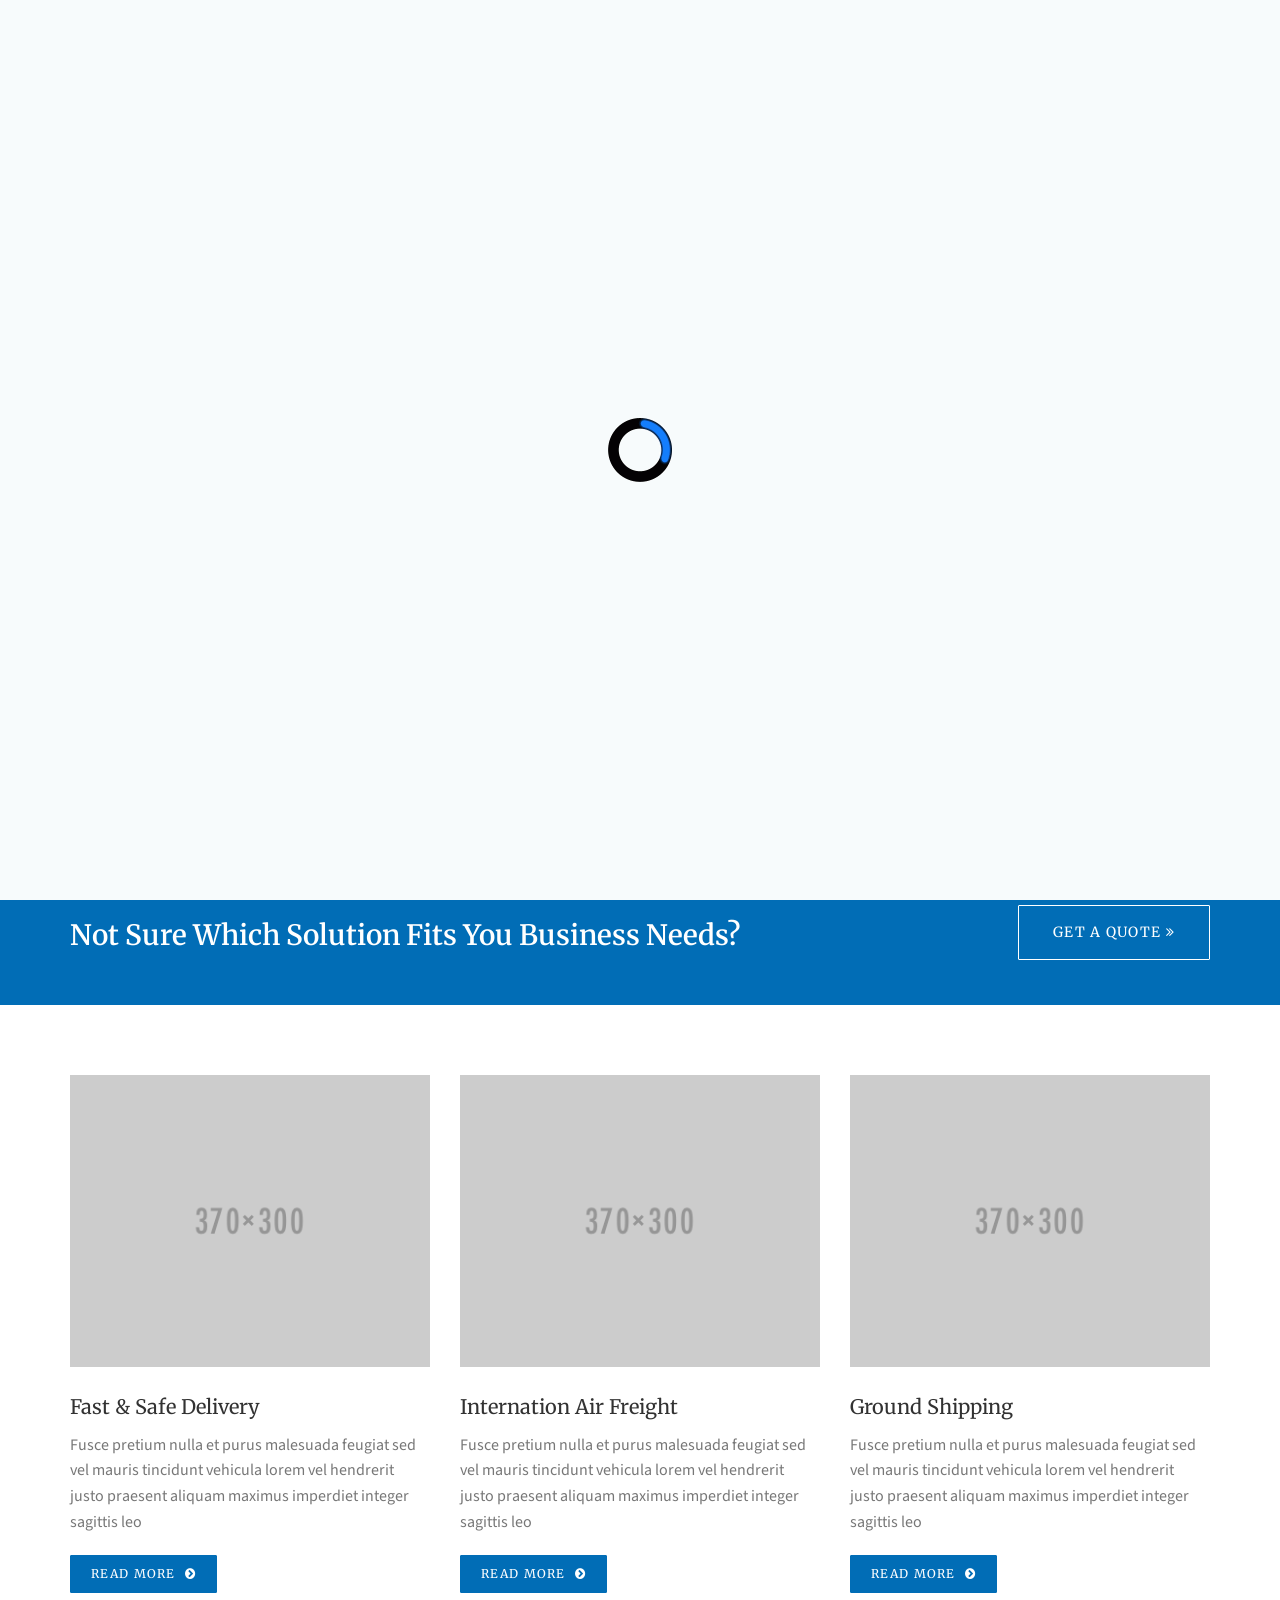
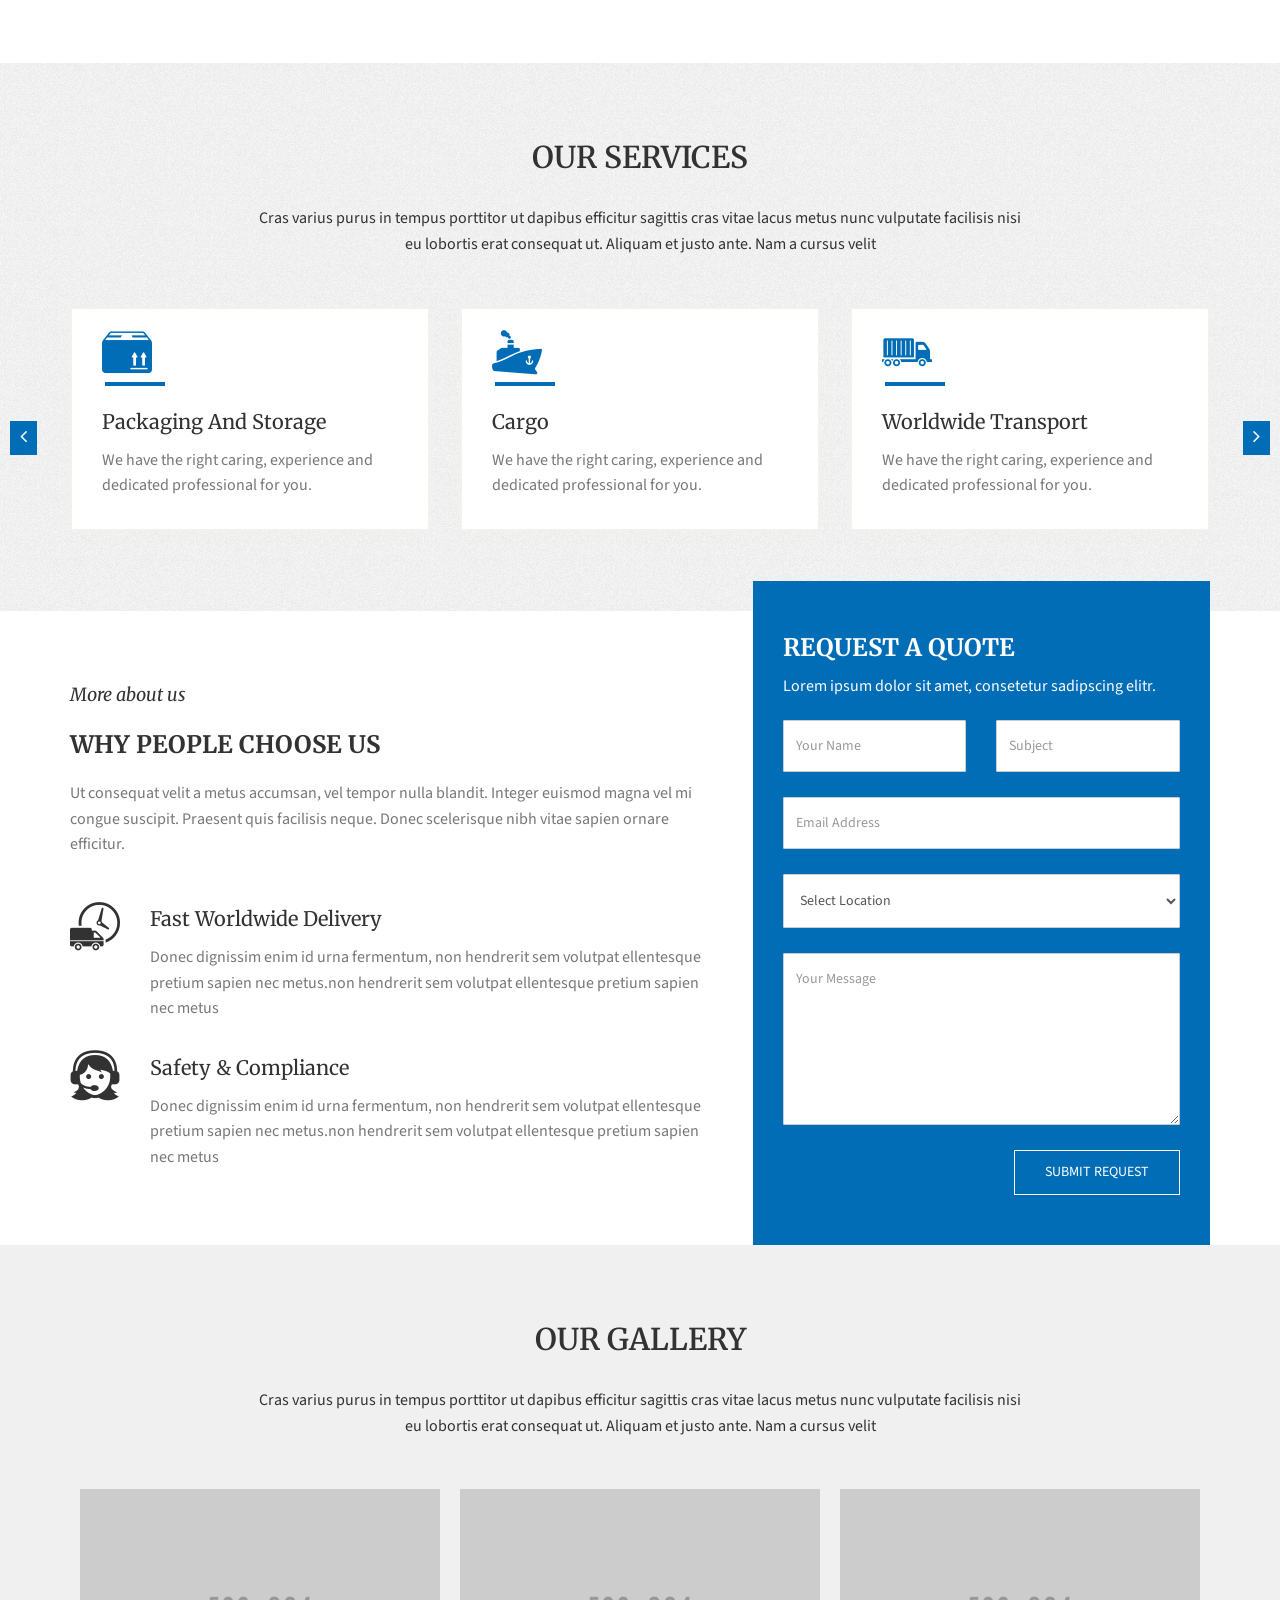
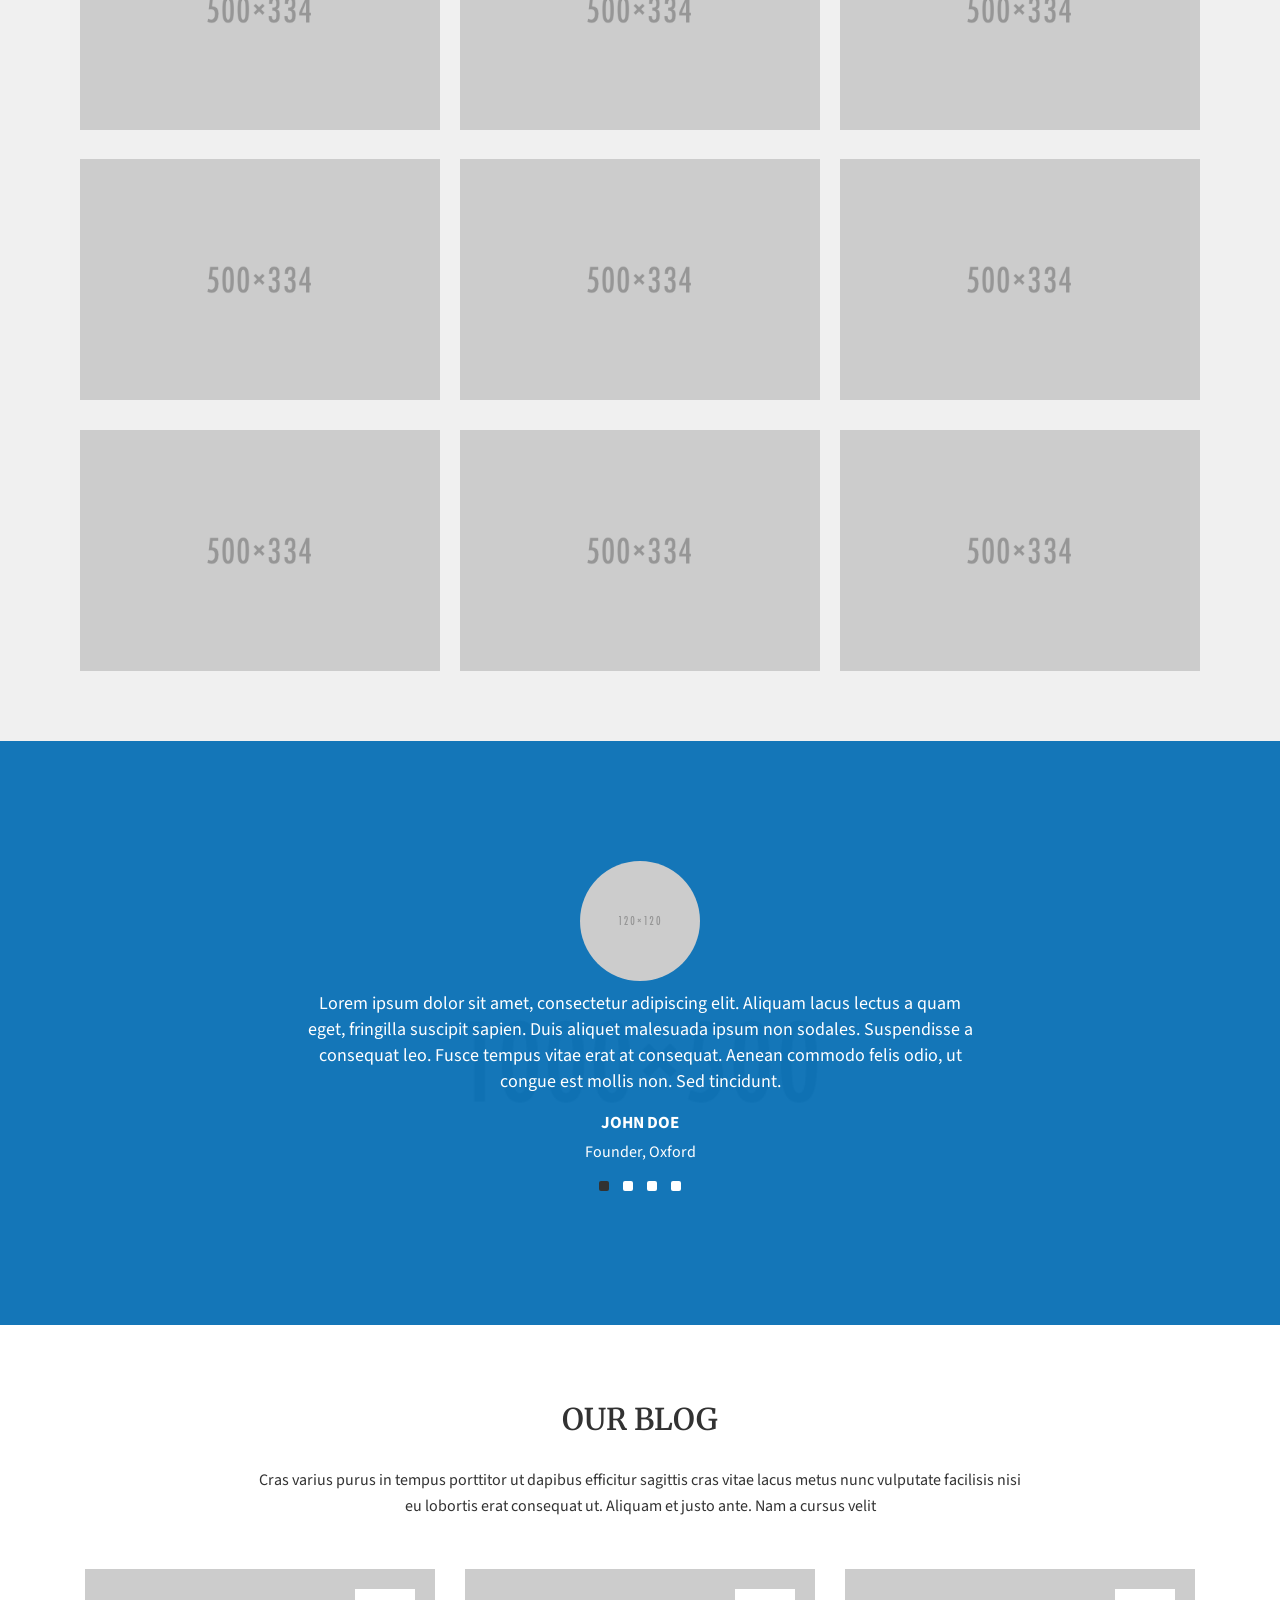
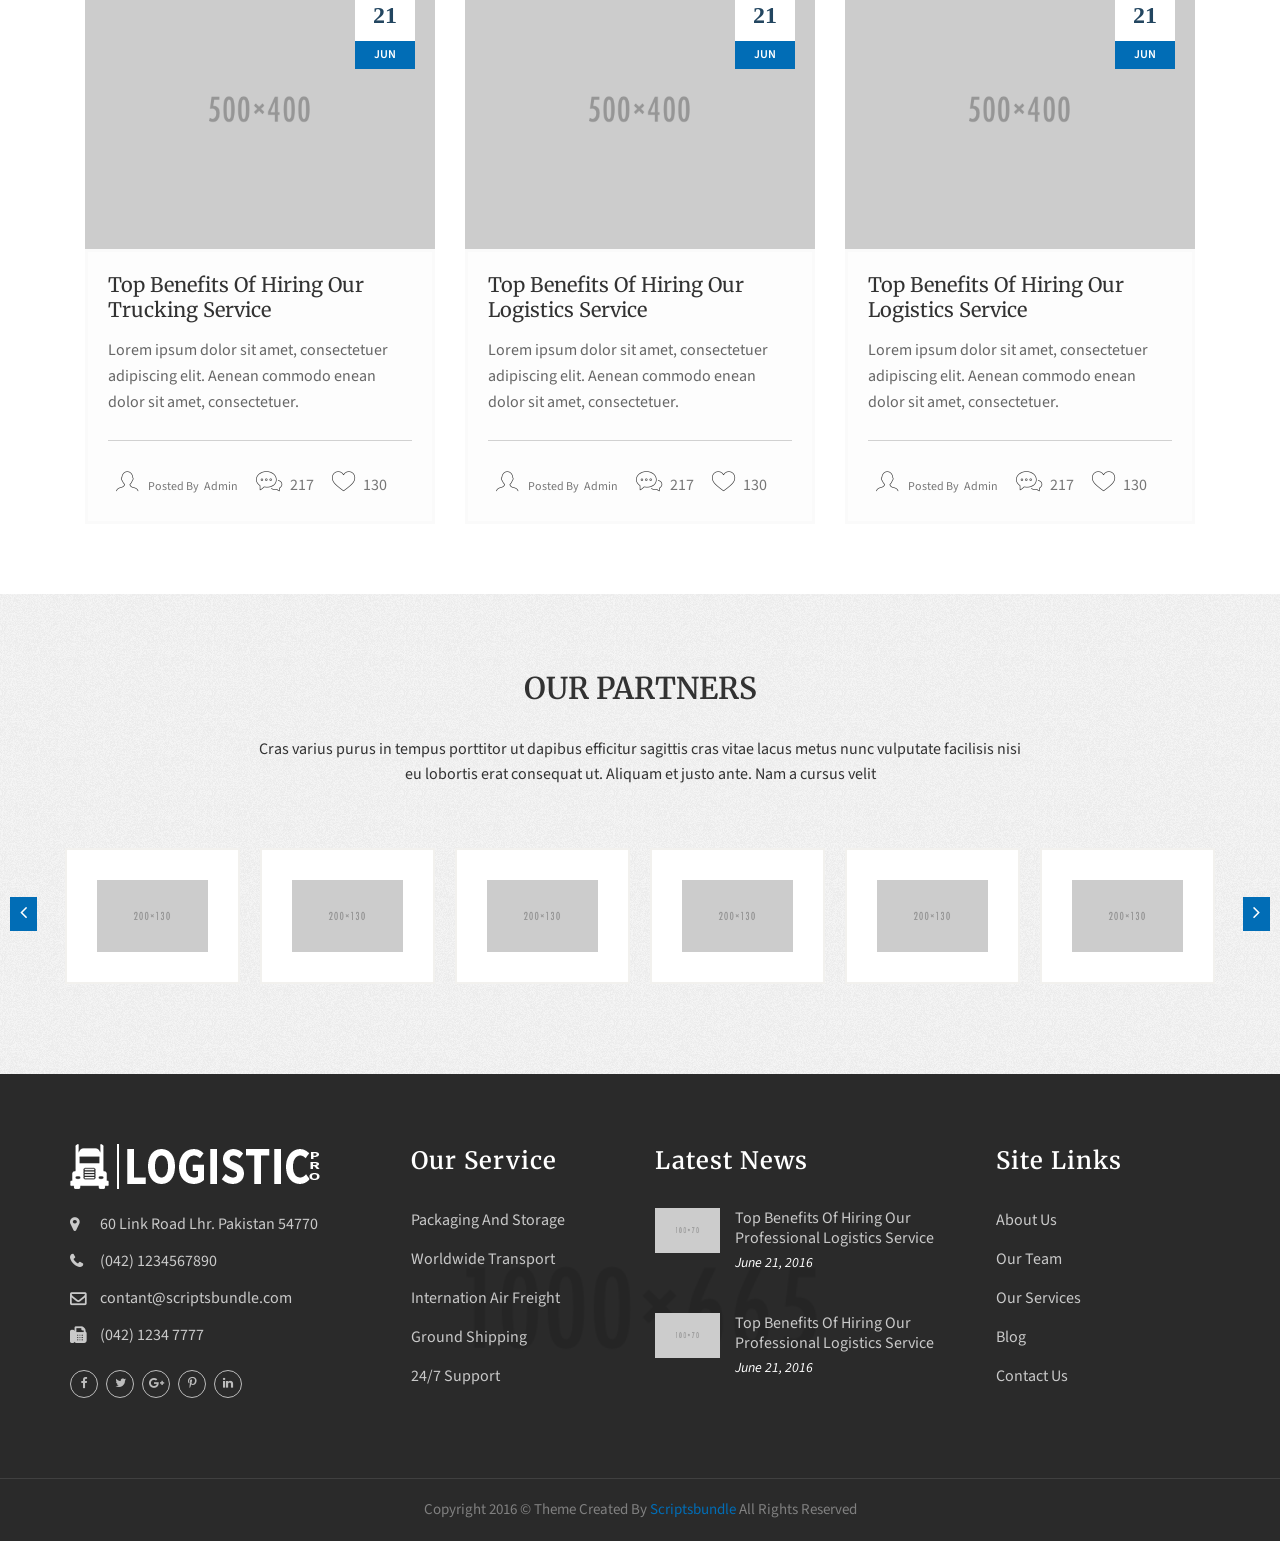
<file: KenLogistics/wwwroot/logistic-pro/index.html>
﻿<!DOCTYPE html>
<html lang="en">

<head>
    <meta http-equiv="content-type" content="text/html;charset=UTF-8" />
    <!--[if IE]>
    <meta http-equiv="X-UA-Compatible" content="IE=edge">
<![endif]-->
    <meta name="viewport" content="width=device-width, initial-scale=1.0">
    <meta name="description" content="">
    <meta name="author" content="ScriptsBundle">
    <title>Logistic Pro Modern Multipurpose Services Template</title>
    <!-- =-=-=-=-=-=-= Favicons Icon =-=-=-=-=-=-= -->
    <link rel="icon" href="images/favicon.ico" type="image/x-icon" />
    <!-- =-=-=-=-=-=-= Mobile Specific =-=-=-=-=-=-= -->
    <meta name="viewport" content="width=device-width, initial-scale=1, maximum-scale=1">
    <!-- =-=-=-=-=-=-= Bootstrap CSS Style =-=-=-=-=-=-= -->
    <link rel="stylesheet" href="css/bootstrap.css">
    <!-- =-=-=-=-=-=-= Template CSS Style =-=-=-=-=-=-= -->
    <link rel="stylesheet" href="css/style.css">
    <!-- =-=-=-=-=-=-= Font Awesome =-=-=-=-=-=-= -->
    <link rel="stylesheet" href="css/font-awesome.css" type="text/css">
    <!-- =-=-=-=-=-=-= Et Line Fonts =-=-=-=-=-=-= -->
    <link rel="stylesheet" href="css/et-line-fonts.css" type="text/css">
    <!-- =-=-=-=-=-=-= Owl carousel =-=-=-=-=-=-= -->
    <link rel="stylesheet" type="text/css" href="css/owl.carousel.css">
    <link rel="stylesheet" type="text/css" href="css/owl.style.css">
    <!-- =-=-=-=-=-=-= Google Fonts =-=-=-=-=-=-= -->
    <link href="http://fonts.googleapis.com/css?family=Source+Sans+Pro:400,400italic,600,600italic,700,700italic,900italic,900,300,300italic" rel="stylesheet" type="text/css">
    <link href="http://fonts.googleapis.com/css?family=Merriweather:400,300,300italic,400italic,700,700italic" rel="stylesheet" type="text/css">
    <!-- =-=-=-=-=-=-= Flat Icon =-=-=-=-=-=-= -->
    <link href="css/flaticon.css" rel="stylesheet">
    <!-- =-=-=-=-=-=-= Magnific PopUP CSS =-=-=-=-=-=-= -->
    <link href="js/magnific-popup/magnific-popup.css" rel="stylesheet">
    <!-- Theme Color -->
    <link rel="stylesheet" id="color" href="css/colors/defualt.css">
    <!-- For Style Switcher -->
    <link rel="stylesheet" id="theme-color" type="text/css" href="#" />
    <!-- Revolution Slider 5.x CSS settings -->
    <!-- For This Page Only -->
	<link  href="js/revolution-slider/css/settings.css" rel="stylesheet" type="text/css"/>
	<link  href="js/revolution-slider/css/navigation.css" rel="stylesheet" type="text/css"/>
    <!-- Animation Css -->
    <link href="css/animate.min.css" rel="stylesheet">
    <!-- Menu Hover -->
    <link href="css/bootstrap-dropdownhover.min.css" rel="stylesheet">
    <!-- JavaScripts -->
    <script src="js/modernizr.js"></script>
    <!-- HTML5 Shim and Respond.js IE8 support of HTML5 elements and media queries -->
    <!-- WARNING: Respond.js doesn't work if you view the page via file:// -->
    <!--[if lt IE 9]>
    <script src="https://oss.maxcdn.com/html5shiv/3.7.2/html5shiv.min.js"></script>
    <script src="https://oss.maxcdn.com/respond/1.4.2/respond.min.js"></script>
<![endif]-->
</head>

<body>
    <!-- =-=-=-=-=-=-= PRELOADER =-=-=-=-=-=-= -->
    <div class="preloader"><span class="preloader-gif"></span></div>

    <!-- =-=-=-=-=-=-= Color Switcher =-=-=-=-=-=-= -->
    <div class="color-switcher" id="choose_color"> <a href="#." class="picker_close"><i class="fa fa-gear"></i></a>
        <h5>STYLE SWITCHER</h5>
        <div class="theme-colours">
            <p> Choose Colour style </p>
            <ul>
                <li>
                    <a href="#." class="defualt" id="defualt"></a>
                </li>
                <li>
                    <a href="#." class="red" id="red"></a>
                </li>
                <li>
                    <a href="#." class="green" id="green"></a>
                </li>
                <li>
                    <a href="#." class="orange" id="orange"></a>
                </li>
                <li>
                    <a href="#." class="purple" id="purple"></a>
                </li>
                <li>
                    <a href="#." class="yellow" id="yellow"></a>
                </li>
                
            </ul>
        </div>
        <div class="clr"> </div>
    </div>
    <!-- =-=-=-=-=-=-= HEADER =-=-=-=-=-=-= -->
    <section class="top-bar">
        <div class="container">
            <div class="left-text nav-left pull-left">
                <p><span>Opening Hours :</span> Monday to Saturday - 8am to 5pm</p>
            </div>
            <!-- /.left-text -->
            <ul class="nav-right pull-right list-unstyled">
             <li> <a href="login.html"><i class="fa fa-lock"></i> Login </a></li>
             <li> <a href="sign-up.html"><i class="fa fa-user"></i> Sign Up </a></li>
             <li class="dropdown nav-profile"> 
                <a class="dropdown-toggle" data-hover="dropdown" data-toggle="dropdown" data-animations="fadeInUp">
                 <img class="img-circle resize" alt="" src="images/avatar.jpg">
                 <span class="hidden-xs small-padding"> <span>Umair</span> <i class="fa fa-caret-down"></i></span>
                </a>
                <ul class="dropdown-menu with-arrow pull-right">
                  <li> <a href="profile.html"> <i class="fa fa-user"></i> <span>My Profile</span> </a> </li>
                  <li> <a href="history.html"> <i class="fa fa-check"></i> <span>Tracking History</span> </a> </li>
                  <li> <a href="javascript:void(0)"> <i class="fa fa-lock"></i> <span>Payment Setting</span> </a> </li>
                  <li> <a href="javascript:void(0)"> <i class="fa fa-sign-out"></i> <span>Log Out</span> </a> </li>
                </ul>
            </li>
        </ul>
        </div>
    </section>
    <header class="header-area">

        <!-- Logo Bar -->
        <div class="logo-bar">
            <div class="container clearfix">
                <!-- Logo -->
                <div class="logo">
                    <a href="index.html"><img src="images/logo.png" alt=""></a>
                </div>

                <!--Info Outer-->
                <div class="information-content">
                    <!--Info Box-->
                    <div class="info-box  hidden-sm">
                        <div class="icon"><span class="icon-envelope"></span></div>
                        <div class="text">EMAIL</div>
                        <a href="mailt:contact@scriptsbundle.com">contact@scriptsbundle.com</a> </div>
                    <!--Info Box-->
                    <div class="info-box">
                        <div class="icon"><span class="icon-phone"></span></div>
                        <div class="text">Call Now</div>
                        <a class="location" href="#">(92) 123-456-78</a> </div>
                    <div class="info-box">
                        <div class="icon"><span class="icon-map-pin"></span></div>
                        <div class="text">Find Us</div>
                        <a class="location" href="#">Model Town, Pakistan </a> </div>
                </div>
            </div>
        </div>
        <!-- Header Top End -->

        <!-- Menu Section -->
        <div class="navigation-2">
            <!-- navigation-start -->
            <nav class="navbar navbar-default ">
                <div class="container">
                    <!-- Brand and toggle get grouped for better mobile display -->
                    <div class="navbar-header">
                        <button type="button" class="navbar-toggle collapsed" data-toggle="collapse" data-target="#main-navigation" aria-expanded="false">
                           <span class="sr-only">Toggle navigation</span>
                           <span class="icon-bar"></span>
                           <span class="icon-bar"></span>
                           <span class="icon-bar"></span>
         				</button>
                    </div>
                    <!-- Collect the nav links, forms, and other content for toggling -->
                    <div class="collapse navbar-collapse" id="main-navigation">
                        <ul class="nav navbar-nav">
                            <li class="dropdown active"> <a class="dropdown-toggle " data-hover="dropdown" data-toggle="dropdown" data-animations="fadeInUp">Home <span class="fa fa-angle-down"></span></a>
                                <ul class="dropdown-menu">
                                    <li><a href="index.html">Home </a> </li>
                                    <li><a href="index-2.html">Home Page 2</a> </li>
                                    <li><a href="index-3.html">Home Page 3 (Video Bg)</a> </li>
									<li><a href="index-5.html">Home Order Tracking</a> </li>
									<li><a href="index-4.html">Home Order Tracking 2</a> </li>									
									<li><a href="one-page.html">One Page </a> </li>
                                </ul>
                            </li>
                            <li class="dropdown"><a class="dropdown-toggle" data-hover="dropdown" data-toggle="dropdown" data-animations="fadeInUp">About Company <span class="fa fa-angle-down"></span></a>
                                <ul class="dropdown-menu">
                                    <li><a href="about.html">About </a> </li>
                                    <li><a href="about-1.html">About 2</a> </li>
                                </ul>
                            </li>
                            <li class="dropdown "> <a class="dropdown-toggle" data-hover="dropdown" data-toggle="dropdown" data-animations="fadeInUp">Our Service <span class="fa fa-angle-down"></span></a>
                                <ul class="dropdown-menu">
                                    <li><a href="services.html">Services</a> </li>
                                    <li><a href="services-2.html">Services 2</a> </li>
                                    <li><a href="services-3.html">Services 3</a> </li>
                                    <li><a href="services-4.html">Services 4 (Sticky Bar)</a> </li>
                                    <li><a href="services-details.html">Services Detail</a> </li>
                                </ul>
                            </li>
                            <li class="hidden-sm"><a href="gallery.html ">Gallery</a></li>
                            <li class="dropdown  hidden-sm"><a class="dropdown-toggle" data-hover="dropdown" data-toggle="dropdown" data-animations="fadeInUp">Blog <span class="fa fa-angle-down"></span></a>
                                <ul class="dropdown-menu">
                                    <li><a href="blog.html">Grid View </a> </li>
                                    <li><a href="blog-1.html">Right Sidebar With 2 Column</a> </li>
                                    <li><a href="blog-2.html">Left Sidebar With 2 Column</a> </li>
                                    <li><a href="blog-3.html">Masonry Grid</a> </li>
                                    <li><a href="blog-detail.html">Post With Slider</a> </li>
                                    <li><a href="blog-detail-2.html">Post With Static Bg</a> </li>
                                    <li><a href="blog-detail-3.html">Post Full Width</a> </li>
                                </ul>
                            </li>
                            <li class="dropdown"> <a class="dropdown-toggle" data-hover="dropdown" data-toggle="dropdown" data-animations="fadeInUp">Pages <span class="fa fa-angle-down"></span></a>
                                <ul class="dropdown-menu">
                                    <li><a href="404.html">Error Page</a> </li>
                                    <li><a href="team.html">Our Team </a> </li>
                                    <li><a href="icons.html">Icons</a> </li>
                                    <li><a href="flat-icons.html">Flat Icons</a> </li>
                                    <li><a href="gallery.html ">Gallery</a></li>
                                    <li><a href="login.html">Sign In</a></li>
                                    <li><a href="sign-up.html">Sign Up</a></li>
                                    <li><a href="profile.html">Profile</a></li>
                                </ul>
                            </li>
                            <li class="dropdown"> <a class="dropdown-toggle" data-hover="dropdown" data-toggle="dropdown" data-animations="fadeInUp">Cargo Tracking <span class="fa fa-angle-down"></span></a>
                                <ul class="dropdown-menu">
                                    <li><a href="index-5.html">Tracking Landing Page</a> </li>
                                    <li><a href="index-4.html">Tracking Classic Page </a> </li>
                                    <li><a href="history.html">Tracking Order History</a> </li>
                                    <li><a href="online-booking.html">Cargo Booking</a> </li>
                                </ul>
                            </li>
                        </ul>
                        <a  href="online-booking.html"  class="btn btn-primary pull-right">Cargo Booking</a> </div>
                    <!-- /.navbar-collapse -->

                </div>
                <!-- /.container-end -->
            </nav>
        </div>
        <!-- /.navigation-end -->
        <!-- Menu  End -->
    </header>
    <!-- =-=-=-=-=-=-= HEADER END =-=-=-=-=-=-= -->

    <!-- =-=-=-=-=-=-= HOME SLIDER =-=-=-=-=-=-= -->
        <div class="rev_slider_wrapper">
          <div class="rev_slider" data-version="5.0">
            <ul>

			  <!-- SLIDE 1 -->
              <li data-index="rs-4" data-transition="slidingoverlayhorizontal" data-slotamount="default" data-easein="default" data-easeout="default" data-masterspeed="default" data-thumb="images/slider/thumb-1.jpg" data-rotate="0" data-saveperformance="off" data-title="Web Show" data-description="">
                <!-- MAIN IMAGE -->
                <img src="images/slider/1.jpg"  alt=""  data-bgposition="center center" data-bgfit="cover" data-bgrepeat="no-repeat" class="rev-slidebg" data-bgparallax="6" data-no-retina>
                <!-- LAYERS -->

                <!-- LAYER NR. 1 -->
                <div class="tp-caption tp-resizeme text-white text-uppercase" 
                  id="rs-3-layer-1"

                  data-x="['left']"
                  data-hoffset="['30']"
                  data-y="['middle']"
                  data-voffset="['-125']"
                  data-fontsize="['26']"
                  data-lineheight="['64']"
                  data-width="none"
                  data-height="none"
                  data-whitespace="nowrap"
                  data-transform_idle="o:1;s:500"
                  data-transform_in="y:100;scaleX:1;scaleY:1;opacity:0;"
                  data-transform_out="x:left(R);s:1000;e:Power3.easeIn;s:1000;e:Power3.easeIn;"
                  data-mask_in="x:0px;y:0px;s:inherit;e:inherit;"
                  data-mask_out="x:inherit;y:inherit;s:inherit;e:inherit;"
                  data-start="1000" 
                  data-splitin="none" 
                  data-splitout="none" 
                  data-responsive_offset="on" 
                  style="z-index: 5; white-space: nowrap; font-weight:700;">Ground or Air
                </div>

                <!-- LAYER NR. 2 -->
                <div class="tp-caption tp-resizeme text-uppercase text-white font-merry" 
                  id="rs-3-layer-2"

                  data-x="['left']"
                  data-hoffset="['30']"
                  data-y="['middle']"
                  data-voffset="['-60']"
                   data-fontsize="['40']"
                  data-lineheight="['84']"
                  data-width="none"
                  data-height="none"
                  data-whitespace="nowrap"
                  data-transform_idle="o:1;s:500"
                  data-transform_in="y:100;scaleX:1;scaleY:1;opacity:0;"
                  data-transform_out="x:left(R);s:1000;e:Power3.easeIn;s:1000;e:Power3.easeIn;"
                  data-mask_in="x:0px;y:0px;s:inherit;e:inherit;"
                  data-mask_out="x:inherit;y:inherit;s:inherit;e:inherit;"
                  data-start="1000" 
                  data-splitin="none" 
                  data-splitout="none" 
                  data-responsive_offset="on" 
                  style="z-index: 5; white-space: nowrap; font-weight:600; "><span class="text-white">Providing Logistic Services </span>
                </div>
                
                 <!-- LAYER NR. 2 -->
                

                <!-- LAYER NR. 3 -->
                <div class="tp-caption tp-resizeme text-white" 
                  id="rs-3-layer-3"

                  data-x="['left']"
                  data-hoffset="['30']"
                  data-y="['middle']"
                  data-voffset="['20']"
                  data-fontsize="['18']"
                  data-lineheight="['34']"
                  data-width="none"
                  data-height="none"
                  data-whitespace="nowrap"
                  data-transform_idle="o:1;s:500"
                  data-transform_in="y:100;scaleX:1;scaleY:1;opacity:0;"
                  data-transform_out="x:left(R);s:1000;e:Power3.easeIn;s:1000;e:Power3.easeIn;"
                  data-mask_in="x:0px;y:0px;s:inherit;e:inherit;"
                  data-mask_out="x:inherit;y:inherit;s:inherit;e:inherit;"
                  data-start="1400" 
                  data-splitin="none" 
                  data-splitout="none" 
                  data-responsive_offset="on"
                  style="z-index: 5; white-space: nowrap; font-weight:300;">We provides always our best services for our clients and  always<br> try to achieve our client's trust and satisfaction.
                </div>

                <!-- LAYER NR. 4 -->
                <div class="tp-caption tp-resizeme" 
                  id="rs-3-layer-4"

                  data-x="['left']"
                  data-hoffset="['30']"
                  data-y="['middle']"
                  data-voffset="['100']"

                  data-width="none"
                  data-height="none"
                  data-whitespace="nowrap"
                  data-transform_idle="o:1;s:500"
                  data-transform_in="y:100;scaleX:1;scaleY:1;opacity:0;"
                  data-transform_out="x:left(R);s:1000;e:Power3.easeIn;s:1000;e:Power3.easeIn;"
                  data-mask_in="x:0px;y:0px;s:inherit;e:inherit;"
                  data-mask_out="x:inherit;y:inherit;s:inherit;e:inherit;"
                  data-start="1600" 
                  data-splitin="none" 
                  data-splitout="none" 
                  data-responsive_offset="on"
                  style="z-index: 5; white-space: nowrap; letter-spacing:1px;">
                  <a class="btn btn-colored btn-lg"  href="#">Contact Now</a>
                </div>
              </li>
            
              <!-- SLIDE 2 -->
              <li data-index="rs-1" data-transition="slidingoverlayhorizontal" data-slotamount="default" data-easein="default" data-easeout="default" data-masterspeed="default" data-thumb="images/slider/thumb-2.jpg" data-rotate="0" data-saveperformance="off" data-title="Web Show" data-description="">
                <!-- MAIN IMAGE -->
                <img src="images/slider/2.jpg"  alt=""  data-bgposition="center top" data-bgfit="cover" data-bgrepeat="no-repeat" class="rev-slidebg" data-bgparallax="6" data-no-retina>
                <!-- LAYERS -->

                <!-- LAYER NR. 1 -->
                <div class="tp-caption tp-resizeme text-uppercase text-white " 
                  id="rs-1-layer-1"

                  data-x="['right']"
                  data-hoffset="['30']"
                  data-y="['middle']"
                  data-voffset="['-125']"
                  data-fontsize="['26']"
                  data-lineheight="['64']"
                  data-width="none"
                  data-height="none"
                  data-whitespace="nowrap"
                  data-transform_idle="o:1;s:500"
                  data-transform_in="y:100;scaleX:1;scaleY:1;opacity:0;"
                  data-transform_out="x:left(R);s:1000;e:Power3.easeIn;s:1000;e:Power3.easeIn;"
                  data-mask_in="x:0px;y:0px;s:inherit;e:inherit;"
                  data-mask_out="x:inherit;y:inherit;s:inherit;e:inherit;"
                  data-start="1000" 
                  data-splitin="none" 
                  data-splitout="none" 
                  data-responsive_offset="on" 
                  style="z-index: 5; white-space: nowrap; font-weight:700;">We Provide Solutions
                </div>

                <!-- LAYER NR. 2 -->
                <div class="tp-caption tp-resizeme text-white font-merry  text-uppercase" 
                  id="rs-1-layer-2"

                  data-x="['right']"
                  data-hoffset="['30']"
                  data-y="['middle']"
                  data-voffset="['-60']"
                  data-fontsize="['40']"
                  data-lineheight="['84']"
                  data-width="none"
                  data-height="none"
                  data-whitespace="nowrap"
                  data-transform_idle="o:1;s:500"
                  data-transform_in="y:100;scaleX:1;scaleY:1;opacity:0;"
                  data-transform_out="x:left(R);s:1000;e:Power3.easeIn;s:1000;e:Power3.easeIn;"
                  data-mask_in="x:0px;y:0px;s:inherit;e:inherit;"
                  data-mask_out="x:inherit;y:inherit;s:inherit;e:inherit;"
                  data-start="1000" 
                  data-splitin="none" 
                  data-splitout="none" 
                  data-responsive_offset="on" 
                  style="z-index: 5; white-space: nowrap; font-weight:700;"> Logistic Services
                </div>

                <!-- LAYER NR. 3 -->
                <div class="tp-caption tp-resizeme text-right text-white" 
                  id="rs-1-layer-3"

                  data-x="['right']"
                  data-hoffset="['30']"
                  data-y="['middle']"
                  data-voffset="['30']"
                  data-fontsize="['18']"
                  data-lineheight="['34']"
                  data-width="none"
                  data-height="none"
                  data-whitespace="nowrap"
                  data-transform_idle="o:1;s:500"
                  data-transform_in="y:100;scaleX:1;scaleY:1;opacity:0;"
                  data-transform_out="x:left(R);s:1000;e:Power3.easeIn;s:1000;e:Power3.easeIn;"
                  data-mask_in="x:0px;y:0px;s:inherit;e:inherit;"
                  data-mask_out="x:inherit;y:inherit;s:inherit;e:inherit;"
                  data-start="1400" 
                  data-splitin="none" 
                  data-splitout="none" 
                  data-responsive_offset="on"
                  style="z-index: 5; white-space: nowrap; font-weight:400;">We provides always our best services for our clients and  always<br> try to achieve our client's trust and satisfaction.
                </div>

                <!-- LAYER NR. 4 -->
                <div class="tp-caption tp-resizeme" 
                  id="rs-1-layer-4"

                  data-x="['right']"
                  data-hoffset="['30']"
                  data-y="['middle']"
                  data-voffset="['100']"
                  data-width="none"
                  data-height="none"
                  data-whitespace="nowrap"
                  data-transform_idle="o:1;s:500"
                  data-transform_in="y:100;scaleX:1;scaleY:1;opacity:0;"
                  data-transform_out="x:left(R);s:1000;e:Power3.easeIn;s:1000;e:Power3.easeIn;"
                  data-mask_in="x:0px;y:0px;s:inherit;e:inherit;"
                  data-mask_out="x:inherit;y:inherit;s:inherit;e:inherit;"
                  data-start="1600" 
                  data-splitin="none" 
                  data-splitout="none" 
                  data-responsive_offset="on"
                  style="z-index: 5; white-space: nowrap; letter-spacing:1px;"><a class="btn btn-colored btn-lg" href="#">Request Quote</a> 
                </div>
              </li>

              <!-- SLIDE 3 -->
              <li data-index="rs-2" data-transition="slidingoverlayhorizontal" data-slotamount="default" data-easein="default" data-easeout="default" data-masterspeed="default" data-thumb="images/slider/thumb-3.jpg" data-rotate="0" data-saveperformance="off" data-title="Web Show" data-description="">
                <!-- MAIN IMAGE -->
                <img src="images/slider/3.jpg"  alt=""  data-bgposition="center center" data-bgfit="cover" data-bgrepeat="no-repeat" class="rev-slidebg" data-bgparallax="6" data-no-retina>
                <!-- LAYERS -->

                <!-- LAYER NR. 2 -->
                <div class="tp-caption tp-resizeme text-center text-white" 
                  id="rs-2-layer-2"

                  data-x="['center']"
                  data-hoffset="['0']"
                  data-y="['middle']"
                  data-voffset="['-60']"
                  data-fontsize="['26']"
                  data-lineheight="['64']"
                  data-width="none"
                  data-height="none"
                  data-whitespace="nowrap"
                  data-transform_idle="o:1;s:500"
                  data-transform_in="y:100;scaleX:1;scaleY:1;opacity:0;"
                  data-transform_out="x:left(R);s:1000;e:Power3.easeIn;s:1000;e:Power3.easeIn;"
                  data-mask_in="x:0px;y:0px;s:inherit;e:inherit;"
                  data-mask_out="x:inherit;y:inherit;s:inherit;e:inherit;"
                  data-start="1000" 
                  data-splitin="none" 
                  data-splitout="none" 
                  data-responsive_offset="on"
                  style="z-index: 5; white-space: nowrap; font-weight:400;">- Providing Services Since 1970 -
                </div>

                <!-- LAYER NR. 3 -->
                <div class="tp-caption tp-resizeme text-uppercase text-white font-merry" 
                  id="rs-2-layer-3"

                  data-x="['center']"
                  data-hoffset="['0']"
                  data-y="['middle']"
                  data-voffset="['0']"
                  data-fontsize="['40']"
                  data-lineheight="['80']"
                  data-width="none"
                  data-height="none"
                  data-whitespace="nowrap"
                  data-transform_idle="o:1;s:500"
                  data-transform_in="y:100;scaleX:1;scaleY:1;opacity:0;"
                  data-transform_out="x:left(R);s:1000;e:Power3.easeIn;s:1000;e:Power3.easeIn;"
                  data-mask_in="x:0px;y:0px;s:inherit;e:inherit;"
                  data-mask_out="x:inherit;y:inherit;s:inherit;e:inherit;"
                  data-start="1000" 
                  data-splitin="none" 
                  data-splitout="none" 
                  data-responsive_offset="on"
                  style="z-index: 5; white-space: nowrap; font-weight:700;">We Provide Solutions
                </div>

                <!-- LAYER NR. 4 -->
                <div class="tp-caption tp-resizeme" 
                  id="rs-2-layer-4"

                  data-x="['center']"
                  data-hoffset="['0']"
                  data-y="['middle']"
                  data-voffset="['80']"
                  data-width="none"
                  data-height="none"
                  data-whitespace="nowrap"
                  data-transform_idle="o:1;s:500"
                  data-transform_in="y:100;scaleX:1;scaleY:1;opacity:0;"
                  data-transform_out="x:left(R);s:1000;e:Power3.easeIn;s:1000;e:Power3.easeIn;"
                  data-mask_in="x:0px;y:0px;s:inherit;e:inherit;"
                  data-mask_out="x:inherit;y:inherit;s:inherit;e:inherit;"
                  data-start="1400" 
                  data-splitin="none" 
                  data-splitout="none" 
                  data-responsive_offset="on"
                  style="z-index: 5; white-space: nowrap; letter-spacing:1px;"><a class="btn btn-colored  btn-lg" href="#">Contact Now</a>
                </div>
              </li>

              <!-- SLIDE 4 -->
              <li data-index="rs-3" data-transition="slidingoverlayhorizontal" data-slotamount="default" data-easein="default" data-easeout="default" data-masterspeed="default" data-thumb="images/slider/thumb-4.jpg" data-rotate="0" data-saveperformance="off" data-title="Web Show" data-description="">
                <!-- MAIN IMAGE -->
                <img src="images/slider/4.jpg"  alt=""  data-bgposition="center center" data-bgfit="cover" data-bgrepeat="no-repeat" class="rev-slidebg" data-bgparallax="6" data-no-retina>
                <!-- LAYERS -->

                <!-- LAYER NR. 1 -->
                <div class="tp-caption tp-resizeme text-white text-uppercase" 
                  id="rs-3-layer-5"

                  data-x="['left']"
                  data-hoffset="['30']"
                  data-y="['middle']"
                  data-voffset="['-125']"
                  data-fontsize="['26']"
                  data-lineheight="['64']"
                  data-width="none"
                  data-height="none"
                  data-whitespace="nowrap"
                  data-transform_idle="o:1;s:500"
                  data-transform_in="y:100;scaleX:1;scaleY:1;opacity:0;"
                  data-transform_out="x:left(R);s:1000;e:Power3.easeIn;s:1000;e:Power3.easeIn;"
                  data-mask_in="x:0px;y:0px;s:inherit;e:inherit;"
                  data-mask_out="x:inherit;y:inherit;s:inherit;e:inherit;"
                  data-start="1000" 
                  data-splitin="none" 
                  data-splitout="none" 
                  data-responsive_offset="on" 
                  style="z-index: 5; white-space: nowrap; font-weight:700;">Ground Or Air
                </div>

                <!-- LAYER NR. 2 -->
                <div class="tp-caption tp-resizeme text-uppercase font-merry" 
                  id="rs-3-layer-8"

                  data-x="['left']"
                  data-hoffset="['30']"
                  data-y="['middle']"
                 data-voffset="['-60']"
                   data-fontsize="['40']"
                  data-lineheight="['84']"
                  data-width="none"
                  data-height="none"
                  data-whitespace="nowrap"
                  data-transform_idle="o:1;s:500"
                  data-transform_in="y:100;scaleX:1;scaleY:1;opacity:0;"
                  data-transform_out="x:left(R);s:1000;e:Power3.easeIn;s:1000;e:Power3.easeIn;"
                  data-mask_in="x:0px;y:0px;s:inherit;e:inherit;"
                  data-mask_out="x:inherit;y:inherit;s:inherit;e:inherit;"
                  data-start="1000" 
                  data-splitin="none" 
                  data-splitout="none" 
                  data-responsive_offset="on" 
                  style="z-index: 5; white-space: nowrap; font-weight:600; "><span class="text-white">Providing Logistics Services</span>
                </div>

                <!-- LAYER NR. 3 -->
                <div class="tp-caption tp-resizeme text-white" 
                  id="rs-3-layer-9"

                  data-x="['left']"
                  data-hoffset="['30']"
                  data-y="['middle']"
                  data-voffset="['20']"
                  data-fontsize="['18']"
                  data-lineheight="['34']"
                  data-width="none"
                  data-height="none"
                  data-whitespace="nowrap"
                  data-transform_idle="o:1;s:500"
                  data-transform_in="y:100;scaleX:1;scaleY:1;opacity:0;"
                  data-transform_out="x:left(R);s:1000;e:Power3.easeIn;s:1000;e:Power3.easeIn;"
                  data-mask_in="x:0px;y:0px;s:inherit;e:inherit;"
                  data-mask_out="x:inherit;y:inherit;s:inherit;e:inherit;"
                  data-start="1400" 
                  data-splitin="none" 
                  data-splitout="none" 
                  data-responsive_offset="on"
                  style="z-index: 5; white-space: nowrap; font-weight:300;">We provides always our best services for our clients and  always<br> try to achieve our client's trust and satisfaction.
                </div>

                <!-- LAYER NR. 4 -->
                <div class="tp-caption tp-resizeme" 
                  id="rs-3-layer-10"

                  data-x="['left']"
                  data-hoffset="['30']"
                  data-y="['middle']"
                  data-voffset="['100']"

                  data-width="none"
                  data-height="none"
                  data-whitespace="nowrap"
                  data-transform_idle="o:1;s:500"
                  data-transform_in="y:100;scaleX:1;scaleY:1;opacity:0;"
                  data-transform_out="x:left(R);s:1000;e:Power3.easeIn;s:1000;e:Power3.easeIn;"
                  data-mask_in="x:0px;y:0px;s:inherit;e:inherit;"
                  data-mask_out="x:inherit;y:inherit;s:inherit;e:inherit;"
                  data-start="1600" 
                  data-splitin="none" 
                  data-splitout="none" 
                  data-responsive_offset="on"
                  style="z-index: 5; white-space: nowrap; letter-spacing:1px;"><a class="btn btn-colored btn-lg" href="#">View Services</a>
                </div>
              </li>

            </ul>
          </div><!-- end .rev_slider -->
        </div>
    <!--======= HOME SLIDER END =========-->

    <!-- =-=-=-=-=-=-= Call To Action =-=-=-=-=-=-= -->
    <div class="parallex-small ">
        <div class="container">
            <div class="row custom-padding-20 ">
                <div class="col-md-8 col-sm-8">
                    <div class="parallex-text">
                        <h4>Not sure which solution fits you business needs?</h4>
                    </div>
                    <!-- end subsection-text -->
                </div>
                <!-- end col-md-8 -->

                <div class="col-md-4 col-sm-4">
                    <div class="parallex-button"> <a href="#quote" class="page-scroll btn btn-lg btn-clean">Get a quote <i class="fa fa-angle-double-right "></i></a> </div>
                    <!-- end parallex-button -->
                </div>
                <!-- end col-md-4 -->

            </div>
            <!-- end row -->
        </div>
        <!-- end container -->
    </div>
    <!-- =-=-=-=-=-=-= Call To Action End =-=-=-=-=-=-= -->

    <!-- =-=-=-=-=-=-= Services =-=-=-=-=-=-= -->
    <section class="custom-padding white" id="about-section-3">
        <div class="container">
            <div class="main-boxes">
                <div class="row">
                    <div class="col-sm-12 col-md-4 col-xs-12">
                        <div class="services-grid-1">
                            <div class="service-image">
                                <a href="#"><img alt="" src="images/1.jpg"></a>
                            </div>
                            <div class="services-text">
                                <h4>Fast & Safe Delivery</h4>
                                <p>Fusce pretium nulla et purus malesuada feugiat sed vel mauris tincidunt vehicula lorem vel hendrerit justo praesent aliquam maximus imperdiet integer sagittis leo</p>
                            </div>
                            <div class="more-about"> <a class="btn btn-primary btn-lg" href="#">Read More <i class="fa fa-chevron-circle-right"></i></a> </div>
                        </div>
                        <!-- end services-grid-1 -->
                    </div>
                    <!-- end col-sm-4 -->

                    <div class="col-sm-12 col-md-4 col-xs-12">
                        <div class="services-grid-1">
                            <div class="service-image">
                                <a href="#"><img alt="" src="images/2.jpg"></a>
                            </div>
                            <div class="services-text">
                                <h4>Internation Air Freight</h4>
                                <p>Fusce pretium nulla et purus malesuada feugiat sed vel mauris tincidunt vehicula lorem vel hendrerit justo praesent aliquam maximus imperdiet integer sagittis leo</p>
                            </div>
                            <div class="more-about"> <a class="btn btn-primary btn-lg" href="#">Read More <i class="fa fa-chevron-circle-right"></i></a> </div>
                        </div>
                        <!-- end services-grid-1 -->
                    </div>
                    <!-- end col-sm-4 -->

                    <div class="col-sm-12 col-md-4 col-xs-12">
                        <div class="services-grid-1">
                            <div class="service-image">
                                <a href="#"><img alt="" src="images/3.jpg"></a>
                            </div>
                            <div class="services-text">
                                <h4>ground shipping</h4>
                                <p>Fusce pretium nulla et purus malesuada feugiat sed vel mauris tincidunt vehicula lorem vel hendrerit justo praesent aliquam maximus imperdiet integer sagittis leo</p>
                            </div>
                            <div class="more-about"> <a class="btn btn-primary btn-lg" href="#">Read More <i class="fa fa-chevron-circle-right"></i></a> </div>
                        </div>
                        <!-- end services-grid-1 -->
                    </div>
                    <!-- end col-sm-4 -->

                </div>
            </div>
            <!-- end main-boxes -->
        </div>
        <!-- end container -->
    </section>
    <!-- =-=-=-=-=-=-= Services =-=-=-=-=-=-= -->

    <!-- =-=-=-=-=-=-= Our Services =-=-=-=-=-=-= -->
    <section class="custom-padding services">
        <div class="container">
            <!-- title-section -->
            <div class="main-heading text-center">
                <h2>our services</h2>
                <p>Cras varius purus in tempus porttitor ut dapibus efficitur sagittis cras vitae lacus metus nunc vulputate facilisis nisi <br> eu lobortis erat consequat ut. Aliquam et justo ante. Nam a cursus velit</p>
            </div>
            <!-- End title-section -->

            <!-- Row -->
            <div class="row">
                <div id="services">
                    <!-- Service Item List -->
                    <div class="item">
                        <!-- services grid -->
                        <div class="services-grid">
                            <div class="icons"> <i class="flaticon-box-of-packing-for-delivery"></i></div>
                            <h4>packaging and storage</h4>
                            <p>We have the right caring, experience and dedicated professional for you.</p>
                        </div>
                    </div>
                    <!-- services grid -->
                    <div class="item">
                        <div class="services-grid">
                            <div class="icons"> <i class="flaticon-ocean-transportation"></i></div>
                            <h4>cargo</h4>
                            <p>We have the right caring, experience and dedicated professional for you.</p>
                        </div>
                    </div>
                    <!-- services grid -->
                    <div class="item">
                        <div class="services-grid">
                            <div class="icons"> <i class="flaticon-delivery-truck"></i></div>
                            <h4>worldwide transport </h4>
                            <p>We have the right caring, experience and dedicated professional for you.</p>
                        </div>
                    </div>
                    <!-- Service Item List -->
                    <div class="item">
                        <!-- services grid -->

                        <div class="services-grid">
                            <div class="icons"> <i class="flaticon-view-symbol-on-delivery-opened-box"></i></div>
                            <h4>ware housing</h4>
                            <p>We have the right caring, experience and dedicated professional for you.</p>
                        </div>
                    </div>
                    <!-- services grid -->
                    <div class="item">
                        <div class="services-grid">
                            <div class="icons"> <i class="flaticon-sea-ship-with-containers"></i></div>
                            <h4>Sea Freight</h4>
                            <p>We have the right caring, experience and dedicated professional for you.</p>
                        </div>
                    </div>
                    <!-- services grid -->
                    <div class="item">
                        <div class="services-grid">
                            <div class="icons"> <i class="flaticon-delivery-truck-with-packages-behind"></i></div>
                            <h4>Door To Door Devivery </h4>
                            <p>We have the right caring, experience and dedicated professional for you.</p>
                        </div>
                    </div>

                    <!-- Service Item List End -->
                </div>
            </div>
            <!-- Row End -->
        </div>
        <!-- end container -->
    </section>
    <!-- =-=-=-=-=-=-= Our Services-end =-=-=-=-=-=-= -->

    <!-- =-=-=-=-=-=-= Quote Seection =-=-=-=-=-=-= -->

    <section class="quote" id="quote">
        <div class="container">
            <div class="row clearfix">

                <!--Column-->
                <div class="col-md-7 col-sm-12 col-xs-12 ">
                    <div class="choose-title">
                        <h3>More about us</h3>
                        <h2>Why People Choose Us</h2>
                        <p>Ut consequat velit a metus accumsan, vel tempor nulla blandit. Integer euismod magna vel mi congue suscipit. Praesent quis facilisis neque. Donec scelerisque nibh vitae sapien ornare efficitur.</p>
                    </div>
                    <div class="choose-services">
                        <ul class="choose-list">

                            <!-- feature -->
                            <li>
                                <div class="choose-box"> <span class="iconbox"><i class="flaticon-logistics-delivery-truck-and-clock"></i></span>
                                    <div class="choose-box-content">
                                        <h4>Fast Worldwide delivery</h4>
                                        <p>Donec dignissim enim id urna fermentum, non hendrerit sem volutpat ellentesque pretium sapien nec metus.non hendrerit sem volutpat ellentesque pretium sapien nec metus</p>
                                    </div>
                                </div>
                            </li>

                            <!-- feature -->
                            <li>
                                <div class="choose-box"> <span class="iconbox"><i class="flaticon-woman-with-headset"></i></span>
                                    <div class="choose-box-content">
                                        <h4>Safety & Compliance</h4>
                                        <p>Donec dignissim enim id urna fermentum, non hendrerit sem volutpat ellentesque pretium sapien nec metus.non hendrerit sem volutpat ellentesque pretium sapien nec metus</p>
                                    </div>
                                </div>
                            </li>
                        </ul>
                        <!-- end choose-list -->
                    </div>
                </div>

                <!-- Quote Form -->
                <div class="col-md-5 col-sm-12 no-extra col-xs-12">
                    <div class="quotation-box">
                        <h2>REQUEST A QUOTE</h2>
                        <div class="desc-text">
                            <p>Lorem ipsum dolor sit amet, consetetur sadipscing elitr.</p>
                        </div>
                        <form action="contact.html" method="post">
                            <div class="row clearfix">

                                <!--Form Group-->
                                <div class="form-group col-md-6 col-sm-6 col-xs-12">
                                    <input class="form-control" type="text" placeholder="Your Name" value="" name="your-name">
                                </div>

                                <!--Form Group-->
                                <div class="form-group col-md-6 col-sm-6 col-xs-12">
                                    <input class="form-control" type="text" placeholder="Subject" value="" name="your-subject">
                                </div>

                                <!--Form Group-->
                                <div class="form-group col-md-12 col-sm-12 col-xs-12">
                                    <input class="form-control" type="email" placeholder="Email Address" value="" name="your-email">
                                </div>

                                <!--Form Group-->
                                <div class="form-group col-md-12 col-sm-12 col-xs-12">
                                    <select class="form-control" name="sel-location">
                  <option>Select Location</option>
                  <option>Afghanistan</option>
                  <option>Albania</option>
                  <option>Algeria</option>
                  <option>American Samoa</option>
                  <option>Andorra</option>
                  <option>Angola</option>
                  <option>Anguilla</option>
                  <option>Antarctica</option>
                  <option>Argentina</option>
                  <option>Armenia</option>
                  <option>Aruba</option>
                  <option>Australia</option>
                  <option>Austria</option>
                  <option>Azerbaijan</option>
                  <option>Bahamas</option>
                  <option>Bahrain</option>
                  <option>Bangladesh</option>
                  <option>Barbados</option>
                  <option>Belarus</option>
                  <option>Belgium</option>
                  <option>Belize</option>
                  <option>Benin</option>
                  <option>Bermuda</option>
                  <option>Bhutan</option>
                  <option>Bolivia</option>
                  <option>Botswana</option>
                  <option>Bouvet Island</option>
                  <option>Brazil</option>
                  <option>Brunei Darussalam</option>
                  <option>Bulgaria</option>
                  <option>Burkina Faso</option>
                  <option>Burundi</option>
                  <option>Cambodia</option>
                  <option>Cameroon</option>
                  <option>Canada</option>
                  <option>Cape Verde</option>
                  <option>Cayman Islands</option>
                  <option>Chad</option>
                  <option>Chile</option>
                  <option>China</option>
                  <option>Christmas Island</option>
                  <option>Cocos Islands</option>
                  <option>Colombia</option>
                  <option>Comoros</option>
                  <option>Congo</option>
                  <option>Cook Islands</option>
                  <option>Costa Rica</option>
                  <option>Cote d'Ivoire</option>
                  <option>Croatia</option>
                  <option>Cuba</option>
                  <option>Cyprus</option>
                  <option>Czech Republic</option>
                  <option>Denmark</option>
                  <option>Djibouti</option>
                  <option>Dominica</option>
                  <option>Dominican Republic</option>
                  <option>Ecuador</option>
                  <option>Egypt</option>
                  <option>El Salvador</option>
                  <option>Equatorial Guinea</option>
                  <option>Eritrea</option>
                  <option>Estonia</option>
                  <option>Ethiopia</option>
                  <option>Faroe Islands</option>
                  <option>Fiji</option>
                  <option>Finland</option>
                  <option>France</option>
                  <option>French Guiana</option>
                  <option>Gabon</option>
                  <option>Gambia</option>
                  <option>Georgia</option>
                  <option>Germany</option>
                  <option>Ghana</option>
                  <option>Gibraltar</option>
                  <option>Greece</option>
                  <option>Greenland</option>
                  <option>Grenada</option>
                  <option>Guadeloupe</option>
                  <option>Guam</option>
                  <option>Guatemala</option>
                  <option>Guinea</option>
                  <option>Guinea-Bissau</option>
                  <option>Guyana</option>
                  <option>Haiti</option>
                  <option>Honduras</option>
                  <option>Hong Kong</option>
                  <option>Hungary</option>
                  <option>Iceland</option>
                  <option>India</option>
                  <option>Indonesia</option>
                  <option>Iran</option>
                  <option>Iraq</option>
                  <option>Ireland</option>
                  <option>Israel</option>
                  <option>Italy</option>
                  <option>Jamaica</option>
                  <option>Japan</option>
                  <option>Jordan</option>
                  <option>Kazakhstan</option>
                  <option>Kenya</option>
                  <option>Kiribati</option>
                  <option>Kuwait</option>
                  <option>Kyrgyzstan</option>
                  <option>Laos</option>
                  <option>Latvia</option>
                  <option>Lebanon</option>
                  <option>Lesotho</option>
                  <option>Liberia</option>
                  <option>Libya</option>
                  <option>Liechtenstein</option>
                  <option>Lithuania</option>
                  <option>Luxembourg</option>
                  <option>Macao</option>
                  <option>Madagascar</option>
                  <option>Malawi</option>
                  <option>Malaysia</option>
                  <option>Maldives</option>
                  <option>Mali</option>
                  <option>Malta</option>
                  <option>Marshall Islands</option>
                  <option>Martinique</option>
                  <option>Mauritania</option>
                  <option>Mauritius</option>
                  <option>Mayotte</option>
                  <option>Mexico</option>
                  <option>Micronesia</option>
                  <option>Moldova</option>
                  <option>Monaco</option>
                  <option>Mongolia</option>
                  <option>Montenegro</option>
                  <option>Montserrat</option>
                  <option>Morocco</option>
                  <option>Mozambique</option>
                  <option>Myanmar</option>
                  <option>Namibia</option>
                  <option>Nauru</option>
                  <option>Nepal</option>
                  <option>Netherlands</option>
                  <option>New Caledonia</option>
                  <option>New Zealand</option>
                  <option>Nicaragua</option>
                  <option>Niger</option>
                  <option>Nigeria</option>
                  <option>Norfolk Island</option>
                  <option>North Korea</option>
                  <option>Norway</option>
                  <option>Oman</option>
                  <option>Pakistan</option>
                  <option>Palau</option>
                  <option>Panama</option>
                  <option>Papua New Guinea</option>
                  <option>Paraguay</option>
                  <option>Peru</option>
                  <option>Philippines</option>
                  <option>Pitcairn</option>
                  <option>Poland</option>
                  <option>Portugal</option>
                  <option>Puerto Rico</option>
                  <option>Qatar</option>
                  <option>Romania</option>
                  <option>Russian Federation</option>
                  <option>Rwanda</option>
                  <option>Saint Helena</option>
                  <option>Saint Lucia</option>
                  <option>Samoa</option>
                  <option>San Marino</option>
                  <option>Sao Tome and Principe</option>
                  <option>Saudi Arabia</option>
                  <option>Senegal</option>
                  <option>Serbia</option>
                  <option>Seychelles</option>
                  <option>Sierra Leone</option>
                  <option>Singapore</option>
                  <option>Slovakia</option>
                  <option>Slovenia</option>
                  <option>Solomon Islands</option>
                  <option>Somalia</option>
                  <option>South Africa</option>
                  <option>South Georgia</option>
                  <option>South Korea</option>
                  <option>Spain</option>
                  <option>Sri Lanka</option>
                  <option>Sudan</option>
                  <option>Suriname</option>
                  <option>Swaziland</option>
                  <option>Sweden</option>
                  <option>Switzerland</option>
                  <option>Taiwan</option>
                  <option>Tajikistan</option>
                  <option>Tanzania</option>
                  <option>Thailand</option>
                  <option>Timor-Leste</option>
                  <option>Togo</option>
                  <option>Tokelau</option>
                  <option>Tonga</option>
                  <option>Tunisia</option>
                  <option>Turkey</option>
                  <option>Turkmenistan</option>
                  <option>Tuvalu</option>
                  <option>Uganda</option>
                  <option>Ukraine</option>
                  <option>United Arab Emirates</option>
                  <option>United Kingdom</option>
                  <option>United States</option>
                  <option>Uruguay</option>
                  <option>Uzbekistan</option>
                  <option>Vanuatu</option>
                  <option>Vatican City</option>
                  <option>Venezuela</option>
                  <option>Vietnam</option>
                  <option>Wallis and Futuna</option>
                  <option>Western Sahara</option>
                  <option>Yemen</option>
                  <option>Zambia</option>
                  <option>Zimbabwe</option>
                </select>
                                </div>

                                <!--Form Group-->
                                <div class="form-group col-md-12 col-sm-12 col-xs-12">
                                    <textarea class="form-control" rows="7" cols="20" placeholder="Your Message" name="your-message"></textarea>
                                </div>

                                <!--Form Group-->
                                <div class="form-group col-md-12 col-sm-12 col-xs-12 text-right"> <a class="custom-button light">Submit Request</a> </div>
                            </div>
                        </form>
                    </div>
                </div>
            </div>
        </div>
    </section>

    <!-- =-=-=-=-=-=-= Quote Seection end=-=-=-=-=-=-= -->
    
     <!-- =-=-=-=-=-=-= Gallery =-=-=-=-=-=-= -->
    <section id="gallery" class="custom-padding">
        <div class="container">
            <!-- title-section -->
            <div class="main-heading text-center">
                <h2>OUR GALLERY</h2>
                <p>Cras varius purus in tempus porttitor ut dapibus efficitur sagittis cras vitae lacus metus nunc vulputate facilisis nisi <br> eu lobortis erat consequat ut. Aliquam et justo ante. Nam a cursus velit</p>
            </div>
            <!-- End title-section -->

            <div class="portfolio-container text-center">


                <ul id="portfolio-grid" class="three-column hover-two">
                    <li class="portfolio-item gutter">
                        <div class="portfolio">
                            <div class="tt-overlay"></div>
                            <img src="images/portfolio/1.jpg" alt="">

                            <div class="portfolio-info">
                                <h3 class="project-title">Project Title</h3>
                                <a href="#" class="links">App Design</a>
                            </div>
                            <!-- /.project-info -->

                            <ul class="portfolio-details">
                                <li><a class="tt-lightbox" href="images/portfolio/1.jpg"><i class="fa fa-search"></i></a></li>
                                <li><a href="#"><i class="fa fa-external-link"></i></a></li>
                            </ul>
                        </div>
                        <!-- /.portfolio -->
                    </li>
                    <li class="portfolio-item gutter">
                        <div class="portfolio">
                            <div class="tt-overlay"></div>
                            <img src="images/portfolio/2.jpg" alt="">

                            <div class="portfolio-info">
                                <h3 class="project-title">Project Title</h3>
                                <a href="#" class="links">App Design</a>
                            </div>
                            <!-- /.project-info -->

                            <ul class="portfolio-details">
                                <li><a class="tt-lightbox" href="images/portfolio/2.jpg"><i class="fa fa-search"></i></a></li>
                                <li><a href="#"><i class="fa fa-external-link"></i></a></li>
                            </ul>
                        </div>
                        <!-- /.portfolio -->
                    </li>
                    <li class="portfolio-item gutter">
                        <div class="portfolio">
                            <div class="tt-overlay"></div>
                            <img src="images/portfolio/3.jpg" alt="">

                            <div class="portfolio-info">
                                <h3 class="project-title">Project Title</h3>
                                <a href="#" class="links">App Design</a>
                            </div>
                            <!-- /.project-info -->

                            <ul class="portfolio-details">
                                <li><a class="tt-lightbox" href="images/portfolio/3.jpg"><i class="fa fa-search"></i></a></li>
                                <li><a href="#"><i class="fa fa-external-link"></i></a></li>
                            </ul>
                        </div>
                        <!-- /.portfolio -->
                    </li>

                    <li class="portfolio-item gutter">
                        <div class="portfolio">
                            <div class="tt-overlay"></div>
                            <img src="images/portfolio/4.jpg" alt="">

                            <div class="portfolio-info">
                                <h3 class="project-title">Project Title</h3>
                                <a href="#" class="links">App Design</a>
                            </div>
                            <!-- /.project-info -->

                            <ul class="portfolio-details">
                                <li><a class="tt-lightbox" href="images/portfolio/4.jpg"><i class="fa fa-search"></i></a></li>
                                <li><a href="#"><i class="fa fa-external-link"></i></a></li>
                            </ul>
                        </div>
                        <!-- /.portfolio -->
                    </li>
                    <li class="portfolio-item gutter">
                        <div class="portfolio">
                            <div class="tt-overlay"></div>
                            <img src="images/portfolio/5.jpg" alt="">

                            <div class="portfolio-info">
                                <h3 class="project-title">Project Title</h3>
                                <a href="#" class="links">App Design</a>
                            </div>
                            <!-- /.project-info -->

                            <ul class="portfolio-details">
                                <li><a class="tt-lightbox" href="images/portfolio/5.jpg"><i class="fa fa-search"></i></a></li>
                                <li><a href="#"><i class="fa fa-external-link"></i></a></li>
                            </ul>
                        </div>
                        <!-- /.portfolio -->
                    </li>
                    <li class="portfolio-item gutter">
                        <div class="portfolio">
                            <div class="tt-overlay"></div>
                            <img src="images/portfolio/6.jpg" alt="">

                            <div class="portfolio-info">
                                <h3 class="project-title">Project Title</h3>
                                <a href="#" class="links">App Design</a>
                            </div>
                            <!-- /.project-info -->

                            <ul class="portfolio-details">
                                <li><a class="tt-lightbox" href="images/portfolio/6.jpg"><i class="fa fa-search"></i></a></li>
                                <li><a href="#"><i class="fa fa-external-link"></i></a></li>
                            </ul>
                        </div>
                        <!-- /.portfolio -->
                    </li>

                    <li class="portfolio-item gutter">
                        <div class="portfolio">
                            <div class="tt-overlay"></div>
                            <img src="images/portfolio/7.jpg" alt="">

                            <div class="portfolio-info">
                                <h3 class="project-title">Project Title</h3>
                                <a href="#" class="links">App Design</a>
                            </div>
                            <!-- /.project-info -->

                            <ul class="portfolio-details">
                                <li><a class="tt-lightbox" href="images/portfolio/7.jpg"><i class="fa fa-search"></i></a></li>
                                <li><a href="#"><i class="fa fa-external-link"></i></a></li>
                            </ul>
                        </div>
                        <!-- /.portfolio -->
                    </li>
                    <li class="portfolio-item gutter">
                        <div class="portfolio">
                            <div class="tt-overlay"></div>
                            <img src="images/portfolio/8.jpg" alt="">

                            <div class="portfolio-info">
                                <h3 class="project-title">Project Title</h3>
                                <a href="#" class="links">App Design</a>
                            </div>
                            <!-- /.project-info -->

                            <ul class="portfolio-details">
                                <li><a class="tt-lightbox" href="images/portfolio/8.jpg"><i class="fa fa-search"></i></a></li>
                                <li><a href="#"><i class="fa fa-external-link"></i></a></li>
                            </ul>
                        </div>
                        <!-- /.portfolio -->
                    </li>
                    <li class="portfolio-item gutter">
                        <div class="portfolio">
                            <div class="tt-overlay"></div>
                            <img src="images/portfolio/9.jpg" alt="">

                            <div class="portfolio-info">
                                <h3 class="project-title">Project Title</h3>
                                <a href="#" class="links">App Design</a>
                            </div>
                            <!-- /.project-info -->

                            <ul class="portfolio-details">
                                <li><a class="tt-lightbox" href="images/portfolio/9.jpg"><i class="fa fa-search"></i></a></li>
                                <li><a href="#"><i class="fa fa-external-link"></i></a></li>
                            </ul>
                        </div>
                        <!-- /.portfolio -->
                    </li>
                </ul>
            </div>

            <!-- portfolio-container -->



        </div>
        <!-- end container -->
    </section>
    <!-- =-=-=-=-=-=-= Blog & News end =-=-=-=-=-=-= -->

    <!-- =-=-=-=-=-=-= PARALLEX TESTIMONILS =-=-=-=-=-=-= -->
    <section  class="testimonial-bg parallex section-padding text-center">
        <div class="container">
            <div id="testimonials">
                <div class="item">
                    <div class="col-sm-12 col-md-12 col-xs-12 testimonial-grid text-center"> <img src="images/admin-1.jpg" class="img-responsive" alt="Testimonials">
                        <p>Lorem ipsum dolor sit amet, consectetur adipiscing elit. Aliquam lacus lectus a quam eget, fringilla suscipit sapien. Duis aliquet malesuada ipsum non sodales. Suspendisse a consequat leo. Fusce tempus vitae erat at consequat. Aenean commodo felis odio, ut congue est mollis non. Sed tincidunt.</p>
                        <div class="name">John Doe</div>
                        <div class="profession">Founder, Oxford</div>
                    </div>
                </div>
                <div class="item">
                    <div class="col-sm-12 col-md-12 col-xs-12 testimonial-grid text-center"> <img src="images/admin-1.jpg" alt="Testimonials" class="img-responsive">
                        <p>Lorem ipsum dolor sit amet, consectetur adipiscing elit. Aliquam lacus lectus a quam eget, fringilla suscipit sapien. Duis aliquet malesuada ipsum non sodales. Suspendisse a consequat leo. Fusce tempus vitae erat at consequat. Aenean commodo felis odio, ut congue est mollis non. Sed tincidunt.</p>
                        <div class="name">John Doe</div>
                        <div class="profession">Founder, Oxford</div>
                    </div>
                </div>
                <div class="item">
                    <div class="col-sm-12 col-md-12 col-xs-12 testimonial-grid text-center"> <img src="images/admin-1.jpg" alt="Testimonials" class="img-responsive">
                        <p>Lorem ipsum dolor sit amet, consectetur adipiscing elit. Aliquam lacus lectus a quam eget, fringilla suscipit sapien. Duis aliquet malesuada ipsum non sodales. Suspendisse a consequat leo. Fusce tempus vitae erat at consequat. Aenean commodo felis odio, ut congue est mollis non. Sed tincidunt.</p>
                        <div class="name">John Doe</div>
                        <div class="profession">Founder, Oxford</div>
                    </div>
                </div>
                <div class="item">
                    <div class="col-sm-12 col-md-12 col-xs-12 testimonial-grid text-center"> <img src="images/admin-1.jpg" alt="Testimonials" class="img-responsive">
                        <p>Lorem ipsum dolor sit amet, consectetur adipiscing elit. Aliquam lacus lectus a quam eget, fringilla suscipit sapien. Duis aliquet malesuada ipsum non sodales. Suspendisse a consequat leo. Fusce tempus vitae erat at consequat. Aenean commodo felis odio, ut congue est mollis non. Sed tincidunt.</p>
                        <div class="name">John Doe</div>
                        <div class="profession">Founder, Oxford</div>
                    </div>
                </div>
            </div>
        </div>
        <!-- end container -->
    </section>
    <!-- =-=-=-=-=-=-= PARALLEX TESTIMONILS END =-=-=-=-=-=-= -->

    <!-- =-=-=-=-=-=-= Blog & News =-=-=-=-=-=-= -->
    <section id="blog" class="custom-padding">
        <div class="container">
            <!-- title-section -->
            <div class="main-heading text-center">
                <h2>OUR BLOG</h2>
                <p>Cras varius purus in tempus porttitor ut dapibus efficitur sagittis cras vitae lacus metus nunc vulputate facilisis nisi <br> eu lobortis erat consequat ut. Aliquam et justo ante. Nam a cursus velit</p>
            </div>
            <!-- End title-section -->

            <!-- Row -->
            <div class="row">
                <div class="col-sm-12 col-xs-12 col-md-12">

                    <!-- blog-grid -->
                    <div class="col-md-4 col-sm-12 col-xs-12">
                        <div class="news-box">
                            <div class="news-thumb">
                                <a href="blog-detail.html"><img alt="" class="img-responsive" src="images/blog/1.jpg"></a>
                                <div class="date"> <strong>21</strong>
<span>Jun</span> </div>
                            </div>
                            <div class="news-detail">
                                <h2><a title="" href="blog-detail.html">top benefits of hiring our trucking service</a></h2>
                                <p>Lorem ipsum dolor sit amet, consectetuer adipiscing elit. Aenean commodo enean dolor sit amet, consectetuer.</p>
                                <div class="entry-footer">
                                    <div class="post-meta">
                                        <div class="post-admin"> <i class="icon-profile-male"></i>Posted by<a href="#">Admin</a> </div>
                                        <div class="post-comment"> <i class="icon-chat"></i> <a href="#">217</a> </div>
                                        <div class="post-like"> <i class="icon-heart"></i> <a href="#">130</a> </div>
                                    </div>
                                </div>
                            </div>
                        </div>
                    </div>

                    <!-- blog-grid end -->

                    <!-- blog-grid -->
                    <div class="col-md-4 col-sm-12 col-xs-12">
                        <div class="news-box">
                            <div class="news-thumb">
                                <a href="blog-detail.html"><img alt="" class="img-responsive" src="images/blog/2.jpg"></a>
                                <div class="date"> <strong>21</strong>
<span>Jun</span> </div>
                            </div>
                            <div class="news-detail">
                                <h2><a title="" href="blog-detail.html">top benefits of hiring our logistics service</a></h2>
                                <p>Lorem ipsum dolor sit amet, consectetuer adipiscing elit. Aenean commodo enean dolor sit amet, consectetuer.</p>
                                <div class="entry-footer">
                                    <div class="post-meta">
                                        <div class="post-admin"> <i class="icon-profile-male"></i>Posted by<a href="#">Admin</a> </div>
                                        <div class="post-comment"> <i class="icon-chat"></i> <a href="#">217</a> </div>
                                        <div class="post-like"> <i class="icon-heart"></i> <a href="#">130</a> </div>
                                    </div>
                                </div>
                            </div>
                        </div>
                    </div>
                    <!-- blog-grid end -->

                    <!-- blog-grid -->
                    <div class="col-md-4 col-sm-12 col-xs-12">
                        <div class="news-box">
                            <div class="news-thumb">
                                <a href="blog-detail.html"><img class="img-responsive" alt="" src="images/blog/3.jpg"></a>
                                <div class="date"> <strong>21</strong>
<span>Jun</span> </div>
                            </div>
                            <div class="news-detail">
                                <h2><a title="" href="blog-detail.html">top benefits of hiring our logistics service</a></h2>
                                <p>Lorem ipsum dolor sit amet, consectetuer adipiscing elit. Aenean commodo enean dolor sit amet, consectetuer.</p>
                                <div class="entry-footer">
                                    <div class="post-meta">
                                        <div class="post-admin"> <i class="icon-profile-male"></i>Posted by<a href="#">Admin</a> </div>
                                        <div class="post-comment"> <i class="icon-chat"></i> <a href="#">217</a> </div>
                                        <div class="post-like"> <i class="icon-heart"></i> <a href="#">130</a> </div>
                                    </div>
                                </div>
                            </div>
                        </div>
                    </div>
                    <!-- blog-grid end -->

                    <div class="clearfix"></div>
                </div>
            </div>

            <!-- Row End -->
        </div>
        <!-- end container -->
    </section>
    <!-- =-=-=-=-=-=-= Blog & News end =-=-=-=-=-=-= -->

    <!-- =-=-=-=-=-=-= Our Clients =-=-=-=-=-=-= -->
    <section class="section-padding-70 services">
        <div class="container">
            <!-- title-section -->
            <div class="main-heading text-center">
                <h2>our partners</h2>
                <p>Cras varius purus in tempus porttitor ut dapibus efficitur sagittis cras vitae lacus metus nunc vulputate facilisis nisi <br> eu lobortis erat consequat ut. Aliquam et justo ante. Nam a cursus velit</p>
            </div>
            <!-- End title-section -->

            <!-- Row -->
            <div class="row">
                <div id="clients" class="text-center">
                    <!-- Service Item List -->
                    <div class="item">
                        <div class="clients-grid"> <img class="img-responsive" alt="" src="images/clients/client_5.png"> </div>
                    </div>
                    <div class="item">
                        <div class="clients-grid"> <img class="img-responsive" alt="" src="images/clients/client_5.png"> </div>
                    </div>
                    <div class="item">
                        <div class="clients-grid"> <img class="img-responsive" alt="" src="images/clients/client_5.png"> </div>
                    </div>
                    <div class="item">
                        <div class="clients-grid"> <img class="img-responsive" alt="" src="images/clients/client_5.png"> </div>
                    </div>
                    <div class="item">
                        <div class="clients-grid"> <img class="img-responsive" alt="" src="images/clients/client_5.png"> </div>
                    </div>
                    <div class="item">
                        <div class="clients-grid"> <img class="img-responsive" alt="" src="images/clients/client_5.png"> </div>
                    </div>
                    <div class="item">
                        <div class="clients-grid"> <img class="img-responsive" alt="" src="images/clients/client_5.png"> </div>
                    </div>
                    <div class="item">
                        <div class="clients-grid"> <img class="img-responsive" alt="" src="images/clients/client_5.png"> </div>
                    </div>
                    <div class="item">
                        <div class="clients-grid"> <img class="img-responsive" alt="" src="images/clients/client_5.png"> </div>
                    </div>
                    <div class="item">
                        <div class="clients-grid"> <img class="img-responsive" alt="" src="images/clients/client_5.png"> </div>
                    </div>
                    <div class="item">
                        <div class="clients-grid"> <img class="img-responsive" alt="" src="images/clients/client_5.png"> </div>
                    </div>
                    <div class="item">
                        <div class="clients-grid"> <img class="img-responsive" alt="" src="images/clients/client_5.png"> </div>
                    </div>
                    <!-- Service Item List End -->
                </div>
            </div>
            <!-- Row End -->
        </div>
        <!-- end container -->
    </section>
    <!-- =-=-=-=-=-=-= Our Clients -end =-=-=-=-=-=-= -->

    <!-- =-=-=-=-=-=-= FOOTER =-=-=-=-=-=-= -->
    <footer class="footer-area">

        <!--Footer Upper-->
        <div class="footer-content">
            <div class="container">
                <div class="row clearfix">

                    <!--Two 4th column-->
                    <div class="col-md-6 col-sm-12 col-xs-12">
                        <div class="row clearfix">
                            <div class="col-lg-7 col-sm-6 col-xs-12 column">
                                <div class="footer-widget about-widget">
                                    <div class="logo">
                                        <a href="index.html"><img src="images/logo-1.png" class="img-responsive" alt=""></a>
                                    </div>
                                    
                                    <ul class="contact-info">
                                        <li><span class="icon fa fa-map-marker"></span> 60 Link Road Lhr. Pakistan 54770</li>
                                        <li><span class="icon fa fa-phone"></span> (042) 1234567890</li>
                                        <li><span class="icon fa fa-envelope-o"></span> contant@scriptsbundle.com</li>
                                        <li><span class="icon fa fa-fax"></span>  (042) 1234 7777</li>

                                    </ul>
                                    <div class="social-links-two clearfix"> <a href="#" class="facebook img-circle"><span class="fa fa-facebook-f"></span></a> <a href="#" class="twitter img-circle"><span class="fa fa-twitter"></span></a> <a href="#" class="google-plus img-circle"><span class="fa fa-google-plus"></span></a> <a href="#" class="linkedin img-circle"><span class="fa fa-pinterest-p"></span></a> <a href="#" class="linkedin img-circle"><span class="fa fa-linkedin"></span></a> </div>
                                </div>
                            </div>

                            <!--Footer Column-->
                            <div class="col-lg-5 col-sm-6 col-xs-12 column">
                                <h2>Our Service</h2>
                                <div class="footer-widget links-widget">
                                    <ul>
                                        <li><a href="#">Packaging And Storage</a></li>
                                        <li><a href="#">worldwide transport</a></li>
                                        <li><a href="#">Internation Air Freight</a></li>
                                        <li><a href="#">ground shipping</a></li>
                                        <li><a href="#">24/7 Support</a></li>
                                    </ul>
                                </div>
                            </div>
                        </div>
                    </div>
                    <!--Two 4th column End-->

                    <!--Two 4th column-->
                    <div class="col-md-6 col-sm-12 col-xs-12">
                        <div class="row clearfix">
                            <!--Footer Column-->
                            <div class="col-lg-7 col-sm-6 col-xs-12 column">
                                <div class="footer-widget news-widget">
                                    <h2>Latest News</h2>

                                    <!--News Post-->
                                    <div class="news-post">
                                        <div class="icon"></div>
                                        <div class="news-content">
                                            <figure class="image-thumb"><img src="images/blog/popular-2.jpg" alt=""></figure>
                                            <a href="#">top benefits of hiring our professional logistics service</a></div>
                                        <div class="time">June 21, 2016</div>
                                    </div>

                                    <!--News Post-->
                                    <div class="news-post">
                                        <div class="icon"></div>
                                        <div class="news-content">
                                            <figure class="image-thumb"><img src="images/blog/popular-1.jpg" alt=""></figure>
                                            <a href="#">top benefits of hiring our professional logistics service</a></div>
                                        <div class="time">June 21, 2016</div>
                                    </div>
                                </div>
                            </div>

                            <!--Footer Column-->
                            <div class="col-lg-5 col-sm-6 col-xs-12 column">
                                <div class="footer-widget links-widget">
                                    <h2>Site Links</h2>
                                    <ul>
                                        <li><a href="about.html">About Us</a></li>
                                        <li><a href="team.html">Our Team</a></li>
                                        <li><a href="services.html">Our Services</a></li>
                                        <li><a href="index-7.html">Blog</a></li>
                                        <li><a href="contact.html">Contact Us</a></li>
                                    </ul>
                                </div>
                            </div>
                        </div>
                    </div>
                    <!--Two 4th column End-->

                </div>
            </div>
        </div>

        <!--Footer Bottom-->
        <div class="footer-copyright">
            <div class="auto-container clearfix">
                <!--Copyright-->
                <div class="copyright text-center">Copyright 2016 &copy; Theme Created By <a target="_blank" href="http://themeforest.net/user/scriptsbundle/portfolio">Scriptsbundle</a> All Rights Reserved</div>
            </div>
        </div>
    </footer>
	
	<!-- =-=-=-=-=-=-= Quote Modal =-=-=-=-=-=-= -->
	<div data-target="#request-quote" data-toggle="modal" class="quote-button hidden-xs">
		  <a class="btn btn-primary" href="javascript:void(0)"><i class="fa fa-envelope"></i></a>
	</div>
	<!-- =-=-=-=-=-=-= Quote Modal End =-=-=-=-=-=-= -->

    <!-- =-=-=-=-=-=-= JQUERY =-=-=-=-=-=-= -->
    <script src="js/jquery.min.js"></script>
    <script src="js/jquery-migrate.min.js"></script>
    <!-- Bootstrap Core Css  -->
    <script src="js/bootstrap.min.js"></script>
    <!-- Dropdown Hover  -->
     <script src="js/bootstrap-dropdownhover.min.js"></script>
    <!-- Dropdown Hover  -->
    <!-- Jquery Easing -->
    <script type="text/javascript" src="js/easing.js"></script>
    <!-- Jquery Counter -->
    <script src="js/jquery.countTo.js"></script>
    <!-- Jquery Waypoints -->
    <script src="js/jquery.waypoints.js"></script>
    <!-- Jquery Appear Plugin -->
    <script src="js/jquery.appear.min.js"></script>
    <!-- Jquery Shuffle Portfolio -->
    <script src="js/jquery.shuffle.min.js"></script>
    <!-- Carousel Slider  -->
    <script src="js/carousel.min.js"></script>
    
    <!--Style Switcher -->
    <script src="js/color-switcher.js"></script>
    <!-- Gallery Magnify  -->
    <script src="js/magnific-popup/jquery.magnific-popup.min.js"></script>
    <!-- Sticky Bar  -->
    <script src="js/theia-sticky-sidebar.js"></script>
    <!-- Template Core JS -->
    <script src="js/custom.js"></script>
    
    <!-- Jquery For Home Page Only  -->
    <!-- Revolution Slider 5.x SCRIPTS -->
    <script src="js/revolution-slider/js/jquery.themepunch.tools.min.js"></script>
    <script src="js/revolution-slider/js/jquery.themepunch.revolution.min.js"></script>
    <script src="js/custom.js"></script>
    <script  type="text/javascript">
              $(document).ready(function(e) {
                var revapi = $(".rev_slider").revolution({
                  sliderType:"standard",
                  jsFileLocation: "js/revolution-slider/js/",
                  sliderLayout: "auto",
                  dottedOverlay: "none",
                  delay: 5000,
                  navigation: {
                      keyboardNavigation: "off",
                      keyboard_direction: "horizontal",
                      mouseScrollNavigation: "off",
                      onHoverStop: "off",
                      touch: {
                          touchenabled: "on",
                          swipe_threshold: 75,
                          swipe_min_touches: 1,
                          swipe_direction: "horizontal",
                          drag_block_vertical: false
                      },
                      arrows: {
                          style: "gyges",
                          enable: true,
                          hide_onmobile: false,
                          hide_onleave: true,
                          hide_delay: 200,
                          hide_delay_mobile: 1200,
                          tmp: '',
                          left: {
                              h_align: "left",
                              v_align: "center",
                              h_offset: 0,
                              v_offset: 0
                          },
                          right: {
                              h_align: "right",
                              v_align: "center",
                              h_offset: 0,
                              v_offset: 0
                          }
                      },
                      
                        bullets: {
                        enable: true,
                        hide_onmobile: true,
                        hide_under: 800,
                        style: "hebe",
                        hide_onleave: false,
                        direction: "horizontal",
                        h_align: "center",
                        v_align: "bottom",
                        h_offset: 0,
                        v_offset: 30,
                        space: 5,
                        tmp: '<span class="tp-bullet-image"></span><span class="tp-bullet-imageoverlay"></span><span class="tp-bullet-title"></span>'
                    }
                  },
                  responsiveLevels: [1240, 1024, 778],
                  visibilityLevels: [1240, 1024, 778],
                  gridwidth: [1170, 1024, 778, 480],
                  gridheight: [620, 768, 960, 720],
                  lazyType: "none",
                  parallax: {
					type: "scroll",
					origo: "slidercenter",
					speed: 1000,
					levels: [5, 10, 15, 20, 25, 30, 35, 40, 45, 46, 47, 48, 49, 50, 100, 55],
					type: "scroll",
                  },
                  shadow: 0,
                  spinner: "off",
                  stopLoop: "on",
                  stopAfterLoops: 0,
                  stopAtSlide: -1,
                  shuffle: "off",
                  autoHeight: "off",
                  fullScreenAutoWidth: "off",
                  fullScreenAlignForce: "off",
                  fullScreenOffsetContainer: "",
                  fullScreenOffset: "0",
                  hideThumbsOnMobile: "off",
                  hideSliderAtLimit: 0,
                  hideCaptionAtLimit: 0,
                  hideAllCaptionAtLilmit: 0,
                  debugMode: false,
                  fallbacks: {
                      simplifyAll: "off",
                      nextSlideOnWindowFocus: "off",
                      disableFocusListener: false,
                  }
                });
              });
            </script>
    
    <!-- SLIDER REVOLUTION 5.0 EXTENSIONS  
          (Load Extensions only on Local File Systems ! 
           The following part can be removed on Server for On Demand Loading) -->
    <script type="text/javascript" src="js/revolution-slider/js/extensions/revolution.extension.actions.min.js"></script>
    <script type="text/javascript" src="js/revolution-slider/js/extensions/revolution.extension.carousel.min.js"></script>
    <script type="text/javascript" src="js/revolution-slider/js/extensions/revolution.extension.kenburn.min.js"></script>
    <script type="text/javascript" src="js/revolution-slider/js/extensions/revolution.extension.layeranimation.min.js"></script>
    <script type="text/javascript" src="js/revolution-slider/js/extensions/revolution.extension.migration.min.js"></script>
    <script type="text/javascript" src="js/revolution-slider/js/extensions/revolution.extension.navigation.min.js"></script>
    <script type="text/javascript" src="js/revolution-slider/js/extensions/revolution.extension.parallax.min.js"></script>
    <script type="text/javascript" src="js/revolution-slider/js/extensions/revolution.extension.slideanims.min.js"></script>
    <script type="text/javascript" src="js/revolution-slider/js/extensions/revolution.extension.video.min.js"></script>
 <!-- =-=-=-=-=-=-= Quote Modal =-=-=-=-=-=-= --> 
    <div class="modal fade " id="request-quote" tabindex="-1" role="dialog" aria-labelledby="myModalLabel" aria-hidden="true">
        <div class="modal-dialog">
            <div class="modal-content">
                <div class="modal-body">
                <div class="quotation-box-1">
                        <h2>REQUEST A QUOTE</h2>
                        <div class="desc-text">
                            <p>Lorem ipsum dolor sit amet, consetetur sadipscing elitr.</p>
                        </div>
                        <form action="contact.html" method="post">
                            <div class="row clearfix">
                                <!--Form Group-->
                                <div class="form-group col-md-6 col-sm-6 col-xs-12">
                                    <input class="form-control" type="text" placeholder="Your Name" value="" name="your-name">
                                </div>
                                <!--Form Group-->
                                <div class="form-group col-md-6 col-sm-6 col-xs-12">
                                    <input class="form-control" type="text" placeholder="Subject" value="" name="your-subject">
                                </div>
                                <!--Form Group-->
                                <div class="form-group col-md-12 col-sm-12 col-xs-12">
                                    <input class="form-control" type="email" placeholder="Email Address" value="" name="your-email">
                                </div>
                                <!--Form Group-->
                                <div class="form-group col-md-12 col-sm-12 col-xs-12">
                                    <select class="quote-select form-control" name="sel-location">
                                      <option>Select Location</option>
                                      <option>Afghanistan</option>
                                      <option>Albania</option>
                                      <option>Algeria</option>
                                      <option>American Samoa</option>
                                      <option>Andorra</option>
                                      <option>Angola</option>
                                      <option>Anguilla</option>
                                      <option>Antarctica</option>
                                      <option>Argentina</option>
                                      <option>Armenia</option>
                                      <option>Aruba</option>
                                      <option>Australia</option>
                                      <option>Austria</option>
                                      <option>Azerbaijan</option>
                                      <option>Bahamas</option>
                                      <option>Bahrain</option>
                                      <option>Bangladesh</option>
                                      <option>Barbados</option>
                                      <option>Belarus</option>
                                      <option>Belgium</option>
                                      <option>Belize</option>
                                      <option>Benin</option>
                                      <option>Bermuda</option>
                                      <option>Bhutan</option>
                                      <option>Bolivia</option>
                                      <option>Botswana</option>
                                      <option>Bouvet Island</option>
                                      <option>Brazil</option>
                                      <option>Brunei Darussalam</option>
                                      <option>Bulgaria</option>
                                      <option>Burkina Faso</option>
                                      <option>Burundi</option>
                                      <option>Cambodia</option>
                                      <option>Cameroon</option>
                                      <option>Canada</option>
                                      <option>Cape Verde</option>
                                      <option>Cayman Islands</option>
                                      <option>Chad</option>
                                      <option>Chile</option>
                                      <option>China</option>
                                      <option>Christmas Island</option>
                                      <option>Cocos Islands</option>
                                      <option>Colombia</option>
                                      <option>Comoros</option>
                                      <option>Congo</option>
                                      <option>Cook Islands</option>
                                      <option>Costa Rica</option>
                                      <option>Cote d'Ivoire</option>
                                      <option>Croatia</option>
                                      <option>Cuba</option>
                                      <option>Cyprus</option>
                                      <option>Czech Republic</option>
                                      <option>Denmark</option>
                                      <option>Djibouti</option>
                                      <option>Dominica</option>
                                      <option>Dominican Republic</option>
                                      <option>Ecuador</option>
                                      <option>Egypt</option>
                                      <option>El Salvador</option>
                                      <option>Equatorial Guinea</option>
                                      <option>Eritrea</option>
                                      <option>Estonia</option>
                                      <option>Ethiopia</option>
                                      <option>Faroe Islands</option>
                                      <option>Fiji</option>
                                      <option>Finland</option>
                                      <option>France</option>
                                      <option>French Guiana</option>
                                      <option>Gabon</option>
                                      <option>Gambia</option>
                                      <option>Georgia</option>
                                      <option>Germany</option>
                                      <option>Ghana</option>
                                      <option>Gibraltar</option>
                                      <option>Greece</option>
                                      <option>Greenland</option>
                                      <option>Grenada</option>
                                      <option>Guadeloupe</option>
                                      <option>Guam</option>
                                      <option>Guatemala</option>
                                      <option>Guinea</option>
                                      <option>Guinea-Bissau</option>
                                      <option>Guyana</option>
                                      <option>Haiti</option>
                                      <option>Honduras</option>
                                      <option>Hong Kong</option>
                                      <option>Hungary</option>
                                      <option>Iceland</option>
                                      <option>India</option>
                                      <option>Indonesia</option>
                                      <option>Iran</option>
                                      <option>Iraq</option>
                                      <option>Ireland</option>
                                      <option>Israel</option>
                                      <option>Italy</option>
                                      <option>Jamaica</option>
                                      <option>Japan</option>
                                      <option>Jordan</option>
                                      <option>Kazakhstan</option>
                                      <option>Kenya</option>
                                      <option>Kiribati</option>
                                      <option>Kuwait</option>
                                      <option>Kyrgyzstan</option>
                                      <option>Laos</option>
                                      <option>Latvia</option>
                                      <option>Lebanon</option>
                                      <option>Lesotho</option>
                                      <option>Liberia</option>
                                      <option>Libya</option>
                                      <option>Liechtenstein</option>
                                      <option>Lithuania</option>
                                      <option>Luxembourg</option>
                                      <option>Macao</option>
                                      <option>Madagascar</option>
                                      <option>Malawi</option>
                                      <option>Malaysia</option>
                                      <option>Maldives</option>
                                      <option>Mali</option>
                                      <option>Malta</option>
                                      <option>Marshall Islands</option>
                                      <option>Martinique</option>
                                      <option>Mauritania</option>
                                      <option>Mauritius</option>
                                      <option>Mayotte</option>
                                      <option>Mexico</option>
                                      <option>Micronesia</option>
                                      <option>Moldova</option>
                                      <option>Monaco</option>
                                      <option>Mongolia</option>
                                      <option>Montenegro</option>
                                      <option>Montserrat</option>
                                      <option>Morocco</option>
                                      <option>Mozambique</option>
                                      <option>Myanmar</option>
                                      <option>Namibia</option>
                                      <option>Nauru</option>
                                      <option>Nepal</option>
                                      <option>Netherlands</option>
                                      <option>New Caledonia</option>
                                      <option>New Zealand</option>
                                      <option>Nicaragua</option>
                                      <option>Niger</option>
                                      <option>Nigeria</option>
                                      <option>Norfolk Island</option>
                                      <option>North Korea</option>
                                      <option>Norway</option>
                                      <option>Oman</option>
                                      <option>Pakistan</option>
                                      <option>Palau</option>
                                      <option>Panama</option>
                                      <option>Papua New Guinea</option>
                                      <option>Paraguay</option>
                                      <option>Peru</option>
                                      <option>Philippines</option>
                                      <option>Pitcairn</option>
                                      <option>Poland</option>
                                      <option>Portugal</option>
                                      <option>Puerto Rico</option>
                                      <option>Qatar</option>
                                      <option>Romania</option>
                                      <option>Russian Federation</option>
                                      <option>Rwanda</option>
                                      <option>Saint Helena</option>
                                      <option>Saint Lucia</option>
                                      <option>Samoa</option>
                                      <option>San Marino</option>
                                      <option>Sao Tome and Principe</option>
                                      <option>Saudi Arabia</option>
                                      <option>Senegal</option>
                                      <option>Serbia</option>
                                      <option>Seychelles</option>
                                      <option>Sierra Leone</option>
                                      <option>Singapore</option>
                                      <option>Slovakia</option>
                                      <option>Slovenia</option>
                                      <option>Solomon Islands</option>
                                      <option>Somalia</option>
                                      <option>South Africa</option>
                                      <option>South Georgia</option>
                                      <option>South Korea</option>
                                      <option>Spain</option>
                                      <option>Sri Lanka</option>
                                      <option>Sudan</option>
                                      <option>Suriname</option>
                                      <option>Swaziland</option>
                                      <option>Sweden</option>
                                      <option>Switzerland</option>
                                      <option>Taiwan</option>
                                      <option>Tajikistan</option>
                                      <option>Tanzania</option>
                                      <option>Thailand</option>
                                      <option>Timor-Leste</option>
                                      <option>Togo</option>
                                      <option>Tokelau</option>
                                      <option>Tonga</option>
                                      <option>Tunisia</option>
                                      <option>Turkey</option>
                                      <option>Turkmenistan</option>
                                      <option>Tuvalu</option>
                                      <option>Uganda</option>
                                      <option>Ukraine</option>
                                      <option>United Arab Emirates</option>
                                      <option>United Kingdom</option>
                                      <option>United States</option>
                                      <option>Uruguay</option>
                                      <option>Uzbekistan</option>
                                      <option>Vanuatu</option>
                                      <option>Vatican City</option>
                                      <option>Venezuela</option>
                                      <option>Vietnam</option>
                                      <option>Wallis and Futuna</option>
                                      <option>Western Sahara</option>
                                      <option>Yemen</option>
                                      <option>Zambia</option>
                                      <option>Zimbabwe</option>
                                    </select>
                                </div>
                                <!--Form Group-->
                                <div class="form-group col-md-12 col-sm-12 col-xs-12">
                                    <textarea class="form-control" rows="7" cols="20" placeholder="Your Message" name="your-message"></textarea>
                                </div>
                                <!--Form Group-->
                                <div class="form-group col-md-12 col-sm-12 col-xs-12 text-right"> <a class="custom-button light">Submit Request</a> </div>
                            </div>
                        </form>
                    </div>
                </div>
                
            </div><!-- /.modal-content -->
        </div><!-- /.modal-dialog -->
    </div>
    <!-- =-=-=-=-=-=-= Quote Modal End =-=-=-=-=-=-= -->
</body>

</html>
</file>
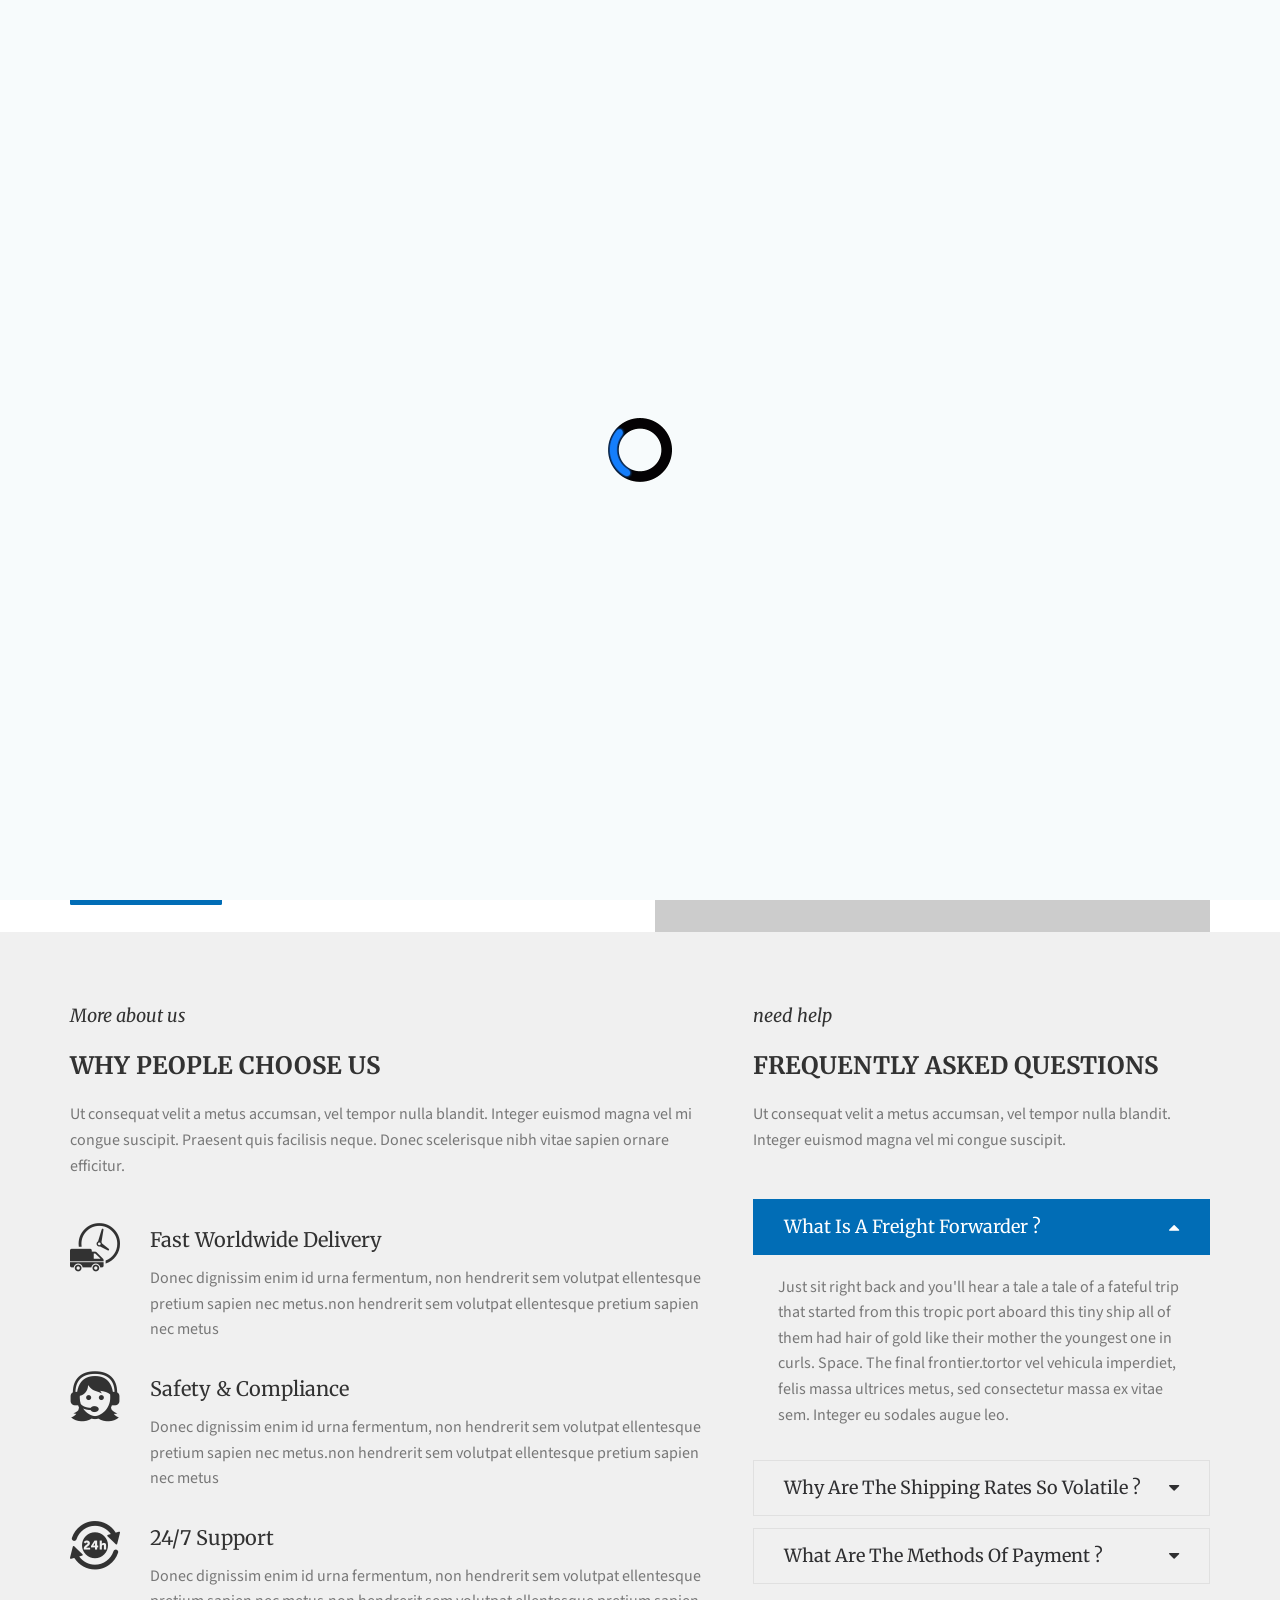
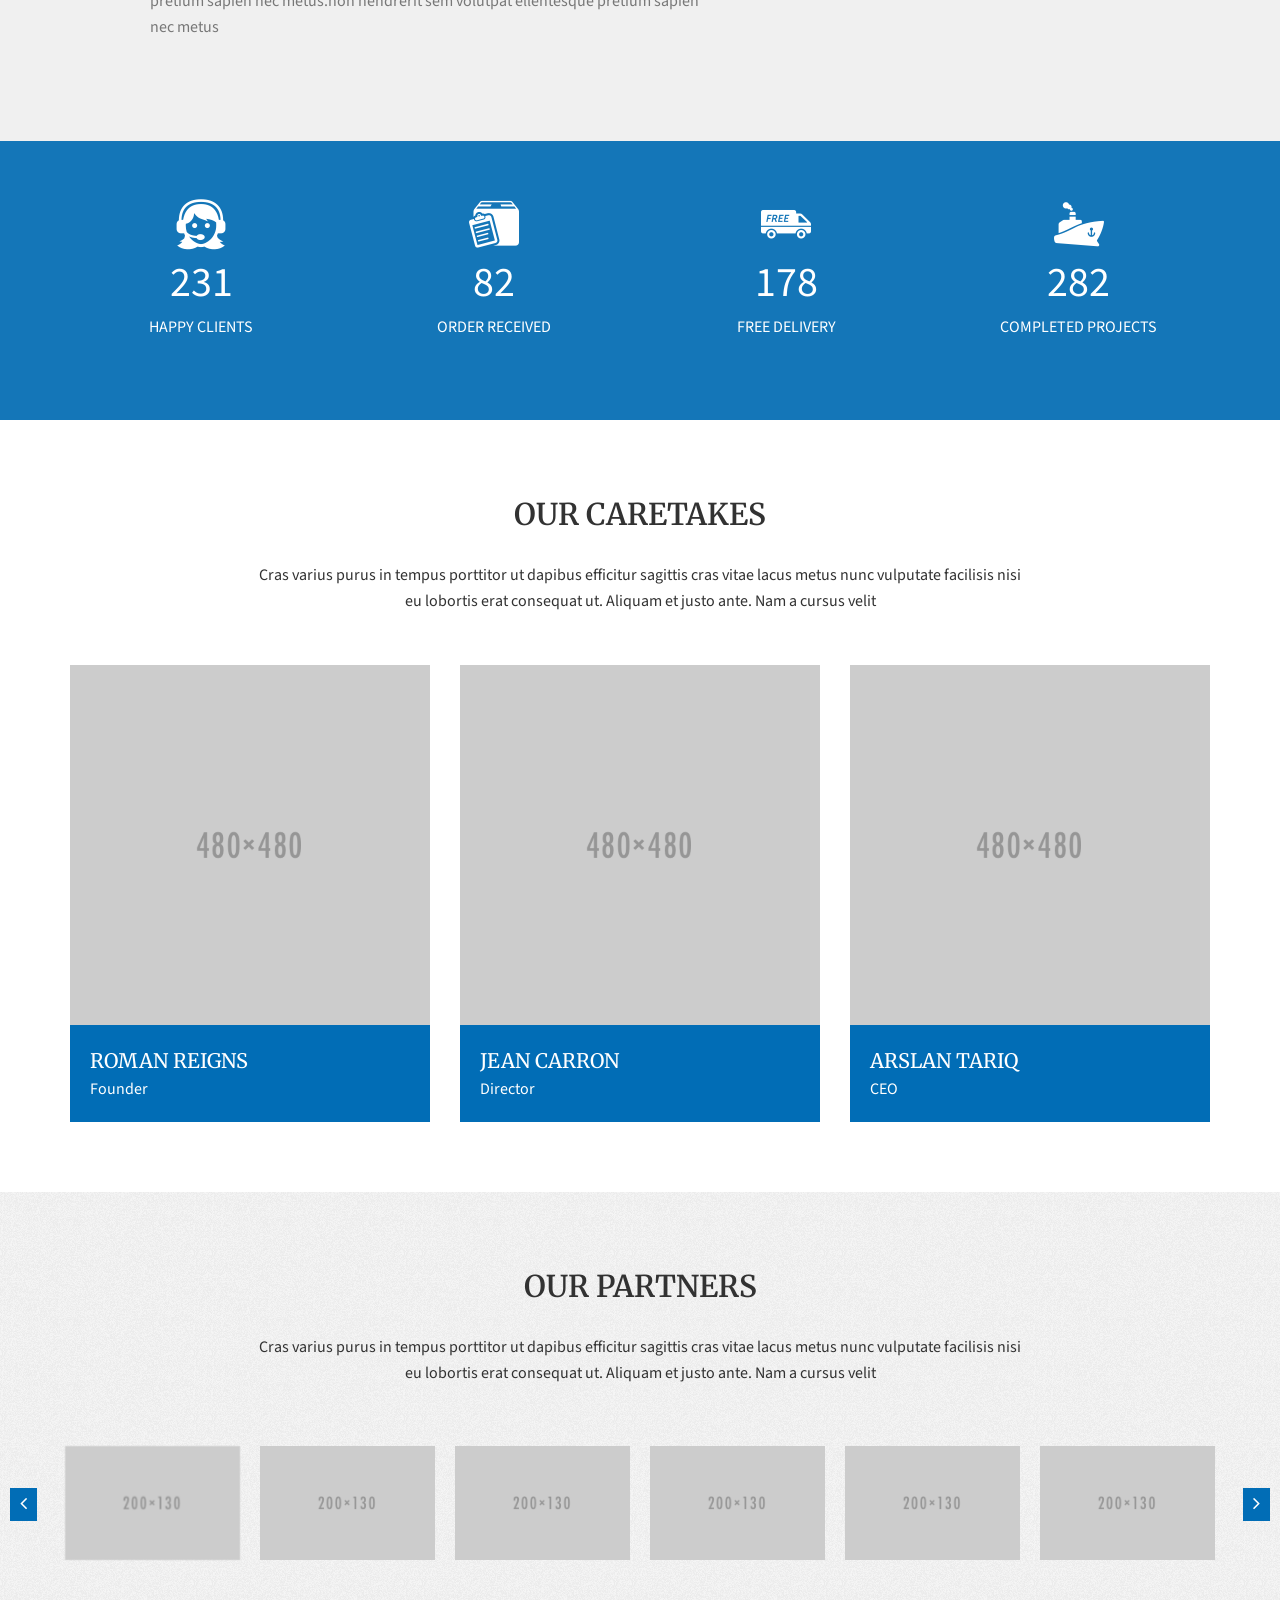
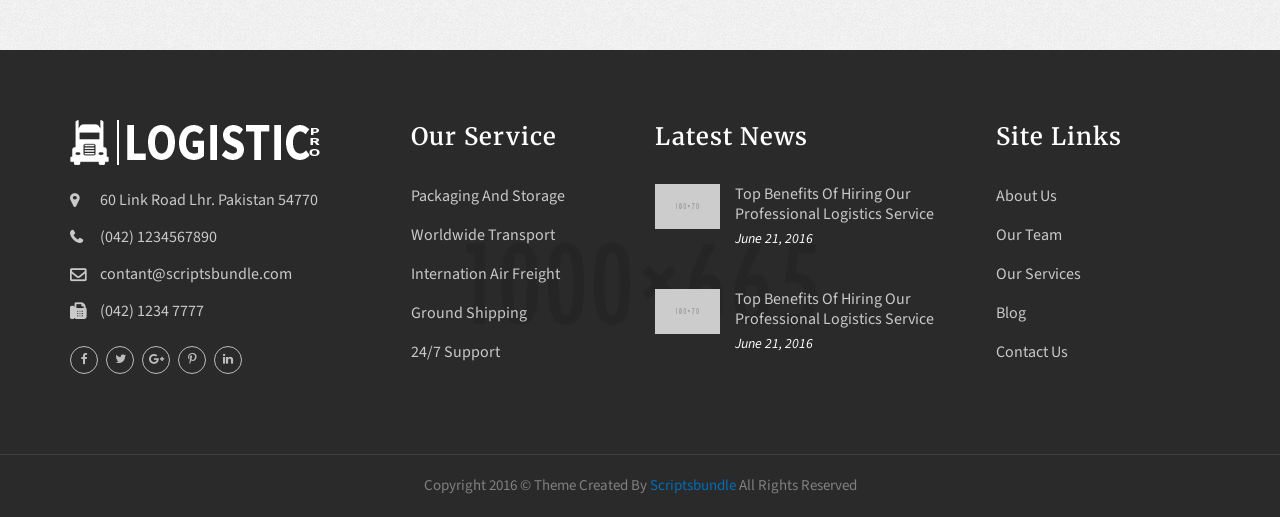
<file: KenLogistics/wwwroot/logistic-pro/about-1.html>
﻿<!DOCTYPE html>
<html lang="en">

<head>
    <meta http-equiv="content-type" content="text/html;charset=UTF-8" />
    <!--[if IE]>
    <meta http-equiv="X-UA-Compatible" content="IE=edge">
<![endif]-->
    <meta name="viewport" content="width=device-width, initial-scale=1.0">
    <meta name="description" content="">
    <meta name="author" content="ScriptsBundle">
    <title>Logistic Pro Modern Multipurpose Services Template</title>
    <!-- =-=-=-=-=-=-= Favicons Icon =-=-=-=-=-=-= -->
    <link rel="icon" href="images/favicon.ico" type="image/x-icon" />
    <!-- =-=-=-=-=-=-= Mobile Specific =-=-=-=-=-=-= -->
    <meta name="viewport" content="width=device-width, initial-scale=1, maximum-scale=1">
    <!-- =-=-=-=-=-=-= Bootstrap CSS Style =-=-=-=-=-=-= -->
    <link rel="stylesheet" href="css/bootstrap.css">
    <!-- =-=-=-=-=-=-= Template CSS Style =-=-=-=-=-=-= -->
    <link rel="stylesheet" href="css/style.css">
    <!-- =-=-=-=-=-=-= Font Awesome =-=-=-=-=-=-= -->
    <link rel="stylesheet" href="css/font-awesome.css" type="text/css">
    <!-- =-=-=-=-=-=-= Et Line Fonts =-=-=-=-=-=-= -->
    <link rel="stylesheet" href="css/et-line-fonts.css" type="text/css">
    <!-- =-=-=-=-=-=-= Magnific PopUP CSS =-=-=-=-=-=-= -->
    <link href="js/magnific-popup/magnific-popup.css" rel="stylesheet">
    <!-- =-=-=-=-=-=-= Owl carousel =-=-=-=-=-=-= -->
    <link rel="stylesheet" type="text/css" href="css/owl.carousel.css">
    <link rel="stylesheet" type="text/css" href="css/owl.style.css">
    <!-- =-=-=-=-=-=-= Google Fonts =-=-=-=-=-=-= -->
    <link href="http://fonts.googleapis.com/css?family=Source+Sans+Pro:400,400italic,600,600italic,700,700italic,900italic,900,300,300italic" rel="stylesheet" type="text/css">
    <link href="http://fonts.googleapis.com/css?family=Merriweather:400,300,300italic,400italic,700,700italic" rel="stylesheet" type="text/css">
    <!-- =-=-=-=-=-=-= Flat Icon =-=-=-=-=-=-= -->
    <link href="css/flaticon.css" rel="stylesheet">
    <!-- Theme Color -->
    <link rel="stylesheet" id="color" href="css/colors/defualt.css">
    <!-- For Style Switcher -->
    <link rel="stylesheet" id="theme-color" type="text/css" href="#" />
        <!-- Animation Css -->
    <link href="css/animate.min.css" rel="stylesheet">
    <!-- Menu Hover -->
    <link href="css/bootstrap-dropdownhover.min.css" rel="stylesheet">
    <!-- JavaScripts -->
    <script src="js/modernizr.js"></script>
    <!-- HTML5 Shim and Respond.js IE8 support of HTML5 elements and media queries -->
    <!-- WARNING: Respond.js doesn't work if you view the page via file:// -->
    <!--[if lt IE 9]>
    <script src="https://oss.maxcdn.com/html5shiv/3.7.2/html5shiv.min.js"></script>
    <script src="https://oss.maxcdn.com/respond/1.4.2/respond.min.js"></script>
<![endif]-->
</head>
    <!-- =-=-=-=-=-=-= PRELOADER =-=-=-=-=-=-= -->
    <div class="preloader"><span class="preloader-gif"></span></div>

    <!-- =-=-=-=-=-=-= Color Switcher =-=-=-=-=-=-= -->
    <div class="color-switcher" id="choose_color"> <a href="#." class="picker_close"><i class="fa fa-gear"></i></a>
        <h5>STYLE SWITCHER</h5>
        <div class="theme-colours">
            <p> Choose Colour style </p>
            <ul>
                <li>
                    <a href="#." class="defualt" id="defualt"></a>
                </li>
                <li>
                    <a href="#." class="red" id="red"></a>
                </li>
                <li>
                    <a href="#." class="green" id="green"></a>
                </li>
                <li>
                    <a href="#." class="orange" id="orange"></a>
                </li>
                <li>
                    <a href="#." class="purple" id="purple"></a>
                </li>
                <li>
                    <a href="#." class="yellow" id="yellow"></a>
                </li>
                
            </ul>
        </div>
        <div class="clr"> </div>
    </div>

    <!-- =-=-=-=-=-=-= HEADER =-=-=-=-=-=-= -->
    <section class="top-bar">
        <div class="container">
            <div class="left-text nav-left pull-left">
                <p><span>Opening Hours :</span> Monday to Saturday - 8am to 5pm</p>
            </div>
            <!-- /.left-text -->
            <ul class="nav-right pull-right list-unstyled">
             <li> <a href="login.html"><i class="fa fa-lock"></i> Login </a></li>
             <li> <a href="sign-up.html"><i class="fa fa-user"></i> Sign Up </a></li>
             <li class="dropdown nav-profile"> 
                <a class="dropdown-toggle" data-hover="dropdown" data-toggle="dropdown" data-animations="fadeInUp">
                 <img class="img-circle resize" alt="" src="images/avatar.jpg">
                 <span class="hidden-xs small-padding"> <span>Umair</span> <i class="fa fa-caret-down"></i></span>
                </a>
                <ul class="dropdown-menu with-arrow pull-right">
                  <li> <a href="profile.html"> <i class="fa fa-user"></i> <span>My Profile</span> </a> </li>
                  <li> <a href="history.html"> <i class="fa fa-check"></i> <span>Tracking History</span> </a> </li>
                  <li> <a href="javascript:void(0)"> <i class="fa fa-lock"></i> <span>Payment Setting</span> </a> </li>
                  <li> <a href="javascript:void(0)"> <i class="fa fa-sign-out"></i> <span>Log Out</span> </a> </li>
                </ul>
            </li>
        </ul>
        </div>
    </section>
    <header class="header-area">

        <!-- Logo Bar -->
        <div class="logo-bar">
            <div class="container clearfix">
                <!-- Logo -->
                <div class="logo">
                    <a href="index.html"><img src="images/logo.png" alt=""></a>
                </div>

                <!--Info Outer-->
                <div class="information-content">
                    <!--Info Box-->
                    <div class="info-box  hidden-sm">
                        <div class="icon"><span class="icon-envelope"></span></div>
                        <div class="text">EMAIL</div>
                        <a href="mailt:contact@scriptsbundle.com">contact@scriptsbundle.com</a> </div>
                    <!--Info Box-->
                    <div class="info-box">
                        <div class="icon"><span class="icon-phone"></span></div>
                        <div class="text">Call Now</div>
                        <a class="location" href="#">(92) 123-456-78</a> </div>
                    <div class="info-box">
                        <div class="icon"><span class="icon-map-pin"></span></div>
                        <div class="text">Find Us</div>
                        <a class="location" href="#">Model Town, Pakistan </a> </div>
                </div>
            </div>
        </div>
        <!-- Header Top End -->

        <!-- Menu Section -->
        <div class="navigation-2">
            <!-- navigation-start -->
            <nav class="navbar navbar-default ">
                <div class="container">
                    <!-- Brand and toggle get grouped for better mobile display -->
                    <div class="navbar-header">
                        <button type="button" class="navbar-toggle collapsed" data-toggle="collapse" data-target="#main-navigation" aria-expanded="false">
                           <span class="sr-only">Toggle navigation</span>
                           <span class="icon-bar"></span>
                           <span class="icon-bar"></span>
                           <span class="icon-bar"></span>
         				</button>
                    </div>
                    <!-- Collect the nav links, forms, and other content for toggling -->
                    <div class="collapse navbar-collapse" id="main-navigation">
                        <ul class="nav navbar-nav">
                            <li class="dropdown"> <a class="dropdown-toggle " data-hover="dropdown" data-toggle="dropdown" data-animations="fadeInUp">Home <span class="fa fa-angle-down"></span></a>
                                <ul class="dropdown-menu">
                                  <li><a href="index.html">Home </a> </li>
                                    <li><a href="index-2.html">Home Page 2</a> </li>
                                    <li><a href="index-3.html">Home Page 3 (Video Bg)</a> </li>
									<li><a href="index-5.html">Home Order Tracking</a> </li>
									<li><a href="index-4.html">Home Order Tracking 2</a> </li>									
									<li><a href="one-page.html">One Page </a> </li>
                                </ul>
                            </li>
                            <li class="dropdown active"><a class="dropdown-toggle" data-hover="dropdown" data-toggle="dropdown" data-animations="fadeInUp">About Company <span class="fa fa-angle-down"></span></a>
                                <ul class="dropdown-menu">
                                    <li><a href="about.html">About </a> </li>
                                    <li><a href="about-1.html">About 2</a> </li>
                                </ul>
                            </li>
                            <li class="dropdown "> <a class="dropdown-toggle" data-hover="dropdown" data-toggle="dropdown" data-animations="fadeInUp">Our Service <span class="fa fa-angle-down"></span></a>
                                <ul class="dropdown-menu">
                                    <li><a href="services.html">Services</a> </li>
                                    <li><a href="services-2.html">Services 2</a> </li>
                                    <li><a href="services-3.html">Services 3</a> </li>
                                    <li><a href="services-4.html">Services 4 (Sticky Bar)</a> </li>
                                    <li><a href="services-details.html">Services Detail</a> </li>
                                </ul>
                            </li>
                            <li class="hidden-sm"><a href="gallery.html ">Gallery</a></li>
                            <li class="dropdown  hidden-sm"><a class="dropdown-toggle" data-hover="dropdown" data-toggle="dropdown" data-animations="fadeInUp">Blog <span class="fa fa-angle-down"></span></a>
                                <ul class="dropdown-menu">
                                    <li><a href="blog.html">Grid View </a> </li>
                                    <li><a href="blog-1.html">Right Sidebar With 2 Column</a> </li>
                                    <li><a href="blog-2.html">Left Sidebar With 2 Column</a> </li>
                                    <li><a href="blog-3.html">Masonry Grid</a> </li>
                                    <li><a href="blog-detail.html">Post With Slider</a> </li>
                                    <li><a href="blog-detail-2.html">Post With Static Bg</a> </li>
                                    <li><a href="blog-detail-3.html">Post Full Width</a> </li>
                                </ul>
                            </li>
                            <li class="dropdown"> <a class="dropdown-toggle" data-hover="dropdown" data-toggle="dropdown" data-animations="fadeInUp">Pages <span class="fa fa-angle-down"></span></a>
                                <ul class="dropdown-menu">
                                    <li><a href="404.html">Error Page</a> </li>
                                    <li><a href="team.html">Our Team </a> </li>
                                    <li><a href="icons.html">Icons</a> </li>
                                    <li><a href="flat-icons.html">Flat Icons</a> </li>
                                    <li><a href="gallery.html ">Gallery</a></li>
                                    <li><a href="login.html">Sign In</a></li>
                                    <li><a href="sign-up.html">Sign Up</a></li>
                                    <li><a href="profile.html">Profile</a></li>
                                </ul>
                            </li>
                            <li class="dropdown"> <a class="dropdown-toggle" data-hover="dropdown" data-toggle="dropdown" data-animations="fadeInUp">Cargo Tracking <span class="fa fa-angle-down"></span></a>
                                <ul class="dropdown-menu">
                                    <li><a href="index-5.html">Tracking Landing Page</a> </li>
                                    <li><a href="index-4.html">Tracking Classic Page </a> </li>
                                    <li><a href="history.html">Tracking Order History</a> </li>
                                    <li><a href="online-booking.html">Cargo Booking</a> </li>
                                </ul>
                            </li>
                        </ul>
                        <a  href="online-booking.html"  class="btn btn-primary pull-right">Cargo Booking</a> </div>
                    <!-- /.navbar-collapse -->

                </div>
                <!-- /.container-end -->
            </nav>
        </div>
        <!-- /.navigation-end -->
        <!-- Menu  End -->
    </header>
    <!-- =-=-=-=-=-=-= HEADER END =-=-=-=-=-=-= -->

    <!-- =-=-=-=-=-=-= PAGE BREADCRUMB =-=-=-=-=-=-= -->
    <section class="breadcrumbs-area parallex">
        <div class="container">
            <div class="row">
                <div class="page-title">
                    <div class="col-sm-12 col-md-6 page-heading text-left">
                        <h3>Who we are</h3>
                        <h2>About Our Company</h2>
                    </div>
                    <div class="col-sm-12 col-md-6 text-right">
                        <ul class="breadcrumbs">
                            <li><a href="#">home</a></li>
                            <li><a href="#">pages</a></li>
                            <li><a href="#">about our projects</a></li>
                        </ul>
                    </div>
                </div>
            </div>
        </div>
    </section>
    <!-- =-=-=-=-=-=-= PAGE BREADCRUMB END =-=-=-=-=-=-= -->


    <!-- =-=-=-=-=-=-= About Section =-=-=-=-=-=-= -->

    <section class="padding-top-70" id="about">
        <div class="container">
            <div class="row clearfix">
                <!--Column-->
                <div class="col-md-6 col-sm-12 col-xs-12 ">
                    <div class="about-title">
                        <h2>Services All Over The World</h2>
                        <p>Lorem ipsum dolor sit amet, consectetur adipiscing elit. Praesent congue justo scelerisque mattis iaculis. Maecenas vestibulum faucibus enim scelerisque egestas. Praesent facilisis, tortor vel vehicula imperdiet, felis massa ultrices metus, sed consectetur massa ex vitae sem. Integer eu sodales augue leo.</p>


                        <p>Pellentesque pharetra orci quam, vel scelerisque massa semper et. Fusce vel tortor eu metus rhoncus blandit a vel turpis. Suspendisse sed facilisis lacus. Integer mattis interdum neque, non molestie risus facilisis et. Donec gravida luctus laoreet. Curabitur quis iaculis velit. </p>

                        <div class="more-about margin-top-30"> <a href="#" class="btn btn-primary btn-lg">Contact Us <i class="fa fa-chevron-circle-right"></i></a> </div>

                    </div>

                </div>

                <!-- RIght Grid Form -->
                <div class="col-md-6 col-sm-12 our-gallery col-xs-12">
                    <a class="tt-lightbox" href="images/crew.png"> <img class="img-responsive" alt="Image" src="images/crew.png"></a>

                </div>
            </div>
        </div>
    </section>

    <!-- =-=-=-=-=-=-= About End =-=-=-=-=-=-= -->


    <!-- =-=-=-=-=-=-= Why Choose Us =-=-=-=-=-=-= -->

    <section class="section-padding-70 gray" id="why-choose">
        <div class="container">
            <div class="row clearfix">

                <!--Column-->
                <div class="col-md-7 col-sm-12 col-xs-12 ">
                    <div class="about-title">
                        <h3>More about us</h3>
                        <h2>Why People Choose Us</h2>
                        <p>Ut consequat velit a metus accumsan, vel tempor nulla blandit. Integer euismod magna vel mi congue suscipit. Praesent quis facilisis neque. Donec scelerisque nibh vitae sapien ornare efficitur.</p>
                    </div>
                    <div class="choose-services">
                        <ul class="choose-list">

                            <!-- feature -->
                            <li>
                                <div class="choose-box"> <span class="iconbox"><i class="flaticon-logistics-delivery-truck-and-clock"></i></span>
                                    <div class="choose-box-content">
                                        <h4>Fast Worldwide delivery</h4>
                                        <p>Donec dignissim enim id urna fermentum, non hendrerit sem volutpat ellentesque pretium sapien nec metus.non hendrerit sem volutpat ellentesque pretium sapien nec metus</p>
                                    </div>
                                </div>
                            </li>

                            <!-- feature -->
                            <li>
                                <div class="choose-box"> <span class="iconbox"><i class="flaticon-woman-with-headset"></i></span>
                                    <div class="choose-box-content">
                                        <h4>Safety & Compliance</h4>
                                        <p>Donec dignissim enim id urna fermentum, non hendrerit sem volutpat ellentesque pretium sapien nec metus.non hendrerit sem volutpat ellentesque pretium sapien nec metus</p>
                                    </div>
                                </div>
                            </li>

                            <!-- feature -->

                            <li>
                                <div class="choose-box"> <span class="iconbox"><i class="flaticon-24-hours-symbol"></i></span>
                                    <div class="choose-box-content">
                                        <h4>24/7 Support </h4>
                                        <p>Donec dignissim enim id urna fermentum, non hendrerit sem volutpat ellentesque pretium sapien nec metus.non hendrerit sem volutpat ellentesque pretium sapien nec metus</p>
                                    </div>
                                </div>
                            </li>
                        </ul>
                        <!-- end choose-list -->
                    </div>
                </div>

                <!-- Quote Form -->
                <div class="col-md-5 col-sm-12 col-xs-12">
                    <div class="accordion-box style-one">
                        <div class="faqs-title">
                            <h3>need help</h3>
                            <h2>Frequently Asked Questions</h2>
                            <p>Ut consequat velit a metus accumsan, vel tempor nulla blandit. Integer euismod magna vel mi congue suscipit.</p>
                        </div>
                        <!-- Accordion -->
                        <div class="accordion accordion-block">
                            <div class="accord-btn active">
                                <h4>What is a freight forwarder ?</h4></div>
                            <div class="accord-content collapsed">
                                <p>Just sit right back and you'll hear a tale a tale of a fateful trip that started from this tropic port aboard this tiny ship all of them had hair of gold like their mother the youngest one in curls. Space. The final frontier.tortor vel vehicula imperdiet, felis massa ultrices metus, sed consectetur massa ex vitae sem. Integer eu sodales augue leo.</p>
                            </div>
                        </div>
                        <!-- Accordion -->
                        <div class="accordion accordion-block">
                            <div class="accord-btn">
                                <h4>Why are the shipping rates so volatile ?</h4></div>
                            <div class="accord-content">
                                <p>Just sit right back and you'll hear a tale a tale of a fateful trip that started from this tropic port aboard this tiny ship all of them had hair of gold like their mother the youngest one in curls. Space. The final frontier.</p>
                            </div>
                        </div>
                        <!-- Accordion -->
                        <div class="accordion accordion-block">
                            <div class="accord-btn">
                                <h4>What are the methods of payment ?</h4></div>
                            <div class="accord-content">
                                <p>Just sit right back and you'll hear a tale a tale of a fateful trip that started from this tropic port aboard this tiny ship all of them had hair of gold like their mother the youngest one in curls. Space. The final frontier.</p>
                            </div>
                        </div>
                    </div>

                </div>
            </div>
        </div>
    </section>

    <!-- =-=-=-=-=-=-= hy Choose Us end =-=-=-=-=-=-= -->

    <!-- =-=-=-=-=-=-= SEPARATOR Fun Facts =-=-=-=-=-=-= -->
    <div class="parallex section-padding-70 fun-facts-bg text-center" >
        <div class="container">
            <div class="row">
                <!-- countTo -->
                <div class="col-xs-6 col-sm-3 col-md-3">
                    <div class="statistic-percent" data-perc="356">
                        <div class="facts-icons"> <span class="flaticon-woman-with-headset"></span> </div>
                        <div class="fact"> <span class="percentfactor">356</span>
                            <p>Happy Clients</p>
                        </div>
                        <!-- end fact -->
                    </div>
                    <!-- end statistic-percent -->
                </div>
                <!-- end col-xs-6 col-sm-3 col-md-3 -->

                <!-- countTo -->
                <div class="col-xs-6 col-sm-3 col-md-3">
                    <div class="statistic-percent" data-perc="126">
                        <div class="facts-icons"> <span class="flaticon-commercial-delivery-symbol-of-a-list-on-clipboard-on-a-box-package"></span> </div>
                        <div class="fact"> <span class="percentfactor">126</span>
                            <p>Order Received</p>
                        </div>
                        <!-- end fact -->
                    </div>
                    <!-- end statistic-percent -->
                </div>
                <!-- end col-xs-6 col-sm-3 col-md-3 -->

                <!-- countTo -->
                <div class="col-xs-6 col-sm-3 col-md-3">
                    <div class="statistic-percent" data-perc="274">
                        <div class="facts-icons"> <span class="flaticon-free-delivery-truck"></span> </div>
                        <div class="fact"> <span class="percentfactor">274</span>
                            <p>Free Delivery</p>
                        </div>
                        <!-- end fact -->
                    </div>
                    <!-- end statistic-percent -->
                </div>
                <!-- end col-xs-6 col-sm-3 col-md-3 -->

                <!-- countTo -->
                <div class="col-xs-6 col-sm-3 col-md-3">
                    <div class="statistic-percent" data-perc="434">
                        <div class="facts-icons"> <span class="flaticon-ocean-transportation"></span> </div>
                        <div class="fact"> <span class="percentfactor">434</span>
                            <p>Completed Projects</p>
                        </div>
                        <!-- end fact -->
                    </div>
                    <!-- end statistic-percent -->
                </div>
                <!-- end col-xs-6 col-sm-3 col-md-3 -->

            </div>
            <!-- End row -->
        </div>
        <!-- end container -->
    </div>
    <!-- =-=-=-=-=-=-= SEPARATOR END =-=-=-=-=-=-= -->

    <!-- =-=-=-=-=-=-= Our Team =-=-=-=-=-=-= -->
    <section id="team" class="custom-padding white">
        <div class="container">
            <!-- title-section -->
            <div class="main-heading text-center">
                <h2>our caretakes</h2>
                <p>Cras varius purus in tempus porttitor ut dapibus efficitur sagittis cras vitae lacus metus nunc vulputate facilisis nisi <br> eu lobortis erat consequat ut. Aliquam et justo ante. Nam a cursus velit</p>
            </div>
            <!-- End title-section -->

            <!-- Row -->
            <div class="row">
                <!-- Team Grid -->
                <div class="col-md-4 col-sm-6 col-xs-12">
                    <div class="team-grid">
                        <div class="team-image">
                            <img alt="" class="img-responsive" src="images/team/1.jpg">
                            <div class="team-grid-overlay">
                                <div class="social-media">
                                    <a class="facebook" href="#"><i class="fa fa-facebook"></i></a>
                                    <a class="twitter" href="#"><i class="fa fa-twitter"></i></a>
                                    <a class="google" href="#"><i class="fa fa-google-plus"></i></a>
                                    <a class="linkedin" href="#"><i class="fa fa-linkedin"></i></a>
                                </div>
                            </div>
                        </div>
                        <div class="team-content">
                            <h2>Roman Reigns</h2>
                            <p>Founder</p>
                        </div>
                    </div>
                </div>
                <!-- Team Grid End-->
                <!-- Team Grid -->
                <div class="col-md-4 col-sm-6 col-xs-12">
                    <div class="team-grid">
                        <div class="team-image">
                            <img alt="" class="img-responsive" src="images/team/2.jpg">
                            <div class="team-grid-overlay">
                                <div class="social-media">
                                    <a class="facebook" href="#"><i class="fa fa-facebook"></i></a>
                                    <a class="twitter" href="#"><i class="fa fa-twitter"></i></a>
                                    <a class="google" href="#"><i class="fa fa-google-plus"></i></a>
                                    <a class="linkedin" href="#"><i class="fa fa-linkedin"></i></a>
                                </div>
                            </div>
                        </div>
                        <div class="team-content">
                            <h2>Jean Carron</h2>
                            <p>Director</p>
                        </div>
                    </div>
                </div>
                <!-- Team Grid End-->
                <!-- Team Grid -->
                <div class="col-md-4 col-sm-6 col-xs-12">
                    <div class="team-grid">
                        <div class="team-image">
                            <img alt="" class="img-responsive" src="images/team/3.jpg">
                            <div class="team-grid-overlay">
                                <div class="social-media">
                                    <a class="facebook" href="#"><i class="fa fa-facebook"></i></a>
                                    <a class="twitter" href="#"><i class="fa fa-twitter"></i></a>
                                    <a class="google" href="#"><i class="fa fa-google-plus"></i></a>
                                    <a class="linkedin" href="#"><i class="fa fa-linkedin"></i></a>
                                </div>
                            </div>
                        </div>
                        <div class="team-content">
                            <h2>Arslan Tariq</h2>
                            <p>CEO</p>
                        </div>
                    </div>
                </div>
                <!-- Team Grid End-->
            </div>
            <!-- Row End -->
        </div>
        <!-- end container -->
    </section>
    <!-- =-=-=-=-=-=-= Our Team End =-=-=-=-=-=-= -->

    <!-- =-=-=-=-=-=-= Our Clients =-=-=-=-=-=-= -->
    <section class="section-padding-70 services">
        <div class="container">
            <!-- title-section -->
            <div class="main-heading text-center">
                <h2>our partners</h2>
                <p>Cras varius purus in tempus porttitor ut dapibus efficitur sagittis cras vitae lacus metus nunc vulputate facilisis nisi <br> eu lobortis erat consequat ut. Aliquam et justo ante. Nam a cursus velit</p>
            </div>
            <!-- End title-section -->

            <!-- Row -->
            <div class="row">
                <div id="clients" class="text-center">
                    <!-- Service Item List -->
                    <div class="item">
                        <img class="img-responsive" alt="" src="images/clients/client_5.png">
                    </div>
                    <div class="item">
                        <img class="img-responsive" alt="" src="images/clients/client_5.png">
                    </div>
                    <div class="item">
                        <img class="img-responsive" alt="" src="images/clients/client_5.png">
                    </div>
                    <div class="item">
                        <img class="img-responsive" alt="" src="images/clients/client_5.png">
                    </div>
                    <div class="item">
                        <img class="img-responsive" alt="" src="images/clients/client_5.png">
                    </div>
                    <div class="item">
                        <img class="img-responsive" alt="" src="images/clients/client_5.png">
                    </div>
                    <div class="item">
                        <img class="img-responsive" alt="" src="images/clients/client_5.png">
                    </div>
                    <div class="item">
                        <img class="img-responsive" alt="" src="images/clients/client_5.png">
                    </div>
                    <div class="item">
                        <img class="img-responsive" alt="" src="images/clients/client_5.png">
                    </div>
                    <div class="item">
                        <img class="img-responsive" alt="" src="images/clients/client_5.png">
                    </div>
                    <div class="item">
                        <img class="img-responsive" alt="" src="images/clients/client_5.png">
                    </div>
                    <div class="item">
                        <img class="img-responsive" alt="" src="images/clients/client_5.png">
                    </div>
                    <!-- Service Item List End -->
                </div>
            </div>
            <!-- Row End -->
            <!-- end container -->
        </div>
    </section>
    <!-- =-=-=-=-=-=-= Our Clients -end =-=-=-=-=-=-= -->

    <!-- =-=-=-=-=-=-= FOOTER =-=-=-=-=-=-= -->
    <footer class="footer-area">

        <!--Footer Upper-->
        <div class="footer-content">
            <div class="container">
                <div class="row clearfix">

                    <!--Two 4th column-->
                    <div class="col-md-6 col-sm-12 col-xs-12">
                        <div class="row clearfix">
                            <div class="col-lg-7 col-sm-6 col-xs-12 column">
                                <div class="footer-widget about-widget">
                                    <div class="logo">
                                        <a href="index.html"><img src="images/logo-1.png" class="img-responsive" alt=""></a>
                                    </div>
                                    
                                    <ul class="contact-info">
                                        <li><span class="icon fa fa-map-marker"></span> 60 Link Road Lhr. Pakistan 54770</li>
                                        <li><span class="icon fa fa-phone"></span> (042) 1234567890</li>
                                        <li><span class="icon fa fa-envelope-o"></span> contant@scriptsbundle.com</li>
<li><span class="icon fa fa-fax"></span>  (042) 1234 7777</li>
                                    </ul>
                                    <div class="social-links-two clearfix"> <a href="#" class="facebook img-circle"><span class="fa fa-facebook-f"></span></a> <a href="#" class="twitter img-circle"><span class="fa fa-twitter"></span></a> <a href="#" class="google-plus img-circle"><span class="fa fa-google-plus"></span></a> <a href="#" class="linkedin img-circle"><span class="fa fa-pinterest-p"></span></a> <a href="#" class="linkedin img-circle"><span class="fa fa-linkedin"></span></a> </div>
                                </div>
                            </div>

                            <!--Footer Column-->
                            <div class="col-lg-5 col-sm-6 col-xs-12 column">
                                <h2>Our Service</h2>
                                <div class="footer-widget links-widget">
                                    <ul>
                                        <li><a href="#">Packaging And Storage</a></li>
                                        <li><a href="#">worldwide transport</a></li>
                                        <li><a href="#">Internation Air Freight</a></li>
                                        <li><a href="#">ground shipping</a></li>
                                        <li><a href="#">24/7 Support</a></li>
                                    </ul>
                                </div>
                            </div>
                        </div>
                    </div>
                    <!--Two 4th column End-->

                    <!--Two 4th column-->
                    <div class="col-md-6 col-sm-12 col-xs-12">
                        <div class="row clearfix">
                            <!--Footer Column-->
                            <div class="col-lg-7 col-sm-6 col-xs-12 column">
                                <div class="footer-widget news-widget">
                                    <h2>Latest News</h2>

                                    <!--News Post-->
                                    <div class="news-post">
                                        <div class="icon"></div>
                                        <div class="news-content">
                                            <figure class="image-thumb"><img src="images/blog/popular-2.jpg" alt=""></figure>
                                            <a href="#">top benefits of hiring our professional logistics service</a></div>
                                        <div class="time">June 21, 2016</div>
                                    </div>

                                    <!--News Post-->
                                    <div class="news-post">
                                        <div class="icon"></div>
                                        <div class="news-content">
                                            <figure class="image-thumb"><img src="images/blog/popular-1.jpg" alt=""></figure>
                                            <a href="#">top benefits of hiring our professional logistics service</a></div>
                                        <div class="time">June 21, 2016</div>
                                    </div>
                                </div>
                            </div>

                            <!--Footer Column-->
                            <div class="col-lg-5 col-sm-6 col-xs-12 column">
                                <div class="footer-widget links-widget">
                                    <h2>Site Links</h2>
                                    <ul>
                                        <li><a href="about.html">About Us</a></li>
                                        <li><a href="team.html">Our Team</a></li>
                                        <li><a href="services.html">Our Services</a></li>
                                        <li><a href="index-7.html">Blog</a></li>
                                        <li><a href="contact.html">Contact Us</a></li>
                                    </ul>
                                </div>
                            </div>
                        </div>
                    </div>
                    <!--Two 4th column End-->

                </div>
            </div>
        </div>

        <!--Footer Bottom-->
        <div class="footer-copyright">
            <div class="auto-container clearfix">
                <!--Copyright-->
                <div class="copyright text-center">Copyright 2016 &copy; Theme Created By <a target="_blank" href="http://themeforest.net/user/scriptsbundle/portfolio">Scriptsbundle</a> All Rights Reserved</div>
            </div>
        </div>
    </footer>
	
	<!-- =-=-=-=-=-=-= Quote Modal =-=-=-=-=-=-= -->
	<div data-target="#request-quote" data-toggle="modal" class="quote-button hidden-xs">
		  <a class="btn btn-primary" href="javascript:void(0)"><i class="fa fa-envelope"></i></a>
	</div>
	<!-- =-=-=-=-=-=-= Quote Modal End =-=-=-=-=-=-= -->

   <!-- =-=-=-=-=-=-= JQUERY =-=-=-=-=-=-= -->
    <script src="js/jquery.min.js"></script>
    <script src="js/jquery-migrate.min.js"></script>
    <script src="js/jquery-migrate.min.js"></script>
    <!-- Bootstrap Core Css  -->
    <script src="js/bootstrap.min.js"></script>
    <!-- Dropdown Hover  -->
     <script src="js/bootstrap-dropdownhover.min.js"></script><!-- Jquery Easing -->
    <script type="text/javascript" src="js/easing.js"></script>
    <!-- Jquery Counter -->
    <script src="js/jquery.countTo.js"></script>
    <!-- Jquery Appear Plugin -->
    <script src="js/jquery.appear.min.js"></script>
        <!-- Jquery Waypoints -->
    <script src="js/jquery.waypoints.js"></script>

    <!-- Jquery Shuffle Portfolio -->
    <script src="js/jquery.shuffle.min.js"></script>
    <!-- Carousel Slider  -->
    <script src="js/carousel.min.js"></script>
    
    <!--Style Switcher -->
    <script src="js/color-switcher.js"></script>
    <!-- Gallery Magnify  -->
    <script src="js/magnific-popup/jquery.magnific-popup.min.js"></script>
    <!-- Sticky Bar  -->
    <script src="js/theia-sticky-sidebar.js"></script>
    <!-- Template Core JS -->
    <script src="js/custom.js"></script>
 <!-- =-=-=-=-=-=-= Quote Modal =-=-=-=-=-=-= --> 
    <div class="modal fade " id="request-quote" tabindex="-1" role="dialog" aria-labelledby="myModalLabel" aria-hidden="true">
        <div class="modal-dialog">
            <div class="modal-content">
                <div class="modal-body">
                <div class="quotation-box-1">
                        <h2>REQUEST A QUOTE</h2>
                        <div class="desc-text">
                            <p>Lorem ipsum dolor sit amet, consetetur sadipscing elitr.</p>
                        </div>
                        <form action="contact.html" method="post">
                            <div class="row clearfix">
                                <!--Form Group-->
                                <div class="form-group col-md-6 col-sm-6 col-xs-12">
                                    <input class="form-control" type="text" placeholder="Your Name" value="" name="your-name">
                                </div>
                                <!--Form Group-->
                                <div class="form-group col-md-6 col-sm-6 col-xs-12">
                                    <input class="form-control" type="text" placeholder="Subject" value="" name="your-subject">
                                </div>
                                <!--Form Group-->
                                <div class="form-group col-md-12 col-sm-12 col-xs-12">
                                    <input class="form-control" type="email" placeholder="Email Address" value="" name="your-email">
                                </div>
                                <!--Form Group-->
                                <div class="form-group col-md-12 col-sm-12 col-xs-12">
                                    <select class="quote-select form-control" name="sel-location">
                                      <option>Select Location</option>
                                      <option>Afghanistan</option>
                                      <option>Albania</option>
                                      <option>Algeria</option>
                                      <option>American Samoa</option>
                                      <option>Andorra</option>
                                      <option>Angola</option>
                                      <option>Anguilla</option>
                                      <option>Antarctica</option>
                                      <option>Argentina</option>
                                      <option>Armenia</option>
                                      <option>Aruba</option>
                                      <option>Australia</option>
                                      <option>Austria</option>
                                      <option>Azerbaijan</option>
                                      <option>Bahamas</option>
                                      <option>Bahrain</option>
                                      <option>Bangladesh</option>
                                      <option>Barbados</option>
                                      <option>Belarus</option>
                                      <option>Belgium</option>
                                      <option>Belize</option>
                                      <option>Benin</option>
                                      <option>Bermuda</option>
                                      <option>Bhutan</option>
                                      <option>Bolivia</option>
                                      <option>Botswana</option>
                                      <option>Bouvet Island</option>
                                      <option>Brazil</option>
                                      <option>Brunei Darussalam</option>
                                      <option>Bulgaria</option>
                                      <option>Burkina Faso</option>
                                      <option>Burundi</option>
                                      <option>Cambodia</option>
                                      <option>Cameroon</option>
                                      <option>Canada</option>
                                      <option>Cape Verde</option>
                                      <option>Cayman Islands</option>
                                      <option>Chad</option>
                                      <option>Chile</option>
                                      <option>China</option>
                                      <option>Christmas Island</option>
                                      <option>Cocos Islands</option>
                                      <option>Colombia</option>
                                      <option>Comoros</option>
                                      <option>Congo</option>
                                      <option>Cook Islands</option>
                                      <option>Costa Rica</option>
                                      <option>Cote d'Ivoire</option>
                                      <option>Croatia</option>
                                      <option>Cuba</option>
                                      <option>Cyprus</option>
                                      <option>Czech Republic</option>
                                      <option>Denmark</option>
                                      <option>Djibouti</option>
                                      <option>Dominica</option>
                                      <option>Dominican Republic</option>
                                      <option>Ecuador</option>
                                      <option>Egypt</option>
                                      <option>El Salvador</option>
                                      <option>Equatorial Guinea</option>
                                      <option>Eritrea</option>
                                      <option>Estonia</option>
                                      <option>Ethiopia</option>
                                      <option>Faroe Islands</option>
                                      <option>Fiji</option>
                                      <option>Finland</option>
                                      <option>France</option>
                                      <option>French Guiana</option>
                                      <option>Gabon</option>
                                      <option>Gambia</option>
                                      <option>Georgia</option>
                                      <option>Germany</option>
                                      <option>Ghana</option>
                                      <option>Gibraltar</option>
                                      <option>Greece</option>
                                      <option>Greenland</option>
                                      <option>Grenada</option>
                                      <option>Guadeloupe</option>
                                      <option>Guam</option>
                                      <option>Guatemala</option>
                                      <option>Guinea</option>
                                      <option>Guinea-Bissau</option>
                                      <option>Guyana</option>
                                      <option>Haiti</option>
                                      <option>Honduras</option>
                                      <option>Hong Kong</option>
                                      <option>Hungary</option>
                                      <option>Iceland</option>
                                      <option>India</option>
                                      <option>Indonesia</option>
                                      <option>Iran</option>
                                      <option>Iraq</option>
                                      <option>Ireland</option>
                                      <option>Israel</option>
                                      <option>Italy</option>
                                      <option>Jamaica</option>
                                      <option>Japan</option>
                                      <option>Jordan</option>
                                      <option>Kazakhstan</option>
                                      <option>Kenya</option>
                                      <option>Kiribati</option>
                                      <option>Kuwait</option>
                                      <option>Kyrgyzstan</option>
                                      <option>Laos</option>
                                      <option>Latvia</option>
                                      <option>Lebanon</option>
                                      <option>Lesotho</option>
                                      <option>Liberia</option>
                                      <option>Libya</option>
                                      <option>Liechtenstein</option>
                                      <option>Lithuania</option>
                                      <option>Luxembourg</option>
                                      <option>Macao</option>
                                      <option>Madagascar</option>
                                      <option>Malawi</option>
                                      <option>Malaysia</option>
                                      <option>Maldives</option>
                                      <option>Mali</option>
                                      <option>Malta</option>
                                      <option>Marshall Islands</option>
                                      <option>Martinique</option>
                                      <option>Mauritania</option>
                                      <option>Mauritius</option>
                                      <option>Mayotte</option>
                                      <option>Mexico</option>
                                      <option>Micronesia</option>
                                      <option>Moldova</option>
                                      <option>Monaco</option>
                                      <option>Mongolia</option>
                                      <option>Montenegro</option>
                                      <option>Montserrat</option>
                                      <option>Morocco</option>
                                      <option>Mozambique</option>
                                      <option>Myanmar</option>
                                      <option>Namibia</option>
                                      <option>Nauru</option>
                                      <option>Nepal</option>
                                      <option>Netherlands</option>
                                      <option>New Caledonia</option>
                                      <option>New Zealand</option>
                                      <option>Nicaragua</option>
                                      <option>Niger</option>
                                      <option>Nigeria</option>
                                      <option>Norfolk Island</option>
                                      <option>North Korea</option>
                                      <option>Norway</option>
                                      <option>Oman</option>
                                      <option>Pakistan</option>
                                      <option>Palau</option>
                                      <option>Panama</option>
                                      <option>Papua New Guinea</option>
                                      <option>Paraguay</option>
                                      <option>Peru</option>
                                      <option>Philippines</option>
                                      <option>Pitcairn</option>
                                      <option>Poland</option>
                                      <option>Portugal</option>
                                      <option>Puerto Rico</option>
                                      <option>Qatar</option>
                                      <option>Romania</option>
                                      <option>Russian Federation</option>
                                      <option>Rwanda</option>
                                      <option>Saint Helena</option>
                                      <option>Saint Lucia</option>
                                      <option>Samoa</option>
                                      <option>San Marino</option>
                                      <option>Sao Tome and Principe</option>
                                      <option>Saudi Arabia</option>
                                      <option>Senegal</option>
                                      <option>Serbia</option>
                                      <option>Seychelles</option>
                                      <option>Sierra Leone</option>
                                      <option>Singapore</option>
                                      <option>Slovakia</option>
                                      <option>Slovenia</option>
                                      <option>Solomon Islands</option>
                                      <option>Somalia</option>
                                      <option>South Africa</option>
                                      <option>South Georgia</option>
                                      <option>South Korea</option>
                                      <option>Spain</option>
                                      <option>Sri Lanka</option>
                                      <option>Sudan</option>
                                      <option>Suriname</option>
                                      <option>Swaziland</option>
                                      <option>Sweden</option>
                                      <option>Switzerland</option>
                                      <option>Taiwan</option>
                                      <option>Tajikistan</option>
                                      <option>Tanzania</option>
                                      <option>Thailand</option>
                                      <option>Timor-Leste</option>
                                      <option>Togo</option>
                                      <option>Tokelau</option>
                                      <option>Tonga</option>
                                      <option>Tunisia</option>
                                      <option>Turkey</option>
                                      <option>Turkmenistan</option>
                                      <option>Tuvalu</option>
                                      <option>Uganda</option>
                                      <option>Ukraine</option>
                                      <option>United Arab Emirates</option>
                                      <option>United Kingdom</option>
                                      <option>United States</option>
                                      <option>Uruguay</option>
                                      <option>Uzbekistan</option>
                                      <option>Vanuatu</option>
                                      <option>Vatican City</option>
                                      <option>Venezuela</option>
                                      <option>Vietnam</option>
                                      <option>Wallis and Futuna</option>
                                      <option>Western Sahara</option>
                                      <option>Yemen</option>
                                      <option>Zambia</option>
                                      <option>Zimbabwe</option>
                                    </select>
                                </div>
                                <!--Form Group-->
                                <div class="form-group col-md-12 col-sm-12 col-xs-12">
                                    <textarea class="form-control" rows="7" cols="20" placeholder="Your Message" name="your-message"></textarea>
                                </div>
                                <!--Form Group-->
                                <div class="form-group col-md-12 col-sm-12 col-xs-12 text-right"> <a class="custom-button light">Submit Request</a> </div>
                            </div>
                        </form>
                    </div>
                </div>
                
            </div><!-- /.modal-content -->
        </div><!-- /.modal-dialog -->
    </div>
    <!-- =-=-=-=-=-=-= Quote Modal End =-=-=-=-=-=-= -->
</body>

</html>
</file>
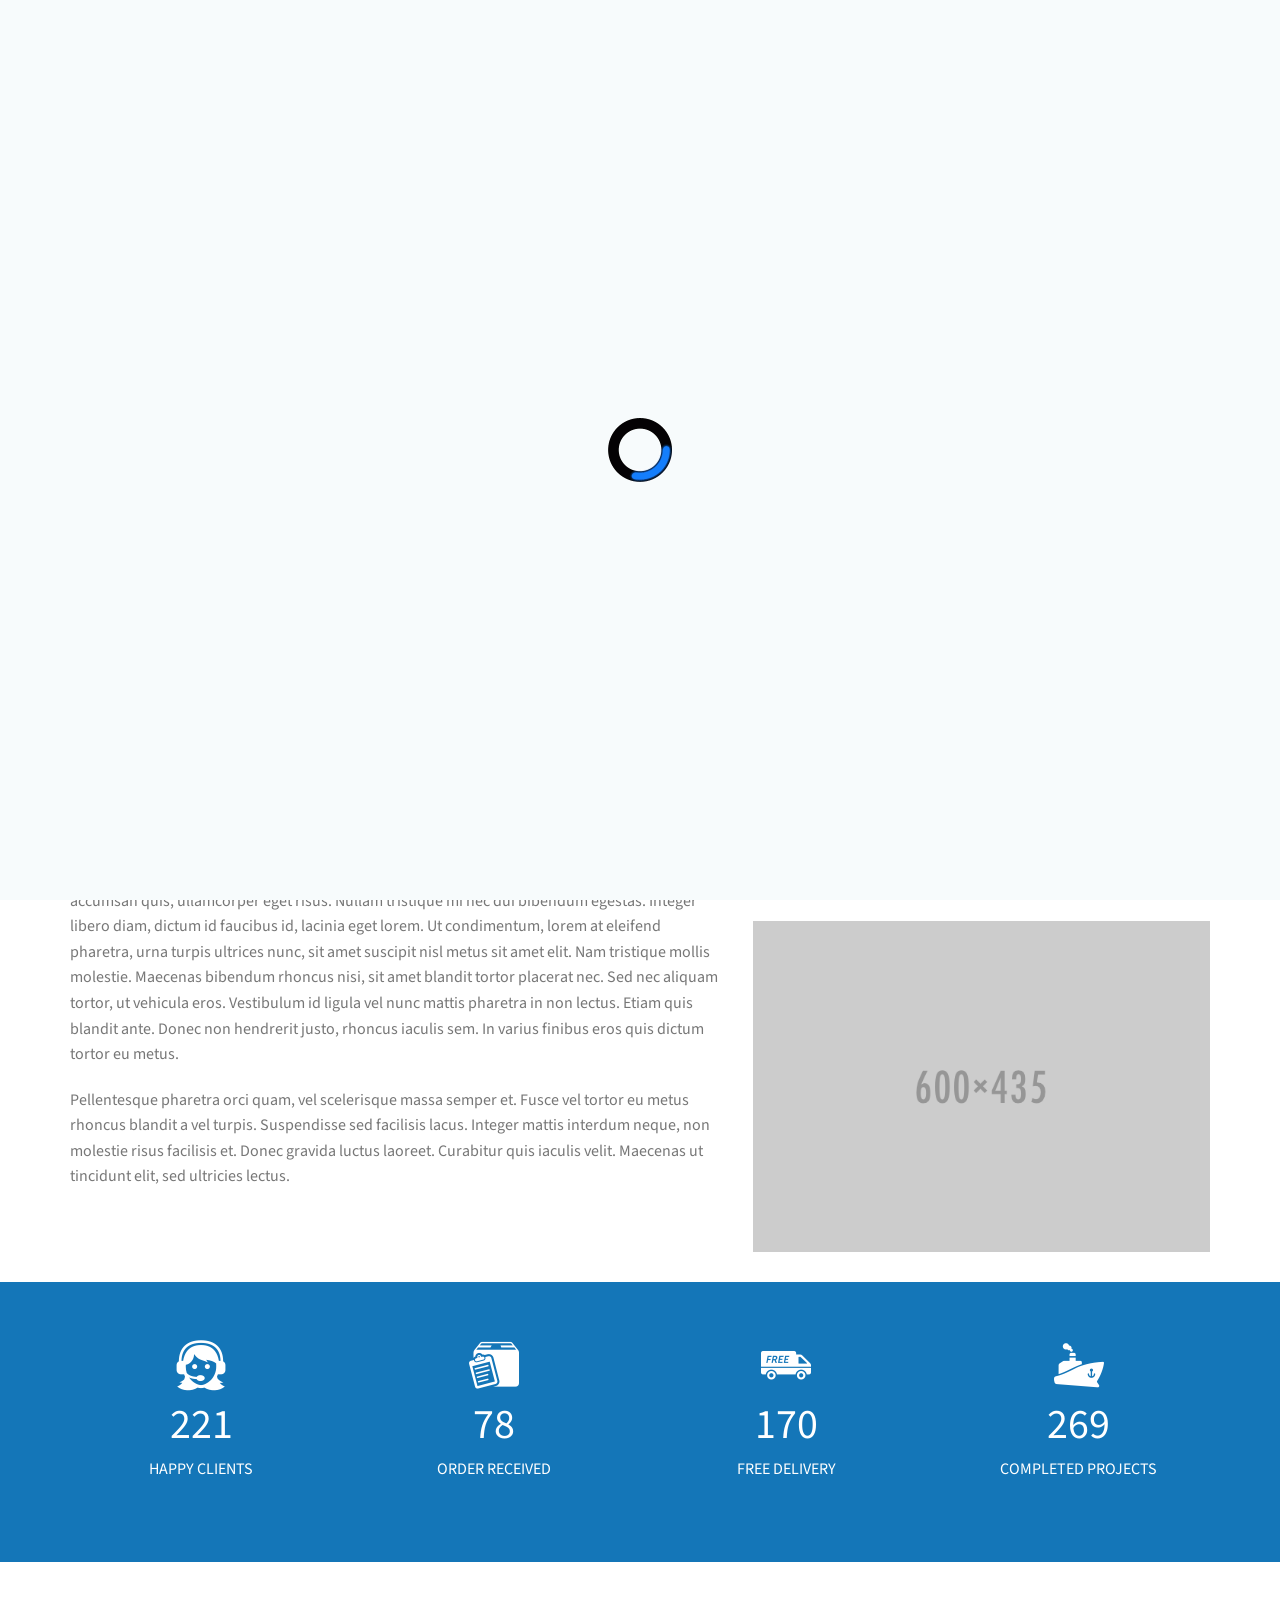
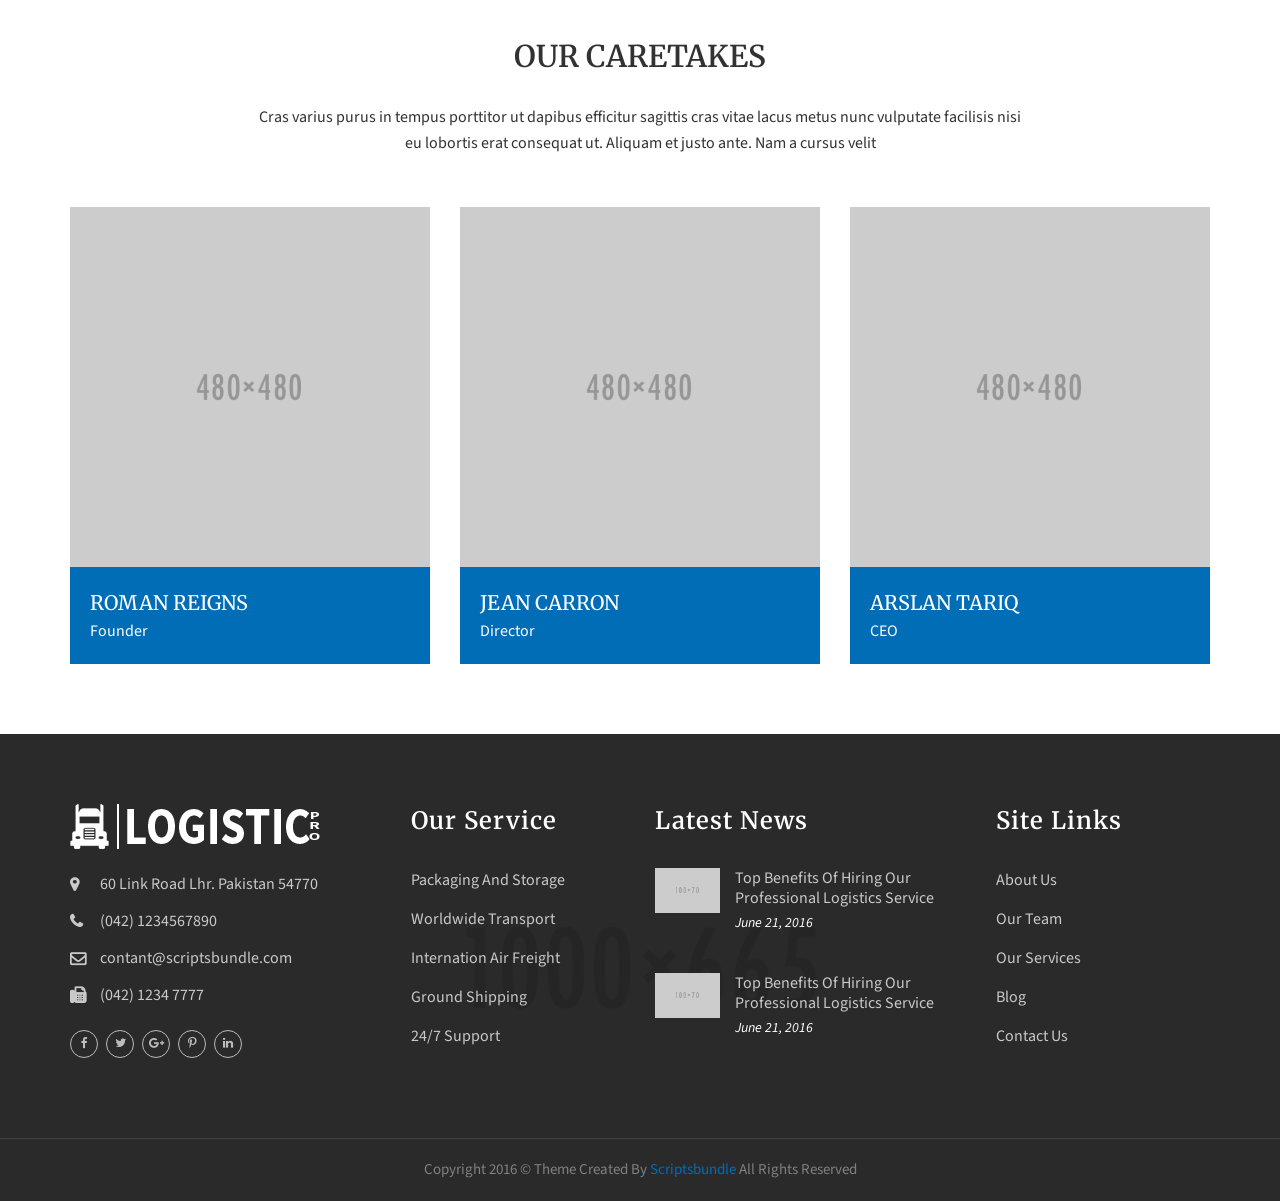
<file: KenLogistics/wwwroot/logistic-pro/about.html>
﻿<!DOCTYPE html>
<html lang="en">

<head>
    <meta http-equiv="content-type" content="text/html;charset=UTF-8" />
    <!--[if IE]>
    <meta http-equiv="X-UA-Compatible" content="IE=edge">
<![endif]-->
    <meta name="viewport" content="width=device-width, initial-scale=1.0">
    <meta name="description" content="">
    <meta name="author" content="ScriptsBundle">
    <title>Logistic Pro Modern Multipurpose Services Template</title>
    <!-- =-=-=-=-=-=-= Favicons Icon =-=-=-=-=-=-= -->
    <link rel="icon" href="images/favicon.ico" type="image/x-icon" />
    <!-- =-=-=-=-=-=-= Mobile Specific =-=-=-=-=-=-= -->
    <meta name="viewport" content="width=device-width, initial-scale=1, maximum-scale=1">
    <!-- =-=-=-=-=-=-= Bootstrap CSS Style =-=-=-=-=-=-= -->
    <link rel="stylesheet" href="css/bootstrap.css">
    <!-- =-=-=-=-=-=-= Template CSS Style =-=-=-=-=-=-= -->
    <link rel="stylesheet" href="css/style.css">
    <!-- =-=-=-=-=-=-= Font Awesome =-=-=-=-=-=-= -->
    <link rel="stylesheet" href="css/font-awesome.css" type="text/css">
    <!-- =-=-=-=-=-=-= Et Line Fonts =-=-=-=-=-=-= -->
    <link rel="stylesheet" href="css/et-line-fonts.css" type="text/css">
    <!-- =-=-=-=-=-=-= Magnific PopUP CSS =-=-=-=-=-=-= -->
    <link href="js/magnific-popup/magnific-popup.css" rel="stylesheet">
    <!-- =-=-=-=-=-=-= Owl carousel =-=-=-=-=-=-= -->
    <link rel="stylesheet" type="text/css" href="css/owl.carousel.css">
    <link rel="stylesheet" type="text/css" href="css/owl.style.css">
    <!-- =-=-=-=-=-=-= Google Fonts =-=-=-=-=-=-= -->
    <link href="http://fonts.googleapis.com/css?family=Source+Sans+Pro:400,400italic,600,600italic,700,700italic,900italic,900,300,300italic" rel="stylesheet" type="text/css">
    <link href="http://fonts.googleapis.com/css?family=Merriweather:400,300,300italic,400italic,700,700italic" rel="stylesheet" type="text/css">
    <!-- =-=-=-=-=-=-= Flat Icon =-=-=-=-=-=-= -->
    <link href="css/flaticon.css" rel="stylesheet">
    <!-- Theme Color -->
    <link rel="stylesheet" id="color" href="css/colors/defualt.css">
    <!-- For Style Switcher -->
    <link rel="stylesheet" id="theme-color" type="text/css" href="#" />
        <!-- Animation Css -->
    <link href="css/animate.min.css" rel="stylesheet">
    <!-- Menu Hover -->
    <link href="css/bootstrap-dropdownhover.min.css" rel="stylesheet">
    <!-- JavaScripts -->
    <script src="js/modernizr.js"></script>
    <!-- HTML5 Shim and Respond.js IE8 support of HTML5 elements and media queries -->
    <!-- WARNING: Respond.js doesn't work if you view the page via file:// -->
    <!--[if lt IE 9]>
    <script src="https://oss.maxcdn.com/html5shiv/3.7.2/html5shiv.min.js"></script>
    <script src="https://oss.maxcdn.com/respond/1.4.2/respond.min.js"></script>
<![endif]-->
</head>

<body>
    <!-- =-=-=-=-=-=-= PRELOADER =-=-=-=-=-=-= -->
    <div class="preloader"><span class="preloader-gif"></span></div>

    <!-- =-=-=-=-=-=-= Color Switcher =-=-=-=-=-=-= -->
    <div class="color-switcher" id="choose_color"> <a href="#." class="picker_close"><i class="fa fa-gear"></i></a>
        <h5>STYLE SWITCHER</h5>
        <div class="theme-colours">
            <p> Choose Colour style </p>
            <ul>
                <li>
                    <a href="#." class="defualt" id="defualt"></a>
                </li>
                <li>
                    <a href="#." class="red" id="red"></a>
                </li>
                <li>
                    <a href="#." class="green" id="green"></a>
                </li>
                <li>
                    <a href="#." class="orange" id="orange"></a>
                </li>
                <li>
                    <a href="#." class="purple" id="purple"></a>
                </li>
                <li>
                    <a href="#." class="yellow" id="yellow"></a>
                </li>
                
            </ul>
        </div>
        <div class="clr"> </div>
    </div>

    <!-- =-=-=-=-=-=-= HEADER =-=-=-=-=-=-= -->
    <section class="top-bar">
        <div class="container">
            <div class="left-text nav-left pull-left">
                <p><span>Opening Hours :</span> Monday to Saturday - 8am to 5pm</p>
            </div>
            <!-- /.left-text -->
            <ul class="nav-right pull-right list-unstyled">
             <li> <a href="login.html"><i class="fa fa-lock"></i> Login </a></li>
             <li> <a href="sign-up.html"><i class="fa fa-user"></i> Sign Up </a></li>
             <li class="dropdown nav-profile"> 
                <a class="dropdown-toggle" data-hover="dropdown" data-toggle="dropdown" data-animations="fadeInUp">
                 <img class="img-circle resize" alt="" src="images/avatar.jpg">
                 <span class="hidden-xs small-padding"> <span>Umair</span> <i class="fa fa-caret-down"></i></span>
                </a>
                <ul class="dropdown-menu with-arrow pull-right">
                  <li> <a href="profile.html"> <i class="fa fa-user"></i> <span>My Profile</span> </a> </li>
                  <li> <a href="history.html"> <i class="fa fa-check"></i> <span>Tracking History</span> </a> </li>
                  <li> <a href="javascript:void(0)"> <i class="fa fa-lock"></i> <span>Payment Setting</span> </a> </li>
                  <li> <a href="javascript:void(0)"> <i class="fa fa-sign-out"></i> <span>Log Out</span> </a> </li>
                </ul>
            </li>
        </ul>
        </div>
    </section>
    <header class="header-area">

        <!-- Logo Bar -->
        <div class="logo-bar">
            <div class="container clearfix">
                <!-- Logo -->
                <div class="logo">
                    <a href="index.html"><img src="images/logo.png" alt=""></a>
                </div>

                <!--Info Outer-->
                <div class="information-content">
                    <!--Info Box-->
                    <div class="info-box  hidden-sm">
                        <div class="icon"><span class="icon-envelope"></span></div>
                        <div class="text">EMAIL</div>
                        <a href="mailt:contact@scriptsbundle.com">contact@scriptsbundle.com</a> </div>
                    <!--Info Box-->
                    <div class="info-box">
                        <div class="icon"><span class="icon-phone"></span></div>
                        <div class="text">Call Now</div>
                        <a class="location" href="#">(92) 123-456-78</a> </div>
                    <div class="info-box">
                        <div class="icon"><span class="icon-map-pin"></span></div>
                        <div class="text">Find Us</div>
                        <a class="location" href="#">Model Town, Pakistan </a> </div>
                </div>
            </div>
        </div>
        <!-- Header Top End -->

        <!-- Menu Section -->
        <div class="navigation-2">
            <!-- navigation-start -->
            <nav class="navbar navbar-default ">
                <div class="container">
                    <!-- Brand and toggle get grouped for better mobile display -->
                    <div class="navbar-header">
                        <button type="button" class="navbar-toggle collapsed" data-toggle="collapse" data-target="#main-navigation" aria-expanded="false">
                           <span class="sr-only">Toggle navigation</span>
                           <span class="icon-bar"></span>
                           <span class="icon-bar"></span>
                           <span class="icon-bar"></span>
         				</button>
                    </div>
                    <!-- Collect the nav links, forms, and other content for toggling -->
                    <div class="collapse navbar-collapse" id="main-navigation">
                        <ul class="nav navbar-nav">
                            <li class="dropdown"> <a class="dropdown-toggle " data-hover="dropdown" data-toggle="dropdown" data-animations="fadeInUp">Home <span class="fa fa-angle-down"></span></a>
                                <ul class="dropdown-menu">
                                  <li><a href="index.html">Home </a> </li>
                                    <li><a href="index-2.html">Home Page 2</a> </li>
                                    <li><a href="index-3.html">Home Page 3 (Video Bg)</a> </li>
									<li><a href="index-5.html">Home Order Tracking</a> </li>
									<li><a href="index-4.html">Home Order Tracking 2</a> </li>									
									<li><a href="one-page.html">One Page </a> </li>
                                </ul>
                            </li>
                            <li class="dropdown active"><a class="dropdown-toggle" data-hover="dropdown" data-toggle="dropdown" data-animations="fadeInUp">About Company <span class="fa fa-angle-down"></span></a>
                                <ul class="dropdown-menu">
                                    <li><a href="about.html">About </a> </li>
                                    <li><a href="about-1.html">About 2</a> </li>
                                </ul>
                            </li>
                            <li class="dropdown "> <a class="dropdown-toggle" data-hover="dropdown" data-toggle="dropdown" data-animations="fadeInUp">Our Service <span class="fa fa-angle-down"></span></a>
                                <ul class="dropdown-menu">
                                    <li><a href="services.html">Services</a> </li>
                                    <li><a href="services-2.html">Services 2</a> </li>
                                    <li><a href="services-3.html">Services 3</a> </li>
                                    <li><a href="services-4.html">Services 4 (Sticky Bar)</a> </li>
                                    <li><a href="services-details.html">Services Detail</a> </li>
                                </ul>
                            </li>
                            <li class="hidden-sm"><a href="gallery.html ">Gallery</a></li>
                            <li class="dropdown  hidden-sm"><a class="dropdown-toggle" data-hover="dropdown" data-toggle="dropdown" data-animations="fadeInUp">Blog <span class="fa fa-angle-down"></span></a>
                                <ul class="dropdown-menu">
                                    <li><a href="blog.html">Grid View </a> </li>
                                    <li><a href="blog-1.html">Right Sidebar With 2 Column</a> </li>
                                    <li><a href="blog-2.html">Left Sidebar With 2 Column</a> </li>
                                    <li><a href="blog-3.html">Masonry Grid</a> </li>
                                    <li><a href="blog-detail.html">Post With Slider</a> </li>
                                    <li><a href="blog-detail-2.html">Post With Static Bg</a> </li>
                                    <li><a href="blog-detail-3.html">Post Full Width</a> </li>
                                </ul>
                            </li>
                            <li class="dropdown"> <a class="dropdown-toggle" data-hover="dropdown" data-toggle="dropdown" data-animations="fadeInUp">Pages <span class="fa fa-angle-down"></span></a>
                                <ul class="dropdown-menu">
                                    <li><a href="404.html">Error Page</a> </li>
                                    <li><a href="team.html">Our Team </a> </li>
                                    <li><a href="icons.html">Icons</a> </li>
                                    <li><a href="flat-icons.html">Flat Icons</a> </li>
                                    <li><a href="gallery.html ">Gallery</a></li>
                                    <li><a href="login.html">Sign In</a></li>
                                    <li><a href="sign-up.html">Sign Up</a></li>
                                    <li><a href="profile.html">Profile</a></li>
                                </ul>
                            </li>
                            <li class="dropdown"> <a class="dropdown-toggle" data-hover="dropdown" data-toggle="dropdown" data-animations="fadeInUp">Cargo Tracking <span class="fa fa-angle-down"></span></a>
                                <ul class="dropdown-menu">
                                    <li><a href="index-5.html">Tracking Landing Page</a> </li>
                                    <li><a href="index-4.html">Tracking Classic Page </a> </li>
                                    <li><a href="history.html">Tracking Order History</a> </li>
                                    <li><a href="online-booking.html">Cargo Booking</a> </li>
                                </ul>
                            </li>
                        </ul>
                        <a  href="online-booking.html"  class="btn btn-primary pull-right">Cargo Booking</a> </div>
                    <!-- /.navbar-collapse -->

                </div>
                <!-- /.container-end -->
            </nav>
        </div>
        <!-- /.navigation-end -->
        <!-- Menu  End -->
    </header>
    <!-- =-=-=-=-=-=-= HEADER END =-=-=-=-=-=-= -->


    <!-- =-=-=-=-=-=-= PAGE BREADCRUMB =-=-=-=-=-=-= -->
    <section class="breadcrumbs-area parallex">
        <div class="container">
            <div class="row">
                <div class="page-title">
                    <div class="col-sm-12 col-md-6 page-heading text-left">
                        <h3>Who we are</h3>
                        <h2>About Our Company</h2>
                    </div>
                    <div class="col-sm-12 col-md-6 text-right">
                        <ul class="breadcrumbs">
                            <li><a href="#">home</a></li>
                            <li><a href="#">pages</a></li>
                            <li><a href="#">about our projects</a></li>
                        </ul>
                    </div>
                </div>
            </div>
        </div>
    </section>
    <!-- =-=-=-=-=-=-= PAGE BREADCRUMB END =-=-=-=-=-=-= -->


    <!-- =-=-=-=-=-=-= About Section =-=-=-=-=-=-= -->

    <section class="padding-top-70" id="about">
        <div class="container">
            <div class="row clearfix">
                <!--Column-->
                <div class="col-md-7 col-sm-12 col-xs-12 ">
                    <div class="about-title">
                        <h2>We Provide Services All Over The World</h2>
                        <p>Lorem ipsum dolor sit amet, consectetur adipiscing elit. Praesent congue justo scelerisque mattis iaculis. Maecenas vestibulum faucibus enim scelerisque egestas. Praesent facilisis, tortor vel vehicula imperdiet, felis massa ultrices metus, sed consectetur massa ex vitae sem. Integer eu sodales augue. Suspendisse eget placerat lorem. Phasellus ac hendrerit leo. Morbi quis iaculis eros. Sed tincidunt augue ante, sit amet vehicula odio aliquam quis. Donec at malesuada nisl. Pellentesque eros lorem, aliquet id hendrerit id, hendrerit ac odio. In dui mauris, auctor vel vestibulum vitae, tincidunt id mi. </p>
                        <p>Curabitur dictum, sapien eu mattis pretium, ligula lorem sollicitudin mi, in gravida augue magna eu metus. Interdum et malesuada fames ac ante ipsum primis in faucibus. Duis a ultrices tortor. Sed rutrum arcu mi, nec aliquet magna venenatis non. Nullam lectus neque, semper nec accumsan quis, ullamcorper eget risus. Nullam tristique mi nec dui bibendum egestas. Integer libero diam, dictum id faucibus id, lacinia eget lorem. Ut condimentum, lorem at eleifend pharetra, urna turpis ultrices nunc, sit amet suscipit nisl metus sit amet elit. Nam tristique mollis molestie. Maecenas bibendum rhoncus nisi, sit amet blandit tortor placerat nec. Sed nec aliquam tortor, ut vehicula eros. Vestibulum id ligula vel nunc mattis pharetra in non lectus. Etiam quis blandit ante. Donec non hendrerit justo, rhoncus iaculis sem. In varius finibus eros quis dictum tortor eu metus.</p>

                        <p>Pellentesque pharetra orci quam, vel scelerisque massa semper et. Fusce vel tortor eu metus rhoncus blandit a vel turpis. Suspendisse sed facilisis lacus. Integer mattis interdum neque, non molestie risus facilisis et. Donec gravida luctus laoreet. Curabitur quis iaculis velit. Maecenas ut tincidunt elit, sed ultricies lectus. </p>

                    </div>

                </div>

                <!-- RIght Grid Form -->
                <div class="col-md-5 col-sm-12 col-xs-12 our-gallery">
                    <a class="tt-lightbox" href="images/about-company-1.png"> <img class="img-responsive margin-bottom-30" alt="Image" src="images/about-company-1.png"></a>
                    <a class="tt-lightbox" href="images/about-company-2.png"> <img class="img-responsive margin-bottom-30" alt="Image" src="images/about-company-2.png"></a>
                </div>
            </div>
        </div>
    </section>

    <!-- =-=-=-=-=-=-= About End =-=-=-=-=-=-= -->


    <!-- =-=-=-=-=-=-= SEPARATOR Fun Facts =-=-=-=-=-=-= -->
    <div class="parallex section-padding-70 fun-facts-bg text-center" >
        <div class="container">
            <div class="row">
                <!-- countTo -->
                <div class="col-xs-6 col-sm-3 col-md-3">
                    <div class="statistic-percent" data-perc="356">
                        <div class="facts-icons"> <span class="flaticon-woman-with-headset"></span> </div>
                        <div class="fact"> <span class="percentfactor">356</span>
                            <p>Happy Clients</p>
                        </div>
                        <!-- end fact -->
                    </div>
                    <!-- end statistic-percent -->
                </div>
                <!-- end col-xs-6 col-sm-3 col-md-3 -->

                <!-- countTo -->
                <div class="col-xs-6 col-sm-3 col-md-3">
                    <div class="statistic-percent" data-perc="126">
                        <div class="facts-icons"> <span class="flaticon-commercial-delivery-symbol-of-a-list-on-clipboard-on-a-box-package"></span> </div>
                        <div class="fact"> <span class="percentfactor">126</span>
                            <p>Order Received</p>
                        </div>
                        <!-- end fact -->
                    </div>
                    <!-- end statistic-percent -->
                </div>
                <!-- end col-xs-6 col-sm-3 col-md-3 -->

                <!-- countTo -->
                <div class="col-xs-6 col-sm-3 col-md-3">
                    <div class="statistic-percent" data-perc="274">
                        <div class="facts-icons"> <span class="flaticon-free-delivery-truck"></span> </div>
                        <div class="fact"> <span class="percentfactor">274</span>
                            <p>Free Delivery</p>
                        </div>
                        <!-- end fact -->
                    </div>
                    <!-- end statistic-percent -->
                </div>
                <!-- end col-xs-6 col-sm-3 col-md-3 -->

                <!-- countTo -->
                <div class="col-xs-6 col-sm-3 col-md-3">
                    <div class="statistic-percent" data-perc="434">
                        <div class="facts-icons"> <span class="flaticon-ocean-transportation"></span> </div>
                        <div class="fact"> <span class="percentfactor">434</span>
                            <p>Completed Projects</p>
                        </div>
                        <!-- end fact -->
                    </div>
                    <!-- end statistic-percent -->
                </div>
                <!-- end col-xs-6 col-sm-3 col-md-3 -->

            </div>
            <!-- End row -->
        </div>
        <!-- end container -->
    </div>
    <!-- =-=-=-=-=-=-= SEPARATOR END =-=-=-=-=-=-= -->

    <!-- =-=-=-=-=-=-= Our Team =-=-=-=-=-=-= -->
    <section id="team" class="custom-padding white">
        <div class="container">
            <!-- title-section -->
            <div class="main-heading text-center">
                <h2>our caretakes</h2>
                <p>Cras varius purus in tempus porttitor ut dapibus efficitur sagittis cras vitae lacus metus nunc vulputate facilisis nisi <br> eu lobortis erat consequat ut. Aliquam et justo ante. Nam a cursus velit</p>
            </div>
            <!-- End title-section -->

            <!-- Row -->
            <div class="row">
                <!-- Team Grid -->
                <div class="col-md-4 col-sm-6 col-xs-12">
                    <div class="team-grid">
                        <div class="team-image">
                            <img alt="" class="img-responsive" src="images/team/1.jpg">
                            <div class="team-grid-overlay">
                                <div class="social-media">
                                    <a class="facebook" href="#"><i class="fa fa-facebook"></i></a>
                                    <a class="twitter" href="#"><i class="fa fa-twitter"></i></a>
                                    <a class="google" href="#"><i class="fa fa-google-plus"></i></a>
                                    <a class="linkedin" href="#"><i class="fa fa-linkedin"></i></a>
                                </div>
                            </div>
                        </div>
                        <div class="team-content">
                            <h2>Roman Reigns</h2>
                            <p>Founder</p>
                        </div>
                    </div>
                </div>
                <!-- Team Grid End-->
                <!-- Team Grid -->
                <div class="col-md-4 col-sm-6 col-xs-12">
                    <div class="team-grid">
                        <div class="team-image">
                            <img alt="" class="img-responsive" src="images/team/2.jpg">
                            <div class="team-grid-overlay">
                                <div class="social-media">
                                    <a class="facebook" href="#"><i class="fa fa-facebook"></i></a>
                                    <a class="twitter" href="#"><i class="fa fa-twitter"></i></a>
                                    <a class="google" href="#"><i class="fa fa-google-plus"></i></a>
                                    <a class="linkedin" href="#"><i class="fa fa-linkedin"></i></a>
                                </div>
                            </div>
                        </div>
                        <div class="team-content">
                            <h2>Jean Carron</h2>
                            <p>Director</p>
                        </div>
                    </div>
                </div>
                <!-- Team Grid End-->
                <!-- Team Grid -->
                <div class="col-md-4 col-sm-6 col-xs-12">
                    <div class="team-grid">
                        <div class="team-image">
                            <img alt="" class="img-responsive" src="images/team/3.jpg">
                            <div class="team-grid-overlay">
                                <div class="social-media">
                                    <a class="facebook" href="#"><i class="fa fa-facebook"></i></a>
                                    <a class="twitter" href="#"><i class="fa fa-twitter"></i></a>
                                    <a class="google" href="#"><i class="fa fa-google-plus"></i></a>
                                    <a class="linkedin" href="#"><i class="fa fa-linkedin"></i></a>
                                </div>
                            </div>
                        </div>
                        <div class="team-content">
                            <h2>Arslan Tariq</h2>
                            <p>CEO</p>
                        </div>
                    </div>
                </div>
                <!-- Team Grid End-->
            </div>
            <!-- Row End -->
        </div>
        <!-- end container -->
    </section>
    <!-- =-=-=-=-=-=-= Our Team End =-=-=-=-=-=-= -->

    <!-- =-=-=-=-=-=-= FOOTER =-=-=-=-=-=-= -->
    <footer class="footer-area">

        <!--Footer Upper-->
        <div class="footer-content">
            <div class="container">
                <div class="row clearfix">

                    <!--Two 4th column-->
                    <div class="col-md-6 col-sm-12 col-xs-12">
                        <div class="row clearfix">
                            <div class="col-lg-7 col-sm-6 col-xs-12 column">
                                <div class="footer-widget about-widget">
                                    <div class="logo">
                                        <a href="index.html"><img src="images/logo-1.png" class="img-responsive" alt=""></a>
                                    </div>
                                    
                                    <ul class="contact-info">
                                        <li><span class="icon fa fa-map-marker"></span> 60 Link Road Lhr. Pakistan 54770</li>
                                        <li><span class="icon fa fa-phone"></span> (042) 1234567890</li>
                                        <li><span class="icon fa fa-envelope-o"></span> contant@scriptsbundle.com</li>
<li><span class="icon fa fa-fax"></span>  (042) 1234 7777</li>
                                    </ul>
                                    <div class="social-links-two clearfix"> <a href="#" class="facebook img-circle"><span class="fa fa-facebook-f"></span></a> <a href="#" class="twitter img-circle"><span class="fa fa-twitter"></span></a> <a href="#" class="google-plus img-circle"><span class="fa fa-google-plus"></span></a> <a href="#" class="linkedin img-circle"><span class="fa fa-pinterest-p"></span></a> <a href="#" class="linkedin img-circle"><span class="fa fa-linkedin"></span></a> </div>
                                </div>
                            </div>

                            <!--Footer Column-->
                            <div class="col-lg-5 col-sm-6 col-xs-12 column">
                                <h2>Our Service</h2>
                                <div class="footer-widget links-widget">
                                    <ul>
                                        <li><a href="#">Packaging And Storage</a></li>
                                        <li><a href="#">worldwide transport</a></li>
                                        <li><a href="#">Internation Air Freight</a></li>
                                        <li><a href="#">ground shipping</a></li>
                                        <li><a href="#">24/7 Support</a></li>
                                    </ul>
                                </div>
                            </div>
                        </div>
                    </div>
                    <!--Two 4th column End-->

                    <!--Two 4th column-->
                    <div class="col-md-6 col-sm-12 col-xs-12">
                        <div class="row clearfix">
                            <!--Footer Column-->
                            <div class="col-lg-7 col-sm-6 col-xs-12 column">
                                <div class="footer-widget news-widget">
                                    <h2>Latest News</h2>

                                    <!--News Post-->
                                    <div class="news-post">
                                        <div class="icon"></div>
                                        <div class="news-content">
                                            <figure class="image-thumb"><img src="images/blog/popular-2.jpg" alt=""></figure>
                                            <a href="#">top benefits of hiring our professional logistics service</a></div>
                                        <div class="time">June 21, 2016</div>
                                    </div>

                                    <!--News Post-->
                                    <div class="news-post">
                                        <div class="icon"></div>
                                        <div class="news-content">
                                            <figure class="image-thumb"><img src="images/blog/popular-1.jpg" alt=""></figure>
                                            <a href="#">top benefits of hiring our professional logistics service</a></div>
                                        <div class="time">June 21, 2016</div>
                                    </div>
                                </div>
                            </div>

                            <!--Footer Column-->
                            <div class="col-lg-5 col-sm-6 col-xs-12 column">
                                <div class="footer-widget links-widget">
                                    <h2>Site Links</h2>
                                    <ul>
                                        <li><a href="about.html">About Us</a></li>
                                        <li><a href="team.html">Our Team</a></li>
                                        <li><a href="services.html">Our Services</a></li>
                                        <li><a href="index-7.html">Blog</a></li>
                                        <li><a href="contact.html">Contact Us</a></li>
                                    </ul>
                                </div>
                            </div>
                        </div>
                    </div>
                    <!--Two 4th column End-->

                </div>
            </div>
        </div>

        <!--Footer Bottom-->
        <div class="footer-copyright">
            <div class="auto-container clearfix">
                <!--Copyright-->
                <div class="copyright text-center">Copyright 2016 &copy; Theme Created By <a target="_blank" href="http://themeforest.net/user/scriptsbundle/portfolio">Scriptsbundle</a> All Rights Reserved</div>
            </div>
        </div>
    </footer>
	
	<!-- =-=-=-=-=-=-= Quote Modal =-=-=-=-=-=-= -->
	<div data-target="#request-quote" data-toggle="modal" class="quote-button hidden-xs">
		  <a class="btn btn-primary" href="javascript:void(0)"><i class="fa fa-envelope"></i></a>
	</div>
	<!-- =-=-=-=-=-=-= Quote Modal End =-=-=-=-=-=-= -->

    <!-- =-=-=-=-=-=-= JQUERY =-=-=-=-=-=-= -->
    <script src="js/jquery.min.js"></script>
    <script src="js/jquery-migrate.min.js"></script>
    <!-- Bootstrap Core Css  -->
    <script src="js/bootstrap.min.js"></script>
    <!-- Dropdown Hover  -->
     <script src="js/bootstrap-dropdownhover.min.js"></script><!-- Jquery Easing -->
    <script type="text/javascript" src="js/easing.js"></script>
    <!-- Jquery Counter -->
    <script src="js/jquery.countTo.js"></script>
    <!-- Jquery Waypoints -->
    <script src="js/jquery.waypoints.js"></script>
    <!-- Jquery Appear Plugin -->
    <script src="js/jquery.appear.min.js"></script>
    <!-- Jquery Shuffle Portfolio -->
    <script src="js/jquery.shuffle.min.js"></script>
    <!-- Carousel Slider  -->
    <script src="js/carousel.min.js"></script>
    
    <!--Style Switcher -->
    <script src="js/color-switcher.js"></script>
    <!-- Gallery Magnify  -->
    <script src="js/magnific-popup/jquery.magnific-popup.min.js"></script>
    <!-- Sticky Bar  -->
    <script src="js/theia-sticky-sidebar.js"></script>
    <!-- Template Core JS -->
    <script src="js/custom.js"></script>
 <!-- =-=-=-=-=-=-= Quote Modal =-=-=-=-=-=-= --> 
    <div class="modal fade " id="request-quote" tabindex="-1" role="dialog" aria-labelledby="myModalLabel" aria-hidden="true">
        <div class="modal-dialog">
            <div class="modal-content">
                <div class="modal-body">
                <div class="quotation-box-1">
                        <h2>REQUEST A QUOTE</h2>
                        <div class="desc-text">
                            <p>Lorem ipsum dolor sit amet, consetetur sadipscing elitr.</p>
                        </div>
                        <form action="contact.html" method="post">
                            <div class="row clearfix">
                                <!--Form Group-->
                                <div class="form-group col-md-6 col-sm-6 col-xs-12">
                                    <input class="form-control" type="text" placeholder="Your Name" value="" name="your-name">
                                </div>
                                <!--Form Group-->
                                <div class="form-group col-md-6 col-sm-6 col-xs-12">
                                    <input class="form-control" type="text" placeholder="Subject" value="" name="your-subject">
                                </div>
                                <!--Form Group-->
                                <div class="form-group col-md-12 col-sm-12 col-xs-12">
                                    <input class="form-control" type="email" placeholder="Email Address" value="" name="your-email">
                                </div>
                                <!--Form Group-->
                                <div class="form-group col-md-12 col-sm-12 col-xs-12">
                                    <select class="quote-select form-control" name="sel-location">
                                      <option>Select Location</option>
                                      <option>Afghanistan</option>
                                      <option>Albania</option>
                                      <option>Algeria</option>
                                      <option>American Samoa</option>
                                      <option>Andorra</option>
                                      <option>Angola</option>
                                      <option>Anguilla</option>
                                      <option>Antarctica</option>
                                      <option>Argentina</option>
                                      <option>Armenia</option>
                                      <option>Aruba</option>
                                      <option>Australia</option>
                                      <option>Austria</option>
                                      <option>Azerbaijan</option>
                                      <option>Bahamas</option>
                                      <option>Bahrain</option>
                                      <option>Bangladesh</option>
                                      <option>Barbados</option>
                                      <option>Belarus</option>
                                      <option>Belgium</option>
                                      <option>Belize</option>
                                      <option>Benin</option>
                                      <option>Bermuda</option>
                                      <option>Bhutan</option>
                                      <option>Bolivia</option>
                                      <option>Botswana</option>
                                      <option>Bouvet Island</option>
                                      <option>Brazil</option>
                                      <option>Brunei Darussalam</option>
                                      <option>Bulgaria</option>
                                      <option>Burkina Faso</option>
                                      <option>Burundi</option>
                                      <option>Cambodia</option>
                                      <option>Cameroon</option>
                                      <option>Canada</option>
                                      <option>Cape Verde</option>
                                      <option>Cayman Islands</option>
                                      <option>Chad</option>
                                      <option>Chile</option>
                                      <option>China</option>
                                      <option>Christmas Island</option>
                                      <option>Cocos Islands</option>
                                      <option>Colombia</option>
                                      <option>Comoros</option>
                                      <option>Congo</option>
                                      <option>Cook Islands</option>
                                      <option>Costa Rica</option>
                                      <option>Cote d'Ivoire</option>
                                      <option>Croatia</option>
                                      <option>Cuba</option>
                                      <option>Cyprus</option>
                                      <option>Czech Republic</option>
                                      <option>Denmark</option>
                                      <option>Djibouti</option>
                                      <option>Dominica</option>
                                      <option>Dominican Republic</option>
                                      <option>Ecuador</option>
                                      <option>Egypt</option>
                                      <option>El Salvador</option>
                                      <option>Equatorial Guinea</option>
                                      <option>Eritrea</option>
                                      <option>Estonia</option>
                                      <option>Ethiopia</option>
                                      <option>Faroe Islands</option>
                                      <option>Fiji</option>
                                      <option>Finland</option>
                                      <option>France</option>
                                      <option>French Guiana</option>
                                      <option>Gabon</option>
                                      <option>Gambia</option>
                                      <option>Georgia</option>
                                      <option>Germany</option>
                                      <option>Ghana</option>
                                      <option>Gibraltar</option>
                                      <option>Greece</option>
                                      <option>Greenland</option>
                                      <option>Grenada</option>
                                      <option>Guadeloupe</option>
                                      <option>Guam</option>
                                      <option>Guatemala</option>
                                      <option>Guinea</option>
                                      <option>Guinea-Bissau</option>
                                      <option>Guyana</option>
                                      <option>Haiti</option>
                                      <option>Honduras</option>
                                      <option>Hong Kong</option>
                                      <option>Hungary</option>
                                      <option>Iceland</option>
                                      <option>India</option>
                                      <option>Indonesia</option>
                                      <option>Iran</option>
                                      <option>Iraq</option>
                                      <option>Ireland</option>
                                      <option>Israel</option>
                                      <option>Italy</option>
                                      <option>Jamaica</option>
                                      <option>Japan</option>
                                      <option>Jordan</option>
                                      <option>Kazakhstan</option>
                                      <option>Kenya</option>
                                      <option>Kiribati</option>
                                      <option>Kuwait</option>
                                      <option>Kyrgyzstan</option>
                                      <option>Laos</option>
                                      <option>Latvia</option>
                                      <option>Lebanon</option>
                                      <option>Lesotho</option>
                                      <option>Liberia</option>
                                      <option>Libya</option>
                                      <option>Liechtenstein</option>
                                      <option>Lithuania</option>
                                      <option>Luxembourg</option>
                                      <option>Macao</option>
                                      <option>Madagascar</option>
                                      <option>Malawi</option>
                                      <option>Malaysia</option>
                                      <option>Maldives</option>
                                      <option>Mali</option>
                                      <option>Malta</option>
                                      <option>Marshall Islands</option>
                                      <option>Martinique</option>
                                      <option>Mauritania</option>
                                      <option>Mauritius</option>
                                      <option>Mayotte</option>
                                      <option>Mexico</option>
                                      <option>Micronesia</option>
                                      <option>Moldova</option>
                                      <option>Monaco</option>
                                      <option>Mongolia</option>
                                      <option>Montenegro</option>
                                      <option>Montserrat</option>
                                      <option>Morocco</option>
                                      <option>Mozambique</option>
                                      <option>Myanmar</option>
                                      <option>Namibia</option>
                                      <option>Nauru</option>
                                      <option>Nepal</option>
                                      <option>Netherlands</option>
                                      <option>New Caledonia</option>
                                      <option>New Zealand</option>
                                      <option>Nicaragua</option>
                                      <option>Niger</option>
                                      <option>Nigeria</option>
                                      <option>Norfolk Island</option>
                                      <option>North Korea</option>
                                      <option>Norway</option>
                                      <option>Oman</option>
                                      <option>Pakistan</option>
                                      <option>Palau</option>
                                      <option>Panama</option>
                                      <option>Papua New Guinea</option>
                                      <option>Paraguay</option>
                                      <option>Peru</option>
                                      <option>Philippines</option>
                                      <option>Pitcairn</option>
                                      <option>Poland</option>
                                      <option>Portugal</option>
                                      <option>Puerto Rico</option>
                                      <option>Qatar</option>
                                      <option>Romania</option>
                                      <option>Russian Federation</option>
                                      <option>Rwanda</option>
                                      <option>Saint Helena</option>
                                      <option>Saint Lucia</option>
                                      <option>Samoa</option>
                                      <option>San Marino</option>
                                      <option>Sao Tome and Principe</option>
                                      <option>Saudi Arabia</option>
                                      <option>Senegal</option>
                                      <option>Serbia</option>
                                      <option>Seychelles</option>
                                      <option>Sierra Leone</option>
                                      <option>Singapore</option>
                                      <option>Slovakia</option>
                                      <option>Slovenia</option>
                                      <option>Solomon Islands</option>
                                      <option>Somalia</option>
                                      <option>South Africa</option>
                                      <option>South Georgia</option>
                                      <option>South Korea</option>
                                      <option>Spain</option>
                                      <option>Sri Lanka</option>
                                      <option>Sudan</option>
                                      <option>Suriname</option>
                                      <option>Swaziland</option>
                                      <option>Sweden</option>
                                      <option>Switzerland</option>
                                      <option>Taiwan</option>
                                      <option>Tajikistan</option>
                                      <option>Tanzania</option>
                                      <option>Thailand</option>
                                      <option>Timor-Leste</option>
                                      <option>Togo</option>
                                      <option>Tokelau</option>
                                      <option>Tonga</option>
                                      <option>Tunisia</option>
                                      <option>Turkey</option>
                                      <option>Turkmenistan</option>
                                      <option>Tuvalu</option>
                                      <option>Uganda</option>
                                      <option>Ukraine</option>
                                      <option>United Arab Emirates</option>
                                      <option>United Kingdom</option>
                                      <option>United States</option>
                                      <option>Uruguay</option>
                                      <option>Uzbekistan</option>
                                      <option>Vanuatu</option>
                                      <option>Vatican City</option>
                                      <option>Venezuela</option>
                                      <option>Vietnam</option>
                                      <option>Wallis and Futuna</option>
                                      <option>Western Sahara</option>
                                      <option>Yemen</option>
                                      <option>Zambia</option>
                                      <option>Zimbabwe</option>
                                    </select>
                                </div>
                                <!--Form Group-->
                                <div class="form-group col-md-12 col-sm-12 col-xs-12">
                                    <textarea class="form-control" rows="7" cols="20" placeholder="Your Message" name="your-message"></textarea>
                                </div>
                                <!--Form Group-->
                                <div class="form-group col-md-12 col-sm-12 col-xs-12 text-right"> <a class="custom-button light">Submit Request</a> </div>
                            </div>
                        </form>
                    </div>
                </div>
                
            </div><!-- /.modal-content -->
        </div><!-- /.modal-dialog -->
    </div>
    <!-- =-=-=-=-=-=-= Quote Modal End =-=-=-=-=-=-= -->
</body>

</html>
</file>
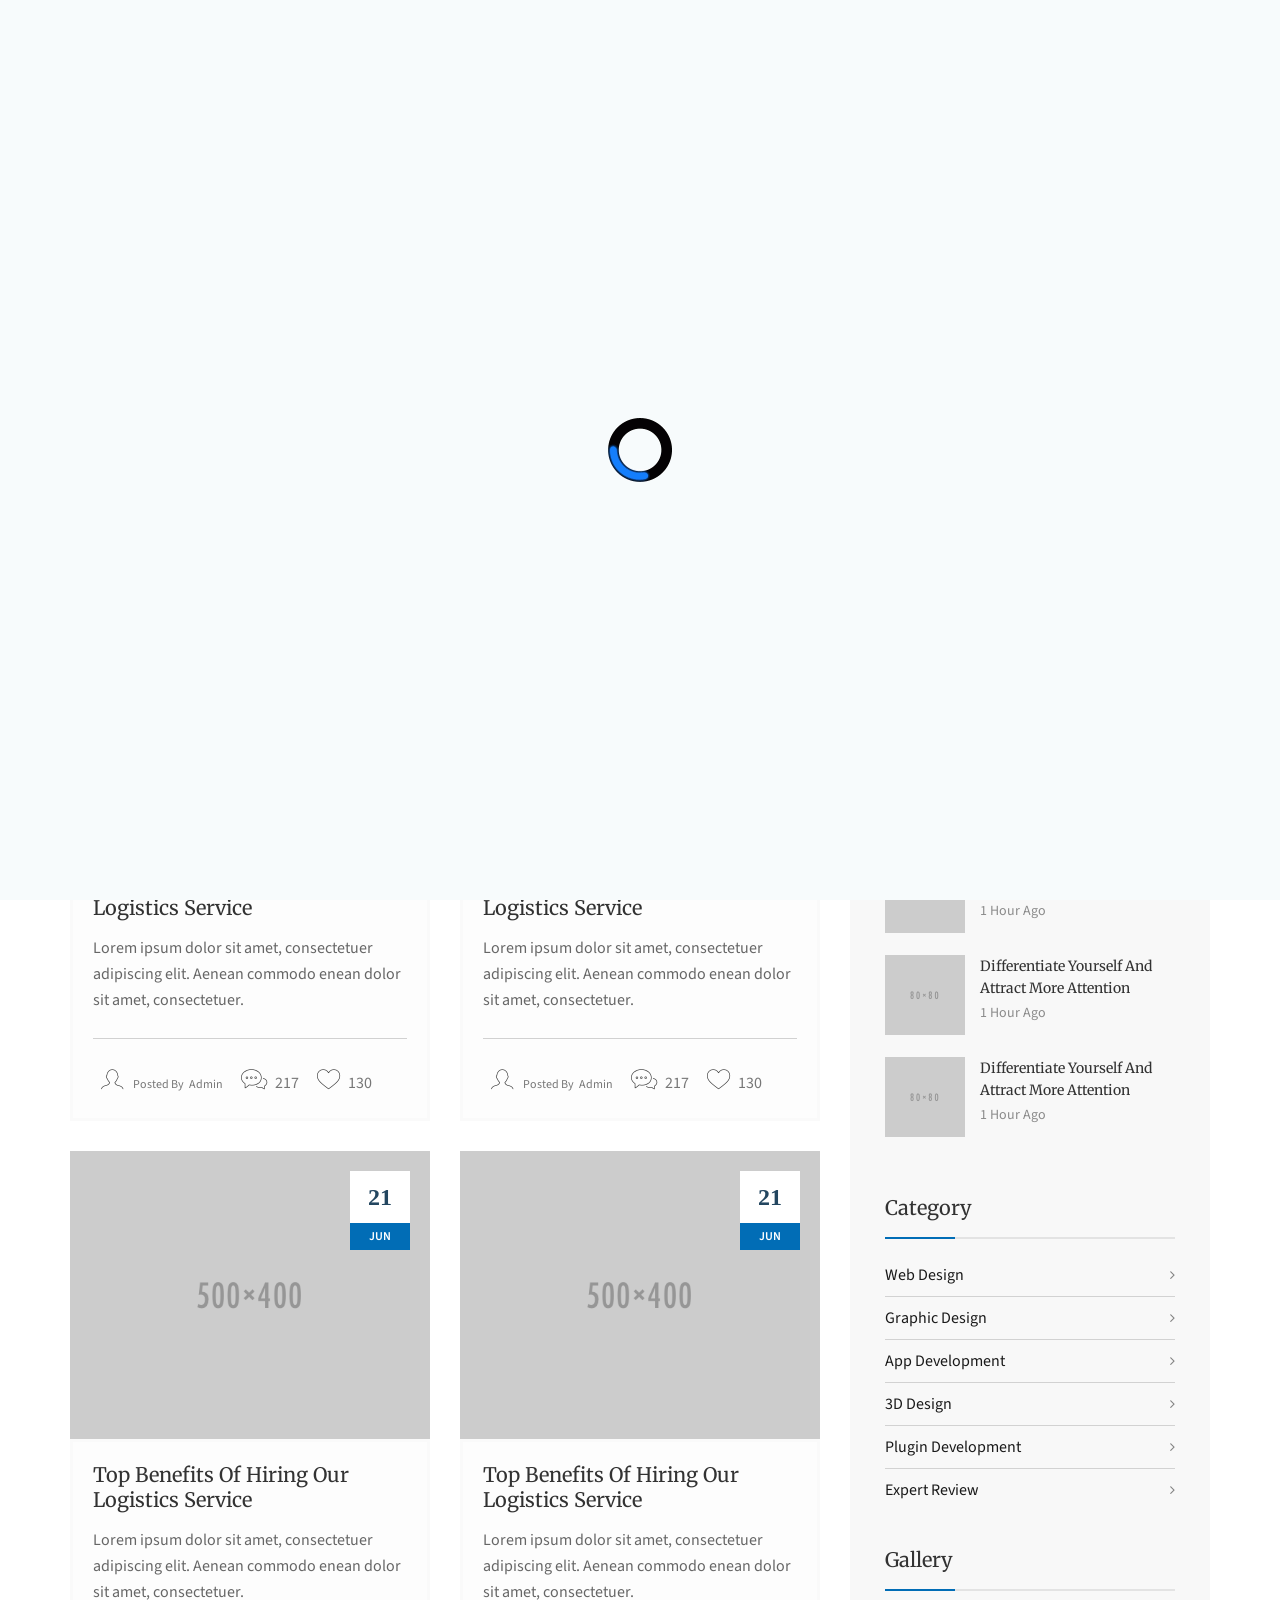
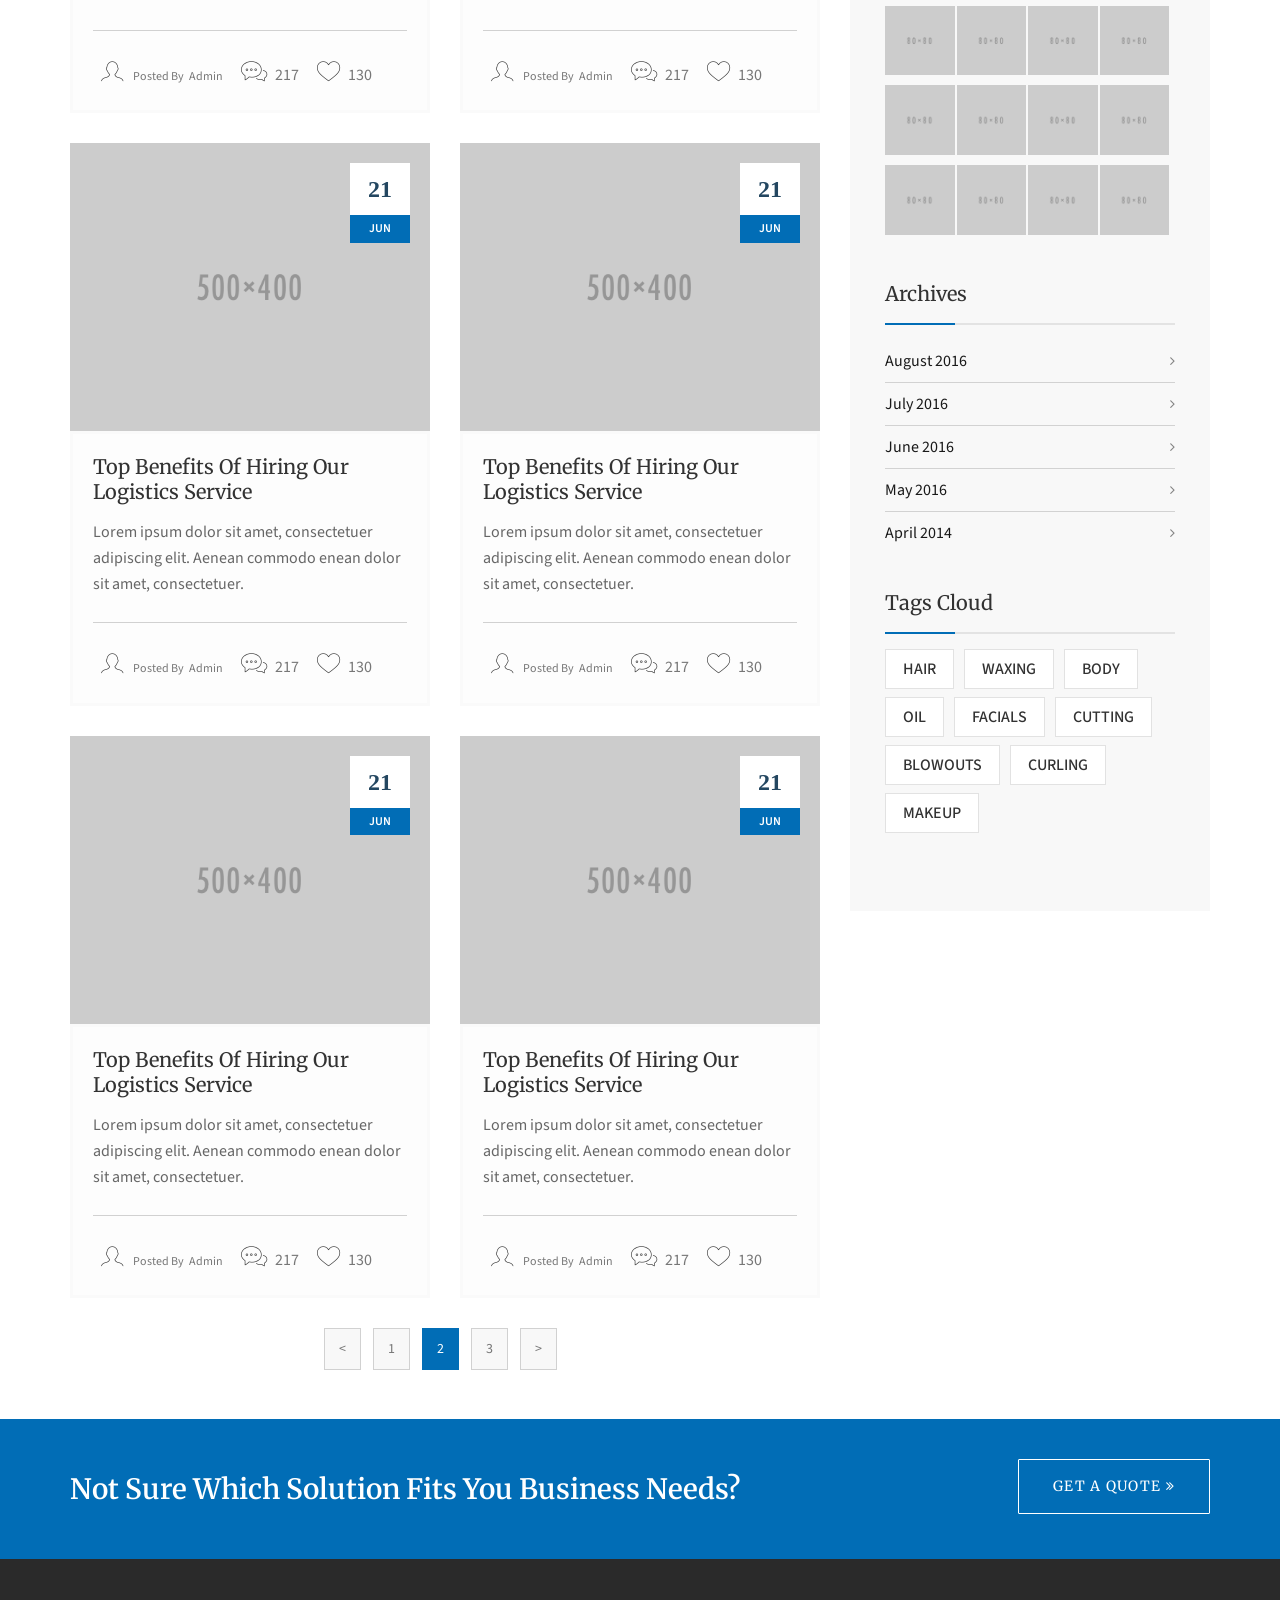
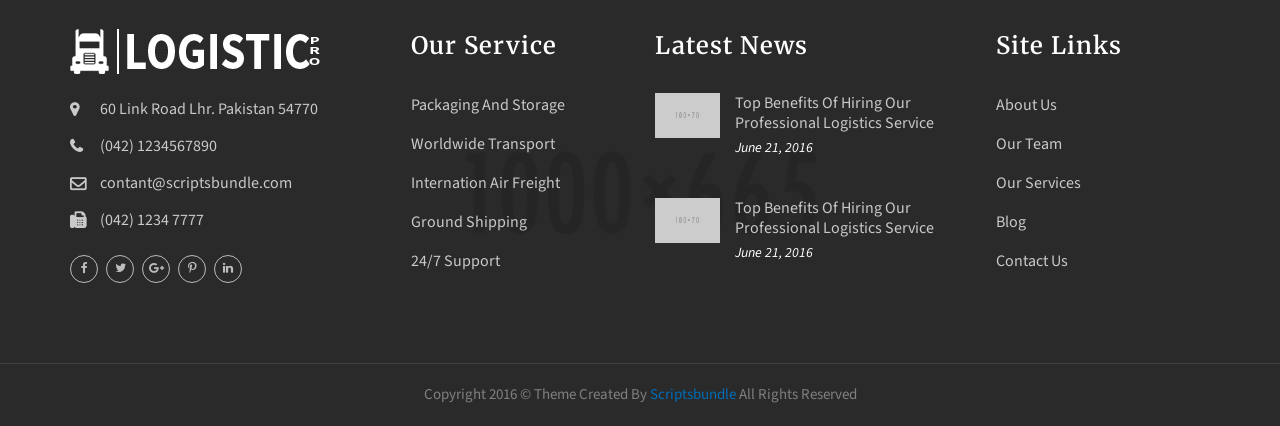
<file: KenLogistics/wwwroot/logistic-pro/blog-1.html>
﻿<!DOCTYPE html>
<html lang="en">

<head>
    <meta http-equiv="content-type" content="text/html;charset=UTF-8" />
    <!--[if IE]>
    <meta http-equiv="X-UA-Compatible" content="IE=edge">
<![endif]-->
    <meta name="viewport" content="width=device-width, initial-scale=1.0">
    <meta name="description" content="">
    <meta name="author" content="ScriptsBundle">
    <title>Logistic Pro Modern Multipurpose Services Template</title>
    <!-- =-=-=-=-=-=-= Favicons Icon =-=-=-=-=-=-= -->
    <link rel="icon" href="images/favicon.ico" type="image/x-icon" />
    <!-- =-=-=-=-=-=-= Mobile Specific =-=-=-=-=-=-= -->
    <meta name="viewport" content="width=device-width, initial-scale=1, maximum-scale=1">
    <!-- =-=-=-=-=-=-= Bootstrap CSS Style =-=-=-=-=-=-= -->
    <link rel="stylesheet" href="css/bootstrap.css">
    <!-- =-=-=-=-=-=-= Template CSS Style =-=-=-=-=-=-= -->
    <link rel="stylesheet" href="css/style.css">
    <!-- =-=-=-=-=-=-= Font Awesome =-=-=-=-=-=-= -->
    <link rel="stylesheet" href="css/font-awesome.css" type="text/css">
    <!-- =-=-=-=-=-=-= Et Line Fonts =-=-=-=-=-=-= -->
    <link rel="stylesheet" href="css/et-line-fonts.css" type="text/css">
    <!-- =-=-=-=-=-=-= Magnific PopUP CSS =-=-=-=-=-=-= -->
    <link href="js/magnific-popup/magnific-popup.css" rel="stylesheet">
    <!-- =-=-=-=-=-=-= Owl carousel =-=-=-=-=-=-= -->
    <link rel="stylesheet" type="text/css" href="css/owl.carousel.css">
    <link rel="stylesheet" type="text/css" href="css/owl.style.css">
    <!-- =-=-=-=-=-=-= Google Fonts =-=-=-=-=-=-= -->
    <link href="http://fonts.googleapis.com/css?family=Source+Sans+Pro:400,400italic,600,600italic,700,700italic,900italic,900,300,300italic" rel="stylesheet" type="text/css">
    <link href="http://fonts.googleapis.com/css?family=Merriweather:400,300,300italic,400italic,700,700italic" rel="stylesheet" type="text/css">
    <!-- =-=-=-=-=-=-= Flat Icon =-=-=-=-=-=-= -->
    <link href="css/flaticon.css" rel="stylesheet">
    <!-- Theme Color -->
    <link rel="stylesheet" id="color" href="css/colors/defualt.css">
    <!-- For Style Switcher -->
    <link rel="stylesheet" id="theme-color" type="text/css" href="#" />
        <!-- Animation Css -->
    <link href="css/animate.min.css" rel="stylesheet">
    <!-- Menu Hover -->
    <link href="css/bootstrap-dropdownhover.min.css" rel="stylesheet">
    <!-- JavaScripts -->
    <script src="js/modernizr.js"></script>
    <!-- HTML5 Shim and Respond.js IE8 support of HTML5 elements and media queries -->
    <!-- WARNING: Respond.js doesn't work if you view the page via file:// -->
    <!--[if lt IE 9]>
    <script src="https://oss.maxcdn.com/html5shiv/3.7.2/html5shiv.min.js"></script>
    <script src="https://oss.maxcdn.com/respond/1.4.2/respond.min.js"></script>
<![endif]-->
</head>

<body>
    <!-- =-=-=-=-=-=-= PRELOADER =-=-=-=-=-=-= -->
    <div class="preloader"><span class="preloader-gif"></span></div>

    <!-- =-=-=-=-=-=-= Color Switcher =-=-=-=-=-=-= -->
    <div class="color-switcher" id="choose_color"> <a href="#." class="picker_close"><i class="fa fa-gear"></i></a>
        <h5>STYLE SWITCHER</h5>
        <div class="theme-colours">
            <p> Choose Colour style </p>
            <ul>
                <li>
                    <a href="#." class="defualt" id="defualt"></a>
                </li>
                <li>
                    <a href="#." class="red" id="red"></a>
                </li>
                <li>
                    <a href="#." class="green" id="green"></a>
                </li>
                <li>
                    <a href="#." class="orange" id="orange"></a>
                </li>
                <li>
                    <a href="#." class="purple" id="purple"></a>
                </li>
                <li>
                    <a href="#." class="yellow" id="yellow"></a>
                </li>
                
            </ul>
        </div>
        <div class="clr"> </div>
    </div>

    <!-- =-=-=-=-=-=-= HEADER =-=-=-=-=-=-= -->
    <section class="top-bar">
        <div class="container">
            <div class="left-text nav-left pull-left">
                <p><span>Opening Hours :</span> Monday to Saturday - 8am to 5pm</p>
            </div>
            <!-- /.left-text -->
            <ul class="nav-right pull-right list-unstyled">
             <li> <a href="login.html"><i class="fa fa-lock"></i> Login </a></li>
             <li> <a href="sign-up.html"><i class="fa fa-user"></i> Sign Up </a></li>
             <li class="dropdown nav-profile"> 
                <a class="dropdown-toggle" data-hover="dropdown" data-toggle="dropdown" data-animations="fadeInUp">
                 <img class="img-circle resize" alt="" src="images/avatar.jpg">
                 <span class="hidden-xs small-padding"> <span>Umair</span> <i class="fa fa-caret-down"></i></span>
                </a>
                <ul class="dropdown-menu with-arrow pull-right">
                  <li> <a href="profile.html"> <i class="fa fa-user"></i> <span>My Profile</span> </a> </li>
                  <li> <a href="history.html"> <i class="fa fa-check"></i> <span>Tracking History</span> </a> </li>
                  <li> <a href="javascript:void(0)"> <i class="fa fa-lock"></i> <span>Payment Setting</span> </a> </li>
                  <li> <a href="javascript:void(0)"> <i class="fa fa-sign-out"></i> <span>Log Out</span> </a> </li>
                </ul>
            </li>
        </ul>
        </div>
    </section>
    <header class="header-area">

        <!-- Logo Bar -->
        <div class="logo-bar">
            <div class="container clearfix">
                <!-- Logo -->
                <div class="logo">
                    <a href="index.html"><img src="images/logo.png" alt=""></a>
                </div>

                <!--Info Outer-->
                <div class="information-content">
                    <!--Info Box-->
                    <div class="info-box  hidden-sm">
                        <div class="icon"><span class="icon-envelope"></span></div>
                        <div class="text">EMAIL</div>
                        <a href="mailt:contact@scriptsbundle.com">contact@scriptsbundle.com</a> </div>
                    <!--Info Box-->
                    <div class="info-box">
                        <div class="icon"><span class="icon-phone"></span></div>
                        <div class="text">Call Now</div>
                        <a class="location" href="#">(92) 123-456-78</a> </div>
                    <div class="info-box">
                        <div class="icon"><span class="icon-map-pin"></span></div>
                        <div class="text">Find Us</div>
                        <a class="location" href="#">Model Town, Pakistan </a> </div>
                </div>
            </div>
        </div>
        <!-- Header Top End -->

        <!-- Menu Section -->
        <div class="navigation-2">
            <!-- navigation-start -->
            <nav class="navbar navbar-default ">
                <div class="container">
                    <!-- Brand and toggle get grouped for better mobile display -->
                    <div class="navbar-header">
                        <button type="button" class="navbar-toggle collapsed" data-toggle="collapse" data-target="#main-navigation" aria-expanded="false">
                           <span class="sr-only">Toggle navigation</span>
                           <span class="icon-bar"></span>
                           <span class="icon-bar"></span>
                           <span class="icon-bar"></span>
         				</button>
                    </div>
                    <!-- Collect the nav links, forms, and other content for toggling -->
                    <div class="collapse navbar-collapse" id="main-navigation">
                        <ul class="nav navbar-nav">
                            <li class="dropdown"> <a class="dropdown-toggle " data-hover="dropdown" data-toggle="dropdown" data-animations="fadeInUp">Home <span class="fa fa-angle-down"></span></a>
                                <ul class="dropdown-menu">
                                   <li><a href="index.html">Home </a> </li>
                                    <li><a href="index-2.html">Home Page 2</a> </li>
                                    <li><a href="index-3.html">Home Page 3 (Video Bg)</a> </li>
									<li><a href="index-5.html">Home Order Tracking</a> </li>
									<li><a href="index-4.html">Home Order Tracking 2</a> </li>									
									<li><a href="one-page.html">One Page </a> </li>
                                </ul>
                            </li>
                            <li class="dropdown"><a class="dropdown-toggle" data-hover="dropdown" data-toggle="dropdown" data-animations="fadeInUp">About Company <span class="fa fa-angle-down"></span></a>
                                <ul class="dropdown-menu">
                                    <li><a href="about.html">About </a> </li>
                                    <li><a href="about-1.html">About 2</a> </li>
                                </ul>
                            </li>
                            <li class="dropdown "> <a class="dropdown-toggle" data-hover="dropdown" data-toggle="dropdown" data-animations="fadeInUp">Our Service <span class="fa fa-angle-down"></span></a>
                                <ul class="dropdown-menu">
                                    <li><a href="services.html">Services</a> </li>
                                    <li><a href="services-2.html">Services 2</a> </li>
                                    <li><a href="services-3.html">Services 3</a> </li>
                                    <li><a href="services-4.html">Services 4 (Sticky Bar)</a> </li>
                                    <li><a href="services-details.html">Services Detail</a> </li>
                                </ul>
                            </li>
                            <li class="hidden-sm"><a href="gallery.html ">Gallery</a></li>
                            <li class="dropdown active hidden-sm"><a class="dropdown-toggle" data-hover="dropdown" data-toggle="dropdown" data-animations="fadeInUp">Blog <span class="fa fa-angle-down"></span></a>
                                <ul class="dropdown-menu">
                                    <li><a href="blog.html">Grid View </a> </li>
                                    <li><a href="blog-1.html">Right Sidebar With 2 Column</a> </li>
                                    <li><a href="blog-2.html">Left Sidebar With 2 Column</a> </li>
                                    <li><a href="blog-3.html">Masonry Grid</a> </li>
                                    <li><a href="blog-detail.html">Post With Slider</a> </li>
                                    <li><a href="blog-detail-2.html">Post With Static Bg</a> </li>
                                    <li><a href="blog-detail-3.html">Post Full Width</a> </li>
                                </ul>
                            </li>
                            <li class="dropdown"> <a class="dropdown-toggle" data-hover="dropdown" data-toggle="dropdown" data-animations="fadeInUp">Pages <span class="fa fa-angle-down"></span></a>
                               <ul class="dropdown-menu">
                                    <li><a href="404.html">Error Page</a> </li>
                                    <li><a href="team.html">Our Team </a> </li>
                                    <li><a href="icons.html">Icons</a> </li>
                                    <li><a href="flat-icons.html">Flat Icons</a> </li>
                                    <li><a href="gallery.html ">Gallery</a></li>
                                    <li><a href="login.html">Sign In</a></li>
                                    <li><a href="sign-up.html">Sign Up</a></li>
                                    <li><a href="profile.html">Profile</a></li>
                                </ul>
                            </li>
                            <li class="dropdown"> <a class="dropdown-toggle" data-hover="dropdown" data-toggle="dropdown" data-animations="fadeInUp">Cargo Tracking <span class="fa fa-angle-down"></span></a>
                                <ul class="dropdown-menu">
                                    <li><a href="index-5.html">Tracking Landing Page</a> </li>
                                    <li><a href="index-4.html">Tracking Classic Page </a> </li>
                                    <li><a href="history.html">Tracking Order History</a> </li>
                                    <li><a href="online-booking.html">Cargo Booking</a> </li>
                                </ul>
                            </li>
                        </ul>
                        <a  href="online-booking.html"  class="btn btn-primary pull-right">Cargo Booking</a> </div>
                    <!-- /.navbar-collapse -->

                </div>
                <!-- /.container-end -->
            </nav>
        </div>
        <!-- /.navigation-end -->
        <!-- Menu  End -->
    </header>
    <!-- =-=-=-=-=-=-= HEADER END =-=-=-=-=-=-= -->


    <!-- =-=-=-=-=-=-= PAGE BREADCRUMB =-=-=-=-=-=-= -->
    <section class="breadcrumbs-area parallex">
        <div class="container">
            <div class="row">
                <div class="page-title">
                    <div class="col-sm-12 col-md-6 page-heading text-left">
                        <h3>Our feeds </h3>
                        <h2>Latest News</h2>
                    </div>
                    <div class="col-sm-12 col-md-6 text-right">
                        <ul class="breadcrumbs">
                            <li><a href="#">home</a></li>
                            <li><a href="#">pages</a></li>
                            <li><a href="#">blog</a></li>
                        </ul>
                    </div>
                </div>
            </div>
        </div>
    </section>
    <!-- =-=-=-=-=-=-= PAGE BREADCRUMB END =-=-=-=-=-=-= -->

    <!-- =-=-=-=-=-=-= Blog & News =-=-=-=-=-=-= -->
    <section id="blog" class="custom-padding">
        <div class="container">
            <!-- Row -->
            <div class="row">
                <div class="col-sm-12 col-xs-12 col-md-8">

                    <div class="row">
                        <!-- blog-grid -->
                        <div class="col-md-6 col-sm-12 col-xs-12">
                            <div class="news-box">
                                <div class="news-thumb">
                                    <a href="blog-detail.html"><img class="img-responsive" alt="" src="images/blog/4.jpg"></a>
                                    <div class="date"> <strong>21</strong>
<span>Jun</span> </div>
                                </div>
                                <div class="news-detail">
                                    <h2><a title="" href="blog-detail.html">top benefits of hiring our logistics service</a></h2>
                                    <p>Lorem ipsum dolor sit amet, consectetuer adipiscing elit. Aenean commodo enean dolor sit amet, consectetuer.</p>
                                    <div class="entry-footer">
                                        <div class="post-meta">
                                            <div class="post-admin"> <i class="icon-profile-male"></i>Posted by<a href="#">Admin</a> </div>
                                            <div class="post-comment"> <i class="icon-chat"></i> <a href="#">217</a> </div>
                                            <div class="post-like"> <i class="icon-heart"></i> <a href="#">130</a> </div>
                                        </div>
                                    </div>
                                </div>
                            </div>
                        </div>
                        <!-- blog-grid end -->

                        <!-- blog-grid -->
                        <div class="col-md-6 col-sm-12 col-xs-12">
                            <div class="news-box">
                                <div class="news-thumb">
                                    <a href="blog-detail.html"><img class="img-responsive" alt="" src="images/blog/1.jpg"></a>
                                    <div class="date"> <strong>21</strong>
<span>Jun</span> </div>
                                </div>
                                <div class="news-detail">
                                    <h2><a title="" href="blog-detail.html">top benefits of hiring our logistics service</a></h2>
                                    <p>Lorem ipsum dolor sit amet, consectetuer adipiscing elit. Aenean commodo enean dolor sit amet, consectetuer.</p>
                                    <div class="entry-footer">
                                        <div class="post-meta">
                                            <div class="post-admin"> <i class="icon-profile-male"></i>Posted by<a href="#">Admin</a> </div>
                                            <div class="post-comment"> <i class="icon-chat"></i> <a href="#">217</a> </div>
                                            <div class="post-like"> <i class="icon-heart"></i> <a href="#">130</a> </div>
                                        </div>
                                    </div>
                                </div>
                            </div>
                        </div>
                        <!-- blog-grid end -->

                        <div class="clearfix"></div>


                        <!-- blog-grid -->
                        <div class="col-md-6 col-sm-12 col-xs-12">
                            <div class="news-box">
                                <div class="news-thumb">
                                    <a href="blog-detail.html"><img class="img-responsive" alt="" src="images/blog/5.jpg"></a>
                                    <div class="date"> <strong>21</strong>
<span>Jun</span> </div>
                                </div>
                                <div class="news-detail">
                                    <h2><a title="" href="blog-detail.html">top benefits of hiring our logistics service</a></h2>
                                    <p>Lorem ipsum dolor sit amet, consectetuer adipiscing elit. Aenean commodo enean dolor sit amet, consectetuer.</p>
                                    <div class="entry-footer">
                                        <div class="post-meta">
                                            <div class="post-admin"> <i class="icon-profile-male"></i>Posted by<a href="#">Admin</a> </div>
                                            <div class="post-comment"> <i class="icon-chat"></i> <a href="#">217</a> </div>
                                            <div class="post-like"> <i class="icon-heart"></i> <a href="#">130</a> </div>
                                        </div>
                                    </div>
                                </div>
                            </div>
                        </div>
                        <!-- blog-grid end -->

                        <!-- blog-grid -->
                        <div class="col-md-6 col-sm-12 col-xs-12">
                            <div class="news-box">
                                <div class="news-thumb">
                                    <a href="blog-detail.html"><img class="img-responsive" alt="" src="images/blog/2.jpg"></a>
                                    <div class="date"> <strong>21</strong>
<span>Jun</span> </div>
                                </div>
                                <div class="news-detail">
                                    <h2><a title="" href="blog-detail.html">top benefits of hiring our logistics service</a></h2>
                                    <p>Lorem ipsum dolor sit amet, consectetuer adipiscing elit. Aenean commodo enean dolor sit amet, consectetuer.</p>
                                    <div class="entry-footer">
                                        <div class="post-meta">
                                            <div class="post-admin"> <i class="icon-profile-male"></i>Posted by<a href="#">Admin</a> </div>
                                            <div class="post-comment"> <i class="icon-chat"></i> <a href="#">217</a> </div>
                                            <div class="post-like"> <i class="icon-heart"></i> <a href="#">130</a> </div>
                                        </div>
                                    </div>
                                </div>
                            </div>
                        </div>
                        <!-- blog-grid end -->

                        <div class="clearfix"></div>

                        <!-- blog-grid -->
                        <div class="col-md-6 col-sm-12 col-xs-12">
                            <div class="news-box">
                                <div class="news-thumb">
                                    <a href="blog-detail.html"><img class="img-responsive" alt="" src="images/blog/3.jpg"></a>
                                    <div class="date"> <strong>21</strong>
<span>Jun</span> </div>
                                </div>
                                <div class="news-detail">
                                    <h2><a title="" href="blog-detail.html">top benefits of hiring our logistics service</a></h2>
                                    <p>Lorem ipsum dolor sit amet, consectetuer adipiscing elit. Aenean commodo enean dolor sit amet, consectetuer.</p>
                                    <div class="entry-footer">
                                        <div class="post-meta">
                                            <div class="post-admin"> <i class="icon-profile-male"></i>Posted by<a href="#">Admin</a> </div>
                                            <div class="post-comment"> <i class="icon-chat"></i> <a href="#">217</a> </div>
                                            <div class="post-like"> <i class="icon-heart"></i> <a href="#">130</a> </div>
                                        </div>
                                    </div>
                                </div>
                            </div>
                        </div>
                        <!-- blog-grid end -->

                        <!-- blog-grid -->
                        <div class="col-md-6 col-sm-12 col-xs-12">
                            <div class="news-box">
                                <div class="news-thumb">
                                    <a href="blog-detail.html"><img class="img-responsive" alt="" src="images/blog/6.jpg"></a>
                                    <div class="date"> <strong>21</strong>
<span>Jun</span> </div>
                                </div>
                                <div class="news-detail">
                                    <h2><a title="" href="blog-detail.html">top benefits of hiring our logistics service</a></h2>
                                    <p>Lorem ipsum dolor sit amet, consectetuer adipiscing elit. Aenean commodo enean dolor sit amet, consectetuer.</p>
                                    <div class="entry-footer">
                                        <div class="post-meta">
                                            <div class="post-admin"> <i class="icon-profile-male"></i>Posted by<a href="#">Admin</a> </div>
                                            <div class="post-comment"> <i class="icon-chat"></i> <a href="#">217</a> </div>
                                            <div class="post-like"> <i class="icon-heart"></i> <a href="#">130</a> </div>
                                        </div>
                                    </div>
                                </div>
                            </div>
                        </div>
                        <!-- blog-grid end -->

                        <div class="clearfix"></div>

                        <!-- blog-grid -->
                        <div class="col-md-6 col-sm-12 col-xs-12">
                            <div class="news-box">
                                <div class="news-thumb">
                                    <a href="blog-detail.html"><img class="img-responsive" alt="" src="images/blog/8.jpg"></a>
                                    <div class="date"> <strong>21</strong>
<span>Jun</span> </div>
                                </div>
                                <div class="news-detail">
                                    <h2><a title="" href="blog-detail.html">top benefits of hiring our logistics service</a></h2>
                                    <p>Lorem ipsum dolor sit amet, consectetuer adipiscing elit. Aenean commodo enean dolor sit amet, consectetuer.</p>
                                    <div class="entry-footer">
                                        <div class="post-meta">
                                            <div class="post-admin"> <i class="icon-profile-male"></i>Posted by<a href="#">Admin</a> </div>
                                            <div class="post-comment"> <i class="icon-chat"></i> <a href="#">217</a> </div>
                                            <div class="post-like"> <i class="icon-heart"></i> <a href="#">130</a> </div>
                                        </div>
                                    </div>
                                </div>
                            </div>
                        </div>
                        <!-- blog-grid end -->

                        <!-- blog-grid -->
                        <div class="col-md-6 col-sm-12 col-xs-12">
                            <div class="news-box">
                                <div class="news-thumb">
                                    <a href="blog-detail.html"><img class="img-responsive" alt="" src="images/blog/7.jpg"></a>
                                    <div class="date"> <strong>21</strong>
<span>Jun</span> </div>
                                </div>
                                <div class="news-detail">
                                    <h2><a title="" href="blog-detail.html">top benefits of hiring our logistics service</a></h2>
                                    <p>Lorem ipsum dolor sit amet, consectetuer adipiscing elit. Aenean commodo enean dolor sit amet, consectetuer.</p>
                                    <div class="entry-footer">
                                        <div class="post-meta">
                                            <div class="post-admin"> <i class="icon-profile-male"></i>Posted by<a href="#">Admin</a> </div>
                                            <div class="post-comment"> <i class="icon-chat"></i> <a href="#">217</a> </div>
                                            <div class="post-like"> <i class="icon-heart"></i> <a href="#">130</a> </div>
                                        </div>
                                    </div>
                                </div>
                            </div>
                        </div>
                        <!-- blog-grid end -->

                        <div class="clearfix"></div>


                        <!-- Pagination -->
                        <div class="text-center clearfix">
                            <ul class="pagination ">
                                <li>
                                    <a aria-label="Previous" href="#">
                                        <span aria-hidden="true">&lt;</span>
                                    </a>
                                </li>
                                <li><a href="#">1</a></li>
                                <li class="active"><a href="#">2</a></li>
                                <li><a href="#">3</a></li>
                                <li>
                                    <a aria-label="Next" href="#">
                                        <span aria-hidden="true">&gt;</span>
                                    </a>
                                </li>
                            </ul>
                        </div>
                        <!-- Pagination end -->

                    </div>

                </div>

                <div class="col-sm-12 col-xs-12 col-md-4">

                    <!-- sidebar -->
                    <div class="side-bar">
                        <!-- widget -->
                        <div class="search">
                            <div class="widget">

                                <form>
                                    <input type="text" placeholder="SEARCH BLOG">
                                    <button type="submit"> <i class="fa fa-search"></i></button>
                                </form>
                            </div>
                        </div>
                        <!-- widget end -->


                        <!-- widget -->
                        <div class="widget">
                            <div class="latest-news">
                                <h2>Latest News</h2>

                                <div class="post">
                                    <figure class="post-thumb"><img alt="" src="images/blog/small-1.png"></figure>
                                    <h4><a href="#">Differentiate Yourself And Attract More Attention </a></h4>
                                    <div class="post-info">1 hour ago</div>
                                </div>

                                <div class="post">
                                    <figure class="post-thumb"><img alt="" src="images/blog/small-2.png"></figure>
                                    <h4><a href="#">Differentiate Yourself And Attract More Attention </a></h4>
                                    <div class="post-info">1 hour ago</div>
                                </div>

                                <div class="post">
                                    <figure class="post-thumb"><img alt="" src="images/blog/small-3.png"></figure>
                                    <h4><a href="#">Differentiate Yourself And Attract More Attention </a></h4>
                                    <div class="post-info">1 hour ago</div>
                                </div>

                                <div class="post">
                                    <figure class="post-thumb"><img alt="" src="images/blog/small-4.png"></figure>
                                    <h4><a href="#">Differentiate Yourself And Attract More Attention </a></h4>
                                    <div class="post-info">1 hour ago</div>
                                </div>

                            </div>
                        </div>
                        <!-- widget end -->


                        <!-- widget -->
                        <div class="widget">
                            <div class="category">
                                <h2>Category</h2>
                                <ul>
                                    <li><a href="#">Web Design </a> </li>
                                    <li><a href="#">Graphic Design</a></li>
                                    <li><a href="#">App Development</a></li>
                                    <li><a href="#">3D Design</a></li>
                                    <li><a href="#">Plugin Development</a></li>
                                    <li><a href="#">Expert Review</a></li>
                                </ul>
                            </div>
                        </div>
                        <!-- widget end -->



                        <!-- widget -->
                        <div class="widget">
                            <div class="gallery">
                                <h2>Gallery</h2>

                                <div class="gallery-image">
                                    <a href="#"><img alt="" src="images/blog/small-5.png"></a>
                                    <a href="#"><img alt="" src="images/blog/small-6.png"></a>
                                    <a href="#"><img alt="" src="images/blog/small-7.png"></a>
                                    <a href="#"><img alt="" src="images/blog/small-8.png"></a>
                                    <a href="#"><img alt="" src="images/blog/small-9.png"></a>
                                    <a href="#"><img alt="" src="images/blog/small-10.png"></a>
                                    <a href="#"><img alt="" src="images/blog/small-1.png"></a>
                                    <a href="#"><img alt="" src="images/blog/small-2.png"></a>
                                    <a href="#"><img alt="" src="images/blog/small-3.png"></a>
                                    <a href="#"><img alt="" src="images/blog/small-4.png"></a>
                                    <a href="#"><img alt="" src="images/blog/small-11.png"></a>
                                    <a href="#"><img alt="" src="images/blog/small-12.png"></a>
                                </div>
                            </div>
                        </div>
                        <!-- widget end -->

                        <!-- widget -->
                        <div class="widget">
                            <div class="archive">
                                <h2>Archives</h2>
                                <ul>
                                    <li><a href="#">August 2016</a></li>
                                    <li><a href="#">July 2016</a></li>
                                    <li><a href="#">June 2016 </a></li>
                                    <li><a href="#">May 2016  </a></li>
                                    <li><a href="#">April 2014 </a></li>

                                </ul>
                            </div>
                        </div>
                        <!-- widget end -->





                        <!-- widget -->
                        <div class="widget">
                            <div class="widget_tag_cloud">
                                <h2>Tags cloud</h2>
                                <div class="tag_cloud">
                                    <a href="#.">Hair</a>
                                    <a href="#.">Waxing</a>
                                    <a href="#.">Body</a>
                                    <a href="#.">Oil</a>
                                    <a href="#.">Facials</a>
                                    <a href="#.">Cutting</a>

                                    <a href="#.">Blowouts</a>
                                    <a href="#.">Curling</a>
                                    <a href="#.">Makeup</a>
                                </div>
                            </div>
                        </div>
                        <!-- widget end -->

                    </div>
                    <!-- sidebar end -->

                </div>
            </div>

            <!-- Row End -->
        </div>
        <!-- end container -->
    </section>
    <!-- =-=-=-=-=-=-= Blog & News end =-=-=-=-=-=-= -->

    <!-- =-=-=-=-=-=-= Call To Action =-=-=-=-=-=-= -->
    <div class="parallex-small ">
        <div class="container">
            <div class="row custom-padding-20 "> <div class="col-md-8 col-sm-8">
                    <div class="parallex-text">
                        <h4>Not sure which solution fits you business needs?</h4>
                    </div>
                    <!-- end subsection-text -->
                </div>
                <!-- end col-md-8 -->

                <div class="col-md-4 col-sm-4">
                    <div class="parallex-button"> <a href="javascript:void(0)" class="btn btn-lg btn-clean">Get a quote <i class="fa fa-angle-double-right "></i></a> </div>
                    <!-- end parallex-button -->
                </div>
                <!-- end col-md-4 -->

            </div>
            <!-- end row -->
        </div>
        <!-- end container -->
    </div>
    <!-- =-=-=-=-=-=-= Call To Action End =-=-=-=-=-=-= -->

    <!-- =-=-=-=-=-=-= FOOTER =-=-=-=-=-=-= -->
    <footer class="footer-area">

        <!--Footer Upper-->
        <div class="footer-content">
            <div class="container">
                <div class="row clearfix">

                    <!--Two 4th column-->
                    <div class="col-md-6 col-sm-12 col-xs-12">
                        <div class="row clearfix">
                            <div class="col-lg-7 col-sm-6 col-xs-12 column">
                                <div class="footer-widget about-widget">
                                    <div class="logo">
                                        <a href="index.html"><img src="images/logo-1.png" class="img-responsive" alt=""></a>
                                    </div>
                                    
                                    <ul class="contact-info">
                                        <li><span class="icon fa fa-map-marker"></span> 60 Link Road Lhr. Pakistan 54770</li>
                                        <li><span class="icon fa fa-phone"></span> (042) 1234567890</li>
                                        <li><span class="icon fa fa-envelope-o"></span> contant@scriptsbundle.com</li>
<li><span class="icon fa fa-fax"></span>  (042) 1234 7777</li>
                                    </ul>
                                    <div class="social-links-two clearfix"> <a href="#" class="facebook img-circle"><span class="fa fa-facebook-f"></span></a> <a href="#" class="twitter img-circle"><span class="fa fa-twitter"></span></a> <a href="#" class="google-plus img-circle"><span class="fa fa-google-plus"></span></a> <a href="#" class="linkedin img-circle"><span class="fa fa-pinterest-p"></span></a> <a href="#" class="linkedin img-circle"><span class="fa fa-linkedin"></span></a> </div>
                                </div>
                            </div>

                            <!--Footer Column-->
                            <div class="col-lg-5 col-sm-6 col-xs-12 column">
                                <h2>Our Service</h2>
                                <div class="footer-widget links-widget">
                                    <ul>
                                        <li><a href="#">Packaging And Storage</a></li>
                                        <li><a href="#">worldwide transport</a></li>
                                        <li><a href="#">Internation Air Freight</a></li>
                                        <li><a href="#">ground shipping</a></li>
                                        <li><a href="#">24/7 Support</a></li>
                                    </ul>
                                </div>
                            </div>
                        </div>
                    </div>
                    <!--Two 4th column End-->

                    <!--Two 4th column-->
                    <div class="col-md-6 col-sm-12 col-xs-12">
                        <div class="row clearfix">
                            <!--Footer Column-->
                            <div class="col-lg-7 col-sm-6 col-xs-12 column">
                                <div class="footer-widget news-widget">
                                    <h2>Latest News</h2>

                                    <!--News Post-->
                                    <div class="news-post">
                                        <div class="icon"></div>
                                        <div class="news-content">
                                            <figure class="image-thumb"><img src="images/blog/popular-2.jpg" alt=""></figure>
                                            <a href="#">top benefits of hiring our professional logistics service</a></div>
                                        <div class="time">June 21, 2016</div>
                                    </div>

                                    <!--News Post-->
                                    <div class="news-post">
                                        <div class="icon"></div>
                                        <div class="news-content">
                                            <figure class="image-thumb"><img src="images/blog/popular-1.jpg" alt=""></figure>
                                            <a href="#">top benefits of hiring our professional logistics service</a></div>
                                        <div class="time">June 21, 2016</div>
                                    </div>
                                </div>
                            </div>

                            <!--Footer Column-->
                            <div class="col-lg-5 col-sm-6 col-xs-12 column">
                                <div class="footer-widget links-widget">
                                    <h2>Site Links</h2>
                                    <ul>
                                        <li><a href="about.html">About Us</a></li>
                                        <li><a href="team.html">Our Team</a></li>
                                        <li><a href="services.html">Our Services</a></li>
                                        <li><a href="index-7.html">Blog</a></li>
                                        <li><a href="contact.html">Contact Us</a></li>
                                    </ul>
                                </div>
                            </div>
                        </div>
                    </div>
                    <!--Two 4th column End-->

                </div>
            </div>
        </div>

        <!--Footer Bottom-->
        <div class="footer-copyright">
            <div class="auto-container clearfix">
                <!--Copyright-->
                <div class="copyright text-center">Copyright 2016 &copy; Theme Created By <a target="_blank" href="http://themeforest.net/user/scriptsbundle/portfolio">Scriptsbundle</a> All Rights Reserved</div>
            </div>
        </div>
    </footer>
	
	<!-- =-=-=-=-=-=-= Quote Modal =-=-=-=-=-=-= -->
	<div data-target="#request-quote" data-toggle="modal" class="quote-button hidden-xs">
		  <a class="btn btn-primary" href="javascript:void(0)"><i class="fa fa-envelope"></i></a>
	</div>
	<!-- =-=-=-=-=-=-= Quote Modal End =-=-=-=-=-=-= -->

    <!-- =-=-=-=-=-=-= JQUERY =-=-=-=-=-=-= -->
    <script src="js/jquery.min.js"></script>
    <script src="js/jquery-migrate.min.js"></script>
    <!-- Bootstrap Core Css  -->
    <script src="js/bootstrap.min.js"></script>
    <!-- Dropdown Hover  -->
     <script src="js/bootstrap-dropdownhover.min.js"></script><!-- Jquery Easing -->
    <script type="text/javascript" src="js/easing.js"></script>
    <!-- Jquery Counter -->
    <script src="js/jquery.countTo.js"></script>
    <!-- Jquery Waypoints -->
    <script src="js/jquery.waypoints.js"></script>
    <!-- Jquery Appear Plugin -->
    <script src="js/jquery.appear.min.js"></script>
    <!-- Jquery Shuffle Portfolio -->
    <script src="js/jquery.shuffle.min.js"></script>
    <!-- Carousel Slider  -->
    <script src="js/carousel.min.js"></script>
    
    <!--Style Switcher -->
    <script src="js/color-switcher.js"></script>
    <!-- Gallery Magnify  -->
    <script src="js/magnific-popup/jquery.magnific-popup.min.js"></script>
    <!-- Sticky Bar  -->
    <script src="js/theia-sticky-sidebar.js"></script>
    <!-- Template Core JS -->
    <script src="js/custom.js"></script>
 <!-- =-=-=-=-=-=-= Quote Modal =-=-=-=-=-=-= --> 
    <div class="modal fade " id="request-quote" tabindex="-1" role="dialog" aria-labelledby="myModalLabel" aria-hidden="true">
        <div class="modal-dialog">
            <div class="modal-content">
                <div class="modal-body">
                <div class="quotation-box-1">
                        <h2>REQUEST A QUOTE</h2>
                        <div class="desc-text">
                            <p>Lorem ipsum dolor sit amet, consetetur sadipscing elitr.</p>
                        </div>
                        <form action="contact.html" method="post">
                            <div class="row clearfix">
                                <!--Form Group-->
                                <div class="form-group col-md-6 col-sm-6 col-xs-12">
                                    <input class="form-control" type="text" placeholder="Your Name" value="" name="your-name">
                                </div>
                                <!--Form Group-->
                                <div class="form-group col-md-6 col-sm-6 col-xs-12">
                                    <input class="form-control" type="text" placeholder="Subject" value="" name="your-subject">
                                </div>
                                <!--Form Group-->
                                <div class="form-group col-md-12 col-sm-12 col-xs-12">
                                    <input class="form-control" type="email" placeholder="Email Address" value="" name="your-email">
                                </div>
                                <!--Form Group-->
                                <div class="form-group col-md-12 col-sm-12 col-xs-12">
                                    <select class="quote-select form-control" name="sel-location">
                                      <option>Select Location</option>
                                      <option>Afghanistan</option>
                                      <option>Albania</option>
                                      <option>Algeria</option>
                                      <option>American Samoa</option>
                                      <option>Andorra</option>
                                      <option>Angola</option>
                                      <option>Anguilla</option>
                                      <option>Antarctica</option>
                                      <option>Argentina</option>
                                      <option>Armenia</option>
                                      <option>Aruba</option>
                                      <option>Australia</option>
                                      <option>Austria</option>
                                      <option>Azerbaijan</option>
                                      <option>Bahamas</option>
                                      <option>Bahrain</option>
                                      <option>Bangladesh</option>
                                      <option>Barbados</option>
                                      <option>Belarus</option>
                                      <option>Belgium</option>
                                      <option>Belize</option>
                                      <option>Benin</option>
                                      <option>Bermuda</option>
                                      <option>Bhutan</option>
                                      <option>Bolivia</option>
                                      <option>Botswana</option>
                                      <option>Bouvet Island</option>
                                      <option>Brazil</option>
                                      <option>Brunei Darussalam</option>
                                      <option>Bulgaria</option>
                                      <option>Burkina Faso</option>
                                      <option>Burundi</option>
                                      <option>Cambodia</option>
                                      <option>Cameroon</option>
                                      <option>Canada</option>
                                      <option>Cape Verde</option>
                                      <option>Cayman Islands</option>
                                      <option>Chad</option>
                                      <option>Chile</option>
                                      <option>China</option>
                                      <option>Christmas Island</option>
                                      <option>Cocos Islands</option>
                                      <option>Colombia</option>
                                      <option>Comoros</option>
                                      <option>Congo</option>
                                      <option>Cook Islands</option>
                                      <option>Costa Rica</option>
                                      <option>Cote d'Ivoire</option>
                                      <option>Croatia</option>
                                      <option>Cuba</option>
                                      <option>Cyprus</option>
                                      <option>Czech Republic</option>
                                      <option>Denmark</option>
                                      <option>Djibouti</option>
                                      <option>Dominica</option>
                                      <option>Dominican Republic</option>
                                      <option>Ecuador</option>
                                      <option>Egypt</option>
                                      <option>El Salvador</option>
                                      <option>Equatorial Guinea</option>
                                      <option>Eritrea</option>
                                      <option>Estonia</option>
                                      <option>Ethiopia</option>
                                      <option>Faroe Islands</option>
                                      <option>Fiji</option>
                                      <option>Finland</option>
                                      <option>France</option>
                                      <option>French Guiana</option>
                                      <option>Gabon</option>
                                      <option>Gambia</option>
                                      <option>Georgia</option>
                                      <option>Germany</option>
                                      <option>Ghana</option>
                                      <option>Gibraltar</option>
                                      <option>Greece</option>
                                      <option>Greenland</option>
                                      <option>Grenada</option>
                                      <option>Guadeloupe</option>
                                      <option>Guam</option>
                                      <option>Guatemala</option>
                                      <option>Guinea</option>
                                      <option>Guinea-Bissau</option>
                                      <option>Guyana</option>
                                      <option>Haiti</option>
                                      <option>Honduras</option>
                                      <option>Hong Kong</option>
                                      <option>Hungary</option>
                                      <option>Iceland</option>
                                      <option>India</option>
                                      <option>Indonesia</option>
                                      <option>Iran</option>
                                      <option>Iraq</option>
                                      <option>Ireland</option>
                                      <option>Israel</option>
                                      <option>Italy</option>
                                      <option>Jamaica</option>
                                      <option>Japan</option>
                                      <option>Jordan</option>
                                      <option>Kazakhstan</option>
                                      <option>Kenya</option>
                                      <option>Kiribati</option>
                                      <option>Kuwait</option>
                                      <option>Kyrgyzstan</option>
                                      <option>Laos</option>
                                      <option>Latvia</option>
                                      <option>Lebanon</option>
                                      <option>Lesotho</option>
                                      <option>Liberia</option>
                                      <option>Libya</option>
                                      <option>Liechtenstein</option>
                                      <option>Lithuania</option>
                                      <option>Luxembourg</option>
                                      <option>Macao</option>
                                      <option>Madagascar</option>
                                      <option>Malawi</option>
                                      <option>Malaysia</option>
                                      <option>Maldives</option>
                                      <option>Mali</option>
                                      <option>Malta</option>
                                      <option>Marshall Islands</option>
                                      <option>Martinique</option>
                                      <option>Mauritania</option>
                                      <option>Mauritius</option>
                                      <option>Mayotte</option>
                                      <option>Mexico</option>
                                      <option>Micronesia</option>
                                      <option>Moldova</option>
                                      <option>Monaco</option>
                                      <option>Mongolia</option>
                                      <option>Montenegro</option>
                                      <option>Montserrat</option>
                                      <option>Morocco</option>
                                      <option>Mozambique</option>
                                      <option>Myanmar</option>
                                      <option>Namibia</option>
                                      <option>Nauru</option>
                                      <option>Nepal</option>
                                      <option>Netherlands</option>
                                      <option>New Caledonia</option>
                                      <option>New Zealand</option>
                                      <option>Nicaragua</option>
                                      <option>Niger</option>
                                      <option>Nigeria</option>
                                      <option>Norfolk Island</option>
                                      <option>North Korea</option>
                                      <option>Norway</option>
                                      <option>Oman</option>
                                      <option>Pakistan</option>
                                      <option>Palau</option>
                                      <option>Panama</option>
                                      <option>Papua New Guinea</option>
                                      <option>Paraguay</option>
                                      <option>Peru</option>
                                      <option>Philippines</option>
                                      <option>Pitcairn</option>
                                      <option>Poland</option>
                                      <option>Portugal</option>
                                      <option>Puerto Rico</option>
                                      <option>Qatar</option>
                                      <option>Romania</option>
                                      <option>Russian Federation</option>
                                      <option>Rwanda</option>
                                      <option>Saint Helena</option>
                                      <option>Saint Lucia</option>
                                      <option>Samoa</option>
                                      <option>San Marino</option>
                                      <option>Sao Tome and Principe</option>
                                      <option>Saudi Arabia</option>
                                      <option>Senegal</option>
                                      <option>Serbia</option>
                                      <option>Seychelles</option>
                                      <option>Sierra Leone</option>
                                      <option>Singapore</option>
                                      <option>Slovakia</option>
                                      <option>Slovenia</option>
                                      <option>Solomon Islands</option>
                                      <option>Somalia</option>
                                      <option>South Africa</option>
                                      <option>South Georgia</option>
                                      <option>South Korea</option>
                                      <option>Spain</option>
                                      <option>Sri Lanka</option>
                                      <option>Sudan</option>
                                      <option>Suriname</option>
                                      <option>Swaziland</option>
                                      <option>Sweden</option>
                                      <option>Switzerland</option>
                                      <option>Taiwan</option>
                                      <option>Tajikistan</option>
                                      <option>Tanzania</option>
                                      <option>Thailand</option>
                                      <option>Timor-Leste</option>
                                      <option>Togo</option>
                                      <option>Tokelau</option>
                                      <option>Tonga</option>
                                      <option>Tunisia</option>
                                      <option>Turkey</option>
                                      <option>Turkmenistan</option>
                                      <option>Tuvalu</option>
                                      <option>Uganda</option>
                                      <option>Ukraine</option>
                                      <option>United Arab Emirates</option>
                                      <option>United Kingdom</option>
                                      <option>United States</option>
                                      <option>Uruguay</option>
                                      <option>Uzbekistan</option>
                                      <option>Vanuatu</option>
                                      <option>Vatican City</option>
                                      <option>Venezuela</option>
                                      <option>Vietnam</option>
                                      <option>Wallis and Futuna</option>
                                      <option>Western Sahara</option>
                                      <option>Yemen</option>
                                      <option>Zambia</option>
                                      <option>Zimbabwe</option>
                                    </select>
                                </div>
                                <!--Form Group-->
                                <div class="form-group col-md-12 col-sm-12 col-xs-12">
                                    <textarea class="form-control" rows="7" cols="20" placeholder="Your Message" name="your-message"></textarea>
                                </div>
                                <!--Form Group-->
                                <div class="form-group col-md-12 col-sm-12 col-xs-12 text-right"> <a class="custom-button light">Submit Request</a> </div>
                            </div>
                        </form>
                    </div>
                </div>
                
            </div><!-- /.modal-content -->
        </div><!-- /.modal-dialog -->
    </div>
    <!-- =-=-=-=-=-=-= Quote Modal End =-=-=-=-=-=-= -->
</body>

</html>
</file>
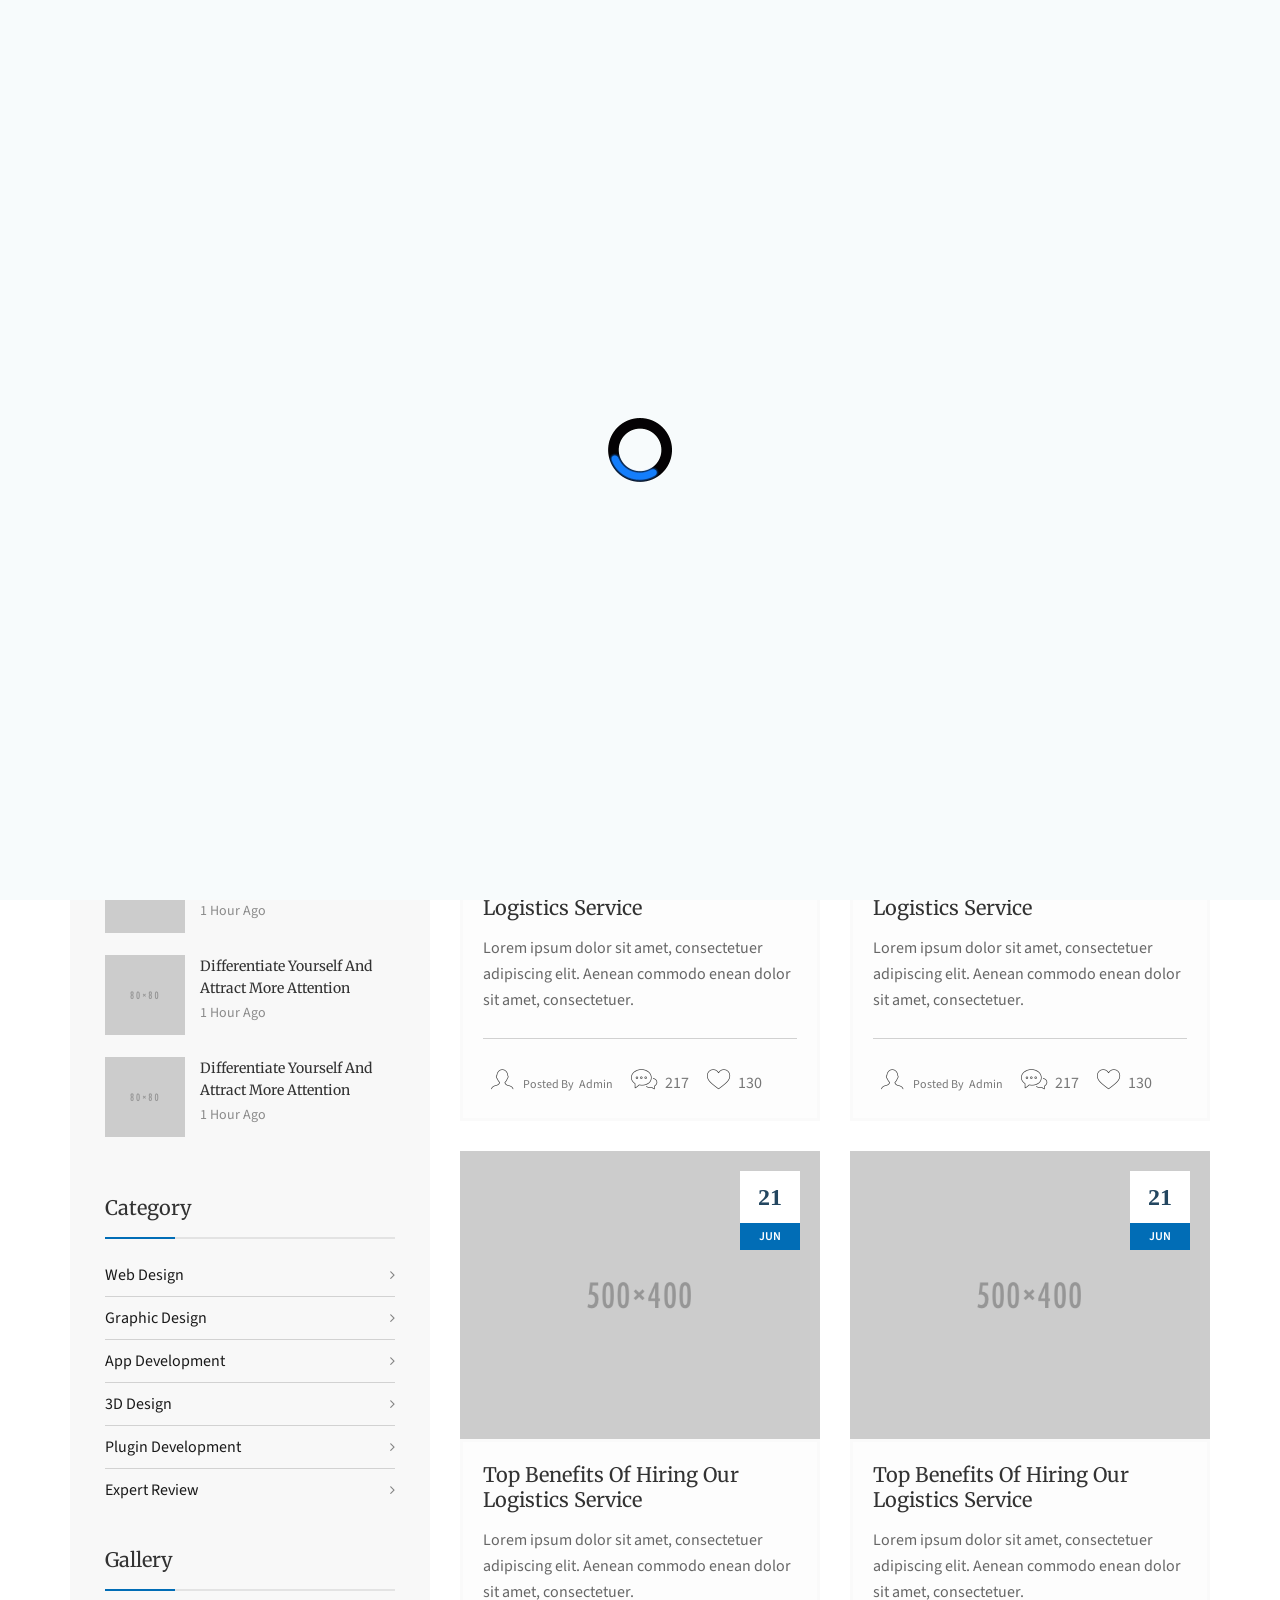
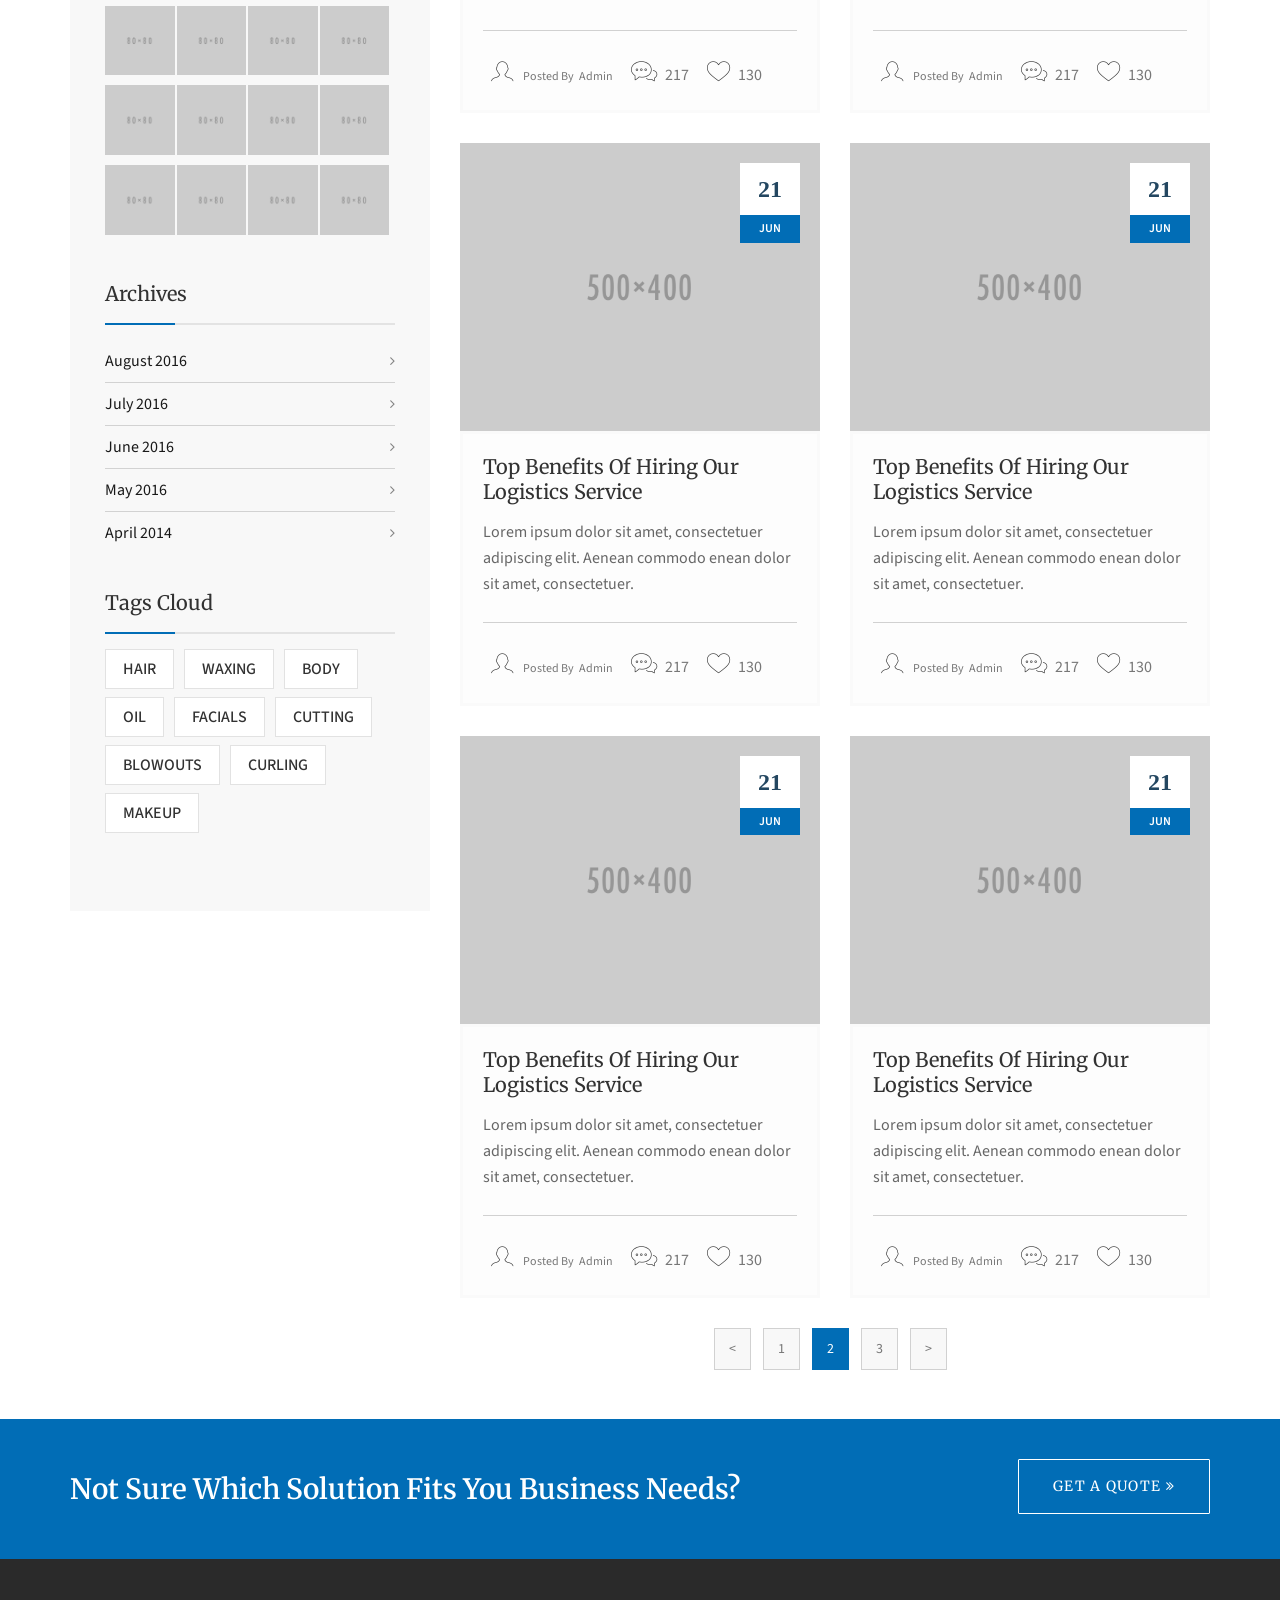
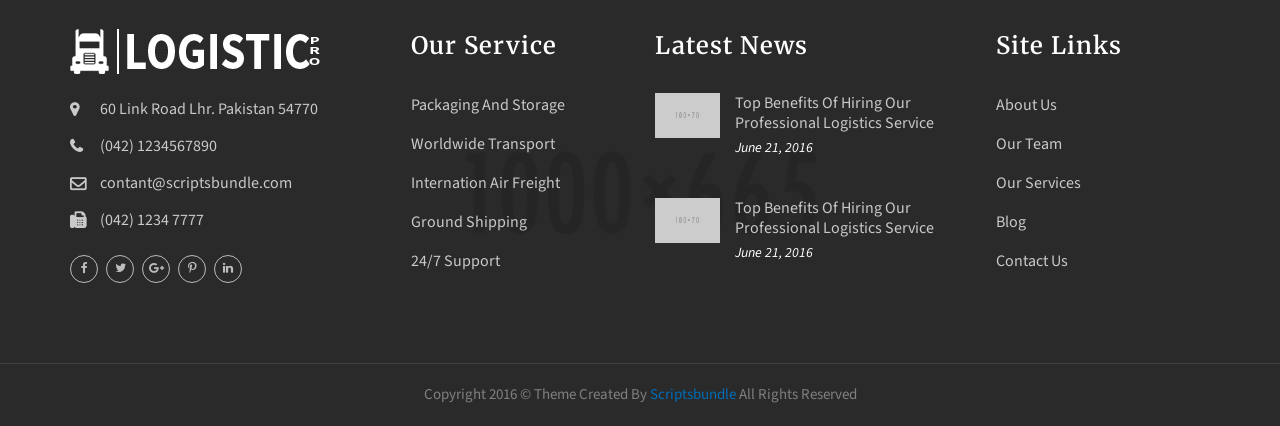
<file: KenLogistics/wwwroot/logistic-pro/blog-2.html>
﻿<!DOCTYPE html>
<html lang="en">

<head>
    <meta http-equiv="content-type" content="text/html;charset=UTF-8" />
    <!--[if IE]>
    <meta http-equiv="X-UA-Compatible" content="IE=edge">
<![endif]-->
    <meta name="viewport" content="width=device-width, initial-scale=1.0">
    <meta name="description" content="">
    <meta name="author" content="ScriptsBundle">
    <title>Logistic Pro Modern Multipurpose Services Template</title>
    <!-- =-=-=-=-=-=-= Favicons Icon =-=-=-=-=-=-= -->
    <link rel="icon" href="images/favicon.ico" type="image/x-icon" />
    <!-- =-=-=-=-=-=-= Mobile Specific =-=-=-=-=-=-= -->
    <meta name="viewport" content="width=device-width, initial-scale=1, maximum-scale=1">
    <!-- =-=-=-=-=-=-= Bootstrap CSS Style =-=-=-=-=-=-= -->
    <link rel="stylesheet" href="css/bootstrap.css">
    <!-- =-=-=-=-=-=-= Template CSS Style =-=-=-=-=-=-= -->
    <link rel="stylesheet" href="css/style.css">
    <!-- =-=-=-=-=-=-= Font Awesome =-=-=-=-=-=-= -->
    <link rel="stylesheet" href="css/font-awesome.css" type="text/css">
    <!-- =-=-=-=-=-=-= Et Line Fonts =-=-=-=-=-=-= -->
    <link rel="stylesheet" href="css/et-line-fonts.css" type="text/css">
    <!-- =-=-=-=-=-=-= Magnific PopUP CSS =-=-=-=-=-=-= -->
    <link href="js/magnific-popup/magnific-popup.css" rel="stylesheet">
    <!-- =-=-=-=-=-=-= Owl carousel =-=-=-=-=-=-= -->
    <link rel="stylesheet" type="text/css" href="css/owl.carousel.css">
    <link rel="stylesheet" type="text/css" href="css/owl.style.css">
    <!-- =-=-=-=-=-=-= Google Fonts =-=-=-=-=-=-= -->
    <link href="http://fonts.googleapis.com/css?family=Source+Sans+Pro:400,400italic,600,600italic,700,700italic,900italic,900,300,300italic" rel="stylesheet" type="text/css">
    <link href="http://fonts.googleapis.com/css?family=Merriweather:400,300,300italic,400italic,700,700italic" rel="stylesheet" type="text/css">
    <!-- =-=-=-=-=-=-= Flat Icon =-=-=-=-=-=-= -->
    <link href="css/flaticon.css" rel="stylesheet">
    <!-- Theme Color -->
    <link rel="stylesheet" id="color" href="css/colors/defualt.css">
    <!-- For Style Switcher -->
    <link rel="stylesheet" id="theme-color" type="text/css" href="#" />
    <!-- JavaScripts -->
    <script src="js/modernizr.js"></script>
    <!-- HTML5 Shim and Respond.js IE8 support of HTML5 elements and media queries -->
    <!-- WARNING: Respond.js doesn't work if you view the page via file:// -->
    <!--[if lt IE 9]>
    <script src="https://oss.maxcdn.com/html5shiv/3.7.2/html5shiv.min.js"></script>
    <script src="https://oss.maxcdn.com/respond/1.4.2/respond.min.js"></script>
<![endif]-->
</head>

<body>
    <!-- =-=-=-=-=-=-= PRELOADER =-=-=-=-=-=-= -->
    <div class="preloader"><span class="preloader-gif"></span></div>

    <!-- =-=-=-=-=-=-= Color Switcher =-=-=-=-=-=-= -->
    <div class="color-switcher" id="choose_color"> <a href="#." class="picker_close"><i class="fa fa-gear"></i></a>
        <h5>STYLE SWITCHER</h5>
        <div class="theme-colours">
            <p> Choose Colour style </p>
            <ul>
                <li>
                    <a href="#." class="defualt" id="defualt"></a>
                </li>
                <li>
                    <a href="#." class="red" id="red"></a>
                </li>
                <li>
                    <a href="#." class="green" id="green"></a>
                </li>
                <li>
                    <a href="#." class="orange" id="orange"></a>
                </li>
                <li>
                    <a href="#." class="purple" id="purple"></a>
                </li>
                <li>
                    <a href="#." class="yellow" id="yellow"></a>
                </li>
                
            </ul>
        </div>
        <div class="clr"> </div>
    </div>

    <!-- =-=-=-=-=-=-= HEADER =-=-=-=-=-=-= -->
   <section class="top-bar">
        <div class="container">
            <div class="left-text nav-left pull-left">
                <p><span>Opening Hours :</span> Monday to Saturday - 8am to 5pm</p>
            </div>
            <!-- /.left-text -->
            <ul class="nav-right pull-right list-unstyled">
             <li> <a href="login.html"><i class="fa fa-lock"></i> Login </a></li>
             <li> <a href="sign-up.html"><i class="fa fa-user"></i> Sign Up </a></li>
             <li class="dropdown nav-profile"> 
                <a class="dropdown-toggle" data-hover="dropdown" data-toggle="dropdown" data-animations="fadeInUp">
                 <img class="img-circle resize" alt="" src="images/avatar.jpg">
                 <span class="hidden-xs small-padding"> <span>Umair</span> <i class="fa fa-caret-down"></i></span>
                </a>
                <ul class="dropdown-menu with-arrow pull-right">
                  <li> <a href="profile.html"> <i class="fa fa-user"></i> <span>My Profile</span> </a> </li>
                  <li> <a href="history.html"> <i class="fa fa-check"></i> <span>Tracking History</span> </a> </li>
                  <li> <a href="javascript:void(0)"> <i class="fa fa-lock"></i> <span>Payment Setting</span> </a> </li>
                  <li> <a href="javascript:void(0)"> <i class="fa fa-sign-out"></i> <span>Log Out</span> </a> </li>
                </ul>
            </li>
        </ul>
        </div>
    </section>
    <header class="header-area">

        <!-- Logo Bar -->
        <div class="logo-bar">
            <div class="container clearfix">
                <!-- Logo -->
                <div class="logo">
                    <a href="index.html"><img src="images/logo.png" alt=""></a>
                </div>

                <!--Info Outer-->
                <div class="information-content">
                    <!--Info Box-->
                    <div class="info-box  hidden-sm">
                        <div class="icon"><span class="icon-envelope"></span></div>
                        <div class="text">EMAIL</div>
                        <a href="mailt:contact@scriptsbundle.com">contact@scriptsbundle.com</a> </div>
                    <!--Info Box-->
                    <div class="info-box">
                        <div class="icon"><span class="icon-phone"></span></div>
                        <div class="text">Call Now</div>
                        <a class="location" href="#">(92) 123-456-78</a> </div>
                    <div class="info-box">
                        <div class="icon"><span class="icon-map-pin"></span></div>
                        <div class="text">Find Us</div>
                        <a class="location" href="#">Model Town, Pakistan </a> </div>
                </div>
            </div>
        </div>
        <!-- Header Top End -->

        <!-- Menu Section -->
        <div class="navigation-2">
            <!-- navigation-start -->
            <nav class="navbar navbar-default ">
                <div class="container">
                    <!-- Brand and toggle get grouped for better mobile display -->
                    <div class="navbar-header">
                        <button type="button" class="navbar-toggle collapsed" data-toggle="collapse" data-target="#main-navigation" aria-expanded="false">
           <span class="sr-only">Toggle navigation</span>
           <span class="icon-bar"></span>
           <span class="icon-bar"></span>
           <span class="icon-bar"></span>
         </button>
                    </div>
                    <!-- Collect the nav links, forms, and other content for toggling -->
                    <div class="collapse navbar-collapse" id="main-navigation">
                        <ul class="nav navbar-nav">
                            <li class="dropdown"> <a class="dropdown-toggle " data-toggle="dropdown">Home <span class="fa fa-angle-down"></span></a>
                                <ul class="dropdown-menu">
                                   <li><a href="index.html">Home </a> </li>
                                    <li><a href="index-2.html">Home Page 2</a> </li>
                                    <li><a href="index-3.html">Home Page 3 (Video Bg)</a> </li>
									<li><a href="index-5.html">Home Order Tracking</a> </li>
									<li><a href="index-4.html">Home Order Tracking 2</a> </li>									
									<li><a href="one-page.html">One Page </a> </li>
                                </ul>
                            </li>
                            <li class="dropdown"><a class="dropdown-toggle" data-toggle="dropdown">About Company <span class="fa fa-angle-down"></span></a>
                                <ul class="dropdown-menu">
                                    <li><a href="about.html">About </a> </li>
                                    <li><a href="about-1.html">About 2</a> </li>
                                </ul>
                            </li>
                            <li class="dropdown "> <a class="dropdown-toggle" data-toggle="dropdown">Our Service <span class="fa fa-angle-down"></span></a>
                                <ul class="dropdown-menu">
                                    <li><a href="services.html">Services</a> </li>
                                    <li><a href="services-2.html">Services 2</a> </li>
                                    <li><a href="services-3.html">Services 3</a> </li>
                                    <li><a href="services-4.html">Services 4 (Sticky Bar)</a> </li>
                                    <li><a href="services-details.html">Services Detail</a> </li>
                                </ul>
                            </li>
                            <li class="hidden-sm"><a href="gallery.html ">Gallery</a></li>
                            <li class="dropdown active hidden-sm"><a class="dropdown-toggle" data-toggle="dropdown">Blog <span class="fa fa-angle-down"></span></a>
                                <ul class="dropdown-menu">
                                    <li><a href="blog.html">Grid View </a> </li>
                                    <li><a href="blog-1.html">Right Sidebar With 2 Column</a> </li>
                                    <li><a href="blog-2.html">Left Sidebar With 2 Column</a> </li>
                                    <li><a href="blog-3.html">Masonry Grid</a> </li>
                                    <li><a href="blog-detail.html">Post With Slider</a> </li>
                                    <li><a href="blog-detail-2.html">Post With Static Bg</a> </li>
                                    <li><a href="blog-detail-3.html">Post Full Width</a> </li>
                                </ul>
                            </li>
                            <li class="dropdown"> <a class="dropdown-toggle" data-toggle="dropdown">Pages <span class="fa fa-angle-down"></span></a>
                                <ul class="dropdown-menu">
                                    <li><a href="404.html">Error Page</a> </li>
                                    <li><a href="team.html">Our Team </a> </li>
                                    <li><a href="icons.html">Icons</a> </li>
                                    <li><a href="flat-icons.html">Flat Icons</a> </li>
                                    <li><a href="gallery.html ">Gallery</a></li>
                                    <li><a href="login.html">Sign In</a></li>
                                    <li><a href="sign-up.html">Sign Up</a></li>
                                    <li><a href="profile.html">Profile</a></li>
                                </ul>
                            </li>
                            <li class="dropdown"> <a class="dropdown-toggle" data-hover="dropdown" data-toggle="dropdown" data-animations="fadeInUp">Cargo Tracking <span class="fa fa-angle-down"></span></a>
                                <ul class="dropdown-menu">
                                    <li><a href="index-5.html">Tracking Landing Page</a> </li>
                                    <li><a href="index-4.html">Tracking Classic Page </a> </li>
                                    <li><a href="history.html">Tracking Order History</a> </li>
                                    <li><a href="online-booking.html">Cargo Booking</a> </li>
                                </ul>
                            </li>
                        </ul>
                        <a  href="online-booking.html"  class="btn btn-primary pull-right">Cargo Booking</a> </div>
                    <!-- /.navbar-collapse -->

                </div>
                <!-- /.container-end -->
            </nav>
        </div>
        <!-- /.navigation-end -->
        <!-- Menu  End -->
    </header>
    <!-- =-=-=-=-=-=-= HEADER END =-=-=-=-=-=-= -->


    <!-- =-=-=-=-=-=-= PAGE BREADCRUMB =-=-=-=-=-=-= -->
    <section class="breadcrumbs-area parallex">
        <div class="container">
            <div class="row">
                <div class="page-title">
                    <div class="col-sm-12 col-md-6 page-heading text-left">
                        <h3>Our feeds </h3>
                        <h2>Latest News</h2>
                    </div>
                    <div class="col-sm-12 col-md-6 text-right">
                        <ul class="breadcrumbs">
                            <li><a href="#">home</a></li>
                            <li><a href="#">pages</a></li>
                            <li><a href="#">blog</a></li>
                        </ul>
                    </div>
                </div>
            </div>
        </div>
    </section>
    <!-- =-=-=-=-=-=-= PAGE BREADCRUMB END =-=-=-=-=-=-= -->

    <!-- =-=-=-=-=-=-= Blog & News =-=-=-=-=-=-= -->
    <section id="blog" class="custom-padding">
        <div class="container">
            <!-- Row -->
            <div class="row">
                <div class="col-sm-12 col-xs-12 col-md-8 col-md-push-4">

                    <div class="row">
                        <!-- blog-grid -->
                        <div class="col-md-6 col-sm-12 col-xs-12">
                            <div class="news-box">
                                <div class="news-thumb">
                                    <a href="blog-detail.html"><img class="img-responsive" alt="" src="images/blog/4.jpg"></a>
                                    <div class="date"> <strong>21</strong>
<span>Jun</span> </div>
                                </div>
                                <div class="news-detail">
                                    <h2><a title="" href="blog-detail.html">top benefits of hiring our logistics service</a></h2>
                                    <p>Lorem ipsum dolor sit amet, consectetuer adipiscing elit. Aenean commodo enean dolor sit amet, consectetuer.</p>
                                    <div class="entry-footer">
                                        <div class="post-meta">
                                            <div class="post-admin"> <i class="icon-profile-male"></i>Posted by<a href="#">Admin</a> </div>
                                            <div class="post-comment"> <i class="icon-chat"></i> <a href="#">217</a> </div>
                                            <div class="post-like"> <i class="icon-heart"></i> <a href="#">130</a> </div>
                                        </div>
                                    </div>
                                </div>
                            </div>
                        </div>
                        <!-- blog-grid end -->

                        <!-- blog-grid -->
                        <div class="col-md-6 col-sm-12 col-xs-12">
                            <div class="news-box">
                                <div class="news-thumb">
                                    <a href="blog-detail.html"><img class="img-responsive" alt="" src="images/blog/1.jpg"></a>
                                    <div class="date"> <strong>21</strong>
<span>Jun</span> </div>
                                </div>
                                <div class="news-detail">
                                    <h2><a title="" href="blog-detail.html">top benefits of hiring our logistics service</a></h2>
                                    <p>Lorem ipsum dolor sit amet, consectetuer adipiscing elit. Aenean commodo enean dolor sit amet, consectetuer.</p>
                                    <div class="entry-footer">
                                        <div class="post-meta">
                                            <div class="post-admin"> <i class="icon-profile-male"></i>Posted by<a href="#">Admin</a> </div>
                                            <div class="post-comment"> <i class="icon-chat"></i> <a href="#">217</a> </div>
                                            <div class="post-like"> <i class="icon-heart"></i> <a href="#">130</a> </div>
                                        </div>
                                    </div>
                                </div>
                            </div>
                        </div>
                        <!-- blog-grid end -->

                        <div class="clearfix"></div>


                        <!-- blog-grid -->
                        <div class="col-md-6 col-sm-12 col-xs-12">
                            <div class="news-box">
                                <div class="news-thumb">
                                    <a href="blog-detail.html"><img class="img-responsive" alt="" src="images/blog/5.jpg"></a>
                                    <div class="date"> <strong>21</strong>
<span>Jun</span> </div>
                                </div>
                                <div class="news-detail">
                                    <h2><a title="" href="blog-detail.html">top benefits of hiring our logistics service</a></h2>
                                    <p>Lorem ipsum dolor sit amet, consectetuer adipiscing elit. Aenean commodo enean dolor sit amet, consectetuer.</p>
                                    <div class="entry-footer">
                                        <div class="post-meta">
                                            <div class="post-admin"> <i class="icon-profile-male"></i>Posted by<a href="#">Admin</a> </div>
                                            <div class="post-comment"> <i class="icon-chat"></i> <a href="#">217</a> </div>
                                            <div class="post-like"> <i class="icon-heart"></i> <a href="#">130</a> </div>
                                        </div>
                                    </div>
                                </div>
                            </div>
                        </div>
                        <!-- blog-grid end -->

                        <!-- blog-grid -->
                        <div class="col-md-6 col-sm-12 col-xs-12">
                            <div class="news-box">
                                <div class="news-thumb">
                                    <a href="blog-detail.html"><img class="img-responsive" alt="" src="images/blog/2.jpg"></a>
                                    <div class="date"> <strong>21</strong>
<span>Jun</span> </div>
                                </div>
                                <div class="news-detail">
                                    <h2><a title="" href="blog-detail.html">top benefits of hiring our logistics service</a></h2>
                                    <p>Lorem ipsum dolor sit amet, consectetuer adipiscing elit. Aenean commodo enean dolor sit amet, consectetuer.</p>
                                    <div class="entry-footer">
                                        <div class="post-meta">
                                            <div class="post-admin"> <i class="icon-profile-male"></i>Posted by<a href="#">Admin</a> </div>
                                            <div class="post-comment"> <i class="icon-chat"></i> <a href="#">217</a> </div>
                                            <div class="post-like"> <i class="icon-heart"></i> <a href="#">130</a> </div>
                                        </div>
                                    </div>
                                </div>
                            </div>
                        </div>
                        <!-- blog-grid end -->

                        <div class="clearfix"></div>

                        <!-- blog-grid -->
                        <div class="col-md-6 col-sm-12 col-xs-12">
                            <div class="news-box">
                                <div class="news-thumb">
                                    <a href="blog-detail.html"><img class="img-responsive" alt="" src="images/blog/3.jpg"></a>
                                    <div class="date"> <strong>21</strong>
<span>Jun</span> </div>
                                </div>
                                <div class="news-detail">
                                    <h2><a title="" href="blog-detail.html">top benefits of hiring our logistics service</a></h2>
                                    <p>Lorem ipsum dolor sit amet, consectetuer adipiscing elit. Aenean commodo enean dolor sit amet, consectetuer.</p>
                                    <div class="entry-footer">
                                        <div class="post-meta">
                                            <div class="post-admin"> <i class="icon-profile-male"></i>Posted by<a href="#">Admin</a> </div>
                                            <div class="post-comment"> <i class="icon-chat"></i> <a href="#">217</a> </div>
                                            <div class="post-like"> <i class="icon-heart"></i> <a href="#">130</a> </div>
                                        </div>
                                    </div>
                                </div>
                            </div>
                        </div>
                        <!-- blog-grid end -->

                        <!-- blog-grid -->
                        <div class="col-md-6 col-sm-12 col-xs-12">
                            <div class="news-box">
                                <div class="news-thumb">
                                    <a href="blog-detail.html"><img class="img-responsive" alt="" src="images/blog/6.jpg"></a>
                                    <div class="date"> <strong>21</strong>
<span>Jun</span> </div>
                                </div>
                                <div class="news-detail">
                                    <h2><a title="" href="blog-detail.html">top benefits of hiring our logistics service</a></h2>
                                    <p>Lorem ipsum dolor sit amet, consectetuer adipiscing elit. Aenean commodo enean dolor sit amet, consectetuer.</p>
                                    <div class="entry-footer">
                                        <div class="post-meta">
                                            <div class="post-admin"> <i class="icon-profile-male"></i>Posted by<a href="#">Admin</a> </div>
                                            <div class="post-comment"> <i class="icon-chat"></i> <a href="#">217</a> </div>
                                            <div class="post-like"> <i class="icon-heart"></i> <a href="#">130</a> </div>
                                        </div>
                                    </div>
                                </div>
                            </div>
                        </div>
                        <!-- blog-grid end -->

                        <div class="clearfix"></div>

                        <!-- blog-grid -->
                        <div class="col-md-6 col-sm-12 col-xs-12">
                            <div class="news-box">
                                <div class="news-thumb">
                                    <a href="blog-detail.html"><img class="img-responsive" alt="" src="images/blog/8.jpg"></a>
                                    <div class="date"> <strong>21</strong>
<span>Jun</span> </div>
                                </div>
                                <div class="news-detail">
                                    <h2><a title="" href="blog-detail.html">top benefits of hiring our logistics service</a></h2>
                                    <p>Lorem ipsum dolor sit amet, consectetuer adipiscing elit. Aenean commodo enean dolor sit amet, consectetuer.</p>
                                    <div class="entry-footer">
                                        <div class="post-meta">
                                            <div class="post-admin"> <i class="icon-profile-male"></i>Posted by<a href="#">Admin</a> </div>
                                            <div class="post-comment"> <i class="icon-chat"></i> <a href="#">217</a> </div>
                                            <div class="post-like"> <i class="icon-heart"></i> <a href="#">130</a> </div>
                                        </div>
                                    </div>
                                </div>
                            </div>
                        </div>
                        <!-- blog-grid end -->

                        <!-- blog-grid -->
                        <div class="col-md-6 col-sm-12 col-xs-12">
                            <div class="news-box">
                                <div class="news-thumb">
                                    <a href="blog-detail.html"><img class="img-responsive" alt="" src="images/blog/7.jpg"></a>
                                    <div class="date"> <strong>21</strong>
<span>Jun</span> </div>
                                </div>
                                <div class="news-detail">
                                    <h2><a title="" href="blog-detail.html">top benefits of hiring our logistics service</a></h2>
                                    <p>Lorem ipsum dolor sit amet, consectetuer adipiscing elit. Aenean commodo enean dolor sit amet, consectetuer.</p>
                                    <div class="entry-footer">
                                        <div class="post-meta">
                                            <div class="post-admin"> <i class="icon-profile-male"></i>Posted by<a href="#">Admin</a> </div>
                                            <div class="post-comment"> <i class="icon-chat"></i> <a href="#">217</a> </div>
                                            <div class="post-like"> <i class="icon-heart"></i> <a href="#">130</a> </div>
                                        </div>
                                    </div>
                                </div>
                            </div>
                        </div>
                        <!-- blog-grid end -->

                        <div class="clearfix"></div>


                        <!-- Pagination -->
                        <div class="text-center clearfix">
                            <ul class="pagination ">
                                <li>
                                    <a aria-label="Previous" href="#">
                                        <span aria-hidden="true">&lt;</span>
                                    </a>
                                </li>
                                <li><a href="#">1</a></li>
                                <li class="active"><a href="#">2</a></li>
                                <li><a href="#">3</a></li>
                                <li>
                                    <a aria-label="Next" href="#">
                                        <span aria-hidden="true">&gt;</span>
                                    </a>
                                </li>
                            </ul>
                        </div>
                        <!-- Pagination end -->

                    </div>

                </div>

                <div class="col-sm-12 col-xs-12 col-md-pull-8 col-md-4">

                    <!-- sidebar -->
                    <div class="side-bar">
                        <!-- widget -->
                        <div class="search">
                            <div class="widget">

                                <form>
                                    <input type="text" placeholder="SEARCH BLOG">
                                    <button type="submit"> <i class="fa fa-search"></i></button>
                                </form>
                            </div>
                        </div>
                        <!-- widget end -->


                        <!-- widget -->
                        <div class="widget">
                            <div class="latest-news">
                                <h2>Latest News</h2>

                                <div class="post">
                                    <figure class="post-thumb"><img alt="" src="images/blog/small-1.png"></figure>
                                    <h4><a href="#">Differentiate Yourself And Attract More Attention </a></h4>
                                    <div class="post-info">1 hour ago</div>
                                </div>

                                <div class="post">
                                    <figure class="post-thumb"><img alt="" src="images/blog/small-2.png"></figure>
                                    <h4><a href="#">Differentiate Yourself And Attract More Attention </a></h4>
                                    <div class="post-info">1 hour ago</div>
                                </div>

                                <div class="post">
                                    <figure class="post-thumb"><img alt="" src="images/blog/small-3.png"></figure>
                                    <h4><a href="#">Differentiate Yourself And Attract More Attention </a></h4>
                                    <div class="post-info">1 hour ago</div>
                                </div>

                                <div class="post">
                                    <figure class="post-thumb"><img alt="" src="images/blog/small-4.png"></figure>
                                    <h4><a href="#">Differentiate Yourself And Attract More Attention </a></h4>
                                    <div class="post-info">1 hour ago</div>
                                </div>

                            </div>
                        </div>
                        <!-- widget end -->


                        <!-- widget -->
                        <div class="widget">
                            <div class="category">
                                <h2>Category</h2>
                                <ul>
                                    <li><a href="#">Web Design </a> </li>
                                    <li><a href="#">Graphic Design</a></li>
                                    <li><a href="#">App Development</a></li>
                                    <li><a href="#">3D Design</a></li>
                                    <li><a href="#">Plugin Development</a></li>
                                    <li><a href="#">Expert Review</a></li>
                                </ul>
                            </div>
                        </div>
                        <!-- widget end -->



                        <!-- widget -->
                        <div class="widget">
                            <div class="gallery">
                                <h2>Gallery</h2>

                                <div class="gallery-image">
                                    <a href="#"><img alt="" src="images/blog/small-5.png"></a>
                                    <a href="#"><img alt="" src="images/blog/small-6.png"></a>
                                    <a href="#"><img alt="" src="images/blog/small-7.png"></a>
                                    <a href="#"><img alt="" src="images/blog/small-8.png"></a>
                                    <a href="#"><img alt="" src="images/blog/small-9.png"></a>
                                    <a href="#"><img alt="" src="images/blog/small-10.png"></a>
                                    <a href="#"><img alt="" src="images/blog/small-1.png"></a>
                                    <a href="#"><img alt="" src="images/blog/small-2.png"></a>
                                    <a href="#"><img alt="" src="images/blog/small-3.png"></a>
                                    <a href="#"><img alt="" src="images/blog/small-4.png"></a>
                                    <a href="#"><img alt="" src="images/blog/small-11.png"></a>
                                    <a href="#"><img alt="" src="images/blog/small-12.png"></a>
                                </div>
                            </div>
                        </div>
                        <!-- widget end -->

                        <!-- widget -->
                        <div class="widget">
                            <div class="archive">
                                <h2>Archives</h2>
                                <ul>
                                    <li><a href="#">August 2016</a></li>
                                    <li><a href="#">July 2016</a></li>
                                    <li><a href="#">June 2016 </a></li>
                                    <li><a href="#">May 2016  </a></li>
                                    <li><a href="#">April 2014 </a></li>

                                </ul>
                            </div>
                        </div>
                        <!-- widget end -->





                        <!-- widget -->
                        <div class="widget">
                            <div class="widget_tag_cloud">
                                <h2>Tags cloud</h2>
                                <div class="tag_cloud">
                                    <a href="#.">Hair</a>
                                    <a href="#.">Waxing</a>
                                    <a href="#.">Body</a>
                                    <a href="#.">Oil</a>
                                    <a href="#.">Facials</a>
                                    <a href="#.">Cutting</a>

                                    <a href="#.">Blowouts</a>
                                    <a href="#.">Curling</a>
                                    <a href="#.">Makeup</a>
                                </div>
                            </div>
                        </div>
                        <!-- widget end -->

                    </div>
                    <!-- sidebar end -->

                </div>
            </div>

            <!-- Row End -->
        </div>
        <!-- end container -->
    </section>
    <!-- =-=-=-=-=-=-= Blog & News end =-=-=-=-=-=-= -->

    <!-- =-=-=-=-=-=-= Call To Action =-=-=-=-=-=-= -->
    <div class="parallex-small ">
        <div class="container">
            <div class="row custom-padding-20 "> <div class="col-md-8 col-sm-8">
                    <div class="parallex-text">
                        <h4>Not sure which solution fits you business needs?</h4>
                    </div>
                    <!-- end subsection-text -->
                </div>
                <!-- end col-md-8 -->

                <div class="col-md-4 col-sm-4">
                    <div class="parallex-button"> <a href="javascript:void(0)" class="btn btn-lg btn-clean">Get a quote <i class="fa fa-angle-double-right "></i></a> </div>
                    <!-- end parallex-button -->
                </div>
                <!-- end col-md-4 -->

            </div>
            <!-- end row -->
        </div>
        <!-- end container -->
    </div>
    <!-- =-=-=-=-=-=-= Call To Action End =-=-=-=-=-=-= -->

    <!-- =-=-=-=-=-=-= FOOTER =-=-=-=-=-=-= -->
    <footer class="footer-area">

        <!--Footer Upper-->
        <div class="footer-content">
            <div class="container">
                <div class="row clearfix">

                    <!--Two 4th column-->
                    <div class="col-md-6 col-sm-12 col-xs-12">
                        <div class="row clearfix">
                            <div class="col-lg-7 col-sm-6 col-xs-12 column">
                                <div class="footer-widget about-widget">
                                    <div class="logo">
                                        <a href="index.html"><img src="images/logo-1.png" class="img-responsive" alt=""></a>
                                    </div>
                                    
                                    <ul class="contact-info">
                                        <li><span class="icon fa fa-map-marker"></span> 60 Link Road Lhr. Pakistan 54770</li>
                                        <li><span class="icon fa fa-phone"></span> (042) 1234567890</li>
                                        <li><span class="icon fa fa-envelope-o"></span> contant@scriptsbundle.com</li>
<li><span class="icon fa fa-fax"></span>  (042) 1234 7777</li>
                                    </ul>
                                    <div class="social-links-two clearfix"> <a href="#" class="facebook img-circle"><span class="fa fa-facebook-f"></span></a> <a href="#" class="twitter img-circle"><span class="fa fa-twitter"></span></a> <a href="#" class="google-plus img-circle"><span class="fa fa-google-plus"></span></a> <a href="#" class="linkedin img-circle"><span class="fa fa-pinterest-p"></span></a> <a href="#" class="linkedin img-circle"><span class="fa fa-linkedin"></span></a> </div>
                                </div>
                            </div>

                            <!--Footer Column-->
                            <div class="col-lg-5 col-sm-6 col-xs-12 column">
                                <h2>Our Service</h2>
                                <div class="footer-widget links-widget">
                                    <ul>
                                        <li><a href="#">Packaging And Storage</a></li>
                                        <li><a href="#">worldwide transport</a></li>
                                        <li><a href="#">Internation Air Freight</a></li>
                                        <li><a href="#">ground shipping</a></li>
                                        <li><a href="#">24/7 Support</a></li>
                                    </ul>
                                </div>
                            </div>
                        </div>
                    </div>
                    <!--Two 4th column End-->

                    <!--Two 4th column-->
                    <div class="col-md-6 col-sm-12 col-xs-12">
                        <div class="row clearfix">
                            <!--Footer Column-->
                            <div class="col-lg-7 col-sm-6 col-xs-12 column">
                                <div class="footer-widget news-widget">
                                    <h2>Latest News</h2>

                                    <!--News Post-->
                                    <div class="news-post">
                                        <div class="icon"></div>
                                        <div class="news-content">
                                            <figure class="image-thumb"><img src="images/blog/popular-2.jpg" alt=""></figure>
                                            <a href="#">top benefits of hiring our professional logistics service</a></div>
                                        <div class="time">June 21, 2016</div>
                                    </div>

                                    <!--News Post-->
                                    <div class="news-post">
                                        <div class="icon"></div>
                                        <div class="news-content">
                                            <figure class="image-thumb"><img src="images/blog/popular-1.jpg" alt=""></figure>
                                            <a href="#">top benefits of hiring our professional logistics service</a></div>
                                        <div class="time">June 21, 2016</div>
                                    </div>
                                </div>
                            </div>

                            <!--Footer Column-->
                            <div class="col-lg-5 col-sm-6 col-xs-12 column">
                                <div class="footer-widget links-widget">
                                    <h2>Site Links</h2>
                                    <ul>
                                        <li><a href="about.html">About Us</a></li>
                                        <li><a href="team.html">Our Team</a></li>
                                        <li><a href="services.html">Our Services</a></li>
                                        <li><a href="index-7.html">Blog</a></li>
                                        <li><a href="contact.html">Contact Us</a></li>
                                    </ul>
                                </div>
                            </div>
                        </div>
                    </div>
                    <!--Two 4th column End-->

                </div>
            </div>
        </div>

        <!--Footer Bottom-->
        <div class="footer-copyright">
            <div class="auto-container clearfix">
                <!--Copyright-->
                <div class="copyright text-center">Copyright 2016 &copy; Theme Created By <a target="_blank" href="http://themeforest.net/user/scriptsbundle/portfolio">Scriptsbundle</a> All Rights Reserved</div>
            </div>
        </div>
    </footer>
	
	<!-- =-=-=-=-=-=-= Quote Modal =-=-=-=-=-=-= -->
	<div data-target="#request-quote" data-toggle="modal" class="quote-button hidden-xs">
		  <a class="btn btn-primary" href="javascript:void(0)"><i class="fa fa-envelope"></i></a>
	</div>
	<!-- =-=-=-=-=-=-= Quote Modal End =-=-=-=-=-=-= -->

    <!-- =-=-=-=-=-=-= JQUERY =-=-=-=-=-=-= -->
    <script src="js/jquery.min.js"></script>
    <script src="js/jquery-migrate.min.js"></script>
    <!-- Bootstrap Core Css  -->
    <script src="js/bootstrap.min.js"></script>
    <!-- Dropdown Hover  -->
     <script src="js/bootstrap-dropdownhover.min.js"></script><!-- Jquery Easing -->
    <script type="text/javascript" src="js/easing.js"></script>
    <!-- Jquery Counter -->
    <script src="js/jquery.countTo.js"></script>
    <!-- Jquery Waypoints -->
    <script src="js/jquery.waypoints.js"></script>
    <!-- Jquery Appear Plugin -->
    <script src="js/jquery.appear.min.js"></script>
    <!-- Jquery Shuffle Portfolio -->
    <script src="js/jquery.shuffle.min.js"></script>
    <!-- Carousel Slider  -->
    <script src="js/carousel.min.js"></script>
    
    <!--Style Switcher -->
    <script src="js/color-switcher.js"></script>
    <!-- Gallery Magnify  -->
    <script src="js/magnific-popup/jquery.magnific-popup.min.js"></script>
    <!-- Sticky Bar  -->
    <script src="js/theia-sticky-sidebar.js"></script>
    <!-- Template Core JS -->
    <script src="js/custom.js"></script>
 <!-- =-=-=-=-=-=-= Quote Modal =-=-=-=-=-=-= --> 
    <div class="modal fade " id="request-quote" tabindex="-1" role="dialog" aria-labelledby="myModalLabel" aria-hidden="true">
        <div class="modal-dialog">
            <div class="modal-content">
                <div class="modal-body">
                <div class="quotation-box-1">
                        <h2>REQUEST A QUOTE</h2>
                        <div class="desc-text">
                            <p>Lorem ipsum dolor sit amet, consetetur sadipscing elitr.</p>
                        </div>
                        <form action="contact.html" method="post">
                            <div class="row clearfix">
                                <!--Form Group-->
                                <div class="form-group col-md-6 col-sm-6 col-xs-12">
                                    <input class="form-control" type="text" placeholder="Your Name" value="" name="your-name">
                                </div>
                                <!--Form Group-->
                                <div class="form-group col-md-6 col-sm-6 col-xs-12">
                                    <input class="form-control" type="text" placeholder="Subject" value="" name="your-subject">
                                </div>
                                <!--Form Group-->
                                <div class="form-group col-md-12 col-sm-12 col-xs-12">
                                    <input class="form-control" type="email" placeholder="Email Address" value="" name="your-email">
                                </div>
                                <!--Form Group-->
                                <div class="form-group col-md-12 col-sm-12 col-xs-12">
                                    <select class="quote-select form-control" name="sel-location">
                                      <option>Select Location</option>
                                      <option>Afghanistan</option>
                                      <option>Albania</option>
                                      <option>Algeria</option>
                                      <option>American Samoa</option>
                                      <option>Andorra</option>
                                      <option>Angola</option>
                                      <option>Anguilla</option>
                                      <option>Antarctica</option>
                                      <option>Argentina</option>
                                      <option>Armenia</option>
                                      <option>Aruba</option>
                                      <option>Australia</option>
                                      <option>Austria</option>
                                      <option>Azerbaijan</option>
                                      <option>Bahamas</option>
                                      <option>Bahrain</option>
                                      <option>Bangladesh</option>
                                      <option>Barbados</option>
                                      <option>Belarus</option>
                                      <option>Belgium</option>
                                      <option>Belize</option>
                                      <option>Benin</option>
                                      <option>Bermuda</option>
                                      <option>Bhutan</option>
                                      <option>Bolivia</option>
                                      <option>Botswana</option>
                                      <option>Bouvet Island</option>
                                      <option>Brazil</option>
                                      <option>Brunei Darussalam</option>
                                      <option>Bulgaria</option>
                                      <option>Burkina Faso</option>
                                      <option>Burundi</option>
                                      <option>Cambodia</option>
                                      <option>Cameroon</option>
                                      <option>Canada</option>
                                      <option>Cape Verde</option>
                                      <option>Cayman Islands</option>
                                      <option>Chad</option>
                                      <option>Chile</option>
                                      <option>China</option>
                                      <option>Christmas Island</option>
                                      <option>Cocos Islands</option>
                                      <option>Colombia</option>
                                      <option>Comoros</option>
                                      <option>Congo</option>
                                      <option>Cook Islands</option>
                                      <option>Costa Rica</option>
                                      <option>Cote d'Ivoire</option>
                                      <option>Croatia</option>
                                      <option>Cuba</option>
                                      <option>Cyprus</option>
                                      <option>Czech Republic</option>
                                      <option>Denmark</option>
                                      <option>Djibouti</option>
                                      <option>Dominica</option>
                                      <option>Dominican Republic</option>
                                      <option>Ecuador</option>
                                      <option>Egypt</option>
                                      <option>El Salvador</option>
                                      <option>Equatorial Guinea</option>
                                      <option>Eritrea</option>
                                      <option>Estonia</option>
                                      <option>Ethiopia</option>
                                      <option>Faroe Islands</option>
                                      <option>Fiji</option>
                                      <option>Finland</option>
                                      <option>France</option>
                                      <option>French Guiana</option>
                                      <option>Gabon</option>
                                      <option>Gambia</option>
                                      <option>Georgia</option>
                                      <option>Germany</option>
                                      <option>Ghana</option>
                                      <option>Gibraltar</option>
                                      <option>Greece</option>
                                      <option>Greenland</option>
                                      <option>Grenada</option>
                                      <option>Guadeloupe</option>
                                      <option>Guam</option>
                                      <option>Guatemala</option>
                                      <option>Guinea</option>
                                      <option>Guinea-Bissau</option>
                                      <option>Guyana</option>
                                      <option>Haiti</option>
                                      <option>Honduras</option>
                                      <option>Hong Kong</option>
                                      <option>Hungary</option>
                                      <option>Iceland</option>
                                      <option>India</option>
                                      <option>Indonesia</option>
                                      <option>Iran</option>
                                      <option>Iraq</option>
                                      <option>Ireland</option>
                                      <option>Israel</option>
                                      <option>Italy</option>
                                      <option>Jamaica</option>
                                      <option>Japan</option>
                                      <option>Jordan</option>
                                      <option>Kazakhstan</option>
                                      <option>Kenya</option>
                                      <option>Kiribati</option>
                                      <option>Kuwait</option>
                                      <option>Kyrgyzstan</option>
                                      <option>Laos</option>
                                      <option>Latvia</option>
                                      <option>Lebanon</option>
                                      <option>Lesotho</option>
                                      <option>Liberia</option>
                                      <option>Libya</option>
                                      <option>Liechtenstein</option>
                                      <option>Lithuania</option>
                                      <option>Luxembourg</option>
                                      <option>Macao</option>
                                      <option>Madagascar</option>
                                      <option>Malawi</option>
                                      <option>Malaysia</option>
                                      <option>Maldives</option>
                                      <option>Mali</option>
                                      <option>Malta</option>
                                      <option>Marshall Islands</option>
                                      <option>Martinique</option>
                                      <option>Mauritania</option>
                                      <option>Mauritius</option>
                                      <option>Mayotte</option>
                                      <option>Mexico</option>
                                      <option>Micronesia</option>
                                      <option>Moldova</option>
                                      <option>Monaco</option>
                                      <option>Mongolia</option>
                                      <option>Montenegro</option>
                                      <option>Montserrat</option>
                                      <option>Morocco</option>
                                      <option>Mozambique</option>
                                      <option>Myanmar</option>
                                      <option>Namibia</option>
                                      <option>Nauru</option>
                                      <option>Nepal</option>
                                      <option>Netherlands</option>
                                      <option>New Caledonia</option>
                                      <option>New Zealand</option>
                                      <option>Nicaragua</option>
                                      <option>Niger</option>
                                      <option>Nigeria</option>
                                      <option>Norfolk Island</option>
                                      <option>North Korea</option>
                                      <option>Norway</option>
                                      <option>Oman</option>
                                      <option>Pakistan</option>
                                      <option>Palau</option>
                                      <option>Panama</option>
                                      <option>Papua New Guinea</option>
                                      <option>Paraguay</option>
                                      <option>Peru</option>
                                      <option>Philippines</option>
                                      <option>Pitcairn</option>
                                      <option>Poland</option>
                                      <option>Portugal</option>
                                      <option>Puerto Rico</option>
                                      <option>Qatar</option>
                                      <option>Romania</option>
                                      <option>Russian Federation</option>
                                      <option>Rwanda</option>
                                      <option>Saint Helena</option>
                                      <option>Saint Lucia</option>
                                      <option>Samoa</option>
                                      <option>San Marino</option>
                                      <option>Sao Tome and Principe</option>
                                      <option>Saudi Arabia</option>
                                      <option>Senegal</option>
                                      <option>Serbia</option>
                                      <option>Seychelles</option>
                                      <option>Sierra Leone</option>
                                      <option>Singapore</option>
                                      <option>Slovakia</option>
                                      <option>Slovenia</option>
                                      <option>Solomon Islands</option>
                                      <option>Somalia</option>
                                      <option>South Africa</option>
                                      <option>South Georgia</option>
                                      <option>South Korea</option>
                                      <option>Spain</option>
                                      <option>Sri Lanka</option>
                                      <option>Sudan</option>
                                      <option>Suriname</option>
                                      <option>Swaziland</option>
                                      <option>Sweden</option>
                                      <option>Switzerland</option>
                                      <option>Taiwan</option>
                                      <option>Tajikistan</option>
                                      <option>Tanzania</option>
                                      <option>Thailand</option>
                                      <option>Timor-Leste</option>
                                      <option>Togo</option>
                                      <option>Tokelau</option>
                                      <option>Tonga</option>
                                      <option>Tunisia</option>
                                      <option>Turkey</option>
                                      <option>Turkmenistan</option>
                                      <option>Tuvalu</option>
                                      <option>Uganda</option>
                                      <option>Ukraine</option>
                                      <option>United Arab Emirates</option>
                                      <option>United Kingdom</option>
                                      <option>United States</option>
                                      <option>Uruguay</option>
                                      <option>Uzbekistan</option>
                                      <option>Vanuatu</option>
                                      <option>Vatican City</option>
                                      <option>Venezuela</option>
                                      <option>Vietnam</option>
                                      <option>Wallis and Futuna</option>
                                      <option>Western Sahara</option>
                                      <option>Yemen</option>
                                      <option>Zambia</option>
                                      <option>Zimbabwe</option>
                                    </select>
                                </div>
                                <!--Form Group-->
                                <div class="form-group col-md-12 col-sm-12 col-xs-12">
                                    <textarea class="form-control" rows="7" cols="20" placeholder="Your Message" name="your-message"></textarea>
                                </div>
                                <!--Form Group-->
                                <div class="form-group col-md-12 col-sm-12 col-xs-12 text-right"> <a class="custom-button light">Submit Request</a> </div>
                            </div>
                        </form>
                    </div>
                </div>
                
            </div><!-- /.modal-content -->
        </div><!-- /.modal-dialog -->
    </div>
    <!-- =-=-=-=-=-=-= Quote Modal End =-=-=-=-=-=-= -->
</body>

</html>
</file>
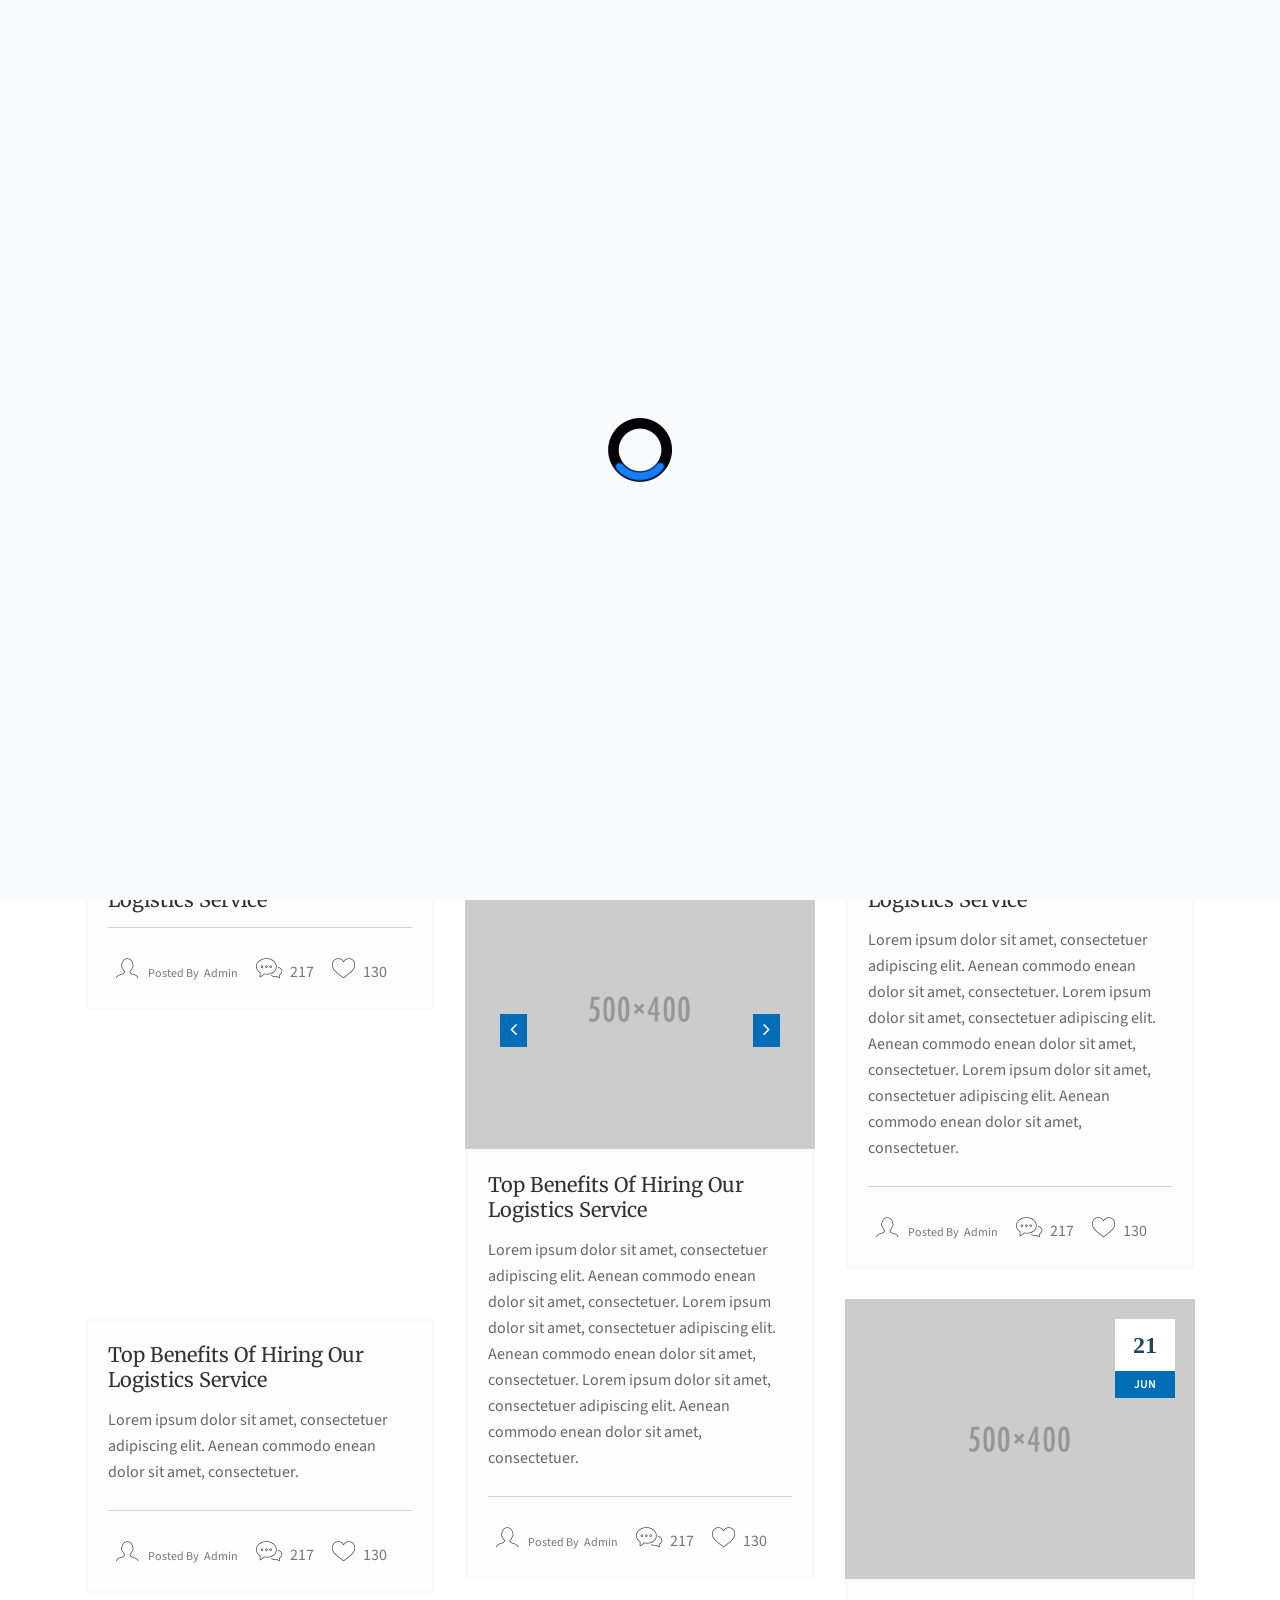
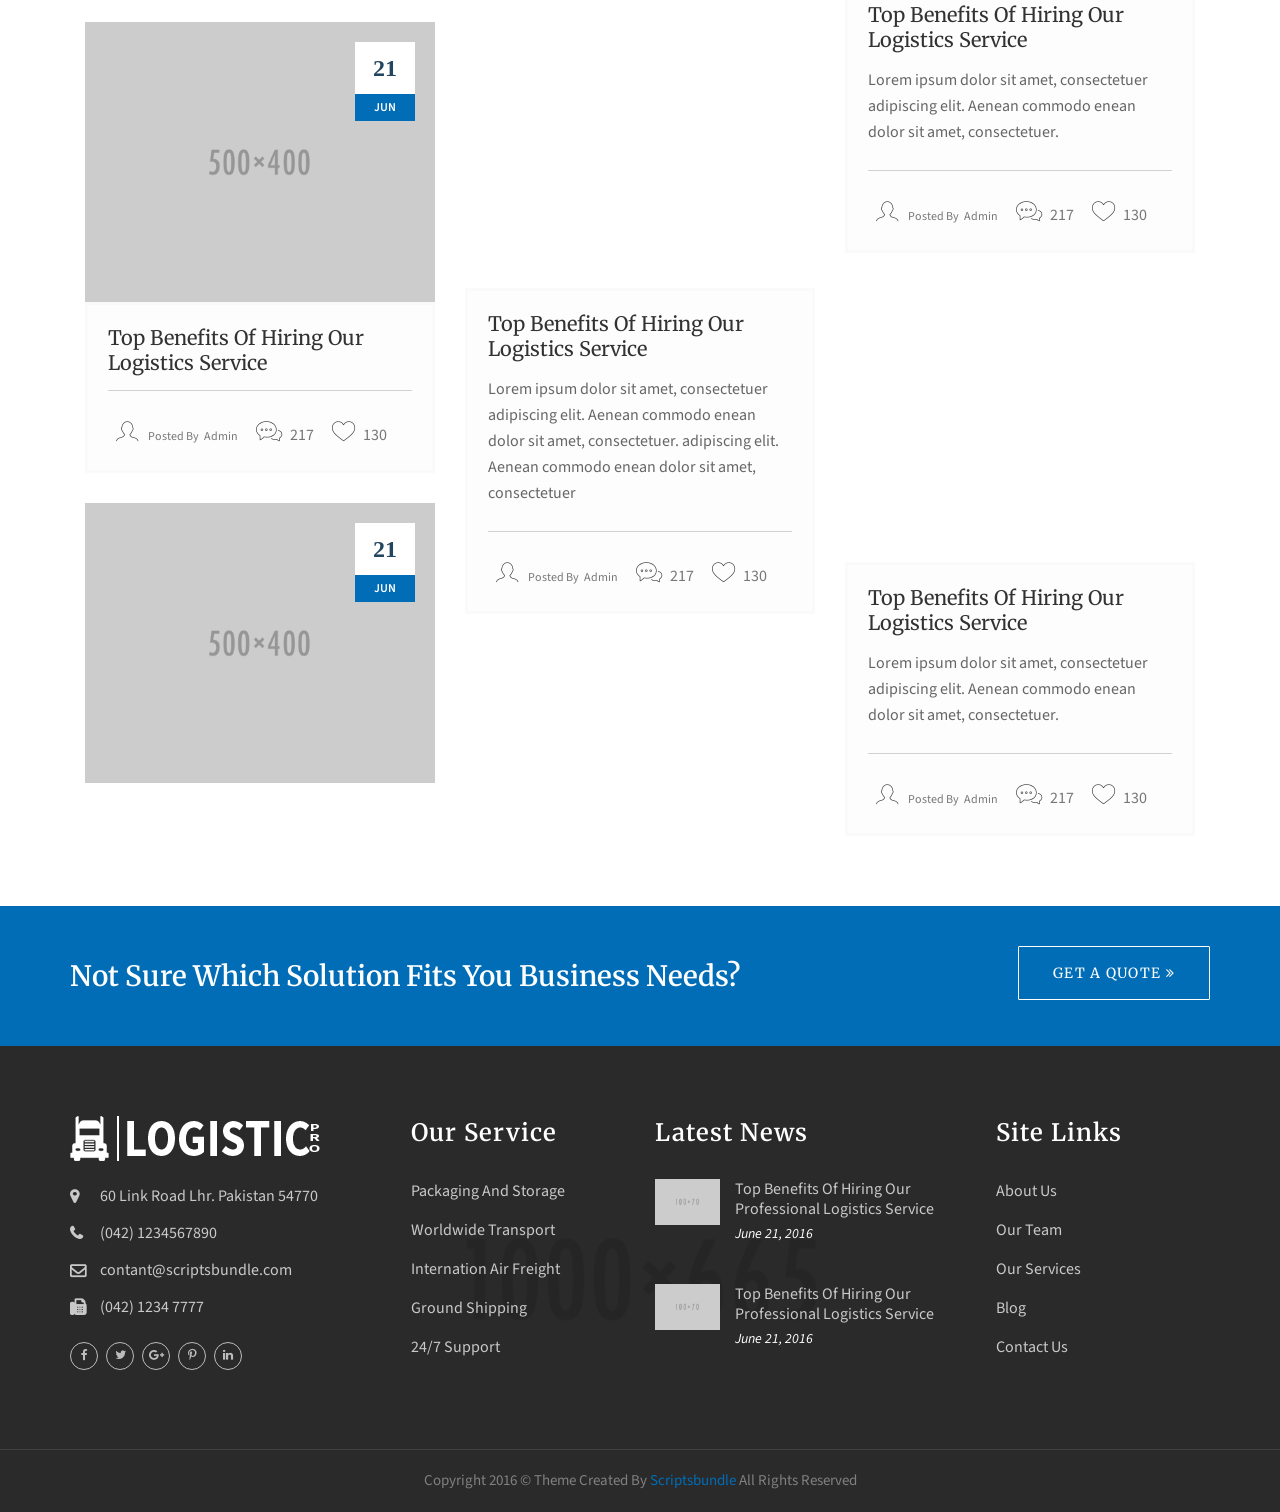
<file: KenLogistics/wwwroot/logistic-pro/blog-3.html>
﻿<!DOCTYPE html>
<html lang="en">

<head>
    <meta http-equiv="content-type" content="text/html;charset=UTF-8" />
    <!--[if IE]>
    <meta http-equiv="X-UA-Compatible" content="IE=edge">
<![endif]-->
    <meta name="viewport" content="width=device-width, initial-scale=1.0">
    <meta name="description" content="">
    <meta name="author" content="ScriptsBundle">
    <title>Logistic Pro Modern Multipurpose Services Template</title>
    <!-- =-=-=-=-=-=-= Favicons Icon =-=-=-=-=-=-= -->
    <link rel="icon" href="images/favicon.ico" type="image/x-icon" />
    <!-- =-=-=-=-=-=-= Mobile Specific =-=-=-=-=-=-= -->
    <meta name="viewport" content="width=device-width, initial-scale=1, maximum-scale=1">
    <!-- =-=-=-=-=-=-= Bootstrap CSS Style =-=-=-=-=-=-= -->
    <link rel="stylesheet" href="css/bootstrap.css">
    <!-- =-=-=-=-=-=-= Template CSS Style =-=-=-=-=-=-= -->
    <link rel="stylesheet" href="css/style.css">
    <!-- =-=-=-=-=-=-= Font Awesome =-=-=-=-=-=-= -->
    <link rel="stylesheet" href="css/font-awesome.css" type="text/css">
    <!-- =-=-=-=-=-=-= Et Line Fonts =-=-=-=-=-=-= -->
    <link rel="stylesheet" href="css/et-line-fonts.css" type="text/css">
    <!-- =-=-=-=-=-=-= Magnific PopUP CSS =-=-=-=-=-=-= -->
    <link href="js/magnific-popup/magnific-popup.css" rel="stylesheet">
    <!-- =-=-=-=-=-=-= Owl carousel =-=-=-=-=-=-= -->
    <link rel="stylesheet" type="text/css" href="css/owl.carousel.css">
    <link rel="stylesheet" type="text/css" href="css/owl.style.css">
    <!-- =-=-=-=-=-=-= Google Fonts =-=-=-=-=-=-= -->
    <link href="http://fonts.googleapis.com/css?family=Source+Sans+Pro:400,400italic,600,600italic,700,700italic,900italic,900,300,300italic" rel="stylesheet" type="text/css">
    <link href="http://fonts.googleapis.com/css?family=Merriweather:400,300,300italic,400italic,700,700italic" rel="stylesheet" type="text/css">
    <!-- =-=-=-=-=-=-= Flat Icon =-=-=-=-=-=-= -->
    <link href="css/flaticon.css" rel="stylesheet">
    <!-- Theme Color -->
    <link rel="stylesheet" id="color" href="css/colors/defualt.css">
    <!-- For Style Switcher -->
    <link rel="stylesheet" id="theme-color" type="text/css" href="#" />
        <!-- Animation Css -->
    <link href="css/animate.min.css" rel="stylesheet">
    <!-- Menu Hover -->
    <link href="css/bootstrap-dropdownhover.min.css" rel="stylesheet">
    <!-- JavaScripts -->
    <script src="js/modernizr.js"></script>
    <!-- HTML5 Shim and Respond.js IE8 support of HTML5 elements and media queries -->
    <!-- WARNING: Respond.js doesn't work if you view the page via file:// -->
    <!--[if lt IE 9]>
    <script src="https://oss.maxcdn.com/html5shiv/3.7.2/html5shiv.min.js"></script>
    <script src="https://oss.maxcdn.com/respond/1.4.2/respond.min.js"></script>
<![endif]-->
</head>

<body>
    <!-- =-=-=-=-=-=-= PRELOADER =-=-=-=-=-=-= -->
    <div class="preloader"><span class="preloader-gif"></span></div>

    <!-- =-=-=-=-=-=-= Color Switcher =-=-=-=-=-=-= -->
    <div class="color-switcher" id="choose_color"> <a href="#." class="picker_close"><i class="fa fa-gear"></i></a>
        <h5>STYLE SWITCHER</h5>
        <div class="theme-colours">
            <p> Choose Colour style </p>
            <ul>
                <li>
                    <a href="#." class="defualt" id="defualt"></a>
                </li>
                <li>
                    <a href="#." class="red" id="red"></a>
                </li>
                <li>
                    <a href="#." class="green" id="green"></a>
                </li>
                <li>
                    <a href="#." class="orange" id="orange"></a>
                </li>
                <li>
                    <a href="#." class="purple" id="purple"></a>
                </li>
                <li>
                    <a href="#." class="yellow" id="yellow"></a>
                </li>
                
            </ul>
        </div>
        <div class="clr"> </div>
    </div>

    <!-- =-=-=-=-=-=-= HEADER =-=-=-=-=-=-= -->
    <section class="top-bar">
        <div class="container">
            <div class="left-text nav-left pull-left">
                <p><span>Opening Hours :</span> Monday to Saturday - 8am to 5pm</p>
            </div>
            <!-- /.left-text -->
            <ul class="nav-right pull-right list-unstyled">
             <li> <a href="login.html"><i class="fa fa-lock"></i> Login </a></li>
             <li> <a href="sign-up.html"><i class="fa fa-user"></i> Sign Up </a></li>
             <li class="dropdown nav-profile"> 
                <a class="dropdown-toggle" data-hover="dropdown" data-toggle="dropdown" data-animations="fadeInUp">
                 <img class="img-circle resize" alt="" src="images/avatar.jpg">
                 <span class="hidden-xs small-padding"> <span>Umair</span> <i class="fa fa-caret-down"></i></span>
                </a>
                <ul class="dropdown-menu with-arrow pull-right">
                  <li> <a href="profile.html"> <i class="fa fa-user"></i> <span>My Profile</span> </a> </li>
                  <li> <a href="history.html"> <i class="fa fa-check"></i> <span>Tracking History</span> </a> </li>
                  <li> <a href="javascript:void(0)"> <i class="fa fa-lock"></i> <span>Payment Setting</span> </a> </li>
                  <li> <a href="javascript:void(0)"> <i class="fa fa-sign-out"></i> <span>Log Out</span> </a> </li>
                </ul>
            </li>
        </ul>
        </div>
    </section>
    <header class="header-area">

        <!-- Logo Bar -->
        <div class="logo-bar">
            <div class="container clearfix">
                <!-- Logo -->
                <div class="logo">
                    <a href="index.html"><img src="images/logo.png" alt=""></a>
                </div>

                <!--Info Outer-->
                <div class="information-content">
                    <!--Info Box-->
                    <div class="info-box  hidden-sm">
                        <div class="icon"><span class="icon-envelope"></span></div>
                        <div class="text">EMAIL</div>
                        <a href="mailt:contact@scriptsbundle.com">contact@scriptsbundle.com</a> </div>
                    <!--Info Box-->
                    <div class="info-box">
                        <div class="icon"><span class="icon-phone"></span></div>
                        <div class="text">Call Now</div>
                        <a class="location" href="#">(92) 123-456-78</a> </div>
                    <div class="info-box">
                        <div class="icon"><span class="icon-map-pin"></span></div>
                        <div class="text">Find Us</div>
                        <a class="location" href="#">Model Town, Pakistan </a> </div>
                </div>
            </div>
        </div>
        <!-- Header Top End -->

        <!-- Menu Section -->
        <div class="navigation-2">
            <!-- navigation-start -->
            <nav class="navbar navbar-default ">
                <div class="container">
                    <!-- Brand and toggle get grouped for better mobile display -->
                    <div class="navbar-header">
                        <button type="button" class="navbar-toggle collapsed" data-toggle="collapse" data-target="#main-navigation" aria-expanded="false">
                           <span class="sr-only">Toggle navigation</span>
                           <span class="icon-bar"></span>
                           <span class="icon-bar"></span>
                           <span class="icon-bar"></span>
         				</button>
                    </div>
                    <!-- Collect the nav links, forms, and other content for toggling -->
                    <div class="collapse navbar-collapse" id="main-navigation">
                        <ul class="nav navbar-nav">
                            <li class="dropdown"> <a class="dropdown-toggle " data-hover="dropdown" data-toggle="dropdown" data-animations="fadeInUp">Home <span class="fa fa-angle-down"></span></a>
                                <ul class="dropdown-menu">
                                    <li><a href="index.html">Home </a> </li>
                                    <li><a href="index-2.html">Home Page 2</a> </li>
                                    <li><a href="index-3.html">Home Page 3 (Video Bg)</a> </li>
									<li><a href="index-5.html">Home Order Tracking</a> </li>
									<li><a href="index-4.html">Home Order Tracking 2</a> </li>									
									<li><a href="one-page.html">One Page </a> </li>
                                </ul>
                            </li>
                            <li class="dropdown"><a class="dropdown-toggle" data-hover="dropdown" data-toggle="dropdown" data-animations="fadeInUp">About Company <span class="fa fa-angle-down"></span></a>
                                <ul class="dropdown-menu">
                                    <li><a href="about.html">About </a> </li>
                                    <li><a href="about-1.html">About 2</a> </li>
                                </ul>
                            </li>
                            <li class="dropdown "> <a class="dropdown-toggle" data-hover="dropdown" data-toggle="dropdown" data-animations="fadeInUp">Our Service <span class="fa fa-angle-down"></span></a>
                                <ul class="dropdown-menu">
                                    <li><a href="services.html">Services</a> </li>
                                    <li><a href="services-2.html">Services 2</a> </li>
                                    <li><a href="services-3.html">Services 3</a> </li>
                                    <li><a href="services-4.html">Services 4 (Sticky Bar)</a> </li>
                                    <li><a href="services-details.html">Services Detail</a> </li>
                                </ul>
                            </li>
                            <li class="hidden-sm"><a href="gallery.html ">Gallery</a></li>
                            <li class="dropdown active hidden-sm"><a class="dropdown-toggle" data-hover="dropdown" data-toggle="dropdown" data-animations="fadeInUp">Blog <span class="fa fa-angle-down"></span></a>
                                <ul class="dropdown-menu">
                                    <li><a href="blog.html">Grid View </a> </li>
                                    <li><a href="blog-1.html">Right Sidebar With 2 Column</a> </li>
                                    <li><a href="blog-2.html">Left Sidebar With 2 Column</a> </li>
                                    <li><a href="blog-3.html">Masonry Grid</a> </li>
                                    <li><a href="blog-detail.html">Post With Slider</a> </li>
                                    <li><a href="blog-detail-2.html">Post With Static Bg</a> </li>
                                    <li><a href="blog-detail-3.html">Post Full Width</a> </li>
                                </ul>
                            </li>
                            <li class="dropdown"> <a class="dropdown-toggle" data-hover="dropdown" data-toggle="dropdown" data-animations="fadeInUp">Pages <span class="fa fa-angle-down"></span></a>
                                <ul class="dropdown-menu">
                                    <li><a href="404.html">Error Page</a> </li>
                                    <li><a href="team.html">Our Team </a> </li>
                                    <li><a href="icons.html">Icons</a> </li>
                                    <li><a href="flat-icons.html">Flat Icons</a> </li>
                                    <li><a href="gallery.html ">Gallery</a></li>
                                    <li><a href="login.html">Sign In</a></li>
                                    <li><a href="sign-up.html">Sign Up</a></li>
                                    <li><a href="profile.html">Profile</a></li>
                                </ul>
                            </li>
                            <li class="dropdown"> <a class="dropdown-toggle" data-hover="dropdown" data-toggle="dropdown" data-animations="fadeInUp">Cargo Tracking <span class="fa fa-angle-down"></span></a>
                                <ul class="dropdown-menu">
                                    <li><a href="index-5.html">Tracking Landing Page</a> </li>
                                    <li><a href="index-4.html">Tracking Classic Page </a> </li>
                                    <li><a href="history.html">Tracking Order History</a> </li>
                                    <li><a href="online-booking.html">Cargo Booking</a> </li>
                                </ul>
                            </li>
                        </ul>
                        <a  href="online-booking.html"  class="btn btn-primary pull-right">Cargo Booking</a> </div>
                    <!-- /.navbar-collapse -->

                </div>
                <!-- /.container-end -->
            </nav>
        </div>
        <!-- /.navigation-end -->
        <!-- Menu  End -->
    </header>
    <!-- =-=-=-=-=-=-= HEADER END =-=-=-=-=-=-= -->


    <!-- =-=-=-=-=-=-= PAGE BREADCRUMB =-=-=-=-=-=-= -->
    <section class="breadcrumbs-area parallex">
        <div class="container">
            <div class="row">
                <div class="page-title">
                    <div class="col-sm-12 col-md-6 page-heading text-left">
                        <h3>Our feeds </h3>
                        <h2>Latest News</h2>
                    </div>
                    <div class="col-sm-12 col-md-6 text-right">
                        <ul class="breadcrumbs">
                            <li><a href="#">home</a></li>
                            <li><a href="#">pages</a></li>
                            <li><a href="#">blog</a></li>
                        </ul>
                    </div>
                </div>
            </div>
        </div>
    </section>
    <!-- =-=-=-=-=-=-= PAGE BREADCRUMB END =-=-=-=-=-=-= -->

    <!-- =-=-=-=-=-=-= Blog & News =-=-=-=-=-=-= -->
    <section id="blog" class="custom-padding">
        <div class="container">
            <!-- Row -->
            <div class="row">
                <div class="col-sm-12 col-xs-12 col-md-12">

                    <div id="posts-masonry" class="posts-masonry">

                        <!-- blog-grid -->
                        <div class="col-md-4 col-sm-12 col-xs-12">
                            <div class="news-box">
                                <div class="news-thumb">
                                    <a href="blog-detail.html"><img alt="" class="img-responsive" src="images/blog/4.jpg"></a>
                                    <div class="date"> <strong>21</strong>
<span>Jun</span> </div>
                                </div>
                                <div class="news-detail">
                                    <h2><a title="" href="blog-detail.html">top benefits of hiring our logistics service</a></h2>

                                    <div class="entry-footer">
                                        <div class="post-meta">
                                            <div class="post-admin"> <i class="icon-profile-male"></i>Posted by<a href="#">Admin</a> </div>
                                            <div class="post-comment"> <i class="icon-chat"></i> <a href="#">217</a> </div>
                                            <div class="post-like"> <i class="icon-heart"></i> <a href="#">130</a> </div>
                                        </div>
                                    </div>
                                </div>
                            </div>
                        </div>

                        <!-- blog-grid end -->

                        <!-- blog-grid -->
                        <div class="col-md-4 col-sm-12 col-xs-12">
                            <div class="news-box">
                                <div class="news-thumb">
                                    <a href="blog-detail.html"><img alt="" class="img-responsive" src="images/blog/2.jpg"></a>
                                    <div class="date"> <strong>21</strong>
<span>Jun</span> </div>
                                </div>

                            </div>
                        </div>
                        <!-- blog-grid end -->

                        <!-- blog-grid -->
                        <div class="col-md-4 col-sm-12 col-xs-12">
                            <div class="news-box">
                                <div class="news-thumb">
                                    <a href="blog-detail.html"><img class="img-responsive" alt="" src="images/blog/3.jpg"></a>
                                    <div class="date"> <strong>21</strong>
<span>Jun</span> </div>
                                </div>
                                <div class="news-detail">
                                    <h2><a title="" href="blog-detail.html">top benefits of hiring our logistics service</a></h2>
                                    <p>Lorem ipsum dolor sit amet, consectetuer adipiscing elit. Aenean commodo enean dolor sit amet, consectetuer. Lorem ipsum dolor sit amet, consectetuer adipiscing elit. Aenean commodo enean dolor sit amet, consectetuer. Lorem ipsum dolor sit amet, consectetuer adipiscing elit. Aenean commodo enean dolor sit amet, consectetuer.</p>
                                    <div class="entry-footer">
                                        <div class="post-meta">
                                            <div class="post-admin"> <i class="icon-profile-male"></i>Posted by<a href="#">Admin</a> </div>
                                            <div class="post-comment"> <i class="icon-chat"></i> <a href="#">217</a> </div>
                                            <div class="post-like"> <i class="icon-heart"></i> <a href="#">130</a> </div>
                                        </div>
                                    </div>
                                </div>
                            </div>
                        </div>
                        <!-- blog-grid end -->

                        <div class="clearfix"></div>


                        <!-- blog-grid -->
                        <div class="col-md-4 col-sm-12 col-xs-12">
                            <div class="news-box  no-space">
                                <div id="post-slider" class="owl-carousel owl-theme">
                                    <div class="item"><img class="img-responsive" src="images/blog/7.jpg" alt=""></div>
                                    <div class="item"><img class="img-responsive" src="images/blog/8.jpg" alt=""></div>
                                    <div class="item"><img class="img-responsive" src="images/blog/9.jpg" alt=""></div>
                                </div>
                                <div class="news-detail">
                                    <h2><a title="" href="blog-detail.html">top benefits of hiring our logistics service</a></h2>
                                    <p>Lorem ipsum dolor sit amet, consectetuer adipiscing elit. Aenean commodo enean dolor sit amet, consectetuer. Lorem ipsum dolor sit amet, consectetuer adipiscing elit. Aenean commodo enean dolor sit amet, consectetuer. Lorem ipsum dolor sit amet, consectetuer adipiscing elit. Aenean commodo enean dolor sit amet, consectetuer.</p>
                                    <div class="entry-footer">
                                        <div class="post-meta">
                                            <div class="post-admin"> <i class="icon-profile-male"></i>Posted by<a href="#">Admin</a> </div>
                                            <div class="post-comment"> <i class="icon-chat"></i> <a href="#">217</a> </div>
                                            <div class="post-like"> <i class="icon-heart"></i> <a href="#">130</a> </div>
                                        </div>
                                    </div>
                                </div>
                            </div>
                        </div>

                        <!-- blog-grid end -->

                        <!-- blog-grid -->
                        <div class="col-md-4 col-sm-12 col-xs-12">
                            <div class="news-box no-space">
                                <iframe src="https://w.soundcloud.com/player/?url=https%3A//api.soundcloud.com/tracks/261118344&amp;auto_play=false&amp;hide_related=false&amp;show_comments=true&amp;show_user=true&amp;show_reposts=false&amp;visual=true"></iframe>
                                <div class="news-detail">
                                    <h2><a title="" href="blog-detail.html">top benefits of hiring our logistics service</a></h2>
                                    <p>Lorem ipsum dolor sit amet, consectetuer adipiscing elit. Aenean commodo enean dolor sit amet, consectetuer.</p>
                                    <div class="entry-footer">
                                        <div class="post-meta">
                                            <div class="post-admin"> <i class="icon-profile-male"></i>Posted by<a href="#">Admin</a> </div>
                                            <div class="post-comment"> <i class="icon-chat"></i> <a href="#">217</a> </div>
                                            <div class="post-like"> <i class="icon-heart"></i> <a href="#">130</a> </div>
                                        </div>
                                    </div>
                                </div>
                            </div>
                        </div>
                        <!-- blog-grid end -->

                        <!-- blog-grid -->
                        <div class="col-md-4 col-sm-12 col-xs-12">
                            <div class="news-box">
                                <div class="news-thumb">
                                    <a href="blog-detail.html"><img class="img-responsive" alt="" src="images/blog/3.jpg"></a>
                                    <div class="date"> <strong>21</strong>
<span>Jun</span> </div>
                                </div>
                                <div class="news-detail">
                                    <h2><a title="" href="blog-detail.html">top benefits of hiring our logistics service</a></h2>
                                    <p>Lorem ipsum dolor sit amet, consectetuer adipiscing elit. Aenean commodo enean dolor sit amet, consectetuer.</p>
                                    <div class="entry-footer">
                                        <div class="post-meta">
                                            <div class="post-admin"> <i class="icon-profile-male"></i>Posted by<a href="#">Admin</a> </div>
                                            <div class="post-comment"> <i class="icon-chat"></i> <a href="#">217</a> </div>
                                            <div class="post-like"> <i class="icon-heart"></i> <a href="#">130</a> </div>
                                        </div>
                                    </div>
                                </div>
                            </div>
                        </div>
                        <!-- blog-grid end -->

                        <div class="clearfix"></div>


                        <!-- blog-grid -->
                        <div class="col-md-4 col-sm-12 col-xs-12">
                            <div class="news-box no-space">
                                <iframe src="https://www.youtube.com/embed/L0M3by-aaWU" allowfullscreen></iframe>
                                <div class="news-detail">
                                    <h2><a title="" href="blog-detail.html">top benefits of hiring our logistics service</a></h2>
                                    <p>Lorem ipsum dolor sit amet, consectetuer adipiscing elit. Aenean commodo enean dolor sit amet, consectetuer. adipiscing elit. Aenean commodo enean dolor sit amet, consectetuer</p>
                                    <div class="entry-footer">
                                        <div class="post-meta">
                                            <div class="post-admin"> <i class="icon-profile-male"></i>Posted by<a href="#">Admin</a> </div>
                                            <div class="post-comment"> <i class="icon-chat"></i> <a href="#">217</a> </div>
                                            <div class="post-like"> <i class="icon-heart"></i> <a href="#">130</a> </div>
                                        </div>
                                    </div>
                                </div>
                            </div>
                        </div>
                        <!-- blog-grid end -->

                        <!-- blog-grid -->
                        <div class="col-md-4 col-sm-12 col-xs-12">
                            <div class="news-box">
                                <div class="news-thumb">
                                    <a href="blog-detail.html"><img alt="" class="img-responsive" src="images/blog/4.jpg"></a>
                                    <div class="date"> <strong>21</strong>
<span>Jun</span> </div>
                                </div>
                                <div class="news-detail">
                                    <h2><a title="" href="blog-detail.html">top benefits of hiring our logistics service</a></h2>

                                    <div class="entry-footer">
                                        <div class="post-meta">
                                            <div class="post-admin"> <i class="icon-profile-male"></i>Posted by<a href="#">Admin</a> </div>
                                            <div class="post-comment"> <i class="icon-chat"></i> <a href="#">217</a> </div>
                                            <div class="post-like"> <i class="icon-heart"></i> <a href="#">130</a> </div>
                                        </div>
                                    </div>
                                </div>
                            </div>
                        </div>
                        <!-- blog-grid end -->


                        <!-- blog-grid -->
                        <div class="col-md-4 col-sm-12 col-xs-12">
                            <div class="news-box no-space">
                                <iframe src="https://w.soundcloud.com/player/?url=https%3A//api.soundcloud.com/tracks/261118344&amp;auto_play=false&amp;hide_related=false&amp;show_comments=true&amp;show_user=true&amp;show_reposts=false&amp;visual=true"></iframe>
                                <div class="news-detail">
                                    <h2><a title="" href="blog-detail.html">top benefits of hiring our logistics service</a></h2>
                                    <p>Lorem ipsum dolor sit amet, consectetuer adipiscing elit. Aenean commodo enean dolor sit amet, consectetuer.</p>
                                    <div class="entry-footer">
                                        <div class="post-meta">
                                            <div class="post-admin"> <i class="icon-profile-male"></i>Posted by<a href="#">Admin</a> </div>
                                            <div class="post-comment"> <i class="icon-chat"></i> <a href="#">217</a> </div>
                                            <div class="post-like"> <i class="icon-heart"></i> <a href="#">130</a> </div>
                                        </div>
                                    </div>
                                </div>
                            </div>
                        </div>
                        <!-- blog-grid end -->

                        <div class="clearfix"></div>

                        <!-- blog-grid -->
                        <div class="col-md-4 col-sm-12 col-xs-12">
                            <div class="news-box">
                                <div class="news-thumb">
                                    <a href="blog-detail.html"><img alt="" class="img-responsive" src="images/blog/2.jpg"></a>
                                    <div class="date"> <strong>21</strong>
<span>Jun</span> </div>
                                </div>

                            </div>
                        </div>
                        <!-- blog-grid end -->

                    </div>


                </div>
            </div>

            <!-- Row End -->
        </div>
        <!-- end container -->
    </section>
    <!-- =-=-=-=-=-=-= Blog & News end =-=-=-=-=-=-= -->

    <!-- =-=-=-=-=-=-= Call To Action =-=-=-=-=-=-= -->
    <div class="parallex-small ">
        <div class="container">
            <div class="row custom-padding-20 "> <div class="col-md-8 col-sm-8">
                    <div class="parallex-text">
                        <h4>Not sure which solution fits you business needs?</h4>
                    </div>
                    <!-- end subsection-text -->
                </div>
                <!-- end col-md-8 -->

                <div class="col-md-4 col-sm-4">
                    <div class="parallex-button"> <a href="javascript:void(0)" class="btn btn-lg btn-clean">Get a quote <i class="fa fa-angle-double-right "></i></a> </div>
                    <!-- end parallex-button -->
                </div>
                <!-- end col-md-4 -->

            </div>
            <!-- end row -->
        </div>
        <!-- end container -->
    </div>
    <!-- =-=-=-=-=-=-= Call To Action End =-=-=-=-=-=-= -->

    <!-- =-=-=-=-=-=-= FOOTER =-=-=-=-=-=-= -->
    <footer class="footer-area">

        <!--Footer Upper-->
        <div class="footer-content">
            <div class="container">
                <div class="row clearfix">

                    <!--Two 4th column-->
                    <div class="col-md-6 col-sm-12 col-xs-12">
                        <div class="row clearfix">
                            <div class="col-lg-7 col-sm-6 col-xs-12 column">
                                <div class="footer-widget about-widget">
                                    <div class="logo">
                                        <a href="index.html"><img src="images/logo-1.png" class="img-responsive" alt=""></a>
                                    </div>
                                    
                                    <ul class="contact-info">
                                        <li><span class="icon fa fa-map-marker"></span> 60 Link Road Lhr. Pakistan 54770</li>
                                        <li><span class="icon fa fa-phone"></span> (042) 1234567890</li>
                                        <li><span class="icon fa fa-envelope-o"></span> contant@scriptsbundle.com</li>
<li><span class="icon fa fa-fax"></span>  (042) 1234 7777</li>
                                    </ul>
                                    <div class="social-links-two clearfix"> <a href="#" class="facebook img-circle"><span class="fa fa-facebook-f"></span></a> <a href="#" class="twitter img-circle"><span class="fa fa-twitter"></span></a> <a href="#" class="google-plus img-circle"><span class="fa fa-google-plus"></span></a> <a href="#" class="linkedin img-circle"><span class="fa fa-pinterest-p"></span></a> <a href="#" class="linkedin img-circle"><span class="fa fa-linkedin"></span></a> </div>
                                </div>
                            </div>

                            <!--Footer Column-->
                            <div class="col-lg-5 col-sm-6 col-xs-12 column">
                                <h2>Our Service</h2>
                                <div class="footer-widget links-widget">
                                    <ul>
                                        <li><a href="#">Packaging And Storage</a></li>
                                        <li><a href="#">worldwide transport</a></li>
                                        <li><a href="#">Internation Air Freight</a></li>
                                        <li><a href="#">ground shipping</a></li>
                                        <li><a href="#">24/7 Support</a></li>
                                    </ul>
                                </div>
                            </div>
                        </div>
                    </div>
                    <!--Two 4th column End-->

                    <!--Two 4th column-->
                    <div class="col-md-6 col-sm-12 col-xs-12">
                        <div class="row clearfix">
                            <!--Footer Column-->
                            <div class="col-lg-7 col-sm-6 col-xs-12 column">
                                <div class="footer-widget news-widget">
                                    <h2>Latest News</h2>

                                    <!--News Post-->
                                    <div class="news-post">
                                        <div class="icon"></div>
                                        <div class="news-content">
                                            <figure class="image-thumb"><img src="images/blog/popular-2.jpg" alt=""></figure>
                                            <a href="#">top benefits of hiring our professional logistics service</a></div>
                                        <div class="time">June 21, 2016</div>
                                    </div>

                                    <!--News Post-->
                                    <div class="news-post">
                                        <div class="icon"></div>
                                        <div class="news-content">
                                            <figure class="image-thumb"><img src="images/blog/popular-1.jpg" alt=""></figure>
                                            <a href="#">top benefits of hiring our professional logistics service</a></div>
                                        <div class="time">June 21, 2016</div>
                                    </div>
                                </div>
                            </div>

                            <!--Footer Column-->
                            <div class="col-lg-5 col-sm-6 col-xs-12 column">
                                <div class="footer-widget links-widget">
                                    <h2>Site Links</h2>
                                    <ul>
                                        <li><a href="about.html">About Us</a></li>
                                        <li><a href="team.html">Our Team</a></li>
                                        <li><a href="services.html">Our Services</a></li>
                                        <li><a href="index-7.html">Blog</a></li>
                                        <li><a href="contact.html">Contact Us</a></li>
                                    </ul>
                                </div>
                            </div>
                        </div>
                    </div>
                    <!--Two 4th column End-->

                </div>
            </div>
        </div>

        <!--Footer Bottom-->
        <div class="footer-copyright">
            <div class="auto-container clearfix">
                <!--Copyright-->
                <div class="copyright text-center">Copyright 2016 &copy; Theme Created By <a target="_blank" href="http://themeforest.net/user/scriptsbundle/portfolio">Scriptsbundle</a> All Rights Reserved</div>
            </div>
        </div>
    </footer>
	
	<!-- =-=-=-=-=-=-= Quote Modal =-=-=-=-=-=-= -->
	<div data-target="#request-quote" data-toggle="modal" class="quote-button hidden-xs">
		  <a class="btn btn-primary" href="javascript:void(0)"><i class="fa fa-envelope"></i></a>
	</div>
	<!-- =-=-=-=-=-=-= Quote Modal End =-=-=-=-=-=-= -->

    <!-- =-=-=-=-=-=-= JQUERY =-=-=-=-=-=-= -->
    <script src="js/jquery.min.js"></script>
    <script src="js/jquery-migrate.min.js"></script>
    <!-- Bootstrap Core Css  -->
    <script src="js/bootstrap.min.js"></script>
    <!-- Dropdown Hover  -->
     <script src="js/bootstrap-dropdownhover.min.js"></script><!-- Jquery Easing -->
    <script type="text/javascript" src="js/easing.js"></script>
    <!-- Jquery Counter -->
    <script src="js/jquery.countTo.js"></script>
    <!-- Jquery Waypoints -->
    <script src="js/jquery.waypoints.js"></script>
    <!-- Jquery Appear Plugin -->
    <script src="js/jquery.appear.min.js"></script>
    <!-- Jquery Shuffle Portfolio -->
    <script src="js/jquery.shuffle.min.js"></script>
    <!-- Carousel Slider  -->
    <script src="js/carousel.min.js"></script>
    
    <!--Style Switcher -->
    <script src="js/color-switcher.js"></script>
    <!-- Gallery Magnify  -->
    <script src="js/magnific-popup/jquery.magnific-popup.min.js"></script>
    <!-- Sticky Bar  -->
    <script src="js/theia-sticky-sidebar.js"></script>
    <!-- Template Core JS -->
    <script src="js/custom.js"></script>

    <!-- FOR THIS PAGE ONLY -->
    <script src="js/imagesloaded.js"></script>
    <script src="js/isotope.min.js"></script>
    <script type="text/javascript">
        (function($) {
            "use strict";
            $('#posts-masonry').imagesLoaded(function() {
                $('#posts-masonry').isotope({
                    layoutMode: 'masonry',
                    transitionDuration: '0.3s'
                });
            });
        })(jQuery);
    </script>
 <!-- =-=-=-=-=-=-= Quote Modal =-=-=-=-=-=-= --> 
    <div class="modal fade " id="request-quote" tabindex="-1" role="dialog" aria-labelledby="myModalLabel" aria-hidden="true">
        <div class="modal-dialog">
            <div class="modal-content">
                <div class="modal-body">
                <div class="quotation-box-1">
                        <h2>REQUEST A QUOTE</h2>
                        <div class="desc-text">
                            <p>Lorem ipsum dolor sit amet, consetetur sadipscing elitr.</p>
                        </div>
                        <form action="contact.html" method="post">
                            <div class="row clearfix">
                                <!--Form Group-->
                                <div class="form-group col-md-6 col-sm-6 col-xs-12">
                                    <input class="form-control" type="text" placeholder="Your Name" value="" name="your-name">
                                </div>
                                <!--Form Group-->
                                <div class="form-group col-md-6 col-sm-6 col-xs-12">
                                    <input class="form-control" type="text" placeholder="Subject" value="" name="your-subject">
                                </div>
                                <!--Form Group-->
                                <div class="form-group col-md-12 col-sm-12 col-xs-12">
                                    <input class="form-control" type="email" placeholder="Email Address" value="" name="your-email">
                                </div>
                                <!--Form Group-->
                                <div class="form-group col-md-12 col-sm-12 col-xs-12">
                                    <select class="quote-select form-control" name="sel-location">
                                      <option>Select Location</option>
                                      <option>Afghanistan</option>
                                      <option>Albania</option>
                                      <option>Algeria</option>
                                      <option>American Samoa</option>
                                      <option>Andorra</option>
                                      <option>Angola</option>
                                      <option>Anguilla</option>
                                      <option>Antarctica</option>
                                      <option>Argentina</option>
                                      <option>Armenia</option>
                                      <option>Aruba</option>
                                      <option>Australia</option>
                                      <option>Austria</option>
                                      <option>Azerbaijan</option>
                                      <option>Bahamas</option>
                                      <option>Bahrain</option>
                                      <option>Bangladesh</option>
                                      <option>Barbados</option>
                                      <option>Belarus</option>
                                      <option>Belgium</option>
                                      <option>Belize</option>
                                      <option>Benin</option>
                                      <option>Bermuda</option>
                                      <option>Bhutan</option>
                                      <option>Bolivia</option>
                                      <option>Botswana</option>
                                      <option>Bouvet Island</option>
                                      <option>Brazil</option>
                                      <option>Brunei Darussalam</option>
                                      <option>Bulgaria</option>
                                      <option>Burkina Faso</option>
                                      <option>Burundi</option>
                                      <option>Cambodia</option>
                                      <option>Cameroon</option>
                                      <option>Canada</option>
                                      <option>Cape Verde</option>
                                      <option>Cayman Islands</option>
                                      <option>Chad</option>
                                      <option>Chile</option>
                                      <option>China</option>
                                      <option>Christmas Island</option>
                                      <option>Cocos Islands</option>
                                      <option>Colombia</option>
                                      <option>Comoros</option>
                                      <option>Congo</option>
                                      <option>Cook Islands</option>
                                      <option>Costa Rica</option>
                                      <option>Cote d'Ivoire</option>
                                      <option>Croatia</option>
                                      <option>Cuba</option>
                                      <option>Cyprus</option>
                                      <option>Czech Republic</option>
                                      <option>Denmark</option>
                                      <option>Djibouti</option>
                                      <option>Dominica</option>
                                      <option>Dominican Republic</option>
                                      <option>Ecuador</option>
                                      <option>Egypt</option>
                                      <option>El Salvador</option>
                                      <option>Equatorial Guinea</option>
                                      <option>Eritrea</option>
                                      <option>Estonia</option>
                                      <option>Ethiopia</option>
                                      <option>Faroe Islands</option>
                                      <option>Fiji</option>
                                      <option>Finland</option>
                                      <option>France</option>
                                      <option>French Guiana</option>
                                      <option>Gabon</option>
                                      <option>Gambia</option>
                                      <option>Georgia</option>
                                      <option>Germany</option>
                                      <option>Ghana</option>
                                      <option>Gibraltar</option>
                                      <option>Greece</option>
                                      <option>Greenland</option>
                                      <option>Grenada</option>
                                      <option>Guadeloupe</option>
                                      <option>Guam</option>
                                      <option>Guatemala</option>
                                      <option>Guinea</option>
                                      <option>Guinea-Bissau</option>
                                      <option>Guyana</option>
                                      <option>Haiti</option>
                                      <option>Honduras</option>
                                      <option>Hong Kong</option>
                                      <option>Hungary</option>
                                      <option>Iceland</option>
                                      <option>India</option>
                                      <option>Indonesia</option>
                                      <option>Iran</option>
                                      <option>Iraq</option>
                                      <option>Ireland</option>
                                      <option>Israel</option>
                                      <option>Italy</option>
                                      <option>Jamaica</option>
                                      <option>Japan</option>
                                      <option>Jordan</option>
                                      <option>Kazakhstan</option>
                                      <option>Kenya</option>
                                      <option>Kiribati</option>
                                      <option>Kuwait</option>
                                      <option>Kyrgyzstan</option>
                                      <option>Laos</option>
                                      <option>Latvia</option>
                                      <option>Lebanon</option>
                                      <option>Lesotho</option>
                                      <option>Liberia</option>
                                      <option>Libya</option>
                                      <option>Liechtenstein</option>
                                      <option>Lithuania</option>
                                      <option>Luxembourg</option>
                                      <option>Macao</option>
                                      <option>Madagascar</option>
                                      <option>Malawi</option>
                                      <option>Malaysia</option>
                                      <option>Maldives</option>
                                      <option>Mali</option>
                                      <option>Malta</option>
                                      <option>Marshall Islands</option>
                                      <option>Martinique</option>
                                      <option>Mauritania</option>
                                      <option>Mauritius</option>
                                      <option>Mayotte</option>
                                      <option>Mexico</option>
                                      <option>Micronesia</option>
                                      <option>Moldova</option>
                                      <option>Monaco</option>
                                      <option>Mongolia</option>
                                      <option>Montenegro</option>
                                      <option>Montserrat</option>
                                      <option>Morocco</option>
                                      <option>Mozambique</option>
                                      <option>Myanmar</option>
                                      <option>Namibia</option>
                                      <option>Nauru</option>
                                      <option>Nepal</option>
                                      <option>Netherlands</option>
                                      <option>New Caledonia</option>
                                      <option>New Zealand</option>
                                      <option>Nicaragua</option>
                                      <option>Niger</option>
                                      <option>Nigeria</option>
                                      <option>Norfolk Island</option>
                                      <option>North Korea</option>
                                      <option>Norway</option>
                                      <option>Oman</option>
                                      <option>Pakistan</option>
                                      <option>Palau</option>
                                      <option>Panama</option>
                                      <option>Papua New Guinea</option>
                                      <option>Paraguay</option>
                                      <option>Peru</option>
                                      <option>Philippines</option>
                                      <option>Pitcairn</option>
                                      <option>Poland</option>
                                      <option>Portugal</option>
                                      <option>Puerto Rico</option>
                                      <option>Qatar</option>
                                      <option>Romania</option>
                                      <option>Russian Federation</option>
                                      <option>Rwanda</option>
                                      <option>Saint Helena</option>
                                      <option>Saint Lucia</option>
                                      <option>Samoa</option>
                                      <option>San Marino</option>
                                      <option>Sao Tome and Principe</option>
                                      <option>Saudi Arabia</option>
                                      <option>Senegal</option>
                                      <option>Serbia</option>
                                      <option>Seychelles</option>
                                      <option>Sierra Leone</option>
                                      <option>Singapore</option>
                                      <option>Slovakia</option>
                                      <option>Slovenia</option>
                                      <option>Solomon Islands</option>
                                      <option>Somalia</option>
                                      <option>South Africa</option>
                                      <option>South Georgia</option>
                                      <option>South Korea</option>
                                      <option>Spain</option>
                                      <option>Sri Lanka</option>
                                      <option>Sudan</option>
                                      <option>Suriname</option>
                                      <option>Swaziland</option>
                                      <option>Sweden</option>
                                      <option>Switzerland</option>
                                      <option>Taiwan</option>
                                      <option>Tajikistan</option>
                                      <option>Tanzania</option>
                                      <option>Thailand</option>
                                      <option>Timor-Leste</option>
                                      <option>Togo</option>
                                      <option>Tokelau</option>
                                      <option>Tonga</option>
                                      <option>Tunisia</option>
                                      <option>Turkey</option>
                                      <option>Turkmenistan</option>
                                      <option>Tuvalu</option>
                                      <option>Uganda</option>
                                      <option>Ukraine</option>
                                      <option>United Arab Emirates</option>
                                      <option>United Kingdom</option>
                                      <option>United States</option>
                                      <option>Uruguay</option>
                                      <option>Uzbekistan</option>
                                      <option>Vanuatu</option>
                                      <option>Vatican City</option>
                                      <option>Venezuela</option>
                                      <option>Vietnam</option>
                                      <option>Wallis and Futuna</option>
                                      <option>Western Sahara</option>
                                      <option>Yemen</option>
                                      <option>Zambia</option>
                                      <option>Zimbabwe</option>
                                    </select>
                                </div>
                                <!--Form Group-->
                                <div class="form-group col-md-12 col-sm-12 col-xs-12">
                                    <textarea class="form-control" rows="7" cols="20" placeholder="Your Message" name="your-message"></textarea>
                                </div>
                                <!--Form Group-->
                                <div class="form-group col-md-12 col-sm-12 col-xs-12 text-right"> <a class="custom-button light">Submit Request</a> </div>
                            </div>
                        </form>
                    </div>
                </div>
                
            </div><!-- /.modal-content -->
        </div><!-- /.modal-dialog -->
    </div>
    <!-- =-=-=-=-=-=-= Quote Modal End =-=-=-=-=-=-= -->
</body>

</html>
</file>
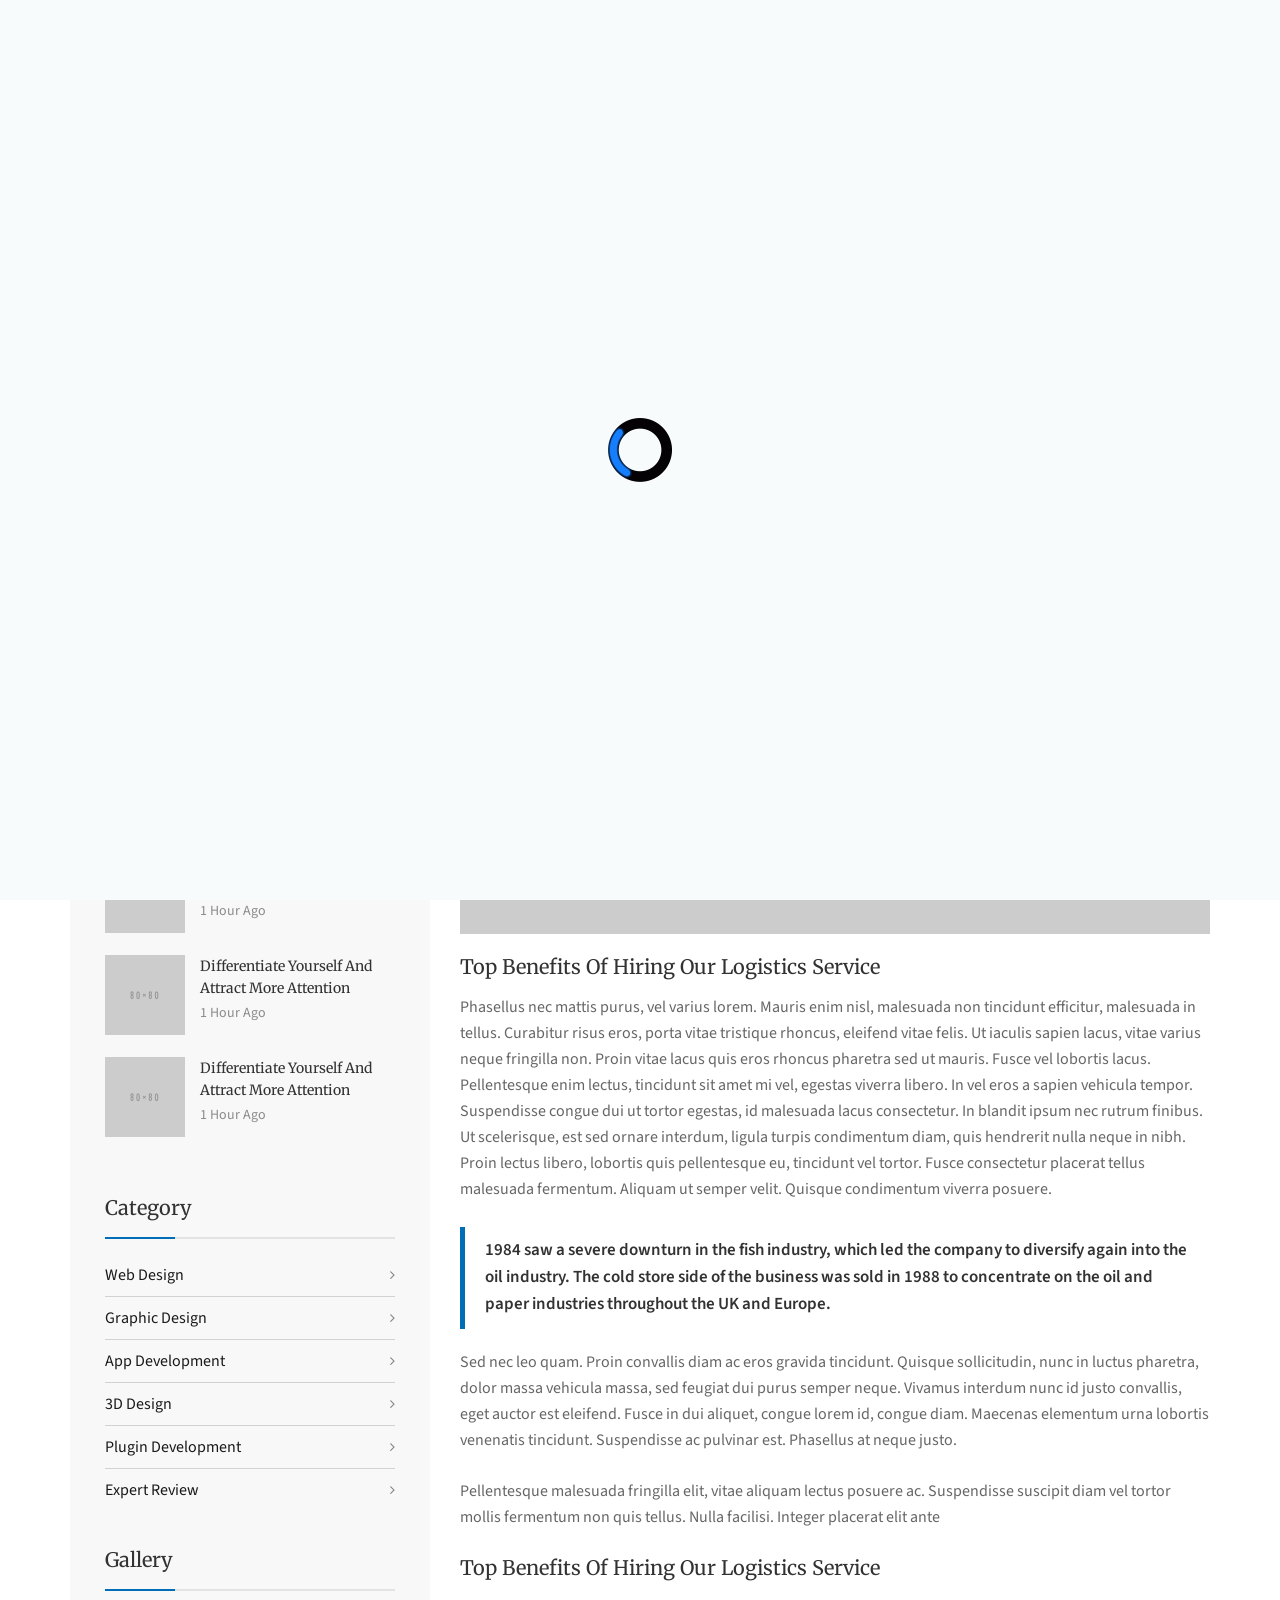
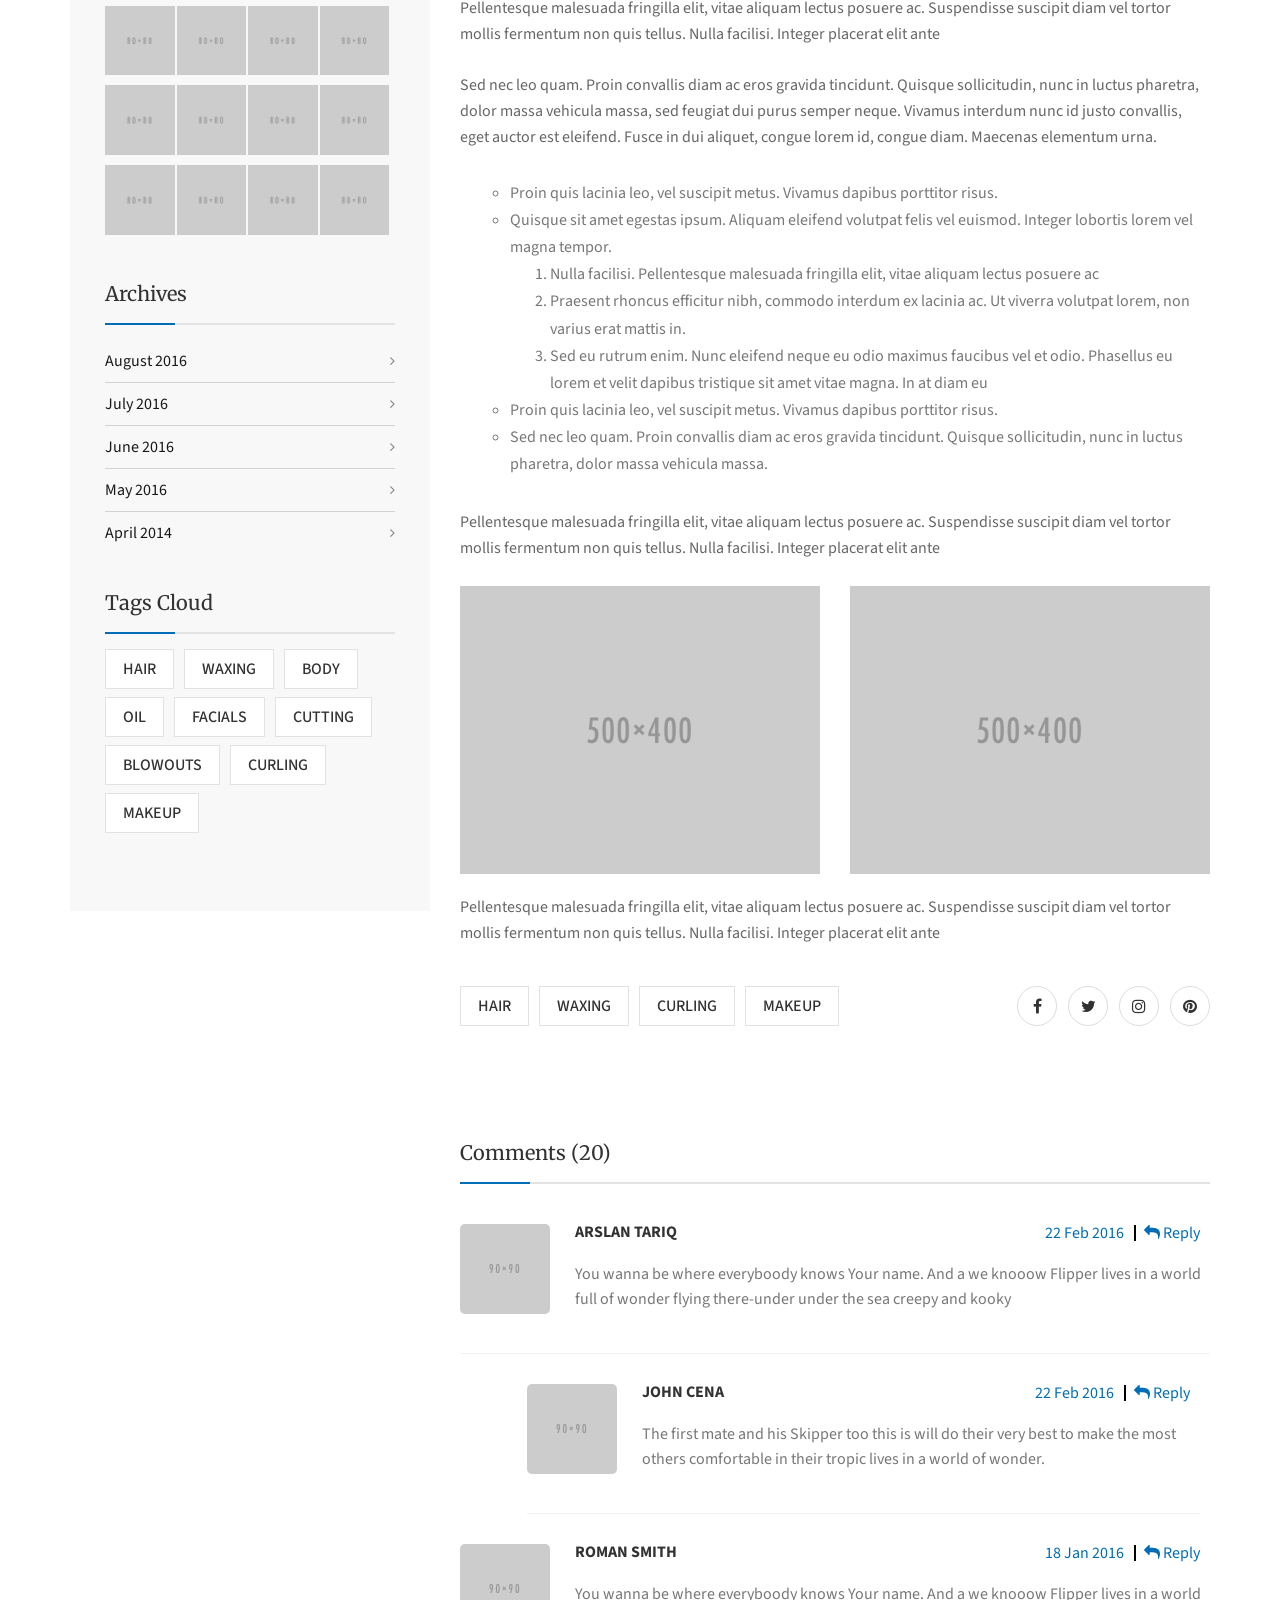
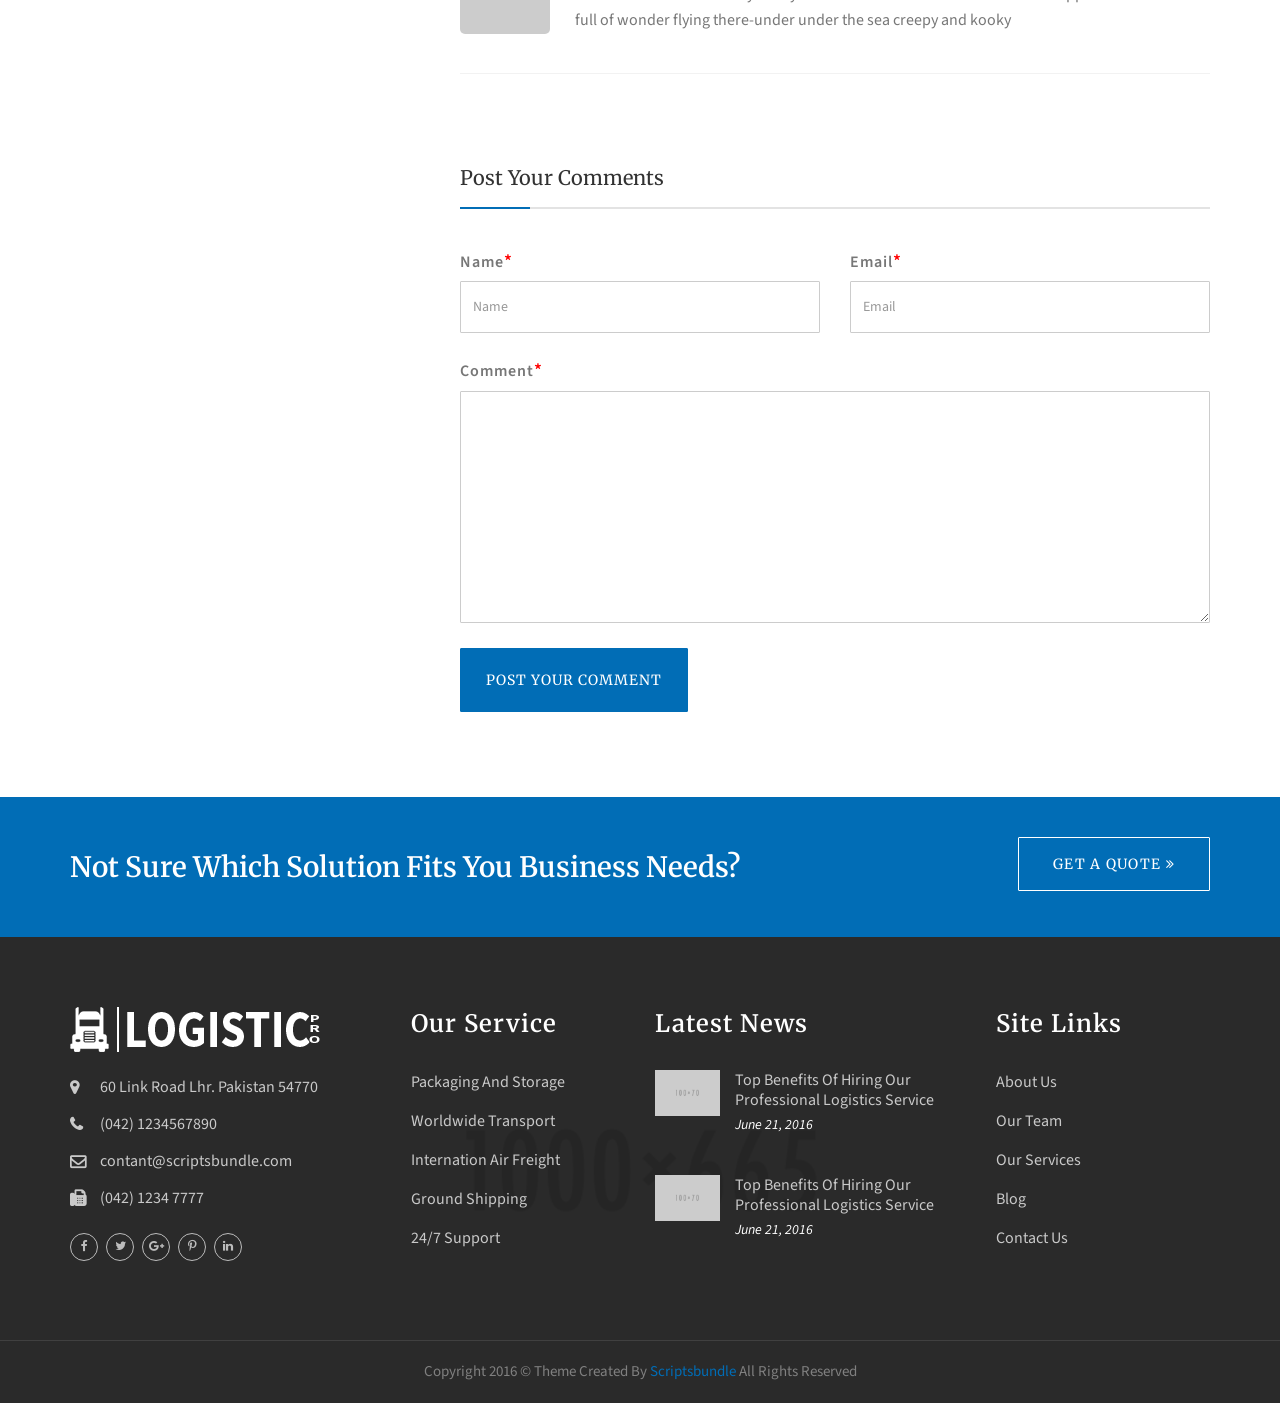
<file: KenLogistics/wwwroot/logistic-pro/blog-detail-2.html>
﻿<!DOCTYPE html>
<html lang="en">

<head>
    <meta http-equiv="content-type" content="text/html;charset=UTF-8" />
    <!--[if IE]>
    <meta http-equiv="X-UA-Compatible" content="IE=edge">
<![endif]-->
    <meta name="viewport" content="width=device-width, initial-scale=1.0">
    <meta name="description" content="">
    <meta name="author" content="ScriptsBundle">
    <title>Logistic Pro Modern Multipurpose Services Template</title>
    <!-- =-=-=-=-=-=-= Favicons Icon =-=-=-=-=-=-= -->
    <link rel="icon" href="images/favicon.ico" type="image/x-icon" />
    <!-- =-=-=-=-=-=-= Mobile Specific =-=-=-=-=-=-= -->
    <meta name="viewport" content="width=device-width, initial-scale=1, maximum-scale=1">
    <!-- =-=-=-=-=-=-= Bootstrap CSS Style =-=-=-=-=-=-= -->
    <link rel="stylesheet" href="css/bootstrap.css">
    <!-- =-=-=-=-=-=-= Template CSS Style =-=-=-=-=-=-= -->
    <link rel="stylesheet" href="css/style.css">
    <!-- =-=-=-=-=-=-= Font Awesome =-=-=-=-=-=-= -->
    <link rel="stylesheet" href="css/font-awesome.css" type="text/css">
    <!-- =-=-=-=-=-=-= Et Line Fonts =-=-=-=-=-=-= -->
    <link rel="stylesheet" href="css/et-line-fonts.css" type="text/css">
    <!-- =-=-=-=-=-=-= Magnific PopUP CSS =-=-=-=-=-=-= -->
    <link href="js/magnific-popup/magnific-popup.css" rel="stylesheet">
    <!-- =-=-=-=-=-=-= Owl carousel =-=-=-=-=-=-= -->
    <link rel="stylesheet" type="text/css" href="css/owl.carousel.css">
    <link rel="stylesheet" type="text/css" href="css/owl.style.css">
    <!-- =-=-=-=-=-=-= Google Fonts =-=-=-=-=-=-= -->
    <link href="http://fonts.googleapis.com/css?family=Source+Sans+Pro:400,400italic,600,600italic,700,700italic,900italic,900,300,300italic" rel="stylesheet" type="text/css">
    <link href="http://fonts.googleapis.com/css?family=Merriweather:400,300,300italic,400italic,700,700italic" rel="stylesheet" type="text/css">
    <!-- =-=-=-=-=-=-= Flat Icon =-=-=-=-=-=-= -->
    <link href="css/flaticon.css" rel="stylesheet">
    <!-- Theme Color -->
    <link rel="stylesheet" id="color" href="css/colors/defualt.css">
    <!-- For Style Switcher -->
    <link rel="stylesheet" id="theme-color" type="text/css" href="#" />
        <!-- Animation Css -->
    <link href="css/animate.min.css" rel="stylesheet">
    <!-- Menu Hover -->
    <link href="css/bootstrap-dropdownhover.min.css" rel="stylesheet">
    <!-- JavaScripts -->
    <script src="js/modernizr.js"></script>
    <!-- HTML5 Shim and Respond.js IE8 support of HTML5 elements and media queries -->
    <!-- WARNING: Respond.js doesn't work if you view the page via file:// -->
    <!--[if lt IE 9]>
    <script src="https://oss.maxcdn.com/html5shiv/3.7.2/html5shiv.min.js"></script>
    <script src="https://oss.maxcdn.com/respond/1.4.2/respond.min.js"></script>
<![endif]-->
</head>

<body>
    <!-- =-=-=-=-=-=-= PRELOADER =-=-=-=-=-=-= -->
    <div class="preloader"><span class="preloader-gif"></span></div>

    <!-- =-=-=-=-=-=-= Color Switcher =-=-=-=-=-=-= -->
    <div class="color-switcher" id="choose_color"> <a href="#." class="picker_close"><i class="fa fa-gear"></i></a>
        <h5>STYLE SWITCHER</h5>
        <div class="theme-colours">
            <p> Choose Colour style </p>
            <ul>
                <li>
                    <a href="#." class="defualt" id="defualt"></a>
                </li>
                <li>
                    <a href="#." class="red" id="red"></a>
                </li>
                <li>
                    <a href="#." class="green" id="green"></a>
                </li>
                <li>
                    <a href="#." class="orange" id="orange"></a>
                </li>
                <li>
                    <a href="#." class="purple" id="purple"></a>
                </li>
                <li>
                    <a href="#." class="yellow" id="yellow"></a>
                </li>
                
            </ul>
        </div>
        <div class="clr"> </div>
    </div>

    <!-- =-=-=-=-=-=-= HEADER =-=-=-=-=-=-= -->
    <section class="top-bar">
        <div class="container">
            <div class="left-text nav-left pull-left">
                <p><span>Opening Hours :</span> Monday to Saturday - 8am to 5pm</p>
            </div>
            <!-- /.left-text -->
            <ul class="nav-right pull-right list-unstyled">
             <li> <a href="login.html"><i class="fa fa-lock"></i> Login </a></li>
             <li> <a href="sign-up.html"><i class="fa fa-user"></i> Sign Up </a></li>
             <li class="dropdown nav-profile"> 
                <a class="dropdown-toggle" data-hover="dropdown" data-toggle="dropdown" data-animations="fadeInUp">
                 <img class="img-circle resize" alt="" src="images/avatar.jpg">
                 <span class="hidden-xs small-padding"> <span>Umair</span> <i class="fa fa-caret-down"></i></span>
                </a>
                <ul class="dropdown-menu with-arrow pull-right">
                  <li> <a href="profile.html"> <i class="fa fa-user"></i> <span>My Profile</span> </a> </li>
                  <li> <a href="history.html"> <i class="fa fa-check"></i> <span>Tracking History</span> </a> </li>
                  <li> <a href="javascript:void(0)"> <i class="fa fa-lock"></i> <span>Payment Setting</span> </a> </li>
                  <li> <a href="javascript:void(0)"> <i class="fa fa-sign-out"></i> <span>Log Out</span> </a> </li>
                </ul>
            </li>
        </ul>
        </div>
    </section>
    <header class="header-area">

        <!-- Logo Bar -->
        <div class="logo-bar">
            <div class="container clearfix">
                <!-- Logo -->
                <div class="logo">
                    <a href="index.html"><img src="images/logo.png" alt=""></a>
                </div>

                <!--Info Outer-->
                <div class="information-content">
                    <!--Info Box-->
                    <div class="info-box  hidden-sm">
                        <div class="icon"><span class="icon-envelope"></span></div>
                        <div class="text">EMAIL</div>
                        <a href="mailt:contact@scriptsbundle.com">contact@scriptsbundle.com</a> </div>
                    <!--Info Box-->
                    <div class="info-box">
                        <div class="icon"><span class="icon-phone"></span></div>
                        <div class="text">Call Now</div>
                        <a class="location" href="#">(92) 123-456-78</a> </div>
                    <div class="info-box">
                        <div class="icon"><span class="icon-map-pin"></span></div>
                        <div class="text">Find Us</div>
                        <a class="location" href="#">Model Town, Pakistan </a> </div>
                </div>
            </div>
        </div>
        <!-- Header Top End -->

        <!-- Menu Section -->
        <div class="navigation-2">
            <!-- navigation-start -->
            <nav class="navbar navbar-default ">
                <div class="container">
                    <!-- Brand and toggle get grouped for better mobile display -->
                    <div class="navbar-header">
                        <button type="button" class="navbar-toggle collapsed" data-toggle="collapse" data-target="#main-navigation" aria-expanded="false">
                           <span class="sr-only">Toggle navigation</span>
                           <span class="icon-bar"></span>
                           <span class="icon-bar"></span>
                           <span class="icon-bar"></span>
         				</button>
                    </div>
                    <!-- Collect the nav links, forms, and other content for toggling -->
                    <div class="collapse navbar-collapse" id="main-navigation">
                        <ul class="nav navbar-nav">
                            <li class="dropdown"> <a class="dropdown-toggle " data-hover="dropdown" data-toggle="dropdown" data-animations="fadeInUp">Home <span class="fa fa-angle-down"></span></a>
                                <ul class="dropdown-menu">
                                    <li><a href="index.html">Home </a> </li>
                                    <li><a href="index-2.html">Home Page 2</a> </li>
                                    <li><a href="index-3.html">Home Page 3 (Video Bg)</a> </li>
									<li><a href="index-5.html">Home Order Tracking</a> </li>
									<li><a href="index-4.html">Home Order Tracking 2</a> </li>									
									<li><a href="one-page.html">One Page </a> </li>
                                </ul>
                            </li>
                            <li class="dropdown"><a class="dropdown-toggle" data-hover="dropdown" data-toggle="dropdown" data-animations="fadeInUp">About Company <span class="fa fa-angle-down"></span></a>
                                <ul class="dropdown-menu">
                                    <li><a href="about.html">About </a> </li>
                                    <li><a href="about-1.html">About 2</a> </li>
                                </ul>
                            </li>
                            <li class="dropdown "> <a class="dropdown-toggle" data-hover="dropdown" data-toggle="dropdown" data-animations="fadeInUp">Our Service <span class="fa fa-angle-down"></span></a>
                                <ul class="dropdown-menu">
                                    <li><a href="services.html">Services</a> </li>
                                    <li><a href="services-2.html">Services 2</a> </li>
                                    <li><a href="services-3.html">Services 3</a> </li>
                                    <li><a href="services-4.html">Services 4 (Sticky Bar)</a> </li>
                                    <li><a href="services-details.html">Services Detail</a> </li>
                                </ul>
                            </li>
                            <li class="hidden-sm"><a href="gallery.html ">Gallery</a></li>
                            <li class="dropdown active hidden-sm"><a class="dropdown-toggle" data-hover="dropdown" data-toggle="dropdown" data-animations="fadeInUp">Blog <span class="fa fa-angle-down"></span></a>
                                <ul class="dropdown-menu">
                                    <li><a href="blog.html">Grid View </a> </li>
                                    <li><a href="blog-1.html">Right Sidebar With 2 Column</a> </li>
                                    <li><a href="blog-2.html">Left Sidebar With 2 Column</a> </li>
                                    <li><a href="blog-3.html">Masonry Grid</a> </li>
                                    <li><a href="blog-detail.html">Post With Slider</a> </li>
                                    <li><a href="blog-detail-2.html">Post With Static Bg</a> </li>
                                    <li><a href="blog-detail-3.html">Post Full Width</a> </li>
                                </ul>
                            </li>
                            <li class="dropdown"> <a class="dropdown-toggle" data-hover="dropdown" data-toggle="dropdown" data-animations="fadeInUp">Pages <span class="fa fa-angle-down"></span></a>
                                <ul class="dropdown-menu">
                                    <li><a href="404.html">Error Page</a> </li>
                                    <li><a href="team.html">Our Team </a> </li>
                                    <li><a href="icons.html">Icons</a> </li>
                                    <li><a href="flat-icons.html">Flat Icons</a> </li>
                                    <li><a href="gallery.html ">Gallery</a></li>
                                    <li><a href="login.html">Sign In</a></li>
                                    <li><a href="sign-up.html">Sign Up</a></li>
                                    <li><a href="profile.html">Profile</a></li>
                                </ul>
                            </li>
                            <li class="dropdown"> <a class="dropdown-toggle" data-hover="dropdown" data-toggle="dropdown" data-animations="fadeInUp">Cargo Tracking <span class="fa fa-angle-down"></span></a>
                                <ul class="dropdown-menu">
                                    <li><a href="index-5.html">Tracking Landing Page</a> </li>
                                    <li><a href="index-4.html">Tracking Classic Page </a> </li>
                                    <li><a href="history.html">Tracking Order History</a> </li>
                                    <li><a href="online-booking.html">Cargo Booking</a> </li>
                                </ul>
                            </li>
                        </ul>
                        <a  href="online-booking.html"  class="btn btn-primary pull-right">Cargo Booking</a> </div>
                    <!-- /.navbar-collapse -->

                </div>
                <!-- /.container-end -->
            </nav>
        </div>
        <!-- /.navigation-end -->
        <!-- Menu  End -->
    </header>
    <!-- =-=-=-=-=-=-= HEADER END =-=-=-=-=-=-= -->


    <!-- =-=-=-=-=-=-= PAGE BREADCRUMB =-=-=-=-=-=-= -->
    <section class="breadcrumbs-area parallex">
        <div class="container">
            <div class="row">
                <div class="page-title">
                    <div class="col-sm-12 col-md-6 page-heading text-left">
                        <h3>Our feeds </h3>
                        <h2>Single Blog</h2>
                    </div>
                    <div class="col-sm-12 col-md-6 text-right">
                        <ul class="breadcrumbs">
                            <li><a href="#">home</a></li>
                            <li><a href="#">pages</a></li>
                            <li><a href="#">single blog</a></li>
                        </ul>
                    </div>
                </div>
            </div>
        </div>
    </section>
    <!-- =-=-=-=-=-=-= PAGE BREADCRUMB END =-=-=-=-=-=-= -->

    <!-- =-=-=-=-=-=-= Blog & News =-=-=-=-=-=-= -->
    <section id="blog" class="custom-padding">
        <div class="container">
            <!-- Row -->
            <div class="row">
                <!-- Left Content Area -->
                <div class="col-sm-12 col-xs-12 col-md-8 col-md-push-4">


                    <!-- blog-grid -->
                    <div class="news-box">
                        <!-- post image -->
                        <div class="news-thumb">
                            <!-- standard post -->
                            <a class="tt-lightbox" href="images/blog/detail-2.jpg"><img class="img-responsive" alt="" src="images/blog/detail-2.jpg"></a>
                            <!-- standard post end -->
                            <div class="date"> <strong>21</strong>
<span>Jun</span> </div>
                        </div>
                        <!-- post image end -->

                        <!-- blog detail -->
                        <div class="news-detail single">
                            <h2><a title="" href="blog-detail.html">top benefits of hiring our logistics service</a></h2>

                            <p>Phasellus nec mattis purus, vel varius lorem. Mauris enim nisl, malesuada non tincidunt efficitur, malesuada in tellus. Curabitur risus eros, porta vitae tristique rhoncus, eleifend vitae felis. Ut iaculis sapien lacus, vitae varius neque fringilla non. Proin vitae lacus quis eros rhoncus pharetra sed ut mauris. Fusce vel lobortis lacus. Pellentesque enim lectus, tincidunt sit amet mi vel, egestas viverra libero. In vel eros a sapien vehicula tempor. Suspendisse congue dui ut tortor egestas, id malesuada lacus consectetur. In blandit ipsum nec rutrum finibus. Ut scelerisque, est sed ornare interdum, ligula turpis condimentum diam, quis hendrerit nulla neque in nibh. Proin lectus libero, lobortis quis pellentesque eu, tincidunt vel tortor. Fusce consectetur placerat tellus malesuada fermentum. Aliquam ut semper velit. Quisque condimentum viverra posuere. </p>


                            <blockquote>1984 saw a severe downturn in the fish industry, which led the company to diversify again into the oil industry. The cold store side of the business was sold in 1988 to concentrate on the oil and paper industries throughout the UK and Europe.</blockquote>



                            <p>
                                Sed nec leo quam. Proin convallis diam ac eros gravida tincidunt. Quisque sollicitudin, nunc in luctus pharetra, dolor massa vehicula massa, sed feugiat dui purus semper neque. Vivamus interdum nunc id justo convallis, eget auctor est eleifend. Fusce in dui aliquet, congue lorem id, congue diam. Maecenas elementum urna lobortis venenatis tincidunt. Suspendisse ac pulvinar est. Phasellus at neque justo.
                            </p>


                            <p>
                                Pellentesque malesuada fringilla elit, vitae aliquam lectus posuere ac. Suspendisse suscipit diam vel tortor mollis fermentum non quis tellus. Nulla facilisi. Integer placerat elit ante
                            </p>


                            <h2><a title="" href="blog-detail.html">top benefits of hiring our logistics service</a></h2>

                            <p>
                                Pellentesque malesuada fringilla elit, vitae aliquam lectus posuere ac. Suspendisse suscipit diam vel tortor mollis fermentum non quis tellus. Nulla facilisi. Integer placerat elit ante
                            </p>
                            <p>
                                Sed nec leo quam. Proin convallis diam ac eros gravida tincidunt. Quisque sollicitudin, nunc in luctus pharetra, dolor massa vehicula massa, sed feugiat dui purus semper neque. Vivamus interdum nunc id justo convallis, eget auctor est eleifend. Fusce in dui aliquet, congue lorem id, congue diam. Maecenas elementum urna.
                            </p>


                            <ul>
                                <li>Proin quis lacinia leo, vel suscipit metus. Vivamus dapibus porttitor risus.</li>
                                <li>Quisque sit amet egestas ipsum. Aliquam eleifend volutpat felis vel euismod. Integer lobortis lorem vel magna tempor.
                                    <ol>
                                        <li>Nulla facilisi. Pellentesque malesuada fringilla elit, vitae aliquam lectus posuere ac</li>
                                        <li>Praesent rhoncus efficitur nibh, commodo interdum ex lacinia ac. Ut viverra volutpat lorem, non varius erat mattis in. </li>
                                        <li>Sed eu rutrum enim. Nunc eleifend neque eu odio maximus faucibus vel et odio. Phasellus eu lorem et velit dapibus tristique sit amet vitae magna. In at diam eu</li>
                                    </ol>
                                </li>
                                <li>Proin quis lacinia leo, vel suscipit metus. Vivamus dapibus porttitor risus.</li>
                                <li>Sed nec leo quam. Proin convallis diam ac eros gravida tincidunt. Quisque sollicitudin, nunc in luctus pharetra, dolor massa vehicula massa.</li>
                            </ul>
                            <p>
                                Pellentesque malesuada fringilla elit, vitae aliquam lectus posuere ac. Suspendisse suscipit diam vel tortor mollis fermentum non quis tellus. Nulla facilisi. Integer placerat elit ante
                            </p>
                            <div class="row">
                                <div class="col-md-6 col-sm-6">
                                    <a class="tt-lightbox" href="images/blog/5.jpg"><img alt="foto" src="images/blog/5.jpg" class="post-img img-responsive"></a>
                                </div>
                                <div class="col-md-6 col-sm-6">
                                    <a class="tt-lightbox" href="iimages/blog/6.jpg"><img alt="foto" src="images/blog/6.jpg" class="post-img img-responsive"></a>
                                </div>
                            </div>

                            <p>
                                Pellentesque malesuada fringilla elit, vitae aliquam lectus posuere ac. Suspendisse suscipit diam vel tortor mollis fermentum non quis tellus. Nulla facilisi. Integer placerat elit ante
                            </p>


                            <div class="post-bottom clearfix">
                                <div class="tag_cloud">
                                    <a href="#.">Hair</a>
                                    <a href="#.">Waxing</a>

                                    <a href="#.">Curling</a>
                                    <a href="#.">Makeup</a>
                                </div>
                                <div class="share-items pull-right">
                                    <ul class="social-icons unstyled">
                                        <li><a title="" data-placement="top" data-toggle="tooltip" target="_blank" href="#" data-original-title="Facebook"><i class="fa fa-facebook"></i></a></li>
                                        <li><a title="" data-placement="top" data-toggle="tooltip" target="_blank" href="#" data-original-title="Twitter"><i class="fa fa-twitter"></i></a></li>
                                        <li><a title="" data-placement="top" data-toggle="tooltip" target="_blank" href="#" data-original-title="Instagram"><i class="fa fa-instagram"></i></a></li>
                                        <li><a title="" data-placement="top" data-toggle="tooltip" target="_blank" href="#" data-original-title="Pinterest"><i class="fa fa-pinterest"></i></a></li>
                                    </ul>
                                </div>
                            </div>


                        </div>
                        <!-- blog detail end -->

                    </div>
                    <!-- blog-grid end -->

                    <div class="clearfix"></div>




                    <!-- blog-comment section -->

                    <div class="blog-section">

                        <div class="custom-heading">
                            <h2>Comments (20)</h2>
                        </div>

                        <ol class="comment-list">
                            <!-- comment-list    -->
                            <li class="comment">
                                <div class="comment-info">
                                    <img alt="author" src="images/blog/comment.png" class="pull-left">
                                    <div class="author-desc">
                                        <div class="author-title">
                                            <strong>Arslan Tariq</strong>
                                            <ul class="list-inline pull-right">
                                                <li><a href="#">22 Feb 2016</a></li>
                                                <li><a href="#"><i class="fa fa-reply"></i> Reply</a></li>
                                            </ul>
                                        </div>
                                        <p>You wanna be where everyboody knows Your name. And a we knooow Flipper lives in a world full of wonder flying there-under under the sea creepy and kooky</p>
                                    </div>
                                </div>
                                <ol class="children">
                                    <li class="comment">
                                        <div class="comment-info">
                                            <img alt="author" src="images/blog/comment.png" class="pull-left">
                                            <div class="author-desc">
                                                <div class="author-title">
                                                    <strong>John Cena</strong>
                                                    <ul class="list-inline pull-right">
                                                        <li><a href="#">22 Feb 2016</a></li>
                                                        <li><a href="#"><i class="fa fa-reply"></i> Reply</a></li>
                                                    </ul>
                                                </div>
                                                <p>The first mate and his Skipper too this is will do their very best to make the most others comfortable in their tropic lives in a world of wonder.</p>
                                            </div>
                                        </div>
                                        <!-- .comment-info -->
                                    </li>
                                </ol>
                                <!-- .children -->
                            </li>
                            <!-- comment -->
                            <li class="comment">
                                <div class="comment-info">
                                    <img alt="author" src="images/blog/comment.png" class="pull-left">
                                    <div class="author-desc">
                                        <div class="author-title">
                                            <strong>Roman Smith</strong>
                                            <ul class="list-inline pull-right">
                                                <li><a href="#">18 Jan 2016</a></li>
                                                <li><a href="#"><i class="fa fa-reply"></i> Reply</a></li>
                                            </ul>
                                        </div>
                                        <p>You wanna be where everyboody knows Your name. And a we knooow Flipper lives in a world full of wonder flying there-under under the sea creepy and kooky</p>
                                    </div>
                                </div>
                                <!-- .comment-info -->
                            </li>
                            <!-- .comment -->
                        </ol>

                    </div>
                    <!-- blog-comment section end-->


                    <!-- blog-comment feedback -->
                    <div class="blog-section">

                        <div class="custom-heading">
                            <h2>Post Your Comments</h2>
                        </div>


                        <form action="#" method="post" id="commentform" name="commentform">

                            <div class="row">

                                <div class="col-sm-6">
                                    <!-- Name -->
                                    <div class="form-group">
                                        <label for="author">Name<span class="required">*</span></label>
                                        <input type="text" name="author" class="form-control" id="author" placeholder="Name">
                                    </div>
                                </div>
                                <!-- End col-sm-6 -->

                                <div class="col-sm-6">
                                    <!-- Email -->
                                    <div class="form-group">
                                        <label for="email">Email<span class="required">*</span></label>
                                        <input type="email" name="email" class="form-control" id="email" placeholder="Email">
                                    </div>
                                </div>
                                <!-- End col-sm-6 -->

                                <div class="col-sm-12">
                                    <!-- Comment -->
                                    <div class="form-group">
                                        <label for="comment">Comment<span class="required">*</span></label>
                                        <textarea class="form-control" name="comment" id="comment" rows="10"></textarea>
                                    </div>
                                </div>
                                <!-- End col-sm-12 -->

                                <div class="col-sm-6">
                                    <button type="submit" id="send" class="btn btn-primary">Post  your comment</button>
                                </div>
                                <!-- End col-sm-6 -->

                            </div>
                            <!-- End row -->

                        </form>


                    </div>
                    <!-- blog-comment feedback end -->


                </div>
                <!-- Left Content Area -->

                <!-- Right Sidebar Area -->
                <div class="col-sm-12 col-xs-12 col-md-pull-8 col-md-4">

                    <!-- sidebar -->
                    <div class="side-bar">
                        <!-- widget -->
                        <div class="search">
                            <div class="widget">

                                <form>
                                    <input type="text" placeholder="SEARCH BLOG">
                                    <button type="submit"> <i class="fa fa-search"></i></button>
                                </form>
                            </div>
                        </div>
                        <!-- widget end -->


                        <!-- widget -->
                        <div class="widget">
                            <div class="latest-news">
                                <h2>Latest News</h2>

                                <div class="post">
                                    <figure class="post-thumb"><img alt="" src="images/blog/small-1.png"></figure>
                                    <h4><a href="#">Differentiate Yourself And Attract More Attention </a></h4>
                                    <div class="post-info">1 hour ago</div>
                                </div>

                                <div class="post">
                                    <figure class="post-thumb"><img alt="" src="images/blog/small-2.png"></figure>
                                    <h4><a href="#">Differentiate Yourself And Attract More Attention </a></h4>
                                    <div class="post-info">1 hour ago</div>
                                </div>

                                <div class="post">
                                    <figure class="post-thumb"><img alt="" src="images/blog/small-3.png"></figure>
                                    <h4><a href="#">Differentiate Yourself And Attract More Attention </a></h4>
                                    <div class="post-info">1 hour ago</div>
                                </div>

                                <div class="post">
                                    <figure class="post-thumb"><img alt="" src="images/blog/small-4.png"></figure>
                                    <h4><a href="#">Differentiate Yourself And Attract More Attention </a></h4>
                                    <div class="post-info">1 hour ago</div>
                                </div>

                            </div>
                        </div>
                        <!-- widget end -->


                        <!-- widget -->
                        <div class="widget">
                            <div class="category">
                                <h2>Category</h2>
                                <ul>
                                    <li><a href="#">Web Design </a> </li>
                                    <li><a href="#">Graphic Design</a></li>
                                    <li><a href="#">App Development</a></li>
                                    <li><a href="#">3D Design</a></li>
                                    <li><a href="#">Plugin Development</a></li>
                                    <li><a href="#">Expert Review</a></li>
                                </ul>
                            </div>
                        </div>
                        <!-- widget end -->



                        <!-- widget -->
                        <div class="widget">
                            <div class="gallery">
                                <h2>Gallery</h2>

                                <div class="gallery-image">
                                    <a href="#"><img alt="" src="images/blog/small-5.png"></a>
                                    <a href="#"><img alt="" src="images/blog/small-6.png"></a>
                                    <a href="#"><img alt="" src="images/blog/small-7.png"></a>
                                    <a href="#"><img alt="" src="images/blog/small-8.png"></a>
                                    <a href="#"><img alt="" src="images/blog/small-9.png"></a>
                                    <a href="#"><img alt="" src="images/blog/small-10.png"></a>
                                    <a href="#"><img alt="" src="images/blog/small-1.png"></a>
                                    <a href="#"><img alt="" src="images/blog/small-2.png"></a>
                                    <a href="#"><img alt="" src="images/blog/small-3.png"></a>
                                    <a href="#"><img alt="" src="images/blog/small-4.png"></a>
                                    <a href="#"><img alt="" src="images/blog/small-11.png"></a>
                                    <a href="#"><img alt="" src="images/blog/small-12.png"></a>
                                </div>
                            </div>
                        </div>
                        <!-- widget end -->

                        <!-- widget -->
                        <div class="widget">
                            <div class="archive">
                                <h2>Archives</h2>
                                <ul>
                                    <li><a href="#">August 2016</a></li>
                                    <li><a href="#">July 2016</a></li>
                                    <li><a href="#">June 2016 </a></li>
                                    <li><a href="#">May 2016  </a></li>
                                    <li><a href="#">April 2014 </a></li>

                                </ul>
                            </div>
                        </div>
                        <!-- widget end -->





                        <!-- widget -->
                        <div class="widget">
                            <div class="widget_tag_cloud">
                                <h2>Tags cloud</h2>
                                <div class="tag_cloud">
                                    <a href="#.">Hair</a>
                                    <a href="#.">Waxing</a>
                                    <a href="#.">Body</a>
                                    <a href="#.">Oil</a>
                                    <a href="#.">Facials</a>
                                    <a href="#.">Cutting</a>

                                    <a href="#.">Blowouts</a>
                                    <a href="#.">Curling</a>
                                    <a href="#.">Makeup</a>
                                </div>
                            </div>
                        </div>
                        <!-- widget end -->

                    </div>
                    <!-- sidebar end -->

                </div>
                <!-- Right Sidebar Area End -->
            </div>
            <!-- Row End -->
        </div>
        <!-- end container -->
    </section>
    <!-- =-=-=-=-=-=-= Blog & News end =-=-=-=-=-=-= -->



    <!-- =-=-=-=-=-=-= Call To Action =-=-=-=-=-=-= -->
    <div class="parallex-small ">
        <div class="container">
            <div class="row custom-padding-20 "> <div class="col-md-8 col-sm-8">
                    <div class="parallex-text">
                        <h4>Not sure which solution fits you business needs?</h4>
                    </div>
                    <!-- end subsection-text -->
                </div>
                <!-- end col-md-8 -->

                <div class="col-md-4 col-sm-4">
                    <div class="parallex-button"> <a href="javascript:void(0)" class="btn btn-lg btn-clean">Get a quote <i class="fa fa-angle-double-right "></i></a> </div>
                    <!-- end parallex-button -->
                </div>
                <!-- end col-md-4 -->

            </div>
            <!-- end row -->
        </div>
        <!-- end container -->
    </div>
    <!-- =-=-=-=-=-=-= Call To Action End =-=-=-=-=-=-= -->

    <!-- =-=-=-=-=-=-= FOOTER =-=-=-=-=-=-= -->
    <footer class="footer-area">

        <!--Footer Upper-->
        <div class="footer-content">
            <div class="container">
                <div class="row clearfix">

                    <!--Two 4th column-->
                    <div class="col-md-6 col-sm-12 col-xs-12">
                        <div class="row clearfix">
                            <div class="col-lg-7 col-sm-6 col-xs-12 column">
                                <div class="footer-widget about-widget">
                                    <div class="logo">
                                        <a href="index.html"><img src="images/logo-1.png" class="img-responsive" alt=""></a>
                                    </div>
                                    
                                    <ul class="contact-info">
                                        <li><span class="icon fa fa-map-marker"></span> 60 Link Road Lhr. Pakistan 54770</li>
                                        <li><span class="icon fa fa-phone"></span> (042) 1234567890</li>
                                        <li><span class="icon fa fa-envelope-o"></span> contant@scriptsbundle.com</li>
<li><span class="icon fa fa-fax"></span>  (042) 1234 7777</li>
                                    </ul>
                                    <div class="social-links-two clearfix"> <a href="#" class="facebook img-circle"><span class="fa fa-facebook-f"></span></a> <a href="#" class="twitter img-circle"><span class="fa fa-twitter"></span></a> <a href="#" class="google-plus img-circle"><span class="fa fa-google-plus"></span></a> <a href="#" class="linkedin img-circle"><span class="fa fa-pinterest-p"></span></a> <a href="#" class="linkedin img-circle"><span class="fa fa-linkedin"></span></a> </div>
                                </div>
                            </div>

                            <!--Footer Column-->
                            <div class="col-lg-5 col-sm-6 col-xs-12 column">
                                <h2>Our Service</h2>
                                <div class="footer-widget links-widget">
                                    <ul>
                                        <li><a href="#">Packaging And Storage</a></li>
                                        <li><a href="#">worldwide transport</a></li>
                                        <li><a href="#">Internation Air Freight</a></li>
                                        <li><a href="#">ground shipping</a></li>
                                        <li><a href="#">24/7 Support</a></li>
                                    </ul>
                                </div>
                            </div>
                        </div>
                    </div>
                    <!--Two 4th column End-->

                    <!--Two 4th column-->
                    <div class="col-md-6 col-sm-12 col-xs-12">
                        <div class="row clearfix">
                            <!--Footer Column-->
                            <div class="col-lg-7 col-sm-6 col-xs-12 column">
                                <div class="footer-widget news-widget">
                                    <h2>Latest News</h2>

                                    <!--News Post-->
                                    <div class="news-post">
                                        <div class="icon"></div>
                                        <div class="news-content">
                                            <figure class="image-thumb"><img src="images/blog/popular-2.jpg" alt=""></figure>
                                            <a href="#">top benefits of hiring our professional logistics service</a></div>
                                        <div class="time">June 21, 2016</div>
                                    </div>

                                    <!--News Post-->
                                    <div class="news-post">
                                        <div class="icon"></div>
                                        <div class="news-content">
                                            <figure class="image-thumb"><img src="images/blog/popular-1.jpg" alt=""></figure>
                                            <a href="#">top benefits of hiring our professional logistics service</a></div>
                                        <div class="time">June 21, 2016</div>
                                    </div>
                                </div>
                            </div>

                            <!--Footer Column-->
                            <div class="col-lg-5 col-sm-6 col-xs-12 column">
                                <div class="footer-widget links-widget">
                                    <h2>Site Links</h2>
                                    <ul>
                                        <li><a href="about.html">About Us</a></li>
                                        <li><a href="team.html">Our Team</a></li>
                                        <li><a href="services.html">Our Services</a></li>
                                        <li><a href="index-7.html">Blog</a></li>
                                        <li><a href="contact.html">Contact Us</a></li>

                                    </ul>
                                </div>
                            </div>
                        </div>
                    </div>
                    <!--Two 4th column End-->

                </div>
            </div>
        </div>

        <!--Footer Bottom-->
        <div class="footer-copyright">
            <div class="auto-container clearfix">
                <!--Copyright-->
                <div class="copyright text-center">Copyright 2016 &copy; Theme Created By <a target="_blank" href="http://themeforest.net/user/scriptsbundle/portfolio">Scriptsbundle</a> All Rights Reserved</div>
            </div>
        </div>
    </footer>
	
	<!-- =-=-=-=-=-=-= Quote Modal =-=-=-=-=-=-= -->
	<div data-target="#request-quote" data-toggle="modal" class="quote-button hidden-xs">
		  <a class="btn btn-primary" href="javascript:void(0)"><i class="fa fa-envelope"></i></a>
	</div>
	<!-- =-=-=-=-=-=-= Quote Modal End =-=-=-=-=-=-= -->

    <!-- =-=-=-=-=-=-= JQUERY =-=-=-=-=-=-= -->
    <script src="js/jquery.min.js"></script>
    <script src="js/jquery-migrate.min.js"></script>
    <!-- Bootstrap Core Css  -->
    <script src="js/bootstrap.min.js"></script>
    <!-- Dropdown Hover  -->
     <script src="js/bootstrap-dropdownhover.min.js"></script><!-- Jquery Easing -->
    <script type="text/javascript" src="js/easing.js"></script>
    <!-- Jquery Counter -->
    <script src="js/jquery.countTo.js"></script>
    <!-- Jquery Waypoints -->
    <script src="js/jquery.waypoints.js"></script>
    <!-- Jquery Appear Plugin -->
    <script src="js/jquery.appear.min.js"></script>
    <!-- Jquery Shuffle Portfolio -->
    <script src="js/jquery.shuffle.min.js"></script>
    <!-- Carousel Slider  -->
    <script src="js/carousel.min.js"></script>
    
    <!--Style Switcher -->
    <script src="js/color-switcher.js"></script>
    <!-- Gallery Magnify  -->
    <script src="js/magnific-popup/jquery.magnific-popup.min.js"></script>
    <!-- Sticky Bar  -->
    <script src="js/theia-sticky-sidebar.js"></script>
    <!-- Template Core JS -->
    <script src="js/custom.js"></script>
 <!-- =-=-=-=-=-=-= Quote Modal =-=-=-=-=-=-= --> 
    <div class="modal fade " id="request-quote" tabindex="-1" role="dialog" aria-labelledby="myModalLabel" aria-hidden="true">
        <div class="modal-dialog">
            <div class="modal-content">
                <div class="modal-body">
                <div class="quotation-box-1">
                        <h2>REQUEST A QUOTE</h2>
                        <div class="desc-text">
                            <p>Lorem ipsum dolor sit amet, consetetur sadipscing elitr.</p>
                        </div>
                        <form action="contact.html" method="post">
                            <div class="row clearfix">
                                <!--Form Group-->
                                <div class="form-group col-md-6 col-sm-6 col-xs-12">
                                    <input class="form-control" type="text" placeholder="Your Name" value="" name="your-name">
                                </div>
                                <!--Form Group-->
                                <div class="form-group col-md-6 col-sm-6 col-xs-12">
                                    <input class="form-control" type="text" placeholder="Subject" value="" name="your-subject">
                                </div>
                                <!--Form Group-->
                                <div class="form-group col-md-12 col-sm-12 col-xs-12">
                                    <input class="form-control" type="email" placeholder="Email Address" value="" name="your-email">
                                </div>
                                <!--Form Group-->
                                <div class="form-group col-md-12 col-sm-12 col-xs-12">
                                    <select class="quote-select form-control" name="sel-location">
                                      <option>Select Location</option>
                                      <option>Afghanistan</option>
                                      <option>Albania</option>
                                      <option>Algeria</option>
                                      <option>American Samoa</option>
                                      <option>Andorra</option>
                                      <option>Angola</option>
                                      <option>Anguilla</option>
                                      <option>Antarctica</option>
                                      <option>Argentina</option>
                                      <option>Armenia</option>
                                      <option>Aruba</option>
                                      <option>Australia</option>
                                      <option>Austria</option>
                                      <option>Azerbaijan</option>
                                      <option>Bahamas</option>
                                      <option>Bahrain</option>
                                      <option>Bangladesh</option>
                                      <option>Barbados</option>
                                      <option>Belarus</option>
                                      <option>Belgium</option>
                                      <option>Belize</option>
                                      <option>Benin</option>
                                      <option>Bermuda</option>
                                      <option>Bhutan</option>
                                      <option>Bolivia</option>
                                      <option>Botswana</option>
                                      <option>Bouvet Island</option>
                                      <option>Brazil</option>
                                      <option>Brunei Darussalam</option>
                                      <option>Bulgaria</option>
                                      <option>Burkina Faso</option>
                                      <option>Burundi</option>
                                      <option>Cambodia</option>
                                      <option>Cameroon</option>
                                      <option>Canada</option>
                                      <option>Cape Verde</option>
                                      <option>Cayman Islands</option>
                                      <option>Chad</option>
                                      <option>Chile</option>
                                      <option>China</option>
                                      <option>Christmas Island</option>
                                      <option>Cocos Islands</option>
                                      <option>Colombia</option>
                                      <option>Comoros</option>
                                      <option>Congo</option>
                                      <option>Cook Islands</option>
                                      <option>Costa Rica</option>
                                      <option>Cote d'Ivoire</option>
                                      <option>Croatia</option>
                                      <option>Cuba</option>
                                      <option>Cyprus</option>
                                      <option>Czech Republic</option>
                                      <option>Denmark</option>
                                      <option>Djibouti</option>
                                      <option>Dominica</option>
                                      <option>Dominican Republic</option>
                                      <option>Ecuador</option>
                                      <option>Egypt</option>
                                      <option>El Salvador</option>
                                      <option>Equatorial Guinea</option>
                                      <option>Eritrea</option>
                                      <option>Estonia</option>
                                      <option>Ethiopia</option>
                                      <option>Faroe Islands</option>
                                      <option>Fiji</option>
                                      <option>Finland</option>
                                      <option>France</option>
                                      <option>French Guiana</option>
                                      <option>Gabon</option>
                                      <option>Gambia</option>
                                      <option>Georgia</option>
                                      <option>Germany</option>
                                      <option>Ghana</option>
                                      <option>Gibraltar</option>
                                      <option>Greece</option>
                                      <option>Greenland</option>
                                      <option>Grenada</option>
                                      <option>Guadeloupe</option>
                                      <option>Guam</option>
                                      <option>Guatemala</option>
                                      <option>Guinea</option>
                                      <option>Guinea-Bissau</option>
                                      <option>Guyana</option>
                                      <option>Haiti</option>
                                      <option>Honduras</option>
                                      <option>Hong Kong</option>
                                      <option>Hungary</option>
                                      <option>Iceland</option>
                                      <option>India</option>
                                      <option>Indonesia</option>
                                      <option>Iran</option>
                                      <option>Iraq</option>
                                      <option>Ireland</option>
                                      <option>Israel</option>
                                      <option>Italy</option>
                                      <option>Jamaica</option>
                                      <option>Japan</option>
                                      <option>Jordan</option>
                                      <option>Kazakhstan</option>
                                      <option>Kenya</option>
                                      <option>Kiribati</option>
                                      <option>Kuwait</option>
                                      <option>Kyrgyzstan</option>
                                      <option>Laos</option>
                                      <option>Latvia</option>
                                      <option>Lebanon</option>
                                      <option>Lesotho</option>
                                      <option>Liberia</option>
                                      <option>Libya</option>
                                      <option>Liechtenstein</option>
                                      <option>Lithuania</option>
                                      <option>Luxembourg</option>
                                      <option>Macao</option>
                                      <option>Madagascar</option>
                                      <option>Malawi</option>
                                      <option>Malaysia</option>
                                      <option>Maldives</option>
                                      <option>Mali</option>
                                      <option>Malta</option>
                                      <option>Marshall Islands</option>
                                      <option>Martinique</option>
                                      <option>Mauritania</option>
                                      <option>Mauritius</option>
                                      <option>Mayotte</option>
                                      <option>Mexico</option>
                                      <option>Micronesia</option>
                                      <option>Moldova</option>
                                      <option>Monaco</option>
                                      <option>Mongolia</option>
                                      <option>Montenegro</option>
                                      <option>Montserrat</option>
                                      <option>Morocco</option>
                                      <option>Mozambique</option>
                                      <option>Myanmar</option>
                                      <option>Namibia</option>
                                      <option>Nauru</option>
                                      <option>Nepal</option>
                                      <option>Netherlands</option>
                                      <option>New Caledonia</option>
                                      <option>New Zealand</option>
                                      <option>Nicaragua</option>
                                      <option>Niger</option>
                                      <option>Nigeria</option>
                                      <option>Norfolk Island</option>
                                      <option>North Korea</option>
                                      <option>Norway</option>
                                      <option>Oman</option>
                                      <option>Pakistan</option>
                                      <option>Palau</option>
                                      <option>Panama</option>
                                      <option>Papua New Guinea</option>
                                      <option>Paraguay</option>
                                      <option>Peru</option>
                                      <option>Philippines</option>
                                      <option>Pitcairn</option>
                                      <option>Poland</option>
                                      <option>Portugal</option>
                                      <option>Puerto Rico</option>
                                      <option>Qatar</option>
                                      <option>Romania</option>
                                      <option>Russian Federation</option>
                                      <option>Rwanda</option>
                                      <option>Saint Helena</option>
                                      <option>Saint Lucia</option>
                                      <option>Samoa</option>
                                      <option>San Marino</option>
                                      <option>Sao Tome and Principe</option>
                                      <option>Saudi Arabia</option>
                                      <option>Senegal</option>
                                      <option>Serbia</option>
                                      <option>Seychelles</option>
                                      <option>Sierra Leone</option>
                                      <option>Singapore</option>
                                      <option>Slovakia</option>
                                      <option>Slovenia</option>
                                      <option>Solomon Islands</option>
                                      <option>Somalia</option>
                                      <option>South Africa</option>
                                      <option>South Georgia</option>
                                      <option>South Korea</option>
                                      <option>Spain</option>
                                      <option>Sri Lanka</option>
                                      <option>Sudan</option>
                                      <option>Suriname</option>
                                      <option>Swaziland</option>
                                      <option>Sweden</option>
                                      <option>Switzerland</option>
                                      <option>Taiwan</option>
                                      <option>Tajikistan</option>
                                      <option>Tanzania</option>
                                      <option>Thailand</option>
                                      <option>Timor-Leste</option>
                                      <option>Togo</option>
                                      <option>Tokelau</option>
                                      <option>Tonga</option>
                                      <option>Tunisia</option>
                                      <option>Turkey</option>
                                      <option>Turkmenistan</option>
                                      <option>Tuvalu</option>
                                      <option>Uganda</option>
                                      <option>Ukraine</option>
                                      <option>United Arab Emirates</option>
                                      <option>United Kingdom</option>
                                      <option>United States</option>
                                      <option>Uruguay</option>
                                      <option>Uzbekistan</option>
                                      <option>Vanuatu</option>
                                      <option>Vatican City</option>
                                      <option>Venezuela</option>
                                      <option>Vietnam</option>
                                      <option>Wallis and Futuna</option>
                                      <option>Western Sahara</option>
                                      <option>Yemen</option>
                                      <option>Zambia</option>
                                      <option>Zimbabwe</option>
                                    </select>
                                </div>
                                <!--Form Group-->
                                <div class="form-group col-md-12 col-sm-12 col-xs-12">
                                    <textarea class="form-control" rows="7" cols="20" placeholder="Your Message" name="your-message"></textarea>
                                </div>
                                <!--Form Group-->
                                <div class="form-group col-md-12 col-sm-12 col-xs-12 text-right"> <a class="custom-button light">Submit Request</a> </div>
                            </div>
                        </form>
                    </div>
                </div>
                
            </div><!-- /.modal-content -->
        </div><!-- /.modal-dialog -->
    </div>
    <!-- =-=-=-=-=-=-= Quote Modal End =-=-=-=-=-=-= -->
</body>

</html>
</file>
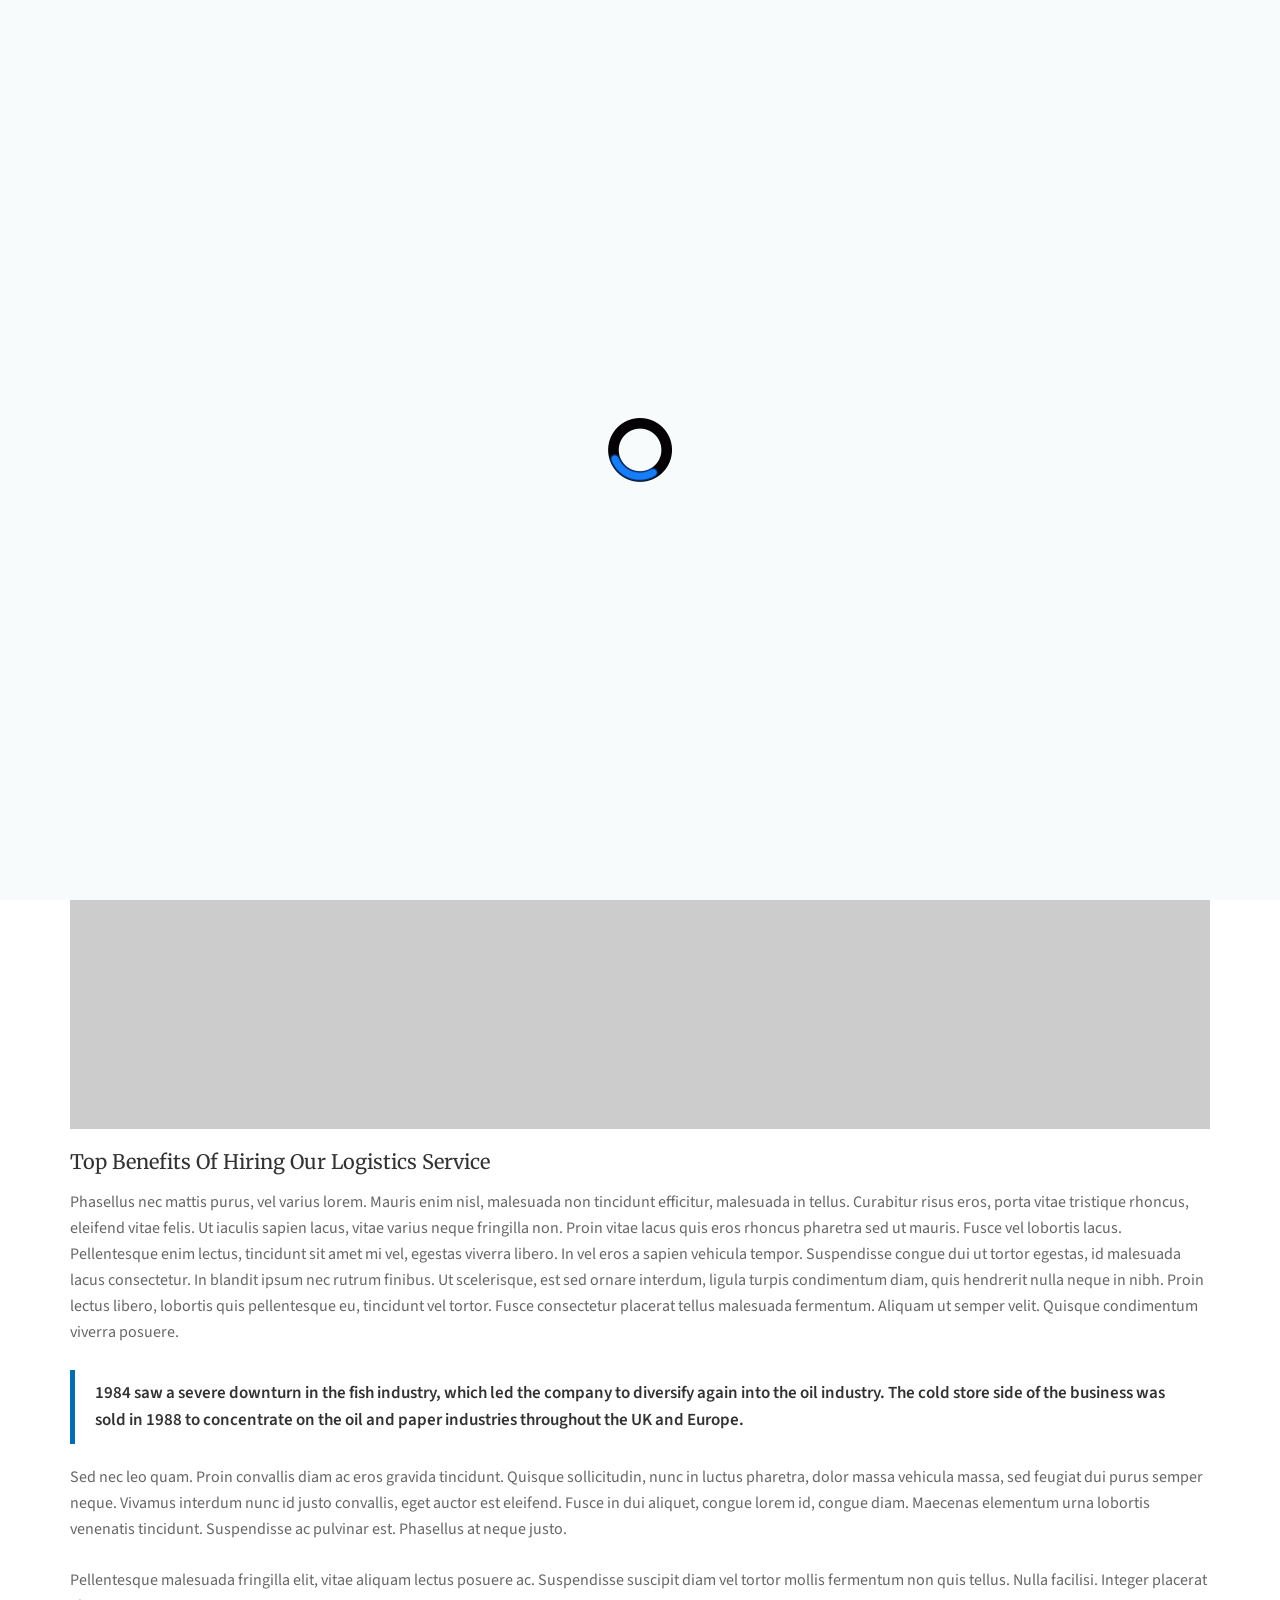
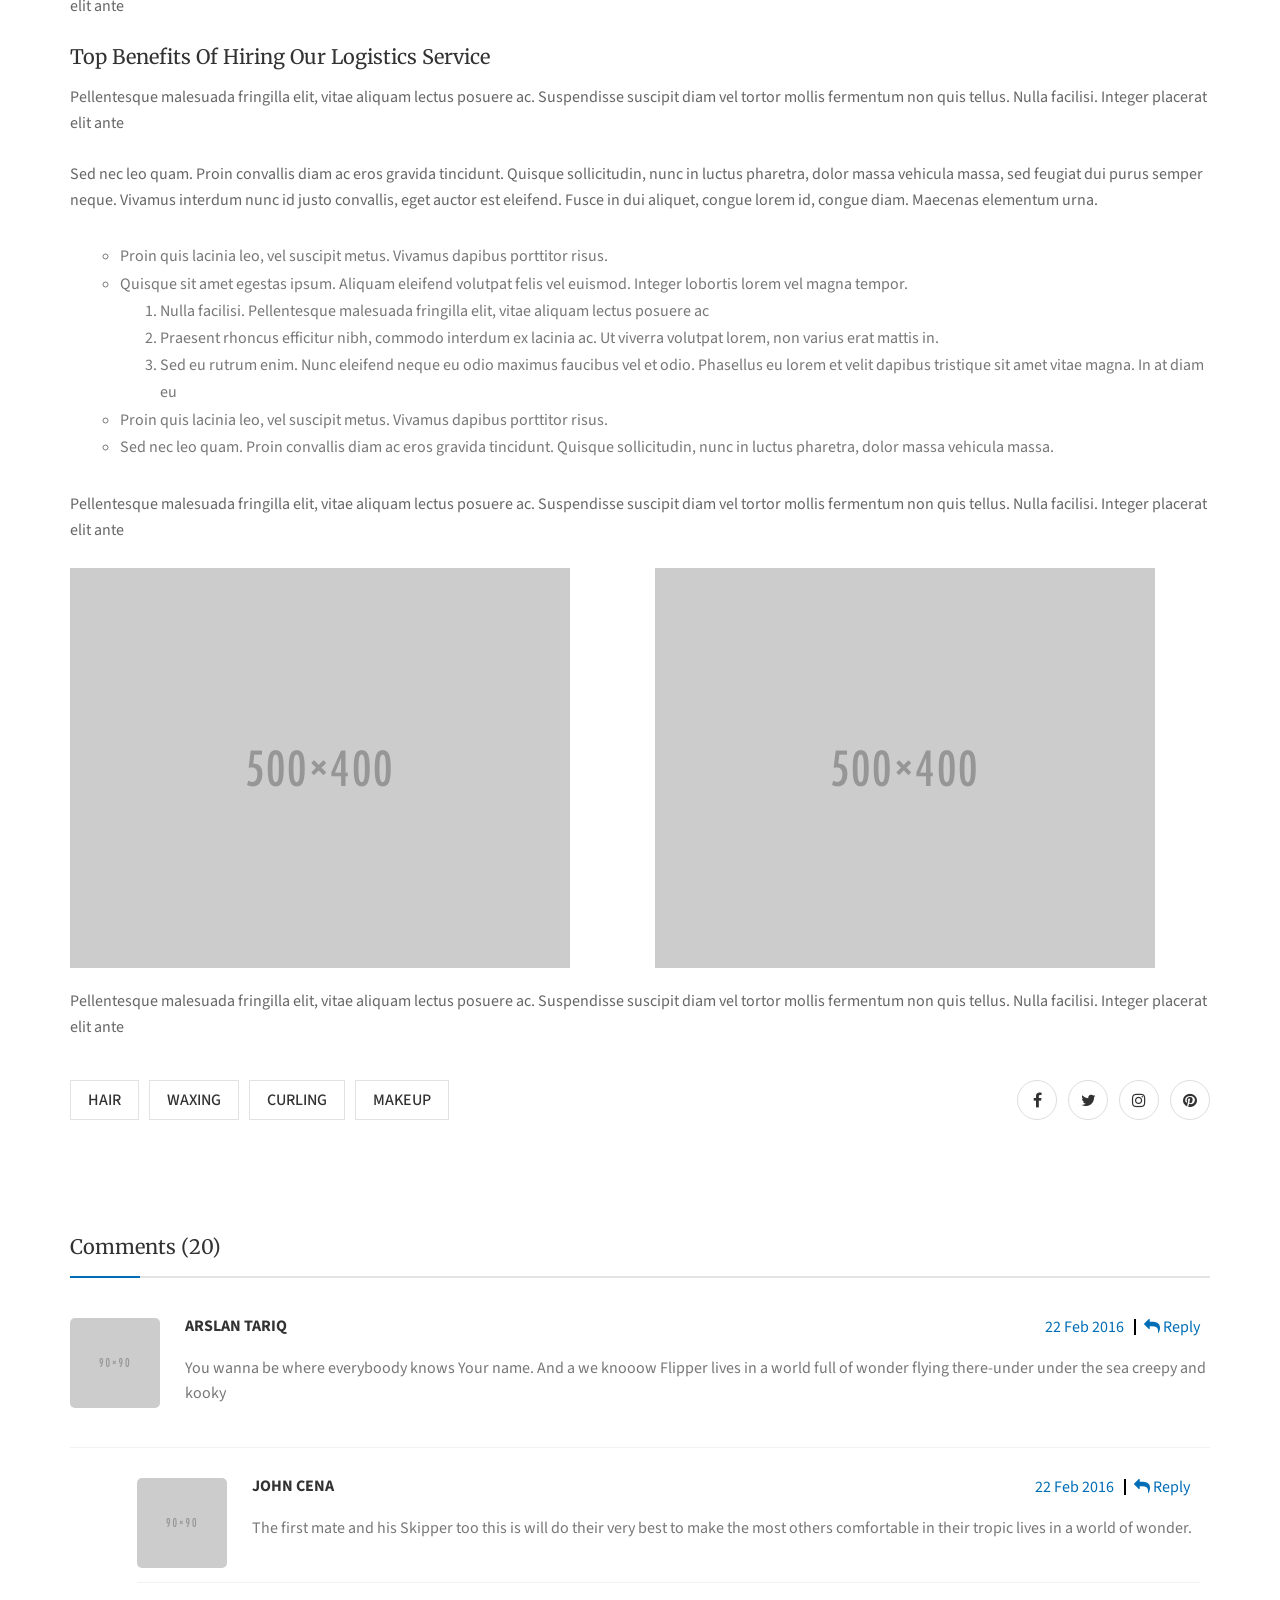
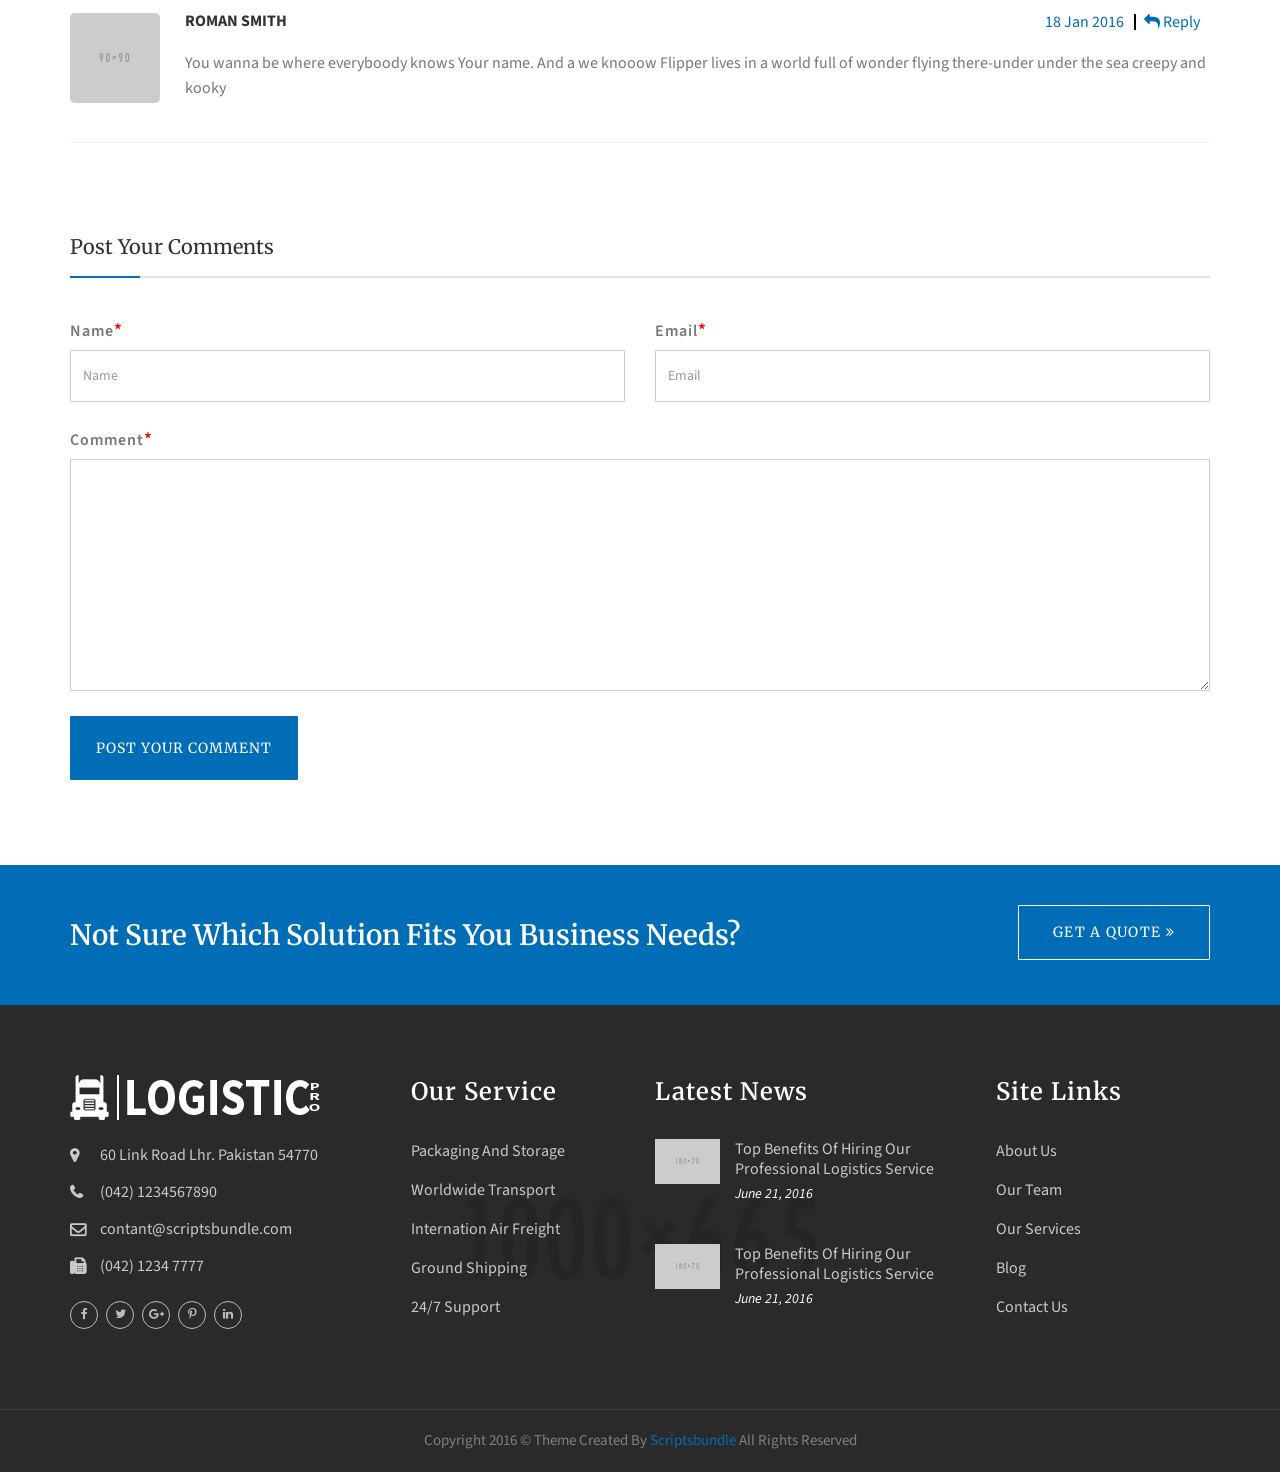
<file: KenLogistics/wwwroot/logistic-pro/blog-detail-3.html>
﻿<!DOCTYPE html>
<html lang="en">

<head>
    <meta http-equiv="content-type" content="text/html;charset=UTF-8" />
    <!--[if IE]>
    <meta http-equiv="X-UA-Compatible" content="IE=edge">
<![endif]-->
    <meta name="viewport" content="width=device-width, initial-scale=1.0">
    <meta name="description" content="">
    <meta name="author" content="ScriptsBundle">
    <title>Logistic Pro Modern Multipurpose Services Template</title>
    <!-- =-=-=-=-=-=-= Favicons Icon =-=-=-=-=-=-= -->
    <link rel="icon" href="images/favicon.ico" type="image/x-icon" />
    <!-- =-=-=-=-=-=-= Mobile Specific =-=-=-=-=-=-= -->
    <meta name="viewport" content="width=device-width, initial-scale=1, maximum-scale=1">
    <!-- =-=-=-=-=-=-= Bootstrap CSS Style =-=-=-=-=-=-= -->
    <link rel="stylesheet" href="css/bootstrap.css">
    <!-- =-=-=-=-=-=-= Template CSS Style =-=-=-=-=-=-= -->
    <link rel="stylesheet" href="css/style.css">
    <!-- =-=-=-=-=-=-= Font Awesome =-=-=-=-=-=-= -->
    <link rel="stylesheet" href="css/font-awesome.css" type="text/css">
    <!-- =-=-=-=-=-=-= Et Line Fonts =-=-=-=-=-=-= -->
    <link rel="stylesheet" href="css/et-line-fonts.css" type="text/css">
    <!-- =-=-=-=-=-=-= Magnific PopUP CSS =-=-=-=-=-=-= -->
    <link href="js/magnific-popup/magnific-popup.css" rel="stylesheet">
    <!-- =-=-=-=-=-=-= Owl carousel =-=-=-=-=-=-= -->
    <link rel="stylesheet" type="text/css" href="css/owl.carousel.css">
    <link rel="stylesheet" type="text/css" href="css/owl.style.css">
    <!-- =-=-=-=-=-=-= Google Fonts =-=-=-=-=-=-= -->
    <link href="http://fonts.googleapis.com/css?family=Source+Sans+Pro:400,400italic,600,600italic,700,700italic,900italic,900,300,300italic" rel="stylesheet" type="text/css">
    <link href="http://fonts.googleapis.com/css?family=Merriweather:400,300,300italic,400italic,700,700italic" rel="stylesheet" type="text/css">
    <!-- =-=-=-=-=-=-= Flat Icon =-=-=-=-=-=-= -->
    <link href="css/flaticon.css" rel="stylesheet">
    <!-- Theme Color -->
    <link rel="stylesheet" id="color" href="css/colors/defualt.css">
    <!-- For Style Switcher -->
    <link rel="stylesheet" id="theme-color" type="text/css" href="#" />
        <!-- Animation Css -->
    <link href="css/animate.min.css" rel="stylesheet">
    <!-- Menu Hover -->
    <link href="css/bootstrap-dropdownhover.min.css" rel="stylesheet">
    <!-- JavaScripts -->
    <script src="js/modernizr.js"></script>
    <!-- HTML5 Shim and Respond.js IE8 support of HTML5 elements and media queries -->
    <!-- WARNING: Respond.js doesn't work if you view the page via file:// -->
    <!--[if lt IE 9]>
    <script src="https://oss.maxcdn.com/html5shiv/3.7.2/html5shiv.min.js"></script>
    <script src="https://oss.maxcdn.com/respond/1.4.2/respond.min.js"></script>
<![endif]-->
</head>

<body>
    <!-- =-=-=-=-=-=-= PRELOADER =-=-=-=-=-=-= -->
    <div class="preloader"><span class="preloader-gif"></span></div>

    <!-- =-=-=-=-=-=-= Color Switcher =-=-=-=-=-=-= -->
    <div class="color-switcher" id="choose_color"> <a href="#." class="picker_close"><i class="fa fa-gear"></i></a>
        <h5>STYLE SWITCHER</h5>
        <div class="theme-colours">
            <p> Choose Colour style </p>
            <ul>
                <li>
                    <a href="#." class="defualt" id="defualt"></a>
                </li>
                <li>
                    <a href="#." class="red" id="red"></a>
                </li>
                <li>
                    <a href="#." class="green" id="green"></a>
                </li>
                <li>
                    <a href="#." class="orange" id="orange"></a>
                </li>
                <li>
                    <a href="#." class="purple" id="purple"></a>
                </li>
                <li>
                    <a href="#." class="yellow" id="yellow"></a>
                </li>
                
            </ul>
        </div>
        <div class="clr"> </div>
    </div>

    <!-- =-=-=-=-=-=-= HEADER =-=-=-=-=-=-= -->
  <section class="top-bar">
        <div class="container">
            <div class="left-text nav-left pull-left">
                <p><span>Opening Hours :</span> Monday to Saturday - 8am to 5pm</p>
            </div>
            <!-- /.left-text -->
            <ul class="nav-right pull-right list-unstyled">
             <li> <a href="login.html"><i class="fa fa-lock"></i> Login </a></li>
             <li> <a href="sign-up.html"><i class="fa fa-user"></i> Sign Up </a></li>
             <li class="dropdown nav-profile"> 
                <a class="dropdown-toggle" data-hover="dropdown" data-toggle="dropdown" data-animations="fadeInUp">
                 <img class="img-circle resize" alt="" src="images/avatar.jpg">
                 <span class="hidden-xs small-padding"> <span>Umair</span> <i class="fa fa-caret-down"></i></span>
                </a>
                <ul class="dropdown-menu with-arrow pull-right">
                  <li> <a href="profile.html"> <i class="fa fa-user"></i> <span>My Profile</span> </a> </li>
                  <li> <a href="history.html"> <i class="fa fa-check"></i> <span>Tracking History</span> </a> </li>
                  <li> <a href="javascript:void(0)"> <i class="fa fa-lock"></i> <span>Payment Setting</span> </a> </li>
                  <li> <a href="javascript:void(0)"> <i class="fa fa-sign-out"></i> <span>Log Out</span> </a> </li>
                </ul>
            </li>
        </ul>
        </div>
    </section>
    <header class="header-area">

        <!-- Logo Bar -->
        <div class="logo-bar">
            <div class="container clearfix">
                <!-- Logo -->
                <div class="logo">
                    <a href="index.html"><img src="images/logo.png" alt=""></a>
                </div>

                <!--Info Outer-->
                <div class="information-content">
                    <!--Info Box-->
                    <div class="info-box  hidden-sm">
                        <div class="icon"><span class="icon-envelope"></span></div>
                        <div class="text">EMAIL</div>
                        <a href="mailt:contact@scriptsbundle.com">contact@scriptsbundle.com</a> </div>
                    <!--Info Box-->
                    <div class="info-box">
                        <div class="icon"><span class="icon-phone"></span></div>
                        <div class="text">Call Now</div>
                        <a class="location" href="#">(92) 123-456-78</a> </div>
                    <div class="info-box">
                        <div class="icon"><span class="icon-map-pin"></span></div>
                        <div class="text">Find Us</div>
                        <a class="location" href="#">Model Town, Pakistan </a> </div>
                </div>
            </div>
        </div>
        <!-- Header Top End -->

        <!-- Menu Section -->
        <div class="navigation-2">
            <!-- navigation-start -->
            <nav class="navbar navbar-default ">
                <div class="container">
                    <!-- Brand and toggle get grouped for better mobile display -->
                    <div class="navbar-header">
                        <button type="button" class="navbar-toggle collapsed" data-toggle="collapse" data-target="#main-navigation" aria-expanded="false">
                           <span class="sr-only">Toggle navigation</span>
                           <span class="icon-bar"></span>
                           <span class="icon-bar"></span>
                           <span class="icon-bar"></span>
         				</button>
                    </div>
                    <!-- Collect the nav links, forms, and other content for toggling -->
                    <div class="collapse navbar-collapse" id="main-navigation">
                        <ul class="nav navbar-nav">
                            <li class="dropdown"> <a class="dropdown-toggle " data-hover="dropdown" data-toggle="dropdown" data-animations="fadeInUp">Home <span class="fa fa-angle-down"></span></a>
                                <ul class="dropdown-menu">
                                   <li><a href="index.html">Home </a> </li>
                                    <li><a href="index-2.html">Home Page 2</a> </li>
                                    <li><a href="index-3.html">Home Page 3 (Video Bg)</a> </li>
									<li><a href="index-5.html">Home Order Tracking</a> </li>
									<li><a href="index-4.html">Home Order Tracking 2</a> </li>									
									<li><a href="one-page.html">One Page </a> </li>
                                </ul>
                            </li>
                            <li class="dropdown"><a class="dropdown-toggle" data-hover="dropdown" data-toggle="dropdown" data-animations="fadeInUp">About Company <span class="fa fa-angle-down"></span></a>
                                <ul class="dropdown-menu">
                                    <li><a href="about.html">About </a> </li>
                                    <li><a href="about-1.html">About 2</a> </li>
                                </ul>
                            </li>
                            <li class="dropdown "> <a class="dropdown-toggle" data-hover="dropdown" data-toggle="dropdown" data-animations="fadeInUp">Our Service <span class="fa fa-angle-down"></span></a>
                                <ul class="dropdown-menu">
                                    <li><a href="services.html">Services</a> </li>
                                    <li><a href="services-2.html">Services 2</a> </li>
                                    <li><a href="services-3.html">Services 3</a> </li>
                                    <li><a href="services-4.html">Services 4 (Sticky Bar)</a> </li>
                                    <li><a href="services-details.html">Services Detail</a> </li>
                                </ul>
                            </li>
                            <li class="hidden-sm"><a href="gallery.html ">Gallery</a></li>
                            <li class="dropdown active hidden-sm"><a class="dropdown-toggle" data-hover="dropdown" data-toggle="dropdown" data-animations="fadeInUp">Blog <span class="fa fa-angle-down"></span></a>
                                <ul class="dropdown-menu">
                                    <li><a href="blog.html">Grid View </a> </li>
                                    <li><a href="blog-1.html">Right Sidebar With 2 Column</a> </li>
                                    <li><a href="blog-2.html">Left Sidebar With 2 Column</a> </li>
                                    <li><a href="blog-3.html">Masonry Grid</a> </li>
                                    <li><a href="blog-detail.html">Post With Slider</a> </li>
                                    <li><a href="blog-detail-2.html">Post With Static Bg</a> </li>
                                    <li><a href="blog-detail-3.html">Post Full Width</a> </li>
                                </ul>
                            </li>
                            <li class="dropdown"> <a class="dropdown-toggle" data-hover="dropdown" data-toggle="dropdown" data-animations="fadeInUp">Pages <span class="fa fa-angle-down"></span></a>
                                <ul class="dropdown-menu">
                                    <li><a href="404.html">Error Page</a> </li>
                                    <li><a href="team.html">Our Team </a> </li>
                                    <li><a href="icons.html">Icons</a> </li>
                                    <li><a href="flat-icons.html">Flat Icons</a> </li>
                                    <li><a href="gallery.html ">Gallery</a></li>
                                    <li><a href="login.html">Sign In</a></li>
                                    <li><a href="sign-up.html">Sign Up</a></li>
                                    <li><a href="profile.html">Profile</a></li>
                                </ul>
                            </li>
                            <li class="dropdown"> <a class="dropdown-toggle" data-hover="dropdown" data-toggle="dropdown" data-animations="fadeInUp">Cargo Tracking <span class="fa fa-angle-down"></span></a>
                                <ul class="dropdown-menu">
                                    <li><a href="index-5.html">Tracking Landing Page</a> </li>
                                    <li><a href="index-4.html">Tracking Classic Page </a> </li>
                                    <li><a href="history.html">Tracking Order History</a> </li>
                                    <li><a href="online-booking.html">Cargo Booking</a> </li>
                                </ul>
                            </li>
                        </ul>
                        <a  href="online-booking.html"  class="btn btn-primary pull-right">Cargo Booking</a> </div>
                    <!-- /.navbar-collapse -->

                </div>
                <!-- /.container-end -->
            </nav>
        </div>
        <!-- /.navigation-end -->
        <!-- Menu  End -->
    </header>
    <!-- =-=-=-=-=-=-= HEADER END =-=-=-=-=-=-= -->


    <!-- =-=-=-=-=-=-= PAGE BREADCRUMB =-=-=-=-=-=-= -->
    <section class="breadcrumbs-area parallex">
        <div class="container">
            <div class="row">
                <div class="page-title">
                    <div class="col-sm-12 col-md-7 page-heading text-left">
                        <h3>Our feeds </h3>
                        <h2>Single Blog (Full Width)</h2>
                    </div>
                    <div class="col-sm-12 col-md-5 text-right">
                        <ul class="breadcrumbs">
                            <li><a href="#">home</a></li>
                            <li><a href="#">pages</a></li>
                            <li><a href="#">single blog </a></li>
                        </ul>
                    </div>
                </div>
            </div>
        </div>
    </section>
    <!-- =-=-=-=-=-=-= PAGE BREADCRUMB END =-=-=-=-=-=-= -->

    <!-- =-=-=-=-=-=-= Blog & News =-=-=-=-=-=-= -->
    <section id="blog" class="custom-padding">
        <div class="container">
            <!-- Row -->
            <div class="row">
                <!-- full Content Area -->
                <div class="col-sm-12 col-xs-12 col-md-12">


                    <!-- blog-grid -->
                    <div class="news-box">
                        <!-- post image -->
                        <div class="news-thumb">
                            <!-- standard post -->
                            <a class="tt-lightbox" href="images/blog/full-width.jpg"><img class="img-responsive" alt="" src="images/blog/full-width.jpg"></a>
                            <!-- standard post end -->
                            <div class="date"> <strong>21</strong>
<span>Jun</span> </div>
                        </div>
                        <!-- post image end -->

                        <!-- blog detail -->
                        <div class="news-detail single">
                            <h2><a title="" href="blog-detail.html">top benefits of hiring our logistics service</a></h2>

                            <p>Phasellus nec mattis purus, vel varius lorem. Mauris enim nisl, malesuada non tincidunt efficitur, malesuada in tellus. Curabitur risus eros, porta vitae tristique rhoncus, eleifend vitae felis. Ut iaculis sapien lacus, vitae varius neque fringilla non. Proin vitae lacus quis eros rhoncus pharetra sed ut mauris. Fusce vel lobortis lacus. Pellentesque enim lectus, tincidunt sit amet mi vel, egestas viverra libero. In vel eros a sapien vehicula tempor. Suspendisse congue dui ut tortor egestas, id malesuada lacus consectetur. In blandit ipsum nec rutrum finibus. Ut scelerisque, est sed ornare interdum, ligula turpis condimentum diam, quis hendrerit nulla neque in nibh. Proin lectus libero, lobortis quis pellentesque eu, tincidunt vel tortor. Fusce consectetur placerat tellus malesuada fermentum. Aliquam ut semper velit. Quisque condimentum viverra posuere. </p>


                            <blockquote>1984 saw a severe downturn in the fish industry, which led the company to diversify again into the oil industry. The cold store side of the business was sold in 1988 to concentrate on the oil and paper industries throughout the UK and Europe.</blockquote>



                            <p>
                                Sed nec leo quam. Proin convallis diam ac eros gravida tincidunt. Quisque sollicitudin, nunc in luctus pharetra, dolor massa vehicula massa, sed feugiat dui purus semper neque. Vivamus interdum nunc id justo convallis, eget auctor est eleifend. Fusce in dui aliquet, congue lorem id, congue diam. Maecenas elementum urna lobortis venenatis tincidunt. Suspendisse ac pulvinar est. Phasellus at neque justo.
                            </p>


                            <p>
                                Pellentesque malesuada fringilla elit, vitae aliquam lectus posuere ac. Suspendisse suscipit diam vel tortor mollis fermentum non quis tellus. Nulla facilisi. Integer placerat elit ante
                            </p>


                            <h2><a title="" href="blog-detail.html">top benefits of hiring our logistics service</a></h2>

                            <p>
                                Pellentesque malesuada fringilla elit, vitae aliquam lectus posuere ac. Suspendisse suscipit diam vel tortor mollis fermentum non quis tellus. Nulla facilisi. Integer placerat elit ante
                            </p>
                            <p>
                                Sed nec leo quam. Proin convallis diam ac eros gravida tincidunt. Quisque sollicitudin, nunc in luctus pharetra, dolor massa vehicula massa, sed feugiat dui purus semper neque. Vivamus interdum nunc id justo convallis, eget auctor est eleifend. Fusce in dui aliquet, congue lorem id, congue diam. Maecenas elementum urna.
                            </p>


                            <ul>
                                <li>Proin quis lacinia leo, vel suscipit metus. Vivamus dapibus porttitor risus.</li>
                                <li>Quisque sit amet egestas ipsum. Aliquam eleifend volutpat felis vel euismod. Integer lobortis lorem vel magna tempor.
                                    <ol>
                                        <li>Nulla facilisi. Pellentesque malesuada fringilla elit, vitae aliquam lectus posuere ac</li>
                                        <li>Praesent rhoncus efficitur nibh, commodo interdum ex lacinia ac. Ut viverra volutpat lorem, non varius erat mattis in. </li>
                                        <li>Sed eu rutrum enim. Nunc eleifend neque eu odio maximus faucibus vel et odio. Phasellus eu lorem et velit dapibus tristique sit amet vitae magna. In at diam eu</li>
                                    </ol>
                                </li>
                                <li>Proin quis lacinia leo, vel suscipit metus. Vivamus dapibus porttitor risus.</li>
                                <li>Sed nec leo quam. Proin convallis diam ac eros gravida tincidunt. Quisque sollicitudin, nunc in luctus pharetra, dolor massa vehicula massa.</li>
                            </ul>
                            <p>
                                Pellentesque malesuada fringilla elit, vitae aliquam lectus posuere ac. Suspendisse suscipit diam vel tortor mollis fermentum non quis tellus. Nulla facilisi. Integer placerat elit ante
                            </p>
                            <div class="row">
                                <div class="col-md-6 col-sm-6">
                                    <a class="tt-lightbox" href="images/blog/5.jpg"><img alt="foto" src="images/blog/5.jpg" class="post-img img-responsive"></a>
                                </div>
                                <div class="col-md-6 col-sm-6">
                                    <a class="tt-lightbox" href="iimages/blog/6.jpg"><img alt="foto" src="images/blog/6.jpg" class="post-img img-responsive"></a>
                                </div>
                            </div>

                            <p>
                                Pellentesque malesuada fringilla elit, vitae aliquam lectus posuere ac. Suspendisse suscipit diam vel tortor mollis fermentum non quis tellus. Nulla facilisi. Integer placerat elit ante
                            </p>


                            <div class="post-bottom clearfix">
                                <div class="tag_cloud">
                                    <a href="#.">Hair</a>
                                    <a href="#.">Waxing</a>

                                    <a href="#.">Curling</a>
                                    <a href="#.">Makeup</a>
                                </div>
                                <div class="share-items pull-right">
                                    <ul class="social-icons unstyled">
                                        <li><a title="" data-placement="top" data-toggle="tooltip" target="_blank" href="#" data-original-title="Facebook"><i class="fa fa-facebook"></i></a></li>
                                        <li><a title="" data-placement="top" data-toggle="tooltip" target="_blank" href="#" data-original-title="Twitter"><i class="fa fa-twitter"></i></a></li>
                                        <li><a title="" data-placement="top" data-toggle="tooltip" target="_blank" href="#" data-original-title="Instagram"><i class="fa fa-instagram"></i></a></li>
                                        <li><a title="" data-placement="top" data-toggle="tooltip" target="_blank" href="#" data-original-title="Pinterest"><i class="fa fa-pinterest"></i></a></li>
                                    </ul>
                                </div>
                            </div>


                        </div>
                        <!-- blog detail end -->

                    </div>
                    <!-- blog-grid end -->

                    <div class="clearfix"></div>




                    <!-- blog-comment section -->

                    <div class="blog-section">

                        <div class="custom-heading">
                            <h2>Comments (20)</h2>
                        </div>

                        <ol class="comment-list">
                            <!-- comment-list    -->
                            <li class="comment">
                                <div class="comment-info">
                                    <img alt="author" src="images/blog/comment.png" class="pull-left">
                                    <div class="author-desc">
                                        <div class="author-title">
                                            <strong>Arslan Tariq</strong>
                                            <ul class="list-inline pull-right">
                                                <li><a href="#">22 Feb 2016</a></li>
                                                <li><a href="#"><i class="fa fa-reply"></i> Reply</a></li>
                                            </ul>
                                        </div>
                                        <p>You wanna be where everyboody knows Your name. And a we knooow Flipper lives in a world full of wonder flying there-under under the sea creepy and kooky</p>
                                    </div>
                                </div>
                                <ol class="children">
                                    <li class="comment">
                                        <div class="comment-info">
                                            <img alt="author" src="images/blog/comment.png" class="pull-left">
                                            <div class="author-desc">
                                                <div class="author-title">
                                                    <strong>John Cena</strong>
                                                    <ul class="list-inline pull-right">
                                                        <li><a href="#">22 Feb 2016</a></li>
                                                        <li><a href="#"><i class="fa fa-reply"></i> Reply</a></li>
                                                    </ul>
                                                </div>
                                                <p>The first mate and his Skipper too this is will do their very best to make the most others comfortable in their tropic lives in a world of wonder.</p>
                                            </div>
                                        </div>
                                        <!-- .comment-info -->
                                    </li>
                                </ol>
                                <!-- .children -->
                            </li>
                            <!-- comment -->
                            <li class="comment">
                                <div class="comment-info">
                                    <img alt="author" src="images/blog/comment.png" class="pull-left">
                                    <div class="author-desc">
                                        <div class="author-title">
                                            <strong>Roman Smith</strong>
                                            <ul class="list-inline pull-right">
                                                <li><a href="#">18 Jan 2016</a></li>
                                                <li><a href="#"><i class="fa fa-reply"></i> Reply</a></li>
                                            </ul>
                                        </div>
                                        <p>You wanna be where everyboody knows Your name. And a we knooow Flipper lives in a world full of wonder flying there-under under the sea creepy and kooky</p>
                                    </div>
                                </div>
                                <!-- .comment-info -->
                            </li>
                            <!-- .comment -->
                        </ol>

                    </div>
                    <!-- blog-comment section end-->


                    <!-- blog-comment feedback -->
                    <div class="blog-section">

                        <div class="custom-heading">
                            <h2>Post Your Comments</h2>
                        </div>


                        <form action="#" method="post" id="commentform" name="commentform">

                            <div class="row">

                                <div class="col-sm-6">
                                    <!-- Name -->
                                    <div class="form-group">
                                        <label for="author">Name<span class="required">*</span></label>
                                        <input type="text" name="author" class="form-control" id="author" placeholder="Name">
                                    </div>
                                </div>
                                <!-- End col-sm-6 -->

                                <div class="col-sm-6">
                                    <!-- Email -->
                                    <div class="form-group">
                                        <label for="email">Email<span class="required">*</span></label>
                                        <input type="email" name="email" class="form-control" id="email" placeholder="Email">
                                    </div>
                                </div>
                                <!-- End col-sm-6 -->

                                <div class="col-sm-12">
                                    <!-- Comment -->
                                    <div class="form-group">
                                        <label for="comment">Comment<span class="required">*</span></label>
                                        <textarea class="form-control" name="comment" id="comment" rows="10"></textarea>
                                    </div>
                                </div>
                                <!-- End col-sm-12 -->

                                <div class="col-sm-6">
                                    <button type="submit" id="send" class="btn btn-primary">Post  your comment</button>
                                </div>
                                <!-- End col-sm-6 -->

                            </div>
                            <!-- End row -->

                        </form>


                    </div>
                    <!-- blog-comment feedback end -->


                </div>
                <!-- full Content Area -->


            </div>
            <!-- Row End -->
        </div>
        <!-- end container -->
    </section>
    <!-- =-=-=-=-=-=-= Blog & News end =-=-=-=-=-=-= -->



    <!-- =-=-=-=-=-=-= Call To Action =-=-=-=-=-=-= -->
    <div class="parallex-small ">
        <div class="container">
            <div class="row custom-padding-20 "> <div class="col-md-8 col-sm-8">
                    <div class="parallex-text">
                        <h4>Not sure which solution fits you business needs?</h4>
                    </div>
                    <!-- end subsection-text -->
                </div>
                <!-- end col-md-8 -->

                <div class="col-md-4 col-sm-4">
                    <div class="parallex-button"> <a href="javascript:void(0)" class="btn btn-lg btn-clean">Get a quote <i class="fa fa-angle-double-right "></i></a> </div>
                    <!-- end parallex-button -->
                </div>
                <!-- end col-md-4 -->

            </div>
            <!-- end row -->
        </div>
        <!-- end container -->
    </div>
    <!-- =-=-=-=-=-=-= Call To Action End =-=-=-=-=-=-= -->

    <!-- =-=-=-=-=-=-= FOOTER =-=-=-=-=-=-= -->
    <footer class="footer-area">

        <!--Footer Upper-->
        <div class="footer-content">
            <div class="container">
                <div class="row clearfix">

                    <!--Two 4th column-->
                    <div class="col-md-6 col-sm-12 col-xs-12">
                        <div class="row clearfix">
                            <div class="col-lg-7 col-sm-6 col-xs-12 column">
                                <div class="footer-widget about-widget">
                                    <div class="logo">
                                        <a href="index.html"><img src="images/logo-1.png" class="img-responsive" alt=""></a>
                                    </div>
                                    
                                    <ul class="contact-info">
                                        <li><span class="icon fa fa-map-marker"></span> 60 Link Road Lhr. Pakistan 54770</li>
                                        <li><span class="icon fa fa-phone"></span> (042) 1234567890</li>
                                        <li><span class="icon fa fa-envelope-o"></span> contant@scriptsbundle.com</li>
<li><span class="icon fa fa-fax"></span>  (042) 1234 7777</li>
                                    </ul>
                                    <div class="social-links-two clearfix"> <a href="#" class="facebook img-circle"><span class="fa fa-facebook-f"></span></a> <a href="#" class="twitter img-circle"><span class="fa fa-twitter"></span></a> <a href="#" class="google-plus img-circle"><span class="fa fa-google-plus"></span></a> <a href="#" class="linkedin img-circle"><span class="fa fa-pinterest-p"></span></a> <a href="#" class="linkedin img-circle"><span class="fa fa-linkedin"></span></a> </div>
                                </div>
                            </div>

                            <!--Footer Column-->
                            <div class="col-lg-5 col-sm-6 col-xs-12 column">
                                <h2>Our Service</h2>
                                <div class="footer-widget links-widget">
                                    <ul>
                                        <li><a href="#">Packaging And Storage</a></li>
                                        <li><a href="#">worldwide transport</a></li>
                                        <li><a href="#">Internation Air Freight</a></li>
                                        <li><a href="#">ground shipping</a></li>
                                        <li><a href="#">24/7 Support</a></li>
                                    </ul>
                                </div>
                            </div>
                        </div>
                    </div>
                    <!--Two 4th column End-->

                    <!--Two 4th column-->
                    <div class="col-md-6 col-sm-12 col-xs-12">
                        <div class="row clearfix">
                            <!--Footer Column-->
                            <div class="col-lg-7 col-sm-6 col-xs-12 column">
                                <div class="footer-widget news-widget">
                                    <h2>Latest News</h2>

                                    <!--News Post-->
                                    <div class="news-post">
                                        <div class="icon"></div>
                                        <div class="news-content">
                                            <figure class="image-thumb"><img src="images/blog/popular-2.jpg" alt=""></figure>
                                            <a href="#">top benefits of hiring our professional logistics service</a></div>
                                        <div class="time">June 21, 2016</div>
                                    </div>

                                    <!--News Post-->
                                    <div class="news-post">
                                        <div class="icon"></div>
                                        <div class="news-content">
                                            <figure class="image-thumb"><img src="images/blog/popular-1.jpg" alt=""></figure>
                                            <a href="#">top benefits of hiring our professional logistics service</a></div>
                                        <div class="time">June 21, 2016</div>
                                    </div>
                                </div>
                            </div>

                            <!--Footer Column-->
                            <div class="col-lg-5 col-sm-6 col-xs-12 column">
                                <div class="footer-widget links-widget">
                                    <h2>Site Links</h2>
                                    <ul>
                                        <li><a href="about.html">About Us</a></li>
                                        <li><a href="team.html">Our Team</a></li>
                                        <li><a href="services.html">Our Services</a></li>
                                        <li><a href="index-7.html">Blog</a></li>
                                        <li><a href="contact.html">Contact Us</a></li>
                                    </ul>
                                </div>
                            </div>
                        </div>
                    </div>
                    <!--Two 4th column End-->

                </div>
            </div>
        </div>

        <!--Footer Bottom-->
        <div class="footer-copyright">
            <div class="auto-container clearfix">
                <!--Copyright-->
                <div class="copyright text-center">Copyright 2016 &copy; Theme Created By <a target="_blank" href="http://themeforest.net/user/scriptsbundle/portfolio">Scriptsbundle</a> All Rights Reserved</div>
            </div>
        </div>
    </footer>
	
	<!-- =-=-=-=-=-=-= Quote Modal =-=-=-=-=-=-= -->
	<div data-target="#request-quote" data-toggle="modal" class="quote-button hidden-xs">
		  <a class="btn btn-primary" href="javascript:void(0)"><i class="fa fa-envelope"></i></a>
	</div>
	<!-- =-=-=-=-=-=-= Quote Modal End =-=-=-=-=-=-= -->

    <!-- =-=-=-=-=-=-= JQUERY =-=-=-=-=-=-= -->
    <script src="js/jquery.min.js"></script>
    <script src="js/jquery-migrate.min.js"></script>
    <!-- Bootstrap Core Css  -->
    <script src="js/bootstrap.min.js"></script>
    <!-- Dropdown Hover  -->
     <script src="js/bootstrap-dropdownhover.min.js"></script><!-- Jquery Easing -->
    <script type="text/javascript" src="js/easing.js"></script>
    <!-- Jquery Counter -->
    <script src="js/jquery.countTo.js"></script>
    <!-- Jquery Waypoints -->
    <script src="js/jquery.waypoints.js"></script>
    <!-- Jquery Appear Plugin -->
    <script src="js/jquery.appear.min.js"></script>
    <!-- Jquery Shuffle Portfolio -->
    <script src="js/jquery.shuffle.min.js"></script>
    <!-- Carousel Slider  -->
    <script src="js/carousel.min.js"></script>
    
    <!--Style Switcher -->
    <script src="js/color-switcher.js"></script>
    <!-- Gallery Magnify  -->
    <script src="js/magnific-popup/jquery.magnific-popup.min.js"></script>
    <!-- Sticky Bar  -->
    <script src="js/theia-sticky-sidebar.js"></script>
    <!-- Template Core JS -->
    <script src="js/custom.js"></script>
 <!-- =-=-=-=-=-=-= Quote Modal =-=-=-=-=-=-= --> 
    <div class="modal fade " id="request-quote" tabindex="-1" role="dialog" aria-labelledby="myModalLabel" aria-hidden="true">
        <div class="modal-dialog">
            <div class="modal-content">
                <div class="modal-body">
                <div class="quotation-box-1">
                        <h2>REQUEST A QUOTE</h2>
                        <div class="desc-text">
                            <p>Lorem ipsum dolor sit amet, consetetur sadipscing elitr.</p>
                        </div>
                        <form action="contact.html" method="post">
                            <div class="row clearfix">
                                <!--Form Group-->
                                <div class="form-group col-md-6 col-sm-6 col-xs-12">
                                    <input class="form-control" type="text" placeholder="Your Name" value="" name="your-name">
                                </div>
                                <!--Form Group-->
                                <div class="form-group col-md-6 col-sm-6 col-xs-12">
                                    <input class="form-control" type="text" placeholder="Subject" value="" name="your-subject">
                                </div>
                                <!--Form Group-->
                                <div class="form-group col-md-12 col-sm-12 col-xs-12">
                                    <input class="form-control" type="email" placeholder="Email Address" value="" name="your-email">
                                </div>
                                <!--Form Group-->
                                <div class="form-group col-md-12 col-sm-12 col-xs-12">
                                    <select class="quote-select form-control" name="sel-location">
                                      <option>Select Location</option>
                                      <option>Afghanistan</option>
                                      <option>Albania</option>
                                      <option>Algeria</option>
                                      <option>American Samoa</option>
                                      <option>Andorra</option>
                                      <option>Angola</option>
                                      <option>Anguilla</option>
                                      <option>Antarctica</option>
                                      <option>Argentina</option>
                                      <option>Armenia</option>
                                      <option>Aruba</option>
                                      <option>Australia</option>
                                      <option>Austria</option>
                                      <option>Azerbaijan</option>
                                      <option>Bahamas</option>
                                      <option>Bahrain</option>
                                      <option>Bangladesh</option>
                                      <option>Barbados</option>
                                      <option>Belarus</option>
                                      <option>Belgium</option>
                                      <option>Belize</option>
                                      <option>Benin</option>
                                      <option>Bermuda</option>
                                      <option>Bhutan</option>
                                      <option>Bolivia</option>
                                      <option>Botswana</option>
                                      <option>Bouvet Island</option>
                                      <option>Brazil</option>
                                      <option>Brunei Darussalam</option>
                                      <option>Bulgaria</option>
                                      <option>Burkina Faso</option>
                                      <option>Burundi</option>
                                      <option>Cambodia</option>
                                      <option>Cameroon</option>
                                      <option>Canada</option>
                                      <option>Cape Verde</option>
                                      <option>Cayman Islands</option>
                                      <option>Chad</option>
                                      <option>Chile</option>
                                      <option>China</option>
                                      <option>Christmas Island</option>
                                      <option>Cocos Islands</option>
                                      <option>Colombia</option>
                                      <option>Comoros</option>
                                      <option>Congo</option>
                                      <option>Cook Islands</option>
                                      <option>Costa Rica</option>
                                      <option>Cote d'Ivoire</option>
                                      <option>Croatia</option>
                                      <option>Cuba</option>
                                      <option>Cyprus</option>
                                      <option>Czech Republic</option>
                                      <option>Denmark</option>
                                      <option>Djibouti</option>
                                      <option>Dominica</option>
                                      <option>Dominican Republic</option>
                                      <option>Ecuador</option>
                                      <option>Egypt</option>
                                      <option>El Salvador</option>
                                      <option>Equatorial Guinea</option>
                                      <option>Eritrea</option>
                                      <option>Estonia</option>
                                      <option>Ethiopia</option>
                                      <option>Faroe Islands</option>
                                      <option>Fiji</option>
                                      <option>Finland</option>
                                      <option>France</option>
                                      <option>French Guiana</option>
                                      <option>Gabon</option>
                                      <option>Gambia</option>
                                      <option>Georgia</option>
                                      <option>Germany</option>
                                      <option>Ghana</option>
                                      <option>Gibraltar</option>
                                      <option>Greece</option>
                                      <option>Greenland</option>
                                      <option>Grenada</option>
                                      <option>Guadeloupe</option>
                                      <option>Guam</option>
                                      <option>Guatemala</option>
                                      <option>Guinea</option>
                                      <option>Guinea-Bissau</option>
                                      <option>Guyana</option>
                                      <option>Haiti</option>
                                      <option>Honduras</option>
                                      <option>Hong Kong</option>
                                      <option>Hungary</option>
                                      <option>Iceland</option>
                                      <option>India</option>
                                      <option>Indonesia</option>
                                      <option>Iran</option>
                                      <option>Iraq</option>
                                      <option>Ireland</option>
                                      <option>Israel</option>
                                      <option>Italy</option>
                                      <option>Jamaica</option>
                                      <option>Japan</option>
                                      <option>Jordan</option>
                                      <option>Kazakhstan</option>
                                      <option>Kenya</option>
                                      <option>Kiribati</option>
                                      <option>Kuwait</option>
                                      <option>Kyrgyzstan</option>
                                      <option>Laos</option>
                                      <option>Latvia</option>
                                      <option>Lebanon</option>
                                      <option>Lesotho</option>
                                      <option>Liberia</option>
                                      <option>Libya</option>
                                      <option>Liechtenstein</option>
                                      <option>Lithuania</option>
                                      <option>Luxembourg</option>
                                      <option>Macao</option>
                                      <option>Madagascar</option>
                                      <option>Malawi</option>
                                      <option>Malaysia</option>
                                      <option>Maldives</option>
                                      <option>Mali</option>
                                      <option>Malta</option>
                                      <option>Marshall Islands</option>
                                      <option>Martinique</option>
                                      <option>Mauritania</option>
                                      <option>Mauritius</option>
                                      <option>Mayotte</option>
                                      <option>Mexico</option>
                                      <option>Micronesia</option>
                                      <option>Moldova</option>
                                      <option>Monaco</option>
                                      <option>Mongolia</option>
                                      <option>Montenegro</option>
                                      <option>Montserrat</option>
                                      <option>Morocco</option>
                                      <option>Mozambique</option>
                                      <option>Myanmar</option>
                                      <option>Namibia</option>
                                      <option>Nauru</option>
                                      <option>Nepal</option>
                                      <option>Netherlands</option>
                                      <option>New Caledonia</option>
                                      <option>New Zealand</option>
                                      <option>Nicaragua</option>
                                      <option>Niger</option>
                                      <option>Nigeria</option>
                                      <option>Norfolk Island</option>
                                      <option>North Korea</option>
                                      <option>Norway</option>
                                      <option>Oman</option>
                                      <option>Pakistan</option>
                                      <option>Palau</option>
                                      <option>Panama</option>
                                      <option>Papua New Guinea</option>
                                      <option>Paraguay</option>
                                      <option>Peru</option>
                                      <option>Philippines</option>
                                      <option>Pitcairn</option>
                                      <option>Poland</option>
                                      <option>Portugal</option>
                                      <option>Puerto Rico</option>
                                      <option>Qatar</option>
                                      <option>Romania</option>
                                      <option>Russian Federation</option>
                                      <option>Rwanda</option>
                                      <option>Saint Helena</option>
                                      <option>Saint Lucia</option>
                                      <option>Samoa</option>
                                      <option>San Marino</option>
                                      <option>Sao Tome and Principe</option>
                                      <option>Saudi Arabia</option>
                                      <option>Senegal</option>
                                      <option>Serbia</option>
                                      <option>Seychelles</option>
                                      <option>Sierra Leone</option>
                                      <option>Singapore</option>
                                      <option>Slovakia</option>
                                      <option>Slovenia</option>
                                      <option>Solomon Islands</option>
                                      <option>Somalia</option>
                                      <option>South Africa</option>
                                      <option>South Georgia</option>
                                      <option>South Korea</option>
                                      <option>Spain</option>
                                      <option>Sri Lanka</option>
                                      <option>Sudan</option>
                                      <option>Suriname</option>
                                      <option>Swaziland</option>
                                      <option>Sweden</option>
                                      <option>Switzerland</option>
                                      <option>Taiwan</option>
                                      <option>Tajikistan</option>
                                      <option>Tanzania</option>
                                      <option>Thailand</option>
                                      <option>Timor-Leste</option>
                                      <option>Togo</option>
                                      <option>Tokelau</option>
                                      <option>Tonga</option>
                                      <option>Tunisia</option>
                                      <option>Turkey</option>
                                      <option>Turkmenistan</option>
                                      <option>Tuvalu</option>
                                      <option>Uganda</option>
                                      <option>Ukraine</option>
                                      <option>United Arab Emirates</option>
                                      <option>United Kingdom</option>
                                      <option>United States</option>
                                      <option>Uruguay</option>
                                      <option>Uzbekistan</option>
                                      <option>Vanuatu</option>
                                      <option>Vatican City</option>
                                      <option>Venezuela</option>
                                      <option>Vietnam</option>
                                      <option>Wallis and Futuna</option>
                                      <option>Western Sahara</option>
                                      <option>Yemen</option>
                                      <option>Zambia</option>
                                      <option>Zimbabwe</option>
                                    </select>
                                </div>
                                <!--Form Group-->
                                <div class="form-group col-md-12 col-sm-12 col-xs-12">
                                    <textarea class="form-control" rows="7" cols="20" placeholder="Your Message" name="your-message"></textarea>
                                </div>
                                <!--Form Group-->
                                <div class="form-group col-md-12 col-sm-12 col-xs-12 text-right"> <a class="custom-button light">Submit Request</a> </div>
                            </div>
                        </form>
                    </div>
                </div>
                
            </div><!-- /.modal-content -->
        </div><!-- /.modal-dialog -->
    </div>
    <!-- =-=-=-=-=-=-= Quote Modal End =-=-=-=-=-=-= -->
</body>

</html>
</file>
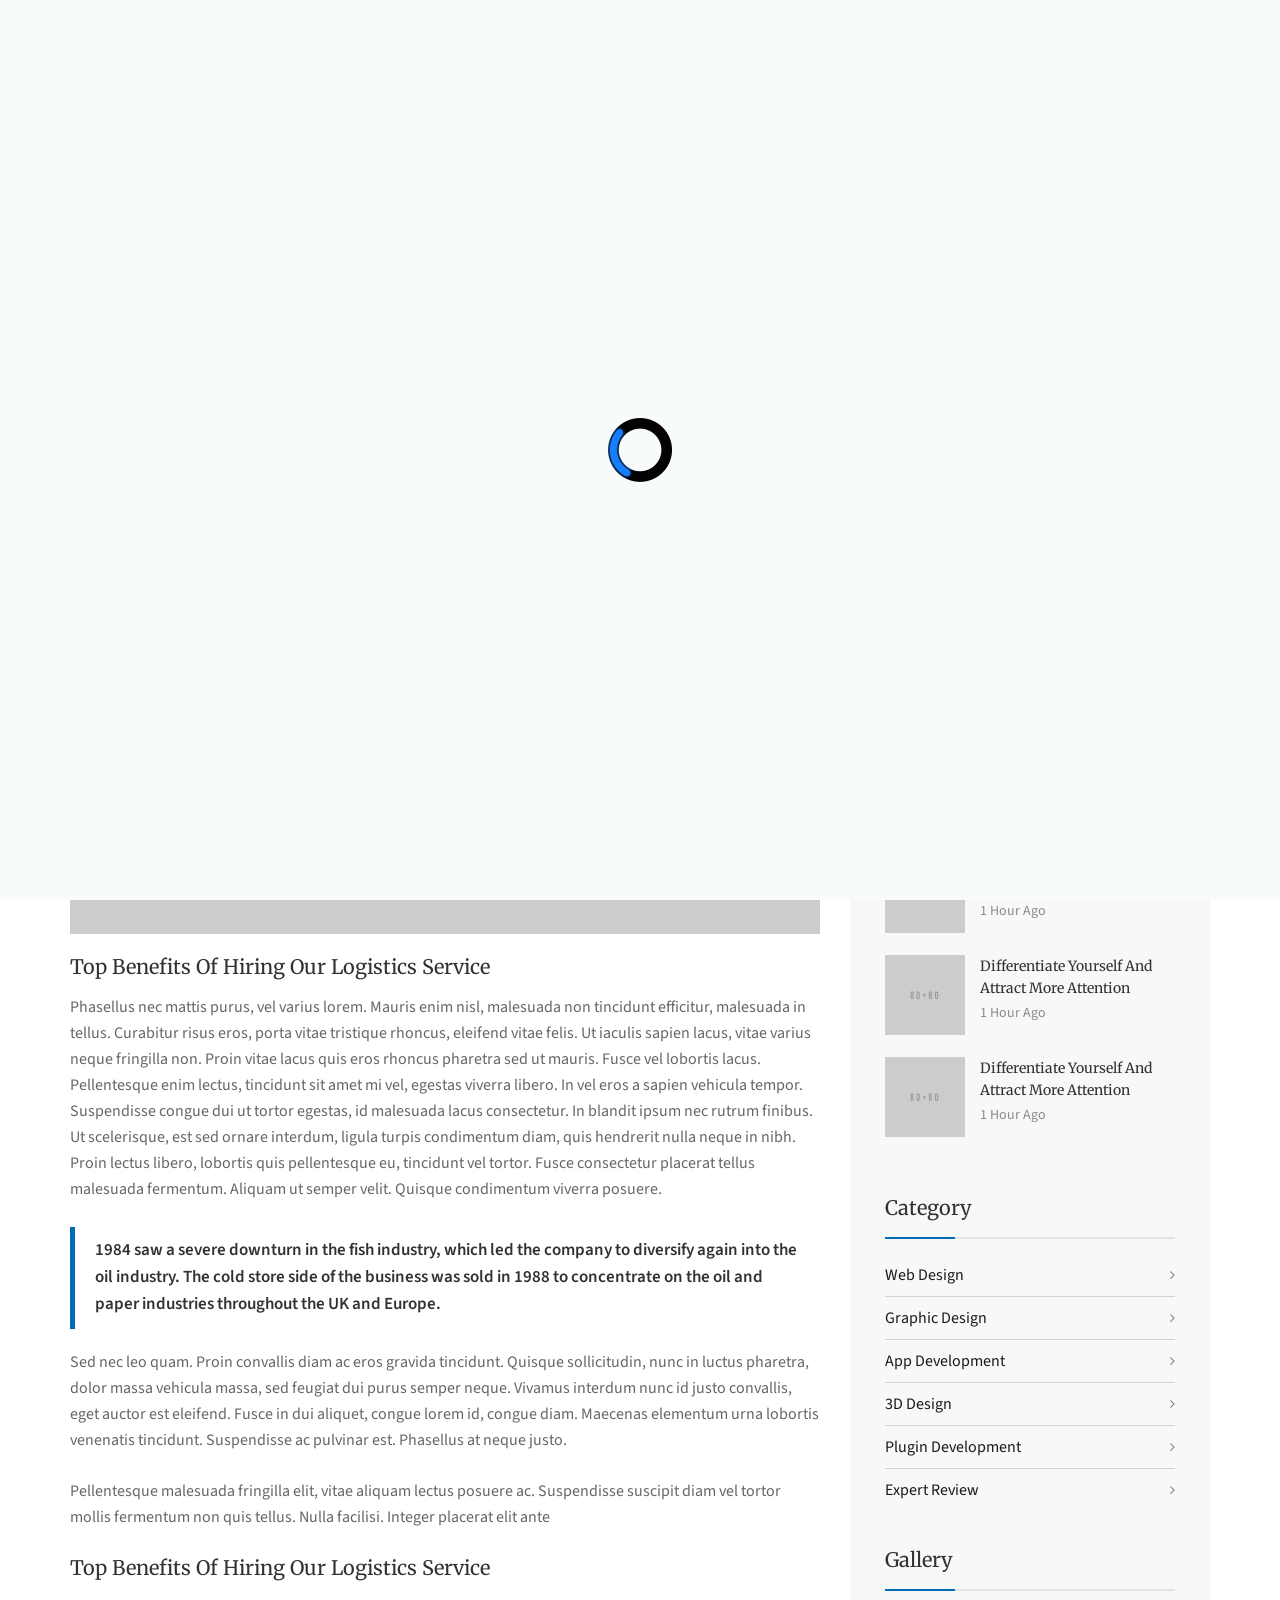
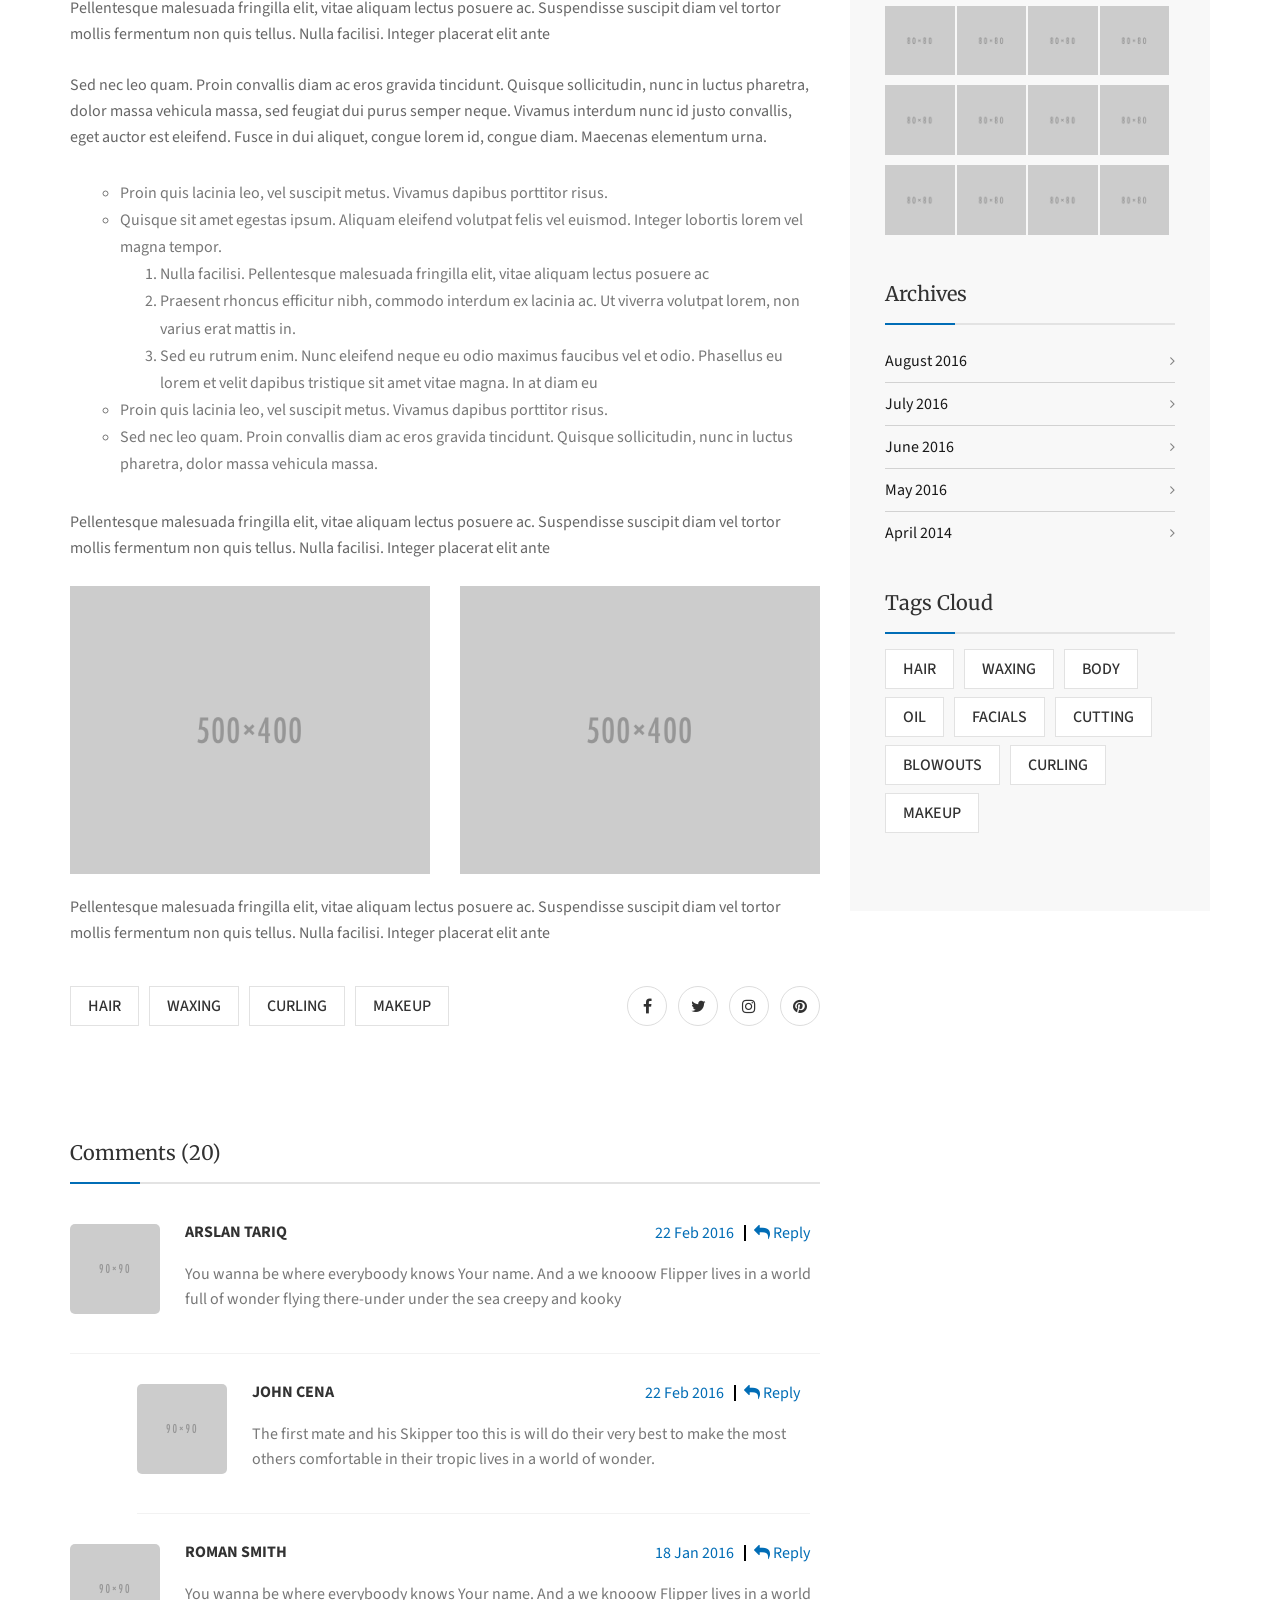
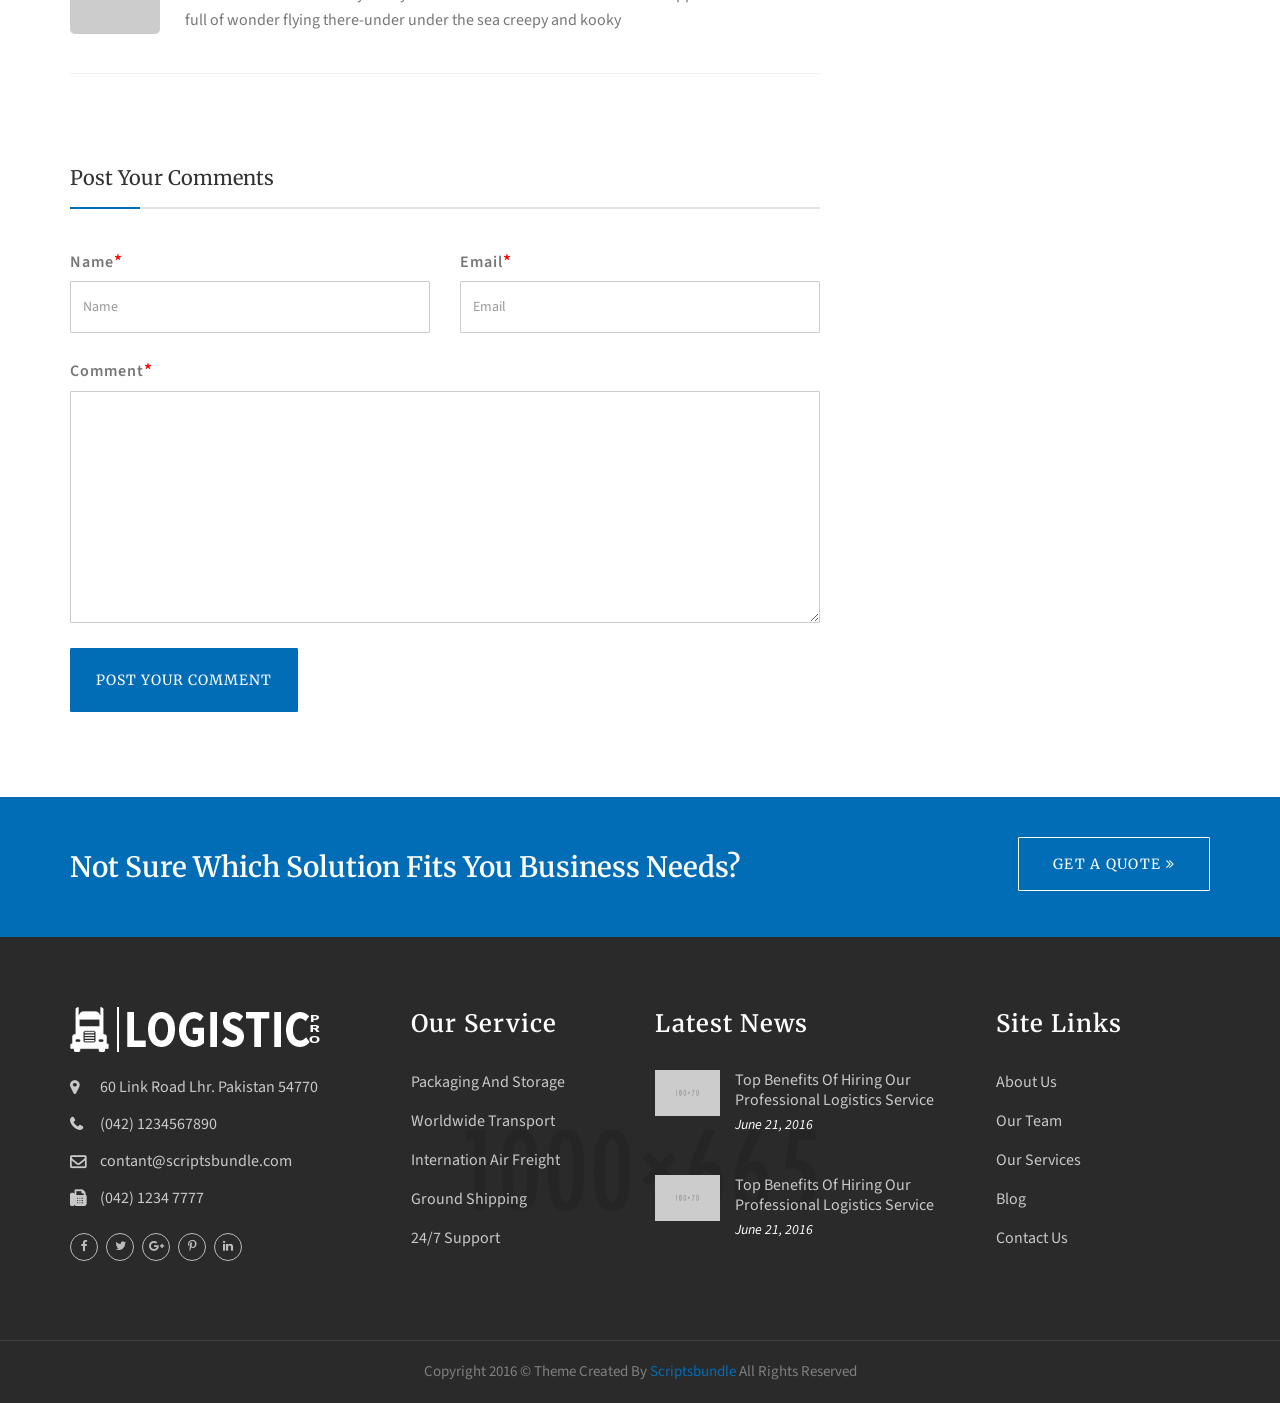
<file: KenLogistics/wwwroot/logistic-pro/blog-detail.html>
﻿<!DOCTYPE html>
<html lang="en">

<head>
    <meta http-equiv="content-type" content="text/html;charset=UTF-8" />
    <!--[if IE]>
    <meta http-equiv="X-UA-Compatible" content="IE=edge">
<![endif]-->
    <meta name="viewport" content="width=device-width, initial-scale=1.0">
    <meta name="description" content="">
    <meta name="author" content="ScriptsBundle">
    <title>Logistic Pro Modern Multipurpose Services Template</title>
    <!-- =-=-=-=-=-=-= Favicons Icon =-=-=-=-=-=-= -->
    <link rel="icon" href="images/favicon.ico" type="image/x-icon" />
    <!-- =-=-=-=-=-=-= Mobile Specific =-=-=-=-=-=-= -->
    <meta name="viewport" content="width=device-width, initial-scale=1, maximum-scale=1">
    <!-- =-=-=-=-=-=-= Bootstrap CSS Style =-=-=-=-=-=-= -->
    <link rel="stylesheet" href="css/bootstrap.css">
    <!-- =-=-=-=-=-=-= Template CSS Style =-=-=-=-=-=-= -->
    <link rel="stylesheet" href="css/style.css">
    <!-- =-=-=-=-=-=-= Font Awesome =-=-=-=-=-=-= -->
    <link rel="stylesheet" href="css/font-awesome.css" type="text/css">
    <!-- =-=-=-=-=-=-= Et Line Fonts =-=-=-=-=-=-= -->
    <link rel="stylesheet" href="css/et-line-fonts.css" type="text/css">
    <!-- =-=-=-=-=-=-= Magnific PopUP CSS =-=-=-=-=-=-= -->
    <link href="js/magnific-popup/magnific-popup.css" rel="stylesheet">
    <!-- =-=-=-=-=-=-= Owl carousel =-=-=-=-=-=-= -->
    <link rel="stylesheet" type="text/css" href="css/owl.carousel.css">
    <link rel="stylesheet" type="text/css" href="css/owl.style.css">
    <!-- =-=-=-=-=-=-= Google Fonts =-=-=-=-=-=-= -->
    <link href="http://fonts.googleapis.com/css?family=Source+Sans+Pro:400,400italic,600,600italic,700,700italic,900italic,900,300,300italic" rel="stylesheet" type="text/css">
    <link href="http://fonts.googleapis.com/css?family=Merriweather:400,300,300italic,400italic,700,700italic" rel="stylesheet" type="text/css">
    <!-- =-=-=-=-=-=-= Flat Icon =-=-=-=-=-=-= -->
    <link href="css/flaticon.css" rel="stylesheet">
    <!-- Theme Color -->
    <link rel="stylesheet" id="color" href="css/colors/defualt.css">
    <!-- For Style Switcher -->
    <link rel="stylesheet" id="theme-color" type="text/css" href="#" />
        <!-- Animation Css -->
    <link href="css/animate.min.css" rel="stylesheet">
    <!-- Menu Hover -->
    <link href="css/bootstrap-dropdownhover.min.css" rel="stylesheet">
    <!-- JavaScripts -->
    <script src="js/modernizr.js"></script>
    <!-- HTML5 Shim and Respond.js IE8 support of HTML5 elements and media queries -->
    <!-- WARNING: Respond.js doesn't work if you view the page via file:// -->
    <!--[if lt IE 9]>
    <script src="https://oss.maxcdn.com/html5shiv/3.7.2/html5shiv.min.js"></script>
    <script src="https://oss.maxcdn.com/respond/1.4.2/respond.min.js"></script>
<![endif]-->
</head>

<body>
    <!-- =-=-=-=-=-=-= PRELOADER =-=-=-=-=-=-= -->
    <div class="preloader"><span class="preloader-gif"></span></div>

    <!-- =-=-=-=-=-=-= Color Switcher =-=-=-=-=-=-= -->
    <div class="color-switcher" id="choose_color"> <a href="#." class="picker_close"><i class="fa fa-gear"></i></a>
        <h5>STYLE SWITCHER</h5>
        <div class="theme-colours">
            <p> Choose Colour style </p>
            <ul>
                <li>
                    <a href="#." class="defualt" id="defualt"></a>
                </li>
                <li>
                    <a href="#." class="red" id="red"></a>
                </li>
                <li>
                    <a href="#." class="green" id="green"></a>
                </li>
                <li>
                    <a href="#." class="orange" id="orange"></a>
                </li>
                <li>
                    <a href="#." class="purple" id="purple"></a>
                </li>
                <li>
                    <a href="#." class="yellow" id="yellow"></a>
                </li>
                
            </ul>
        </div>
        <div class="clr"> </div>
    </div>

    <!-- =-=-=-=-=-=-= HEADER =-=-=-=-=-=-= -->
    <section class="top-bar">
        <div class="container">
            <div class="left-text nav-left pull-left">
                <p><span>Opening Hours :</span> Monday to Saturday - 8am to 5pm</p>
            </div>
            <!-- /.left-text -->
            <ul class="nav-right pull-right list-unstyled">
             <li> <a href="login.html"><i class="fa fa-lock"></i> Login </a></li>
             <li> <a href="sign-up.html"><i class="fa fa-user"></i> Sign Up </a></li>
             <li class="dropdown nav-profile"> 
                <a class="dropdown-toggle" data-hover="dropdown" data-toggle="dropdown" data-animations="fadeInUp">
                 <img class="img-circle resize" alt="" src="images/avatar.jpg">
                 <span class="hidden-xs small-padding"> <span>Umair</span> <i class="fa fa-caret-down"></i></span>
                </a>
                <ul class="dropdown-menu with-arrow pull-right">
                  <li> <a href="profile.html"> <i class="fa fa-user"></i> <span>My Profile</span> </a> </li>
                  <li> <a href="history.html"> <i class="fa fa-check"></i> <span>Tracking History</span> </a> </li>
                  <li> <a href="javascript:void(0)"> <i class="fa fa-lock"></i> <span>Payment Setting</span> </a> </li>
                  <li> <a href="javascript:void(0)"> <i class="fa fa-sign-out"></i> <span>Log Out</span> </a> </li>
                </ul>
            </li>
        </ul>
        </div>
    </section>
    <header class="header-area">

        <!-- Logo Bar -->
        <div class="logo-bar">
            <div class="container clearfix">
                <!-- Logo -->
                <div class="logo">
                    <a href="index.html"><img src="images/logo.png" alt=""></a>
                </div>

                <!--Info Outer-->
                <div class="information-content">
                    <!--Info Box-->
                    <div class="info-box  hidden-sm">
                        <div class="icon"><span class="icon-envelope"></span></div>
                        <div class="text">EMAIL</div>
                        <a href="mailt:contact@scriptsbundle.com">contact@scriptsbundle.com</a> </div>
                    <!--Info Box-->
                    <div class="info-box">
                        <div class="icon"><span class="icon-phone"></span></div>
                        <div class="text">Call Now</div>
                        <a class="location" href="#">(92) 123-456-78</a> </div>
                    <div class="info-box">
                        <div class="icon"><span class="icon-map-pin"></span></div>
                        <div class="text">Find Us</div>
                        <a class="location" href="#">Model Town, Pakistan </a> </div>
                </div>
            </div>
        </div>
        <!-- Header Top End -->

        <!-- Menu Section -->
        <div class="navigation-2">
            <!-- navigation-start -->
            <nav class="navbar navbar-default ">
                <div class="container">
                    <!-- Brand and toggle get grouped for better mobile display -->
                    <div class="navbar-header">
                        <button type="button" class="navbar-toggle collapsed" data-toggle="collapse" data-target="#main-navigation" aria-expanded="false">
                           <span class="sr-only">Toggle navigation</span>
                           <span class="icon-bar"></span>
                           <span class="icon-bar"></span>
                           <span class="icon-bar"></span>
         				</button>
                    </div>
                    <!-- Collect the nav links, forms, and other content for toggling -->
                    <div class="collapse navbar-collapse" id="main-navigation">
                        <ul class="nav navbar-nav">
                            <li class="dropdown"> <a class="dropdown-toggle " data-hover="dropdown" data-toggle="dropdown" data-animations="fadeInUp">Home <span class="fa fa-angle-down"></span></a>
                                <ul class="dropdown-menu">
                                    <li><a href="index.html">Home </a> </li>
                                    <li><a href="index-2.html">Home Page 2</a> </li>
                                    <li><a href="index-3.html">Home Page 3 (Video Bg)</a> </li>
									<li><a href="index-5.html">Home Order Tracking</a> </li>
									<li><a href="index-4.html">Home Order Tracking 2</a> </li>									
									<li><a href="one-page.html">One Page </a> </li>
                                </ul>
                            </li>
                            <li class="dropdown"><a class="dropdown-toggle" data-hover="dropdown" data-toggle="dropdown" data-animations="fadeInUp">About Company <span class="fa fa-angle-down"></span></a>
                                <ul class="dropdown-menu">
                                    <li><a href="about.html">About </a> </li>
                                    <li><a href="about-1.html">About 2</a> </li>
                                </ul>
                            </li>
                            <li class="dropdown "> <a class="dropdown-toggle" data-hover="dropdown" data-toggle="dropdown" data-animations="fadeInUp">Our Service <span class="fa fa-angle-down"></span></a>
                                <ul class="dropdown-menu">
                                    <li><a href="services.html">Services</a> </li>
                                    <li><a href="services-2.html">Services 2</a> </li>
                                    <li><a href="services-3.html">Services 3</a> </li>
                                    <li><a href="services-4.html">Services 4 (Sticky Bar)</a> </li>
                                    <li><a href="services-details.html">Services Detail</a> </li>
                                </ul>
                            </li>
                            <li class="hidden-sm"><a href="gallery.html ">Gallery</a></li>
                            <li class="dropdown active  hidden-sm"><a class="dropdown-toggle" data-hover="dropdown" data-toggle="dropdown" data-animations="fadeInUp">Blog <span class="fa fa-angle-down"></span></a>
                                <ul class="dropdown-menu">
                                    <li><a href="blog.html">Grid View </a> </li>
                                    <li><a href="blog-1.html">Right Sidebar With 2 Column</a> </li>
                                    <li><a href="blog-2.html">Left Sidebar With 2 Column</a> </li>
                                    <li><a href="blog-3.html">Masonry Grid</a> </li>
                                    <li><a href="blog-detail.html">Post With Slider</a> </li>
                                    <li><a href="blog-detail-2.html">Post With Static Bg</a> </li>
                                    <li><a href="blog-detail-3.html">Post Full Width</a> </li>
                                </ul>
                            </li>
                            <li class="dropdown"> <a class="dropdown-toggle" data-hover="dropdown" data-toggle="dropdown" data-animations="fadeInUp">Pages <span class="fa fa-angle-down"></span></a>
                                <ul class="dropdown-menu">
                                    <li><a href="404.html">Error Page</a> </li>
                                    <li><a href="team.html">Our Team </a> </li>
                                    <li><a href="icons.html">Icons</a> </li>
                                    <li><a href="flat-icons.html">Flat Icons</a> </li>
                                    <li><a href="gallery.html ">Gallery</a></li>
                                    <li><a href="login.html">Sign In</a></li>
                                    <li><a href="sign-up.html">Sign Up</a></li>
                                    <li><a href="profile.html">Profile</a></li>
                                </ul>
                            </li>
                            <li class="dropdown"> <a class="dropdown-toggle" data-hover="dropdown" data-toggle="dropdown" data-animations="fadeInUp">Cargo Tracking <span class="fa fa-angle-down"></span></a>
                                <ul class="dropdown-menu">
                                    <li><a href="index-5.html">Tracking Landing Page</a> </li>
                                    <li><a href="index-4.html">Tracking Classic Page </a> </li>
                                    <li><a href="history.html">Tracking Order History</a> </li>
                                    <li><a href="online-booking.html">Cargo Booking</a> </li>
                                </ul>
                            </li>
                        </ul>
                        <a  href="online-booking.html"  class="btn btn-primary pull-right">Cargo Booking</a> </div>
                    <!-- /.navbar-collapse -->

                </div>
                <!-- /.container-end -->
            </nav>
        </div>
        <!-- /.navigation-end -->
        <!-- Menu  End -->
    </header>
    <!-- =-=-=-=-=-=-= HEADER END =-=-=-=-=-=-= -->


    <!-- =-=-=-=-=-=-= PAGE BREADCRUMB =-=-=-=-=-=-= -->
    <section class="breadcrumbs-area parallex">
        <div class="container">
            <div class="row">
                <div class="page-title">
                    <div class="col-sm-12 col-md-6 page-heading text-left">
                        <h3>Our feeds </h3>
                        <h2>Single Blog</h2>
                    </div>
                    <div class="col-sm-12 col-md-6 text-right">
                        <ul class="breadcrumbs">
                            <li><a href="#">home</a></li>
                            <li><a href="#">pages</a></li>
                            <li><a href="#">single blog</a></li>
                        </ul>
                    </div>
                </div>
            </div>
        </div>
    </section>
    <!-- =-=-=-=-=-=-= PAGE BREADCRUMB END =-=-=-=-=-=-= -->

    <!-- =-=-=-=-=-=-= Blog & News =-=-=-=-=-=-= -->
    <section id="blog" class="custom-padding">
        <div class="container">
            <!-- Row -->
            <div class="row">
                <!-- Left Content Area -->
                <div class="col-sm-12 col-xs-12 col-md-8">


                    <!-- blog-grid -->
                    <div class="news-box no-space">
                        <!-- post image -->
                        <div class="news-thumb">
                            <!-- slider post -->
                            <div id="post-slider" class="owl-carousel owl-theme">
                                <div class="item"><img class="img-responsive" src="images/blog/detail-1.jpg" alt=""></div>
                                <div class="item"><img class="img-responsive" src="images/blog/detail-2.jpg" alt=""></div>
                                <div class="item"><img class="img-responsive" src="images/blog/detail-3.jpg" alt=""></div>
                            </div>
                            <!-- slider post end -->
                            <div class="date"> <strong>21</strong>
<span>Jun</span> </div>
                        </div>
                        <!-- post image end -->

                        <!-- blog detail -->
                        <div class="news-detail single">
                            <h2><a title="" href="blog-detail.html">top benefits of hiring our logistics service</a></h2>

                            <p>Phasellus nec mattis purus, vel varius lorem. Mauris enim nisl, malesuada non tincidunt efficitur, malesuada in tellus. Curabitur risus eros, porta vitae tristique rhoncus, eleifend vitae felis. Ut iaculis sapien lacus, vitae varius neque fringilla non. Proin vitae lacus quis eros rhoncus pharetra sed ut mauris. Fusce vel lobortis lacus. Pellentesque enim lectus, tincidunt sit amet mi vel, egestas viverra libero. In vel eros a sapien vehicula tempor. Suspendisse congue dui ut tortor egestas, id malesuada lacus consectetur. In blandit ipsum nec rutrum finibus. Ut scelerisque, est sed ornare interdum, ligula turpis condimentum diam, quis hendrerit nulla neque in nibh. Proin lectus libero, lobortis quis pellentesque eu, tincidunt vel tortor. Fusce consectetur placerat tellus malesuada fermentum. Aliquam ut semper velit. Quisque condimentum viverra posuere. </p>


                            <blockquote>1984 saw a severe downturn in the fish industry, which led the company to diversify again into the oil industry. The cold store side of the business was sold in 1988 to concentrate on the oil and paper industries throughout the UK and Europe.</blockquote>



                            <p>
                                Sed nec leo quam. Proin convallis diam ac eros gravida tincidunt. Quisque sollicitudin, nunc in luctus pharetra, dolor massa vehicula massa, sed feugiat dui purus semper neque. Vivamus interdum nunc id justo convallis, eget auctor est eleifend. Fusce in dui aliquet, congue lorem id, congue diam. Maecenas elementum urna lobortis venenatis tincidunt. Suspendisse ac pulvinar est. Phasellus at neque justo.
                            </p>


                            <p>
                                Pellentesque malesuada fringilla elit, vitae aliquam lectus posuere ac. Suspendisse suscipit diam vel tortor mollis fermentum non quis tellus. Nulla facilisi. Integer placerat elit ante
                            </p>


                            <h2><a title="" href="blog-detail.html">top benefits of hiring our logistics service</a></h2>

                            <p>
                                Pellentesque malesuada fringilla elit, vitae aliquam lectus posuere ac. Suspendisse suscipit diam vel tortor mollis fermentum non quis tellus. Nulla facilisi. Integer placerat elit ante
                            </p>
                            <p>
                                Sed nec leo quam. Proin convallis diam ac eros gravida tincidunt. Quisque sollicitudin, nunc in luctus pharetra, dolor massa vehicula massa, sed feugiat dui purus semper neque. Vivamus interdum nunc id justo convallis, eget auctor est eleifend. Fusce in dui aliquet, congue lorem id, congue diam. Maecenas elementum urna.
                            </p>


                            <ul>
                                <li>Proin quis lacinia leo, vel suscipit metus. Vivamus dapibus porttitor risus.</li>
                                <li>Quisque sit amet egestas ipsum. Aliquam eleifend volutpat felis vel euismod. Integer lobortis lorem vel magna tempor.
                                    <ol>
                                        <li>Nulla facilisi. Pellentesque malesuada fringilla elit, vitae aliquam lectus posuere ac</li>
                                        <li>Praesent rhoncus efficitur nibh, commodo interdum ex lacinia ac. Ut viverra volutpat lorem, non varius erat mattis in. </li>
                                        <li>Sed eu rutrum enim. Nunc eleifend neque eu odio maximus faucibus vel et odio. Phasellus eu lorem et velit dapibus tristique sit amet vitae magna. In at diam eu</li>
                                    </ol>
                                </li>
                                <li>Proin quis lacinia leo, vel suscipit metus. Vivamus dapibus porttitor risus.</li>
                                <li>Sed nec leo quam. Proin convallis diam ac eros gravida tincidunt. Quisque sollicitudin, nunc in luctus pharetra, dolor massa vehicula massa.</li>
                            </ul>
                            <p>
                                Pellentesque malesuada fringilla elit, vitae aliquam lectus posuere ac. Suspendisse suscipit diam vel tortor mollis fermentum non quis tellus. Nulla facilisi. Integer placerat elit ante
                            </p>
                            <div class="row">
                                <div class="col-md-6 col-sm-6">
                                    <a class="tt-lightbox" href="images/blog/5.jpg"><img alt="foto" src="images/blog/5.jpg" class="post-img img-responsive"></a>
                                </div>
                                <div class="col-md-6 col-sm-6">
                                    <a class="tt-lightbox" href="iimages/blog/6.jpg"><img alt="foto" src="images/blog/6.jpg" class="post-img img-responsive"></a>
                                </div>
                            </div>

                            <p>
                                Pellentesque malesuada fringilla elit, vitae aliquam lectus posuere ac. Suspendisse suscipit diam vel tortor mollis fermentum non quis tellus. Nulla facilisi. Integer placerat elit ante
                            </p>


                            <div class="post-bottom clearfix">
                                <div class="tag_cloud">
                                    <a href="#.">Hair</a>
                                    <a href="#.">Waxing</a>

                                    <a href="#.">Curling</a>
                                    <a href="#.">Makeup</a>
                                </div>
                                <div class="share-items pull-right">
                                    <ul class="social-icons unstyled">
                                        <li><a title="" data-placement="top" data-toggle="tooltip" target="_blank" href="#" data-original-title="Facebook"><i class="fa fa-facebook"></i></a></li>
                                        <li><a title="" data-placement="top" data-toggle="tooltip" target="_blank" href="#" data-original-title="Twitter"><i class="fa fa-twitter"></i></a></li>
                                        <li><a title="" data-placement="top" data-toggle="tooltip" target="_blank" href="#" data-original-title="Instagram"><i class="fa fa-instagram"></i></a></li>
                                        <li><a title="" data-placement="top" data-toggle="tooltip" target="_blank" href="#" data-original-title="Pinterest"><i class="fa fa-pinterest"></i></a></li>
                                    </ul>
                                </div>
                            </div>


                        </div>
                        <!-- blog detail end -->

                    </div>
                    <!-- blog-grid end -->

                    <div class="clearfix"></div>




                    <!-- blog-comment section -->

                    <div class="blog-section">

                        <div class="custom-heading">
                            <h2>Comments (20)</h2>
                        </div>

                        <ol class="comment-list">
                            <!-- comment-list    -->
                            <li class="comment">
                                <div class="comment-info">
                                    <img alt="author" src="images/blog/comment.png" class="pull-left hidden-xs">
                                    <div class="author-desc">
                                        <div class="author-title">
                                            <strong>Arslan Tariq</strong>
                                            <ul class="list-inline pull-right">
                                                <li><a href="#">22 Feb 2016</a></li>
                                                <li><a href="#"><i class="fa fa-reply"></i> Reply</a></li>
                                            </ul>
                                        </div>
                                        <p>You wanna be where everyboody knows Your name. And a we knooow Flipper lives in a world full of wonder flying there-under under the sea creepy and kooky</p>
                                    </div>
                                </div>
                                <ol class="children">
                                    <li class="comment">
                                        <div class="comment-info">
                                            <img alt="author" src="images/blog/comment.png" class="pull-left hidden-xs">
                                            <div class="author-desc">
                                                <div class="author-title">
                                                    <strong>John Cena</strong>
                                                    <ul class="list-inline pull-right">
                                                        <li><a href="#">22 Feb 2016</a></li>
                                                        <li><a href="#"><i class="fa fa-reply"></i> Reply</a></li>
                                                    </ul>
                                                </div>
                                                <p>The first mate and his Skipper too this is will do their very best to make the most others comfortable in their tropic lives in a world of wonder.</p>
                                            </div>
                                        </div>
                                        <!-- .comment-info -->
                                    </li>
                                </ol>
                                <!-- .children -->
                            </li>
                            <!-- comment -->
                            <li class="comment">
                                <div class="comment-info">
                                    <img alt="author" src="images/blog/comment.png" class="pull-left hidden-xs">
                                    <div class="author-desc">
                                        <div class="author-title">
                                            <strong>Roman Smith</strong>
                                            <ul class="list-inline pull-right">
                                                <li><a href="#">18 Jan 2016</a></li>
                                                <li><a href="#"><i class="fa fa-reply"></i> Reply</a></li>
                                            </ul>
                                        </div>
                                        <p>You wanna be where everyboody knows Your name. And a we knooow Flipper lives in a world full of wonder flying there-under under the sea creepy and kooky</p>
                                    </div>
                                </div>
                                <!-- .comment-info -->
                            </li>
                            <!-- .comment -->
                        </ol>

                    </div>
                    <!-- blog-comment section end-->


                    <!-- blog-comment feedback -->
                    <div class="blog-section">

                        <div class="custom-heading">
                            <h2>Post Your Comments</h2>
                        </div>


                        <form action="#" method="post" id="commentform" name="commentform">

                            <div class="row">

                                <div class="col-sm-6">
                                    <!-- Name -->
                                    <div class="form-group">
                                        <label for="author">Name<span class="required">*</span></label>
                                        <input type="text" name="author" class="form-control" id="author" placeholder="Name">
                                    </div>
                                </div>
                                <!-- End col-sm-6 -->

                                <div class="col-sm-6">
                                    <!-- Email -->
                                    <div class="form-group">
                                        <label for="email">Email<span class="required">*</span></label>
                                        <input type="email" name="email" class="form-control" id="email" placeholder="Email">
                                    </div>
                                </div>
                                <!-- End col-sm-6 -->

                                <div class="col-sm-12">
                                    <!-- Comment -->
                                    <div class="form-group">
                                        <label for="comment">Comment<span class="required">*</span></label>
                                        <textarea class="form-control" name="comment" id="comment" rows="10"></textarea>
                                    </div>
                                </div>
                                <!-- End col-sm-12 -->

                                <div class="col-sm-6">
                                    <button type="submit" id="send" class="btn btn-primary">Post  your comment</button>
                                </div>
                                <!-- End col-sm-6 -->

                            </div>
                            <!-- End row -->

                        </form>


                    </div>
                    <!-- blog-comment feedback end -->


                </div>
                <!-- Left Content Area -->

                <!-- Right Sidebar Area -->
                <div class="col-sm-12 col-xs-12 col-md-4">

                    <!-- sidebar -->
                    <div class="side-bar">
                        <!-- widget -->
                        <div class="search">
                            <div class="widget">

                                <form>
                                    <input type="text" placeholder="SEARCH BLOG">
                                    <button type="submit"> <i class="fa fa-search"></i></button>
                                </form>
                            </div>
                        </div>
                        <!-- widget end -->


                        <!-- widget -->
                        <div class="widget">
                            <div class="latest-news">
                                <h2>Latest News</h2>

                                <div class="post">
                                    <figure class="post-thumb"><img alt="" src="images/blog/small-1.png"></figure>
                                    <h4><a href="#">Differentiate Yourself And Attract More Attention </a></h4>
                                    <div class="post-info">1 hour ago</div>
                                </div>

                                <div class="post">
                                    <figure class="post-thumb"><img alt="" src="images/blog/small-2.png"></figure>
                                    <h4><a href="#">Differentiate Yourself And Attract More Attention </a></h4>
                                    <div class="post-info">1 hour ago</div>
                                </div>

                                <div class="post">
                                    <figure class="post-thumb"><img alt="" src="images/blog/small-3.png"></figure>
                                    <h4><a href="#">Differentiate Yourself And Attract More Attention </a></h4>
                                    <div class="post-info">1 hour ago</div>
                                </div>

                                <div class="post">
                                    <figure class="post-thumb"><img alt="" src="images/blog/small-4.png"></figure>
                                    <h4><a href="#">Differentiate Yourself And Attract More Attention </a></h4>
                                    <div class="post-info">1 hour ago</div>
                                </div>

                            </div>
                        </div>
                        <!-- widget end -->


                        <!-- widget -->
                        <div class="widget">
                            <div class="category">
                                <h2>Category</h2>
                                <ul>
                                    <li><a href="#">Web Design </a> </li>
                                    <li><a href="#">Graphic Design</a></li>
                                    <li><a href="#">App Development</a></li>
                                    <li><a href="#">3D Design</a></li>
                                    <li><a href="#">Plugin Development</a></li>
                                    <li><a href="#">Expert Review</a></li>
                                </ul>
                            </div>
                        </div>
                        <!-- widget end -->



                        <!-- widget -->
                        <div class="widget">
                            <div class="gallery">
                                <h2>Gallery</h2>

                                <div class="gallery-image">
                                    <a href="#"><img alt="" src="images/blog/small-5.png"></a>
                                    <a href="#"><img alt="" src="images/blog/small-6.png"></a>
                                    <a href="#"><img alt="" src="images/blog/small-7.png"></a>
                                    <a href="#"><img alt="" src="images/blog/small-8.png"></a>
                                    <a href="#"><img alt="" src="images/blog/small-9.png"></a>
                                    <a href="#"><img alt="" src="images/blog/small-10.png"></a>
                                    <a href="#"><img alt="" src="images/blog/small-1.png"></a>
                                    <a href="#"><img alt="" src="images/blog/small-2.png"></a>
                                    <a href="#"><img alt="" src="images/blog/small-3.png"></a>
                                    <a href="#"><img alt="" src="images/blog/small-4.png"></a>
                                    <a href="#"><img alt="" src="images/blog/small-11.png"></a>
                                    <a href="#"><img alt="" src="images/blog/small-12.png"></a>
                                </div>
                            </div>
                        </div>
                        <!-- widget end -->

                        <!-- widget -->
                        <div class="widget">
                            <div class="archive">
                                <h2>Archives</h2>
                                <ul>
                                    <li><a href="#">August 2016</a></li>
                                    <li><a href="#">July 2016</a></li>
                                    <li><a href="#">June 2016 </a></li>
                                    <li><a href="#">May 2016  </a></li>
                                    <li><a href="#">April 2014 </a></li>

                                </ul>
                            </div>
                        </div>
                        <!-- widget end -->





                        <!-- widget -->
                        <div class="widget">
                            <div class="widget_tag_cloud">
                                <h2>Tags cloud</h2>
                                <div class="tag_cloud">
                                    <a href="#.">Hair</a>
                                    <a href="#.">Waxing</a>
                                    <a href="#.">Body</a>
                                    <a href="#.">Oil</a>
                                    <a href="#.">Facials</a>
                                    <a href="#.">Cutting</a>

                                    <a href="#.">Blowouts</a>
                                    <a href="#.">Curling</a>
                                    <a href="#.">Makeup</a>
                                </div>
                            </div>
                        </div>
                        <!-- widget end -->

                    </div>
                    <!-- sidebar end -->

                </div>
                <!-- Right Sidebar Area End -->
            </div>
            <!-- Row End -->
        </div>
        <!-- end container -->
    </section>
    <!-- =-=-=-=-=-=-= Blog & News end =-=-=-=-=-=-= -->



    <!-- =-=-=-=-=-=-= Call To Action =-=-=-=-=-=-= -->
    <div class="parallex-small ">
        <div class="container">
            <div class="row custom-padding-20 "> <div class="col-md-8 col-sm-8">
                    <div class="parallex-text">
                        <h4>Not sure which solution fits you business needs?</h4>
                    </div>
                    <!-- end subsection-text -->
                </div>
                <!-- end col-md-8 -->

                <div class="col-md-4 col-sm-4">
                    <div class="parallex-button"> <a href="javascript:void(0)" class="btn btn-lg btn-clean">Get a quote <i class="fa fa-angle-double-right "></i></a> </div>
                    <!-- end parallex-button -->
                </div>
                <!-- end col-md-4 -->

            </div>
            <!-- end row -->
        </div>
        <!-- end container -->
    </div>
    <!-- =-=-=-=-=-=-= Call To Action End =-=-=-=-=-=-= -->

    <!-- =-=-=-=-=-=-= FOOTER =-=-=-=-=-=-= -->
    <footer class="footer-area">

        <!--Footer Upper-->
        <div class="footer-content">
            <div class="container">
                <div class="row clearfix">

                    <!--Two 4th column-->
                    <div class="col-md-6 col-sm-12 col-xs-12">
                        <div class="row clearfix">
                            <div class="col-lg-7 col-sm-6 col-xs-12 column">
                                <div class="footer-widget about-widget">
                                    <div class="logo">
                                        <a href="index.html"><img src="images/logo-1.png" class="img-responsive" alt=""></a>
                                    </div>
                                    
                                    <ul class="contact-info">
                                        <li><span class="icon fa fa-map-marker"></span> 60 Link Road Lhr. Pakistan 54770</li>
                                        <li><span class="icon fa fa-phone"></span> (042) 1234567890</li>
                                        <li><span class="icon fa fa-envelope-o"></span> contant@scriptsbundle.com</li>
<li><span class="icon fa fa-fax"></span>  (042) 1234 7777</li>
                                    </ul>
                                    <div class="social-links-two clearfix"> <a href="#" class="facebook img-circle"><span class="fa fa-facebook-f"></span></a> <a href="#" class="twitter img-circle"><span class="fa fa-twitter"></span></a> <a href="#" class="google-plus img-circle"><span class="fa fa-google-plus"></span></a> <a href="#" class="linkedin img-circle"><span class="fa fa-pinterest-p"></span></a> <a href="#" class="linkedin img-circle"><span class="fa fa-linkedin"></span></a> </div>
                                </div>
                            </div>

                            <!--Footer Column-->
                            <div class="col-lg-5 col-sm-6 col-xs-12 column">
                                <h2>Our Service</h2>
                                <div class="footer-widget links-widget">
                                    <ul>
                                        <li><a href="#">Packaging And Storage</a></li>
                                        <li><a href="#">worldwide transport</a></li>
                                        <li><a href="#">Internation Air Freight</a></li>
                                        <li><a href="#">ground shipping</a></li>
                                        <li><a href="#">24/7 Support</a></li>
                                    </ul>
                                </div>
                            </div>
                        </div>
                    </div>
                    <!--Two 4th column End-->

                    <!--Two 4th column-->
                    <div class="col-md-6 col-sm-12 col-xs-12">
                        <div class="row clearfix">
                            <!--Footer Column-->
                            <div class="col-lg-7 col-sm-6 col-xs-12 column">
                                <div class="footer-widget news-widget">
                                    <h2>Latest News</h2>

                                    <!--News Post-->
                                    <div class="news-post">
                                        <div class="icon"></div>
                                        <div class="news-content">
                                            <figure class="image-thumb"><img src="images/blog/popular-2.jpg" alt=""></figure>
                                            <a href="#">top benefits of hiring our professional logistics service</a></div>
                                        <div class="time">June 21, 2016</div>
                                    </div>

                                    <!--News Post-->
                                    <div class="news-post">
                                        <div class="icon"></div>
                                        <div class="news-content">
                                            <figure class="image-thumb"><img src="images/blog/popular-1.jpg" alt=""></figure>
                                            <a href="#">top benefits of hiring our professional logistics service</a></div>
                                        <div class="time">June 21, 2016</div>
                                    </div>
                                </div>
                            </div>

                            <!--Footer Column-->
                            <div class="col-lg-5 col-sm-6 col-xs-12 column">
                                <div class="footer-widget links-widget">
                                    <h2>Site Links</h2>
                                    <ul>
                                        <li><a href="about.html">About Us</a></li>
                                        <li><a href="team.html">Our Team</a></li>
                                        <li><a href="services.html">Our Services</a></li>
                                        <li><a href="index-7.html">Blog</a></li>
                                        <li><a href="contact.html">Contact Us</a></li>
                                    </ul>
                                </div>
                            </div>
                        </div>
                    </div>
                    <!--Two 4th column End-->

                </div>
            </div>
        </div>

        <!--Footer Bottom-->
        <div class="footer-copyright">
            <div class="auto-container clearfix">
                <!--Copyright-->
                <div class="copyright text-center">Copyright 2016 &copy; Theme Created By <a target="_blank" href="http://themeforest.net/user/scriptsbundle/portfolio">Scriptsbundle</a> All Rights Reserved</div>
            </div>
        </div>
    </footer>
	
	<!-- =-=-=-=-=-=-= Quote Modal =-=-=-=-=-=-= -->
	<div data-target="#request-quote" data-toggle="modal" class="quote-button hidden-xs">
		  <a class="btn btn-primary" href="javascript:void(0)"><i class="fa fa-envelope"></i></a>
	</div>
	<!-- =-=-=-=-=-=-= Quote Modal End =-=-=-=-=-=-= -->

    <!-- =-=-=-=-=-=-= JQUERY =-=-=-=-=-=-= -->
    <script src="js/jquery.min.js"></script>
    <script src="js/jquery-migrate.min.js"></script>
    <!-- Bootstrap Core Css  -->
    <script src="js/bootstrap.min.js"></script>
    <!-- Dropdown Hover  -->
     <script src="js/bootstrap-dropdownhover.min.js"></script><!-- Jquery Easing -->
    <script type="text/javascript" src="js/easing.js"></script>
    <!-- Jquery Counter -->
    <script src="js/jquery.countTo.js"></script>
    <!-- Jquery Waypoints -->
    <script src="js/jquery.waypoints.js"></script>
    <!-- Jquery Appear Plugin -->
    <script src="js/jquery.appear.min.js"></script>
    <!-- Jquery Shuffle Portfolio -->
    <script src="js/jquery.shuffle.min.js"></script>
    <!-- Carousel Slider  -->
    <script src="js/carousel.min.js"></script>
    
    <!--Style Switcher -->
    <script src="js/color-switcher.js"></script>
    <!-- Gallery Magnify  -->
    <script src="js/magnific-popup/jquery.magnific-popup.min.js"></script>
    <!-- Sticky Bar  -->
    <script src="js/theia-sticky-sidebar.js"></script>
    <!-- Template Core JS -->
    <script src="js/custom.js"></script>
 <!-- =-=-=-=-=-=-= Quote Modal =-=-=-=-=-=-= --> 
    <div class="modal fade " id="request-quote" tabindex="-1" role="dialog" aria-labelledby="myModalLabel" aria-hidden="true">
        <div class="modal-dialog">
            <div class="modal-content">
                <div class="modal-body">
                <div class="quotation-box-1">
                        <h2>REQUEST A QUOTE</h2>
                        <div class="desc-text">
                            <p>Lorem ipsum dolor sit amet, consetetur sadipscing elitr.</p>
                        </div>
                        <form action="contact.html" method="post">
                            <div class="row clearfix">
                                <!--Form Group-->
                                <div class="form-group col-md-6 col-sm-6 col-xs-12">
                                    <input class="form-control" type="text" placeholder="Your Name" value="" name="your-name">
                                </div>
                                <!--Form Group-->
                                <div class="form-group col-md-6 col-sm-6 col-xs-12">
                                    <input class="form-control" type="text" placeholder="Subject" value="" name="your-subject">
                                </div>
                                <!--Form Group-->
                                <div class="form-group col-md-12 col-sm-12 col-xs-12">
                                    <input class="form-control" type="email" placeholder="Email Address" value="" name="your-email">
                                </div>
                                <!--Form Group-->
                                <div class="form-group col-md-12 col-sm-12 col-xs-12">
                                    <select class="quote-select form-control" name="sel-location">
                                      <option>Select Location</option>
                                      <option>Afghanistan</option>
                                      <option>Albania</option>
                                      <option>Algeria</option>
                                      <option>American Samoa</option>
                                      <option>Andorra</option>
                                      <option>Angola</option>
                                      <option>Anguilla</option>
                                      <option>Antarctica</option>
                                      <option>Argentina</option>
                                      <option>Armenia</option>
                                      <option>Aruba</option>
                                      <option>Australia</option>
                                      <option>Austria</option>
                                      <option>Azerbaijan</option>
                                      <option>Bahamas</option>
                                      <option>Bahrain</option>
                                      <option>Bangladesh</option>
                                      <option>Barbados</option>
                                      <option>Belarus</option>
                                      <option>Belgium</option>
                                      <option>Belize</option>
                                      <option>Benin</option>
                                      <option>Bermuda</option>
                                      <option>Bhutan</option>
                                      <option>Bolivia</option>
                                      <option>Botswana</option>
                                      <option>Bouvet Island</option>
                                      <option>Brazil</option>
                                      <option>Brunei Darussalam</option>
                                      <option>Bulgaria</option>
                                      <option>Burkina Faso</option>
                                      <option>Burundi</option>
                                      <option>Cambodia</option>
                                      <option>Cameroon</option>
                                      <option>Canada</option>
                                      <option>Cape Verde</option>
                                      <option>Cayman Islands</option>
                                      <option>Chad</option>
                                      <option>Chile</option>
                                      <option>China</option>
                                      <option>Christmas Island</option>
                                      <option>Cocos Islands</option>
                                      <option>Colombia</option>
                                      <option>Comoros</option>
                                      <option>Congo</option>
                                      <option>Cook Islands</option>
                                      <option>Costa Rica</option>
                                      <option>Cote d'Ivoire</option>
                                      <option>Croatia</option>
                                      <option>Cuba</option>
                                      <option>Cyprus</option>
                                      <option>Czech Republic</option>
                                      <option>Denmark</option>
                                      <option>Djibouti</option>
                                      <option>Dominica</option>
                                      <option>Dominican Republic</option>
                                      <option>Ecuador</option>
                                      <option>Egypt</option>
                                      <option>El Salvador</option>
                                      <option>Equatorial Guinea</option>
                                      <option>Eritrea</option>
                                      <option>Estonia</option>
                                      <option>Ethiopia</option>
                                      <option>Faroe Islands</option>
                                      <option>Fiji</option>
                                      <option>Finland</option>
                                      <option>France</option>
                                      <option>French Guiana</option>
                                      <option>Gabon</option>
                                      <option>Gambia</option>
                                      <option>Georgia</option>
                                      <option>Germany</option>
                                      <option>Ghana</option>
                                      <option>Gibraltar</option>
                                      <option>Greece</option>
                                      <option>Greenland</option>
                                      <option>Grenada</option>
                                      <option>Guadeloupe</option>
                                      <option>Guam</option>
                                      <option>Guatemala</option>
                                      <option>Guinea</option>
                                      <option>Guinea-Bissau</option>
                                      <option>Guyana</option>
                                      <option>Haiti</option>
                                      <option>Honduras</option>
                                      <option>Hong Kong</option>
                                      <option>Hungary</option>
                                      <option>Iceland</option>
                                      <option>India</option>
                                      <option>Indonesia</option>
                                      <option>Iran</option>
                                      <option>Iraq</option>
                                      <option>Ireland</option>
                                      <option>Israel</option>
                                      <option>Italy</option>
                                      <option>Jamaica</option>
                                      <option>Japan</option>
                                      <option>Jordan</option>
                                      <option>Kazakhstan</option>
                                      <option>Kenya</option>
                                      <option>Kiribati</option>
                                      <option>Kuwait</option>
                                      <option>Kyrgyzstan</option>
                                      <option>Laos</option>
                                      <option>Latvia</option>
                                      <option>Lebanon</option>
                                      <option>Lesotho</option>
                                      <option>Liberia</option>
                                      <option>Libya</option>
                                      <option>Liechtenstein</option>
                                      <option>Lithuania</option>
                                      <option>Luxembourg</option>
                                      <option>Macao</option>
                                      <option>Madagascar</option>
                                      <option>Malawi</option>
                                      <option>Malaysia</option>
                                      <option>Maldives</option>
                                      <option>Mali</option>
                                      <option>Malta</option>
                                      <option>Marshall Islands</option>
                                      <option>Martinique</option>
                                      <option>Mauritania</option>
                                      <option>Mauritius</option>
                                      <option>Mayotte</option>
                                      <option>Mexico</option>
                                      <option>Micronesia</option>
                                      <option>Moldova</option>
                                      <option>Monaco</option>
                                      <option>Mongolia</option>
                                      <option>Montenegro</option>
                                      <option>Montserrat</option>
                                      <option>Morocco</option>
                                      <option>Mozambique</option>
                                      <option>Myanmar</option>
                                      <option>Namibia</option>
                                      <option>Nauru</option>
                                      <option>Nepal</option>
                                      <option>Netherlands</option>
                                      <option>New Caledonia</option>
                                      <option>New Zealand</option>
                                      <option>Nicaragua</option>
                                      <option>Niger</option>
                                      <option>Nigeria</option>
                                      <option>Norfolk Island</option>
                                      <option>North Korea</option>
                                      <option>Norway</option>
                                      <option>Oman</option>
                                      <option>Pakistan</option>
                                      <option>Palau</option>
                                      <option>Panama</option>
                                      <option>Papua New Guinea</option>
                                      <option>Paraguay</option>
                                      <option>Peru</option>
                                      <option>Philippines</option>
                                      <option>Pitcairn</option>
                                      <option>Poland</option>
                                      <option>Portugal</option>
                                      <option>Puerto Rico</option>
                                      <option>Qatar</option>
                                      <option>Romania</option>
                                      <option>Russian Federation</option>
                                      <option>Rwanda</option>
                                      <option>Saint Helena</option>
                                      <option>Saint Lucia</option>
                                      <option>Samoa</option>
                                      <option>San Marino</option>
                                      <option>Sao Tome and Principe</option>
                                      <option>Saudi Arabia</option>
                                      <option>Senegal</option>
                                      <option>Serbia</option>
                                      <option>Seychelles</option>
                                      <option>Sierra Leone</option>
                                      <option>Singapore</option>
                                      <option>Slovakia</option>
                                      <option>Slovenia</option>
                                      <option>Solomon Islands</option>
                                      <option>Somalia</option>
                                      <option>South Africa</option>
                                      <option>South Georgia</option>
                                      <option>South Korea</option>
                                      <option>Spain</option>
                                      <option>Sri Lanka</option>
                                      <option>Sudan</option>
                                      <option>Suriname</option>
                                      <option>Swaziland</option>
                                      <option>Sweden</option>
                                      <option>Switzerland</option>
                                      <option>Taiwan</option>
                                      <option>Tajikistan</option>
                                      <option>Tanzania</option>
                                      <option>Thailand</option>
                                      <option>Timor-Leste</option>
                                      <option>Togo</option>
                                      <option>Tokelau</option>
                                      <option>Tonga</option>
                                      <option>Tunisia</option>
                                      <option>Turkey</option>
                                      <option>Turkmenistan</option>
                                      <option>Tuvalu</option>
                                      <option>Uganda</option>
                                      <option>Ukraine</option>
                                      <option>United Arab Emirates</option>
                                      <option>United Kingdom</option>
                                      <option>United States</option>
                                      <option>Uruguay</option>
                                      <option>Uzbekistan</option>
                                      <option>Vanuatu</option>
                                      <option>Vatican City</option>
                                      <option>Venezuela</option>
                                      <option>Vietnam</option>
                                      <option>Wallis and Futuna</option>
                                      <option>Western Sahara</option>
                                      <option>Yemen</option>
                                      <option>Zambia</option>
                                      <option>Zimbabwe</option>
                                    </select>
                                </div>
                                <!--Form Group-->
                                <div class="form-group col-md-12 col-sm-12 col-xs-12">
                                    <textarea class="form-control" rows="7" cols="20" placeholder="Your Message" name="your-message"></textarea>
                                </div>
                                <!--Form Group-->
                                <div class="form-group col-md-12 col-sm-12 col-xs-12 text-right"> <a class="custom-button light">Submit Request</a> </div>
                            </div>
                        </form>
                    </div>
                </div>
                
            </div><!-- /.modal-content -->
        </div><!-- /.modal-dialog -->
    </div>
    <!-- =-=-=-=-=-=-= Quote Modal End =-=-=-=-=-=-= -->
</body>

</html>
</file>
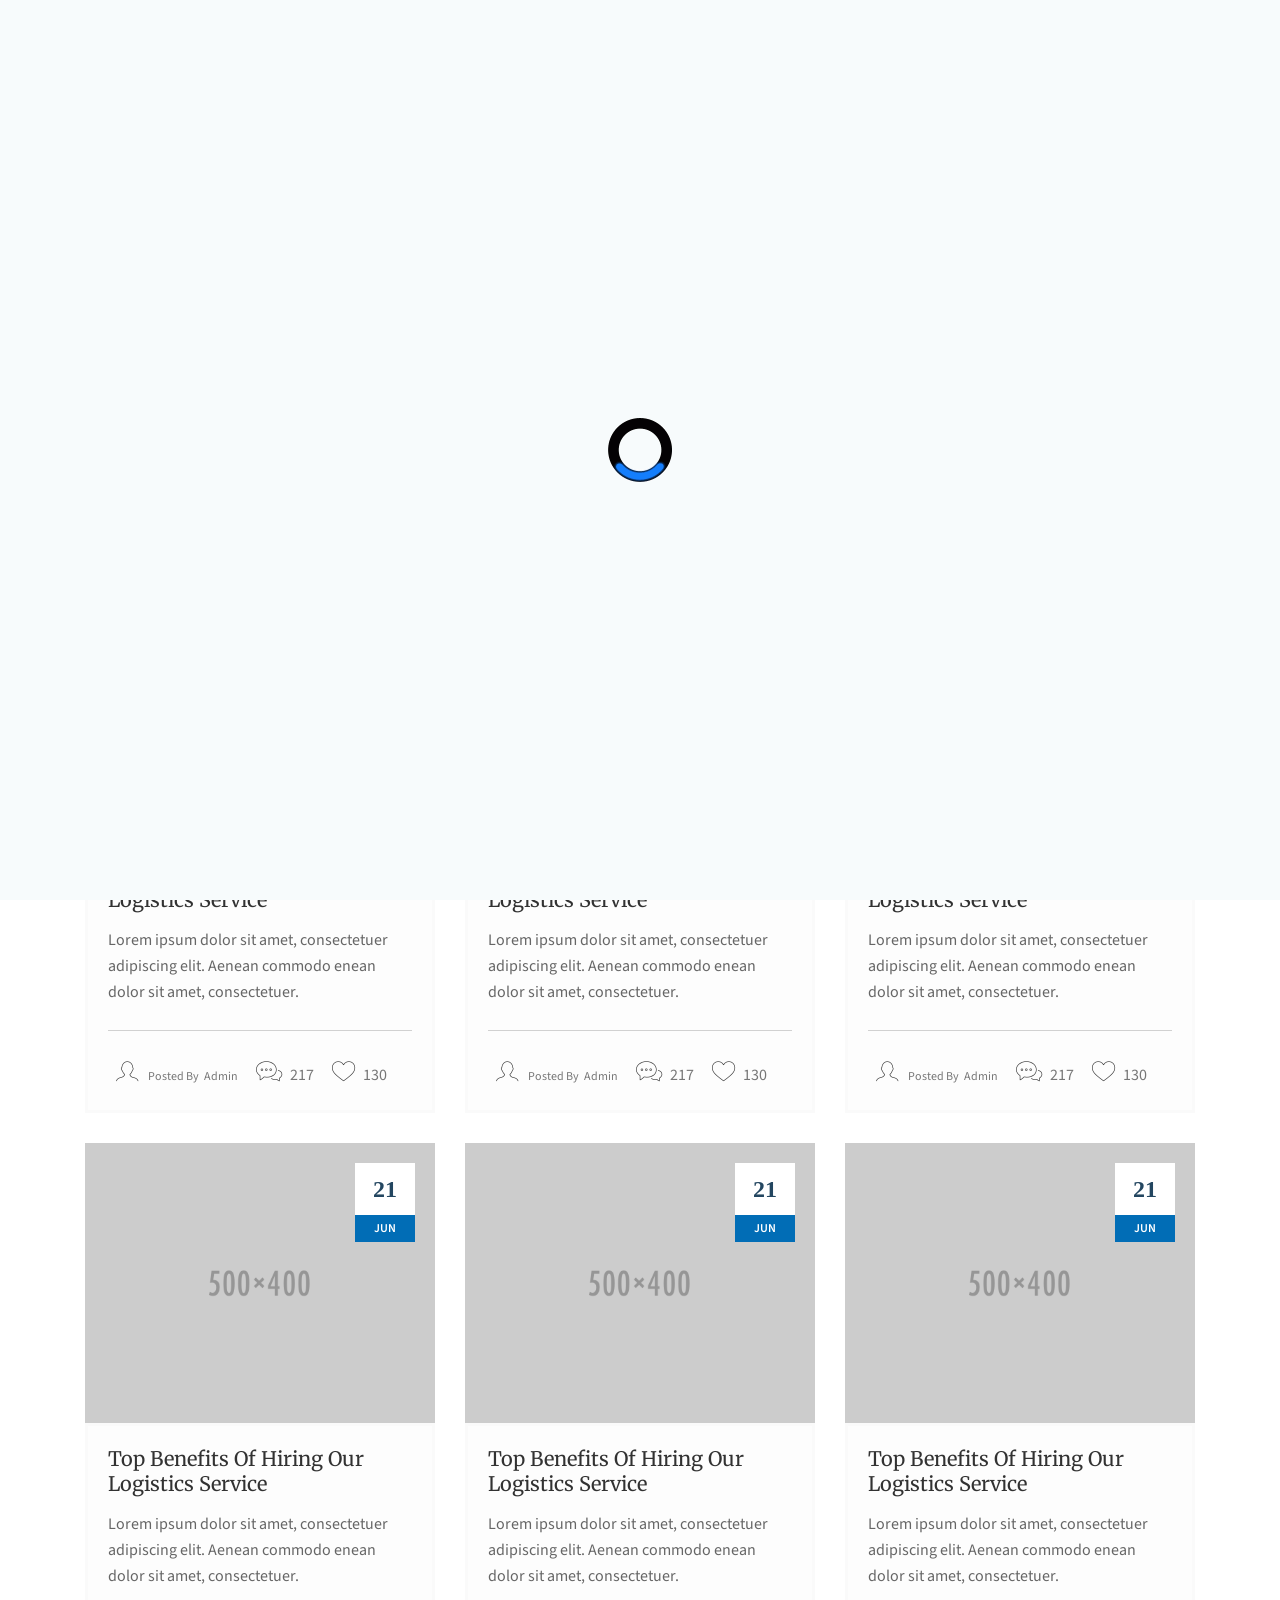
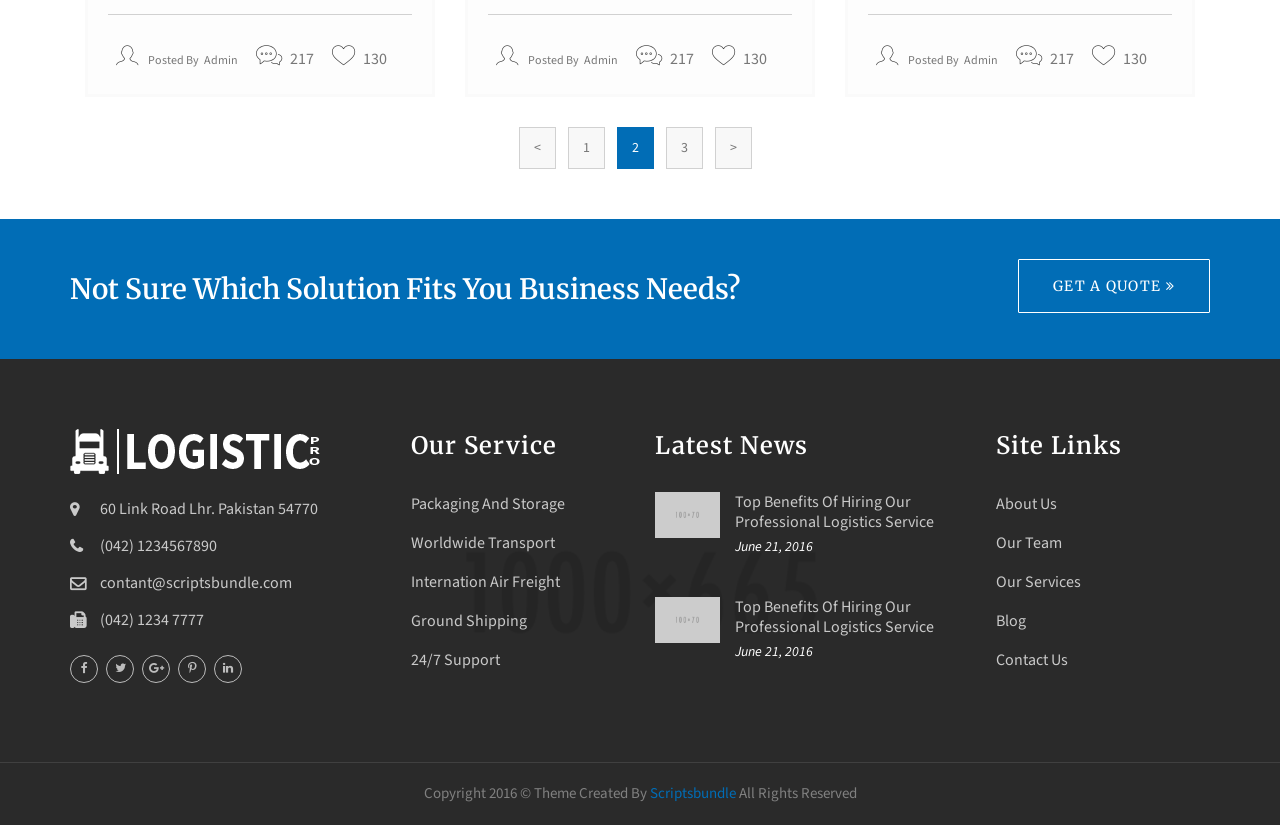
<file: KenLogistics/wwwroot/logistic-pro/blog.html>
﻿<!DOCTYPE html>
<html lang="en">

<head>
    <meta http-equiv="content-type" content="text/html;charset=UTF-8" />
    <!--[if IE]>
    <meta http-equiv="X-UA-Compatible" content="IE=edge">
<![endif]-->
    <meta name="viewport" content="width=device-width, initial-scale=1.0">
    <meta name="description" content="">
    <meta name="author" content="ScriptsBundle">
    <title>Logistic Pro Modern Multipurpose Services Template</title>
    <!-- =-=-=-=-=-=-= Favicons Icon =-=-=-=-=-=-= -->
    <link rel="icon" href="images/favicon.ico" type="image/x-icon" />
    <!-- =-=-=-=-=-=-= Mobile Specific =-=-=-=-=-=-= -->
    <meta name="viewport" content="width=device-width, initial-scale=1, maximum-scale=1">
    <!-- =-=-=-=-=-=-= Bootstrap CSS Style =-=-=-=-=-=-= -->
    <link rel="stylesheet" href="css/bootstrap.css">
    <!-- =-=-=-=-=-=-= Template CSS Style =-=-=-=-=-=-= -->
    <link rel="stylesheet" href="css/style.css">
    <!-- =-=-=-=-=-=-= Font Awesome =-=-=-=-=-=-= -->
    <link rel="stylesheet" href="css/font-awesome.css" type="text/css">
    <!-- =-=-=-=-=-=-= Et Line Fonts =-=-=-=-=-=-= -->
    <link rel="stylesheet" href="css/et-line-fonts.css" type="text/css">
    <!-- =-=-=-=-=-=-= Magnific PopUP CSS =-=-=-=-=-=-= -->
    <link href="js/magnific-popup/magnific-popup.css" rel="stylesheet">
    <!-- =-=-=-=-=-=-= Owl carousel =-=-=-=-=-=-= -->
    <link rel="stylesheet" type="text/css" href="css/owl.carousel.css">
    <link rel="stylesheet" type="text/css" href="css/owl.style.css">
    <!-- =-=-=-=-=-=-= Google Fonts =-=-=-=-=-=-= -->
    <link href="http://fonts.googleapis.com/css?family=Source+Sans+Pro:400,400italic,600,600italic,700,700italic,900italic,900,300,300italic" rel="stylesheet" type="text/css">
    <link href="http://fonts.googleapis.com/css?family=Merriweather:400,300,300italic,400italic,700,700italic" rel="stylesheet" type="text/css">
    <!-- =-=-=-=-=-=-= Flat Icon =-=-=-=-=-=-= -->
    <link href="css/flaticon.css" rel="stylesheet">
    <!-- Theme Color -->
    <link rel="stylesheet" id="color" href="css/colors/defualt.css">
    <!-- For Style Switcher -->
    <link rel="stylesheet" id="theme-color" type="text/css" href="#" />
        <!-- Animation Css -->
    <link href="css/animate.min.css" rel="stylesheet">
    <!-- Menu Hover -->
    <link href="css/bootstrap-dropdownhover.min.css" rel="stylesheet">
    <!-- JavaScripts -->
    <script src="js/modernizr.js"></script>
    <!-- HTML5 Shim and Respond.js IE8 support of HTML5 elements and media queries -->
    <!-- WARNING: Respond.js doesn't work if you view the page via file:// -->
    <!--[if lt IE 9]>
    <script src="https://oss.maxcdn.com/html5shiv/3.7.2/html5shiv.min.js"></script>
    <script src="https://oss.maxcdn.com/respond/1.4.2/respond.min.js"></script>
<![endif]-->
</head>

<body>
    <!-- =-=-=-=-=-=-= PRELOADER =-=-=-=-=-=-= -->
    <div class="preloader"><span class="preloader-gif"></span></div>

    <!-- =-=-=-=-=-=-= Color Switcher =-=-=-=-=-=-= -->
    <div class="color-switcher" id="choose_color"> <a href="#." class="picker_close"><i class="fa fa-gear"></i></a>
        <h5>STYLE SWITCHER</h5>
        <div class="theme-colours">
            <p> Choose Colour style </p>
            <ul>
                <li>
                    <a href="#." class="defualt" id="defualt"></a>
                </li>
                <li>
                    <a href="#." class="red" id="red"></a>
                </li>
                <li>
                    <a href="#." class="green" id="green"></a>
                </li>
                <li>
                    <a href="#." class="orange" id="orange"></a>
                </li>
                <li>
                    <a href="#." class="purple" id="purple"></a>
                </li>
                <li>
                    <a href="#." class="yellow" id="yellow"></a>
                </li>
                
            </ul>
        </div>
        <div class="clr"> </div>
    </div>

    <!-- =-=-=-=-=-=-= HEADER =-=-=-=-=-=-= -->
    <section class="top-bar">
        <div class="container">
            <div class="left-text nav-left pull-left">
                <p><span>Opening Hours :</span> Monday to Saturday - 8am to 5pm</p>
            </div>
            <!-- /.left-text -->
            <ul class="nav-right pull-right list-unstyled">
             <li> <a href="login.html"><i class="fa fa-lock"></i> Login </a></li>
             <li> <a href="sign-up.html"><i class="fa fa-user"></i> Sign Up </a></li>
             <li class="dropdown nav-profile"> 
                <a class="dropdown-toggle" data-hover="dropdown" data-toggle="dropdown" data-animations="fadeInUp">
                 <img class="img-circle resize" alt="" src="images/avatar.jpg">
                 <span class="hidden-xs small-padding"> <span>Umair</span> <i class="fa fa-caret-down"></i></span>
                </a>
                <ul class="dropdown-menu with-arrow pull-right">
                  <li> <a href="profile.html"> <i class="fa fa-user"></i> <span>My Profile</span> </a> </li>
                  <li> <a href="history.html"> <i class="fa fa-check"></i> <span>Tracking History</span> </a> </li>
                  <li> <a href="javascript:void(0)"> <i class="fa fa-lock"></i> <span>Payment Setting</span> </a> </li>
                  <li> <a href="javascript:void(0)"> <i class="fa fa-sign-out"></i> <span>Log Out</span> </a> </li>
                </ul>
            </li>
        </ul>
        </div>
    </section>
    <header class="header-area">

        <!-- Logo Bar -->
        <div class="logo-bar">
            <div class="container clearfix">
                <!-- Logo -->
                <div class="logo">
                    <a href="index.html"><img src="images/logo.png" alt=""></a>
                </div>

                <!--Info Outer-->
                <div class="information-content">
                    <!--Info Box-->
                    <div class="info-box  hidden-sm">
                        <div class="icon"><span class="icon-envelope"></span></div>
                        <div class="text">EMAIL</div>
                        <a href="mailt:contact@scriptsbundle.com">contact@scriptsbundle.com</a> </div>
                    <!--Info Box-->
                    <div class="info-box">
                        <div class="icon"><span class="icon-phone"></span></div>
                        <div class="text">Call Now</div>
                        <a class="location" href="#">(92) 123-456-78</a> </div>
                    <div class="info-box">
                        <div class="icon"><span class="icon-map-pin"></span></div>
                        <div class="text">Find Us</div>
                        <a class="location" href="#">Model Town, Pakistan </a> </div>
                </div>
            </div>
        </div>
        <!-- Header Top End -->

        <!-- Menu Section -->
        <div class="navigation-2">
            <!-- navigation-start -->
            <nav class="navbar navbar-default ">
                <div class="container">
                    <!-- Brand and toggle get grouped for better mobile display -->
                    <div class="navbar-header">
                        <button type="button" class="navbar-toggle collapsed" data-toggle="collapse" data-target="#main-navigation" aria-expanded="false">
                           <span class="sr-only">Toggle navigation</span>
                           <span class="icon-bar"></span>
                           <span class="icon-bar"></span>
                           <span class="icon-bar"></span>
         				</button>
                    </div>
                    <!-- Collect the nav links, forms, and other content for toggling -->
                    <div class="collapse navbar-collapse" id="main-navigation">
                        <ul class="nav navbar-nav">
                            <li class="dropdown"> <a class="dropdown-toggle " data-hover="dropdown" data-toggle="dropdown" data-animations="fadeInUp">Home <span class="fa fa-angle-down"></span></a>
                                <ul class="dropdown-menu">
                                    <li><a href="index.html">Home </a> </li>
                                    <li><a href="index-2.html">Home Page 2</a> </li>
                                    <li><a href="index-3.html">Home Page 3 (Video Bg)</a> </li>
									<li><a href="index-5.html">Home Order Tracking</a> </li>
									<li><a href="index-4.html">Home Order Tracking 2</a> </li>									
									<li><a href="one-page.html">One Page </a> </li>
                                </ul>
                            </li>
                            <li class="dropdown"><a class="dropdown-toggle" data-hover="dropdown" data-toggle="dropdown" data-animations="fadeInUp">About Company <span class="fa fa-angle-down"></span></a>
                                <ul class="dropdown-menu">
                                    <li><a href="about.html">About </a> </li>
                                    <li><a href="about-1.html">About 2</a> </li>
                                </ul>
                            </li>
                            <li class="dropdown "> <a class="dropdown-toggle" data-hover="dropdown" data-toggle="dropdown" data-animations="fadeInUp">Our Service <span class="fa fa-angle-down"></span></a>
                                <ul class="dropdown-menu">
                                    <li><a href="services.html">Services</a> </li>
                                    <li><a href="services-2.html">Services 2</a> </li>
                                    <li><a href="services-3.html">Services 3</a> </li>
                                    <li><a href="services-4.html">Services 4 (Sticky Bar)</a> </li>
                                    <li><a href="services-details.html">Services Detail</a> </li>
                                </ul>
                            </li>
                            <li class="hidden-sm"><a href="gallery.html ">Gallery</a></li>
                            <li class="dropdown active hidden-sm"><a class="dropdown-toggle" data-hover="dropdown" data-toggle="dropdown" data-animations="fadeInUp">Blog <span class="fa fa-angle-down"></span></a>
                                <ul class="dropdown-menu">
                                    <li><a href="blog.html">Grid View </a> </li>
                                    <li><a href="blog-1.html">Right Sidebar With 2 Column</a> </li>
                                    <li><a href="blog-2.html">Left Sidebar With 2 Column</a> </li>
                                    <li><a href="blog-3.html">Masonry Grid</a> </li>
                                    <li><a href="blog-detail.html">Post With Slider</a> </li>
                                    <li><a href="blog-detail-2.html">Post With Static Bg</a> </li>
                                    <li><a href="blog-detail-3.html">Post Full Width</a> </li>
                                </ul>
                            </li>
                            <li class="dropdown"> <a class="dropdown-toggle" data-hover="dropdown" data-toggle="dropdown" data-animations="fadeInUp">Pages <span class="fa fa-angle-down"></span></a>
                                <ul class="dropdown-menu">
                                    <li><a href="404.html">Error Page</a> </li>
                                    <li><a href="team.html">Our Team </a> </li>
                                    <li><a href="icons.html">Icons</a> </li>
                                    <li><a href="flat-icons.html">Flat Icons</a> </li>
                                    <li><a href="gallery.html ">Gallery</a></li>
                                    <li><a href="login.html">Sign In</a></li>
                                    <li><a href="sign-up.html">Sign Up</a></li>
                                    <li><a href="profile.html">Profile</a></li>
                                </ul>
                            </li>
                            <li class="dropdown"> <a class="dropdown-toggle" data-hover="dropdown" data-toggle="dropdown" data-animations="fadeInUp">Cargo Tracking <span class="fa fa-angle-down"></span></a>
                                <ul class="dropdown-menu">
                                    <li><a href="index-5.html">Tracking Landing Page</a> </li>
                                    <li><a href="index-4.html">Tracking Classic Page </a> </li>
                                    <li><a href="history.html">Tracking Order History</a> </li>
                                    <li><a href="online-booking.html">Cargo Booking</a> </li>
                                </ul>
                            </li>
                        </ul>
                        <a  href="online-booking.html"  class="btn btn-primary pull-right">Cargo Booking</a> </div>
                    <!-- /.navbar-collapse -->

                </div>
                <!-- /.container-end -->
            </nav>
        </div>
        <!-- /.navigation-end -->
        <!-- Menu  End -->
    </header>
    <!-- =-=-=-=-=-=-= HEADER END =-=-=-=-=-=-= -->


    <!-- =-=-=-=-=-=-= PAGE BREADCRUMB =-=-=-=-=-=-= -->
    <section class="breadcrumbs-area parallex">
        <div class="container">
            <div class="row">
                <div class="page-title">
                    <div class="col-sm-12 col-md-6 page-heading text-left">
                        <h3>Our feeds </h3>
                        <h2>Latest News</h2>
                    </div>
                    <div class="col-sm-12 col-md-6 text-right">
                        <ul class="breadcrumbs">
                            <li><a href="#">home</a></li>
                            <li><a href="#">pages</a></li>
                            <li><a href="#">blog</a></li>
                        </ul>
                    </div>
                </div>
            </div>
        </div>
    </section>
    <!-- =-=-=-=-=-=-= PAGE BREADCRUMB END =-=-=-=-=-=-= -->

    <!-- =-=-=-=-=-=-= Blog & News =-=-=-=-=-=-= -->
    <section id="blog" class="custom-padding">
        <div class="container">
            <!-- Row -->
            <div class="row">
                <div class="col-sm-12 col-xs-12 col-md-12">

                    <!-- blog-grid -->
                    <div class="col-md-4 col-sm-12 col-xs-12">
                        <div class="news-box">
                            <div class="news-thumb">
                                <a href="blog-detail.html"><img alt="" class="img-responsive" src="images/blog/1.jpg"></a>
                                <div class="date"> <strong>21</strong>
<span>Jun</span> </div>
                            </div>
                            <div class="news-detail">
                                <h2><a title="" href="blog-detail.html">top benefits of hiring our logistics service</a></h2>
                                <p>Lorem ipsum dolor sit amet, consectetuer adipiscing elit. Aenean commodo enean dolor sit amet, consectetuer.</p>
                                <div class="entry-footer">
                                    <div class="post-meta">
                                        <div class="post-admin"> <i class="icon-profile-male"></i>Posted by<a href="#">Admin</a> </div>
                                        <div class="post-comment"> <i class="icon-chat"></i> <a href="#">217</a> </div>
                                        <div class="post-like"> <i class="icon-heart"></i> <a href="#">130</a> </div>
                                    </div>
                                </div>
                            </div>
                        </div>
                    </div>

                    <!-- blog-grid end -->

                    <!-- blog-grid -->
                    <div class="col-md-4 col-sm-12 col-xs-12">
                        <div class="news-box">
                            <div class="news-thumb">
                                <a href="blog-detail.html"><img alt="" class="img-responsive" src="images/blog/2.jpg"></a>
                                <div class="date"> <strong>21</strong>
<span>Jun</span> </div>
                            </div>
                            <div class="news-detail">
                                <h2><a title="" href="blog-detail.html">top benefits of hiring our logistics service</a></h2>
                                <p>Lorem ipsum dolor sit amet, consectetuer adipiscing elit. Aenean commodo enean dolor sit amet, consectetuer.</p>
                                <div class="entry-footer">
                                    <div class="post-meta">
                                        <div class="post-admin"> <i class="icon-profile-male"></i>Posted by<a href="#">Admin</a> </div>
                                        <div class="post-comment"> <i class="icon-chat"></i> <a href="#">217</a> </div>
                                        <div class="post-like"> <i class="icon-heart"></i> <a href="#">130</a> </div>
                                    </div>
                                </div>
                            </div>
                        </div>
                    </div>
                    <!-- blog-grid end -->

                    <!-- blog-grid -->
                    <div class="col-md-4 col-sm-12 col-xs-12">
                        <div class="news-box">
                            <div class="news-thumb">
                                <a href="blog-detail.html"><img class="img-responsive" alt="" src="images/blog/3.jpg"></a>
                                <div class="date"> <strong>21</strong>
<span>Jun</span> </div>
                            </div>
                            <div class="news-detail">
                                <h2><a title="" href="blog-detail.html">top benefits of hiring our logistics service</a></h2>
                                <p>Lorem ipsum dolor sit amet, consectetuer adipiscing elit. Aenean commodo enean dolor sit amet, consectetuer.</p>
                                <div class="entry-footer">
                                    <div class="post-meta">
                                        <div class="post-admin"> <i class="icon-profile-male"></i>Posted by<a href="#">Admin</a> </div>
                                        <div class="post-comment"> <i class="icon-chat"></i> <a href="#">217</a> </div>
                                        <div class="post-like"> <i class="icon-heart"></i> <a href="#">130</a> </div>
                                    </div>
                                </div>
                            </div>
                        </div>
                    </div>
                    <!-- blog-grid end -->

                    <div class="clearfix"></div>


                    <!-- blog-grid -->
                    <div class="col-md-4 col-sm-12 col-xs-12">
                        <div class="news-box">
                            <div class="news-thumb">
                                <a href="blog-detail.html"><img alt="" class="img-responsive" src="images/blog/4.jpg"></a>
                                <div class="date"> <strong>21</strong>
<span>Jun</span> </div>
                            </div>
                            <div class="news-detail">
                                <h2><a title="" href="blog-detail.html">top benefits of hiring our logistics service</a></h2>
                                <p>Lorem ipsum dolor sit amet, consectetuer adipiscing elit. Aenean commodo enean dolor sit amet, consectetuer.</p>
                                <div class="entry-footer">
                                    <div class="post-meta">
                                        <div class="post-admin"> <i class="icon-profile-male"></i>Posted by<a href="#">Admin</a> </div>
                                        <div class="post-comment"> <i class="icon-chat"></i> <a href="#">217</a> </div>
                                        <div class="post-like"> <i class="icon-heart"></i> <a href="#">130</a> </div>
                                    </div>
                                </div>
                            </div>
                        </div>
                    </div>

                    <!-- blog-grid end -->

                    <!-- blog-grid -->
                    <div class="col-md-4 col-sm-12 col-xs-12">
                        <div class="news-box">
                            <div class="news-thumb">
                                <a href="blog-detail.html"><img alt="" class="img-responsive" src="images/blog/8.jpg"></a>
                                <div class="date"> <strong>21</strong>
<span>Jun</span> </div>
                            </div>
                            <div class="news-detail">
                                <h2><a title="" href="blog-detail.html">top benefits of hiring our logistics service</a></h2>
                                <p>Lorem ipsum dolor sit amet, consectetuer adipiscing elit. Aenean commodo enean dolor sit amet, consectetuer.</p>
                                <div class="entry-footer">
                                    <div class="post-meta">
                                        <div class="post-admin"> <i class="icon-profile-male"></i>Posted by<a href="#">Admin</a> </div>
                                        <div class="post-comment"> <i class="icon-chat"></i> <a href="#">217</a> </div>
                                        <div class="post-like"> <i class="icon-heart"></i> <a href="#">130</a> </div>
                                    </div>
                                </div>
                            </div>
                        </div>
                    </div>
                    <!-- blog-grid end -->

                    <!-- blog-grid -->
                    <div class="col-md-4 col-sm-12 col-xs-12">
                        <div class="news-box">
                            <div class="news-thumb">
                                <a href="blog-detail.html"><img class="img-responsive" alt="" src="images/blog/6.jpg"></a>
                                <div class="date"> <strong>21</strong>
<span>Jun</span> </div>
                            </div>
                            <div class="news-detail">
                                <h2><a title="" href="blog-detail.html">top benefits of hiring our logistics service</a></h2>
                                <p>Lorem ipsum dolor sit amet, consectetuer adipiscing elit. Aenean commodo enean dolor sit amet, consectetuer.</p>
                                <div class="entry-footer">
                                    <div class="post-meta">
                                        <div class="post-admin"> <i class="icon-profile-male"></i>Posted by<a href="#">Admin</a> </div>
                                        <div class="post-comment"> <i class="icon-chat"></i> <a href="#">217</a> </div>
                                        <div class="post-like"> <i class="icon-heart"></i> <a href="#">130</a> </div>
                                    </div>
                                </div>
                            </div>
                        </div>
                    </div>
                    <!-- blog-grid end -->

                    <div class="clearfix"></div>

                    <!-- Pagination -->
                    <div class="text-center clearfix">
                        <ul class="pagination ">
                            <li>
                                <a aria-label="Previous" href="#">
                                    <span aria-hidden="true">&lt;</span>
                                </a>
                            </li>
                            <li><a href="#">1</a></li>
                            <li class="active"><a href="#">2</a></li>
                            <li><a href="#">3</a></li>
                            <li>
                                <a aria-label="Next" href="#">
                                    <span aria-hidden="true">&gt;</span>
                                </a>
                            </li>
                        </ul>
                    </div>
                    <!-- Pagination end -->
                </div>
            </div>

            <!-- Row End -->
        </div>
        <!-- end container -->
    </section>
    <!-- =-=-=-=-=-=-= Blog & News end =-=-=-=-=-=-= -->

    <!-- =-=-=-=-=-=-= Call To Action =-=-=-=-=-=-= -->
    <div class="parallex-small ">
        <div class="container">
            <div class="row custom-padding-20 "> <div class="col-md-8 col-sm-8">
                    <div class="parallex-text">
                        <h4>Not sure which solution fits you business needs?</h4>
                    </div>
                    <!-- end subsection-text -->
                </div>
                <!-- end col-md-8 -->

                <div class="col-md-4 col-sm-4">
                    <div class="parallex-button"> <a href="javascript:void(0)" class="btn btn-lg btn-clean">Get a quote <i class="fa fa-angle-double-right "></i></a> </div>
                    <!-- end parallex-button -->
                </div>
                <!-- end col-md-4 -->

            </div>
            <!-- end row -->
        </div>
        <!-- end container -->
    </div>
    <!-- =-=-=-=-=-=-= Call To Action End =-=-=-=-=-=-= -->

    <!-- =-=-=-=-=-=-= FOOTER =-=-=-=-=-=-= -->
    <footer class="footer-area">

        <!--Footer Upper-->
        <div class="footer-content">
            <div class="container">
                <div class="row clearfix">

                    <!--Two 4th column-->
                    <div class="col-md-6 col-sm-12 col-xs-12">
                        <div class="row clearfix">
                            <div class="col-lg-7 col-sm-6 col-xs-12 column">
                                <div class="footer-widget about-widget">
                                    <div class="logo">
                                        <a href="index.html"><img src="images/logo-1.png" class="img-responsive" alt=""></a>
                                    </div>
                                    
                                    <ul class="contact-info">
                                        <li><span class="icon fa fa-map-marker"></span> 60 Link Road Lhr. Pakistan 54770</li>
                                        <li><span class="icon fa fa-phone"></span> (042) 1234567890</li>
                                        <li><span class="icon fa fa-envelope-o"></span> contant@scriptsbundle.com</li>
<li><span class="icon fa fa-fax"></span>  (042) 1234 7777</li>
                                    </ul>
                                    <div class="social-links-two clearfix"> <a href="#" class="facebook img-circle"><span class="fa fa-facebook-f"></span></a> <a href="#" class="twitter img-circle"><span class="fa fa-twitter"></span></a> <a href="#" class="google-plus img-circle"><span class="fa fa-google-plus"></span></a> <a href="#" class="linkedin img-circle"><span class="fa fa-pinterest-p"></span></a> <a href="#" class="linkedin img-circle"><span class="fa fa-linkedin"></span></a> </div>
                                </div>
                            </div>

                            <!--Footer Column-->
                            <div class="col-lg-5 col-sm-6 col-xs-12 column">
                                <h2>Our Service</h2>
                                <div class="footer-widget links-widget">
                                    <ul>
                                        <li><a href="#">Packaging And Storage</a></li>
                                        <li><a href="#">worldwide transport</a></li>
                                        <li><a href="#">Internation Air Freight</a></li>
                                        <li><a href="#">ground shipping</a></li>
                                        <li><a href="#">24/7 Support</a></li>
                                    </ul>
                                </div>
                            </div>
                        </div>
                    </div>
                    <!--Two 4th column End-->

                    <!--Two 4th column-->
                    <div class="col-md-6 col-sm-12 col-xs-12">
                        <div class="row clearfix">
                            <!--Footer Column-->
                            <div class="col-lg-7 col-sm-6 col-xs-12 column">
                                <div class="footer-widget news-widget">
                                    <h2>Latest News</h2>

                                    <!--News Post-->
                                    <div class="news-post">
                                        <div class="icon"></div>
                                        <div class="news-content">
                                            <figure class="image-thumb"><img src="images/blog/popular-2.jpg" alt=""></figure>
                                            <a href="#">top benefits of hiring our professional logistics service</a></div>
                                        <div class="time">June 21, 2016</div>
                                    </div>

                                    <!--News Post-->
                                    <div class="news-post">
                                        <div class="icon"></div>
                                        <div class="news-content">
                                            <figure class="image-thumb"><img src="images/blog/popular-1.jpg" alt=""></figure>
                                            <a href="#">top benefits of hiring our professional logistics service</a></div>
                                        <div class="time">June 21, 2016</div>
                                    </div>
                                </div>
                            </div>

                            <!--Footer Column-->
                            <div class="col-lg-5 col-sm-6 col-xs-12 column">
                                <div class="footer-widget links-widget">
                                    <h2>Site Links</h2>
                                    <ul>
                                        <li><a href="about.html">About Us</a></li>
                                        <li><a href="team.html">Our Team</a></li>
                                        <li><a href="services.html">Our Services</a></li>
                                        <li><a href="index-7.html">Blog</a></li>
                                        <li><a href="contact.html">Contact Us</a></li>
                                    </ul>
                                </div>
                            </div>
                        </div>
                    </div>
                    <!--Two 4th column End-->

                </div>
            </div>
        </div>

        <!--Footer Bottom-->
        <div class="footer-copyright">
            <div class="auto-container clearfix">
                <!--Copyright-->
                <div class="copyright text-center">Copyright 2016 &copy; Theme Created By <a target="_blank" href="http://themeforest.net/user/scriptsbundle/portfolio">Scriptsbundle</a> All Rights Reserved</div>
            </div>
        </div>
    </footer>
	
	<!-- =-=-=-=-=-=-= Quote Modal =-=-=-=-=-=-= -->
	<div data-target="#request-quote" data-toggle="modal" class="quote-button hidden-xs">
		  <a class="btn btn-primary" href="javascript:void(0)"><i class="fa fa-envelope"></i></a>
	</div>
	<!-- =-=-=-=-=-=-= Quote Modal End =-=-=-=-=-=-= -->

    <!-- =-=-=-=-=-=-= JQUERY =-=-=-=-=-=-= -->
    <script src="js/jquery.min.js"></script>
    <script src="js/jquery-migrate.min.js"></script>
    <!-- Bootstrap Core Css  -->
    <script src="js/bootstrap.min.js"></script>
    <!-- Dropdown Hover  -->
     <script src="js/bootstrap-dropdownhover.min.js"></script><!-- Jquery Easing -->
    <script type="text/javascript" src="js/easing.js"></script>
    <!-- Jquery Counter -->
    <script src="js/jquery.countTo.js"></script>
    <!-- Jquery Waypoints -->
    <script src="js/jquery.waypoints.js"></script>
    <!-- Jquery Appear Plugin -->
    <script src="js/jquery.appear.min.js"></script>
    <!-- Jquery Shuffle Portfolio -->
    <script src="js/jquery.shuffle.min.js"></script>
    <!-- Carousel Slider  -->
    <script src="js/carousel.min.js"></script>
    
    <!--Style Switcher -->
    <script src="js/color-switcher.js"></script>
    <!-- Gallery Magnify  -->
    <script src="js/magnific-popup/jquery.magnific-popup.min.js"></script>
    <!-- Sticky Bar  -->
    <script src="js/theia-sticky-sidebar.js"></script>
    <!-- Template Core JS -->
    <script src="js/custom.js"></script>
 <!-- =-=-=-=-=-=-= Quote Modal =-=-=-=-=-=-= --> 
    <div class="modal fade " id="request-quote" tabindex="-1" role="dialog" aria-labelledby="myModalLabel" aria-hidden="true">
        <div class="modal-dialog">
            <div class="modal-content">
                <div class="modal-body">
                <div class="quotation-box-1">
                        <h2>REQUEST A QUOTE</h2>
                        <div class="desc-text">
                            <p>Lorem ipsum dolor sit amet, consetetur sadipscing elitr.</p>
                        </div>
                        <form action="contact.html" method="post">
                            <div class="row clearfix">
                                <!--Form Group-->
                                <div class="form-group col-md-6 col-sm-6 col-xs-12">
                                    <input class="form-control" type="text" placeholder="Your Name" value="" name="your-name">
                                </div>
                                <!--Form Group-->
                                <div class="form-group col-md-6 col-sm-6 col-xs-12">
                                    <input class="form-control" type="text" placeholder="Subject" value="" name="your-subject">
                                </div>
                                <!--Form Group-->
                                <div class="form-group col-md-12 col-sm-12 col-xs-12">
                                    <input class="form-control" type="email" placeholder="Email Address" value="" name="your-email">
                                </div>
                                <!--Form Group-->
                                <div class="form-group col-md-12 col-sm-12 col-xs-12">
                                    <select class="quote-select form-control" name="sel-location">
                                      <option>Select Location</option>
                                      <option>Afghanistan</option>
                                      <option>Albania</option>
                                      <option>Algeria</option>
                                      <option>American Samoa</option>
                                      <option>Andorra</option>
                                      <option>Angola</option>
                                      <option>Anguilla</option>
                                      <option>Antarctica</option>
                                      <option>Argentina</option>
                                      <option>Armenia</option>
                                      <option>Aruba</option>
                                      <option>Australia</option>
                                      <option>Austria</option>
                                      <option>Azerbaijan</option>
                                      <option>Bahamas</option>
                                      <option>Bahrain</option>
                                      <option>Bangladesh</option>
                                      <option>Barbados</option>
                                      <option>Belarus</option>
                                      <option>Belgium</option>
                                      <option>Belize</option>
                                      <option>Benin</option>
                                      <option>Bermuda</option>
                                      <option>Bhutan</option>
                                      <option>Bolivia</option>
                                      <option>Botswana</option>
                                      <option>Bouvet Island</option>
                                      <option>Brazil</option>
                                      <option>Brunei Darussalam</option>
                                      <option>Bulgaria</option>
                                      <option>Burkina Faso</option>
                                      <option>Burundi</option>
                                      <option>Cambodia</option>
                                      <option>Cameroon</option>
                                      <option>Canada</option>
                                      <option>Cape Verde</option>
                                      <option>Cayman Islands</option>
                                      <option>Chad</option>
                                      <option>Chile</option>
                                      <option>China</option>
                                      <option>Christmas Island</option>
                                      <option>Cocos Islands</option>
                                      <option>Colombia</option>
                                      <option>Comoros</option>
                                      <option>Congo</option>
                                      <option>Cook Islands</option>
                                      <option>Costa Rica</option>
                                      <option>Cote d'Ivoire</option>
                                      <option>Croatia</option>
                                      <option>Cuba</option>
                                      <option>Cyprus</option>
                                      <option>Czech Republic</option>
                                      <option>Denmark</option>
                                      <option>Djibouti</option>
                                      <option>Dominica</option>
                                      <option>Dominican Republic</option>
                                      <option>Ecuador</option>
                                      <option>Egypt</option>
                                      <option>El Salvador</option>
                                      <option>Equatorial Guinea</option>
                                      <option>Eritrea</option>
                                      <option>Estonia</option>
                                      <option>Ethiopia</option>
                                      <option>Faroe Islands</option>
                                      <option>Fiji</option>
                                      <option>Finland</option>
                                      <option>France</option>
                                      <option>French Guiana</option>
                                      <option>Gabon</option>
                                      <option>Gambia</option>
                                      <option>Georgia</option>
                                      <option>Germany</option>
                                      <option>Ghana</option>
                                      <option>Gibraltar</option>
                                      <option>Greece</option>
                                      <option>Greenland</option>
                                      <option>Grenada</option>
                                      <option>Guadeloupe</option>
                                      <option>Guam</option>
                                      <option>Guatemala</option>
                                      <option>Guinea</option>
                                      <option>Guinea-Bissau</option>
                                      <option>Guyana</option>
                                      <option>Haiti</option>
                                      <option>Honduras</option>
                                      <option>Hong Kong</option>
                                      <option>Hungary</option>
                                      <option>Iceland</option>
                                      <option>India</option>
                                      <option>Indonesia</option>
                                      <option>Iran</option>
                                      <option>Iraq</option>
                                      <option>Ireland</option>
                                      <option>Israel</option>
                                      <option>Italy</option>
                                      <option>Jamaica</option>
                                      <option>Japan</option>
                                      <option>Jordan</option>
                                      <option>Kazakhstan</option>
                                      <option>Kenya</option>
                                      <option>Kiribati</option>
                                      <option>Kuwait</option>
                                      <option>Kyrgyzstan</option>
                                      <option>Laos</option>
                                      <option>Latvia</option>
                                      <option>Lebanon</option>
                                      <option>Lesotho</option>
                                      <option>Liberia</option>
                                      <option>Libya</option>
                                      <option>Liechtenstein</option>
                                      <option>Lithuania</option>
                                      <option>Luxembourg</option>
                                      <option>Macao</option>
                                      <option>Madagascar</option>
                                      <option>Malawi</option>
                                      <option>Malaysia</option>
                                      <option>Maldives</option>
                                      <option>Mali</option>
                                      <option>Malta</option>
                                      <option>Marshall Islands</option>
                                      <option>Martinique</option>
                                      <option>Mauritania</option>
                                      <option>Mauritius</option>
                                      <option>Mayotte</option>
                                      <option>Mexico</option>
                                      <option>Micronesia</option>
                                      <option>Moldova</option>
                                      <option>Monaco</option>
                                      <option>Mongolia</option>
                                      <option>Montenegro</option>
                                      <option>Montserrat</option>
                                      <option>Morocco</option>
                                      <option>Mozambique</option>
                                      <option>Myanmar</option>
                                      <option>Namibia</option>
                                      <option>Nauru</option>
                                      <option>Nepal</option>
                                      <option>Netherlands</option>
                                      <option>New Caledonia</option>
                                      <option>New Zealand</option>
                                      <option>Nicaragua</option>
                                      <option>Niger</option>
                                      <option>Nigeria</option>
                                      <option>Norfolk Island</option>
                                      <option>North Korea</option>
                                      <option>Norway</option>
                                      <option>Oman</option>
                                      <option>Pakistan</option>
                                      <option>Palau</option>
                                      <option>Panama</option>
                                      <option>Papua New Guinea</option>
                                      <option>Paraguay</option>
                                      <option>Peru</option>
                                      <option>Philippines</option>
                                      <option>Pitcairn</option>
                                      <option>Poland</option>
                                      <option>Portugal</option>
                                      <option>Puerto Rico</option>
                                      <option>Qatar</option>
                                      <option>Romania</option>
                                      <option>Russian Federation</option>
                                      <option>Rwanda</option>
                                      <option>Saint Helena</option>
                                      <option>Saint Lucia</option>
                                      <option>Samoa</option>
                                      <option>San Marino</option>
                                      <option>Sao Tome and Principe</option>
                                      <option>Saudi Arabia</option>
                                      <option>Senegal</option>
                                      <option>Serbia</option>
                                      <option>Seychelles</option>
                                      <option>Sierra Leone</option>
                                      <option>Singapore</option>
                                      <option>Slovakia</option>
                                      <option>Slovenia</option>
                                      <option>Solomon Islands</option>
                                      <option>Somalia</option>
                                      <option>South Africa</option>
                                      <option>South Georgia</option>
                                      <option>South Korea</option>
                                      <option>Spain</option>
                                      <option>Sri Lanka</option>
                                      <option>Sudan</option>
                                      <option>Suriname</option>
                                      <option>Swaziland</option>
                                      <option>Sweden</option>
                                      <option>Switzerland</option>
                                      <option>Taiwan</option>
                                      <option>Tajikistan</option>
                                      <option>Tanzania</option>
                                      <option>Thailand</option>
                                      <option>Timor-Leste</option>
                                      <option>Togo</option>
                                      <option>Tokelau</option>
                                      <option>Tonga</option>
                                      <option>Tunisia</option>
                                      <option>Turkey</option>
                                      <option>Turkmenistan</option>
                                      <option>Tuvalu</option>
                                      <option>Uganda</option>
                                      <option>Ukraine</option>
                                      <option>United Arab Emirates</option>
                                      <option>United Kingdom</option>
                                      <option>United States</option>
                                      <option>Uruguay</option>
                                      <option>Uzbekistan</option>
                                      <option>Vanuatu</option>
                                      <option>Vatican City</option>
                                      <option>Venezuela</option>
                                      <option>Vietnam</option>
                                      <option>Wallis and Futuna</option>
                                      <option>Western Sahara</option>
                                      <option>Yemen</option>
                                      <option>Zambia</option>
                                      <option>Zimbabwe</option>
                                    </select>
                                </div>
                                <!--Form Group-->
                                <div class="form-group col-md-12 col-sm-12 col-xs-12">
                                    <textarea class="form-control" rows="7" cols="20" placeholder="Your Message" name="your-message"></textarea>
                                </div>
                                <!--Form Group-->
                                <div class="form-group col-md-12 col-sm-12 col-xs-12 text-right"> <a class="custom-button light">Submit Request</a> </div>
                            </div>
                        </form>
                    </div>
                </div>
                
            </div><!-- /.modal-content -->
        </div><!-- /.modal-dialog -->
    </div>
    <!-- =-=-=-=-=-=-= Quote Modal End =-=-=-=-=-=-= -->
</body>

</html>
</file>
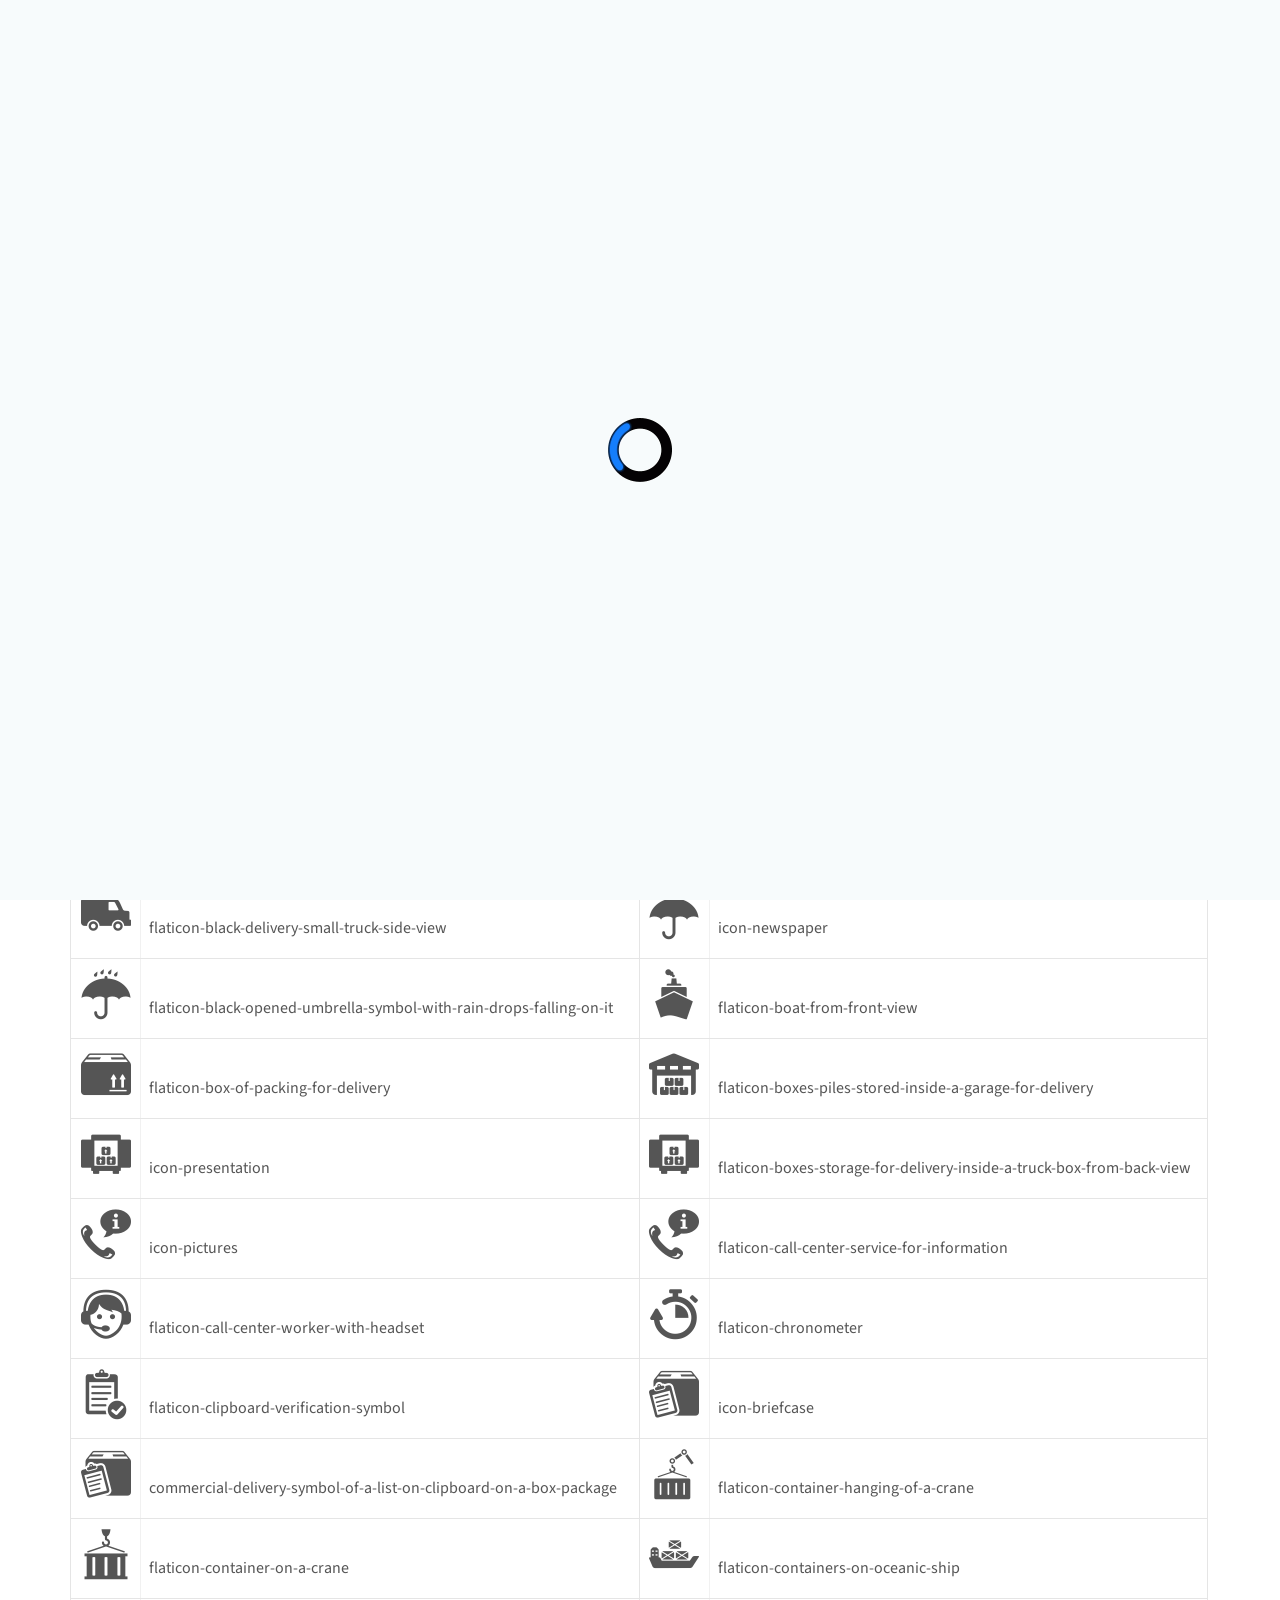
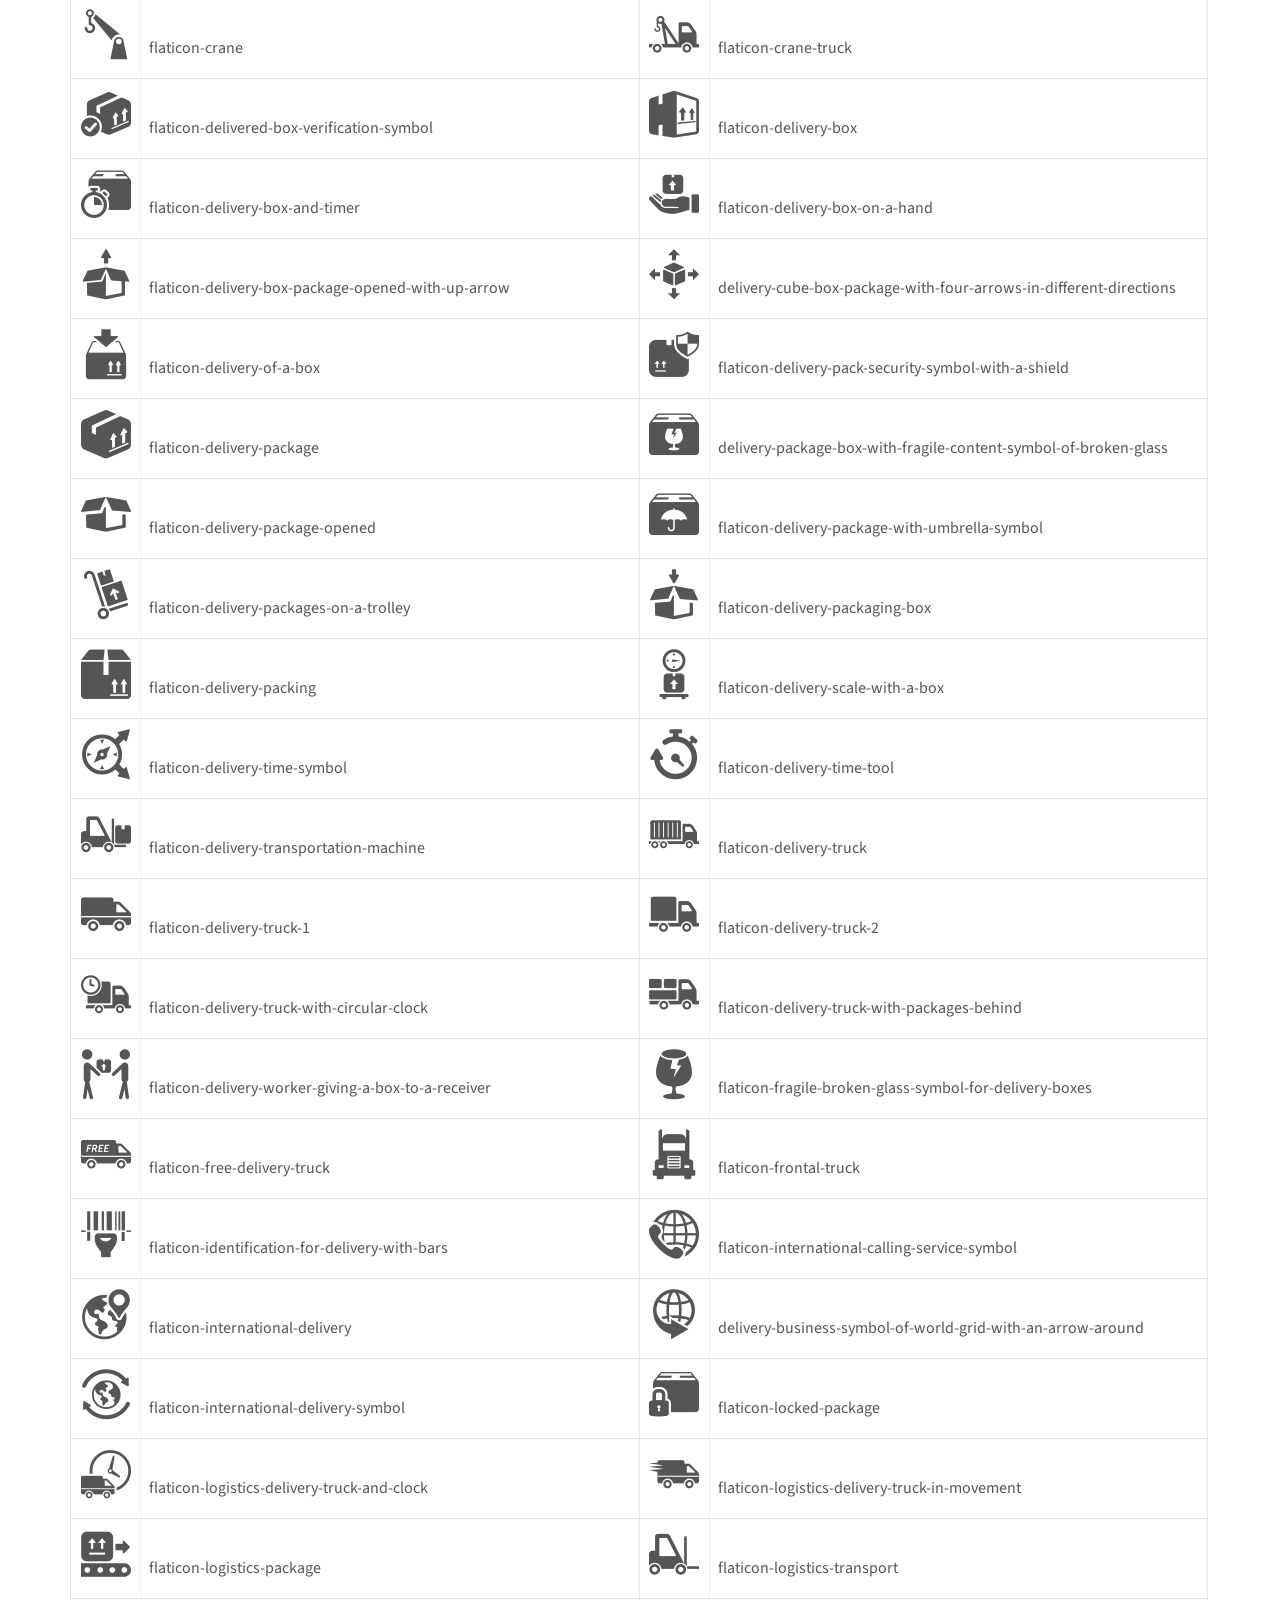
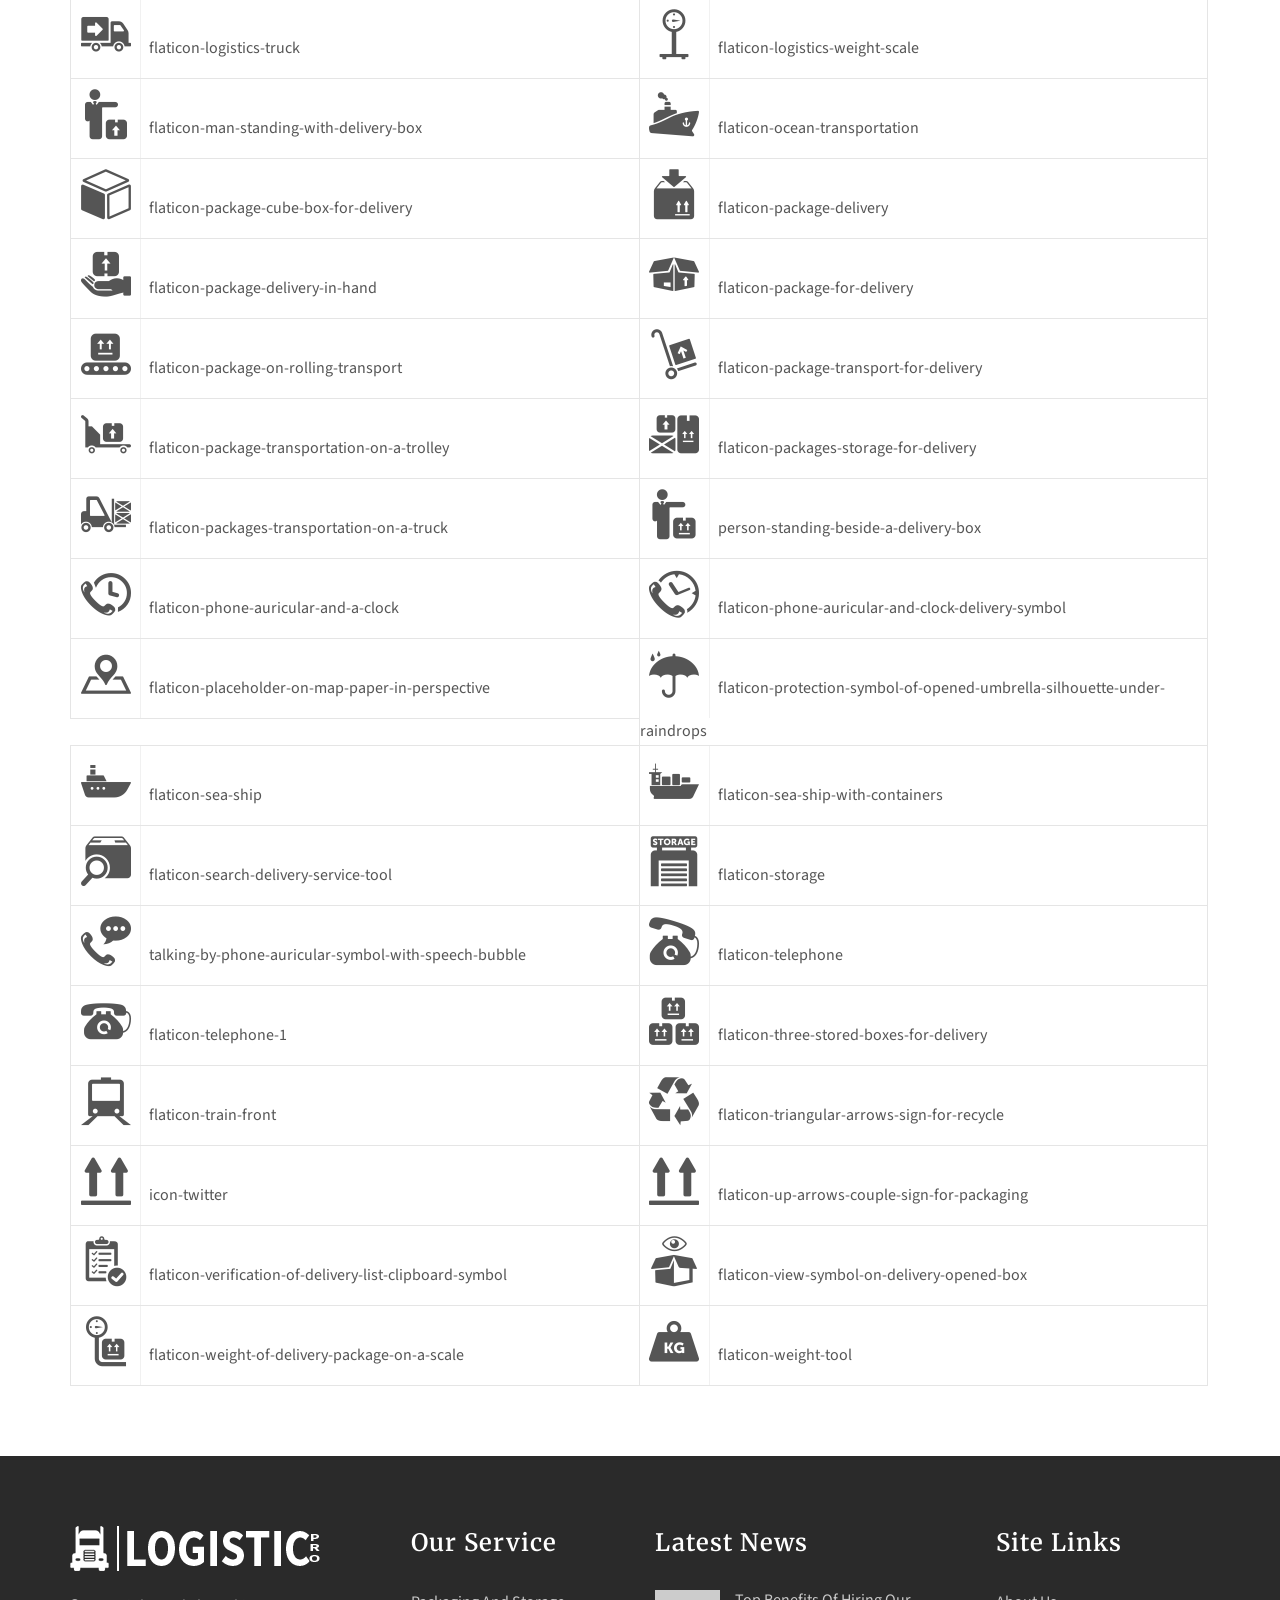
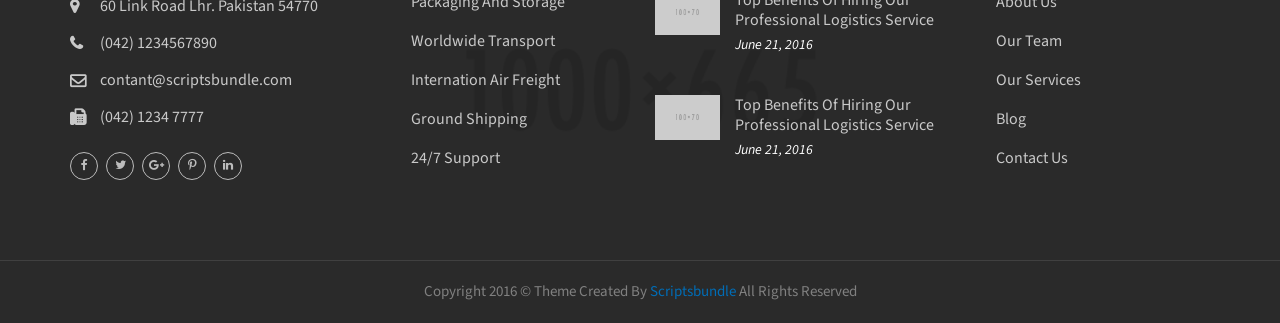
<file: KenLogistics/wwwroot/logistic-pro/flat-icons.html>
﻿<!DOCTYPE html>
<html lang="en">

<head>
    <meta http-equiv="content-type" content="text/html;charset=UTF-8" />
    <!--[if IE]>
    <meta http-equiv="X-UA-Compatible" content="IE=edge">
<![endif]-->
    <meta name="viewport" content="width=device-width, initial-scale=1.0">
    <meta name="description" content="">
    <meta name="author" content="ScriptsBundle">
    <title>Logistic Pro Modern Multipurpose Services Template</title>
    <!-- =-=-=-=-=-=-= Favicons Icon =-=-=-=-=-=-= -->
    <link rel="icon" href="images/favicon.ico" type="image/x-icon" />
    <!-- =-=-=-=-=-=-= Mobile Specific =-=-=-=-=-=-= -->
    <meta name="viewport" content="width=device-width, initial-scale=1, maximum-scale=1">
    <!-- =-=-=-=-=-=-= Bootstrap CSS Style =-=-=-=-=-=-= -->
    <link rel="stylesheet" href="css/bootstrap.css">
    <!-- =-=-=-=-=-=-= Template CSS Style =-=-=-=-=-=-= -->
    <link rel="stylesheet" href="css/style.css">
    <!-- =-=-=-=-=-=-= Font Awesome =-=-=-=-=-=-= -->
    <link rel="stylesheet" href="css/font-awesome.css" type="text/css">
    <!-- =-=-=-=-=-=-= Et Line Fonts =-=-=-=-=-=-= -->
    <link rel="stylesheet" href="css/et-line-fonts.css" type="text/css">
    <!-- =-=-=-=-=-=-= Magnific PopUP CSS =-=-=-=-=-=-= -->
    <link href="js/magnific-popup/magnific-popup.css" rel="stylesheet">
    <!-- =-=-=-=-=-=-= Owl carousel =-=-=-=-=-=-= -->
    <link rel="stylesheet" type="text/css" href="css/owl.carousel.css">
    <link rel="stylesheet" type="text/css" href="css/owl.style.css">
    <!-- =-=-=-=-=-=-= Google Fonts =-=-=-=-=-=-= -->
    <link href="http://fonts.googleapis.com/css?family=Source+Sans+Pro:400,400italic,600,600italic,700,700italic,900italic,900,300,300italic" rel="stylesheet" type="text/css">
    <link href="http://fonts.googleapis.com/css?family=Merriweather:400,300,300italic,400italic,700,700italic" rel="stylesheet" type="text/css">
    <!-- =-=-=-=-=-=-= Flat Icon =-=-=-=-=-=-= -->
    <link href="css/flaticon.css" rel="stylesheet">
    <!-- Theme Color -->
    <link rel="stylesheet" id="color" href="css/colors/defualt.css">
    <!-- For Style Switcher -->
    <link rel="stylesheet" id="theme-color" type="text/css" href="#" />
        <!-- Animation Css -->
    <link href="css/animate.min.css" rel="stylesheet">
    <!-- Menu Hover -->
    <link href="css/bootstrap-dropdownhover.min.css" rel="stylesheet">
    <!-- JavaScripts -->
    <script src="js/modernizr.js"></script>
    <!-- HTML5 Shim and Respond.js IE8 support of HTML5 elements and media queries -->
    <!-- WARNING: Respond.js doesn't work if you view the page via file:// -->
    <!--[if lt IE 9]>
    <script src="https://oss.maxcdn.com/html5shiv/3.7.2/html5shiv.min.js"></script>
    <script src="https://oss.maxcdn.com/respond/1.4.2/respond.min.js"></script>
<![endif]-->
</head>

<body>
    <!-- =-=-=-=-=-=-= PRELOADER =-=-=-=-=-=-= -->
    <div class="preloader"><span class="preloader-gif"></span></div>

    <!-- =-=-=-=-=-=-= Color Switcher =-=-=-=-=-=-= -->
    <div class="color-switcher" id="choose_color"> <a href="#." class="picker_close"><i class="fa fa-gear"></i></a>
        <h5>STYLE SWITCHER</h5>
        <div class="theme-colours">
            <p> Choose Colour style </p>
            <ul>
                <li>
                    <a href="#." class="defualt" id="defualt"></a>
                </li>
                <li>
                    <a href="#." class="red" id="red"></a>
                </li>
                <li>
                    <a href="#." class="green" id="green"></a>
                </li>
                <li>
                    <a href="#." class="orange" id="orange"></a>
                </li>
                <li>
                    <a href="#." class="purple" id="purple"></a>
                </li>
                <li>
                    <a href="#." class="yellow" id="yellow"></a>
                </li>
                
            </ul>
        </div>
        <div class="clr"> </div>
    </div>

    <!-- =-=-=-=-=-=-= HEADER =-=-=-=-=-=-= -->
    <section class="top-bar">
        <div class="container">
            <div class="left-text nav-left pull-left">
                <p><span>Opening Hours :</span> Monday to Saturday - 8am to 5pm</p>
            </div>
            <!-- /.left-text -->
            <ul class="nav-right pull-right list-unstyled">
             <li> <a href="login.html"><i class="fa fa-lock"></i> Login </a></li>
             <li> <a href="sign-up.html"><i class="fa fa-user"></i> Sign Up </a></li>
             <li class="dropdown nav-profile"> 
                <a class="dropdown-toggle" data-hover="dropdown" data-toggle="dropdown" data-animations="fadeInUp">
                 <img class="img-circle resize" alt="" src="images/avatar.jpg">
                 <span class="hidden-xs small-padding"> <span>Umair</span> <i class="fa fa-caret-down"></i></span>
                </a>
                <ul class="dropdown-menu with-arrow pull-right">
                  <li> <a href="profile.html"> <i class="fa fa-user"></i> <span>My Profile</span> </a> </li>
                  <li> <a href="history.html"> <i class="fa fa-check"></i> <span>Tracking History</span> </a> </li>
                  <li> <a href="javascript:void(0)"> <i class="fa fa-lock"></i> <span>Payment Setting</span> </a> </li>
                  <li> <a href="javascript:void(0)"> <i class="fa fa-sign-out"></i> <span>Log Out</span> </a> </li>
                </ul>
            </li>
        </ul>
        </div>
    </section>
    <header class="header-area">

        <!-- Logo Bar -->
        <div class="logo-bar">
            <div class="container clearfix">
                <!-- Logo -->
                <div class="logo">
                    <a href="index.html"><img src="images/logo.png" alt=""></a>
                </div>

                <!--Info Outer-->
                <div class="information-content">
                    <!--Info Box-->
                    <div class="info-box  hidden-sm">
                        <div class="icon"><span class="icon-envelope"></span></div>
                        <div class="text">EMAIL</div>
                        <a href="mailt:contact@scriptsbundle.com">contact@scriptsbundle.com</a> </div>
                    <!--Info Box-->
                    <div class="info-box">
                        <div class="icon"><span class="icon-phone"></span></div>
                        <div class="text">Call Now</div>
                        <a class="location" href="#">(92) 123-456-78</a> </div>
                    <div class="info-box">
                        <div class="icon"><span class="icon-map-pin"></span></div>
                        <div class="text">Find Us</div>
                        <a class="location" href="#">Model Town, Pakistan </a> </div>
                </div>
            </div>
        </div>
        <!-- Header Top End -->

        <!-- Menu Section -->
        <div class="navigation-2">
            <!-- navigation-start -->
            <nav class="navbar navbar-default ">
                <div class="container">
                    <!-- Brand and toggle get grouped for better mobile display -->
                    <div class="navbar-header">
                        <button type="button" class="navbar-toggle collapsed" data-toggle="collapse" data-target="#main-navigation" aria-expanded="false">
                           <span class="sr-only">Toggle navigation</span>
                           <span class="icon-bar"></span>
                           <span class="icon-bar"></span>
                           <span class="icon-bar"></span>
         				</button>
                    </div>
                    <!-- Collect the nav links, forms, and other content for toggling -->
                    <div class="collapse navbar-collapse" id="main-navigation">
                        <ul class="nav navbar-nav">
                            <li class="dropdown"> <a class="dropdown-toggle " data-hover="dropdown" data-toggle="dropdown" data-animations="fadeInUp">Home <span class="fa fa-angle-down"></span></a>
                                <ul class="dropdown-menu">
                                    <li><a href="index.html">Home </a> </li>
                                    <li><a href="index-2.html">Home Page 2</a> </li>
                                    <li><a href="index-3.html">Home Page 3 (Video Bg)</a> </li>
									<li><a href="index-5.html">Home Order Tracking</a> </li>
									<li><a href="index-4.html">Home Order Tracking 2</a> </li>									
									<li><a href="one-page.html">One Page </a> </li>
                                </ul>
                            </li>
                            <li class="dropdown"><a class="dropdown-toggle" data-hover="dropdown" data-toggle="dropdown" data-animations="fadeInUp">About Company <span class="fa fa-angle-down"></span></a>
                                <ul class="dropdown-menu">
                                    <li><a href="about.html">About </a> </li>
                                    <li><a href="about-1.html">About 2</a> </li>
                                </ul>
                            </li>
                            <li class="dropdown "> <a class="dropdown-toggle" data-hover="dropdown" data-toggle="dropdown" data-animations="fadeInUp">Our Service <span class="fa fa-angle-down"></span></a>
                                <ul class="dropdown-menu">
                                    <li><a href="services.html">Services</a> </li>
                                    <li><a href="services-2.html">Services 2</a> </li>
                                    <li><a href="services-3.html">Services 3</a> </li>
                                    <li><a href="services-4.html">Services 4 (Sticky Bar)</a> </li>
                                    <li><a href="services-details.html">Services Detail</a> </li>
                                </ul>
                            </li>
                            <li class="hidden-sm"><a href="gallery.html ">Gallery</a></li>
                            <li class="dropdown  hidden-sm"><a class="dropdown-toggle" data-hover="dropdown" data-toggle="dropdown" data-animations="fadeInUp">Blog <span class="fa fa-angle-down"></span></a>
                                <ul class="dropdown-menu">
                                    <li><a href="blog.html">Grid View </a> </li>
                                    <li><a href="blog-1.html">Right Sidebar With 2 Column</a> </li>
                                    <li><a href="blog-2.html">Left Sidebar With 2 Column</a> </li>
                                    <li><a href="blog-3.html">Masonry Grid</a> </li>
                                    <li><a href="blog-detail.html">Post With Slider</a> </li>
                                    <li><a href="blog-detail-2.html">Post With Static Bg</a> </li>
                                    <li><a href="blog-detail-3.html">Post Full Width</a> </li>
                                </ul>
                            </li>
                            <li class="dropdown active"> <a class="dropdown-toggle" data-hover="dropdown" data-toggle="dropdown" data-animations="fadeInUp">Pages <span class="fa fa-angle-down"></span></a>
                                <ul class="dropdown-menu">
                                    <li><a href="404.html">Error Page</a> </li>
                                    <li><a href="team.html">Our Team </a> </li>
                                    <li><a href="icons.html">Icons</a> </li>
                                    <li><a href="flat-icons.html">Flat Icons</a> </li>
                                    <li><a href="gallery.html ">Gallery</a></li>
                                    <li><a href="login.html">Sign In</a></li>
                                    <li><a href="sign-up.html">Sign Up</a></li>
                                    <li><a href="profile.html">Profile</a></li>
                                </ul>
                            </li>
                            <li class="dropdown"> <a class="dropdown-toggle" data-hover="dropdown" data-toggle="dropdown" data-animations="fadeInUp">Cargo Tracking <span class="fa fa-angle-down"></span></a>
                                <ul class="dropdown-menu">
                                    <li><a href="index-5.html">Tracking Landing Page</a> </li>
                                    <li><a href="index-4.html">Tracking Classic Page </a> </li>
                                    <li><a href="history.html">Tracking Order History</a> </li>
                                    <li><a href="online-booking.html">Cargo Booking</a> </li>
                                </ul>
                            </li>
                        </ul>
                        <a  href="online-booking.html"  class="btn btn-primary pull-right">Cargo Booking</a> </div>
                    <!-- /.navbar-collapse -->

                </div>
                <!-- /.container-end -->
            </nav>
        </div>
        <!-- /.navigation-end -->
        <!-- Menu  End -->
    </header>
    <!-- =-=-=-=-=-=-= HEADER END =-=-=-=-=-=-= -->


    <!-- =-=-=-=-=-=-= PAGE BREADCRUMB =-=-=-=-=-=-= -->
    <section class="breadcrumbs-area parallex">
        <div class="container">
            <div class="row">
                <div class="page-title">
                    <div class="col-sm-12 col-md-6 page-heading text-left">
                        <h3>free icons</h3>
                        <h2>Flaticons</h2>
                    </div>
                    <div class="col-sm-12 col-md-6 text-right">
                        <ul class="breadcrumbs">
                            <li><a href="#">home</a></li>
                            <li><a href="#">pages</a></li>
                            <li><a href="#">flat-icons</a></li>
                        </ul>
                    </div>
                </div>
            </div>
        </div>
    </section>
    <!-- =-=-=-=-=-=-= PAGE BREADCRUMB END =-=-=-=-=-=-= -->

    <!-- =-=-=-=-=-=-= ICONS =-=-=-=-=-=-= -->
    <section class="section-padding-70" id="icons">
        <div class="container">
            <div class="row">
                <div class="col-sm-12 col-xs-12 col-md-12">

                    <div class="icon-example">

                        <span class="icon-box-2"><span class="flaticon-24-hours-delivery" aria-hidden="true"></span>&nbsp;flaticon-24-hours-delivery</span>
                        <span class="icon-box-2"><span class="flaticon-24-hours-phone-service" aria-hidden="true"></span>&nbsp;flaticon-24-hours-phone-service</span>
                        <span class="icon-box-2"><span class="flaticon-24-hours-symbol" aria-hidden="true"></span>&nbsp;flaticon-24-hours-symbol</span>
                        <span class="icon-box-2"><span class="flaticon-air-transport" aria-hidden="true"></span>&nbsp;flaticon-air-transport</span>
                        <span class="icon-box-2"><span class="flaticon-airplane-around-earth" aria-hidden="true"></span>&nbsp;flaticon-airplane-around-earth</span>
                        <span class="icon-box-2"><span class="flaticon-airplane-frontal-view" aria-hidden="true"></span>&nbsp;flaticon-airplane-frontal-view</span>
                        <span class="icon-box-2"><span class="flaticon-airplane-in-vertical-ascending-position" aria-hidden="true"></span>&nbsp;flaticon-airplane-in-vertical-ascending-position</span>
                        <span class="icon-box-2"><span class="flaticon-barscode-with-a-magnifier-business-symbol" aria-hidden="true"></span>&nbsp;flaticon-barscode-with-a-magnifier-business-symbol</span>
                        <span class="icon-box-2"><span class="flaticon-black-delivery-small-truck-side-view" aria-hidden="true"></span>&nbsp;flaticon-black-delivery-small-truck-side-view</span>
                        <span class="icon-box-2"><span class="flaticon-black-opened-umbrella-symbol-with-rain-drops-falling-on-it" aria-hidden="true"></span>&nbsp;icon-newspaper</span>
                        <span class="icon-box-2"><span class="flaticon-black-opened-umbrella-symbol-with-rain-drops-falling-on-it" aria-hidden="true"></span>&nbsp;flaticon-black-opened-umbrella-symbol-with-rain-drops-falling-on-it</span>
                        <span class="icon-box-2"><span class="flaticon-boat-from-front-view" aria-hidden="true"></span>&nbsp;flaticon-boat-from-front-view</span>
                        <span class="icon-box-2"><span class="flaticon-box-of-packing-for-delivery" aria-hidden="true"></span>&nbsp;flaticon-box-of-packing-for-delivery</span>
                        <span class="icon-box-2"><span class="flaticon-boxes-piles-stored-inside-a-garage-for-delivery" aria-hidden="true"></span>&nbsp;flaticon-boxes-piles-stored-inside-a-garage-for-delivery</span>
                        <span class="icon-box-2"><span class="flaticon-boxes-storage-for-delivery-inside-a-truck-box-from-back-view" aria-hidden="true"></span>&nbsp;icon-presentation</span>
                        <span class="icon-box-2"><span class="flaticon-boxes-storage-for-delivery-inside-a-truck-box-from-back-view" aria-hidden="true"></span>&nbsp;flaticon-boxes-storage-for-delivery-inside-a-truck-box-from-back-view</span>
                        <span class="icon-box-2"><span class="flaticon-call-center-service-for-information" aria-hidden="true"></span>&nbsp;icon-pictures</span>
                        <span class="icon-box-2"><span class="flaticon-call-center-service-for-information" aria-hidden="true"></span>&nbsp;flaticon-call-center-service-for-information</span>
                        <span class="icon-box-2"><span class="flaticon-call-center-worker-with-headset" aria-hidden="true"></span>&nbsp;flaticon-call-center-worker-with-headset</span>
                        <span class="icon-box-2"><span class="flaticon-chronometer" aria-hidden="true"></span>&nbsp;flaticon-chronometer</span>
                        <span class="icon-box-2"><span class="flaticon-clipboard-verification-symbol" aria-hidden="true"></span>&nbsp;flaticon-clipboard-verification-symbol</span>
                        <span class="icon-box-2"><span class="flaticon-commercial-delivery-symbol-of-a-list-on-clipboard-on-a-box-package" aria-hidden="true"></span>&nbsp;icon-briefcase</span>
                        <span class="icon-box-2"><span class="flaticon-commercial-delivery-symbol-of-a-list-on-clipboard-on-a-box-package" aria-hidden="true"></span>&nbsp;commercial-delivery-symbol-of-a-list-on-clipboard-on-a-box-package</span>
                        <span class="icon-box-2"><span class="flaticon-container-hanging-of-a-crane" aria-hidden="true"></span>&nbsp;flaticon-container-hanging-of-a-crane</span>
                        <span class="icon-box-2"><span class="flaticon-container-on-a-crane" aria-hidden="true"></span>&nbsp;flaticon-container-on-a-crane</span>
                        <span class="icon-box-2"><span class="flaticon-containers-on-oceanic-ship" aria-hidden="true"></span>&nbsp;flaticon-containers-on-oceanic-ship</span>
                        <span class="icon-box-2"><span class="flaticon-crane" aria-hidden="true"></span>&nbsp;flaticon-crane</span>
                        <span class="icon-box-2"><span class="flaticon-crane-truck" aria-hidden="true"></span>&nbsp;flaticon-crane-truck</span>
                        <span class="icon-box-2"><span class="flaticon-delivered-box-verification-symbol" aria-hidden="true"></span>&nbsp;flaticon-delivered-box-verification-symbol</span>
                        <span class="icon-box-2"><span class="flaticon-delivery-box" aria-hidden="true"></span>&nbsp;flaticon-delivery-box</span>
                        <span class="icon-box-2"><span class="flaticon-delivery-box-and-timer" aria-hidden="true"></span>&nbsp;flaticon-delivery-box-and-timer</span>
                        <span class="icon-box-2"><span class="flaticon-delivery-box-on-a-hand" aria-hidden="true"></span>&nbsp;flaticon-delivery-box-on-a-hand</span>
                        <span class="icon-box-2"><span class="flaticon-delivery-box-package-opened-with-up-arrow" aria-hidden="true"></span>&nbsp;flaticon-delivery-box-package-opened-with-up-arrow</span>
                        <span class="icon-box-2"><span class="flaticon-delivery-cube-box-package-with-four-arrows-in-different-directions" aria-hidden="true"></span>&nbsp;delivery-cube-box-package-with-four-arrows-in-different-directions</span>
                        <span class="icon-box-2"><span class="flaticon-delivery-of-a-box" aria-hidden="true"></span>&nbsp;flaticon-delivery-of-a-box</span>
                        <span class="icon-box-2"><span class="flaticon-delivery-pack-security-symbol-with-a-shield" aria-hidden="true"></span>&nbsp;flaticon-delivery-pack-security-symbol-with-a-shield</span>
                        <span class="icon-box-2"><span class="flaticon-delivery-package" aria-hidden="true"></span>&nbsp;flaticon-delivery-package</span>
                        <span class="icon-box-2"><span class="flaticon-delivery-package-box-with-fragile-content-symbol-of-broken-glass" aria-hidden="true"></span>&nbsp;delivery-package-box-with-fragile-content-symbol-of-broken-glass</span>
                        <span class="icon-box-2"><span class="flaticon-delivery-package-opened" aria-hidden="true"></span>&nbsp;flaticon-delivery-package-opened</span>
                        <span class="icon-box-2"><span class="flaticon-delivery-package-with-umbrella-symbol" aria-hidden="true"></span>&nbsp;flaticon-delivery-package-with-umbrella-symbol</span>
                        <span class="icon-box-2"><span class="flaticon-delivery-packages-on-a-trolley" aria-hidden="true"></span>&nbsp;flaticon-delivery-packages-on-a-trolley</span>
                        <span class="icon-box-2"><span class="flaticon-delivery-packaging-box" aria-hidden="true"></span>&nbsp;flaticon-delivery-packaging-box</span>
                        <span class="icon-box-2"><span class="flaticon-delivery-packing" aria-hidden="true"></span>&nbsp;flaticon-delivery-packing</span>
                        <span class="icon-box-2"><span class="flaticon-delivery-scale-with-a-box" aria-hidden="true"></span>&nbsp;flaticon-delivery-scale-with-a-box</span>
                        <span class="icon-box-2"><span class="flaticon-delivery-time-symbol" aria-hidden="true"></span>&nbsp;flaticon-delivery-time-symbol</span>
                        <span class="icon-box-2"><span class="flaticon-delivery-time-tool" aria-hidden="true"></span>&nbsp;flaticon-delivery-time-tool</span>
                        <span class="icon-box-2"><span class="flaticon-delivery-transportation-machine" aria-hidden="true"></span>&nbsp;flaticon-delivery-transportation-machine</span>
                        <span class="icon-box-2"><span class="flaticon-delivery-truck" aria-hidden="true"></span>&nbsp;flaticon-delivery-truck</span>
                        <span class="icon-box-2"><span class="flaticon-delivery-truck-1" aria-hidden="true"></span>&nbsp;flaticon-delivery-truck-1</span>
                        <span class="icon-box-2"><span class="flaticon-delivery-truck-2" aria-hidden="true"></span>&nbsp;flaticon-delivery-truck-2</span>
                        <span class="icon-box-2"><span class="flaticon-delivery-truck-with-circular-clock" aria-hidden="true"></span>&nbsp;flaticon-delivery-truck-with-circular-clock</span>
                        <span class="icon-box-2"><span class="flaticon-delivery-truck-with-packages-behind" aria-hidden="true"></span>&nbsp;flaticon-delivery-truck-with-packages-behind</span>
                        <span class="icon-box-2"><span class="flaticon-delivery-worker-giving-a-box-to-a-receiver" aria-hidden="true"></span>&nbsp;flaticon-delivery-worker-giving-a-box-to-a-receiver</span>
                        <span class="icon-box-2"><span class="flaticon-fragile-broken-glass-symbol-for-delivery-boxes" aria-hidden="true"></span>&nbsp;flaticon-fragile-broken-glass-symbol-for-delivery-boxes</span>
                        <span class="icon-box-2"><span class="flaticon-free-delivery-truck" aria-hidden="true"></span>&nbsp;flaticon-free-delivery-truck</span>
                        <span class="icon-box-2"><span class="flaticon-frontal-truck" aria-hidden="true"></span>&nbsp;flaticon-frontal-truck</span>
                        <span class="icon-box-2"><span class="flaticon-identification-for-delivery-with-bars" aria-hidden="true"></span>&nbsp;flaticon-identification-for-delivery-with-bars</span>
                        <span class="icon-box-2"><span class="flaticon-international-calling-service-symbol" aria-hidden="true"></span>&nbsp;flaticon-international-calling-service-symbol</span>
                        <span class="icon-box-2"><span class="flaticon-international-delivery" aria-hidden="true"></span>&nbsp;flaticon-international-delivery</span>
                        <span class="icon-box-2"><span class="flaticon-international-delivery-business-symbol-of-world-grid-with-an-arrow-around" aria-hidden="true"></span>&nbsp;delivery-business-symbol-of-world-grid-with-an-arrow-around</span>
                        <span class="icon-box-2"><span class="flaticon-international-delivery-symbol" aria-hidden="true"></span>&nbsp;flaticon-international-delivery-symbol</span>
                        <span class="icon-box-2"><span class="flaticon-locked-package" aria-hidden="true"></span>&nbsp;flaticon-locked-package</span>
                        <span class="icon-box-2"><span class="flaticon-logistics-delivery-truck-and-clock" aria-hidden="true"></span>&nbsp;flaticon-logistics-delivery-truck-and-clock</span>
                        <span class="icon-box-2"><span class="flaticon-logistics-delivery-truck-in-movement" aria-hidden="true"></span>&nbsp;flaticon-logistics-delivery-truck-in-movement</span>
                        <span class="icon-box-2"><span class="flaticon-logistics-package" aria-hidden="true"></span>&nbsp;flaticon-logistics-package</span>
                        <span class="icon-box-2"><span class="flaticon-logistics-transport" aria-hidden="true"></span>&nbsp;flaticon-logistics-transport</span>
                        <span class="icon-box-2"><span class="flaticon-logistics-truck" aria-hidden="true"></span>&nbsp;flaticon-logistics-truck</span>
                        <span class="icon-box-2"><span class="flaticon-logistics-weight-scale" aria-hidden="true"></span>&nbsp;flaticon-logistics-weight-scale</span>
                        <span class="icon-box-2"><span class="flaticon-man-standing-with-delivery-box" aria-hidden="true"></span>&nbsp;flaticon-man-standing-with-delivery-box</span>
                        <span class="icon-box-2"><span class="flaticon-ocean-transportation" aria-hidden="true"></span>&nbsp;flaticon-ocean-transportation</span>
                        <span class="icon-box-2"><span class="flaticon-package-cube-box-for-delivery" aria-hidden="true"></span>&nbsp;flaticon-package-cube-box-for-delivery</span>
                        <span class="icon-box-2"><span class="flaticon-package-delivery" aria-hidden="true"></span>&nbsp;flaticon-package-delivery</span>
                        <span class="icon-box-2"><span class="flaticon-package-delivery-in-hand" aria-hidden="true"></span>&nbsp;flaticon-package-delivery-in-hand</span>
                        <span class="icon-box-2"><span class="flaticon-package-for-delivery" aria-hidden="true"></span>&nbsp;flaticon-package-for-delivery</span>
                        <span class="icon-box-2"><span class="flaticon-package-on-rolling-transport" aria-hidden="true"></span>&nbsp;flaticon-package-on-rolling-transport</span>
                        <span class="icon-box-2"><span class="flaticon-package-transport-for-delivery" aria-hidden="true"></span>&nbsp;flaticon-package-transport-for-delivery</span>
                        <span class="icon-box-2"><span class="flaticon-package-transportation-on-a-trolley" aria-hidden="true"></span>&nbsp;flaticon-package-transportation-on-a-trolley</span>
                        <span class="icon-box-2"><span class="flaticon-packages-storage-for-delivery" aria-hidden="true"></span>&nbsp;flaticon-packages-storage-for-delivery</span>
                        <span class="icon-box-2"><span class="flaticon-packages-transportation-on-a-truck" aria-hidden="true"></span>&nbsp;flaticon-packages-transportation-on-a-truck</span>
                        <span class="icon-box-2"><span class="flaticon-person-standing-beside-a-delivery-box" aria-hidden="true"></span>&nbsp;person-standing-beside-a-delivery-box</span>
                        <span class="icon-box-2"><span class="flaticon-phone-auricular-and-a-clock" aria-hidden="true"></span>&nbsp;flaticon-phone-auricular-and-a-clock</span>
                        <span class="icon-box-2"><span class="flaticon-phone-auricular-and-clock-delivery-symbol" aria-hidden="true"></span>&nbsp;flaticon-phone-auricular-and-clock-delivery-symbol</span>
                        <span class="icon-box-2"><span class="flaticon-placeholder-on-map-paper-in-perspective" aria-hidden="true"></span>&nbsp;flaticon-placeholder-on-map-paper-in-perspective</span>
                        <span class="icon-box-2"><span class="flaticon-protection-symbol-of-opened-umbrella-silhouette-under-raindrops" aria-hidden="true"></span>&nbsp;flaticon-protection-symbol-of-opened-umbrella-silhouette-under-raindrops</span>
                        <span class="icon-box-2"><span class="flaticon-sea-ship" aria-hidden="true"></span>&nbsp;flaticon-sea-ship</span>
                        <span class="icon-box-2"><span class="flaticon-sea-ship-with-containers" aria-hidden="true"></span>&nbsp;flaticon-sea-ship-with-containers</span>
                        <span class="icon-box-2"><span class="flaticon-search-delivery-service-tool" aria-hidden="true"></span>&nbsp;flaticon-search-delivery-service-tool</span>
                        <span class="icon-box-2"><span class="flaticon-storage" aria-hidden="true"></span>&nbsp;flaticon-storage</span>
                        <span class="icon-box-2"><span class="flaticon-talking-by-phone-auricular-symbol-with-speech-bubble" aria-hidden="true"></span>&nbsp;talking-by-phone-auricular-symbol-with-speech-bubble</span>
                        <span class="icon-box-2"><span class="flaticon-telephone" aria-hidden="true"></span>&nbsp;flaticon-telephone</span>
                        <span class="icon-box-2"><span class="flaticon-telephone-1" aria-hidden="true"></span>&nbsp;flaticon-telephone-1</span>
                        <span class="icon-box-2"><span class="flaticon-three-stored-boxes-for-delivery" aria-hidden="true"></span>&nbsp;flaticon-three-stored-boxes-for-delivery</span>
                        <span class="icon-box-2"><span class="flaticon-train-front" aria-hidden="true"></span>&nbsp;flaticon-train-front</span>
                        <span class="icon-box-2"><span class="flaticon-triangular-arrows-sign-for-recycle" aria-hidden="true"></span>&nbsp;flaticon-triangular-arrows-sign-for-recycle</span>
                        <span class="icon-box-2"><span class="flaticon-up-arrows-couple-sign-for-packaging" aria-hidden="true"></span>&nbsp;icon-twitter</span>
                        <span class="icon-box-2"><span class="flaticon-up-arrows-couple-sign-for-packaging" aria-hidden="true"></span>&nbsp;flaticon-up-arrows-couple-sign-for-packaging</span>
                        <span class="icon-box-2"><span class="flaticon-verification-of-delivery-list-clipboard-symbol" aria-hidden="true"></span>&nbsp;flaticon-verification-of-delivery-list-clipboard-symbol</span>
                        <span class="icon-box-2"><span class="flaticon-view-symbol-on-delivery-opened-box" aria-hidden="true"></span>&nbsp;flaticon-view-symbol-on-delivery-opened-box</span>
                        <span class="icon-box-2"><span class="flaticon-weight-of-delivery-package-on-a-scale" aria-hidden="true"></span>&nbsp;flaticon-weight-of-delivery-package-on-a-scale</span>
                        <span class="icon-box-2"><span class="flaticon-weight-tool" aria-hidden="true"></span>&nbsp;flaticon-weight-tool</span>

                    </div>

                </div>
            </div>
            <!-- Row End -->
        </div>
        <!-- end container -->
    </section>
    <!-- =-=-=-=-=-=-= ICONS END  =-=-=-=-=-=-= -->

    <!-- =-=-=-=-=-=-= FOOTER =-=-=-=-=-=-= -->
    <footer class="footer-area">

        <!--Footer Upper-->
        <div class="footer-content">
            <div class="container">
                <div class="row clearfix">

                    <!--Two 4th column-->
                    <div class="col-md-6 col-sm-12 col-xs-12">
                        <div class="row clearfix">
                            <div class="col-lg-7 col-sm-6 col-xs-12 column">
                                <div class="footer-widget about-widget">
                                    <div class="logo">
                                        <a href="index.html"><img src="images/logo-1.png" class="img-responsive" alt=""></a>
                                    </div>
                                    
                                    <ul class="contact-info">
                                        <li><span class="icon fa fa-map-marker"></span> 60 Link Road Lhr. Pakistan 54770</li>
                                        <li><span class="icon fa fa-phone"></span> (042) 1234567890</li>
                                        <li><span class="icon fa fa-envelope-o"></span> contant@scriptsbundle.com</li>
<li><span class="icon fa fa-fax"></span>  (042) 1234 7777</li>
                                    </ul>
                                    <div class="social-links-two clearfix"> <a href="#" class="facebook img-circle"><span class="fa fa-facebook-f"></span></a> <a href="#" class="twitter img-circle"><span class="fa fa-twitter"></span></a> <a href="#" class="google-plus img-circle"><span class="fa fa-google-plus"></span></a> <a href="#" class="linkedin img-circle"><span class="fa fa-pinterest-p"></span></a> <a href="#" class="linkedin img-circle"><span class="fa fa-linkedin"></span></a> </div>
                                </div>
                            </div>

                            <!--Footer Column-->
                            <div class="col-lg-5 col-sm-6 col-xs-12 column">
                                <h2>Our Service</h2>
                                <div class="footer-widget links-widget">
                                    <ul>
                                        <li><a href="#">Packaging And Storage</a></li>
                                        <li><a href="#">worldwide transport</a></li>
                                        <li><a href="#">Internation Air Freight</a></li>
                                        <li><a href="#">ground shipping</a></li>
                                        <li><a href="#">24/7 Support</a></li>
                                    </ul>
                                </div>
                            </div>
                        </div>
                    </div>
                    <!--Two 4th column End-->

                    <!--Two 4th column-->
                    <div class="col-md-6 col-sm-12 col-xs-12">
                        <div class="row clearfix">
                            <!--Footer Column-->
                            <div class="col-lg-7 col-sm-6 col-xs-12 column">
                                <div class="footer-widget news-widget">
                                    <h2>Latest News</h2>

                                    <!--News Post-->
                                    <div class="news-post">
                                        <div class="icon"></div>
                                        <div class="news-content">
                                            <figure class="image-thumb"><img src="images/blog/popular-2.jpg" alt=""></figure>
                                            <a href="#">top benefits of hiring our professional logistics service</a></div>
                                        <div class="time">June 21, 2016</div>
                                    </div>

                                    <!--News Post-->
                                    <div class="news-post">
                                        <div class="icon"></div>
                                        <div class="news-content">
                                            <figure class="image-thumb"><img src="images/blog/popular-1.jpg" alt=""></figure>
                                            <a href="#">top benefits of hiring our professional logistics service</a></div>
                                        <div class="time">June 21, 2016</div>
                                    </div>
                                </div>
                            </div>

                            <!--Footer Column-->
                            <div class="col-lg-5 col-sm-6 col-xs-12 column">
                                <div class="footer-widget links-widget">
                                    <h2>Site Links</h2>
                                    <ul>
                                        <li><a href="about.html">About Us</a></li>
                                        <li><a href="team.html">Our Team</a></li>
                                        <li><a href="services.html">Our Services</a></li>
                                        <li><a href="index-7.html">Blog</a></li>
                                        <li><a href="contact.html">Contact Us</a></li>
                                    </ul>
                                </div>
                            </div>
                        </div>
                    </div>
                    <!--Two 4th column End-->

                </div>
            </div>
        </div>

        <!--Footer Bottom-->
        <div class="footer-copyright">
            <div class="auto-container clearfix">
                <!--Copyright-->
                <div class="copyright text-center">Copyright 2016 &copy; Theme Created By <a target="_blank" href="http://themeforest.net/user/scriptsbundle/portfolio">Scriptsbundle</a> All Rights Reserved</div>
            </div>
        </div>
    </footer>
	
	<!-- =-=-=-=-=-=-= Quote Modal =-=-=-=-=-=-= -->
	<div data-target="#request-quote" data-toggle="modal" class="quote-button hidden-xs">
		  <a class="btn btn-primary" href="javascript:void(0)"><i class="fa fa-envelope"></i></a>
	</div>
	<!-- =-=-=-=-=-=-= Quote Modal End =-=-=-=-=-=-= -->

    <!-- =-=-=-=-=-=-= JQUERY =-=-=-=-=-=-= -->
    <script src="js/jquery.min.js"></script>
    <script src="js/jquery-migrate.min.js"></script>
    <!-- Bootstrap Core Css  -->
    <script src="js/bootstrap.min.js"></script>
    <!-- Dropdown Hover  -->
     <script src="js/bootstrap-dropdownhover.min.js"></script><!-- Jquery Easing -->
    <script type="text/javascript" src="js/easing.js"></script>
    <!-- Jquery Counter -->
    <script src="js/jquery.countTo.js"></script>
    <!-- Jquery Waypoints -->
    <script src="js/jquery.waypoints.js"></script>
    <!-- Jquery Appear Plugin -->
    <script src="js/jquery.appear.min.js"></script>
    <!-- Jquery Shuffle Portfolio -->
    <script src="js/jquery.shuffle.min.js"></script>
    <!-- Carousel Slider  -->
    <script src="js/carousel.min.js"></script>
    
    <!--Style Switcher -->
    <script src="js/color-switcher.js"></script>
    <!-- Gallery Magnify  -->
    <script src="js/magnific-popup/jquery.magnific-popup.min.js"></script>
    <!-- Sticky Bar  -->
    <script src="js/theia-sticky-sidebar.js"></script>
    <!-- Template Core JS -->
    <script src="js/custom.js"></script>
 <!-- =-=-=-=-=-=-= Quote Modal =-=-=-=-=-=-= --> 
    <div class="modal fade " id="request-quote" tabindex="-1" role="dialog" aria-labelledby="myModalLabel" aria-hidden="true">
        <div class="modal-dialog">
            <div class="modal-content">
                <div class="modal-body">
                <div class="quotation-box-1">
                        <h2>REQUEST A QUOTE</h2>
                        <div class="desc-text">
                            <p>Lorem ipsum dolor sit amet, consetetur sadipscing elitr.</p>
                        </div>
                        <form action="contact.html" method="post">
                            <div class="row clearfix">
                                <!--Form Group-->
                                <div class="form-group col-md-6 col-sm-6 col-xs-12">
                                    <input class="form-control" type="text" placeholder="Your Name" value="" name="your-name">
                                </div>
                                <!--Form Group-->
                                <div class="form-group col-md-6 col-sm-6 col-xs-12">
                                    <input class="form-control" type="text" placeholder="Subject" value="" name="your-subject">
                                </div>
                                <!--Form Group-->
                                <div class="form-group col-md-12 col-sm-12 col-xs-12">
                                    <input class="form-control" type="email" placeholder="Email Address" value="" name="your-email">
                                </div>
                                <!--Form Group-->
                                <div class="form-group col-md-12 col-sm-12 col-xs-12">
                                    <select class="quote-select form-control" name="sel-location">
                                      <option>Select Location</option>
                                      <option>Afghanistan</option>
                                      <option>Albania</option>
                                      <option>Algeria</option>
                                      <option>American Samoa</option>
                                      <option>Andorra</option>
                                      <option>Angola</option>
                                      <option>Anguilla</option>
                                      <option>Antarctica</option>
                                      <option>Argentina</option>
                                      <option>Armenia</option>
                                      <option>Aruba</option>
                                      <option>Australia</option>
                                      <option>Austria</option>
                                      <option>Azerbaijan</option>
                                      <option>Bahamas</option>
                                      <option>Bahrain</option>
                                      <option>Bangladesh</option>
                                      <option>Barbados</option>
                                      <option>Belarus</option>
                                      <option>Belgium</option>
                                      <option>Belize</option>
                                      <option>Benin</option>
                                      <option>Bermuda</option>
                                      <option>Bhutan</option>
                                      <option>Bolivia</option>
                                      <option>Botswana</option>
                                      <option>Bouvet Island</option>
                                      <option>Brazil</option>
                                      <option>Brunei Darussalam</option>
                                      <option>Bulgaria</option>
                                      <option>Burkina Faso</option>
                                      <option>Burundi</option>
                                      <option>Cambodia</option>
                                      <option>Cameroon</option>
                                      <option>Canada</option>
                                      <option>Cape Verde</option>
                                      <option>Cayman Islands</option>
                                      <option>Chad</option>
                                      <option>Chile</option>
                                      <option>China</option>
                                      <option>Christmas Island</option>
                                      <option>Cocos Islands</option>
                                      <option>Colombia</option>
                                      <option>Comoros</option>
                                      <option>Congo</option>
                                      <option>Cook Islands</option>
                                      <option>Costa Rica</option>
                                      <option>Cote d'Ivoire</option>
                                      <option>Croatia</option>
                                      <option>Cuba</option>
                                      <option>Cyprus</option>
                                      <option>Czech Republic</option>
                                      <option>Denmark</option>
                                      <option>Djibouti</option>
                                      <option>Dominica</option>
                                      <option>Dominican Republic</option>
                                      <option>Ecuador</option>
                                      <option>Egypt</option>
                                      <option>El Salvador</option>
                                      <option>Equatorial Guinea</option>
                                      <option>Eritrea</option>
                                      <option>Estonia</option>
                                      <option>Ethiopia</option>
                                      <option>Faroe Islands</option>
                                      <option>Fiji</option>
                                      <option>Finland</option>
                                      <option>France</option>
                                      <option>French Guiana</option>
                                      <option>Gabon</option>
                                      <option>Gambia</option>
                                      <option>Georgia</option>
                                      <option>Germany</option>
                                      <option>Ghana</option>
                                      <option>Gibraltar</option>
                                      <option>Greece</option>
                                      <option>Greenland</option>
                                      <option>Grenada</option>
                                      <option>Guadeloupe</option>
                                      <option>Guam</option>
                                      <option>Guatemala</option>
                                      <option>Guinea</option>
                                      <option>Guinea-Bissau</option>
                                      <option>Guyana</option>
                                      <option>Haiti</option>
                                      <option>Honduras</option>
                                      <option>Hong Kong</option>
                                      <option>Hungary</option>
                                      <option>Iceland</option>
                                      <option>India</option>
                                      <option>Indonesia</option>
                                      <option>Iran</option>
                                      <option>Iraq</option>
                                      <option>Ireland</option>
                                      <option>Israel</option>
                                      <option>Italy</option>
                                      <option>Jamaica</option>
                                      <option>Japan</option>
                                      <option>Jordan</option>
                                      <option>Kazakhstan</option>
                                      <option>Kenya</option>
                                      <option>Kiribati</option>
                                      <option>Kuwait</option>
                                      <option>Kyrgyzstan</option>
                                      <option>Laos</option>
                                      <option>Latvia</option>
                                      <option>Lebanon</option>
                                      <option>Lesotho</option>
                                      <option>Liberia</option>
                                      <option>Libya</option>
                                      <option>Liechtenstein</option>
                                      <option>Lithuania</option>
                                      <option>Luxembourg</option>
                                      <option>Macao</option>
                                      <option>Madagascar</option>
                                      <option>Malawi</option>
                                      <option>Malaysia</option>
                                      <option>Maldives</option>
                                      <option>Mali</option>
                                      <option>Malta</option>
                                      <option>Marshall Islands</option>
                                      <option>Martinique</option>
                                      <option>Mauritania</option>
                                      <option>Mauritius</option>
                                      <option>Mayotte</option>
                                      <option>Mexico</option>
                                      <option>Micronesia</option>
                                      <option>Moldova</option>
                                      <option>Monaco</option>
                                      <option>Mongolia</option>
                                      <option>Montenegro</option>
                                      <option>Montserrat</option>
                                      <option>Morocco</option>
                                      <option>Mozambique</option>
                                      <option>Myanmar</option>
                                      <option>Namibia</option>
                                      <option>Nauru</option>
                                      <option>Nepal</option>
                                      <option>Netherlands</option>
                                      <option>New Caledonia</option>
                                      <option>New Zealand</option>
                                      <option>Nicaragua</option>
                                      <option>Niger</option>
                                      <option>Nigeria</option>
                                      <option>Norfolk Island</option>
                                      <option>North Korea</option>
                                      <option>Norway</option>
                                      <option>Oman</option>
                                      <option>Pakistan</option>
                                      <option>Palau</option>
                                      <option>Panama</option>
                                      <option>Papua New Guinea</option>
                                      <option>Paraguay</option>
                                      <option>Peru</option>
                                      <option>Philippines</option>
                                      <option>Pitcairn</option>
                                      <option>Poland</option>
                                      <option>Portugal</option>
                                      <option>Puerto Rico</option>
                                      <option>Qatar</option>
                                      <option>Romania</option>
                                      <option>Russian Federation</option>
                                      <option>Rwanda</option>
                                      <option>Saint Helena</option>
                                      <option>Saint Lucia</option>
                                      <option>Samoa</option>
                                      <option>San Marino</option>
                                      <option>Sao Tome and Principe</option>
                                      <option>Saudi Arabia</option>
                                      <option>Senegal</option>
                                      <option>Serbia</option>
                                      <option>Seychelles</option>
                                      <option>Sierra Leone</option>
                                      <option>Singapore</option>
                                      <option>Slovakia</option>
                                      <option>Slovenia</option>
                                      <option>Solomon Islands</option>
                                      <option>Somalia</option>
                                      <option>South Africa</option>
                                      <option>South Georgia</option>
                                      <option>South Korea</option>
                                      <option>Spain</option>
                                      <option>Sri Lanka</option>
                                      <option>Sudan</option>
                                      <option>Suriname</option>
                                      <option>Swaziland</option>
                                      <option>Sweden</option>
                                      <option>Switzerland</option>
                                      <option>Taiwan</option>
                                      <option>Tajikistan</option>
                                      <option>Tanzania</option>
                                      <option>Thailand</option>
                                      <option>Timor-Leste</option>
                                      <option>Togo</option>
                                      <option>Tokelau</option>
                                      <option>Tonga</option>
                                      <option>Tunisia</option>
                                      <option>Turkey</option>
                                      <option>Turkmenistan</option>
                                      <option>Tuvalu</option>
                                      <option>Uganda</option>
                                      <option>Ukraine</option>
                                      <option>United Arab Emirates</option>
                                      <option>United Kingdom</option>
                                      <option>United States</option>
                                      <option>Uruguay</option>
                                      <option>Uzbekistan</option>
                                      <option>Vanuatu</option>
                                      <option>Vatican City</option>
                                      <option>Venezuela</option>
                                      <option>Vietnam</option>
                                      <option>Wallis and Futuna</option>
                                      <option>Western Sahara</option>
                                      <option>Yemen</option>
                                      <option>Zambia</option>
                                      <option>Zimbabwe</option>
                                    </select>
                                </div>
                                <!--Form Group-->
                                <div class="form-group col-md-12 col-sm-12 col-xs-12">
                                    <textarea class="form-control" rows="7" cols="20" placeholder="Your Message" name="your-message"></textarea>
                                </div>
                                <!--Form Group-->
                                <div class="form-group col-md-12 col-sm-12 col-xs-12 text-right"> <a class="custom-button light">Submit Request</a> </div>
                            </div>
                        </form>
                    </div>
                </div>
                
            </div><!-- /.modal-content -->
        </div><!-- /.modal-dialog -->
    </div>
    <!-- =-=-=-=-=-=-= Quote Modal End =-=-=-=-=-=-= -->
</body>

</html>
</file>
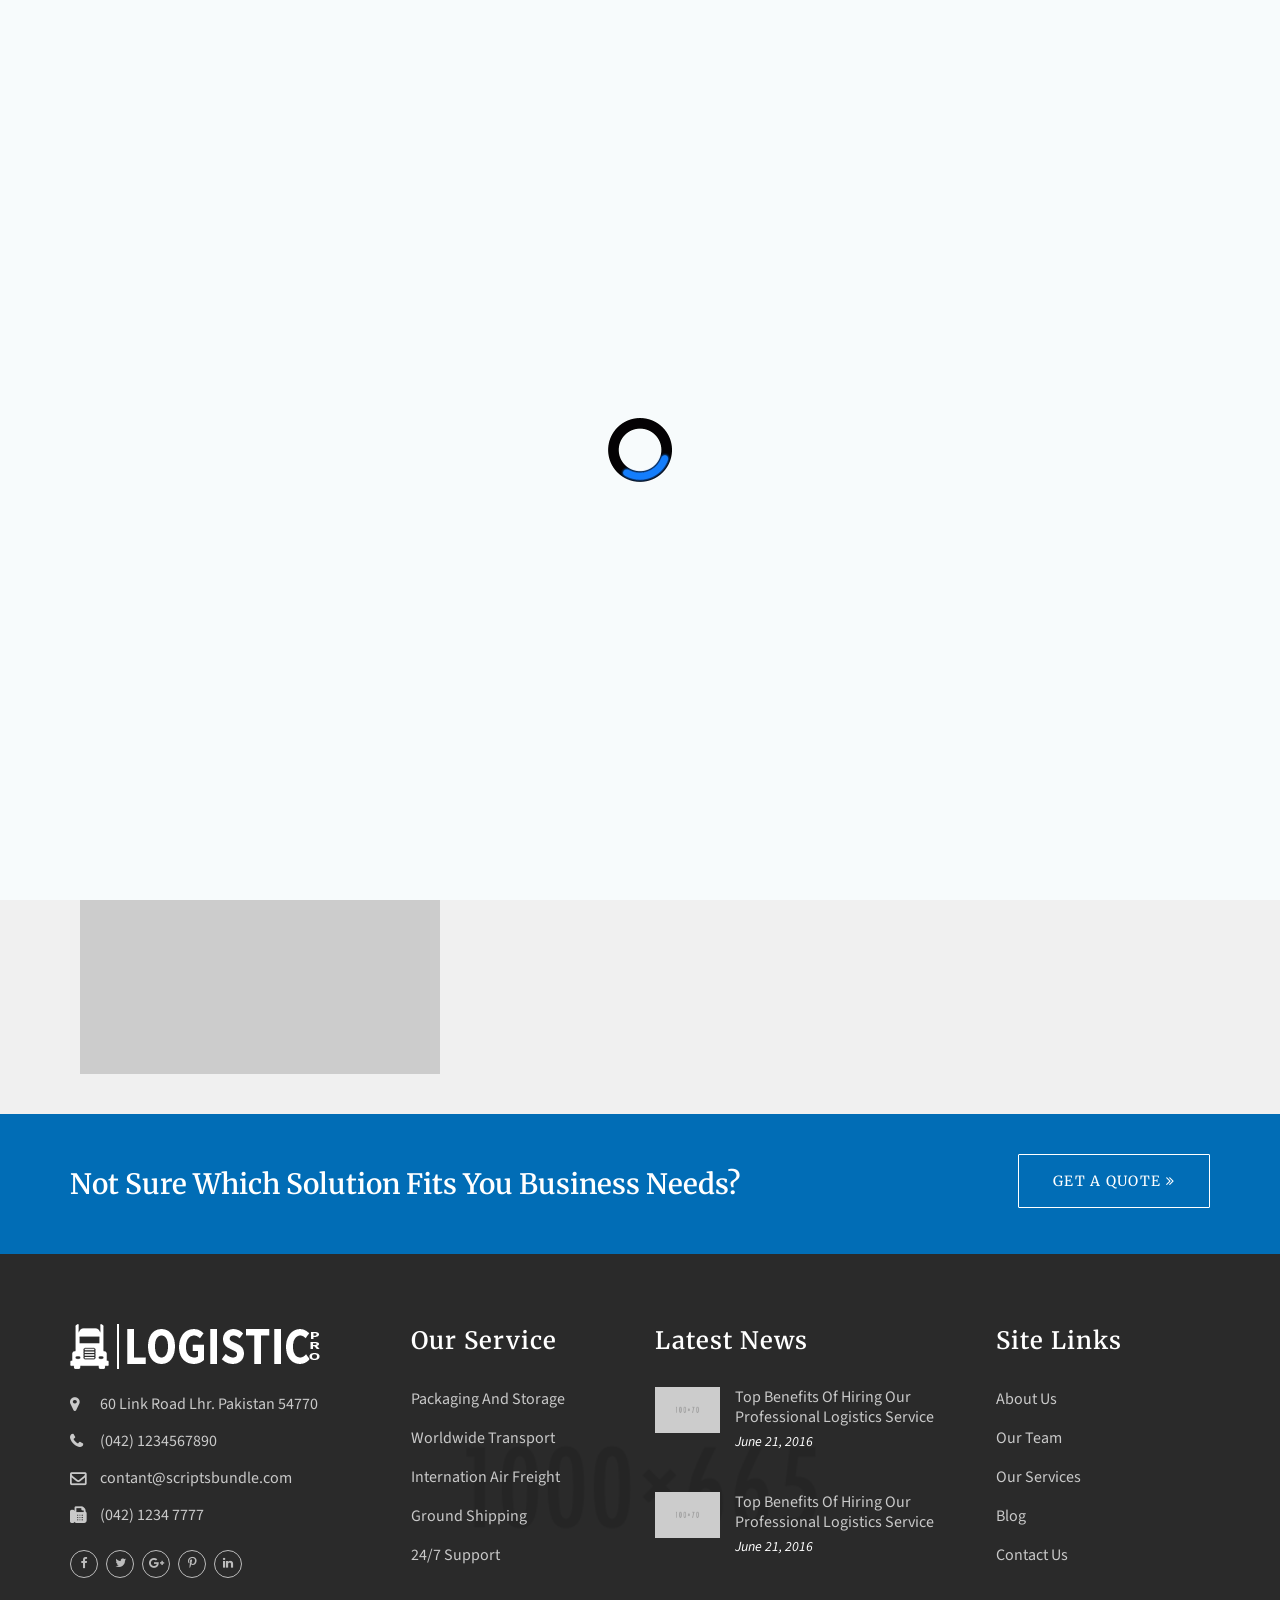
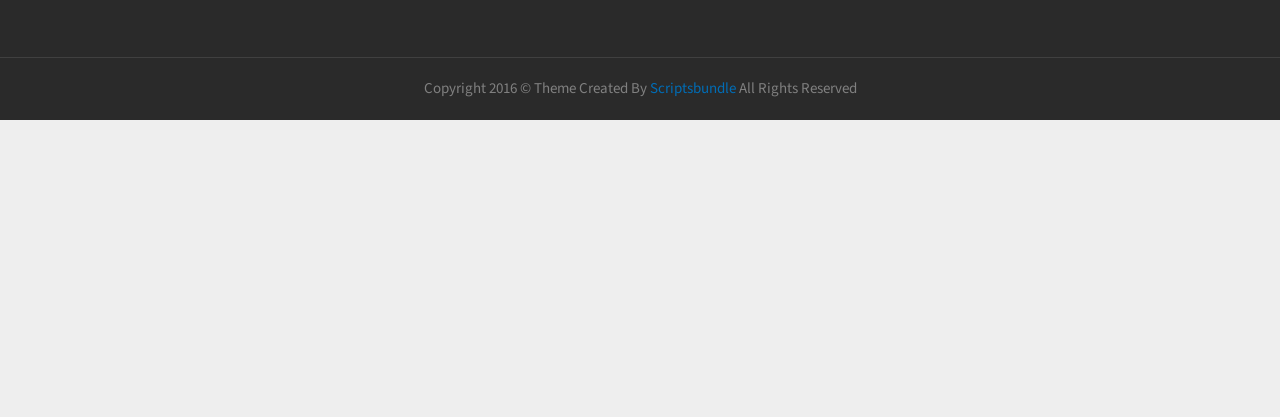
<file: KenLogistics/wwwroot/logistic-pro/gallery.html>
﻿<!DOCTYPE html>
<html lang="en">

<head>
    <meta http-equiv="content-type" content="text/html;charset=UTF-8" />
    <!--[if IE]>
    <meta http-equiv="X-UA-Compatible" content="IE=edge">
<![endif]-->
    <meta name="viewport" content="width=device-width, initial-scale=1.0">
    <meta name="description" content="">
    <meta name="author" content="ScriptsBundle">
    <title>Logistic Pro Modern Multipurpose Services Template</title>
    <!-- =-=-=-=-=-=-= Favicons Icon =-=-=-=-=-=-= -->
    <link rel="icon" href="images/favicon.ico" type="image/x-icon" />
    <!-- =-=-=-=-=-=-= Mobile Specific =-=-=-=-=-=-= -->
    <meta name="viewport" content="width=device-width, initial-scale=1, maximum-scale=1">
    <!-- =-=-=-=-=-=-= Bootstrap CSS Style =-=-=-=-=-=-= -->
    <link rel="stylesheet" href="css/bootstrap.css">
    <!-- =-=-=-=-=-=-= Template CSS Style =-=-=-=-=-=-= -->
    <link rel="stylesheet" href="css/style.css">
    <!-- =-=-=-=-=-=-= Font Awesome =-=-=-=-=-=-= -->
    <link rel="stylesheet" href="css/font-awesome.css" type="text/css">
    <!-- =-=-=-=-=-=-= Et Line Fonts =-=-=-=-=-=-= -->
    <link rel="stylesheet" href="css/et-line-fonts.css" type="text/css">
    <!-- =-=-=-=-=-=-= Magnific PopUP CSS =-=-=-=-=-=-= -->
    <link href="js/magnific-popup/magnific-popup.css" rel="stylesheet">
    <!-- =-=-=-=-=-=-= Owl carousel =-=-=-=-=-=-= -->
    <link rel="stylesheet" type="text/css" href="css/owl.carousel.css">
    <link rel="stylesheet" type="text/css" href="css/owl.style.css">
    <!-- =-=-=-=-=-=-= Google Fonts =-=-=-=-=-=-= -->
    <link href="http://fonts.googleapis.com/css?family=Source+Sans+Pro:400,400italic,600,600italic,700,700italic,900italic,900,300,300italic" rel="stylesheet" type="text/css">
    <link href="http://fonts.googleapis.com/css?family=Merriweather:400,300,300italic,400italic,700,700italic" rel="stylesheet" type="text/css">
    <!-- =-=-=-=-=-=-= Flat Icon =-=-=-=-=-=-= -->
    <link href="css/flaticon.css" rel="stylesheet">
    <!-- Theme Color -->
    <link rel="stylesheet" id="color" href="css/colors/defualt.css">
    <!-- For Style Switcher -->
    <link rel="stylesheet" id="theme-color" type="text/css" href="#" />
        <!-- Animation Css -->
    <link href="css/animate.min.css" rel="stylesheet">
    <!-- Menu Hover -->
    <link href="css/bootstrap-dropdownhover.min.css" rel="stylesheet">
    <!-- JavaScripts -->
    <script src="js/modernizr.js"></script>
    <!-- HTML5 Shim and Respond.js IE8 support of HTML5 elements and media queries -->
    <!-- WARNING: Respond.js doesn't work if you view the page via file:// -->
    <!--[if lt IE 9]>
    <script src="https://oss.maxcdn.com/html5shiv/3.7.2/html5shiv.min.js"></script>
    <script src="https://oss.maxcdn.com/respond/1.4.2/respond.min.js"></script>
<![endif]-->
</head>

<body>
    <!-- =-=-=-=-=-=-= PRELOADER =-=-=-=-=-=-= -->
    <div class="preloader"><span class="preloader-gif"></span></div>

    <!-- =-=-=-=-=-=-= Color Switcher =-=-=-=-=-=-= -->
    <div class="color-switcher" id="choose_color"> <a href="#." class="picker_close"><i class="fa fa-gear"></i></a>
        <h5>STYLE SWITCHER</h5>
        <div class="theme-colours">
            <p> Choose Colour style </p>
            <ul>
                <li>
                    <a href="#." class="defualt" id="defualt"></a>
                </li>
                <li>
                    <a href="#." class="red" id="red"></a>
                </li>
                <li>
                    <a href="#." class="green" id="green"></a>
                </li>
                <li>
                    <a href="#." class="orange" id="orange"></a>
                </li>
                <li>
                    <a href="#." class="purple" id="purple"></a>
                </li>
                <li>
                    <a href="#." class="yellow" id="yellow"></a>
                </li>
                
            </ul>
        </div>
        <div class="clr"> </div>
    </div>

    <!-- =-=-=-=-=-=-= HEADER =-=-=-=-=-=-= -->
    <section class="top-bar">
        <div class="container">
            <div class="left-text nav-left pull-left">
                <p><span>Opening Hours :</span> Monday to Saturday - 8am to 5pm</p>
            </div>
            <!-- /.left-text -->
            <ul class="nav-right pull-right list-unstyled">
             <li> <a href="login.html"><i class="fa fa-lock"></i> Login </a></li>
             <li> <a href="sign-up.html"><i class="fa fa-user"></i> Sign Up </a></li>
             <li class="dropdown nav-profile"> 
                <a class="dropdown-toggle" data-hover="dropdown" data-toggle="dropdown" data-animations="fadeInUp">
                 <img class="img-circle resize" alt="" src="images/avatar.jpg">
                 <span class="hidden-xs small-padding"> <span>Umair</span> <i class="fa fa-caret-down"></i></span>
                </a>
                <ul class="dropdown-menu with-arrow pull-right">
                  <li> <a href="profile.html"> <i class="fa fa-user"></i> <span>My Profile</span> </a> </li>
                  <li> <a href="history.html"> <i class="fa fa-check"></i> <span>Tracking History</span> </a> </li>
                  <li> <a href="javascript:void(0)"> <i class="fa fa-lock"></i> <span>Payment Setting</span> </a> </li>
                  <li> <a href="javascript:void(0)"> <i class="fa fa-sign-out"></i> <span>Log Out</span> </a> </li>
                </ul>
            </li>
        </ul>
        </div>
    </section>
    <header class="header-area">

        <!-- Logo Bar -->
        <div class="logo-bar">
            <div class="container clearfix">
                <!-- Logo -->
                <div class="logo">
                    <a href="index.html"><img src="images/logo.png" alt=""></a>
                </div>

                <!--Info Outer-->
                <div class="information-content">
                    <!--Info Box-->
                    <div class="info-box  hidden-sm">
                        <div class="icon"><span class="icon-envelope"></span></div>
                        <div class="text">EMAIL</div>
                        <a href="mailt:contact@scriptsbundle.com">contact@scriptsbundle.com</a> </div>
                    <!--Info Box-->
                    <div class="info-box">
                        <div class="icon"><span class="icon-phone"></span></div>
                        <div class="text">Call Now</div>
                        <a class="location" href="#">(92) 123-456-78</a> </div>
                    <div class="info-box">
                        <div class="icon"><span class="icon-map-pin"></span></div>
                        <div class="text">Find Us</div>
                        <a class="location" href="#">Model Town, Pakistan </a> </div>
                </div>
            </div>
        </div>
        <!-- Header Top End -->

        <!-- Menu Section -->
        <div class="navigation-2">
            <!-- navigation-start -->
            <nav class="navbar navbar-default ">
                <div class="container">
                    <!-- Brand and toggle get grouped for better mobile display -->
                    <div class="navbar-header">
                        <button type="button" class="navbar-toggle collapsed" data-toggle="collapse" data-target="#main-navigation" aria-expanded="false">
                           <span class="sr-only">Toggle navigation</span>
                           <span class="icon-bar"></span>
                           <span class="icon-bar"></span>
                           <span class="icon-bar"></span>
         				</button>
                    </div>
                    <!-- Collect the nav links, forms, and other content for toggling -->
                    <div class="collapse navbar-collapse" id="main-navigation">
                        <ul class="nav navbar-nav">
                            <li class="dropdown"> <a class="dropdown-toggle " data-hover="dropdown" data-toggle="dropdown" data-animations="fadeInUp">Home <span class="fa fa-angle-down"></span></a>
                                <ul class="dropdown-menu">
                                   <li><a href="index.html">Home </a> </li>
                                    <li><a href="index-2.html">Home Page 2</a> </li>
                                    <li><a href="index-3.html">Home Page 3 (Video Bg)</a> </li>
									<li><a href="index-5.html">Home Order Tracking</a> </li>
									<li><a href="index-4.html">Home Order Tracking 2</a> </li>									
									<li><a href="one-page.html">One Page </a> </li>
                                </ul>
                            </li>
                            <li class="dropdown"><a class="dropdown-toggle" data-hover="dropdown" data-toggle="dropdown" data-animations="fadeInUp">About Company <span class="fa fa-angle-down"></span></a>
                                <ul class="dropdown-menu">
                                    <li><a href="about.html">About </a> </li>
                                    <li><a href="about-1.html">About 2</a> </li>
                                </ul>
                            </li>
                            <li class="dropdown "> <a class="dropdown-toggle" data-hover="dropdown" data-toggle="dropdown" data-animations="fadeInUp">Our Service <span class="fa fa-angle-down"></span></a>
                                <ul class="dropdown-menu">
                                    <li><a href="services.html">Services</a> </li>
                                    <li><a href="services-2.html">Services 2</a> </li>
                                    <li><a href="services-3.html">Services 3</a> </li>
                                    <li><a href="services-4.html">Services 4 (Sticky Bar)</a> </li>
                                    <li><a href="services-details.html">Services Detail</a> </li>
                                </ul>
                            </li>
                            <li class="hidden-sm active"><a href="gallery.html ">Gallery</a></li>
                            <li class="dropdown  hidden-sm"><a class="dropdown-toggle" data-hover="dropdown" data-toggle="dropdown" data-animations="fadeInUp">Blog <span class="fa fa-angle-down"></span></a>
                                <ul class="dropdown-menu">
                                    <li><a href="blog.html">Grid View </a> </li>
                                    <li><a href="blog-1.html">Right Sidebar With 2 Column</a> </li>
                                    <li><a href="blog-2.html">Left Sidebar With 2 Column</a> </li>
                                    <li><a href="blog-3.html">Masonry Grid</a> </li>
                                    <li><a href="blog-detail.html">Post With Slider</a> </li>
                                    <li><a href="blog-detail-2.html">Post With Static Bg</a> </li>
                                    <li><a href="blog-detail-3.html">Post Full Width</a> </li>
                                </ul>
                            </li>
                            <li class="dropdown"> <a class="dropdown-toggle" data-hover="dropdown" data-toggle="dropdown" data-animations="fadeInUp">Pages <span class="fa fa-angle-down"></span></a>
                                <ul class="dropdown-menu">
                                    <li><a href="404.html">Error Page</a> </li>
                                    <li><a href="team.html">Our Team </a> </li>
                                    <li><a href="icons.html">Icons</a> </li>
                                    <li><a href="flat-icons.html">Flat Icons</a> </li>
                                    <li><a href="gallery.html ">Gallery</a></li>
                                    <li><a href="login.html">Sign In</a></li>
                                    <li><a href="sign-up.html">Sign Up</a></li>
                                    <li><a href="profile.html">Profile</a></li>
                                </ul>
                            </li>
                            <li class="dropdown"> <a class="dropdown-toggle" data-hover="dropdown" data-toggle="dropdown" data-animations="fadeInUp">Cargo Tracking <span class="fa fa-angle-down"></span></a>
                                <ul class="dropdown-menu">
                                    <li><a href="index-5.html">Tracking Landing Page</a> </li>
                                    <li><a href="index-4.html">Tracking Classic Page </a> </li>
                                    <li><a href="history.html">Tracking Order History</a> </li>
                                    <li><a href="online-booking.html">Cargo Booking</a> </li>
                                </ul>
                            </li>
                        </ul>
                        <a  href="online-booking.html"  class="btn btn-primary pull-right">Cargo Booking</a> </div>
                    <!-- /.navbar-collapse -->

                </div>
                <!-- /.container-end -->
            </nav>
        </div>
        <!-- /.navigation-end -->
        <!-- Menu  End -->
    </header>
    <!-- =-=-=-=-=-=-= HEADER END =-=-=-=-=-=-= -->


    <!-- =-=-=-=-=-=-= PAGE BREADCRUMB =-=-=-=-=-=-= -->
    <section class="breadcrumbs-area parallex">
        <div class="container">
            <div class="row">
                <div class="page-title">
                    <div class="col-sm-12 col-md-6 page-heading text-left">
                        <h3>Our membories </h3>
                        <h2>Gallery Page</h2>
                    </div>
                    <div class="col-sm-12 col-md-6 text-right">
                        <ul class="breadcrumbs">
                            <li><a href="#">home</a></li>
                            <li><a href="#">pages</a></li>
                            <li><a href="#">gallery</a></li>
                        </ul>
                    </div>
                </div>
            </div>
        </div>
    </section>
    <!-- =-=-=-=-=-=-= PAGE BREADCRUMB END =-=-=-=-=-=-= -->

    <!-- =-=-=-=-=-=-= Gallery =-=-=-=-=-=-= -->
    <section id="gallery" class="custom-padding">
        <div class="container">

            <div class="portfolio-container text-center">


                <ul id="portfolio-grid" class="three-column hover-two">
                    <li class="portfolio-item gutter">
                        <div class="portfolio">
                            <div class="tt-overlay"></div>
                            <img src="images/portfolio/1.jpg" alt="">

                            <div class="portfolio-info">
                                <h3 class="project-title">Project Title</h3>
                                <a href="#" class="links">App Design</a>
                            </div>
                            <!-- /.project-info -->

                            <ul class="portfolio-details">
                                <li><a class="tt-lightbox" href="images/portfolio/1.jpg"><i class="fa fa-search"></i></a></li>
                                <li><a href="#"><i class="fa fa-external-link"></i></a></li>
                            </ul>
                        </div>
                        <!-- /.portfolio -->
                    </li>
                    <li class="portfolio-item gutter">
                        <div class="portfolio">
                            <div class="tt-overlay"></div>
                            <img src="images/portfolio/2.jpg" alt="">

                            <div class="portfolio-info">
                                <h3 class="project-title">Project Title</h3>
                                <a href="#" class="links">App Design</a>
                            </div>
                            <!-- /.project-info -->

                            <ul class="portfolio-details">
                                <li><a class="tt-lightbox" href="images/portfolio/2.jpg"><i class="fa fa-search"></i></a></li>
                                <li><a href="#"><i class="fa fa-external-link"></i></a></li>
                            </ul>
                        </div>
                        <!-- /.portfolio -->
                    </li>
                    <li class="portfolio-item gutter">
                        <div class="portfolio">
                            <div class="tt-overlay"></div>
                            <img src="images/portfolio/3.jpg" alt="">

                            <div class="portfolio-info">
                                <h3 class="project-title">Project Title</h3>
                                <a href="#" class="links">App Design</a>
                            </div>
                            <!-- /.project-info -->

                            <ul class="portfolio-details">
                                <li><a class="tt-lightbox" href="images/portfolio/3.jpg"><i class="fa fa-search"></i></a></li>
                                <li><a href="#"><i class="fa fa-external-link"></i></a></li>
                            </ul>
                        </div>
                        <!-- /.portfolio -->
                    </li>

                    <li class="portfolio-item gutter">
                        <div class="portfolio">
                            <div class="tt-overlay"></div>
                            <img src="images/portfolio/4.jpg" alt="">

                            <div class="portfolio-info">
                                <h3 class="project-title">Project Title</h3>
                                <a href="#" class="links">App Design</a>
                            </div>
                            <!-- /.project-info -->

                            <ul class="portfolio-details">
                                <li><a class="tt-lightbox" href="images/portfolio/4.jpg"><i class="fa fa-search"></i></a></li>
                                <li><a href="#"><i class="fa fa-external-link"></i></a></li>
                            </ul>
                        </div>
                        <!-- /.portfolio -->
                    </li>
                    <li class="portfolio-item gutter">
                        <div class="portfolio">
                            <div class="tt-overlay"></div>
                            <img src="images/portfolio/5.jpg" alt="">

                            <div class="portfolio-info">
                                <h3 class="project-title">Project Title</h3>
                                <a href="#" class="links">App Design</a>
                            </div>
                            <!-- /.project-info -->

                            <ul class="portfolio-details">
                                <li><a class="tt-lightbox" href="images/portfolio/5.jpg"><i class="fa fa-search"></i></a></li>
                                <li><a href="#"><i class="fa fa-external-link"></i></a></li>
                            </ul>
                        </div>
                        <!-- /.portfolio -->
                    </li>
                    <li class="portfolio-item gutter">
                        <div class="portfolio">
                            <div class="tt-overlay"></div>
                            <img src="images/portfolio/6.jpg" alt="">

                            <div class="portfolio-info">
                                <h3 class="project-title">Project Title</h3>
                                <a href="#" class="links">App Design</a>
                            </div>
                            <!-- /.project-info -->

                            <ul class="portfolio-details">
                                <li><a class="tt-lightbox" href="images/portfolio/6.jpg"><i class="fa fa-search"></i></a></li>
                                <li><a href="#"><i class="fa fa-external-link"></i></a></li>
                            </ul>
                        </div>
                        <!-- /.portfolio -->
                    </li>

                    <li class="portfolio-item gutter">
                        <div class="portfolio">
                            <div class="tt-overlay"></div>
                            <img src="images/portfolio/7.jpg" alt="">

                            <div class="portfolio-info">
                                <h3 class="project-title">Project Title</h3>
                                <a href="#" class="links">App Design</a>
                            </div>
                            <!-- /.project-info -->

                            <ul class="portfolio-details">
                                <li><a class="tt-lightbox" href="images/portfolio/7.jpg"><i class="fa fa-search"></i></a></li>
                                <li><a href="#"><i class="fa fa-external-link"></i></a></li>
                            </ul>
                        </div>
                        <!-- /.portfolio -->
                    </li>
                    <li class="portfolio-item gutter">
                        <div class="portfolio">
                            <div class="tt-overlay"></div>
                            <img src="images/portfolio/8.jpg" alt="">

                            <div class="portfolio-info">
                                <h3 class="project-title">Project Title</h3>
                                <a href="#" class="links">App Design</a>
                            </div>
                            <!-- /.project-info -->

                            <ul class="portfolio-details">
                                <li><a class="tt-lightbox" href="images/portfolio/8.jpg"><i class="fa fa-search"></i></a></li>
                                <li><a href="#"><i class="fa fa-external-link"></i></a></li>
                            </ul>
                        </div>
                        <!-- /.portfolio -->
                    </li>
                    <li class="portfolio-item gutter">
                        <div class="portfolio">
                            <div class="tt-overlay"></div>
                            <img src="images/portfolio/9.jpg" alt="">

                            <div class="portfolio-info">
                                <h3 class="project-title">Project Title</h3>
                                <a href="#" class="links">App Design</a>
                            </div>
                            <!-- /.project-info -->

                            <ul class="portfolio-details">
                                <li><a class="tt-lightbox" href="images/portfolio/9.jpg"><i class="fa fa-search"></i></a></li>
                                <li><a href="#"><i class="fa fa-external-link"></i></a></li>
                            </ul>
                        </div>
                        <!-- /.portfolio -->
                    </li>
                </ul>
            </div>

            <!-- portfolio-container -->



        </div>
        <!-- end container -->
    </section>
    <!-- =-=-=-=-=-=-= Blog & News end =-=-=-=-=-=-= -->

    <!-- =-=-=-=-=-=-= Call To Action =-=-=-=-=-=-= -->
    <div class="parallex-small ">
        <div class="container">
            <div class="row custom-padding-20 "> <div class="col-md-8 col-sm-8">
                    <div class="parallex-text">
                        <h4>Not sure which solution fits you business needs?</h4>
                    </div>
                    <!-- end subsection-text -->
                </div>
                <!-- end col-md-8 -->

                <div class="col-md-4 col-sm-4">
                    <div class="parallex-button"> <a href="javascript:void(0)" class="btn btn-lg btn-clean">Get a quote <i class="fa fa-angle-double-right "></i></a> </div>
                    <!-- end parallex-button -->
                </div>
                <!-- end col-md-4 -->

            </div>
            <!-- end row -->
        </div>
        <!-- end container -->
    </div>
    <!-- =-=-=-=-=-=-= Call To Action End =-=-=-=-=-=-= -->

    <!-- =-=-=-=-=-=-= FOOTER =-=-=-=-=-=-= -->
    <footer class="footer-area">

        <!--Footer Upper-->
        <div class="footer-content">
            <div class="container">
                <div class="row clearfix">

                    <!--Two 4th column-->
                    <div class="col-md-6 col-sm-12 col-xs-12">
                        <div class="row clearfix">
                            <div class="col-lg-7 col-sm-6 col-xs-12 column">
                                <div class="footer-widget about-widget">
                                    <div class="logo">
                                        <a href="index.html"><img src="images/logo-1.png" class="img-responsive" alt=""></a>
                                    </div>
                                    
                                    <ul class="contact-info">
                                        <li><span class="icon fa fa-map-marker"></span> 60 Link Road Lhr. Pakistan 54770</li>
                                        <li><span class="icon fa fa-phone"></span> (042) 1234567890</li>
                                        <li><span class="icon fa fa-envelope-o"></span> contant@scriptsbundle.com</li>
<li><span class="icon fa fa-fax"></span>  (042) 1234 7777</li>
                                    </ul>
                                    <div class="social-links-two clearfix"> <a href="#" class="facebook img-circle"><span class="fa fa-facebook-f"></span></a> <a href="#" class="twitter img-circle"><span class="fa fa-twitter"></span></a> <a href="#" class="google-plus img-circle"><span class="fa fa-google-plus"></span></a> <a href="#" class="linkedin img-circle"><span class="fa fa-pinterest-p"></span></a> <a href="#" class="linkedin img-circle"><span class="fa fa-linkedin"></span></a> </div>
                                </div>
                            </div>

                            <!--Footer Column-->
                            <div class="col-lg-5 col-sm-6 col-xs-12 column">
                                <h2>Our Service</h2>
                                <div class="footer-widget links-widget">
                                    <ul>
                                        <li><a href="#">Packaging And Storage</a></li>
                                        <li><a href="#">worldwide transport</a></li>
                                        <li><a href="#">Internation Air Freight</a></li>
                                        <li><a href="#">ground shipping</a></li>
                                        <li><a href="#">24/7 Support</a></li>
                                    </ul>
                                </div>
                            </div>
                        </div>
                    </div>
                    <!--Two 4th column End-->

                    <!--Two 4th column-->
                    <div class="col-md-6 col-sm-12 col-xs-12">
                        <div class="row clearfix">
                            <!--Footer Column-->
                            <div class="col-lg-7 col-sm-6 col-xs-12 column">
                                <div class="footer-widget news-widget">
                                    <h2>Latest News</h2>

                                    <!--News Post-->
                                    <div class="news-post">
                                        <div class="icon"></div>
                                        <div class="news-content">
                                            <figure class="image-thumb"><img src="images/blog/popular-2.jpg" alt=""></figure>
                                            <a href="#">top benefits of hiring our professional logistics service</a></div>
                                        <div class="time">June 21, 2016</div>
                                    </div>

                                    <!--News Post-->
                                    <div class="news-post">
                                        <div class="icon"></div>
                                        <div class="news-content">
                                            <figure class="image-thumb"><img src="images/blog/popular-1.jpg" alt=""></figure>
                                            <a href="#">top benefits of hiring our professional logistics service</a></div>
                                        <div class="time">June 21, 2016</div>
                                    </div>
                                </div>
                            </div>

                            <!--Footer Column-->
                            <div class="col-lg-5 col-sm-6 col-xs-12 column">
                                <div class="footer-widget links-widget">
                                    <h2>Site Links</h2>
                                    <ul>
                                        <li><a href="about.html">About Us</a></li>
                                        <li><a href="team.html">Our Team</a></li>
                                        <li><a href="services.html">Our Services</a></li>
                                        <li><a href="index-7.html">Blog</a></li>
                                        <li><a href="contact.html">Contact Us</a></li>
                                    </ul>
                                </div>
                            </div>
                        </div>
                    </div>
                    <!--Two 4th column End-->

                </div>
            </div>
        </div>

        <!--Footer Bottom-->
        <div class="footer-copyright">
            <div class="auto-container clearfix">
                <!--Copyright-->
                <div class="copyright text-center">Copyright 2016 &copy; Theme Created By <a target="_blank" href="http://themeforest.net/user/scriptsbundle/portfolio">Scriptsbundle</a> All Rights Reserved</div>
            </div>
        </div>
    </footer>
	
	<!-- =-=-=-=-=-=-= Quote Modal =-=-=-=-=-=-= -->
	<div data-target="#request-quote" data-toggle="modal" class="quote-button hidden-xs">
		  <a class="btn btn-primary" href="javascript:void(0)"><i class="fa fa-envelope"></i></a>
	</div>
	<!-- =-=-=-=-=-=-= Quote Modal End =-=-=-=-=-=-= -->

    <!-- =-=-=-=-=-=-= JQUERY =-=-=-=-=-=-= -->
    <script src="js/jquery.min.js"></script>
    <script src="js/jquery-migrate.min.js"></script>
    <!-- Bootstrap Core Css  -->
    <script src="js/bootstrap.min.js"></script>
    <!-- Dropdown Hover  -->
     <script src="js/bootstrap-dropdownhover.min.js"></script><!-- Jquery Easing -->
    <script type="text/javascript" src="js/easing.js"></script>
    <!-- Jquery Counter -->
    <script src="js/jquery.countTo.js"></script>
    <!-- Jquery Waypoints -->
    <script src="js/jquery.waypoints.js"></script>
    <!-- Jquery Appear Plugin -->
    <script src="js/jquery.appear.min.js"></script>
    <!-- Jquery Shuffle Portfolio -->
    <script src="js/jquery.shuffle.min.js"></script>
    <!-- Carousel Slider  -->
    <script src="js/carousel.min.js"></script>
    
    <!--Style Switcher -->
    <script src="js/color-switcher.js"></script>
    <!-- Gallery Magnify  -->
    <script src="js/magnific-popup/jquery.magnific-popup.min.js"></script>
    <!-- Sticky Bar  -->
    <script src="js/theia-sticky-sidebar.js"></script>
    <!-- Template Core JS -->
    <script src="js/custom.js"></script>
 <!-- =-=-=-=-=-=-= Quote Modal =-=-=-=-=-=-= --> 
    <div class="modal fade " id="request-quote" tabindex="-1" role="dialog" aria-labelledby="myModalLabel" aria-hidden="true">
        <div class="modal-dialog">
            <div class="modal-content">
                <div class="modal-body">
                <div class="quotation-box-1">
                        <h2>REQUEST A QUOTE</h2>
                        <div class="desc-text">
                            <p>Lorem ipsum dolor sit amet, consetetur sadipscing elitr.</p>
                        </div>
                        <form action="contact.html" method="post">
                            <div class="row clearfix">
                                <!--Form Group-->
                                <div class="form-group col-md-6 col-sm-6 col-xs-12">
                                    <input class="form-control" type="text" placeholder="Your Name" value="" name="your-name">
                                </div>
                                <!--Form Group-->
                                <div class="form-group col-md-6 col-sm-6 col-xs-12">
                                    <input class="form-control" type="text" placeholder="Subject" value="" name="your-subject">
                                </div>
                                <!--Form Group-->
                                <div class="form-group col-md-12 col-sm-12 col-xs-12">
                                    <input class="form-control" type="email" placeholder="Email Address" value="" name="your-email">
                                </div>
                                <!--Form Group-->
                                <div class="form-group col-md-12 col-sm-12 col-xs-12">
                                    <select class="quote-select form-control" name="sel-location">
                                      <option>Select Location</option>
                                      <option>Afghanistan</option>
                                      <option>Albania</option>
                                      <option>Algeria</option>
                                      <option>American Samoa</option>
                                      <option>Andorra</option>
                                      <option>Angola</option>
                                      <option>Anguilla</option>
                                      <option>Antarctica</option>
                                      <option>Argentina</option>
                                      <option>Armenia</option>
                                      <option>Aruba</option>
                                      <option>Australia</option>
                                      <option>Austria</option>
                                      <option>Azerbaijan</option>
                                      <option>Bahamas</option>
                                      <option>Bahrain</option>
                                      <option>Bangladesh</option>
                                      <option>Barbados</option>
                                      <option>Belarus</option>
                                      <option>Belgium</option>
                                      <option>Belize</option>
                                      <option>Benin</option>
                                      <option>Bermuda</option>
                                      <option>Bhutan</option>
                                      <option>Bolivia</option>
                                      <option>Botswana</option>
                                      <option>Bouvet Island</option>
                                      <option>Brazil</option>
                                      <option>Brunei Darussalam</option>
                                      <option>Bulgaria</option>
                                      <option>Burkina Faso</option>
                                      <option>Burundi</option>
                                      <option>Cambodia</option>
                                      <option>Cameroon</option>
                                      <option>Canada</option>
                                      <option>Cape Verde</option>
                                      <option>Cayman Islands</option>
                                      <option>Chad</option>
                                      <option>Chile</option>
                                      <option>China</option>
                                      <option>Christmas Island</option>
                                      <option>Cocos Islands</option>
                                      <option>Colombia</option>
                                      <option>Comoros</option>
                                      <option>Congo</option>
                                      <option>Cook Islands</option>
                                      <option>Costa Rica</option>
                                      <option>Cote d'Ivoire</option>
                                      <option>Croatia</option>
                                      <option>Cuba</option>
                                      <option>Cyprus</option>
                                      <option>Czech Republic</option>
                                      <option>Denmark</option>
                                      <option>Djibouti</option>
                                      <option>Dominica</option>
                                      <option>Dominican Republic</option>
                                      <option>Ecuador</option>
                                      <option>Egypt</option>
                                      <option>El Salvador</option>
                                      <option>Equatorial Guinea</option>
                                      <option>Eritrea</option>
                                      <option>Estonia</option>
                                      <option>Ethiopia</option>
                                      <option>Faroe Islands</option>
                                      <option>Fiji</option>
                                      <option>Finland</option>
                                      <option>France</option>
                                      <option>French Guiana</option>
                                      <option>Gabon</option>
                                      <option>Gambia</option>
                                      <option>Georgia</option>
                                      <option>Germany</option>
                                      <option>Ghana</option>
                                      <option>Gibraltar</option>
                                      <option>Greece</option>
                                      <option>Greenland</option>
                                      <option>Grenada</option>
                                      <option>Guadeloupe</option>
                                      <option>Guam</option>
                                      <option>Guatemala</option>
                                      <option>Guinea</option>
                                      <option>Guinea-Bissau</option>
                                      <option>Guyana</option>
                                      <option>Haiti</option>
                                      <option>Honduras</option>
                                      <option>Hong Kong</option>
                                      <option>Hungary</option>
                                      <option>Iceland</option>
                                      <option>India</option>
                                      <option>Indonesia</option>
                                      <option>Iran</option>
                                      <option>Iraq</option>
                                      <option>Ireland</option>
                                      <option>Israel</option>
                                      <option>Italy</option>
                                      <option>Jamaica</option>
                                      <option>Japan</option>
                                      <option>Jordan</option>
                                      <option>Kazakhstan</option>
                                      <option>Kenya</option>
                                      <option>Kiribati</option>
                                      <option>Kuwait</option>
                                      <option>Kyrgyzstan</option>
                                      <option>Laos</option>
                                      <option>Latvia</option>
                                      <option>Lebanon</option>
                                      <option>Lesotho</option>
                                      <option>Liberia</option>
                                      <option>Libya</option>
                                      <option>Liechtenstein</option>
                                      <option>Lithuania</option>
                                      <option>Luxembourg</option>
                                      <option>Macao</option>
                                      <option>Madagascar</option>
                                      <option>Malawi</option>
                                      <option>Malaysia</option>
                                      <option>Maldives</option>
                                      <option>Mali</option>
                                      <option>Malta</option>
                                      <option>Marshall Islands</option>
                                      <option>Martinique</option>
                                      <option>Mauritania</option>
                                      <option>Mauritius</option>
                                      <option>Mayotte</option>
                                      <option>Mexico</option>
                                      <option>Micronesia</option>
                                      <option>Moldova</option>
                                      <option>Monaco</option>
                                      <option>Mongolia</option>
                                      <option>Montenegro</option>
                                      <option>Montserrat</option>
                                      <option>Morocco</option>
                                      <option>Mozambique</option>
                                      <option>Myanmar</option>
                                      <option>Namibia</option>
                                      <option>Nauru</option>
                                      <option>Nepal</option>
                                      <option>Netherlands</option>
                                      <option>New Caledonia</option>
                                      <option>New Zealand</option>
                                      <option>Nicaragua</option>
                                      <option>Niger</option>
                                      <option>Nigeria</option>
                                      <option>Norfolk Island</option>
                                      <option>North Korea</option>
                                      <option>Norway</option>
                                      <option>Oman</option>
                                      <option>Pakistan</option>
                                      <option>Palau</option>
                                      <option>Panama</option>
                                      <option>Papua New Guinea</option>
                                      <option>Paraguay</option>
                                      <option>Peru</option>
                                      <option>Philippines</option>
                                      <option>Pitcairn</option>
                                      <option>Poland</option>
                                      <option>Portugal</option>
                                      <option>Puerto Rico</option>
                                      <option>Qatar</option>
                                      <option>Romania</option>
                                      <option>Russian Federation</option>
                                      <option>Rwanda</option>
                                      <option>Saint Helena</option>
                                      <option>Saint Lucia</option>
                                      <option>Samoa</option>
                                      <option>San Marino</option>
                                      <option>Sao Tome and Principe</option>
                                      <option>Saudi Arabia</option>
                                      <option>Senegal</option>
                                      <option>Serbia</option>
                                      <option>Seychelles</option>
                                      <option>Sierra Leone</option>
                                      <option>Singapore</option>
                                      <option>Slovakia</option>
                                      <option>Slovenia</option>
                                      <option>Solomon Islands</option>
                                      <option>Somalia</option>
                                      <option>South Africa</option>
                                      <option>South Georgia</option>
                                      <option>South Korea</option>
                                      <option>Spain</option>
                                      <option>Sri Lanka</option>
                                      <option>Sudan</option>
                                      <option>Suriname</option>
                                      <option>Swaziland</option>
                                      <option>Sweden</option>
                                      <option>Switzerland</option>
                                      <option>Taiwan</option>
                                      <option>Tajikistan</option>
                                      <option>Tanzania</option>
                                      <option>Thailand</option>
                                      <option>Timor-Leste</option>
                                      <option>Togo</option>
                                      <option>Tokelau</option>
                                      <option>Tonga</option>
                                      <option>Tunisia</option>
                                      <option>Turkey</option>
                                      <option>Turkmenistan</option>
                                      <option>Tuvalu</option>
                                      <option>Uganda</option>
                                      <option>Ukraine</option>
                                      <option>United Arab Emirates</option>
                                      <option>United Kingdom</option>
                                      <option>United States</option>
                                      <option>Uruguay</option>
                                      <option>Uzbekistan</option>
                                      <option>Vanuatu</option>
                                      <option>Vatican City</option>
                                      <option>Venezuela</option>
                                      <option>Vietnam</option>
                                      <option>Wallis and Futuna</option>
                                      <option>Western Sahara</option>
                                      <option>Yemen</option>
                                      <option>Zambia</option>
                                      <option>Zimbabwe</option>
                                    </select>
                                </div>
                                <!--Form Group-->
                                <div class="form-group col-md-12 col-sm-12 col-xs-12">
                                    <textarea class="form-control" rows="7" cols="20" placeholder="Your Message" name="your-message"></textarea>
                                </div>
                                <!--Form Group-->
                                <div class="form-group col-md-12 col-sm-12 col-xs-12 text-right"> <a class="custom-button light">Submit Request</a> </div>
                            </div>
                        </form>
                    </div>
                </div>
                
            </div><!-- /.modal-content -->
        </div><!-- /.modal-dialog -->
    </div>
    <!-- =-=-=-=-=-=-= Quote Modal End =-=-=-=-=-=-= -->
</body>

</html>
</file>
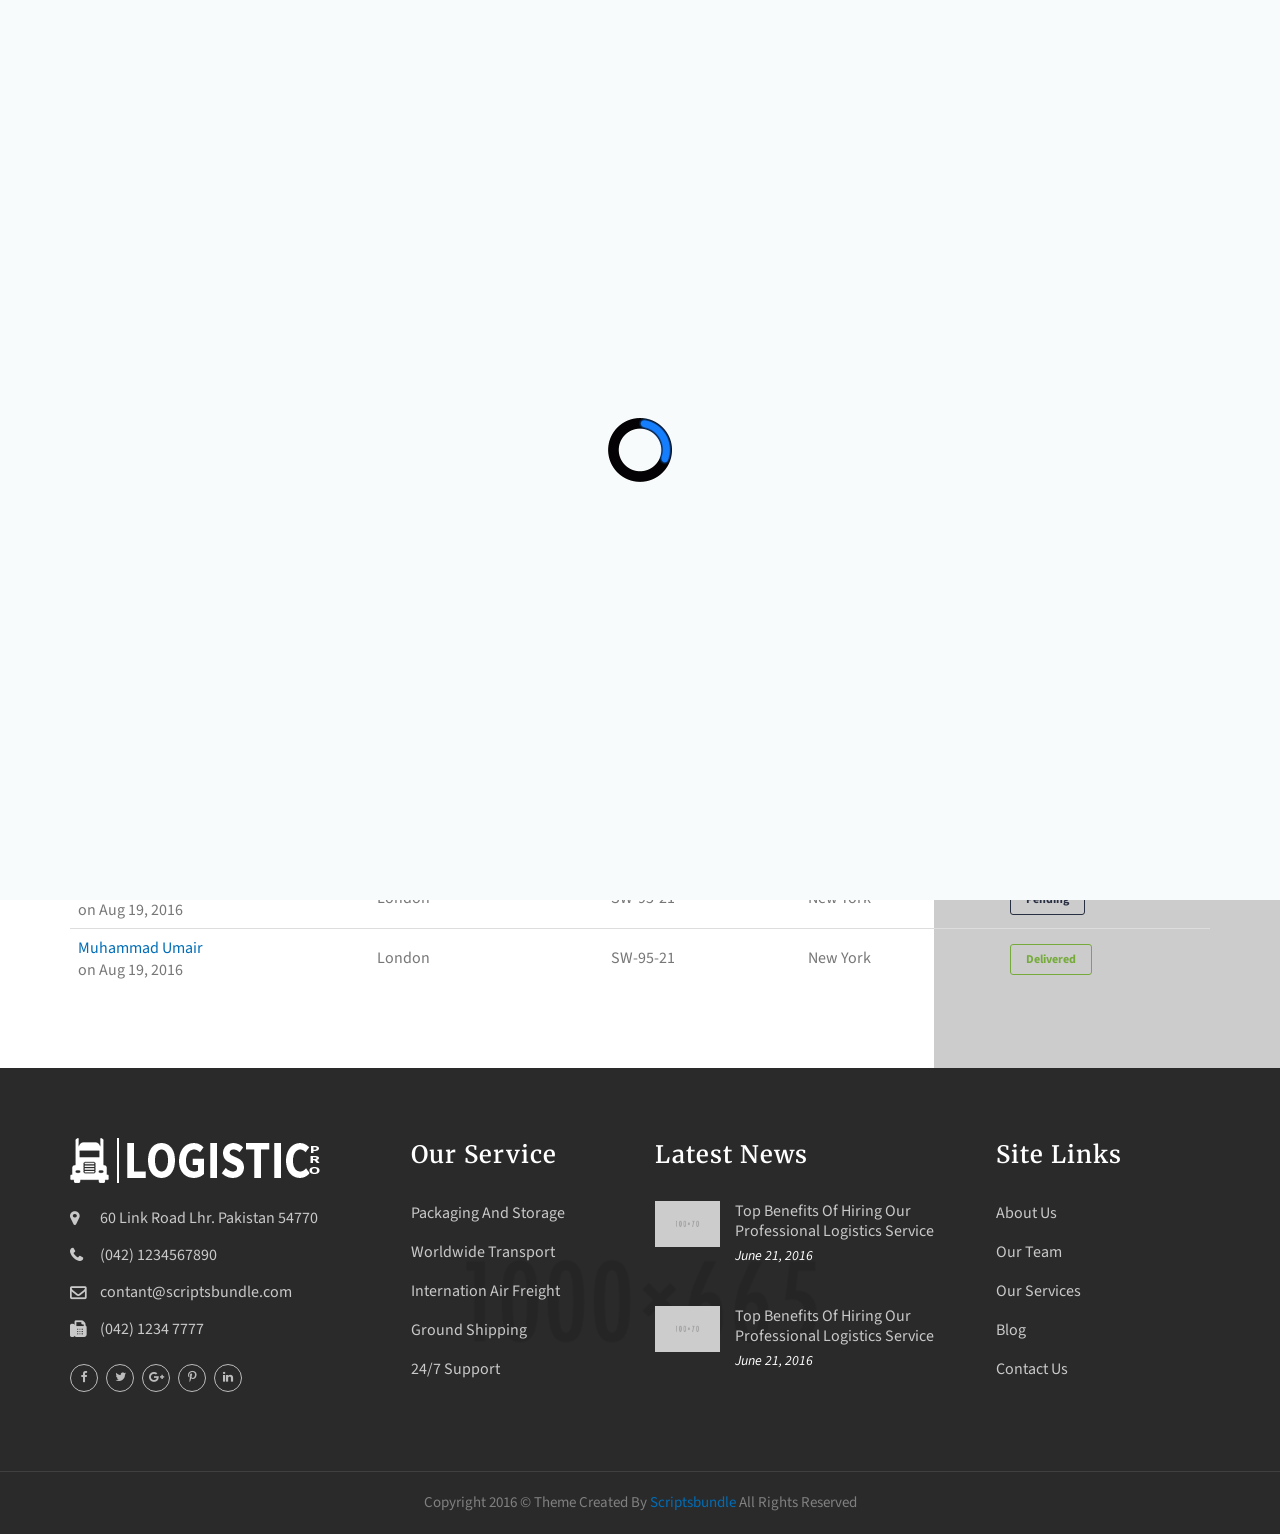
<file: KenLogistics/wwwroot/logistic-pro/history.html>
﻿<!DOCTYPE html>
<html lang="en">

<head>
    <meta http-equiv="content-type" content="text/html;charset=UTF-8" />
    <!--[if IE]>
    <meta http-equiv="X-UA-Compatible" content="IE=edge">
<![endif]-->
    <meta name="viewport" content="width=device-width, initial-scale=1.0">
    <meta name="description" content="">
    <meta name="author" content="ScriptsBundle">
    <title>Logistic Pro Modern Multipurpose Services Template</title>
    <!-- =-=-=-=-=-=-= Favicons Icon =-=-=-=-=-=-= -->
    <link rel="icon" href="images/favicon.ico" type="image/x-icon" />
    <!-- =-=-=-=-=-=-= Mobile Specific =-=-=-=-=-=-= -->
    <meta name="viewport" content="width=device-width, initial-scale=1, maximum-scale=1">
    <!-- =-=-=-=-=-=-= Bootstrap CSS Style =-=-=-=-=-=-= -->
    <link rel="stylesheet" href="css/bootstrap.css">
    <!-- =-=-=-=-=-=-= Template CSS Style =-=-=-=-=-=-= -->
    <link rel="stylesheet" href="css/style.css">
    <!-- =-=-=-=-=-=-= Font Awesome =-=-=-=-=-=-= -->
    <link rel="stylesheet" href="css/font-awesome.css" type="text/css">
    <!-- =-=-=-=-=-=-= Et Line Fonts =-=-=-=-=-=-= -->
    <link rel="stylesheet" href="css/et-line-fonts.css" type="text/css">
    <!-- =-=-=-=-=-=-= Magnific PopUP CSS =-=-=-=-=-=-= -->
    <link href="js/magnific-popup/magnific-popup.css" rel="stylesheet">
    <!-- =-=-=-=-=-=-= Owl carousel =-=-=-=-=-=-= -->
    <link rel="stylesheet" type="text/css" href="css/owl.carousel.css">
    <link rel="stylesheet" type="text/css" href="css/owl.style.css">
    <!-- =-=-=-=-=-=-= Google Fonts =-=-=-=-=-=-= -->
    <link href="http://fonts.googleapis.com/css?family=Source+Sans+Pro:400,400italic,600,600italic,700,700italic,900italic,900,300,300italic" rel="stylesheet" type="text/css">
    <link href="http://fonts.googleapis.com/css?family=Merriweather:400,300,300italic,400italic,700,700italic" rel="stylesheet" type="text/css">
    <!-- =-=-=-=-=-=-= Flat Icon =-=-=-=-=-=-= -->
    <link href="css/flaticon.css" rel="stylesheet">
    <!-- Theme Color -->
    <link rel="stylesheet" id="color" href="css/colors/defualt.css">
    <!-- For Style Switcher -->
    <link rel="stylesheet" id="theme-color" type="text/css" href="#" />
        <!-- Animation Css -->
    <link href="css/animate.min.css" rel="stylesheet">
    <!-- Menu Hover -->
    <link href="css/bootstrap-dropdownhover.min.css" rel="stylesheet">
    <!-- JavaScripts -->
    <script src="js/modernizr.js"></script>
    <!-- HTML5 Shim and Respond.js IE8 support of HTML5 elements and media queries -->
    <!-- WARNING: Respond.js doesn't work if you view the page via file:// -->
    <!--[if lt IE 9]>
    <script src="https://oss.maxcdn.com/html5shiv/3.7.2/html5shiv.min.js"></script>
    <script src="https://oss.maxcdn.com/respond/1.4.2/respond.min.js"></script>
<![endif]-->
</head>

<body>
    <!-- =-=-=-=-=-=-= PRELOADER =-=-=-=-=-=-= -->
    <div class="preloader"><span class="preloader-gif"></span></div>

    <!-- =-=-=-=-=-=-= Color Switcher =-=-=-=-=-=-= -->
    <div class="color-switcher" id="choose_color"> <a href="#." class="picker_close"><i class="fa fa-gear"></i></a>
        <h5>STYLE SWITCHER</h5>
        <div class="theme-colours">
            <p> Choose Colour style </p>
            <ul>
                <li>
                    <a href="#." class="defualt" id="defualt"></a>
                </li>
                <li>
                    <a href="#." class="red" id="red"></a>
                </li>
                <li>
                    <a href="#." class="green" id="green"></a>
                </li>
                <li>
                    <a href="#." class="orange" id="orange"></a>
                </li>
                <li>
                    <a href="#." class="purple" id="purple"></a>
                </li>
                <li>
                    <a href="#." class="yellow" id="yellow"></a>
                </li>
                
            </ul>
        </div>
        <div class="clr"> </div>
    </div>

    <!-- =-=-=-=-=-=-= HEADER =-=-=-=-=-=-= -->
   <section class="top-bar">
        <div class="container">
            <div class="left-text nav-left pull-left">
                <p><span>Opening Hours :</span> Monday to Saturday - 8am to 5pm</p>
            </div>
            <!-- /.left-text -->
            <ul class="nav-right pull-right list-unstyled">
             <li> <a href="login.html"><i class="fa fa-lock"></i> Login </a></li>
             <li> <a href="sign-up.html"><i class="fa fa-user"></i> Sign Up </a></li>
             <li class="dropdown nav-profile"> 
                <a class="dropdown-toggle" data-hover="dropdown" data-toggle="dropdown" data-animations="fadeInUp">
                 <img class="img-circle resize" alt="" src="images/avatar.jpg">
                 <span class="hidden-xs small-padding"> <span>Umair</span> <i class="fa fa-caret-down"></i></span>
                </a>
                <ul class="dropdown-menu with-arrow pull-right">
                  <li> <a href="profile.html"> <i class="fa fa-user"></i> <span>My Profile</span> </a> </li>
                  <li> <a href="history.html"> <i class="fa fa-check"></i> <span>Tracking History</span> </a> </li>
                  <li> <a href="javascript:void(0)"> <i class="fa fa-lock"></i> <span>Payment Setting</span> </a> </li>
                  <li> <a href="javascript:void(0)"> <i class="fa fa-sign-out"></i> <span>Log Out</span> </a> </li>
                </ul>
            </li>
        </ul>
        </div>
    </section>
    <header class="header-area">

        <!-- Logo Bar -->
        <div class="logo-bar">
            <div class="container clearfix">
                <!-- Logo -->
                <div class="logo">
                    <a href="index.html"><img src="images/logo.png" alt=""></a>
                </div>

                <!--Info Outer-->
                <div class="information-content">
                    <!--Info Box-->
                    <div class="info-box  hidden-sm">
                        <div class="icon"><span class="icon-envelope"></span></div>
                        <div class="text">EMAIL</div>
                        <a href="mailt:contact@scriptsbundle.com">contact@scriptsbundle.com</a> </div>
                    <!--Info Box-->
                    <div class="info-box">
                        <div class="icon"><span class="icon-phone"></span></div>
                        <div class="text">Call Now</div>
                        <a class="location" href="#">(92) 123-456-78</a> </div>
                    <div class="info-box">
                        <div class="icon"><span class="icon-map-pin"></span></div>
                        <div class="text">Find Us</div>
                        <a class="location" href="#">Model Town, Pakistan </a> </div>
                </div>
            </div>
        </div>
        <!-- Header Top End -->

        <!-- Menu Section -->
        <div class="navigation-2">
            <!-- navigation-start -->
            <nav class="navbar navbar-default ">
                <div class="container">
                    <!-- Brand and toggle get grouped for better mobile display -->
                    <div class="navbar-header">
                        <button type="button" class="navbar-toggle collapsed" data-toggle="collapse" data-target="#main-navigation" aria-expanded="false">
                           <span class="sr-only">Toggle navigation</span>
                           <span class="icon-bar"></span>
                           <span class="icon-bar"></span>
                           <span class="icon-bar"></span>
         				</button>
                    </div>
                    <!-- Collect the nav links, forms, and other content for toggling -->
                    <div class="collapse navbar-collapse" id="main-navigation">
                        <ul class="nav navbar-nav">
                            <li class="dropdown"> <a class="dropdown-toggle " data-hover="dropdown" data-toggle="dropdown" data-animations="fadeInUp">Home <span class="fa fa-angle-down"></span></a>
                                <ul class="dropdown-menu">
                                    <li><a href="index.html">Home </a> </li>
                                    <li><a href="index-2.html">Home Page 2</a> </li>
                                    <li><a href="index-3.html">Home Page 3 (Video Bg)</a> </li>
									<li><a href="index-5.html">Home Order Tracking</a> </li>
									<li><a href="index-4.html">Home Order Tracking 2</a> </li>									
									<li><a href="one-page.html">One Page </a> </li>
                                </ul>
                            </li>
                            <li class="dropdown"><a class="dropdown-toggle" data-hover="dropdown" data-toggle="dropdown" data-animations="fadeInUp">About Company <span class="fa fa-angle-down"></span></a>
                                <ul class="dropdown-menu">
                                    <li><a href="about.html">About </a> </li>
                                    <li><a href="about-1.html">About 2</a> </li>
                                </ul>
                            </li>
                            <li class="dropdown "> <a class="dropdown-toggle" data-hover="dropdown" data-toggle="dropdown" data-animations="fadeInUp">Our Service <span class="fa fa-angle-down"></span></a>
                                <ul class="dropdown-menu">
                                    <li><a href="services.html">Services</a> </li>
                                    <li><a href="services-2.html">Services 2</a> </li>
                                    <li><a href="services-3.html">Services 3</a> </li>
                                    <li><a href="services-4.html">Services 4 (Sticky Bar)</a> </li>
                                    <li><a href="services-details.html">Services Detail</a> </li>
                                </ul>
                            </li>
                            <li class="hidden-sm"><a href="gallery.html ">Gallery</a></li>
                            <li class="dropdown  hidden-sm"><a class="dropdown-toggle" data-hover="dropdown" data-toggle="dropdown" data-animations="fadeInUp">Blog <span class="fa fa-angle-down"></span></a>
                                <ul class="dropdown-menu">
                                    <li><a href="blog.html">Grid View </a> </li>
                                    <li><a href="blog-1.html">Right Sidebar With 2 Column</a> </li>
                                    <li><a href="blog-2.html">Left Sidebar With 2 Column</a> </li>
                                    <li><a href="blog-3.html">Masonry Grid</a> </li>
                                    <li><a href="blog-detail.html">Post With Slider</a> </li>
                                    <li><a href="blog-detail-2.html">Post With Static Bg</a> </li>
                                    <li><a href="blog-detail-3.html">Post Full Width</a> </li>
                                </ul>
                            </li>
                            <li class="dropdown"> <a class="dropdown-toggle" data-hover="dropdown" data-toggle="dropdown" data-animations="fadeInUp">Pages <span class="fa fa-angle-down"></span></a>
                               <ul class="dropdown-menu">
                                    <li><a href="404.html">Error Page</a> </li>
                                    <li><a href="team.html">Our Team </a> </li>
                                    <li><a href="icons.html">Icons</a> </li>
                                    <li><a href="flat-icons.html">Flat Icons</a> </li>
                                    <li><a href="gallery.html ">Gallery</a></li>
                                    <li><a href="login.html">Sign In</a></li>
                                    <li><a href="sign-up.html">Sign Up</a></li>
                                    <li><a href="profile.html">Profile</a></li>
                                </ul>
                            </li>
                            <li class="dropdown"> <a class="dropdown-toggle" data-hover="dropdown" data-toggle="dropdown" data-animations="fadeInUp">Cargo Tracking <span class="fa fa-angle-down"></span></a>
                                <ul class="dropdown-menu">
                                    <li><a href="index-5.html">Tracking Landing Page</a> </li>
                                    <li><a href="index-4.html">Tracking Classic Page </a> </li>
                                    <li><a href="history.html">Tracking Order History</a> </li>
                                    <li><a href="online-booking.html">Cargo Booking</a> </li>
                                </ul>
                            </li>
                        </ul>
                        <a  href="online-booking.html"  class="btn btn-primary pull-right">Cargo Booking</a> </div>
                    <!-- /.navbar-collapse -->

                </div>
                <!-- /.container-end -->
            </nav>
        </div>
        <!-- /.navigation-end -->
        <!-- Menu  End -->
    </header>
    <!-- =-=-=-=-=-=-= HEADER END =-=-=-=-=-=-= -->

    <!-- =-=-=-=-=-=-= PAGE BREADCRUMB =-=-=-=-=-=-= -->
    <section class="breadcrumbs-area parallex">
        <div class="container">
            <div class="row">
                <div class="page-title">
                    <div class="col-sm-12 col-md-6 page-heading text-left">
                        <h3>track your order </h3>
                        <h2>Order Tracking</h2>
                    </div>
                    <div class="col-sm-12 col-md-6 text-right">
                        <ul class="breadcrumbs">
                            <li><a href="#">home</a></li>
                            <li><a href="#">pages</a></li>
                            <li><a href="#">tracking</a></li>
                        </ul>
                    </div>
                </div>
            </div>
        </div>
    </section>
    <!-- =-=-=-=-=-=-= PAGE BREADCRUMB END =-=-=-=-=-=-= -->

    <!-- =-=-=-=-=-=-= Tracking History =-=-=-=-=-=-= -->
    <section id="order-tracking" class="section-padding-80">
        <div class="container">
            <!-- Row -->
            <div class="row">
                <div class="col-sm-12 col-xs-12 col-md-12">
                    <!-- Search Filter -->
                    <div class="tracking-search">
            <div class="input-group" id="adv-search">
                <input type="text" class="form-control" placeholder="Track Your Shipment" />
                <div class="input-group-btn">
                    <div class="btn-group" role="group">
                        <div class="dropdown dropdown-lg">
                            <button type="button" class="btn btn-default dropdown-toggle" data-toggle="dropdown" aria-expanded="false"><span class="caret"></span></button>
                            <div class="dropdown-menu dropdown-menu-right" role="menu">
                                <form class="form-horizontal" role="form">
                                  <div class="form-group">
                                    <label for="filter">Filter by</label>
                                    <select class="form-control">
                                        <option value="0" selected>Order History</option>
                                        <option value="1">Delivered</option>
                                        <option value="2">Shipped</option>
                                        <option value="3">Pending</option>
                                        <option value="4">Canceled</option>
                                    </select>
                                  </div>
                                </form>
                            </div>
                        </div>
                        <button type="button" class="btn btn-primary"><span class="glyphicon glyphicon-search" aria-hidden="true"></span></button>
                    </div>
                </div>
            </div>
</div>
                    <!-- Search Filter End -->
                    <!-- Tracking History -->
                        <div class="block-content">
        <div class="table-responsive">
            <table class="table table-clean-paddings margin-bottom-0">
                <thead>
                    <tr>
                        <th>Customer</th>
                        <th>Shipped From</th>
                        <th>Shipping Id</th>
                         <th>Destination</th>
                        <th>Status</th>
                    </tr>
                </thead>
                <tbody>
                    <tr>
                        <td>
                           <div class="contact-container"><a href="#">Muhammad Umair</a> <span>on Aug 19, 2016</span></div>
                        </td>
                        <td>London</td>
                          <td>SW-95-21</td>
                            <td>New York</td>
                            <td><span class="label label-success label-transparent">Delivered</span></td>
                    </tr>
                    <tr>
                        <td>
                           <div class="contact-container"><a href="#">Muhammad Umair</a> <span>on Aug 19, 2016</span></div>
                        </td>
                        <td>London</td>
                          <td>SW-95-21</td>
                            <td>New York</td>
                            <td><span class="label label-warning label-transparent">Shipped</span></td>
                    </tr>
                    <tr>
                        <td>
                           <div class="contact-container"><a href="#">Muhammad Umair</a> <span>on Aug 19, 2016</span></div>
                        </td>
                        <td>London</td>
                          <td>SW-95-21</td>
                            <td>New York</td>
                            <td><span class="label label-danger  label-transparent">Canceled</span></td>
                    </tr>
                    <tr>
                        <td>
                           <div class="contact-container"><a href="#">Muhammad Umair</a> <span>on Aug 19, 2016</span></div>
                        </td>
                        <td>London</td>
                          <td>SW-95-21</td>
                            <td>New York</td>
                            <td><span class="label label-primary label-transparent">Pending</span></td>
                    </tr>
                    <tr>
                        <td>
                           <div class="contact-container"><a href="#">Muhammad Umair</a> <span>on Aug 19, 2016</span></div>
                        </td>
                        <td>London</td>
                          <td>SW-95-21</td>
                            <td>New York</td>
                            <td><span class="label label-success label-transparent">Delivered</span></td>
                    </tr>
                    
             
                </tbody>
            </table>
        </div>
    </div>
                    <!-- Tracking History End -->
                </div>
            </div>
            <!-- Row End -->
        </div>
        <!-- end container -->
    </section>
    <!-- =-=-=-=-=-=-= Tracking History End =-=-=-=-=-=-= -->


    <!-- =-=-=-=-=-=-= FOOTER =-=-=-=-=-=-= -->
    <footer class="footer-area">

        <!--Footer Upper-->
        <div class="footer-content">
            <div class="container">
                <div class="row clearfix">

                    <!--Two 4th column-->
                    <div class="col-md-6 col-sm-12 col-xs-12">
                        <div class="row clearfix">
                            <div class="col-lg-7 col-sm-6 col-xs-12 column">
                                <div class="footer-widget about-widget">
                                    <div class="logo">
                                        <a href="index.html"><img src="images/logo-1.png" class="img-responsive" alt=""></a>
                                    </div>
                                    
                                    <ul class="contact-info">
                                        <li><span class="icon fa fa-map-marker"></span> 60 Link Road Lhr. Pakistan 54770</li>
                                        <li><span class="icon fa fa-phone"></span> (042) 1234567890</li>
                                        <li><span class="icon fa fa-envelope-o"></span> contant@scriptsbundle.com</li>
<li><span class="icon fa fa-fax"></span>  (042) 1234 7777</li>
                                    </ul>
                                    <div class="social-links-two clearfix"> <a href="#" class="facebook img-circle"><span class="fa fa-facebook-f"></span></a> <a href="#" class="twitter img-circle"><span class="fa fa-twitter"></span></a> <a href="#" class="google-plus img-circle"><span class="fa fa-google-plus"></span></a> <a href="#" class="linkedin img-circle"><span class="fa fa-pinterest-p"></span></a> <a href="#" class="linkedin img-circle"><span class="fa fa-linkedin"></span></a> </div>
                                </div>
                            </div>

                            <!--Footer Column-->
                            <div class="col-lg-5 col-sm-6 col-xs-12 column">
                                <h2>Our Service</h2>
                                <div class="footer-widget links-widget">
                                    <ul>
                                        <li><a href="#">Packaging And Storage</a></li>
                                        <li><a href="#">worldwide transport</a></li>
                                        <li><a href="#">Internation Air Freight</a></li>
                                        <li><a href="#">ground shipping</a></li>
                                        <li><a href="#">24/7 Support</a></li>
                                    </ul>
                                </div>
                            </div>
                        </div>
                    </div>
                    <!--Two 4th column End-->

                    <!--Two 4th column-->
                    <div class="col-md-6 col-sm-12 col-xs-12">
                        <div class="row clearfix">
                            <!--Footer Column-->
                            <div class="col-lg-7 col-sm-6 col-xs-12 column">
                                <div class="footer-widget news-widget">
                                    <h2>Latest News</h2>

                                    <!--News Post-->
                                    <div class="news-post">
                                        <div class="icon"></div>
                                        <div class="news-content">
                                            <figure class="image-thumb"><img src="images/blog/popular-2.jpg" alt=""></figure>
                                            <a href="#">top benefits of hiring our professional logistics service</a></div>
                                        <div class="time">June 21, 2016</div>
                                    </div>

                                    <!--News Post-->
                                    <div class="news-post">
                                        <div class="icon"></div>
                                        <div class="news-content">
                                            <figure class="image-thumb"><img src="images/blog/popular-1.jpg" alt=""></figure>
                                            <a href="#">top benefits of hiring our professional logistics service</a></div>
                                        <div class="time">June 21, 2016</div>
                                    </div>
                                </div>
                            </div>

                            <!--Footer Column-->
                            <div class="col-lg-5 col-sm-6 col-xs-12 column">
                                <div class="footer-widget links-widget">
                                    <h2>Site Links</h2>
                                    <ul>
                                        <li><a href="about.html">About Us</a></li>
                                        <li><a href="team.html">Our Team</a></li>
                                        <li><a href="services.html">Our Services</a></li>
                                        <li><a href="index-7.html">Blog</a></li>
                                        <li><a href="contact.html">Contact Us</a></li>
                                    </ul>
                                </div>
                            </div>
                        </div>
                    </div>
                    <!--Two 4th column End-->

                </div>
            </div>
        </div>

        <!--Footer Bottom-->
        <div class="footer-copyright">
            <div class="auto-container clearfix">
                <!--Copyright-->
                <div class="copyright text-center">Copyright 2016 &copy; Theme Created By <a target="_blank" href="http://themeforest.net/user/scriptsbundle/portfolio">Scriptsbundle</a> All Rights Reserved</div>
            </div>
        </div>
    </footer>
	
	<!-- =-=-=-=-=-=-= Quote Modal =-=-=-=-=-=-= -->
	<div data-target="#request-quote" data-toggle="modal" class="quote-button hidden-xs">
		  <a class="btn btn-primary" href="javascript:void(0)"><i class="fa fa-envelope"></i></a>
	</div>
	<!-- =-=-=-=-=-=-= Quote Modal End =-=-=-=-=-=-= -->

    <!-- =-=-=-=-=-=-= JQUERY =-=-=-=-=-=-= -->
    <script src="js/jquery.min.js"></script>
    <script src="js/jquery-migrate.min.js"></script>
    <!-- Bootstrap Core Css  -->
    <script src="js/bootstrap.min.js"></script>
    <!-- Dropdown Hover  -->
     <script src="js/bootstrap-dropdownhover.min.js"></script><!-- Jquery Easing -->
    <script type="text/javascript" src="js/easing.js"></script>
    <!-- Jquery Counter -->
    <script src="js/jquery.countTo.js"></script>
    <!-- Jquery Waypoints -->
    <script src="js/jquery.waypoints.js"></script>
    <!-- Jquery Appear Plugin -->
    <script src="js/jquery.appear.min.js"></script>
    <!-- Jquery Shuffle Portfolio -->
    <script src="js/jquery.shuffle.min.js"></script>
    <!-- Carousel Slider  -->
    <script src="js/carousel.min.js"></script>
    
    <!--Style Switcher -->
    <script src="js/color-switcher.js"></script>
    <!-- Gallery Magnify  -->
    <script src="js/magnific-popup/jquery.magnific-popup.min.js"></script>
    <!-- Sticky Bar  -->
    <script src="js/theia-sticky-sidebar.js"></script>
    <!-- Template Core JS -->
    <script src="js/custom.js"></script>
 <!-- =-=-=-=-=-=-= Quote Modal =-=-=-=-=-=-= --> 
    <div class="modal fade " id="request-quote" tabindex="-1" role="dialog" aria-labelledby="myModalLabel" aria-hidden="true">
        <div class="modal-dialog">
            <div class="modal-content">
                <div class="modal-body">
                <div class="quotation-box-1">
                        <h2>REQUEST A QUOTE</h2>
                        <div class="desc-text">
                            <p>Lorem ipsum dolor sit amet, consetetur sadipscing elitr.</p>
                        </div>
                        <form action="contact.html" method="post">
                            <div class="row clearfix">
                                <!--Form Group-->
                                <div class="form-group col-md-6 col-sm-6 col-xs-12">
                                    <input class="form-control" type="text" placeholder="Your Name" value="" name="your-name">
                                </div>
                                <!--Form Group-->
                                <div class="form-group col-md-6 col-sm-6 col-xs-12">
                                    <input class="form-control" type="text" placeholder="Subject" value="" name="your-subject">
                                </div>
                                <!--Form Group-->
                                <div class="form-group col-md-12 col-sm-12 col-xs-12">
                                    <input class="form-control" type="email" placeholder="Email Address" value="" name="your-email">
                                </div>
                                <!--Form Group-->
                                <div class="form-group col-md-12 col-sm-12 col-xs-12">
                                    <select class="quote-select form-control" name="sel-location">
                                      <option>Select Location</option>
                                      <option>Afghanistan</option>
                                      <option>Albania</option>
                                      <option>Algeria</option>
                                      <option>American Samoa</option>
                                      <option>Andorra</option>
                                      <option>Angola</option>
                                      <option>Anguilla</option>
                                      <option>Antarctica</option>
                                      <option>Argentina</option>
                                      <option>Armenia</option>
                                      <option>Aruba</option>
                                      <option>Australia</option>
                                      <option>Austria</option>
                                      <option>Azerbaijan</option>
                                      <option>Bahamas</option>
                                      <option>Bahrain</option>
                                      <option>Bangladesh</option>
                                      <option>Barbados</option>
                                      <option>Belarus</option>
                                      <option>Belgium</option>
                                      <option>Belize</option>
                                      <option>Benin</option>
                                      <option>Bermuda</option>
                                      <option>Bhutan</option>
                                      <option>Bolivia</option>
                                      <option>Botswana</option>
                                      <option>Bouvet Island</option>
                                      <option>Brazil</option>
                                      <option>Brunei Darussalam</option>
                                      <option>Bulgaria</option>
                                      <option>Burkina Faso</option>
                                      <option>Burundi</option>
                                      <option>Cambodia</option>
                                      <option>Cameroon</option>
                                      <option>Canada</option>
                                      <option>Cape Verde</option>
                                      <option>Cayman Islands</option>
                                      <option>Chad</option>
                                      <option>Chile</option>
                                      <option>China</option>
                                      <option>Christmas Island</option>
                                      <option>Cocos Islands</option>
                                      <option>Colombia</option>
                                      <option>Comoros</option>
                                      <option>Congo</option>
                                      <option>Cook Islands</option>
                                      <option>Costa Rica</option>
                                      <option>Cote d'Ivoire</option>
                                      <option>Croatia</option>
                                      <option>Cuba</option>
                                      <option>Cyprus</option>
                                      <option>Czech Republic</option>
                                      <option>Denmark</option>
                                      <option>Djibouti</option>
                                      <option>Dominica</option>
                                      <option>Dominican Republic</option>
                                      <option>Ecuador</option>
                                      <option>Egypt</option>
                                      <option>El Salvador</option>
                                      <option>Equatorial Guinea</option>
                                      <option>Eritrea</option>
                                      <option>Estonia</option>
                                      <option>Ethiopia</option>
                                      <option>Faroe Islands</option>
                                      <option>Fiji</option>
                                      <option>Finland</option>
                                      <option>France</option>
                                      <option>French Guiana</option>
                                      <option>Gabon</option>
                                      <option>Gambia</option>
                                      <option>Georgia</option>
                                      <option>Germany</option>
                                      <option>Ghana</option>
                                      <option>Gibraltar</option>
                                      <option>Greece</option>
                                      <option>Greenland</option>
                                      <option>Grenada</option>
                                      <option>Guadeloupe</option>
                                      <option>Guam</option>
                                      <option>Guatemala</option>
                                      <option>Guinea</option>
                                      <option>Guinea-Bissau</option>
                                      <option>Guyana</option>
                                      <option>Haiti</option>
                                      <option>Honduras</option>
                                      <option>Hong Kong</option>
                                      <option>Hungary</option>
                                      <option>Iceland</option>
                                      <option>India</option>
                                      <option>Indonesia</option>
                                      <option>Iran</option>
                                      <option>Iraq</option>
                                      <option>Ireland</option>
                                      <option>Israel</option>
                                      <option>Italy</option>
                                      <option>Jamaica</option>
                                      <option>Japan</option>
                                      <option>Jordan</option>
                                      <option>Kazakhstan</option>
                                      <option>Kenya</option>
                                      <option>Kiribati</option>
                                      <option>Kuwait</option>
                                      <option>Kyrgyzstan</option>
                                      <option>Laos</option>
                                      <option>Latvia</option>
                                      <option>Lebanon</option>
                                      <option>Lesotho</option>
                                      <option>Liberia</option>
                                      <option>Libya</option>
                                      <option>Liechtenstein</option>
                                      <option>Lithuania</option>
                                      <option>Luxembourg</option>
                                      <option>Macao</option>
                                      <option>Madagascar</option>
                                      <option>Malawi</option>
                                      <option>Malaysia</option>
                                      <option>Maldives</option>
                                      <option>Mali</option>
                                      <option>Malta</option>
                                      <option>Marshall Islands</option>
                                      <option>Martinique</option>
                                      <option>Mauritania</option>
                                      <option>Mauritius</option>
                                      <option>Mayotte</option>
                                      <option>Mexico</option>
                                      <option>Micronesia</option>
                                      <option>Moldova</option>
                                      <option>Monaco</option>
                                      <option>Mongolia</option>
                                      <option>Montenegro</option>
                                      <option>Montserrat</option>
                                      <option>Morocco</option>
                                      <option>Mozambique</option>
                                      <option>Myanmar</option>
                                      <option>Namibia</option>
                                      <option>Nauru</option>
                                      <option>Nepal</option>
                                      <option>Netherlands</option>
                                      <option>New Caledonia</option>
                                      <option>New Zealand</option>
                                      <option>Nicaragua</option>
                                      <option>Niger</option>
                                      <option>Nigeria</option>
                                      <option>Norfolk Island</option>
                                      <option>North Korea</option>
                                      <option>Norway</option>
                                      <option>Oman</option>
                                      <option>Pakistan</option>
                                      <option>Palau</option>
                                      <option>Panama</option>
                                      <option>Papua New Guinea</option>
                                      <option>Paraguay</option>
                                      <option>Peru</option>
                                      <option>Philippines</option>
                                      <option>Pitcairn</option>
                                      <option>Poland</option>
                                      <option>Portugal</option>
                                      <option>Puerto Rico</option>
                                      <option>Qatar</option>
                                      <option>Romania</option>
                                      <option>Russian Federation</option>
                                      <option>Rwanda</option>
                                      <option>Saint Helena</option>
                                      <option>Saint Lucia</option>
                                      <option>Samoa</option>
                                      <option>San Marino</option>
                                      <option>Sao Tome and Principe</option>
                                      <option>Saudi Arabia</option>
                                      <option>Senegal</option>
                                      <option>Serbia</option>
                                      <option>Seychelles</option>
                                      <option>Sierra Leone</option>
                                      <option>Singapore</option>
                                      <option>Slovakia</option>
                                      <option>Slovenia</option>
                                      <option>Solomon Islands</option>
                                      <option>Somalia</option>
                                      <option>South Africa</option>
                                      <option>South Georgia</option>
                                      <option>South Korea</option>
                                      <option>Spain</option>
                                      <option>Sri Lanka</option>
                                      <option>Sudan</option>
                                      <option>Suriname</option>
                                      <option>Swaziland</option>
                                      <option>Sweden</option>
                                      <option>Switzerland</option>
                                      <option>Taiwan</option>
                                      <option>Tajikistan</option>
                                      <option>Tanzania</option>
                                      <option>Thailand</option>
                                      <option>Timor-Leste</option>
                                      <option>Togo</option>
                                      <option>Tokelau</option>
                                      <option>Tonga</option>
                                      <option>Tunisia</option>
                                      <option>Turkey</option>
                                      <option>Turkmenistan</option>
                                      <option>Tuvalu</option>
                                      <option>Uganda</option>
                                      <option>Ukraine</option>
                                      <option>United Arab Emirates</option>
                                      <option>United Kingdom</option>
                                      <option>United States</option>
                                      <option>Uruguay</option>
                                      <option>Uzbekistan</option>
                                      <option>Vanuatu</option>
                                      <option>Vatican City</option>
                                      <option>Venezuela</option>
                                      <option>Vietnam</option>
                                      <option>Wallis and Futuna</option>
                                      <option>Western Sahara</option>
                                      <option>Yemen</option>
                                      <option>Zambia</option>
                                      <option>Zimbabwe</option>
                                    </select>
                                </div>
                                <!--Form Group-->
                                <div class="form-group col-md-12 col-sm-12 col-xs-12">
                                    <textarea class="form-control" rows="7" cols="20" placeholder="Your Message" name="your-message"></textarea>
                                </div>
                                <!--Form Group-->
                                <div class="form-group col-md-12 col-sm-12 col-xs-12 text-right"> <a class="custom-button light">Submit Request</a> </div>
                            </div>
                        </form>
                    </div>
                </div>
                
            </div><!-- /.modal-content -->
        </div><!-- /.modal-dialog -->
    </div>
    <!-- =-=-=-=-=-=-= Quote Modal End =-=-=-=-=-=-= -->
</body>

</html>
</file>
<file: KenLogistics/wwwroot/logistic-pro/css/style.css>
/*
Template: Logistic Pro - Transport & Cargo & Online Tracking & Booking & Logistics Services
Author: ScriptsBundle
Version: 3.1
Designed and Development by: ScriptsBundle
*/
/*
====================================
[ CSS TABLE CONTENT ]
------------------------------------
    1.0 -  General Style
	2.0 -  Helper Classes
    3.0 -  Typography
	4.0 -  Pre Loader
	5.0 -  Style Switcher
    6.0 -  Page Heading Area & Breadcrumb
	7.0 -  Top Bar
	8.0 -  Header
    9.0 -  Navigation
    10.0 -  Home Page Slider
	11.0 -  Html Video Player
    12.0 -  All Parallax
	13.0 -  Services
	14.0 - Why Choose Us & Quote
	15.0 -  About  Us
	16.0 -  FAQS
    17.0 -  Statistics (Fun Facts)
	18.0 - Our Team
    19.0 -  Owl Slider Settings
	20.0 -  Gallery
	21.0 -  Blog & News
	22.0 -  Blog Left & Right Sidebar
	23.0 - Testimonial
	24.0 - Our Clients
	25.0 - Sticky Sidebar
	26.0 - 404 Error Page
    27.0 - Icons 
	28.0 - Contact Us
    29.0 - Footer
    30.0 - Tracking Home Page
    31.0 - Our App and Process
    32.0 - Top Right Menu
    33.0 - User Registration
    34.0 - User Profile
    35.0 - Radio and Checkboxes
    36.0 - Order Tracking
    37.0 - Responsive Media Quries
-------------------------------------
[ END CSS TABLE CONTENT ]
=====================================
*/
/* =-=-=-=-=-=-= General Style  =-=-=-=-=-=-= */
html, body {
    height: 100%;
    width: 100%;
}
body {
    font-family: 'Source Sans Pro', sans-serif;
    color: #777;
    font-size: 16px;
    line-height: 1.7em;
    font-weight: 400;
    overflow-x: hidden;
    -webkit-text-size-adjust: 100%;
    -webkit-overflow-scrolling: touch;
    -webkit-font-smoothing: antialiased !important;
    background: #eee url("../images/darkgrain.png") repeat scroll 0 0;
}
a {
    color: #016db6;
    -webkit-transition: all .25s ease-in-out;
    -moz-transition: all .25s ease-in-out;
    -ms-transition: all .25s ease-in-out;
    -o-transition: all .25s ease-in-out;
    transition: all .25s ease-in-out;
    cursor: pointer;
}
a:hover, a:focus {
    text-decoration: none;
    o-transition: all 0.3s ease-out;
    -ms-transition: all 0.3s ease-out;
    -moz-transition: all 0.3s ease-out;
    -webkit-transition: all 0.3s ease-out;
    transition: all 0.3s ease-out;
    color: #016db6;
}
img {
    max-width: 100%;
}
a, b, div, ul, li {
    -webkit-tap-highlight-color: rgba(0, 0, 0, 0);
    -webkit-tap-highlight-color: transparent;
    -moz-outline-: none;
}
ul {
    list-style: none;
    padding: 0;
    margin: 0;
}
video, object {
    min-height: 100%;
    min-width: 100%;
}
.text-white {
    color: #fff !important;
}
/* =-=-=-=-=-=-= Helper Classes  =-=-=-=-=-=-= */

.no-padding {
    padding: 0 !important;
}
.no-margin {
    margin: 0;
}
.margin-bottom-10 {
    margin-bottom: 10px;
}
.margin-bottom-20 {
    margin-bottom: 20px;
}
.margin-bottom-30 {
    margin-bottom: 30px;
}
.margin-bottom-40 {
    margin-bottom: 40px;
}
.margin-bottom-50 {
    margin-bottom: 50px;
}
.margin-top-10 {
    margin-top: 10px;
}
.margin-top-20 {
    margin-top: 20px;
}
.margin-top-30 {
    margin-top: 30px;
}
.margin-top-40 {
    margin-top: 40px;
}
.margin-top-50 {
    margin-top: 50px;
}
.container.full-width {
    width: 100%!important;
}
.section-padding {
    padding: 120px 0;
}
.section-padding-140 {
    padding: 140px 0;
}
.section-padding-100 {
    padding: 100px 0;
}
.section-padding-80 {
    padding: 80px 0;
}
.section-padding-70 {
    padding: 70px 0;
}
.section-padding-60 {
    padding: 60px 0;
}
.section-padding-40 {
    padding: 40px 0;
}
.custom-padding-20 {
    padding: 20px 0;
}
.padding-top-20 {
    padding-top: 20px;
}
.padding-top-30 {
    padding-top: 30px;
}
.padding-top-40 {
    padding-top: 40px;
}
.padding-top-50 {
    padding-top: 50px;
}
.padding-top-45 {
    padding-top: 45px
}
.padding-top-60 {
    padding-top: 60px;
}
.padding-top-70 {
    padding-top: 70px;
}
.padding-top-80 {
    padding-top: 80px;
}
.padding-top-90 {
    padding-top: 90px;
}
.padding-top-100 {
    padding-top: 100px;
}
.padding-top-120 {
    padding-top: 120px;
}
.padding-top-140 {
    padding-top: 140px;
}
.padding-bottom-20 {
    padding-bottom: 20px;
}
.padding-bottom-30 {
    padding-bottom: 30px;
}
.padding-bottom-40 {
    padding-bottom: 40px;
}
.padding-bottom-50 {
    padding-bottom: 50px;
}
.padding-bottom-70 {
    padding-bottom: 70px;
}
.padding-bottom-80 {
    padding-bottom: 80px;
}
.padding-bottom-120 {
    padding-bottom: 120px;
}
.padding-bottom-100 {
    padding-bottom: 100px;
}
.padding-bottom-80 {
    padding-bottom: 80px;
}
.padding-bottom-60 {
    padding-bottom: 60px!important;
}
.padding-bottom-40 {
    padding-bottom: 40px!important;
}
.padding-bottom-20 {
    padding-bottom: 40px;
}
.custom-padding {
    padding: 70px 0 40px 0;
}
.pagination {
    border-radius: 0;
    margin: 0;
}
.pagination > li:first-child > a, .pagination > li:first-child > span, .pagination > li:last-child > a, .pagination > li:last-child > span {
    border-radius: 0;
}
.pagination li {
    box-shadow: none;
    display: inline-block;
    margin-right: 10px;
}
.pagination > .active > a:hover, .pagination li:hover > a, .pagination > .active > a {
    background-color: #323232;
    border-color: #323232;
}
.pagination li > a {
    background-color: #f8f8f8;
    border-color: #d1d1d1;
    color: #777 !important;
    font-size: 14px;
    font-weight: 400;
    padding: 10px 14px;
}
.pagination li > a:hover {
    background-color: #016db6;
    color: #fff !important;
    border-color: #016db6 !important;
}
.white {
    background: #fff !important;
}
.blue {
    background: #016db6 none repeat scroll 0 0 !important;
    border-bottom: 1px solid #005791 !important;
    color: #fff !important;
}
.gray {
    background-color: #f0f0f0 !important;
}
.custom-button {
    display: block;
    font-size: 14px;
    padding: 8px 30px;
    text-transform: uppercase;
    color: #ffffff !important;
    display: inline-block;
}
.light {
    background: transparent !important;
    border: 1px solid #fff;
    color: #fff;
}
.light:hover {
    background-color: #fff !important;
    color: #323232 !important;
}
.btn:focus, a:focus {
    outline: none !important;
}
/* =-=-=-=-=-=-= Typography  =-=-=-=-=-=-= */

h1, h2, h3, h4, h5, h6 {
    position: relative;
    font-family: 'Merriweather', serif;
    font-weight: normal;
    margin: 0px;
    background: none;
    line-height: 1.6em;
}
h1 {
    font-size: 36px;
}
h2 {
    font-size: 24px;
}
h3 {
    font-size: 20px;
}
h4 {
    font-size: 16px;
}
h5 {
    font-size: 14px;
    line-height: 1.6;
}
h6 {
    font-size: 12px;
}
p {
    line-height: 1.6em;
    font-size: 16px;
}
.btn {
    font-size: 14px;
    letter-spacing: 1px;
    padding: 21px 25px;
    border-radius: 1px;
    -webkit-transition: all .25s ease-in-out;
    -moz-transition: all .25s ease-in-out;
    -ms-transition: all .25s ease-in-out;
    -o-transition: all .25s ease-in-out;
    transition: all .25s ease-in-out;
    font-family: 'Merriweather', serif;
}
.extra {
    padding: 20px 25px !important;
}
.font-merry {
    font-family: 'Merriweather', serif;
}
ul {
    margin-left: 0 !important;
}
.btn:focus, .btn:active:focus, .btn.active:focus, .btn.focus, .btn:active.focus, .btn.active.focus {
    outline: 0;
    color: #fff !important;
}
.btn-lg {
    padding: 17px 34px;
    letter-spacing: 1.3px;
}
.btn-md {
    padding: 13px 27px;
}
.btn-sm {
    padding: 10px 24px;
    font-size: 12px;
    -webkit-border-radius: 2px;
    -moz-border-radius: 2px;
    border-radius: 2px;
}
.btn-xs {
    padding: 6px 18px;
    font-size: 12px;
}
.btn-rounded {
    border-radius: 4px;
}
.btn-primary {
    text-transform: uppercase;
    background-color: #016DB6;
    border-color: #016DB6;
}
.btn-primary:hover {
    color: #fff !important;
    background-color: #005791;
    border-color: #005791;
}
.rev_slider {
    background-color: #000000 !important;
}
.btn-colored {
    -webkit-transition: all .25s ease-in-out;
    -moz-transition: all .25s ease-in-out;
    -ms-transition: all .25s ease-in-out;
    -o-transition: all .25s ease-in-out;
    transition: all .25s ease-in-out;
    background-color: #016db6;
    color: #fff !important;
    text-transform: uppercase;
}
.btn-colored:hover {
    background-color: #fff;
    color: #000 !important;
    text-transform: uppercase;
}
.light-dark {
    border: 1px solid #000;
    color: #000;
}
.btn-clean:hover, .btn-clean:visited, .btn-clean:active, .btn-clean {
    color: #fff;
}
.btn-clean {
    border: 1px solid #fff;
    color: #fff;
    text-transform: uppercase;
}
.form-group {
    margin-bottom: 25px;
}
.form-control {
    font-size: 14px;
    color: #555;
    background-color: #fff;
    background-image: none;
    border: 1px solid #ccc;
    border-radius: 1px;
    height: auto;
    padding: 15px 12px;
    -webkit-box-shadow: none;
    -moz-box-shadow: none;
    box-shadow: none;
    -webkit-transition: all 0.2s cubic-bezier(0.000, 0.000, 0.580, 1.000);
    -moz-transition: all 0.2s cubic-bezier(0.000, 0.000, 0.580, 1.000);
    -o-transition: all 0.2s cubic-bezier(0.000, 0.000, 0.580, 1.000);
    -ms-transition: all 0.2s cubic-bezier(0.000, 0.000, 0.580, 1.000);
    transition: all 0.2s cubic-bezier(0.000, 0.000, 0.580, 1.000);
}
.form-control:focus {
    color: #111;
    border-color: rgba(0, 0, 0, .7);
    -webkit-box-shadow: none;
    -moz-box-shadow: none;
    box-shadow: none;
    outline: none;
}
/* =-=-=-=-=-=-= PRELOADER  =-=-=-=-=-=-= */
.preloader {
    position: fixed;
    top: 0;
    left: 0;
    bottom: 0;
    right: 0;
    background: #F7FBFC;
    z-index: 99999;
}
.preloader .preloader-gif {
    display: block;
    width: 132px;
    height: 132px;
    position: absolute;
    top: 50%;
    left: 0;
    right: 0;
    margin: 0 auto;
    background-position: center center !important;
    -webkit-transform: translateY(-50%);
    -moz-transform: translateY(-50%);
    -o-transform: translateY(-50%);
    -ms-transform: translateY(-50%);
    transform: translateY(-50%);
    background: url('../images/preloader.gif') no-repeat;
}
/* =-=-=-=-=-=-= Color Switcher =-=-=-=-=-=-= */
.color-switcher {
    width: 234px;
    position: fixed;
    left: -235px;
    top: 10%;
    background: #fff;
    z-index: 9999;
    padding: 15px 0 5px;
    -webkit-transition: all 500ms ease;
    -moz-transition: all 500ms ease;
    -ms-transition: all 500ms ease;
    -o-transition: all 500ms ease;
    transition: all 500ms ease;
    border: 1px solid #ccc
}
.color-switcher h5 {
    font-size: 15px;
    margin-top: 0;
    padding: 0 20px
}
.color-switcher p {
    padding-bottom: 7px;
    font-size: 14px;
    color: #595959;
    margin-bottom: 0;
    padding-left: 20px;
}
.color-switcher ul {
    list-style: none;
    padding-left: 20px;
}
.color-switcher ul li {
    float: left;
    margin-right: 5px;
    margin-bottom: 5px
}
.color-switcher ul li a {
    display: block;
    width: 24px;
    height: 24px;
    outline: none
}
.color-switcher ul li a.defualt {
    background: #016db6;
}
.color-switcher ul li a.green {
    background: #5fc87a;
}
.color-switcher ul li a.orange {
    background: #f47334;
}
.color-switcher ul li a.red {
    background: #f43438
}
.color-switcher ul li a.purple {
    background: #a063a9
}
.color-switcher ul li a.yellow {
    background: #f4a534
}
.color-switcher ul li a.asbestos {
    background: #7f8c8d
}
.color-switcher ul li a.cyan {
    background: #1abc9c
}
.color-switcher ul li a.coraltree {
    background: #B56969
}
.picker_close {
    width: 40px;
    height: 40px;
    position: absolute;
    right: -44px;
    top: 55px;
    border: 1px solid #ccc;
    text-align: center;
    background: no-repeat center 5px #fff
}
.picker_close i {
    font-size: 22px;
    margin-top: 9px
}
.position {
    left: 0;
    -webkit-transition: all 500ms ease;
    -moz-transition: all 500ms ease;
    -ms-transition: all 500ms ease;
    -o-transition: all 500ms ease;
    transition: all 500ms ease
}
/* =-=-=-=-=-=-= Page Heading Area & Breadcrumb  =-=-=-=-=-=-= */

.main-heading {
    margin-bottom: 50px;
}
.main-heading h2 {
    color: #323232;
    font-size: 30px;
    margin-bottom: 25px;
    margin-top: 0;
    position: relative;
    text-transform: uppercase;
    font-weight: 600;
}
.main-heading p {
    font-size: 16px;
    color: #323232;
}
.breadcrumbs-area {
    background: url("../images/Logistics-and-4PL.jpg");
    background-position: center center;
    background-repeat: no-repeat;
    padding: 72px 0;
    position: relative;
    width: 100%;
}
.page-heading p {
    color: #e5e4e4;
    display: block;
    font-size: 17px;
    font-style: italic;
    line-height: 45px;
    margin-bottom: 5px;
}
.page-heading h3 {
    color: #fff;
    display: block;
    font-size: 18px;
    font-style: italic;
    margin-bottom: 18px;
    line-height: 45px;
    margin-bottom: 5px;
}
.page-heading h2 {
    color: #fff;
    font-size: 42px;
    font-weight: 700;
    line-height: 50px;
    margin-top: 5px;
    text-transform: uppercase;
}
.breadcrumbs {
    color: #fff;
    font-weight: normal;
    line-height: normal;
    list-style: outside none none;
    margin: 25px 0;
    padding: 12px 0;
}
.breadcrumbs li {
    display: inline-block;
    margin: 0;
}
.breadcrumbs li a {
    color: #fff !important;
    text-decoration: none;
    text-transform: capitalize;
}
.breadcrumbs li a:hover {
    color: #323232 !important;
}
ul.breadcrumbs li + li::before {
    content: "/";
    font-family: FontAwesome;
    padding: 0 10px;
}
.custom-heading h2::before {
    background-color: #016db6;
    content: "";
    height: 2px;
    left: 0;
    position: absolute;
    top: 58px;
    width: 70px;
}
.custom-heading h2 {
    border-bottom: 2px solid #e3e3e3;
    color: #323232;
    font-size: 20px;
    margin: 0 0 40px;
    padding: 13px 18px 13px 0;
    text-transform: capitalize;
}
/* =-=-=-=-=-=-= Top Bar =-=-=-=-=-=-= */
.top-bar.color-scheme {
    border-bottom: 1px solid #204d74;
    background: #016db6;
}
.top-bar {
    border-bottom: 1px solid #EAEAEA;
    background: #EAEAEA;
}
.top-bar .left-text p {
    color: #323232;
    font-size: 14px;
    line-height: 50px;
    margin: 0;
}
.top-bar .left-text p span {
    color: #323232;
    font-weight: bold;
}
.top-bar.color-scheme .left-text p span {
    color: #fff;
    font-weight: bold;
}
.top-bar.color-scheme .left-text p {
    color: #fff;
    font-size: 14px;
    line-height: 49px;
    margin: 0;
}
.top-bar.color-scheme .nav-right > li > a:hover {
    color: #fff !important;
}
.top-bar.color-scheme .nav-right > li > a {
    color: #fff !important;
}
.top-bar.color-scheme .nav-right li a i {
    color: #fff;
}
.color-scheme .social-icons ul li a i {
    color: #fff !important;
}
.color-scheme .social-icons ul li:first-child a {
    border-left: 1px solid #fff;
}
.color-scheme .social-icons ul li a {
    border-right: 1px solid #fff !important;
}
.color-scheme .social-icons ul li a:hover i {
    color: #323232 !important;
}
.color-scheme .social-icons ul li a:hover {
    color: #323232 !important;
}
.social-icons ul, .social-icons ul li {
    display: inline-block;
    list-style: outside none none;
    margin: 0;
    padding: 0;
}
.social-icons ul li:first-child a {
    border-left: 1px solid #ccc;
}
.social-icons ul li a {
    border-right: 1px solid #ccc;
    color: #323232;
    display: inline-block;
    font-size: 15px;
    line-height: 48px;
    margin-left: -5px;
    padding: 0 16px;
    text-align: center;
    transition: all 0.3s ease 0s;
    o-transition: all 0.3s ease 0s;
    -ms-transition: all 0.3s ease 0s;
    -moz-transition: all 0.3s ease 0s;
    -webkit-transition: all 0.3s ease 0s;
}
.social-icons ul li a i {
    color: #323232;
}
.social-icons ul li a:hover i {
    color: #fff !important;
}
/* =-=-=-=-=-=-= Header =-=-=-=-=-=-= */
.header-area {
    position: relative;
    left: 0px;
    top: 0px;
    background: #fff;
    z-index: 999;
    width: 100%;
}
.header-area .logo-bar {
    position: relative;
    color: #323232;
    padding: 40px 0;
}
.header-area .logo-bar .information-content {
    position: relative;
    float: right;
}
.header-area .logo-bar .info-box div.text:hover {
    color: #016db6;
    cursor: pointer;
}
.header-area .logo-bar .info-box {
    position: relative;
    float: left;
    margin-left: 45px;
    padding-left: 50px;
    line-height: 24px;
}
.header-area .logo-bar .social-box {
    padding-left: 0px;
}
.header-area .logo-bar .info-box .icon {
    position: absolute;
    left: 0px;
    line-height: 50px;
    font-size: 32px;
    color: #016DB6;
}
.header-area .logo-bar .info-box div.text {
    color: #323232;
    font-weight: 600;
}
.header-area .logo-bar .info-box strong {
    position: relative;
    display: block;
    color: #e4e4e4;
}
.header-area .logo-bar .info-box a {
    position: relative;
    color: #6f747d !important;
    font-weight: 600;
}
.header-area .logo-bar .info-box .phone {
    font-size: 14px;
}
.social-links-one {
    position: relative;
    top: 5px;
}
.social-links-one a {
    position: relative;
    display: block;
    float: left;
    text-align: center;
    width: 36px;
    height: 36px;
    line-height: 36px;
    font-size: 14px;
    margin-right: 5px;
    color: #ffffff !important;
    transition: all 500ms ease;
    -webkit-transition: all 500ms ease;
    -ms-transition: all 500ms ease;
    -o-transition: all 500ms ease;
    -moz-transition: all 500ms ease;
}
.social-links-one a:hover {
    opacity: 0.70;
}
.social-links-one a.facebook {
    background-color: #3b5998;
}
.social-links-one a.twitter {
    background-color: #00aced;
}
.social-links-one a.google-plus {
    background-color: #dd4b39;
}
.social-links-one a.linkedin {
    background-color: #007bb5;
}
.social-links-one a.pinterest {
    background-color: #cb2027;
}
.social-links-one a.instagram {
    background-color: #125688;
}
.header-area .logo-bar .logo {
    position: relative;
    float: left;
}
.header-area .logo-bar .logo img {
    max-width: 100%;
    display: block;
}
/* =-=-=-=-=-=-= Navigation =-=-=-=-=-=-= */
.navigation-2 {
    background: #262F36 !important;
}
.navigation {
    position: relative;
    z-index: 9995;
}
#main-navigation {
    padding-left: 0;
    padding-right: 0;
}
#main-navigation .navbar-nav li.active {
    background-color: #016db6;
}
.navigation .navbar {
    border-radius: 0px;
    margin-bottom: 0px;
}
.navigation .navbar-default {
    background-color: transparent;
    border: none;
}
.navigation .navbar-nav {
    margin-top: 15px;
}
.navigation .navbar-default .navbar-nav>li>a {
    display: block;
    font-size: 14px;
    font-weight: 600;
    letter-spacing: 0;
    line-height: 70px;
    padding: 0 20px;
    position: relative;
    text-transform: uppercase;
}
/*** menu hover css ***/
.navigation .navbar-default .navbar-nav>li>a:focus, .navigation .navbar-default .navbar-nav>li>a:hover {
    color: #016db6;
}
/*** menu hover 0pen css ***/
.navigation .navbar-default .navbar-nav>.open>a, .navigation .navbar-default .navbar-nav>.open>a:focus, .navigation .navbar-default .navbar-nav>.open>a:hover {
    color: #016db6;
    background-color: transparent;
}
/**** Dropdown Menu ***/
.navigation .navbar-right .dropdown-menu {
    right: auto;
    left: 0;
    top: 84px;
}
.navigation-2 .navbar-right .dropdown-menu {
    right: auto;
    left: 0;
    top: 73px;
}
.navigation .dropdown-menu, .navigation-2 .dropdown-menu {
    border: none;
    border-radius: 0px;
    margin: 0px;
    padding: 20px 0px;
    background-color: #262f36;
}
.navigation .dropdown-menu>li>a, .navigation-2 .dropdown-menu>li>a {
    display: block;
    padding: 10px 20px 10px 20px;
    clear: both;
    line-height: 1.42857143;
    color: #fff !important;
    white-space: nowrap;
    font-size: 14px;
    text-transform: uppercase;
    font-weight: 600;
    letter-spacing: 1px;
}
.navigation .dropdown-menu>li>a:hover, .navigation-2 .dropdown-menu>li>a:hover {
    color: #fff !important;
    background-color: #016db6;
}
/*** Header #2 ****/
.navbar-top-2 {
    border-top: 3px solid #016db6;
}
.navbar-block {
    border-bottom: 1px solid #e0e0e0;
}
.navbar-address {
    margin-bottom: 0px;
    text-align: right;
}
.navbar-top-2 .welcome-msg, .navbar-top-2 .navbar-address {
    color: #8e8e8e;
    margin-bottom: 0px;
    letter-spacing: 1px;
    text-transform: uppercase;
    font-size: 12px;
    font-weight: normal;
    padding-top: 9px;
}
.navbar-link-2 ul li a {
    color: #8e8e8e;
    letter-spacing: 1px;
    text-transform: uppercase;
    font-size: 12px;
    font-weight: 500;
    padding-top: 9px;
    display: inline-block;
    padding-bottom: 9px;
    border-left: 1px solid #e0e0e0;
    padding-left: 20px;
    padding-right: 20px;
}
.navbar-link-2 ul li a:hover {
    color: #016db6
}
.navigation-2 .navbar {
    margin-bottom: 0px;
    min-height: 60px;
}
.navigation-2 .navbar-default {
    background-color: #25292f;
    border: none;
    border-radius: 0px;
}
.navigation-2 .navbar-default .navbar-nav>li>a {
    font-size: 14px;
    text-transform: uppercase;
    position: relative;
    color: #fff;
    font-weight: 600;
    line-height: 24px;
    display: block;
    letter-spacing: 0;
    padding: 20px;
}
/********** menu hover css ********/
.navigation-2 .navbar-default .navbar-nav>li>a:focus, .navigation-2 .navbar-default .navbar-nav>li>a:hover {
    color: #fff;
    background-color: #016db6;
}
/********* menu hover 0pen css ********/
.navigation-2 .navbar-default .navbar-nav>.open>a, .navigation-2 .navbar-default .navbar-nav>.open>a:focus, .navigation-2 .navbar-default .navbar-nav>.open>a:hover {
    color: #fff;
    background-color: #016db6;
}
.navigation-2 .navbar-toggle {
    position: relative;
    float: right;
    padding: 9px 10px;
    margin-top: 12px;
    margin-right: 15px;
    margin-bottom: 8px;
    background-color: #fff;
    background-image: none;
    border-radius: 0;
    border: medium none;
}
.navigation-2 .navbar-default .navbar-toggle .icon-bar {
    background-color: #016db6;
}
.navbar {
    border: 1px solid transparent;
    margin-bottom: 0;
    position: relative;
}
.navbar-brand {
    padding: 10px !important;
}
.navbar-nav {
    margin-left: 45px;
}
.navbar-default {
    background-color: transparent !important;
    border-color: transparent !important;
}
.navbar-fixed-top {
    border-width: 0;
    top: 0;
}
.navigation-2 .navbar-nav li a {
    color : #fff !important;
    font-size: 16px;
    padding-bottom: 25px;
    padding-top: 22px;
}
.navbar-nav li a {
    color : #323232 !important;
    font-size: 16px;
    padding-bottom: 25px;
    padding-top: 22px;
}
.navbar-nav .dropdown-menu li a {
    line-height: 46px;
    height: 50px;
    padding-top: 0;
    color : #fff !important;
    font-size: 13px;
}
.navbar-right li.dropdown a span {
    text-align: center;
}
.dropdown-menu {
    border: 0 !important;
    padding: 0 !important;
}
.dropdown-submenu {
    position: relative;
}
.dropdown-submenu>.dropdown-menu {
    top: 0;
    left: 100%;
    margin-top: -6px;
    margin-left: -1px;
}
.dropdown-submenu:hover>.dropdown-menu {
    display: block;
}
.dropdown-submenu>a:after {
    display: block;
    content: " ";
    float: right;
    width: 0;
    height: 0;
    border-color: transparent;
    border-style: solid;
    border-width: 5px 0 5px 5px;
    border-left-color: #ccc;
    margin-top: 20px;
    margin-right: -10px;
}
.dropdown-submenu:hover>a:after {
    border-left-color: #fff;
}
.dropdown-submenu.pull-left {
    float: none;
}
.dropdown-submenu.pull-left>.dropdown-menu {
    left: -100%;
    margin-left: 10px;
}
.navbar-default .navbar-nav > .open > a, .navbar-default .navbar-nav > .open > a:hover, .navbar-default .navbar-nav > .open > a:focus {
    background-color: transparent;
    color: #000;
}
.navbar-fixed-top, .navbar-fixed-bottom {
    position: fixed !important;
}
.navbar-brand {
	float:none;	
}
.navbar-default .navbar-nav > .active > a, .navbar-default .navbar-nav > .active > a:hover, .navbar-default .navbar-nav > .active > a:focus {
	  background-color:inherit !important;
}
.radio, .checkbox {
    display: inline-block;
    margin-bottom: 0;
    margin-top: 0;
    position: relative;
}
label {
    color:inherit;
    display: inline-block;
    font-weight: 600;
    letter-spacing: 1px;
    margin-bottom: 5px;
    max-width: 100%;
}
/* =-=-=-=-=-=-= Html Video Player =-=-=-=-=-=-= */
.html-slider {
    left: 0;
    overflow: hidden;
    position: relative;
    top: 0;
    width: 100%;
}
.html-slider::before {
    background-color: rgba(0, 0, 0, 0.8);
    content: "";
    height: 100%;
    left: 0;
    position: absolute;
    top: 0;
    width: 100%;
}
.slider-caption {
    left: 0;
    position: absolute;
    text-align: center;
    text-transform: uppercase;
    top: 50%;
    -webkit-transform: translate(0%, -50%);
    -moz-transform: translate(0%, -50%);
    -o-transform: translate(0%, -50%);
    -ms-transform: translate(0%, -50%);
    transform: translate(0%, -50%);
    width: 100%;
    z-index: 15;
}
.slider-caption h1 {
    color: #016db6;
    font-size: 60px;
    line-height: 80px;
    font-weight: 600;
    text-transform: uppercase;
    padding-bottom: 30px;
}
.slider-caption h1 span {
    font-weight: 600;
    color: #fff !important;
}
.slider-caption p {
    color: #ffffff;
    font-size: 25px;
    margin-bottom: 70px;
    text-transform: uppercase;
}
.slider-caption .btn {
    background-color: transparent;
    border-color: #fff;
    color: #fff !important;
    font-size: 20px;
    font-weight: 300;
    line-height: 18px;
    padding: 20px 40px;
}
.slider-caption .btn:hover {
    background: #fff none repeat scroll 0 0;
    border-color: transparent;
    color: #d6b161;
}

@media (max-width: 767px) {
.html-slider {
    max-height: 400px;
}
.slider-caption h1 {
    font-size: 28px;
    letter-spacing: 0;
    line-height: 35px;
    margin-bottom: 15px;
    padding-bottom: 0;
}
.slider-caption p {
    font-size: 16px;
    margin-bottom: 20px;
}
.slider-caption .btn {
    font-size: 14px;
    padding: 10px 30px;
}
}

@media only screen and (min-width: 480px) and (max-width: 767px) {
.slider-caption h1 {
    font-size: 33px;
    line-height: 56px;
}
.slider-caption p {
    font-size: 14px;
    margin-bottom: 25px;
}
}
/* =-=-=-=-=-=-= One Page  =-=-=-=-=-=-= */

.navbar-default.opaque {
    background-color: rgba(255, 255, 255, 0.95) !important;
    transition: background-color .5s ease 0s;
    color: 191919 !important;
}
.navbar-default.opaque .navbar-nav li a {
    color: #000 !important;
}
.navbar-default.opaque ul.dropdown-menu li a {
    color: #fff !important;
}
.transparent-header .navbar-nav li a {
    color: #fff !important;
}
#one-page .transparent .navigation .navbar-default {
    background-color: rgba(0, 0, 0, 0.1);
    -webkit-transition: all 0.4s ease-in-out 0s;
    -moz-transition: all 0.4s ease-in-out 0s;
    -ms-transition: all 0.4s ease-in-out 0s;
    -o-transition: all 0.4s ease-in-out 0s;
    transition: all 0.4s ease-in-out 0s;
}
.transparent {
    background-color: rgba(0, 0, 0, 0.1);
}
#one-page .transparent .navigation .navbar-default .container {
    -webkit-transition: all 0.4s ease-in-out 0s;
    -moz-transition: all 0.4s ease-in-out 0s;
    -ms-transition: all 0.4s ease-in-out 0s;
    -o-transition: all 0.4s ease-in-out 0s;
    transition: all 0.4s ease-in-out 0s;
}
#one-page .transparent .navbar-fixed-top {
    background-color: rgba(255, 255, 255, 0.95) !important;
    border: medium none;
    -webkit-transition: all 0.4s ease-in-out 0s;
    -moz-transition: all 0.4s ease-in-out 0s;
    -ms-transition: all 0.4s ease-in-out 0s;
    -o-transition: all 0.4s ease-in-out 0s;
    transition: all 0.4s ease-in-out 0s;
}
.navbar-fixed-top {
    border-bottom: 1px solid #eee !important;
}
.main-top {
    height: 100%;
    position: relative;
    width: 100%;
}
.main-top .main-content {
    background-color: rgba(0, 0, 0, 0.7);
    display: table;
    height: 100%;
    width: 100%;
}
.main-top .main-content .container.content {
    display: table-cell;
    vertical-align: middle;
}
.main-top .main-content h2 {
    animation: 2s ease 0s normal none 1 running fadeInLeft;
    color: #fff;
    font-size: 50px;
    font-weight: 400;
    text-transform: uppercase;
}

@media screen and (max-width: 768px) {
.main-top .main-content h2 {
    font-size: 32px;
}
}
.main-top .scroll-down {
    bottom: 20px;
    height: 60px;
    left: 0;
    margin: auto;
    position: absolute;
    right: 0;
    width: 80px;
    z-index: 10;
}
.main-top .scroll-down::before {
    bottom: 20px;
    height: 50px;
    width: 50px;
}
.main-top .scroll-down::before, .main-top .scroll-down::after {
    border-bottom: 2px solid #016db6;
    border-right: 2px solid #016db6;
    content: "";
    display: block;
    left: 0;
    margin: auto;
    position: absolute;
    right: 0;
    transform: rotate(45deg);
}
.main-top .scroll-down::before {
    animation: 0.5s ease 0s alternate none infinite running scrollDown;
}
.main-top .scroll-down::after {
    animation: 0.5s ease 0s alternate none infinite running scrollDown;
    bottom: 30px;
    height: 30px;
    width: 30px;
}
@keyframes scrollDown {
0% {
 opacity: 1;
 -webkit-transform: rotate(45deg) translate(0px);
-moz-transform: rotate(45deg) translate(0px);
-o-transform: rotate(45deg) translate(0px);
-ms-transform: rotate(45deg) translate(0px);
 transform: rotate(45deg) translate(0px);
}
100% {
 opacity: 0.5;
 -webkit-transform: rotate(45deg) translate(3px, 3px);
-moz-transform: rotate(45deg) translate(3px, 3px);
-o-transform: rotate(45deg) translate(3px, 3px);
-ms-transform: rotate(45deg) translate(3px, 3px);
 transform: rotate(45deg) translate(3px, 3px);
}
}
.scrollDown {
    animation-name: scrollDown;
}
.location-item .icon {
    color: #2f2f2f;
    font-size: 36px;
    padding-bottom: 20px;
}
.location-item h5 {
    margin-bottom: 20px;
}
.location-item h4 {
    font-weight: 600;
}
#one-page-contact #map {
    height: 780px !important;
    width: 100%;
}
#one-page-contact {
    background-color: #fff !important;
}
/* =-=-=-=-=-=-= All Parallax  =-=-=-=-=-=-= */
.full-section {
    width: 100%;
    height: 100%;
    position: relative;
}
.full-section::before {
    content: '';
    background: rgba(0, 0, 0, 0.7);
    width: 100%;
    height: 100%;
    position: absolute;
    top: 0;
    left: 0;
}
.parallex {
    color: #fff !important;
    position: relative;
    z-index: 44;
}
.parallex h2 {
    color: #fff !important;
    position: relative;
    z-index: 44;
}
.parallex::before {
    content: "";
    height: 100%;
    left: 0;
    position: absolute;
    top: 0;
    width: 100%;
}
.parallex-small {
    background: #016db6 none repeat scroll 0 0;
    color: #fff;
    padding: 20px 0;
}
.parallex-text h4 {
    margin-bottom: 0;
    color: #fff;
    font-weight: 600;
    font-size: 28px;
    line-height: 60px;
    text-transform: capitalize;
}
.parallex-text p {
    color: #fff !important;
    position: relative;
    z-index: 44;
}
.parallex-small .btn {
    margin-top: 0 !important;
}
.parallex-button {
    text-align: right;
}
.btn-clean {
    color: #fff !important;
}
.btn-clean:hover {
    background-color: #fff !important;
    color: #323232 !important;
}
.parallex-small .btn {
    margin-top: 10px;
}
/* =-=-=-=-=-=-= Services =-=-=-=-=-=-= */
.services-grid-1 {
    margin-bottom: 30px;
}
#services .item {
    padding: 0 15px;
}
.service-image {
    margin-bottom: 24px;
    overflow: hidden;
}
.service-image a img {
    width: 100%;
    transform: scale(1);
    -webkit-transform: scale(1);
    -moz-transform: scale(1);
    -o-transform: scale(1);
    -ms-transform: scale(1);
    transition: all 1s ease-in-out 0s;
    o-transition: all 1s ease-in-out 0s;
    -ms-transition: all 1s ease-in-out 0s;
    -moz-transition: all 1s ease-in-out 0s;
    -webkit-transition: all 1s ease-in-out 0s;
}
.service-image a img:hover {
    transform: scale(1.1);
    -webkit-transform: scale(1.1);
    -moz-transform: scale(1.1);
    -o-transform: scale(1.1);
    -ms-transform: scale(1.1);
}
.services-tex {
    line-height: 1.75;
    margin-bottom: 18px;
}
.services-text h4 {
    font-size: 20px;
    font-weight: 400;
    margin-bottom: 10px;
    margin-top: 0;
    text-transform: capitalize;
    color: #323232;
}
.services-text h4:hover, .services-text h4 a:hover {
    cursor: pointer;
}
.services-text p {
    margin-bottom: 20px;
}
.more-about .btn {
    font-size: 12px;
    padding: 10px 20px;
}
.more-about a i {
    margin-left: 5px;
}
.services {
    background: rgba(240, 240, 240, 240) url("../images/background-with-dots.png") top bottom repeat scroll 0 0;
}
.services-2 {
    background-color: #f0f0f0;
}
.services-grid h4 {
    color: #323232;
    font-size: 20px;
    font-weight: 400;
    margin-bottom: 10px;
    margin-top: 0;
    text-transform: capitalize;
}
.services-grid {
    background-color: #fff;
    border: 2px solid #f2f1ee;
    padding: 30px;
    margin-bottom: 30px;
    transition: all 0.3s ease 0s;
    o-transition: all 0.3s ease 0s;
    -ms-transition: all 0.3s ease 0s;
    -moz-transition: all 0.3s ease 0s;
    -webkit-transition: all 0.3s ease 0s;
}
.services-grid:hover {
    border: 2px solid #016db6;
    cursor: pointer;
}
.services-grid p:last-child {
    margin-bottom: 0;
}
.icons {
    color: #016db6;
    margin-bottom: 25px;
}
.services-grid::before {
    border-bottom: 2px solid #016db6;
    content: "";
    height: 0;
    left: 50px;
    position: absolute;
    top: 75px;
    width: 60px;
}
.btn-section {
    margin-top: 10px;
}
#services .owl-prev {
    left: -50px;
    position: absolute;
    top: 43%;
}
#services .owl-next {
    position: absolute;
    right: -50px;
    top: 43%;
}
.services-box-2 {
    padding-bottom: 30px;
}
.services-box-2 i {
    border: 3px solid #016db6;
    border-radius: 50%;
    color: #016db6;
    display: inline-block;
    height: 120px;
    line-height: 110px;
    margin-bottom: 30px;
    width: 120px;
}
.services-box-2 h4 {
    color: #323232;
    font-size: 20px;
    font-weight: 400;
    margin-bottom: 15px;
    margin-top: 0;
    text-transform: capitalize;
}
.services-box-2:hover h4, .services-box-2:hover h4 a {
    cursor: pointer;
}
/* =-=-=-=-=-=-= Why Choose Us & Quote =-=-=-=-=-=-= */
.quote {
    background-color: #ffffff;
    position: relative;
    z-index: 99;
    padding-top: 0;
    padding-bottom: 0;
}
.quote .quotation-box {
    background: #016db6 none repeat scroll 0 0;
    margin-top: -30px;
    padding: 30px 30px 25px;
    position: relative;
    z-index: 5;
}
.quote .quotation-box h2 {
    font-size: 24px;
    font-weight: 700;
    line-height: 1.4em;
    text-transform: uppercase;
    color: #fff;
    padding-top: 20px;
}
.quote .quotation-box p {
    margin-top: 10px;
    margin-bottom: 20px;
    color: #fff;
}
.btn-style-three:hover {
    background: #ffffff none repeat scroll 0 0;
    border-color: #2086d5 !important;
    color: #2086d5 !important;
}
.btn-style-three {
    background: #2086d5 none repeat scroll 0 0;
    border: 2px solid #2086d5 !important;
    border-radius: 3px;
    color: #ffffff !important;
    display: inline-block;
    font-family: 'Merriweather', serif;
    font-size: 11px;
    font-style: normal;
    line-height: 20px;
    padding: 8px 30px;
    position: relative;
    text-transform: uppercase;
    transition: all 500ms ease 0s;
    o-transition: all 500ms ease 0s;
    -ms-transition: all 500ms ease 0s;
    -moz-transition: all 500ms ease 0s;
    -webkit-transition: all 500ms ease 0s;
}

#request-quote .modal-content {
	box-shadow:none;
	border:medium none;
	border-radius:0;
	background-color:transparent;	
}

.quotation-box-1 {
    background: #016db6 none repeat scroll 0 0;
    padding: 30px 30px 25px;
    position: relative;
    z-index: 5;
}
.quotation-box-1 h2 {
    color: #fff;
    font-size: 24px;
    font-weight: 700;
    line-height: 1.4em;
    padding-top: 20px;
    text-transform: uppercase;
}
.quotation-box-1 p {
    color: #fff;
    margin-bottom: 20px;
    margin-top: 10px;
}
.choose-title {
    padding-top: 70px;
}
.choose-title h3 {
    color: #323232;
    font-size: 18px;
    font-style: italic;
    margin-bottom: 18px;
}
.choose-title h2 {
    color: #323232;
    font-size: 24px;
    font-weight: 700;
    line-height: 1.4em;
    text-transform: uppercase;
}
.choose-title:hover h2 {
    color: #016db6;
}
.choose-box:hover .iconbox i, .choose-box:hover h4 {
    color: #016db6;
    cursor: pointer;
}
.choose-box-content h4 {
    color: #323232;
    font-size: 20px;
    font-weight: 400;
    margin-bottom: 10px;
    margin-top: 0;
    text-transform: capitalize;
}
.choose-title p {
    margin-top: 20px;
}
ul.choose-list {
    list-style: outside none none;
    padding: 35px 0 0;
}
ul.choose-list li {
    margin-bottom: 30px;
}
.iconbox {
    color: #323232;
    float: left;
    height: 50px;
    text-align: center;
    width: 50px;
    margin-top: 10px;
}
.iconbox i {
    color: #323232 !important;
    font-size: 42px !important;
}
.choose-box-content {
    margin-left: 80px;
}
/* =-=-=-=-=-=-= About Us  =-=-=-=-=-=-= */
#about {
    background-color: #fff;
}
.about-title h2 {
    color: #323232;
    font-size: 24px;
    font-weight: 700;
    line-height: 1.4em;
    text-transform: uppercase;
}
.about-title h3 {
    color: #323232;
    font-size: 18px;
    font-style: italic;
    margin-bottom: 18px;
}
.about-title p {
    margin-top: 20px;
}
/* =-=-=-=-=-=-= FAQS  =-=-=-=-=-=-= */
.faqs-title h3 {
    color: #323232;
    font-size: 18px;
    font-style: italic;
    margin-bottom: 18px;
}
.faqs-title h2 {
    color: #323232;
    font-size: 24px;
    font-weight: 700;
    line-height: 1.4em;
    text-transform: uppercase;
}
.faqs-title p {
    margin-top: 20px;
    margin-bottom: 45px;
}
.accordion-box {
    margin-right: 0;
    position: relative;
}
.accordion-box .accordion {
    margin-bottom: 12px;
    position: relative;
}
.accordion-box .accordion .accord-btn {
    border: 1px solid #e0e0e0;
    color: #2f2f31;
    cursor: pointer;
    display: block;
    line-height: 30px;
    padding: 12px 50px 12px 30px;
    position: relative;
}
.accordion-box.style-two .accordion .accord-btn {
    border-color: #f0f0f0;
    box-shadow: 2px 2px 3px 0 #f0f0f0;
}
.accordion-box .accordion .accord-btn h4 {
    font-size: 18px;
    font-weight: 400;
    line-height: 30px;
    position: relative;
    text-transform: capitalize;
    transition: all 0.3s ease 0s;
    o-transition: all 0.3s ease 0s;
    -ms-transition: all 0.3s ease 0s;
    -moz-transition: all 0.3s ease 0s;
    -webkit-transition: all 0.3s ease 0s;
}
.accordion-box .accordion .accord-btn::after {
    content: "";
    font-family: "FontAwesome";
    font-size: 18px;
    font-weight: normal;
    height: 30px;
    line-height: 30px;
    margin-top: -15px;
    position: absolute;
    right: 10px;
    top: 50%;
    width: 30px;
}
.accordion-box.style-two .accordion .accord-btn::after {
    content: "";
    font-family: "Flaticon";
}
.accordion-box .accordion .accord-btn.active::after {
    content: "";
}
.accordion-box.style-two .accordion .accord-btn.active::after {
    content: "";
    font-family: "Flaticon";
}
.accordion-box .accordion .accord-btn.active {
    background: #247fe1 none repeat scroll 0 0;
    border-color: #247fe1;
    color: #ffffff;
}
.accordion-box .accordion .accord-content {
    border-top: medium none;
    display: none;
    font-size: 16px;
    padding: 20px 25px 10px;
    position: relative;
}
.accordion-box .accordion .accord-content.collapsed {
    display: block;
}
.accordion-box .accordion .accord-content p {
    position: relative;
}
/* =-=-=-=-=-=-= Funfacts  =-=-=-=-=-=-= */
.fun-facts-bg {
    background: rgba(0, 0, 0, 0) url("../images/facts-parallex.jpg") repeat scroll center top;
    background-size: cover;
    -moz-background-size: cover;
    -ms-background-size: cover;
    -o-background-size: cover;
    -webkit-background-size: cover;
}
.facts-icons {
    color: #fff;
    font-size: 36px;
    padding-bottom: 25px;
}
span.percentfactor {
    color: #fff;
    font-size: 42px;
    margin-bottom: 4px;
}
.fact p {
    color: #fff;
    margin-top: 10px;
    text-transform: uppercase;
}
.stats-icon span {
    display: block;
    font-size: 36px;
    margin-bottom: 30px;
}
.statistic-bg span.percentfactor, .statistic-bg .fact p, .statistic-bg .stats-icon span {
    color: #fff;
}
/* =-=-=-=-=-=-= Our Team  =-=-=-=-=-=-= */
.team-grid {
    margin-bottom: 30px;
}
.team-grid .team-image {
    position: relative;
}
.team-grid .team-image .team-grid-overlay {
    background-color: rgba(0, 0, 0, 0.6);
    bottom: -1px;
    display: block;
    height: 100%;
    left: 0;
    opacity: 0;
    position: absolute;
    top: 0;
    transition: all 0.3s ease-in-out 0s;
    o-transition: all 0.3s ease-in-out 0s;
    -ms-transition: all 0.3s ease-in-out 0s;
    -moz-transition: all 0.3s ease-in-out 0s;
    -webkit-transition: all 0.3s ease-in-out 0s;
    width: 100%;
}
.team-grid .team-image .social-media {
    bottom: 0;
    margin: 0 auto;
    position: absolute;
    text-align: center;
    transform: translateY(100%);
    -webkit-transform: translateY(100%);
    -moz-transform: translateY(100%);
    -o-transform: translateY(100%);
    -ms-transform: translateY(100%);
    transition: all 0.3s ease-in-out 0s;
    o-transition: all 0.3s ease-in-out 0s;
    -ms-transition: all 0.3s ease-in-out 0s;
    -moz-transition: all 0.3s ease-in-out 0s;
    -webkit-transition: all 0.3s ease-in-out 0s;
    width: 100%;
}
.team-grid .team-image .social-media a {
    display: inline-block;
}
.team-grid .team-image .social-media a i {
    color: #fff;
    font-size: 20px;
    height: 48px;
    line-height: 48px;
    margin: -2px;
    transition: all 0.9s ease 0s;
    o-transition: all 0.9s ease 0s;
    -ms-transition: all 0.9s ease 0s;
    -moz-transition: all 0.9s ease 0s;
    -webkit-transition: all 0.9s ease 0s;
    width: 48px;
}
.team-grid .team-image .social-media a i:hover {
    background: #fff none repeat scroll 0 0 !important;
    color: #222;
}
.team-grid .team-image .social-media a.facebook i {
    background: #507cbe none repeat scroll 0 0;
}
.team-grid .team-image .social-media a.twitter i {
    background: #63cdf1 none repeat scroll 0 0;
}
.team-grid .team-image .social-media a.google i {
    background: #f16261 none repeat scroll 0 0;
}
.team-grid .team-image .social-media a.linkedin i {
    background: #90cadd none repeat scroll 0 0;
}
.team-content {
    background: #016db6 none repeat scroll 0 0;
    padding: 20px;
    transition: all 0.4s ease 0s;
    o-transition: all 0.4s ease 0s;
    -ms-transition: all 0.4s ease 0s;
    -moz-transition: all 0.4s ease 0s;
    -webkit-transition: all 0.4s ease 0s;
}
.team-grid:hover .team-content {
    background: #040e18 none repeat scroll 0 0 !important;
}
.team-grid .team-content h2 {
    color: #fff;
    font-size: 20px;
    font-weight: 400;
    margin-top: 0;
    text-transform: uppercase;
    transition: all 0.4s ease 0s;
    o-transition: all 0.4s ease 0s;
    -ms-transition: all 0.4s ease 0s;
    -moz-transition: all 0.4s ease 0s;
    -webkit-transition: all 0.4s ease 0s;
}
.team-grid .team-image .team-content:hover h2 {
    color: #fff;
}
.team-grid .team-content p {
    color: #fff;
    margin-bottom: 0;
    transition: all 0.4s ease 0s;
    o-transition: all 0.4s ease 0s;
    -ms-transition: all 0.4s ease 0s;
    -moz-transition: all 0.4s ease 0s;
    -webkit-transition: all 0.4s ease 0s;
}
.team-grid .team-image .team-content:hover p {
    color: #fff;
}
.team-grid:hover .social-media {
    transform: translateY(-90%);
    -webkit-transform: translateY(-90%);
    -moz-transform: translateY(-90%);
    -o-transform: translateY(-90%);
    -ms-transform: translateY(-90%);
}
.team-grid:hover .team-grid-overlay {
    opacity: 1;
}
/* =-=-=-=-=-=-= Owl Slider Settings  =-=-=-=-=-=-= */
#clients .owl-theme .owl-controls {
    margin-bottom: -12px;
}
#clients .owl-prev, #testimonials .owl-prev {
    left: -50px;
    position: absolute;
    top: 35%;
}
#clients .owl-next, #testimonials .owl-next {
    position: absolute;
    right: -50px;
    top: 35%;
}
#clients .owl-prev, #clients .owl-next, #testimonials .owl-next, #testimonials .owl-prev, #services .owl-next, #services .owl-prev {
    background-color: #016db6;
    border-radius: 0;
    font-size: 20px;
    opacity: 1;
    transition: all 0.3s ease 0s;
    o-transition: all 0.3s ease 0s;
    -ms-transition: all 0.3s ease 0s;
    -moz-transition: all 0.3s ease 0s;
    -webkit-transition: all 0.3s ease 0s;
}
#clients .owl-prev:hover, #clients .owl-next:hover, #testimonials .owl-next:hover, #testimonials .owl-prev:hover, #services .owl-next:hover, #services .owl-prev:hover {
    background-color: #005791;
}
#post-slider {
    background-color: #016db6;
    border-radius: 0;
    font-size: 20px;
    opacity: 1;
    transition: all 0.3s ease 0s;
    o-transition: all 0.3s ease 0s;
    -ms-transition: all 0.3s ease 0s;
    -moz-transition: all 0.3s ease 0s;
    -webkit-transition: all 0.3s ease 0s;
}
#post-slider img {
    width: 100%;
    transform: scale(1);
    -webkit-transform: scale(1);
    -moz-transform: scale(1);
    -o-transform: scale(1);
    -ms-transform: scale(1);
    transition: all 1s ease-in-out 0s;
    o-transition: all 1s ease-in-out 0s;
    -ms-transition: all 1s ease-in-out 0s;
    -moz-transition: all 1s ease-in-out 0s;
    -webkit-transition: all 1s ease-in-out 0s;
}
#post-slider img:hover {
    transform: scale(1.1);
    -webkit-transform: scale(1.1);
    -moz-transform: scale(1.1);
    -o-transform: scale(1.1);
    -ms-transform: scale(1.1);
}
#post-slider .owl-prev, #testimonials .owl-prev {
    left: 30px;
    position: absolute;
    top: 50%;
}
#post-slider .owl-next, #testimonials .owl-next {
    position: absolute;
    right: 30px;
    top: 50%;
}
#post-slider .owl-prev, #post-slider .owl-next {
    background-color: #016db6;
    border-radius: 0;
    font-size: 20px;
    opacity: 1;
    transition: all 0.3s ease 0s;
    o-transition: all 0.3s ease 0s;
    -ms-transition: all 0.3s ease 0s;
    -moz-transition: all 0.3s ease 0s;
    -webkit-transition: all 0.3s ease 0s;
}
#post-slider .owl-prev:hover, #post-slider .owl-next:hover {
    background-color: #005791;
}
/* =-=-=-=-=-=-= Gallery  =-=-=-=-=-=-= */

#gallery {
    background-color: #f0f0f0 !important;
}
#gallery.white {
    background-color: #fff !important;
}
ul#portfolio-grid {
    overflow: hidden;
}
.gutter {
    padding-left: 10px !important;
    padding-right: 10px !important;
}
ul#portfolio-grid li img {
    width: 100%;
}
ul#portfolio-grid > li {
    display: block;
    float: left;
    height: auto;
}
ul#portfolio-grid.five-column > li {
    width: 20%;
}
ul#portfolio-grid.four-column > li {
    width: 25%;
}
ul#portfolio-grid.three-column > li {
    width: 33.33%;
}
ul#portfolio-grid.two-column > li {
    width: 50%;
}

@media (max-width: 1199px) {
ul#portfolio-grid.five-column > li {
    width: 25%;
}
}

@media (max-width: 991px) {
ul#portfolio-grid.five-column > li, ul#portfolio-grid.four-column > li {
    width: 33.33%;
}
}

@media (max-width: 767px) {
ul#portfolio-grid.five-column > li, ul#portfolio-grid.four-column > li, ul#portfolio-grid.three-column > li {
    width: 50%;
}
}

@media (max-width: 480px) {
ul#portfolio-grid.five-column > li, ul#portfolio-grid.four-column > li, ul#portfolio-grid.three-column > li, ul#portfolio-grid.two-column > li {
    width: 100%;
}
}
.portfolio-item.gutter {
    margin-bottom: 30px !important;
}
.portfolio {
    overflow: hidden;
    position: relative;
}
.portfolio .tt-overlay {
    background-color: rgba(255, 42, 64, 0.9);
    height: 100%;
    opacity: 0;
    position: absolute;
    transition: opacity 0.2s ease-out 0s;
    o-transition: opacity 0.2s ease-out 0s;
    -ms-transition: opacity 0.2s ease-out 0s;
    -moz-transition: opacity 0.2s ease-out 0s;
    -webkit-transition: opacity 0.2s ease-out 0s;
    visibility: hidden;
    width: 100%;
}
.portfolio:hover .tt-overlay {
    opacity: 1;
    visibility: visible;
}
.portfolio-info .project-title, .portfolio-info .links {
    color: #fff;
    left: 0;
    opacity: 0;
    position: absolute;
    visibility: hidden;
    width: 100%;
}
.portfolio-info .project-title {
    top: 60%;
    transition: all 0.3s ease 0s;
    o-transition: all 0.3s ease 0s;
    -ms-transition: all 0.3s ease 0s;
    -moz-transition: all 0.3s ease 0s;
    -webkit-transition: all 0.3s ease 0s;
}
.portfolio:hover .portfolio-info .project-title {
    opacity: 1;
    top: 35%;
    visibility: visible;
}
.portfolio-info .links {
    top: 90%;
    transition: all 0.4s ease 0s;
    o-transition: all 0.4s ease 0s;
    -ms-transition: all 0.4s ease 0s;
    -moz-transition: all 0.4s ease 0s;
    -webkit-transition: all 0.4s ease 0s;
}
.portfolio:hover .portfolio-info .links {
    opacity: 1;
    top: 55%;
    visibility: visible;
}
.portfolio-info .btn {
    background-color: transparent;
    border-color: #fff;
    border-radius: 20px;
    padding: 12px 22px;
}
.portfolio-info .btn:hover {
    background-color: #fff;
    border-color: #fff;
    color: #ff2a40;
}
.portfolio-container .btn.view-more {
    margin-top: 40px;
}
.hover-two .portfolio:hover .portfolio-info .links {
    top: 46%;
}
.hover-two .portfolio .tt-overlay {
    background-color: rgba(0, 0, 0, 0.7);
}
.portfolio-details {
    bottom: 0;
    left: 0;
    position: absolute;
    width: 100%;
}
.portfolio-details li {
    bottom: -40px;
    display: inline-block;
    opacity: 0;
    position: relative;
    transform: translateZ(0px);
    -webkit-transform: translateZ(0px);
    -moz-transform: translateZ(0px);
    -o-transform: translateZ(0px);
    -ms-transform: translateZ(0px);
    visibility: hidden;
}
.portfolio:hover .portfolio-details li {
    bottom: 0;
    opacity: 1;
    visibility: visible;
}
.portfolio:hover .portfolio-details li:nth-child(1) {
    transition: all 0.3s ease 0s;
    o-transition: all 0.3s ease 0s;
    -ms-transition: all 0.3s ease 0s;
    -moz-transition: all 0.3s ease 0s;
    -webkit-transition: all 0.3s ease 0s;
}
.portfolio:hover .portfolio-details li:nth-child(2) {
    transition: all 0.5s ease 0s;
    o-transition: all 0.5s ease 0s;
    -ms-transition: all 0.5s ease 0s;
    -moz-transition: all 0.5s ease 0s;
    -webkit-transition: all 0.5s ease 0s;
}
.portfolio-details li a {
    background-color: rgba(255, 255, 255, 0.9);
    display: block;
    height: 40px;
    line-height: 40px;
    width: 40px;
}
.portfolio-nav {
    padding: 40px 0;
}
.portfolio-nav a {
    color: #a7a7a7;
    margin-right: 20px;
}
.portfolio-nav a:hover {
    color: #ff2a40;
}
.project-overview {
    padding: 90px 0;
}
.single-project-section.alter .project-overview {
    padding: 0;
}
.project-overview h2 {
    font-size: 18px;
    line-height: 22px;
    margin-bottom: 20px;
}
.project-overview p {
    margin-bottom: 25px;
}
.client-testimonial blockquote {
    background: #fafafa none repeat scroll 0 0;
    border-left: 5px solid #ff2a40;
    font-size: 17px;
    font-style: italic;
}
.portfolio-meta li {
    color: #666;
    margin: 15px 0;
}
.portfolio-meta li {
    margin: 15px 0;
}
.portfolio-meta li span {
    color: #202020;
    display: inline-block;
    font-size: 12px;
    font-weight: 600;
    letter-spacing: 1px;
    text-transform: uppercase;
    width: 130px;
}
.portfolio-meta li a {
    color: #a7a7a7;
    margin-right: 10px;
}
.portfolio-meta li a:hover {
    color: #ff2a40;
}
/* =-=-=-=-=-=-= Blog & News  =-=-=-=-=-=-= */

#blog {
    background-color: #fff;
}
#blog.gray {
    background-color: #f0f0f0 !important;
}
iframe {
    border: medium none !important;
    height: 280px !important;
    width: 100%;
}
.news-box {
    float: left;
    margin-bottom: 30px;
    width: 100%;
}
.news-box.no-space .news-detail {
    margin-top: -10px;
}
.news-detail .post-metas {
    margin-top: 18px;
}
.news-detail > h2 > a {
    color: #323232;
    display: block;
}
.news-thumb {
    overflow: hidden;
    position: relative;
}
.news-thumb > a > img {
    float: left;
    width: 100%;
    transform: scale(1);
    -webkit-transform: scale(1);
    -moz-transform: scale(1);
    -o-transform: scale(1);
    -ms-transform: scale(1);
    transition: all 1s ease-in-out 0s;
    o-transition: all 1s ease-in-out 0s;
    -ms-transition: all 1s ease-in-out 0s;
    -moz-transition: all 1s ease-in-out 0s;
    -webkit-transition: all 1s ease-in-out 0s;
}
.news-thumb > a > img:hover {
    transform: scale(1.1);
    -webkit-transform: scale(1.1);
    -moz-transform: scale(1.1);
    -o-transform: scale(1.1);
    -ms-transform: scale(1.1);
}
.latest-news h4, .latest-news h4 a {
    color: #323232 !important;
}
.news-detail > h2 {
    color: #323232;
    float: left;
    font-size: 20px;
    line-height: 25px;
    margin: 0 0 15px;
    text-transform: capitalize;
    width: 100%;
}
.post-meta a {
    color: #777 !important;
}
.news-detail {
    background: #fdfdfd none repeat scroll 0 0;
    border: 3px solid #fafafa;
    float: left;
    padding: 20px 20px;
    width: 100%;
}
.news-detail.single {
    background: #fff none repeat scroll 0 0;
    border: none;
    float: left;
    padding: 20px 0;
}
.news-detail > p {
    color: #666666;
    line-height: 26px;
    margin-bottom: 25px;
}
.date {
    background: #ffffff none repeat scroll 0 0;
    right: 20px;
    overflow: hidden;
    position: absolute;
    text-align: center;
    width: 60px;
    z-index: 2;
    top: 20px;
}
.date > strong {
    color: #234660;
    float: left;
    font-family: raleway;
    font-size: 24px;
    font-weight: 800;
    line-height: 22px;
    padding: 15px 10px;
    width: 100%;
}
.date > span {
    color: #ffffff;
    float: left;
    background-color: #016db6;
    font-size: 12px;
    font-weight: 600;
    text-transform: uppercase;
    width: 100%;
}
.post-like, .post-comment, .post-share {
    display: inline-block;
    margin-left: 15px;
}
.post-like i, .post-comment i {
    color: #323232;
    font-size: 20px;
    margin-right: 5px;
}
.post-like a, .post-comment a {
    color: #777;
}
.entry-footer {
    border-top: 1px solid #d1d1d1;
    display: inline-block;
    padding-top: 8px;
    width: 100%;
    padding-top: 30px;
}
.post-admin {
    color: #777;
    display: inline-block;
    font-size: 12px;
    margin-left: 8px;
    text-transform: capitalize;
}
.post-admin i {
    color: #323232;
    font-size: 20px;
    margin-right: 9px;
}
.post-admin a {
    color: #777;
    font-size: 12px;
    padding-left: 5px;
}
blockquote {
    border-left: 5px solid #323232;
    color: #323232;
    font-size: 17px;
    font-weight: 600;
    margin: 0 0 20px;
    padding: 10px 20px;
}
.news-detail ul {
    margin-bottom: 30px;
    margin-top: 30px;
    padding-left: 50px;
    list-style: outside none circle;
}
.news-detail .post-img {
    margin-bottom: 20px;
}
.blog-section {
    margin-bottom: 45px;
    overflow: hidden;
}
.comment-list {
    list-style: outside none none;
    margin: 0;
    padding: 0;
}
.comment li {
    border-right: 2px solid #000;
    padding-right: 10px;
}
.comment li:last-child {
    border-right: 0 none;
}
.comment-info {
    border-bottom: 1px solid #f2f2f2;
    display: block;
    margin: 30px 0;
    overflow: hidden;
}
.comment-info p {
    margin-bottom: 40px;
}
.comment-info img {
    max-width: 90px;
}
.comment-info .author-desc {
    margin-left: 115px;
}
.comment-info .author-title {
    line-height: 16px;
    margin-bottom: 22px;
    color: #323232;
}
.author-title strong {
    font-size: 16px;
    text-transform: uppercase;
    color: #323232;
}
.comment-date {
    border-left: 1px solid #777;
    color: #777;
    font-size: 12px;
    margin-left: 17px;
    padding-left: 17px;
}
.comment-list .children {
    list-style: outside none none;
    padding-left: 67px;
}
.comment-info img {
    border-radius: 5px;
    max-width: 90px;
}
span.required {
    color: #f00;
    font-size: 18px;
    line-height: 10px;
}
.post-bottom {
    margin: 40px 0;
}
.post-bottom .tag_cloud a {
    background: #ffffff none repeat scroll 0 0;
    border: 1px solid #e2e2e2;
    color: #323232 !important;
    display: inline-block;
    float: left;
    font-size: 16px;
    font-weight: 500;
    line-height: 38px;
    margin: 0 10px 8px 0;
    padding: 0 17px;
    text-transform: uppercase;
    transition: all 0.3s ease 0s;
    o-transition: all 0.3s ease 0s;
    -ms-transition: all 0.3s ease 0s;
    -moz-transition: all 0.3s ease 0s;
    -webkit-transition: all 0.3s ease 0s;
}
.post-bottom .share-items ul {
    list-style: outside none circle;
    margin: 0;
    padding: 0;
}
.post-bottom .social-icons a {
    border: 1px solid #ddd;
    border-radius: 100%;
    display: inline-block;
    height: 40px;
    line-height: 40px;
    text-align: center;
    width: 40px;
    color: #323232 !important;
}
.post-bottom .social-icons li + li {
    padding-left: 8px;
}
.post-bottom .social-icons > li {
    display: inline-block;
}
/* =-=-=-=-=-=-= Blog Sidebar  =-=-=-=-=-=-= */

.side-bar {
    background: #f8f8f8 none repeat scroll 0 0;
    padding: 50px 5px 50px 5px;
    overflow: hidden;
}
.widget {
    margin-bottom: 20px;
    overflow: hidden;
    padding-left: 30px;
    padding-right: 30px;
}
.side-bar .search .widget input {
    border: 1px solid #ebebeb;
    display: inline-block;
    font-size: 14px;
    height: 45px;
    padding: 0 10px;
    width: 100%;
}
.side-bar .search .widget button {
    background: rgba(0, 0, 0, 0) none repeat scroll 0 0;
    border: medium none;
    color: #202020;
    float: right;
    font-size: 16px;
    top: -34px;
    position: relative;
}
.side-bar .widget ul {
    margin-bottom: 0;
}
.side-bar .search button {
    background-color: #51bbe5;
    bottom: -2px;
    content: "";
    height: 2px;
    left: 0;
    position: absolute;
    width: 70px;
}
.side-bar .widget h2 {
    color: #323232;
    font-size: 20px;
    margin: 0 0 15px;
    padding: 13px 18px 13px 0;
    border-bottom: 2px solid #e3e3e3;
    text-transform: capitalize;
}
.side-bar .widget h2::before {
    background-color: #016db6;
    content: "";
    height: 2px;
    left: 0;
    position: absolute;
    top: 58px;
    width: 70px;
}
.post {
    color: #cccccc;
    font-size: 14px;
    margin-bottom: 30px;
    padding-left: 95px;
    position: relative;
}
.post .post-thumb {
    left: 0;
    position: absolute;
    top: 0;
    width: 80px;
}
.post .post-thumb img {
    display: block;
    width: 100%;
}
.post h4 {
    color: #181818;
    font-size: 14px;
    line-height: 1.6em;
    padding: 5;
}
.post h4 a {
    color: #181818;
}
.post-info {
    color: #8b8b8b;
    font-size: 14px;
    text-transform: capitalize;
}
.gallery-image a {
    float: left;
    margin-bottom: 10px;
    margin-right: 2px;
    max-width: 24%;
    transition: all 0.3s ease-in 0s;
    o-transition: all 0.3s ease 0s;
    -ms-transition: all 0.3s ease 0s;
    -moz-transition: all 0.3s ease 0s;
    -webkit-transition: all 0.3s ease 0s;
}
.gallery-image img {
    transition: all 0.3s ease-in 0s;
    o-transition: all 0.3s ease 0s;
    -ms-transition: all 0.3s ease 0s;
    -moz-transition: all 0.3s ease 0s;
    -webkit-transition: all 0.3s ease 0s;
    width: 100%;
}
.gallery-image a:hover {
    opacity: 0.5;
}
.side-bar .widget ul li {
    border-bottom: 1px solid #d2d2d2;
}
.side-bar .widget ul li a {
    color: #191919 !important;
    display: block;
    font-size: 16px;
    line-height: 42px;
    position: relative;
    text-transform: capitalize;
    transition: all 0.3s ease 0s;
    o-transition: all 0.3s ease 0s;
    -ms-transition: all 0.3s ease 0s;
    -moz-transition: all 0.3s ease 0s;
    -webkit-transition: all 0.3s ease 0s;
}
.side-bar .widget ul li:last-child {
    border: medium none;
}
.side-bar .widget ul li a::after {
    color: #828282;
    content: "";
    display: inline-block;
    float: right;
    font-family: "FontAwesome";
    font-size: 14px;
    line-height: 42px;
    position: absolute;
    right: 0;
    top: 0;
}
.side-bar .widget .tag_cloud a {
    background: #ffffff none repeat scroll 0 0;
    border: 1px solid #e2e2e2;
    display: inline-block;
    float: left;
    font-size: 16px;
    font-weight: 500;
    line-height: 38px;
    margin: 0 10px 8px 0;
    padding: 0 17px;
    text-transform: uppercase;
    transition: all 0.3s ease 0s;
    o-transition: all 0.3s ease 0s;
    -ms-transition: all 0.3s ease 0s;
    -moz-transition: all 0.3s ease 0s;
    -webkit-transition: all 0.3s ease 0s;
    color: #323232 !important;
}
.advertizing {
    overflow: hidden;
    padding-top: 10px;
}
/* =-=-=-=-=-=-= Testimonials  =-=-=-=-=-=-= */
.testimonial-bg {
    background: rgba(255, 255, 255, 0.9) url("../images/testimonials.jpg") repeat scroll center top / cover;
    background-size: cover;
    -moz-background-size: cover;
    -ms-background-size: cover;
    -o-background-size: cover;
    -webkit-background-size: cover;
}
.testimonial-bg-2 {
    background: rgba(255, 255, 255, 0.9) url("../images/testimonials.jpg") repeat scroll center top / cover;
    background-size: cover;
    -moz-background-size: cover;
    -ms-background-size: cover;
    -o-background-size: cover;
    -webkit-background-size: cover;
}
.testimonial-grid {
    padding: 0 236px;
}
.testimonial-grid p {
    color: #fff;
    font-size: 18px;
    line-height: 26px;
}
.testimonial-grid .name {
    color: #fff !important;
    font-size: 17px;
    font-weight: 700;
    margin: 15px 0 2px;
    text-transform: uppercase;
}
.testimonial-grid img {
    border-radius: 50%;
    height: 120px;
    margin: auto auto 10px;
    object-fit: cover;
    width: 120px;
}
/* =-=-=-=-=-=-= Our Clients  =-=-=-=-=-=-= */
.clients {
    background: rgba(240, 240, 240, 1) url("../images/background-with-dots.png") repeat scroll 0 0 / cover;
}
.clients-grid {
    background-color: #fff;
    border: 2px solid #f2f1ee;
    padding: 30px;
    transition: all 0.3s ease 0s;
    o-transition: all 0.3s ease 0s;
    -ms-transition: all 0.3s ease 0s;
    -moz-transition: all 0.3s ease 0s;
    -webkit-transition: all 0.3s ease 0s;
}
.clients-grid:hover {
    border: 2px solid #016db6;
    cursor: pointer;
}
.clients-grid p:last-child {
    margin-bottom: 0;
}
#clients .owl-pagination {
    bottom: 20px;
    margin: 0 auto;
    position: absolute;
    width: 100%;
}
#clients .item {
    margin: 10px;
}
/* =-=-=-=-=-=-= Fixed Sidebar =-=-=-=-=-=-= */
ul.side-bar-list {
    margin: 0 0 30px;
    padding: 0;
}
ul.side-bar-list li:first-child {
    margin-top: 0;
}
ul.side-bar-list li {
    list-style: outside none none;
}
ul.side-bar-list li a {
    background: #f7f7f7 none repeat scroll 0 0;
    color: #222222;
    display: block;
    font-family: "Merriweather", sans-serif;
    padding: 16px 25px;
    position: relative;
    text-decoration: none;
    text-transform: capitalize;
    transition: all 0.2s ease-in-out 0s;
    o-transition: all 0.2s ease-in-out 0s;
    -ms-transition: all 0.2s ease-in-out 0s;
    -moz-transition: all 0.2s ease-in-out 0s;
    -webkit-transition: all 0.2s ease-in-out 0s;
}
ul.side-bar-list li a::after {
    color: #222222;
    content: "";
    font-family: "FontAwesome";
    font-size: 12px;
    line-height: 50px;
    position: absolute;
    right: 25px;
    top: 0;
    transition: all 0.2s ease-in-out 0s;
    o-transition: all 0.2s ease-in-out 0s;
    -ms-transition: all 0.2s ease-in-out 0s;
    -moz-transition: all 0.2s ease-in-out 0s;
    -webkit-transition: all 0.2s ease-in-out 0s;
}
ul.side-bar-list li a:hover, ul.side-bar-list li a.active {
    background: #016db6 none repeat scroll 0 0;
    color: #ffffff !important;
}
ul.side-bar-list li a:hover::after, ul.side-bar-list li a.active::after {
    color: #ffffff;
}
/* =-=-=-=-=-=-= 404 Error Page  =-=-=-=-=-=-= */
.error-text {
    color: #2f2f31;
    font-size: 240px;
    font-weight: 700;
    line-height: 200px;
    margin-bottom: 20px;
}
.error-title {
    color: #2f2f31;
    font-size: 30px;
    font-weight: 700;
    line-height: 40px;
    margin-bottom: 20px;
}
/* =-=-=-=-=-=-= Icons  =-=-=-=-=-=-= */
#icons {
    background-color: #fff;
}
.icon-example {
    color: #555;
    margin-left: 1px;
    vertical-align: middle;
}
.icon-example .icon-box {
    border: 1px solid #e5e5e5;
    display: block;
    float: left;
    font-size: 16px;
    margin: -1px 0 0 -1px;
    padding: 0;
    width: 33%;
}
.icon-example .icon-box-2 {
    border: 1px solid #e5e5e5;
    display: block;
    float: left;
    font-size: 16px;
    margin: -1px 0 0 -1px;
    padding: 0;
    width: 50%;
}
.icon-example .icon-box-2 > span {
    border-right: 1px solid #f1f1f1;
    display: inline-block;
    font-size: 32px;
    line-height: 70px;
    margin-right: 5px;
    min-height: 70px;
    min-width: 70px;
    text-align: center;
}
.icon-example .icon-box > span {
    border-right: 1px solid #f1f1f1;
    display: inline-block;
    font-size: 32px;
    line-height: 70px;
    margin-right: 5px;
    min-height: 70px;
    min-width: 70px;
    text-align: center;
}
/* =-=-=-=-=-=-= Contact Us =-=-=-=-=-=-= */
#map {
    height: 450px;
    width: 100%;
}
#contact-us {
    background-color: #fff;
}
#contactForm {
    position: relative;
}
#contactForm button.btn {
    padding: 21px 86px !important;
}
.location-item {
    padding: 0 25px 25px 25px;
    margin-bottom: 40px;
}
.location-item .icon {
    color: #323232;
    font-size: 52px;
    padding-bottom: 20px;
}
.location-item h5 {
    margin-bottom: 20px;
    color: #323232;
}
.location-item h4 {
    font-weight: 600;
    color: #323232;
}
#success {
    display: none;
}
#loader {
    display: none;
}
.notice {
    position: relative;
    margin: 1em;
    background: #F9F9F9;
    padding: 1em 1em 1em 2em;
    border-left: 4px solid #DDD;
    box-shadow: 0 1px 1px rgba(0, 0, 0, 0.125);
}
.notice:before {
    position: absolute;
    top: 50%;
    margin-top: -17px;
    left: -17px;
    background-color: #DDD;
    color: #FFF;
    width: 30px;
    height: 30px;
    border-radius: 100%;
    text-align: center;
    line-height: 30px;
    font-weight: bold;
    font-family: Georgia;
    text-shadow: 1px 1px rgba(0, 0, 0, 0.5);
}
.info {
    border-color: #0074D9;
}
.info:before {
    content: "i";
    background-color: #0074D9;
}
.success {
    border-color: #2ECC40;
}
.success:before {
    content: "√";
    background-color: #2ECC40;
}
.warning {
    border-color: #FFDC00;
}
.warning:before {
    content: "!";
    background-color: #FFDC00;
}
.error {
    border-color: #FF4136;
}
.error:before {
    content: "X";
    background-color: #FF4136;
}
/* =-=-=-=-=-=-= Footer =-=-=-=-=-=-= */
.footer-area {
    background-color: #323232;
    background-image: url("../images/footer-bg.jpg");
    background-position: center center;
    background-repeat: no-repeat;
    background-size: cover;
    color: #c9c9c9;
    font-family: "Source Sans Pro", sans-serif;
    position: relative;
}
.footer-area::before {
    background: rgba(25, 25, 25, 0.9) none repeat scroll 0 0;
    content: "";
    height: 100%;
    left: 0;
    position: absolute;
    top: 0;
    width: 100%;
}
.dark::before {
    background: rgba(25, 25, 25, 1) none repeat scroll 0 0 !important;
}
.footer-area p {
    font-size: 14px;
    line-height: 1.8em;
    margin-bottom: 20px;
}
.footer-area .footer-content {
    padding: 70px 0 30px;
    position: relative;
    z-index: 1;
}
.footer-widget .logo {
    margin-bottom: 20px;
}
.footer-area .footer-content .column {
    margin-bottom: 30px;
    position: relative;
}
.footer-content .column h2 {
    color: #ffffff;
    font-size: 24px;
    font-weight: 600;
    letter-spacing: 1px;
    line-height: 1.4em;
    margin-bottom: 30px;
    position: relative;
    text-transform: capitalize;
}
.footer-content .column h2 a:hover {
    cursor: pointer !important;
}
.footer-area .footer-content a {
    transition: all 0.5s ease 0s;
    o-transition: all 0.5s ease 0s;
    -ms-transition: all 0.5s ease 0s;
    -moz-transition: all 0.5s ease 0s;
    -webkit-transition: all 0.5s ease 0s;
}
.footer-content .links-widget li {
    margin-bottom: 15px;
    position: relative;
}
.footer-content .links-widget li a {
    color: #c9c9c9 !important;
    display: block;
    font-size: 16px;
    line-height: 24px;
    position: relative;
    text-transform: capitalize;
}
.footer-content .links-widget li a:hover, .footer-content .news-widget .news-post a:hover {
    color: #016db6;
}
.footer-area .social-links a {
    background: rgba(0, 0, 0, 0) none repeat scroll 0 0;
    border: 1px solid rgba(255, 255, 255, 0.2);
    border-radius: 50%;
    display: inline-block;
    font-size: 15px;
    height: 32px;
    line-height: 30px;
    margin-right: 10px;
    position: relative;
    text-align: center;
    transition: all 0.5s ease 0s;
    o-transition: all 0.5s ease 0s;
    -ms-transition: all 0.5s ease 0s;
    -moz-transition: all 0.5s ease 0s;
    -webkit-transition: all 0.5s ease 0s;
    width: 32px;
}
.footer-area .social-links a:hover {
    background: #fff none repeat scroll 0 0;
    color: #ffffff;
}
.footer-area .contact-info {
    margin-bottom: 20px;
    position: relative;
}
.footer-area .contact-info li {
    line-height: 30px;
    margin: 0 0 7px;
    padding-left: 30px;
    position: relative;
}
.footer-area .contact-info li:hover {
    color: #016db6;
    cursor: pointer;
}
.footer-area .contact-info li .icon {
    font-size: 16px;
    font-weight: 700;
    left: 0;
    line-height: 30px;
    position: absolute;
    top: 0;
}
.social-links-two {
    position: relative;
}
.social-links-two a {
    border: 1px solid #bcbcbc;
    border-radius: 50%;
    color: #bcbcbc !important;
    display: block;
    float: left;
    font-size: 12px;
    height: 28px;
    line-height: 26px;
    margin-right: 8px;
    position: relative;
    text-align: center;
    transition: all 500ms ease 0s;
    o-transition: all 500ms ease 0s;
    -ms-transition: all 500ms ease 0s;
    -moz-transition: all 500ms ease 0s;
    -webkit-transition: all 500ms ease 0s;
    width: 28px;
}
.blog-news-section .social-links-two a {
    background: #545454 none repeat scroll 0 0;
    border: medium none;
    color: #ffffff;
    font-size: 13px;
    height: 32px;
    line-height: 32px;
    width: 32px;
}
.social-links-two.alt a {
    border: 1px solid #cccccc;
    color: #cccccc !important;
    font-size: 12px;
}
.social-links-two a:hover {
    background: #016db6 none repeat scroll 0 0;
    border-color: #016db6;
    color: #fff !important;
}
.footer-content .news-widget .news-post {
    color: #c9c9c9;
    line-height: 20px;
    margin-bottom: 40px;
    padding: 0 0 0 80px;
    position: relative;
}
.footer-content .news-widget .news-post .news-content {
    margin-bottom: 5px;
}
.footer-content .news-widget .news-post a {
    color: #c9c9c9 !important;
    font-size: 16px;
    position: relative;
    text-transform: capitalize;
}
.footer-content .news-widget .news-post .time {
    color: #fff;
    font-size: 14px;
    font-style: italic;
    position: relative;
}
.footer-content .news-widget .news-post .image-thumb {
    height: 65px;
    left: 0;
    position: absolute;
    top: 0;
    width: 65px;
}
.footer-content .news-widget .news-post .image-thumb img {
    display: block;
    width: 65px;
}
.footer-copyright {
    border-top: 1px solid rgba(255, 255, 255, 0.1);
    color: #808080;
    font-size: 15px;
    padding: 16px 0;
    position: relative;
    text-align: center;
}
.footer-copyright .copyright {
    line-height: 20px;
    padding: 5px 0;
    position: relative;
}
/* =-=-=-=-=-=-= Home Page Tracking  =-=-=-=-=-=-= */

#banner.hero-3 {
    background: #333333 url("../images/static-banner.jpg") no-repeat scroll center center;
    -webkit-background-size: cover;
    -moz-background-size: cover;
    -o-background-size: cover;
    background-size: cover;
    padding: 220px 0 60px;
    height: 700px;
    position: relative;
}
#banner.hero-3 #gradient {
    background: rgba(0, 0, 0, 0.46) none repeat scroll 0 0;
}
#banner.hero-3 h2 {
    color: #fff;
    font-size: 42px;
    font-weight: 600;
    margin-bottom: 26px;
    padding-right: 60px;
    text-shadow: 0 0 3px rgba(0, 0, 0, 0.2);
}
#banner.hero-3 p {
    color: #fff;
    margin-bottom: 40px;
    padding-right: 120px;
}
#banner.hero-3 .form {
    position: relative;
}
#banner.hero-3 .form input {
    background: #fff none repeat scroll 0 0;
    border: medium none;
    border-radius: 1px;
    display: inline-block;
    height: 60px;
    padding: 5px 15px;
    width: 370px;
}
#banner.hero-3 .form button {
    background: #016db6 none repeat scroll 0 0;
    border: medium none;
    border-radius: 1px;
    color: #fff;
    font-size: 14px;
    height: 60px;
    margin-left: 1px;
    padding: 10px 25px;
    letter-spacing: 1px;
    text-transform: uppercase;
    width: 100px;
    text-decoration: none;
    o-transition: all 0.3s ease-out;
    -ms-transition: all 0.3s ease-out;
    -moz-transition: all 0.3s ease-out;
    -webkit-transition: all 0.3s ease-out;
    transition: all 0.3s ease-out;
}
#banner.hero-3 .form button:hover {
    background: #90c03e none repeat scroll 0 0;
}
#banner.hero-3 .declaration {
    color: #fff;
    display: block;
    font-size: 13px;
    margin-top: 15px;
    opacity: 0.8;
}
/* =-=-=-=-=-=-= Our Apps & Our Process =-=-=-=-=-=-= */

.our-app p {
    color: #fff;
}
.our-app {
    background-attachment: fixed;
    background-image: url("../images/app-bg.png");
    background-position: center center;
    background-repeat: no-repeat;
    -webkit-background-size: cover;
    -moz-background-size: cover;
    -o-background-size: cover;
    background-size: cover;
}
.our-app .img-absolute {
    left: 0;
    margin: 0 auto;
    position: absolute;
    right: 0;
    top: -135px;
}
.our-app .btn-bordered {
    background-color: transparent;
    border: 1px solid #fff;
    color: #fff;
}
.our-app .btn {
    color: #fff !important;
    margin: 5px 0;
    padding: 10px 15px;
}
.our-app .btn i {
    font-size: 24px;
    padding-right: 15px;
    vertical-align: middle;
    color: #fff;
}
.our-app h3 {
    color: #fff;
    font-size: 24px;
    font-weight: 700;
    line-height: 1.4em;
    margin-bottom: 20px;
    text-transform: uppercase;
}
.our-app p {
    margin-bottom: 20px;
}
.our-process.process-steps ul::before {
    top: 70px;
}
.our-process ul::before {
    border-top: 1px dashed #bbb;
    content: "";
    display: block;
    height: 0;
    left: 80px;
    position: absolute;
    width: 85%;
}
.our-process {
    margin-bottom: 30px;
    text-align: center;
}
.our-process ul {
    list-style: outside none none;
    margin: 0;
    padding: 0;
    position: relative;
}
.our-process.process-steps li {
    width: 25%;
}
.our-process ul li {
    display: inline-block;
    float: left;
    margin: 0;
    padding-top: 6px;
}
.process-icon {
    background-color: #fff;
    border-radius: 50%;
    box-shadow: 0 0 0 2px #016db6;
    display: inline-block;
    overflow: hidden;
    position: relative;
    transition: background 0.3s ease 0s, color 0.3s ease 0s, box-shadow 0.3s ease 0s;
}
.our-process.process-steps .process-icon {
    height: 140px;
    text-align: center;
    width: 140px;
}
.our-process.process-steps .process-icon i {
    font-size: 60px;
    line-height: 140px;
}
.process-icon i {
    color: #016db6;
    display: inline-block;
}
.our-process ul li:hover i {
    animation: 0.3s ease 0s normal forwards 1 running toRightFromLeft;
    color: #fff !important;
}
.our-process ul li:hover .process-icon {
    box-shadow: 0 0 0 6px rgba(0, 0, 0, 0.1);
    background: #016db6;
}
.our-process.process-steps li h3, .our-process.process-steps li p {
    padding: 0 15px;
}
.our-process ul li h3 {
    display: inline-block;
    margin: 15px auto 0;
    position: relative;
    font-size: 20px;
}
.our-process ul li h2 {
    color: #323232;
    font-size: 20px;
    font-weight: 400;
    margin-bottom: 10px;
    margin-top: 0;
    text-transform: capitalize;
}
/* =-=-=-=-=-=-= Top Bar Right Menu =-=-=-=-=-=-= */     
.top-bar .nav-right > li > a {
    display: block;
    padding: 12px 15px;
    position: relative;
    text-align: center;
    color: #323232 !important;
    font-size: 14px;
}
.nav-right > li {
    float: left;
}
.nav-right > li.nav-profile > a {
    padding: 11px 15px;
}
img.resize {
    height: 30px;
    width: 30px;
}
li.nav-profile .hidden-xs {
    padding-right: 8px;
}
.small-padding {
    padding: 0 5px !important;
}
.nav-right > li.nav-profile i {
    font-size: 14px;
    margin-right: 0;
    width: 18px;
    color: #bbb;
}
.nav-right li a i {
    margin-right: 5px;
    color: #bbb;
}
.nav-right .dropdown-menu {
    border-top-left-radius: 0;
    border-top-right-radius: 0;
    margin-top: 0;
}
.nav-right .dropdown-menu {
    background-color: #262f36;
    border: medium none;
    padding: 20px 0;
}
.nav-right .dropdown-menu li a {
    color: #fff !important;
    font-size: 13px;
    height: 50px;
    line-height: 46px;
    padding-top: 0;
}
.nav-right .dropdown-menu li a i {
    color: #fff;
}
/* =-=-=-=-=-=-= User Registration =-=-=-=-=-=-= */ 
.registration {
    background: #fefefe none repeat scroll 0 0;
    border: 1px solid #eee;
    box-shadow: 0 0 3px #eee;
    color: #555;
    padding: 30px;
}
.box-header {
    border-bottom: 1px solid #eee;
    color: #555;
    margin-bottom: 35px;
    text-align: center;
}
.box-header h2 {
    color: #323232;
    font-size: 20px;
    font-weight: 400;
    margin-bottom: 10px;
    margin-top: 0;
    text-transform: capitalize;
}
.registration label {
    color: #999;
}
.registration p {
    font-size: 14px;
}
/* =-=-=-=-=-=-= User Profile =-=-=-=-=-=-= */ 
.profile-section {
    background: #f7f7f7 none repeat scroll 0 0;
    padding: 20px;
}
.profile-edit {
    background: #fff none repeat scroll 0 0;
    padding: 20px;
}
.profile-edit h2 {
    font-weight: 200;
}
.profile-edit dt {
    text-align: inherit;
}
.profile-edit dt strong {
    color: #232323;
    font-weight: 600;
}
.profile-edit hr {
    margin: 17px 0 15px;
}
.tab-content {
    padding: 0;
}
.profile-edit h2 {
    color: #323232;
    font-size: 18px;
    font-weight: 400;
    margin-top: 20px;
    text-transform: capitalize;
}
.profile-edit .dl-horizontal i {
    font-size: 14px;
}
.profile-edit label {
    color: #777;
}

@media (max-width: 768px) {
.profile-tabs .nav-tabs {
    border-bottom: medium none;
}
}
.nav-tabs > li > a, .nav-pills > li > a, .nav-tabs.nav-justified > li > a {
    border-radius: 0;
}
.profile-tabs .nav-tabs {
    -moz-border-bottom-colors: none;
    -moz-border-left-colors: none;
    -moz-border-right-colors: none;
    -moz-border-top-colors: none;
    background: rgba(0, 0, 0, 0) none repeat scroll 0 0;
    border-color: -moz-use-text-color -moz-use-text-color #016db6;
    border-image: none;
    border-style: none none solid;
    border-width: medium medium 2px;
}
.profile-tabs .nav-tabs a {
    font-size: 16px;
    color: #232323 !important;
    padding: 16px 15px;
}
.profile-tabs .nav-tabs > .active > a, .profile-tabs .nav-tabs > .active > a:hover, .profile-tabs .nav-tabs > .active > a:focus {
    background: #016db6 none repeat scroll 0 0;
    border: medium none;
    color: #fff !important;
}
.profile-tabs .nav-tabs > li > a {
    border: medium none;
}
.profile-tabs .nav-tabs > li > a:hover {
    background: #016db6 none repeat scroll 0 0;
    color: #fff !important;
}
.profile-tabs .tab-content img {
    margin-bottom: 15px;
    margin-top: 4px;
}
.profile-tabs .tab-content img.img-tab-space {
    margin-top: 7px;
}
.block-content {
    float: left;
    width: 100%;
}
.margin-bottom-0 {
    margin-bottom: 0 !important;
}
.table {
    margin-bottom: 18px;
    max-width: 100%;
    width: 100%;
}
.table > thead > tr > th {
    color: #232323;
    font-size: 15px;
    border-bottom: 1px solid #dbe0e4;
}
.table tr td {
    vertical-align: middle !important;
}
.contact-container > span {
    display: block;
    line-height: 20px;
    margin: 0;
    padding: 0;
    text-decoration: none;
    width: 100%;
}
.user-image img {
    top: 0;
    width: 40px;
    left: 0;
    position: absolute;
}
.label-transparent {
    border: 1px solid #232323;
    color: #232323;
    background: rgba(0, 0, 0, 0) none repeat scroll 0 0;
    padding: 6px 15px;
}
.label-success.label-transparent {
    border: 1px solid #76ab3c;
    color: #76ab3c;
}
.label-warning.label-transparent {
    border: 1px solid #f69f00;
    color: #f69f00;
}
.label-danger.label-transparent {
    border: 1px solid #f04e51;
    color: #f04e51;
}
.label-primary.label-transparent {
    border: 1px solid #292f43;
    color: #292f43;
}
.profile {
    margin: 20px 0;
}
/* Profile sidebar */
.profile-sidebar {
    background: #fff;
}
.profile-usermenu ul li {
    border-bottom: 1px solid #f0f4f7;
}
.profile-usermenu ul li:last-child {
    border-bottom: none;
}
.profile-usermenu ul li a {
    color: #777 !important;
    font-size: 16px;
    font-weight: 400;
}
.profile-usermenu ul li a i {
    margin-right: 8px;
    font-size: 12px;
    color: #777;
}
.profile-usermenu ul li a:hover {
    background-color: #fafcfd;
    color: #5b9bd1;
}
.profile-usermenu ul li.active {
    border-bottom: none;
}
.profile-usermenu ul li.active a {
    color: #5b9bd1;
    background-color: #f6f9fb;
    border-left: 2px solid #5b9bd1;
    margin-left: -2px;
}
.btn-file {
    overflow: hidden;
    position: relative;
}
.btn-file input[type="file"] {
    background: white none repeat scroll 0 0;
    cursor: inherit;
    display: block;
    font-size: 100px;
    min-height: 100%;
    min-width: 100%;
    opacity: 0;
    outline: medium none;
    position: absolute;
    right: 0;
    text-align: right;
    top: 0;
}
#img-upload {
    width: 100%;
}
.profile-sidebar .form-control {
    padding: 21px 12px;
}
/* =-=-=-=-=-=-= Radio & Checkboxes =-=-=-=-=-=-= */  
.radio {
    padding-left: 20px;
}
.radio label {
    display: inline-block;
    position: relative;
    padding-left: 5px;
}
.radio label::before {
    content: "";
    display: inline-block;
    position: absolute;
    width: 17px;
    height: 17px;
    left: 0;
    margin-left: -20px;
    border: 1px solid #cccccc;
    border-radius: 50%;
    margin-top: 5px;
    background-color: #fff;
    -webkit-transition: border 0.15s ease-in-out;
    -o-transition: border 0.15s ease-in-out;
    transition: border 0.15s ease-in-out;
}
.radio label::after {
    display: inline-block;
    position: absolute;
    content: " ";
    width: 11px;
    height: 11px;
    left: 3px;
    top: 8px;
    margin-left: -20px;
    border-radius: 50%;
    background-color: #555555;
    -webkit-transform: scale(0, 0);
    -ms-transform: scale(0, 0);
    -o-transform: scale(0, 0);
    transform: scale(0, 0);
    -webkit-transition: -webkit-transform 0.1s cubic-bezier(0.8, -0.33, 0.2, 1.33);
    -moz-transition: -moz-transform 0.1s cubic-bezier(0.8, -0.33, 0.2, 1.33);
    -o-transition: -o-transform 0.1s cubic-bezier(0.8, -0.33, 0.2, 1.33);
    transition: transform 0.1s cubic-bezier(0.8, -0.33, 0.2, 1.33);
}
.radio input[type="radio"] {
    opacity: 0;
}
.radio input[type="radio"]:focus + label::before {
    outline: thin dotted;
    outline: 5px auto -webkit-focus-ring-color;
    outline-offset: -2px;
}
.radio input[type="radio"]:checked + label::after {
    -webkit-transform: scale(1, 1);
    -ms-transform: scale(1, 1);
    -o-transform: scale(1, 1);
    transform: scale(1, 1);
}
.radio input[type="radio"]:disabled + label {
    opacity: 0.65;
}
.radio input[type="radio"]:disabled + label::before {
    cursor: not-allowed;
}
.radio.radio-inline {
    margin-top: 0;
}
.radio-primary input[type="radio"] + label::after {
    background-color: #428bca;
}
.radio-primary input[type="radio"]:checked + label::before {
    border-color: #428bca;
}
.radio-primary input[type="radio"]:checked + label::after {
    background-color: #428bca;
}
.radio-danger input[type="radio"] + label::after {
    background-color: #d9534f;
}
.radio-danger input[type="radio"]:checked + label::before {
    border-color: #d9534f;
}
.radio-danger input[type="radio"]:checked + label::after {
    background-color: #d9534f;
}
.radio-info input[type="radio"] + label::after {
    background-color: #5bc0de;
}
.radio-info input[type="radio"]:checked + label::before {
    border-color: #5bc0de;
}
.radio-info input[type="radio"]:checked + label::after {
    background-color: #5bc0de;
}
.radio-warning input[type="radio"] + label::after {
    background-color: #f0ad4e;
}
.radio-warning input[type="radio"]:checked + label::before {
    border-color: #f0ad4e;
}
.radio-warning input[type="radio"]:checked + label::after {
    background-color: #f0ad4e;
}
.radio-success input[type="radio"] + label::after {
    background-color: #5cb85c;
}
.radio-success input[type="radio"]:checked + label::before {
    border-color: #5cb85c;
}
.radio-success input[type="radio"]:checked + label::after {
    background-color: #5cb85c;
}
.checkbox {
    padding-left: 20px;
}
.checkbox label {
    display: inline-block;
    position: relative;
    padding-left: 5px;
}
.checkbox label::before {
    content: "";
    display: inline-block;
    position: absolute;
    width: 17px;
    height: 17px;
    left: 0;
    margin-left: -20px;
    border: 1px solid #cccccc;
    border-radius: 3px;
    margin-top: 5px;
    background-color: #fff;
    -webkit-transition: border 0.15s ease-in-out, color 0.15s ease-in-out;
    -o-transition: border 0.15s ease-in-out, color 0.15s ease-in-out;
    transition: border 0.15s ease-in-out, color 0.15s ease-in-out;
}
.checkbox label::after {
    display: inline-block;
    position: absolute;
    width: 16px;
    height: 16px;
    left: 0;
    top: 1px;
    margin-left: -20px;
    padding-left: 3px;
    padding-top: 0;
    font-size: 11px;
    color: #555555;
}
.checkbox input[type="checkbox"] {
    opacity: 0;
}
.checkbox input[type="checkbox"]:focus + label::before {
    outline: thin dotted;
    outline: 5px auto -webkit-focus-ring-color;
    outline-offset: -2px;
}
.checkbox input[type="checkbox"]:checked + label::after {
    font-family: 'FontAwesome';
    content: "\f00c";
}
.checkbox input[type="checkbox"]:disabled + label {
    opacity: 0.65;
}
.checkbox input[type="checkbox"]:disabled + label::before {
    background-color: #eeeeee;
    cursor: not-allowed;
}
.checkbox.checkbox-circle label::before {
    border-radius: 50%;
    margin-top: 5px;
}
.checkbox.checkbox-inline {
    margin-top: 0;
}
.checkbox-primary input[type="checkbox"]:checked + label::before {
    background-color: #428bca;
    border-color: #428bca;
}
.checkbox-primary input[type="checkbox"]:checked + label::after {
    color: #fff;
}
.checkbox-danger input[type="checkbox"]:checked + label::before {
    background-color: #d9534f;
    border-color: #d9534f;
}
.checkbox-danger input[type="checkbox"]:checked + label::after {
    color: #fff;
}
.checkbox-info input[type="checkbox"]:checked + label::before {
    background-color: #5bc0de;
    border-color: #5bc0de;
}
.checkbox-info input[type="checkbox"]:checked + label::after {
    color: #fff;
}
.checkbox-warning input[type="checkbox"]:checked + label::before {
    background-color: #f0ad4e;
    border-color: #f0ad4e;
}
.checkbox-warning input[type="checkbox"]:checked + label::after {
    color: #fff;
}
.checkbox-success input[type="checkbox"]:checked + label::before {
    background-color: #5cb85c;
    border-color: #5cb85c;
}
.checkbox-success input[type="checkbox"]:checked + label::after {
    color: #fff;
}
.expiration-date {
    line-height: 60px;
    color: #232323;
}
/* =-=-=-=-=-=-= Order Tracking =-=-=-=-=-=-= */  
#order-tracking {
    background: #fff url("../images/delivery-boy.png") right -95px bottom 0px no-repeat;
    min-height: 495px;
}
.tracking-search {
    margin-bottom: 30px;
}
.tracking-search .dropdown.dropdown-lg .dropdown-menu form {
    padding: 25px;
}
.tracking-search .dropdown.dropdown-lg .dropdown-menu {
    margin-top: -1px;
    padding: 6px 20px;
}
.tracking-search .input-group-btn .btn-group {
    display: flex !important;
}
.tracking-search .btn-group .btn {
    border-radius: 0;
    margin-left: -1px;
}
.tracking-search .btn-group .btn:last-child {
    border-top-right-radius: 4px;
    border-bottom-right-radius: 4px;
}
.tracking-search .btn-group .form-horizontal .btn[type="submit"] {
    border-top-left-radius: 4px;
    border-bottom-left-radius: 4px;
}
.tracking-search .form-horizontal .form-group {
    margin-left: 0;
    margin-right: 0;
}
.tracking-search .form-group .form-control:last-child {
    border-top-left-radius: 4px;
    border-bottom-left-radius: 4px;
}
.tracking-search .btn {
    padding: 15px 25px;
}

@media screen and (min-width: 768px) {
.tracking-search #adv-search {
    width: 100%;
    margin: 0 auto;
}
.tracking-search .dropdown.dropdown-lg {
    position: static !important;
}
.tracking-search .dropdown.dropdown-lg .dropdown-menu {
    min-width: 500px;
}
}
.quote-button {
    position: fixed;
    right: 0;
    top: 40%;
    z-index: 999;
}

/* =-=-=-=-=-=-= Responsive Quries =-=-=-=-=-=-= */

@media (min-width: 768px) and (max-width: 1024px) {
.header-area .logo-bar .info-box {
    margin-left: 30px;
    padding-left: 40px;
}
.navigation-2 .navbar-default .navbar-nav > li > a {
    font-size: 13px;
    padding-left: 18px !important;
    padding-right: 18px !important;
}
.navigation-2 a.btn-primary {
    font-size: 14px;
    letter-spacing: 0;
    padding: 21px 10px;
}
.navigation .navbar-nav {
    margin-top: 0 !important;
}
.navigation .navbar-brand {
    padding: 0 !important;
}
.navigation .navbar-right {
    float: left !important;
}
.navigation .navbar-right .dropdown-menu {
    left: 0;
    right: auto;
    top: 70px;
}
.testimonial-grid {
    padding: 0;
}
.contact-email {
    display: none !important;
}
#services .owl-prev {
    left: 0;
    position: absolute;
    top: 35%;
}
#services .owl-next {
    position: absolute;
    right: 0;
    top: 35%;
}
#clients .owl-prev, #testimonials .owl-prev {
    left: 0;
    position: absolute;
    top: 35%;
}
#clients .owl-next, #testimonials .owl-next {
    position: absolute;
    right: 0;
    top: 35%;
}
.clients-grid {
    display: table !important;
    margin: 0 auto !important;
}
#clients .item {
    display: table !important;
    margin: 0 auto !important;
}
.slider-caption h1 {
    font-size: 48px;
    letter-spacing: 0;
    line-height: 35px;
    margin-bottom: 15px;
    padding-bottom: 0;
}
.slider-caption p {
    font-size: 16px;
    margin-bottom: 20px;
}
.slider-caption .btn {
    padding: 15px 25px;
}
.quote .quotation-box {
    margin-top: 0;
}
.no-extra {
    padding-left: 0 !important;
    padding-right: 0 !important;
}
.parallex-text h4 {
    font-size: 25px;
    line-height: 36px;
}
.parallex-small .btn {
    margin-top: 10px !important;
}
.our-gallery {
    margin-top: 40px;
}
.post-bottom {
    margin: 0;
}
#banner.hero-3 .form input {
    width: 65%;
}
.our-app .img-absolute {
    left: 0;
    margin: 0 auto;
    position: relative;
    right: 0;
    top: 0;
}
#order-tracking {
    background: transparent;
    background-color: #fff;
}
}

@media screen and (max-width: 600px) {
.section-padding {
    padding: 70px 0;
}
.section-padding-140 {
    padding: 140px 0;
}
.section-padding-100 {
    padding: 100px 0;
}
.section-padding-80 {
    padding: 80px 0;
}
.section-padding-70 {
    padding: 70px 0;
}
.section-padding-60 {
    padding: 60px 0;
}
.section-padding-40 {
    padding: 40px 0;
}
.padding-top-20 {
    padding-top: 20px;
}
.padding-top-30 {
    padding-top: 30px;
}
.padding-top-40 {
    padding-top: 40px;
}
.padding-top-50 {
    padding-top: 50px;
}
.padding-top-45 {
    padding-top: 45px
}
.padding-top-60 {
    padding-top: 60px;
}
.padding-top-70 {
    padding-top: 70px;
}
.padding-top-80 {
    padding-top: 80px;
}
.padding-top-100 {
    padding-top: 100px;
}
.padding-top-120 {
    padding-top: 120px;
}
.padding-top-140 {
    padding-top: 140px;
}
.padding-bottom-120 {
    padding-bottom: 120px;
}
.padding-bottom-100 {
    padding-bottom: 100px;
}
.padding-bottom-80 {
    padding-bottom: 80px;
}
.padding-bottom-60 {
    padding-bottom: 60px!important;
}
.padding-bottom-40 {
    padding-bottom: 40px!important;
}
.padding-bottom-20 {
    padding-bottom: 20px;
}
}

@media (min-width: 320px) and (max-width: 767px) {
.top-bar .left-text {
    display: none;
}
.social-icons {
    float: none !important;
    text-align: center;
}
.social-icons ul li a {
    border-top: 1px solid #EAEAEA;
    margin-left: -4px;
}
.header-area .logo-bar .info-box {
    margin-left: 3px;
    margin-bottom: 15px;
}
.header-area .logo-bar .information-content {
    margin-top: 15px;
}
.navbar-nav {
    margin: 0 !important;
}
.navbar-nav .dropdown-menu li a {
    line-height: 40px !important;
    height: 50px;
}
.navigation-2 a.btn-primary {
    float: none !important;
    display: block;
}
.navigation-2 #main-navigation .navbar-toggle {
    position: relative;
    float: right;
    padding: 9px 10px;
    margin-top: 8px;
    margin-right: 15px;
    margin-bottom: 8px;
    background-color: transparent;
    background-image: none;
    border: 1px solid transparent;
    border-radius: 4px;
}
.navigation .navbar-toggle {
    position: absolute;
    padding: 9px 10px;
    top: 33px !important;
    margin-right: 15px;
    background-color: #ddd;
    background-image: none;
    border: 1px solid transparent;
    border-radius: 4px;
    right: 0;
}
.navigation .dropdown-menu > li > a {
    color: #000 !important;
}
.navigation .navbar-default .navbar-toggle .icon-bar {
    background-color: #fff;
}
.slider-grids .tt-slider-small-text {
    display: none !important;
}
.slider-grids .tt-slider-subtitle {
    font-size: 18px !important;
}
.page-heading h2 {
    color: #fff;
    font-size: 24px;
}
.breadcrumbs {
    display: none;
}
.breadcrumbs-area {
    padding: 30px 0;
}
.parallex-text h4 {
    font-size: 23px;
    text-align: center;
    line-height: 36px;
}
.parallex-small .btn {
    margin-top: 10px !important;
}
.parallex-button {
    text-align: center;
}
.more-about a.btn {
    display: block;
}
.btn-lg {
    letter-spacing: 1px;
    padding: 10px 25px;
}
.choose-title h2 {
    font-size: 22px;
}
.quote .quotation-box {
    margin-top: 0;
}
.no-extra {
    padding-left: 0 !important;
    padding-right: 0 !important;
}
.our-gallery {
    margin-top: 40px;
}
.custom-button {
    display: block;
    text-align: center;
}
.news-detail > h2 {
    font-size: 22px;
}
.post-like, .post-comment, .post-share {
    display: inline-block;
    margin-left: 5px;
}
.testimonial-grid {
    padding: 0 !important;
}
.clients-grid {
    display: table !important;
    margin: 0 auto !important;
}
#clients .item {
    display: table !important;
    margin: 0 auto !important;
}
.main_title {
    color: #fff;
    font-size: 16px;
    font-weight: 400;
    text-transform: uppercase;
}
.post-bottom .tag_cloud a {
    font-size: 13px;
    padding: 0 10px;
}
.post-bottom .share-items {
    display: none;
}
.comment-info .author-desc {
    margin-left: 0;
}
.comment-list .children {
    list-style: outside none none;
    padding-left: 20px;
}
.post-bottom {
    margin: 0;
}
.transparent-header .custom-nav {
    background-color: #fff !important;
}
.transparent-header .navbar-nav li a {
    color: #323232 !important;
}
#banner.hero-3 .form input {
    margin-bottom: 5px;
    width: 100%;
}
#banner.hero-3 h2 {
    font-size: 30px;
    padding-right: 0;
}
#banner.hero-3 p {
    margin-bottom: 40px;
    padding-right: 0;
}
.our-process.process-steps li {
    width: 100%;
}
.our-process ul::before {
    border-top: medium none;
}
.our-app .img-absolute {
    left: 0;
    margin: 0 auto;
    position: relative;
    right: 0;
    top: 0;
}
#banner.hero-3 .form button {
    width: 100%;
}
#order-tracking {
    background: transparent;
    background-color: #fff;
}
}
</file>
<file: KenLogistics/wwwroot/logistic-pro/css/et-line-fonts.css>
@font-face {
	font-family: 'et-line';
	src:url('../fonts/et-line.eot');
	src:url('../fonts/et-line.eot?#iefix') format('embedded-opentype'),
		url('../fonts/et-line.woff') format('woff'),
		url('../fonts/et-line.ttf') format('truetype'),
		url('../fonts/et-line.svg#et-line') format('svg');
	font-weight: normal;
	font-style: normal;
}

/* Use the following CSS code if you want to use data attributes for inserting your icons */
[data-icon]:before {
	font-family: 'et-line';
	content: attr(data-icon);
	speak: none;
	font-weight: normal;
	font-variant: normal;
	text-transform: none;
	line-height: 1;
	-webkit-font-smoothing: antialiased;
	-moz-osx-font-smoothing: grayscale;
	display:inline-block;
}

/* Use the following CSS code if you want to have a class per icon */
/*
Instead of a list of all class selectors,
you can use the generic selector below, but it's slower:
[class*="icon-"] {
*/
.icon-mobile, .icon-laptop, .icon-desktop, .icon-tablet, .icon-phone, .icon-document, .icon-documents, .icon-search, .icon-clipboard, .icon-newspaper, .icon-notebook, .icon-book-open, .icon-browser, .icon-calendar, .icon-presentation, .icon-picture, .icon-pictures, .icon-video, .icon-camera, .icon-printer, .icon-toolbox, .icon-briefcase, .icon-wallet, .icon-gift, .icon-bargraph, .icon-grid, .icon-expand, .icon-focus, .icon-edit, .icon-adjustments, .icon-ribbon, .icon-hourglass, .icon-lock, .icon-megaphone, .icon-shield, .icon-trophy, .icon-flag, .icon-map, .icon-puzzle, .icon-basket, .icon-envelope, .icon-streetsign, .icon-telescope, .icon-gears, .icon-key, .icon-paperclip, .icon-attachment, .icon-pricetags, .icon-lightbulb, .icon-layers, .icon-pencil, .icon-tools, .icon-tools-2, .icon-scissors, .icon-paintbrush, .icon-magnifying-glass, .icon-circle-compass, .icon-linegraph, .icon-mic, .icon-strategy, .icon-beaker, .icon-caution, .icon-recycle, .icon-anchor, .icon-profile-male, .icon-profile-female, .icon-bike, .icon-wine, .icon-hotairballoon, .icon-globe, .icon-genius, .icon-map-pin, .icon-dial, .icon-chat, .icon-heart, .icon-cloud, .icon-upload, .icon-download, .icon-target, .icon-hazardous, .icon-piechart, .icon-speedometer, .icon-global, .icon-compass, .icon-lifesaver, .icon-clock, .icon-aperture, .icon-quote, .icon-scope, .icon-alarmclock, .icon-refresh, .icon-happy, .icon-sad, .icon-facebook, .icon-twitter, .icon-googleplus, .icon-rss, .icon-tumblr, .icon-linkedin, .icon-dribbble {
	font-family: 'et-line';
	speak: none;
	font-style: normal;
	font-weight: normal;
	font-variant: normal;
	text-transform: none;
	line-height: 1;
	-webkit-font-smoothing: antialiased;
	-moz-osx-font-smoothing: grayscale;
	display:inline-block;
}
.icon-mobile:before {
	content: "\e000";
}
.icon-laptop:before {
	content: "\e001";
}
.icon-desktop:before {
	content: "\e002";
}
.icon-tablet:before {
	content: "\e003";
}
.icon-phone:before {
	content: "\e004";
}
.icon-document:before {
	content: "\e005";
}
.icon-documents:before {
	content: "\e006";
}
.icon-search:before {
	content: "\e007";
}
.icon-clipboard:before {
	content: "\e008";
}
.icon-newspaper:before {
	content: "\e009";
}
.icon-notebook:before {
	content: "\e00a";
}
.icon-book-open:before {
	content: "\e00b";
}
.icon-browser:before {
	content: "\e00c";
}
.icon-calendar:before {
	content: "\e00d";
}
.icon-presentation:before {
	content: "\e00e";
}
.icon-picture:before {
	content: "\e00f";
}
.icon-pictures:before {
	content: "\e010";
}
.icon-video:before {
	content: "\e011";
}
.icon-camera:before {
	content: "\e012";
}
.icon-printer:before {
	content: "\e013";
}
.icon-toolbox:before {
	content: "\e014";
}
.icon-briefcase:before {
	content: "\e015";
}
.icon-wallet:before {
	content: "\e016";
}
.icon-gift:before {
	content: "\e017";
}
.icon-bargraph:before {
	content: "\e018";
}
.icon-grid:before {
	content: "\e019";
}
.icon-expand:before {
	content: "\e01a";
}
.icon-focus:before {
	content: "\e01b";
}
.icon-edit:before {
	content: "\e01c";
}
.icon-adjustments:before {
	content: "\e01d";
}
.icon-ribbon:before {
	content: "\e01e";
}
.icon-hourglass:before {
	content: "\e01f";
}
.icon-lock:before {
	content: "\e020";
}
.icon-megaphone:before {
	content: "\e021";
}
.icon-shield:before {
	content: "\e022";
}
.icon-trophy:before {
	content: "\e023";
}
.icon-flag:before {
	content: "\e024";
}
.icon-map:before {
	content: "\e025";
}
.icon-puzzle:before {
	content: "\e026";
}
.icon-basket:before {
	content: "\e027";
}
.icon-envelope:before {
	content: "\e028";
}
.icon-streetsign:before {
	content: "\e029";
}
.icon-telescope:before {
	content: "\e02a";
}
.icon-gears:before {
	content: "\e02b";
}
.icon-key:before {
	content: "\e02c";
}
.icon-paperclip:before {
	content: "\e02d";
}
.icon-attachment:before {
	content: "\e02e";
}
.icon-pricetags:before {
	content: "\e02f";
}
.icon-lightbulb:before {
	content: "\e030";
}
.icon-layers:before {
	content: "\e031";
}
.icon-pencil:before {
	content: "\e032";
}
.icon-tools:before {
	content: "\e033";
}
.icon-tools-2:before {
	content: "\e034";
}
.icon-scissors:before {
	content: "\e035";
}
.icon-paintbrush:before {
	content: "\e036";
}
.icon-magnifying-glass:before {
	content: "\e037";
}
.icon-circle-compass:before {
	content: "\e038";
}
.icon-linegraph:before {
	content: "\e039";
}
.icon-mic:before {
	content: "\e03a";
}
.icon-strategy:before {
	content: "\e03b";
}
.icon-beaker:before {
	content: "\e03c";
}
.icon-caution:before {
	content: "\e03d";
}
.icon-recycle:before {
	content: "\e03e";
}
.icon-anchor:before {
	content: "\e03f";
}
.icon-profile-male:before {
	content: "\e040";
}
.icon-profile-female:before {
	content: "\e041";
}
.icon-bike:before {
	content: "\e042";
}
.icon-wine:before {
	content: "\e043";
}
.icon-hotairballoon:before {
	content: "\e044";
}
.icon-globe:before {
	content: "\e045";
}
.icon-genius:before {
	content: "\e046";
}
.icon-map-pin:before {
	content: "\e047";
}
.icon-dial:before {
	content: "\e048";
}
.icon-chat:before {
	content: "\e049";
}
.icon-heart:before {
	content: "\e04a";
}
.icon-cloud:before {
	content: "\e04b";
}
.icon-upload:before {
	content: "\e04c";
}
.icon-download:before {
	content: "\e04d";
}
.icon-target:before {
	content: "\e04e";
}
.icon-hazardous:before {
	content: "\e04f";
}
.icon-piechart:before {
	content: "\e050";
}
.icon-speedometer:before {
	content: "\e051";
}
.icon-global:before {
	content: "\e052";
}
.icon-compass:before {
	content: "\e053";
}
.icon-lifesaver:before {
	content: "\e054";
}
.icon-clock:before {
	content: "\e055";
}
.icon-aperture:before {
	content: "\e056";
}
.icon-quote:before {
	content: "\e057";
}
.icon-scope:before {
	content: "\e058";
}
.icon-alarmclock:before {
	content: "\e059";
}
.icon-refresh:before {
	content: "\e05a";
}
.icon-happy:before {
	content: "\e05b";
}
.icon-sad:before {
	content: "\e05c";
}
.icon-facebook:before {
	content: "\e05d";
}
.icon-twitter:before {
	content: "\e05e";
}
.icon-googleplus:before {
	content: "\e05f";
}
.icon-rss:before {
	content: "\e060";
}
.icon-tumblr:before {
	content: "\e061";
}
.icon-linkedin:before {
	content: "\e062";
}
.icon-dribbble:before {
	content: "\e063";
}
</file>
<file: KenLogistics/wwwroot/logistic-pro/css/flaticon.css>
/*
  	Flaticon icon font: Flaticon
  	Creation date: 19/02/2016 14:46
  	*/

@font-face {
  font-family: "Flaticon";
  src: url("../fonts/Flaticon.eot");
  src: url("../fonts/Flaticon.eot?#iefix") format("embedded-opentype"),
       url("../fonts/Flaticon.woff") format("woff"),
       url("../fonts/Flaticon.ttf") format("truetype"),
       url("../fonts/Flaticon.svg#Flaticon") format("svg");
  font-weight: normal;
  font-style: normal;

}

@media screen and (-webkit-min-device-pixel-ratio:0) {
  @font-face {
    font-family: "Flaticon";
    src: url("../fonts/Flaticon.svg#Flaticon") format("svg");
  }
}

[class^="flaticon-"]:before, [class*=" flaticon-"]:before,
[class^="flaticon-"]:after, [class*=" flaticon-"]:after {   
  font-family: Flaticon;
font-style: normal;
  font-size: 50px;
}

.flaticon-24-hours-delivery:before { content: "\f100"; }
.flaticon-24-hours-phone-service:before { content: "\f101"; }
.flaticon-24-hours-symbol:before { content: "\f102"; }
.flaticon-air-transport:before { content: "\f103"; }
.flaticon-airplane-around-earth:before { content: "\f104"; }
.flaticon-airplane-frontal-view:before { content: "\f105"; }
.flaticon-airplane-in-vertical-ascending-position:before { content: "\f106"; }
.flaticon-barscode-with-a-magnifier-business-symbol:before { content: "\f107"; }
.flaticon-black-delivery-small-truck-side-view:before { content: "\f108"; }
.flaticon-black-opened-umbrella-symbol-with-rain-drops-falling-on-it:before { content: "\f109"; }
.flaticon-boat-from-front-view:before { content: "\f10a"; }
.flaticon-box-of-packing-for-delivery:before { content: "\f10b"; }
.flaticon-boxes-piles-stored-inside-a-garage-for-delivery:before { content: "\f10c"; }
.flaticon-boxes-storage-for-delivery-inside-a-truck-box-from-back-view:before { content: "\f10d"; }
.flaticon-call-center-service-for-information:before { content: "\f10e"; }
.flaticon-call-center-worker-with-headset:before { content: "\f10f"; }
.flaticon-chronometer:before { content: "\f110"; }
.flaticon-clipboard-verification-symbol:before { content: "\f111"; }
.flaticon-commercial-delivery-symbol-of-a-list-on-clipboard-on-a-box-package:before { content: "\f112"; }
.flaticon-container-hanging-of-a-crane:before { content: "\f113"; }
.flaticon-container-on-a-crane:before { content: "\f114"; }
.flaticon-containers-on-oceanic-ship:before { content: "\f115"; }
.flaticon-crane:before { content: "\f116"; }
.flaticon-crane-truck:before { content: "\f117"; }
.flaticon-delivered-box-verification-symbol:before { content: "\f118"; }
.flaticon-delivery-box:before { content: "\f119"; }
.flaticon-delivery-box-and-timer:before { content: "\f11a"; }
.flaticon-delivery-box-on-a-hand:before { content: "\f11b"; }
.flaticon-delivery-box-package-opened-with-up-arrow:before { content: "\f11c"; }
.flaticon-delivery-cube-box-package-with-four-arrows-in-different-directions:before { content: "\f11d"; }
.flaticon-delivery-of-a-box:before { content: "\f11e"; }
.flaticon-delivery-pack-security-symbol-with-a-shield:before { content: "\f11f"; }
.flaticon-delivery-package:before { content: "\f120"; }
.flaticon-delivery-package-box-with-fragile-content-symbol-of-broken-glass:before { content: "\f121"; }
.flaticon-delivery-package-opened:before { content: "\f122"; }
.flaticon-delivery-package-with-umbrella-symbol:before { content: "\f123"; }
.flaticon-delivery-packages-on-a-trolley:before { content: "\f124"; }
.flaticon-delivery-packaging-box:before { content: "\f125"; }
.flaticon-delivery-packing:before { content: "\f126"; }
.flaticon-delivery-scale-with-a-box:before { content: "\f127"; }
.flaticon-delivery-time-symbol:before { content: "\f128"; }
.flaticon-delivery-time-tool:before { content: "\f129"; }
.flaticon-delivery-transportation-machine:before { content: "\f12a"; }
.flaticon-delivery-truck:before { content: "\f12b"; }
.flaticon-delivery-truck-1:before { content: "\f12c"; }
.flaticon-delivery-truck-2:before { content: "\f12d"; }
.flaticon-delivery-truck-with-circular-clock:before { content: "\f12e"; }
.flaticon-delivery-truck-with-packages-behind:before { content: "\f12f"; }
.flaticon-delivery-worker-giving-a-box-to-a-receiver:before { content: "\f130"; }
.flaticon-fragile-broken-glass-symbol-for-delivery-boxes:before { content: "\f131"; }
.flaticon-free-delivery-truck:before { content: "\f132"; }
.flaticon-frontal-truck:before { content: "\f133"; }
.flaticon-identification-for-delivery-with-bars:before { content: "\f134"; }
.flaticon-international-calling-service-symbol:before { content: "\f135"; }
.flaticon-international-delivery:before { content: "\f136"; }
.flaticon-international-delivery-business-symbol-of-world-grid-with-an-arrow-around:before { content: "\f137"; }
.flaticon-international-delivery-symbol:before { content: "\f138"; }
.flaticon-international-logistics-delivery-truck-symbol-with-world-grid-behind:before { content: "\f139"; }
.flaticon-localization-orientation-tool-of-compass-with-cardinal-points:before { content: "\f13a"; }
.flaticon-locked-package:before { content: "\f13b"; }
.flaticon-logistics-delivery-truck-and-clock:before { content: "\f13c"; }
.flaticon-logistics-delivery-truck-in-movement:before { content: "\f13d"; }
.flaticon-logistics-package:before { content: "\f13e"; }
.flaticon-logistics-transport:before { content: "\f13f"; }
.flaticon-logistics-truck:before { content: "\f140"; }
.flaticon-logistics-weight-scale:before { content: "\f141"; }
.flaticon-man-standing-with-delivery-box:before { content: "\f142"; }
.flaticon-ocean-transportation:before { content: "\f143"; }
.flaticon-package-cube-box-for-delivery:before { content: "\f144"; }
.flaticon-package-delivery:before { content: "\f145"; }
.flaticon-package-delivery-in-hand:before { content: "\f146"; }
.flaticon-package-for-delivery:before { content: "\f147"; }
.flaticon-package-on-rolling-transport:before { content: "\f148"; }
.flaticon-package-transport-for-delivery:before { content: "\f149"; }
.flaticon-package-transportation-on-a-trolley:before { content: "\f14a"; }
.flaticon-packages-storage-for-delivery:before { content: "\f14b"; }
.flaticon-packages-transportation-on-a-truck:before { content: "\f14c"; }
.flaticon-person-standing-beside-a-delivery-box:before { content: "\f14d"; }
.flaticon-phone-auricular-and-a-clock:before { content: "\f14e"; }
.flaticon-phone-auricular-and-clock-delivery-symbol:before { content: "\f14f"; }
.flaticon-placeholder-on-map-paper-in-perspective:before { content: "\f150"; }
.flaticon-protection-symbol-of-opened-umbrella-silhouette-under-raindrops:before { content: "\f151"; }
.flaticon-sea-ship:before { content: "\f152"; }
.flaticon-sea-ship-with-containers:before { content: "\f153"; }
.flaticon-search-delivery-service-tool:before { content: "\f154"; }
.flaticon-storage:before { content: "\f155"; }
.flaticon-talking-by-phone-auricular-symbol-with-speech-bubble:before { content: "\f156"; }
.flaticon-telephone:before { content: "\f157"; }
.flaticon-telephone-1:before { content: "\f158"; }
.flaticon-three-stored-boxes-for-delivery:before { content: "\f159"; }
.flaticon-train-front:before { content: "\f15a"; }
.flaticon-triangular-arrows-sign-for-recycle:before { content: "\f15b"; }
.flaticon-up-arrows-couple-sign-for-packaging:before { content: "\f15c"; }
.flaticon-verification-of-delivery-list-clipboard-symbol:before { content: "\f15d"; }
.flaticon-view-symbol-on-delivery-opened-box:before { content: "\f15e"; }
.flaticon-weight-of-delivery-package-on-a-scale:before { content: "\f15f"; }
.flaticon-weight-tool:before { content: "\f160"; }
.flaticon-woman-with-headset:before { content: "\f161"; }
.flaticon-wood-package-box-of-square-shape-for-delivery:before { content: "\f162"; }
.flaticon-world-grid-with-placeholder:before { content: "\f163"; }
</file>
<file: KenLogistics/wwwroot/logistic-pro/css/colors/defualt.css>
a , a:hover, a:focus , .header-area .logo-bar .info-box .icon, .slider-grids .tt-slider-title, .icons , .choose-box:hover .iconbox i, .choose-box:hover h4 , .news-detail h2:hover, .news-detail h2 a:hover , .footer-area .contact-info li:hover, footer-area .contact-info li a:hover , .footer-content .links-widget li:hover, .footer-content .links-widget li a:hover , .footer-content .news-widget .news-post a:hover,.portfolio-info .links a, .portfolio-details a, .portfolio-details a i, .slider-caption h1,.latest-news h4:hover, .latest-news h4 a:hover, .side-bar .widget ul li a:hover, .comment li a, .comment li a:hover , .choose-title:hover h2, .footer-content .column h2:hover, .footer-content .column h2 a:hover, .header-area .logo-bar .info-box div.text:hover, .navigation .navbar-default .navbar-nav > li > a:hover , .services-box-2 i, .error-text, .services-text:hover h4, .services-text:hover h4 a, .services-box-2:hover h4, .services-box-2:hover h4 a { 	color: #016db6 !important;}.navigation .dropdown-menu>li>a:hover, .navigation .dropdown-menu>li>a:focus, .navigation-2 .dropdown-menu>li>a:hover, .navigation-2 .dropdown-menu>li>a:focus ,.navigation-2 .navbar-default .navbar-nav>li>a:focus, .navigation-2 .navbar-default .navbar-nav>li>a:hover, .navigation-2 .navbar-default .navbar-nav>.open>a, .navigation-2 .navbar-default .navbar-nav>.open>a:focus, .navigation-2 .navbar-default .navbar-nav>.open>a:hover , .navigation-2 .navbar-default .navbar-toggle .icon-bar, #main-navigation .navbar-nav li.active , .top-bar .social-icons li a:hover{	color: #fff !important;	background-color: #016db6 !important;}.navigation .navbar-default .navbar-nav > .open > a, .navigation .navbar-default .navbar-nav > .open > a:focus, .navigation .navbar-default .navbar-nav > .open > a:hover {    color: #016db6 !important;}.top-bar .nav-right > li > a:hover {    color:#016db6 !important; } .btn-colored {    background-color: #005791 !important; }  .btn-colored:hover {    background-color: #005791 !important;    border-color: #005791 !important;    color: #fff !important; }.nav-right  .dropdown-menu li a:hover, .nav-right  .dropdown-menu li a:focus{     background-color: #016db6 !important;} .profile-tabs .nav-tabs > .active > a, .profile-tabs .nav-tabs > .active > a:hover, .profile-tabs .nav-tabs > .active > a:focus {    background: #016db6  none repeat scroll 0 0 !important;}  .profile-tabs .nav-tabs {    border-color: -moz-use-text-color -moz-use-text-color #016db6 !important;}.profile-tabs .nav-tabs > li > a:hover {    background: #016db6 none repeat scroll 0 0 !important;}.profile-usermenu ul li.active a {    border-left: 2px solid #016db6 !important;}.btn-primary {    background-color: #016db6 !important;    border-color: #016db6 !important;	color:#fff !important;}.btn-primary:hover {    background-color: #005791 !important;    border-color: #005791 !important;    color: #fff !important;} #banner.hero-3 .form button {    background: #016db6 none repeat scroll 0 0 !important; } #banner.hero-3 .form button:hover {    background: #005791 none repeat scroll 0 0 !important; } .process-icon {    box-shadow: 0 0 0 2px #016db6 !important; } .process-icon i {    color: #016db6 !important; } .our-process ul li:hover .process-icon {     background:#016db6 !important;}.our-app .btn:hover {     background-color: #016db6 !important;     border:1px solid #016db6 !important;  }.parallex-small, .quote .quotation-box , .quotation-box-1{    background: #016db6 none repeat scroll 0 0 !important;}.services-grid:hover, .services-grid::before, clients-grid:hover {    border: 2px solid #016db6 !important;}blockquote {    border-left: 5px solid #016db6 !important;}.parallex::before {    background: rgba(1, 109, 182, 0.9) !important;}.date > span , #clients .owl-prev, #clients .owl-next, #testimonials .owl-next, #testimonials .owl-prev, #services .owl-next, #services .owl-prev , #post-slider .owl-prev, #post-slider .owl-next {    background-color: #016db6 !important;}.news-detail h2, .news-detail h2 a , .slider-caption .btn:hover{    color: #323232 !important;	}#clients .owl-prev:hover, #clients .owl-next:hover, #testimonials .owl-next:hover, #testimonials .owl-prev:hover, #services .owl-next:hover, #services .owl-prev:hover, #post-slider .owl-prev:hover, #post-slider .owl-next:hover {    background-color: #005791 !important;}.clients-grid:hover {    border: 2px solid #016db6 !important;}.social-links-two a:hover {    background: #016db6 none repeat scroll 0 0 !important;    border-color: #016db6 !important;    color: #fff !important;}.top-bar.color-scheme .social-icons li a:hover {    background:none !important; }.services-box-2 i {    border: 3px solid #016db6 !important;}.team-content {    background: #016db6 none repeat !important;}.accordion-box .accordion .accord-btn.active {    background: #016db6 none repeat scroll 0 0 !important;    border-color: #016db6 !important;    color: #ffffff !important;}ul.side-bar-list li a:hover, ul.side-bar-list li a.active {    background: #016db6 none repeat scroll 0 0 !important;}.pagination > .active > a:hover, .pagination li:hover > a, .pagination > .active > a {    background-color: #016db6 !important;    border-color: #016db6 !important;	color:#fff !important;}.side-bar .widget h2::before {    background-color: #016db6 !important;}.side-bar .widget .tag_cloud a:hover, .post-bottom .tag_cloud a:hover {	color: #fff !important;	background: #016db6 repeat !important;	border: 1px solid #016db6 !important;}.post-bottom .social-icons a:hover {	color: #fff !important;	background: #016db6 repeat !important;}.custom-heading h2::before {    background-color: #016db6  !important;}.main-top .scroll-down::before, .main-top .scroll-down::after {    border-bottom: 2px solid #016db6 !important;    border-right: 2px solid #016db6 !important;}.main-top span#js-rotating {	color:#016db6 !important;}
</file>
<file: KenLogistics/wwwroot/logistic-pro/js/revolution-slider/css/settings.css>
/*-----------------------------------------------------------------------------

-	Revolution Slider 5.0 Default Style Settings -

Screen Stylesheet

version:   	5.0.0
date:      	29/10/15
author:		themepunch
email:     	info@themepunch.com
website:   	http://www.themepunch.com
-----------------------------------------------------------------------------*/



.rtl {	direction: rtl;}
@font-face {
  font-family: 'revicons';
  src: url('../fonts/revicons/revicons.eot?5510888');
  src: url('../fonts/revicons/revicons.eot?5510888#iefix') format('embedded-opentype'),
       url('../fonts/revicons/revicons.woff?5510888') format('woff'),
       url('../fonts/revicons/revicons.ttf?5510888') format('truetype'),
       url('../fonts/revicons/revicons.svg?5510888#revicons') format('svg');
  font-weight: normal;
  font-style: normal;
}

 [class^="revicon-"]:before, [class*=" revicon-"]:before {
  font-family: "revicons";
  font-style: normal;
  font-weight: normal;
  speak: none;
  display: inline-block;
  text-decoration: inherit;
  width: 1em;
  margin-right: .2em;
  text-align: center; 

  /* For safety - reset parent styles, that can break glyph codes*/
  font-variant: normal;
  text-transform: none;

  /* fix buttons height, for twitter bootstrap */
  line-height: 1em;

  /* Animation center compensation - margins should be symmetric */
  /* remove if not needed */
  margin-left: .2em;

  /* you can be more comfortable with increased icons size */
  /* font-size: 120%; */

  /* Uncomment for 3D effect */
  /* text-shadow: 1px 1px 1px rgba(127, 127, 127, 0.3); */
}

.revicon-search-1:before { content: '\e802'; } /* '' */
.revicon-pencil-1:before { content: '\e831'; } /* '' */
.revicon-picture-1:before { content: '\e803'; } /* '' */
.revicon-cancel:before { content: '\e80a'; } /* '' */
.revicon-info-circled:before { content: '\e80f'; } /* '' */
.revicon-trash:before { content: '\e801'; } /* '' */
.revicon-left-dir:before { content: '\e817'; } /* '' */
.revicon-right-dir:before { content: '\e818'; } /* '' */
.revicon-down-open:before { content: '\e83b'; } /* '' */
.revicon-left-open:before { content: '\e819'; } /* '' */
.revicon-right-open:before { content: '\e81a'; } /* '' */
.revicon-angle-left:before { content: '\e820'; } /* '' */
.revicon-angle-right:before { content: '\e81d'; } /* '' */
.revicon-left-big:before { content: '\e81f'; } /* '' */
.revicon-right-big:before { content: '\e81e'; } /* '' */
.revicon-magic:before { content: '\e807'; } /* '' */
.revicon-picture:before { content: '\e800'; } /* '' */
.revicon-export:before { content: '\e80b'; } /* '' */
.revicon-cog:before { content: '\e832'; } /* '' */
.revicon-login:before { content: '\e833'; } /* '' */
.revicon-logout:before { content: '\e834'; } /* '' */
.revicon-video:before { content: '\e805'; } /* '' */
.revicon-arrow-combo:before { content: '\e827'; } /* '' */
.revicon-left-open-1:before { content: '\e82a'; } /* '' */
.revicon-right-open-1:before { content: '\e82b'; } /* '' */
.revicon-left-open-mini:before { content: '\e822'; } /* '' */
.revicon-right-open-mini:before { content: '\e823'; } /* '' */
.revicon-left-open-big:before { content: '\e824'; } /* '' */
.revicon-right-open-big:before { content: '\e825'; } /* '' */
.revicon-left:before { content: '\e836'; } /* '' */
.revicon-right:before { content: '\e826'; } /* '' */
.revicon-ccw:before { content: '\e808'; } /* '' */
.revicon-arrows-ccw:before { content: '\e806'; } /* '' */
.revicon-palette:before { content: '\e829'; } /* '' */
.revicon-list-add:before { content: '\e80c'; } /* '' */
.revicon-doc:before { content: '\e809'; } /* '' */
.revicon-left-open-outline:before { content: '\e82e'; } /* '' */
.revicon-left-open-2:before { content: '\e82c'; } /* '' */
.revicon-right-open-outline:before { content: '\e82f'; } /* '' */
.revicon-right-open-2:before { content: '\e82d'; } /* '' */
.revicon-equalizer:before { content: '\e83a'; } /* '' */
.revicon-layers-alt:before { content: '\e804'; } /* '' */
.revicon-popup:before { content: '\e828'; } /* '' */

							

/******************************
	-	BASIC STYLES		-
******************************/

.rev_slider_wrapper{
	position:relative;
	z-index: 0;
}


.rev_slider{
	position:relative;
	overflow:visible;
}

.tp-overflow-hidden { overflow:hidden;}

.tp-simpleresponsive img,
.rev_slider img{
	max-width:none !important;
	-moz-transition: none;
	-webkit-transition: none;
	-o-transition: none;
	transition: none;
	margin:0px;
	padding:0px;
	border-width:0px;
	border:none;
}

.rev_slider .no-slides-text{
	font-weight:bold;
	text-align:center;
	padding-top:80px;
}

.rev_slider >ul,
.rev_slider_wrapper >ul,
.tp-revslider-mainul >li,
.rev_slider >ul >li,
.rev_slider >ul >li:before,
.tp-revslider-mainul >li:before,
.tp-simpleresponsive >ul,
.tp-simpleresponsive >ul >li,
.tp-simpleresponsive >ul >li:before,
.tp-revslider-mainul >li,
.tp-simpleresponsive >ul >li{
	list-style:none !important;
	position:absolute;	
	margin:0px !important;
	padding:0px !important;
	overflow-x: visible;
	overflow-y: visible;
	list-style-type: none !important;
	background-image:none;
	background-position:0px 0px;
	text-indent: 0em;
	top:0px;left:0px;
}


.tp-revslider-mainul >li,
.rev_slider >ul >li,
.rev_slider >ul >li:before,
.tp-revslider-mainul >li:before,
.tp-simpleresponsive >ul >li,
.tp-simpleresponsive >ul >li:before,
.tp-revslider-mainul >li,
.tp-simpleresponsive >ul >li { 
	visibility:hidden; 
}

.tp-revslider-slidesli,
.tp-revslider-mainul	{	
	padding:0 !important; 
	margin:0 !important; 
	list-style:none !important;
}

.rev_slider li.tp-revslider-slidesli {
    position: absolute !important;
}


.tp-caption .rs-untoggled-content { display:block;}
.tp-caption .rs-toggled-content { display:none;}

.rs-toggle-content-active.tp-caption .rs-toggled-content { display:block;}
.rs-toggle-content-active.tp-caption .rs-untoggled-content { display:none;}

.rev_slider .tp-caption,
.rev_slider .caption 	{ 
	position:relative;  
	visibility:hidden; 
	white-space: nowrap;
	display: block;
}


.rev_slider .tp-mask-wrap .tp-caption,
.rev_slider .tp-mask-wrap *:last-child,
.wpb_text_column .rev_slider .tp-mask-wrap .tp-caption,
.wpb_text_column .rev_slider .tp-mask-wrap *:last-child{
	margin-bottom:0;

}

.tp-svg-layer svg {	width:100%; height:100%;position: relative;vertical-align: top}

	
/* CAROUSEL FUNCTIONS */
.tp-carousel-wrapper {
	cursor:url(openhand.cur), move;
}
.tp-carousel-wrapper.dragged {
	cursor:url(closedhand.cur), move;
}

/* ADDED FOR SLIDELINK MANAGEMENT */
.tp-caption {
	z-index:1
}

.tp_inner_padding {	
	box-sizing:border-box;	
	-webkit-box-sizing:border-box;
	-moz-box-sizing:border-box;
	max-height:none !important;	
}


.tp-caption {	
	-moz-user-select: none;
	-khtml-user-select: none;
	-webkit-user-select: none;
	-o-user-select: none;	
	position:absolute;
	-webkit-font-smoothing: antialiased !important;
}

.tp-caption.tp-layer-selectable {
	-moz-user-select: all;
	-khtml-user-select: all;
	-webkit-user-select: all;
	-o-user-select: all;	
}

.tp-forcenotvisible,
.tp-hide-revslider,
.tp-caption.tp-hidden-caption {	
	visibility:hidden !important; 
	display:none !important
}

.rev_slider embed,
.rev_slider iframe,
.rev_slider object,
.rev_slider audio,
.rev_slider video {
	max-width: none !important
}






/**********************************************
	-	FULLSCREEN AND FULLWIDHT CONTAINERS	-
**********************************************/
.rev_slider_wrapper	{	width:100%;}

.fullscreen-container {	
	position:relative;
	padding:0;
}


.fullwidthbanner-container{
	position:relative;
	padding:0;
	overflow:hidden;
}

.fullwidthbanner-container .fullwidthabanner{
	width:100%;
	position:relative;
}



/*********************************
	-	SPECIAL TP CAPTIONS -
**********************************/

.tp-static-layers				{	
	position:absolute; z-index:101; top:0px;left:0px;
	/*pointer-events:none;*/

}


.tp-caption .frontcorner		{
	width: 0;
	height: 0;
	border-left: 40px solid transparent;
	border-right: 0px solid transparent;
	border-top: 40px solid #00A8FF;
	position: absolute;left:-40px;top:0px;
}

.tp-caption .backcorner		{
	width: 0;
	height: 0;
	border-left: 0px solid transparent;
	border-right: 40px solid transparent;
	border-bottom: 40px solid #00A8FF;
	position: absolute;right:0px;top:0px;
}

.tp-caption .frontcornertop		{
	width: 0;
	height: 0;
	border-left: 40px solid transparent;
	border-right: 0px solid transparent;
	border-bottom: 40px solid #00A8FF;
	position: absolute;left:-40px;top:0px;
}

.tp-caption .backcornertop		{
	width: 0;
	height: 0;
	border-left: 0px solid transparent;
	border-right: 40px solid transparent;
	border-top: 40px solid #00A8FF;
	position: absolute;right:0px;top:0px;
}
									
.tp-layer-inner-rotation {	
	position: relative !important;
}		


/***********************************************
	-	SPECIAL ALTERNATIVE IMAGE SETTINGS	-
***********************************************/

img.tp-slider-alternative-image	{	
	width:100%; height:auto;
}


/******************************
	-	IE8 HACKS	-
*******************************/
.noFilterClass {
	filter:none !important;
}


/********************************
	-	FULLSCREEN VIDEO	-
*********************************/

.rs-background-video-layer 		{	position: absolute;top:0px;left:0px; width:100%;height:100%;visibility: hidden;z-index: 0;}

.tp-caption.coverscreenvideo	{	width:100%;height:100%;top:0px;left:0px;position:absolute;}
.caption.fullscreenvideo,
.tp-caption.fullscreenvideo		{	left:0px; top:0px; position:absolute;width:100%;height:100%}

.caption.fullscreenvideo iframe,
.caption.fullscreenvideo audio,
.caption.fullscreenvideo video,
.tp-caption.fullscreenvideo iframe,
.tp-caption.fullscreenvideo iframe audio,
.tp-caption.fullscreenvideo iframe video	{ width:100% !important; height:100% !important; display: none}

.fullcoveredvideo audio,
.fullscreenvideo audio
.fullcoveredvideo video,
.fullscreenvideo video				{	background: #000}

.fullcoveredvideo .tp-poster		{	background-position: center center;background-size: cover;width:100%;height:100%;top:0px;left:0px}


.videoisplaying .html5vid .tp-poster	{	display: none}

.tp-video-play-button					{	
	background:#000;
	background:rgba(0,0,0,0.3);										
	border-radius:5px;-moz-border-radius:5px;-webkit-border-radius:5px;
	position: absolute;
	top: 50%;
	left: 50%;										
	color: #FFF;
	z-index: 3;
	margin-top: -25px;
	margin-left: -25px;
	line-height: 50px !important;
	text-align: center;
	cursor: pointer;
	width: 50px;
	height:50px;
	box-sizing: border-box;
	-moz-box-sizing: border-box;	
	display: inline-block;	
	vertical-align: top;
	z-index: 4;
	opacity: 0;
	-webkit-transition:opacity 300ms ease-out !important;
	-moz-transition:opacity 300ms ease-out !important;
	-o-transition:opacity 300ms ease-out !important;
	transition:opacity 300ms ease-out !important;				
}

.tp-hiddenaudio,
.tp-audio-html5 .tp-video-play-button { display:none !important;}
.tp-caption .html5vid					{	width:100% !important; height:100% !important;}									
.tp-video-play-button i 				{	width:50px;height:50px; display:inline-block; text-align: center; vertical-align: top; line-height: 50px !important; font-size: 40px !important;}									
.tp-caption:hover .tp-video-play-button	{	opacity: 1;}
.tp-caption .tp-revstop					{	display:none; border-left:5px solid #fff !important; border-right:5px solid #fff !important;margin-top:15px !important;line-height: 20px !important;vertical-align: top; font-size:25px !important;}
.videoisplaying .revicon-right-dir		{	display:none}
.videoisplaying .tp-revstop				{	display:inline-block}

.videoisplaying  .tp-video-play-button			{	display:none}
.tp-caption:hover .tp-video-play-button 		{ 	display:block}

.fullcoveredvideo .tp-video-play-button			{	display:none !important}


.fullscreenvideo .fullscreenvideo audio 		{	object-fit:contain !important;}
.fullscreenvideo .fullscreenvideo video 		{	object-fit:contain !important;}

.fullscreenvideo .fullcoveredvideo audio 		{	object-fit:cover !important;}
.fullscreenvideo .fullcoveredvideo video 		{	object-fit:cover !important;}

.tp-video-controls {
	position: absolute;
	bottom: 0;
	left: 0;
	right: 0;
	padding: 5px;
	opacity: 0;
	-webkit-transition: opacity .3s;
	-moz-transition: opacity .3s;
	-o-transition: opacity .3s;
	-ms-transition: opacity .3s;
	transition: opacity .3s;
	background-image: linear-gradient(to bottom, rgb(0,0,0) 13%, rgb(50,50,50) 100%);
	background-image: -o-linear-gradient(bottom, rgb(0,0,0) 13%, rgb(50,50,50) 100%);
	background-image: -moz-linear-gradient(bottom, rgb(0,0,0) 13%, rgb(50,50,50) 100%);
	background-image: -webkit-linear-gradient(bottom, rgb(0,0,0) 13%, rgb(50,50,50) 100%);
	background-image: -ms-linear-gradient(bottom, rgb(0,0,0) 13%, rgb(50,50,50) 100%);
	background-image: -webkit-gradient(linear,left bottom,left top,color-stop(0.13, rgb(0,0,0)),color-stop(1, rgb(50,50,50)));	
	display:table;max-width:100%; overflow:hidden;box-sizing:border-box;-moz-box-sizing:border-box;-webkit-box-sizing:border-box;
}

.tp-caption:hover .tp-video-controls {	opacity: .9;}

.tp-video-button {
	background: rgba(0,0,0,.5);
	border: 0;
	color: #EEE;
	-webkit-border-radius: 3px;
	-moz-border-radius: 3px;
	-o-border-radius: 3px;
	border-radius: 3px;
	cursor:pointer;
	line-height:12px;
	font-size:12px;
	color:#fff;
	padding:0px;
	margin:0px;
	outline: none;
	}
.tp-video-button:hover 				{	cursor: pointer;}


.tp-video-button-wrap,
.tp-video-seek-bar-wrap,
.tp-video-vol-bar-wrap 				{ 	padding:0px 5px;display:table-cell; vertical-align: middle;}

.tp-video-seek-bar-wrap				{	width:80%}
.tp-video-vol-bar-wrap				{	width:20%}

.tp-volume-bar,
.tp-seek-bar						{	width:100%; cursor: pointer;  outline:none; line-height:12px;margin:0; padding:0;}


.rs-fullvideo-cover					{	width:100%;height:100%;top:0px;left:0px;position: absolute; background:transparent;z-index:5;}


.rs-background-video-layer video::-webkit-media-controls { display:none !important;}
.rs-background-video-layer audio::-webkit-media-controls { display:none !important;}

.tp-audio-html5 .tp-video-controls {	opacity: 1 !important; visibility: visible !important}

/********************************
	-	DOTTED OVERLAYS	-
*********************************/
.tp-dottedoverlay						{	background-repeat:repeat;width:100%;height:100%;position:absolute;top:0px;left:0px;z-index:3}
.tp-dottedoverlay.twoxtwo				{	background:url(../assets/gridtile.png)}
.tp-dottedoverlay.twoxtwowhite			{	background:url(../assets/gridtile_white.png)}
.tp-dottedoverlay.threexthree			{	background:url(../assets/gridtile_3x3.png)}
.tp-dottedoverlay.threexthreewhite		{	background:url(../assets/gridtile_3x3_white.png)}


/******************************
	-	SHADOWS		-
******************************/

.tp-shadowcover	{	width:100%;height:100%;top:0px;left:0px;background: #fff;position: absolute; z-index: -1;}
.tp-shadow1 {
	-webkit-box-shadow: 0 10px 6px -6px rgba(0,0,0,0.8);
	   -moz-box-shadow: 0 10px 6px -6px rgba(0,0,0,0.8);
	        box-shadow: 0 10px 6px -6px rgba(0,0,0,0.8);
}

.tp-shadow2:before, .tp-shadow2:after,
.tp-shadow3:before, .tp-shadow4:after
{
  z-index: -2;
  position: absolute;
  content: "";
  bottom: 10px;
  left: 10px;
  width: 50%;
  top: 85%;
  max-width:300px;
  background: transparent;
  -webkit-box-shadow: 0 15px 10px rgba(0,0,0,0.8);
  -moz-box-shadow: 0 15px 10px rgba(0,0,0,0.8);
  box-shadow: 0 15px 10px rgba(0,0,0,0.8);
  -webkit-transform: rotate(-3deg);
  -moz-transform: rotate(-3deg);
  -o-transform: rotate(-3deg);
  -ms-transform: rotate(-3deg);
  transform: rotate(-3deg);
}

.tp-shadow2:after,
.tp-shadow4:after
{
  -webkit-transform: rotate(3deg);
  -moz-transform: rotate(3deg);
  -o-transform: rotate(3deg);
  -ms-transform: rotate(3deg);
  transform: rotate(3deg);
  right: 10px;
  left: auto;
}

.tp-shadow5
{
  	position:relative;       
    -webkit-box-shadow:0 1px 4px rgba(0, 0, 0, 0.3), 0 0 40px rgba(0, 0, 0, 0.1) inset;
       -moz-box-shadow:0 1px 4px rgba(0, 0, 0, 0.3), 0 0 40px rgba(0, 0, 0, 0.1) inset;
            box-shadow:0 1px 4px rgba(0, 0, 0, 0.3), 0 0 40px rgba(0, 0, 0, 0.1) inset;
}
.tp-shadow5:before, .tp-shadow5:after
{
	content:"";
    position:absolute; 
    z-index:-2;
    -webkit-box-shadow:0 0 25px 0px rgba(0,0,0,0.6);
    -moz-box-shadow:0 0 25px 0px  rgba(0,0,0,0.6);
    box-shadow:0 0 25px 0px  rgba(0,0,0,0.6);
    top:30%;
    bottom:0;
    left:20px;
    right:20px;
    -moz-border-radius:100px / 20px;
    border-radius:100px / 20px;
}

/******************************
	-	BUTTONS	-
*******************************/

.tp-button{
	padding:6px 13px 5px;
	border-radius: 3px;
	-moz-border-radius: 3px;
	-webkit-border-radius: 3px;
	height:30px;
	cursor:pointer;
	color:#fff !important; text-shadow:0px 1px 1px rgba(0, 0, 0, 0.6) !important; font-size:15px; line-height:45px !important;
	font-family: arial, sans-serif; font-weight: bold; letter-spacing: -1px;
	text-decoration:none;
}

.tp-button.big	{	color:#fff; text-shadow:0px 1px 1px rgba(0, 0, 0, 0.6); font-weight:bold; padding:9px 20px; font-size:19px;  line-height:57px !important; }


.purchase:hover,
.tp-button:hover,
.tp-button.big:hover {	background-position:bottom, 15px 11px}

	
/*	BUTTON COLORS	*/

.tp-button.green, .tp-button:hover.green,
.purchase.green, .purchase:hover.green			{ background-color:#21a117; -webkit-box-shadow:  0px 3px 0px 0px #104d0b;        -moz-box-shadow:   0px 3px 0px 0px #104d0b;        box-shadow:   0px 3px 0px 0px #104d0b;  }

.tp-button.blue, .tp-button:hover.blue,
.purchase.blue, .purchase:hover.blue			{ background-color:#1d78cb; -webkit-box-shadow:  0px 3px 0px 0px #0f3e68;        -moz-box-shadow:   0px 3px 0px 0px #0f3e68;        box-shadow:   0px 3px 0px 0px #0f3e68}

.tp-button.red, .tp-button:hover.red,
.purchase.red, .purchase:hover.red				{ background-color:#cb1d1d; -webkit-box-shadow:  0px 3px 0px 0px #7c1212;        -moz-box-shadow:   0px 3px 0px 0px #7c1212;        box-shadow:   0px 3px 0px 0px #7c1212}

.tp-button.orange, .tp-button:hover.orange,
.purchase.orange, .purchase:hover.orange		{ background-color:#ff7700; -webkit-box-shadow:  0px 3px 0px 0px #a34c00;        -moz-box-shadow:   0px 3px 0px 0px #a34c00;        box-shadow:   0px 3px 0px 0px #a34c00}

.tp-button.darkgrey,.tp-button.grey,
.tp-button:hover.darkgrey,.tp-button:hover.grey,
.purchase.darkgrey, .purchase:hover.darkgrey	{ background-color:#555; -webkit-box-shadow:  0px 3px 0px 0px #222;        -moz-box-shadow:   0px 3px 0px 0px #222;        box-shadow:   0px 3px 0px 0px #222}

.tp-button.lightgrey, .tp-button:hover.lightgrey,
.purchase.lightgrey, .purchase:hover.lightgrey	{ background-color:#888; -webkit-box-shadow:  0px 3px 0px 0px #555;        -moz-box-shadow:   0px 3px 0px 0px #555;        box-shadow:   0px 3px 0px 0px #555}



/* TP BUTTONS DESKTOP SIZE */

.rev-btn,
.rev-btn:visited						{ 	outline:none !important; box-shadow:none !important; text-decoration: none !important; line-height: 44px; font-size: 17px; font-weight: 500; padding: 12px 35px; box-sizing:border-box;-moz-box-sizing:border-box;-webkit-box-sizing:border-box;  font-family: "Roboto", sans-serif;  cursor: pointer;}

.rev-btn.rev-uppercase,
.rev-btn.rev-uppercase:visited			{ 	text-transform: uppercase; letter-spacing: 1px; font-size: 15px; font-weight: 900; }

.rev-btn.rev-withicon i					{ 	font-size: 15px; font-weight: normal; position: relative; top: 0px; -webkit-transition: all 0.2s ease-out !important; -moz-transition: all 0.2s ease-out !important; -o-transition: all 0.2s ease-out !important; -ms-transition: all 0.2s ease-out !important; margin-left:10px !important;}

.rev-btn.rev-hiddenicon i				{ 	font-size: 15px; font-weight: normal; position: relative; top: 0px; -webkit-transition: all 0.2s ease-out !important; -moz-transition: all 0.2s ease-out !important; -o-transition: all 0.2s ease-out !important; -ms-transition: all 0.2s ease-out !important; opacity: 0; margin-left:0px !important; width:0px !important;  }
.rev-btn.rev-hiddenicon:hover i			{   opacity: 1 !important; margin-left:10px !important; width:auto !important;}

/* REV BUTTONS MEDIUM */
.rev-btn.rev-medium,
.rev-btn.rev-medium:visited				{	 line-height: 36px; font-size: 14px; padding: 10px 30px; }

.rev-btn.rev-medium.rev-withicon i		{ 	font-size: 14px; top: 0px; }

.rev-btn.rev-medium.rev-hiddenicon i	{ 	font-size: 14px; top: 0px; }


/* REV BUTTONS SMALL */
.rev-btn.rev-small,
.rev-btn.rev-small:visited				{	line-height: 28px; font-size: 12px; padding: 7px 20px; }

.rev-btn.rev-small.rev-withicon i		{	font-size: 12px; top: 0px; }

.rev-btn.rev-small.rev-hiddenicon i		{ 	font-size: 12px; top: 0px; }


/* ROUNDING OPTIONS */
.rev-maxround 							{ 	-webkit-border-radius: 30px; -moz-border-radius: 30px; border-radius: 30px; }
.rev-minround 							{ 	-webkit-border-radius: 3px; -moz-border-radius: 3px; border-radius: 3px; }	


/* BURGER BUTTON */
.rev-burger {
  position: relative;
  width: 60px;
  height: 60px;
  box-sizing: border-box;
  padding: 22px 0 0 14px;
  border-radius: 50%;
  border: 1px solid rgba(51,51,51,0.25);
  tap-highlight-color: transparent;
  cursor: pointer;
}
.rev-burger span {
  display: block;
  width: 30px;
  height: 3px;
  background: #333;
  transition: .7s;
  pointer-events: none;
  transform-style: flat !important;
}
.rev-burger span:nth-child(2) {
  margin: 3px 0;
}

#dialog_addbutton .rev-burger:hover :first-child,
.open .rev-burger :first-child,
.open.rev-burger :first-child {
  transform: translateY(6px) rotate(-45deg);
  -webkit-transform: translateY(6px) rotate(-45deg);
}
#dialog_addbutton .rev-burger:hover :nth-child(2),
.open .rev-burger :nth-child(2),
.open.rev-burger :nth-child(2) {
  transform: rotate(-45deg);
  -webkit-transform: rotate(-45deg);
  opacity: 0;
}
#dialog_addbutton .rev-burger:hover :last-child,
.open .rev-burger :last-child,
.open.rev-burger :last-child {
  transform: translateY(-6px) rotate(-135deg);
  -webkit-transform: translateY(-6px) rotate(-135deg);
}

.rev-burger.revb-white {
  border: 2px solid rgba(255,255,255,0.2);
}
.rev-burger.revb-white span {
  background: #fff;
}
.rev-burger.revb-whitenoborder {
  border: 0;
}
.rev-burger.revb-whitenoborder span {
  background: #fff;
}
.rev-burger.revb-darknoborder {
  border: 0;
}
.rev-burger.revb-darknoborder span {
  background: #333;
}

.rev-burger.revb-whitefull {
  background: #fff;
  border:none;
}

.rev-burger.revb-whitefull span {
	background:#333;
}

.rev-burger.revb-darkfull {
  background: #333;
  border:none;
}

.rev-burger.revb-darkfull span {
	background:#fff;
}


/* SCROLL DOWN BUTTON */
@-webkit-keyframes rev-ani-mouse {
	0% { opacity: 1;top: 29%;}
	15% {opacity: 1;top: 50%;}
	50% { opacity: 0;top: 50%;}
	100% { opacity: 0;top: 29%;}
}
@-moz-keyframes rev-ani-mouse {
	0% {opacity: 1;top: 29%;}
	15% {opacity: 1;top: 50%;}
	50% {opacity: 0;top: 50%;}
	100% {opacity: 0;top: 29%;}
}
@keyframes rev-ani-mouse {
	0% {opacity: 1;top: 29%;}
	15% {opacity: 1;top: 50%;}
	50% {opacity: 0;top: 50%;}
	100% {opacity: 0;top: 29%;}
}
.rev-scroll-btn {
	display: inline-block;
	position: relative;
	left: 0;
	right: 0;
	text-align: center;
	cursor: pointer;
	width:35px;
	height:55px;
	-webkit-box-sizing: border-box;
	-moz-box-sizing: border-box;
	box-sizing: border-box;
	border: 3px solid white;
	border-radius: 23px;
}
.rev-scroll-btn > * {
	display: inline-block;
	line-height: 18px;
	font-size: 13px;
	font-weight: normal;
	color: #7f8c8d;
	color: #ffffff;
	font-family: "proxima-nova", "Helvetica Neue", Helvetica, Arial, sans-serif;
	letter-spacing: 2px;
}
.rev-scroll-btn > *:hover,
.rev-scroll-btn > *:focus,
.rev-scroll-btn > *.active {
	color: #ffffff;
}
.rev-scroll-btn > *:hover,
.rev-scroll-btn > *:focus,
.rev-scroll-btn > *:active,
.rev-scroll-btn > *.active {
	filter: alpha(opacity=80);
}

.rev-scroll-btn.revs-fullwhite  {
	background:#fff;
}

.rev-scroll-btn.revs-fullwhite span {
	background: #333;	
}

.rev-scroll-btn.revs-fulldark  {
	background:#333;
	border:none;
}

.rev-scroll-btn.revs-fulldark  span {
	background: #fff;	
}

.rev-scroll-btn span {
	position: absolute;
	display: block;
	top: 29%;
	left: 50%;
	width: 8px;
	height: 8px;
	margin: -4px 0 0 -4px;
	background: white;
	border-radius: 50%;
	-webkit-animation: rev-ani-mouse 2.5s linear infinite;
	-moz-animation: rev-ani-mouse 2.5s linear infinite;
	animation: rev-ani-mouse 2.5s linear infinite;
}

.rev-scroll-btn.revs-dark {
	border-color:#333;
}
.rev-scroll-btn.revs-dark span {
	background: #333;	
}

.rev-control-btn {
	position: relative;
	display: inline-block;
	z-index: 5;	
	color: #FFF;  
	font-size: 20px;
	line-height: 60px;
	font-weight: 400;
	font-style: normal;
	font-family: Raleway;	
	text-decoration: none;
	text-align: center;
	background-color: #000;	
	border-radius: 50px;	
	text-shadow: none;
	background-color: rgba(0, 0, 0, 0.50);
	width:60px;
	height:60px;
	box-sizing: border-box;
	cursor: pointer;
}

.rev-cbutton-dark-sr	{	
	border-radius: 3px;		
}

.rev-cbutton-light	{	
	color: #333;  	
	background-color: rgba(255,255,255, 0.75);	
}

.rev-cbutton-light-sr	{		
	color: #333;  	
	border-radius: 3px;		
	background-color: rgba(255,255,255, 0.75);
}


.rev-sbutton {	
	line-height: 37px;	
	width:37px;
	height:37px;	
}

.rev-sbutton-blue	{	
	background-color: #3B5998
}
.rev-sbutton-lightblue	{	
	background-color: #00A0D1;
}
.rev-sbutton-red	{	
	background-color: #DD4B39;
}




/************************************
-	TP BANNER TIMER		-
*************************************/
.tp-bannertimer								{	visibility: hidden; width:100%; height:5px; /*background:url(../assets/timer.png);*/ background: #fff; background: rgba(0,0,0,0.15); position:absolute; z-index:200; top:0px}
.tp-bannertimer.tp-bottom					{	top:auto; bottom:0px !important;height:5px}


/*********************************************
-	BASIC SETTINGS FOR THE BANNER	-
***********************************************/

 .tp-simpleresponsive img {
	-moz-user-select: none;
    -khtml-user-select: none;
    -webkit-user-select: none;
    -o-user-select: none;
}

.tp-caption img {
	background: transparent;
	-ms-filter: "progid:DXImageTransform.Microsoft.gradient(startColorstr=#00FFFFFF,endColorstr=#00FFFFFF)";
	filter: progid:DXImageTransform.Microsoft.gradient(startColorstr=#00FFFFFF,endColorstr=#00FFFFFF);
	zoom: 1;
}



/*  CAPTION SLIDELINK   **/
.caption.slidelink a div,
.tp-caption.slidelink a div {	width:3000px; height:1500px;  background:url(../assets/coloredbg.png) repeat}
.tp-caption.slidelink a span{	background:url(../assets/coloredbg.png) repeat}
.tp-shape {	width:100%;height:100%;}



/*********************************************
-	WOOCOMMERCE STYLES	-
***********************************************/

.tp-caption .rs-starring				{	display: inline-block}
.tp-caption .rs-starring .star-rating	{	float: none;}

.tp-caption .rs-starring .star-rating {
	color: #FFC321 !important;
	display: inline-block;
    vertical-align: top;
}

.tp-caption .rs-starring .star-rating, 
.tp-caption .rs-starring-page .star-rating {	
	position: relative;
	height: 1em;
	
	width: 5.4em;
	font-family: star;
}

.tp-caption  .rs-starring .star-rating:before, 
.tp-caption  .rs-starring-page .star-rating:before {
	content: "\73\73\73\73\73";
	color: #E0DADF;
	float: left;
	top: 0;
	left: 0;
	position: absolute;
}

.tp-caption .rs-starring .star-rating span {
	overflow: hidden;
	float: left;
	top: 0;
	left: 0;
	position: absolute;
	padding-top: 1.5em;
	font-size: 1em !important;
}

.tp-caption .rs-starring .star-rating span:before,
.tp-caption .rs-starring .star-rating span:before {
	content: "\53\53\53\53\53";
	top: 0;
	position: absolute;
	left: 0;
}

.tp-caption .rs-starring .star-rating {
	color: #FFC321 !important;
}


.tp-caption .rs-starring .star-rating, 
.tp-caption .rs-starring-page .star-rating {
	
	font-size: 1em !important;
	font-family: star;
}


/******************************
	-	LOADER FORMS	-
********************************/

.tp-loader 	{
	top:50%; left:50%;
	z-index:10000;
	position:absolute;
}

.tp-loader.spinner0 {
	width: 40px;
	height: 40px;
	background-color: #fff;
	background:url(../assets/loader.gif) no-repeat center center;
	box-shadow: 0px 0px 20px 0px rgba(0,0,0,0.15);
	-webkit-box-shadow: 0px 0px 20px 0px rgba(0,0,0,0.15);
	margin-top:-20px;
	margin-left:-20px;
	-webkit-animation: tp-rotateplane 1.2s infinite ease-in-out;
	animation: tp-rotateplane 1.2s infinite ease-in-out;
	border-radius: 3px;
	-moz-border-radius: 3px;
	-webkit-border-radius: 3px;
}


.tp-loader.spinner1 {
	width: 40px;
	height: 40px;
	background-color: #fff;
	box-shadow: 0px 0px 20px 0px rgba(0,0,0,0.15);
	-webkit-box-shadow: 0px 0px 20px 0px rgba(0,0,0,0.15);
	margin-top:-20px;
	margin-left:-20px;
	-webkit-animation: tp-rotateplane 1.2s infinite ease-in-out;
	animation: tp-rotateplane 1.2s infinite ease-in-out;
	border-radius: 3px;
	-moz-border-radius: 3px;
	-webkit-border-radius: 3px;
}



.tp-loader.spinner5 	{	
	background:url(../assets/loader.gif) no-repeat 10px 10px;
	background-color:#fff;
	margin:-22px -22px;
	width:44px;height:44px;
	border-radius: 3px;
	-moz-border-radius: 3px;
	-webkit-border-radius: 3px;
}


@-webkit-keyframes tp-rotateplane {
  0% { -webkit-transform: perspective(120px) }
  50% { -webkit-transform: perspective(120px) rotateY(180deg) }
  100% { -webkit-transform: perspective(120px) rotateY(180deg)  rotateX(180deg) }
}

@keyframes tp-rotateplane {
  0% { transform: perspective(120px) rotateX(0deg) rotateY(0deg);} 
  50% { transform: perspective(120px) rotateX(-180.1deg) rotateY(0deg);} 
  100% { transform: perspective(120px) rotateX(-180deg) rotateY(-179.9deg);}
}


.tp-loader.spinner2 {
	width: 40px;
	height: 40px;
	margin-top:-20px;margin-left:-20px;
	background-color: #ff0000;
	box-shadow: 0px 0px 20px 0px rgba(0,0,0,0.15);
	-webkit-box-shadow: 0px 0px 20px 0px rgba(0,0,0,0.15);
	border-radius: 100%;
	-webkit-animation: tp-scaleout 1.0s infinite ease-in-out;
	animation: tp-scaleout 1.0s infinite ease-in-out;
}

@-webkit-keyframes tp-scaleout {
  0% { -webkit-transform: scale(0.0) }
  100% {-webkit-transform: scale(1.0); opacity: 0;}
}

@keyframes tp-scaleout {
  0% {transform: scale(0.0);-webkit-transform: scale(0.0);} 
  100% {transform: scale(1.0);-webkit-transform: scale(1.0);opacity: 0;}
}


.tp-loader.spinner3 {
  margin: -9px 0px 0px -35px;
  width: 70px;
  text-align: center;
}

.tp-loader.spinner3 .bounce1,
.tp-loader.spinner3 .bounce2,
.tp-loader.spinner3 .bounce3 {
  width: 18px;
  height: 18px;
  background-color: #fff;
  box-shadow: 0px 0px 20px 0px rgba(0,0,0,0.15);
  -webkit-box-shadow: 0px 0px 20px 0px rgba(0,0,0,0.15);
  border-radius: 100%;
  display: inline-block;
  -webkit-animation: tp-bouncedelay 1.4s infinite ease-in-out;
  animation: tp-bouncedelay 1.4s infinite ease-in-out;
  /* Prevent first frame from flickering when animation starts */
  -webkit-animation-fill-mode: both;
  animation-fill-mode: both;
}

.tp-loader.spinner3 .bounce1 {
  -webkit-animation-delay: -0.32s;
  animation-delay: -0.32s;
}

.tp-loader.spinner3 .bounce2 {
  -webkit-animation-delay: -0.16s;
  animation-delay: -0.16s;
}

@-webkit-keyframes tp-bouncedelay {
  0%, 80%, 100% { -webkit-transform: scale(0.0) }
  40% { -webkit-transform: scale(1.0) }
}

@keyframes tp-bouncedelay {
  0%, 80%, 100% {transform: scale(0.0);} 
  40% {transform: scale(1.0);}
}




.tp-loader.spinner4 {
  margin: -20px 0px 0px -20px;
  width: 40px;
  height: 40px;
  text-align: center;
  -webkit-animation: tp-rotate 2.0s infinite linear;
  animation: tp-rotate 2.0s infinite linear;
}

.tp-loader.spinner4 .dot1,
.tp-loader.spinner4 .dot2 {
  width: 60%;
  height: 60%;
  display: inline-block;
  position: absolute;
  top: 0;
  background-color: #fff;
  border-radius: 100%;
  -webkit-animation: tp-bounce 2.0s infinite ease-in-out;
  animation: tp-bounce 2.0s infinite ease-in-out;
  box-shadow: 0px 0px 20px 0px rgba(0,0,0,0.15);
  -webkit-box-shadow: 0px 0px 20px 0px rgba(0,0,0,0.15);
}

.tp-loader.spinner4 .dot2 {
  top: auto;
  bottom: 0px;
  -webkit-animation-delay: -1.0s;
  animation-delay: -1.0s;
}

@-webkit-keyframes tp-rotate { 100% { -webkit-transform: rotate(360deg) }}
@keyframes tp-rotate { 100% { transform: rotate(360deg); -webkit-transform: rotate(360deg) }}

@-webkit-keyframes tp-bounce {
  0%, 100% { -webkit-transform: scale(0.0) }
  50% { -webkit-transform: scale(1.0) }
}

@keyframes tp-bounce {
  0%, 100% {transform: scale(0.0);} 
  50% { transform: scale(1.0);}
}



/***********************************************
	-  STANDARD NAVIGATION SETTINGS 
***********************************************/


.tp-thumbs.navbar,
.tp-bullets.navbar,
.tp-tabs.navbar					{	border:none; min-height: 0; margin:0; border-radius: 0; -moz-border-radius:0; -webkit-border-radius:0;}

.tp-tabs,
.tp-thumbs,
.tp-bullets						{	position:absolute; display:block; z-index:1000; top:0px; left:0px;}

.tp-tab,
.tp-thumb 						{	cursor: pointer; position:absolute;opacity:0.5;  box-sizing: border-box;-moz-box-sizing: border-box;-webkit-box-sizing: border-box;}

.tp-arr-imgholder,
.tp-videoposter,
.tp-thumb-image,
.tp-tab-image					{	background-position: center center; background-size:cover;width:100%;height:100%; display:block; position:absolute;top:0px;left:0px;}

.tp-tab:hover,
.tp-tab.selected,
.tp-thumb:hover,
.tp-thumb.selected				{	opacity:1;}

.tp-tab-mask,
.tp-thumb-mask 					{	box-sizing:border-box !important; -webkit-box-sizing:border-box !important; -moz-box-sizing:border-box !important}

.tp-tabs,
.tp-thumbs						{	box-sizing:content-box !important; -webkit-box-sizing:content-box !important; -moz-box-sizing: content-box !important}

.tp-bullet 						{	width:15px;height:15px; position:absolute; background:#fff; background:rgba(255,255,255,0.3); cursor: pointer;}
.tp-bullet.selected,
.tp-bullet:hover				{	background:#fff;}

.tp-bannertimer					{	background:#000; background:rgba(0,0,0,0.15); height:5px;}


.tparrows						{	cursor:pointer; background:#000; background:rgba(0,0,0,0.5); width:40px;height:40px;position:absolute; display:block; z-index:1000; }
.tparrows:hover 				{	background:#000;}
.tparrows:before				{	font-family: "revicons"; font-size:15px; color:#fff; display:block; line-height: 40px; text-align: center;}
.tparrows.tp-leftarrow:before	{	content: '\e824'; }
.tparrows.tp-rightarrow:before	{	content: '\e825'; }



/***************************
	- KEN BURNS FIXES -
***************************/

body.rtl .tp-kbimg {left: 0 !important}



/***************************
	- 3D SHADOW MODE -
***************************/

.dddwrappershadow { box-shadow:0 45px 100px rgba(0, 0, 0, 0.4);}

/*******************
	- DEBUG MODE -
*******************/

.hglayerinfo				   {	  position: fixed;
  bottom: 0px;
  left: 0px;
  color: #FFF;
  font-size: 12px;
  line-height: 20px;
  font-weight: 600;
  background: rgba(0, 0, 0, 0.75);
  padding: 5px 10px;
  z-index: 2000;
  white-space: normal;}
.hginfo 					   { 	position:absolute;top:-2px;left:-2px;color:#e74c3c;font-size:12px;font-weight:600; background:#000;padding:2px 5px;}
.indebugmode .tp-caption:hover { 	border:1px dashed #c0392b !important;}
.helpgrid 					   { 	border:2px dashed #c0392b;position:absolute;top:0px;left:0px;z-index:0 }
#revsliderlogloglog				{	padding:15px;color:#fff;position:fixed; top:0px;left:0px;width:200px;height:150px;background:rgba(0,0,0,0.7); z-index:100000; font-size:10px; overflow:scroll;}
</file>
<file: KenLogistics/wwwroot/logistic-pro/js/revolution-slider/css/navigation.css>
/*-----------------------------------------------------------------------------

- Revolution Slider 5.0 Navigatin Skin Style  -

 ARES SKIN

author:  ThemePunch
email:      info@themepunch.com
website:    http://www.themepunch.com
-----------------------------------------------------------------------------*/
.ares.tparrows {
  cursor:pointer;
  background:#fff;
  min-width:60px;
    min-height:60px;
  position:absolute;
  display:block;
  z-index:100;
    border-radius:50%;
}
.ares.tparrows:hover {
}
.ares.tparrows:before {
  font-family: "revicons";
  font-size:25px;
  color:#aaa;
  display:block;
  line-height: 60px;
  text-align: center;
    -webkit-transition: color 0.3s;
    -moz-transition: color 0.3s;
    transition: color 0.3s;
    z-index:2;
    position:relative;
}
.ares.tparrows.tp-leftarrow:before {
  content: "\e81f";
}
.ares.tparrows.tp-rightarrow:before {
  content: "\e81e";
}
.ares.tparrows:hover:before {
 color:#000;
      }
.ares .tp-title-wrap { 
  position:absolute;
  z-index:1;
  display:inline-block;
  background:#fff;
  min-height:60px;
  line-height:60px;
  top:0px;
  margin-left:30px;
  border-radius:0px 30px 30px 0px;
  overflow:hidden;
  -webkit-transition: -webkit-transform 0.3s;
  transition: transform 0.3s;
  transform:scaleX(0);  
  -webkit-transform:scaleX(0);  
  transform-origin:0% 50%; 
   -webkit-transform-origin:0% 50%;
}
 .ares.tp-rightarrow .tp-title-wrap { 
   right:0px;
   margin-right:30px;margin-left:0px;
   -webkit-transform-origin:100% 50%;
border-radius:30px 0px 0px 30px;
 }
.ares.tparrows:hover .tp-title-wrap {
  transform:scaleX(1) scaleY(1);
    -webkit-transform:scaleX(1) scaleY(1);
}
.ares .tp-arr-titleholder {
  position:relative;
  -webkit-transition: -webkit-transform 0.3s;
  transition: transform 0.3s;
  transform:translateX(200px);  
  text-transform:uppercase;
  color:#000;
  font-weight:400;
  font-size:14px;
  line-height:60px;
  white-space:nowrap;
  padding:0px 20px;
  margin-left:10px;
  opacity:0;
}

.ares.tp-rightarrow .tp-arr-titleholder {
   transform:translateX(-200px); 
   margin-left:0px; margin-right:10px;
      }

.ares.tparrows:hover .tp-arr-titleholder {
   transform:translateX(0px);
   -webkit-transform:translateX(0px);
  transition-delay: 0.1s;
  opacity:1;
}

/* BULLETS */
.ares.tp-bullets {
}
.ares.tp-bullets:before {
	content:" ";
	position:absolute;
	width:100%;
	height:100%;
	background:transparent;
	padding:10px;
	margin-left:-10px;margin-top:-10px;
	box-sizing:content-box;
}
.ares .tp-bullet {
	width:13px;
	height:13px;
	position:absolute;
	background:#e5e5e5;
	border-radius:50%;
	cursor: pointer;
	box-sizing:content-box;
}
.ares .tp-bullet:hover,
.ares .tp-bullet.selected {
	background:#fff;
}
.ares .tp-bullet-title {
  position:absolute;
  color:#888;
  font-size:12px;
  padding:0px 10px;
  font-weight:600;
  right:27px;
  top:-4px;
  background:#fff;
  background:rgba(255,255,255,0.75);
  visibility:hidden;
  transform:translateX(-20px);
  -webkit-transform:translateX(-20px);
  transition:transform 0.3s;
  -webkit-transition:transform 0.3s;
  line-height:20px;
  white-space:nowrap;
}     

.ares .tp-bullet-title:after {
    width: 0px;
	height: 0px;
	border-style: solid;
	border-width: 10px 0 10px 10px;
	border-color: transparent transparent transparent rgba(255,255,255,0.75);
	content:" ";
    position:absolute;
    right:-10px;
	top:0px;
}
    
.ares .tp-bullet:hover .tp-bullet-title{
  visibility:visible;
   transform:translateX(0px);
  -webkit-transform:translateX(0px);
}

.ares .tp-bullet.selected:hover .tp-bullet-title {
    background:#fff;
        }
.ares .tp-bullet.selected:hover .tp-bullet-title:after {
  border-color:transparent transparent transparent #fff;
}
.ares.tp-bullets:hover .tp-bullet-title {
        visibility:hidden;
}
.ares.tp-bullets:hover .tp-bullet:hover .tp-bullet-title {
    visibility:visible;
      }

/* TABS */
.ares .tp-tab { 
  opacity:1;      
  padding:10px;
  box-sizing:border-box;
  font-family: "Roboto", sans-serif;
  border-bottom: 1px solid #e5e5e5;
 }
.ares .tp-tab-image 
{ 
  width:60px;
  height:60px; max-height:100%; max-width:100%;
  position:relative;
  display:inline-block;
  float:left;

}
.ares .tp-tab-content 
{
    background:rgba(0,0,0,0); 
    position:relative;
    padding:15px 15px 15px 85px;
 left:0px;
 overflow:hidden;
 margin-top:-15px;
    box-sizing:border-box;
    color:#333;
    display: inline-block;
    width:100%;
    height:100%;
 position:absolute; }
.ares .tp-tab-date
  {
  display:block;
  color: #aaa;
  font-weight:500;
  font-size:12px;
  margin-bottom:0px;
  }
.ares .tp-tab-title 
{
    display:block;	
    text-align:left;
    color:#333;
    font-size:14px;
    font-weight:500;
    text-transform:none;
    line-height:17px;
}
.ares .tp-tab:hover,
.ares .tp-tab.selected {
	background:#eee; 
}

.ares .tp-tab-mask {
}

/* MEDIA QUERIES */
@media only screen and (max-width: 960px) {

}
@media only screen and (max-width: 768px) {

}

/*-----------------------------------------------------------------------------

- Revolution Slider 5.0 Navigatin Skin Style  -

 CUSTOM SKIN

author:  ThemePunch
email:      info@themepunch.com
website:    http://www.themepunch.com
-----------------------------------------------------------------------------*/
/* ARROWS */
.custom.tparrows {
	cursor:pointer;
	background:#000;
	background:rgba(0,0,0,0.5);
	width:40px;
	height:40px;
	position:absolute;
	display:block;
	z-index:100;
}
.custom.tparrows:hover {
	background:#000;
}
.custom.tparrows:before {
	font-family: "revicons";
	font-size:15px;
	color:#fff;
	display:block;
	line-height: 40px;
	text-align: center;
}
.custom.tparrows.tp-leftarrow:before {
	content: "\e824";
}
.custom.tparrows.tp-rightarrow:before {
	content: "\e825";
}



/* BULLETS */
.custom.tp-bullets {
}
.custom.tp-bullets:before {
	content:" ";
	position:absolute;
	width:100%;
	height:100%;
	background:transparent;
	padding:10px;
	margin-left:-10px;margin-top:-10px;
	box-sizing:content-box;
}
.custom .tp-bullet {
	width:12px;
	height:12px;
	position:absolute;
	background:#aaa;
    background:rgba(125,125,125,0.5);
	cursor: pointer;
	box-sizing:content-box;
}
.custom .tp-bullet:hover,
.custom .tp-bullet.selected {
	background:rgb(125,125,125);
}
.custom .tp-bullet-image {
}
.custom .tp-bullet-title {
}


/* THUMBS */


/* TABS */


/*-----------------------------------------------------------------------------

- Revolution Slider 5.0 Navigatin Skin Style  -

 DIONE SKIN

author:  ThemePunch
email:      info@themepunch.com
website:    http://www.themepunch.com
-----------------------------------------------------------------------------*/
/* ARROWS */
.dione.tparrows {
  height:100%;
  width:100px;
  background:transparent;
  background:rgba(0,0,0,0);
  line-height:100%;
  transition:all 0.3s;
-webkit-transition:all 0.3s;
}

.dione.tparrows:hover {
 background:rgba(0,0,0,0.45);
 }
.dione .tp-arr-imgwrapper {
 width:100px;
 left:0px;
 position:absolute;
 height:100%;
 top:0px;
 overflow:hidden;
 }
.dione.tp-rightarrow .tp-arr-imgwrapper {
left:auto;
right:0px;
}

.dione .tp-arr-imgholder {
background-position:center center;
background-size:cover;
width:100px;
height:100%;
top:0px;
visibility:hidden;
transform:translateX(-50px);
-webkit-transform:translateX(-50px);
transition:all 0.3s;
-webkit-transition:all 0.3s;
opacity:0;
left:0px;
}

.dione.tparrows.tp-rightarrow .tp-arr-imgholder {
  right:0px;
  left:auto;
  transform:translateX(50px);
 -webkit-transform:translateX(50px);
}

.dione.tparrows:before {
position:absolute;
line-height:30px;
margin-left:-22px;
top:50%;
left:50%;
font-size:30px;
margin-top:-15px;
transition:all 0.3s;
-webkit-transition:all 0.3s;
}

.dione.tparrows.tp-rightarrow:before {
margin-left:6px;
}

.dione.tparrows:hover:before {
  transform:translateX(-20px);
-webkit-transform:translateX(-20px);
opacity:0;
}

.dione.tparrows.tp-rightarrow:hover:before {
  transform:translateX(20px);
-webkit-transform:translateX(20px);
}

.dione.tparrows:hover .tp-arr-imgholder {
 transform:translateX(0px);
-webkit-transform:translateX(0px);
opacity:1;
visibility:visible;
}



/* BULLETS */
.dione .tp-bullet { 
    opacity:1;
    width:50px;
    height:50px;    
    padding:3px;
    background:#000;
    background-color:rgba(0,0,0,0.25);
    margin:0px;
    box-sizing:border-box;
    transition:all 0.3s;
    -webkit-transition:all 0.3s;

  }

.dione .tp-bullet-image {
   display:block;
   box-sizing:border-box;
   position:relative;
    -webkit-box-shadow: inset 5px 5px 10px 0px rgba(0,0,0,0.25);
  -moz-box-shadow: inset 5px 5px 10px 0px rgba(0,0,0,0.25);
  box-shadow: inset 5px 5px 10px 0px rgba(0,0,0,0.25);
  width:44px;
  height:44px;
  background-size:cover;
  background-position:center center;
 }  
.dione .tp-bullet-title { 
     position:absolute; 
   bottom:65px;
     display:inline-block;
     left:50%;
     background:#000;
     background:rgba(0,0,0,0.75);
     color:#fff;
     padding:10px 30px;
     border-radius:4px;
   -webkit-border-radius:4px;
     opacity:0;
      transition:all 0.3s;
    -webkit-transition:all 0.3s;
    transform: translateZ(0.001px) translateX(-50%) translateY(14px);
    transform-origin:50% 100%;
    -webkit-transform: translateZ(0.001px) translateX(-50%) translateY(14px);
    -webkit-transform-origin:50% 100%;
    opacity:0;
    white-space:nowrap;
 }

.dione .tp-bullet:hover .tp-bullet-title {
     transform:rotateX(0deg) translateX(-50%);
    -webkit-transform:rotateX(0deg) translateX(-50%);
    opacity:1;
}

.dione .tp-bullet.selected,
.dione .tp-bullet:hover  {
  
   background: rgba(255,255,255,1);
  background: -moz-linear-gradient(top, rgba(255,255,255,1) 0%, rgba(119,119,119,1) 100%);
  background: -webkit-gradient(left top, left bottom, color-stop(0%, rgba(255,255,255,1)), color-stop(100%, rgba(119,119,119,1)));
  background: -webkit-linear-gradient(top, rgba(255,255,255,1) 0%, rgba(119,119,119,1) 100%);
  background: -o-linear-gradient(top, rgba(255,255,255,1) 0%, rgba(119,119,119,1) 100%);
  background: -ms-linear-gradient(top, rgba(255,255,255,1) 0%, rgba(119,119,119,1) 100%);
  background: linear-gradient(to bottom, rgba(255,255,255,1) 0%, rgba(119,119,119,1) 100%);
  filter: progid:DXImageTransform.Microsoft.gradient( startColorstr="#ffffff", endColorstr="#777777", GradientType=0 );
 
      }
.dione .tp-bullet-title:after {
        content:" ";
        position:absolute;
        left:50%;
        margin-left:-8px;
        width: 0;
    height: 0;
    border-style: solid;
    border-width: 8px 8px 0 8px;
    border-color: rgba(0,0,0,0.75) transparent transparent transparent;
        bottom:-8px;
   }


/*-----------------------------------------------------------------------------

- Revolution Slider 5.0 Navigatin Skin Style  -

 ERINYEN SKIN

author:  ThemePunch
email:      info@themepunch.com
website:    http://www.themepunch.com
-----------------------------------------------------------------------------*/
/* ARROWS */
.erinyen.tparrows {
  cursor:pointer;
  background:#000;
  background:rgba(0,0,0,0.5);
  min-width:70px;
  min-height:70px;
  position:absolute;
  display:block;
  z-index:100;
  border-radius:35px;   
}

.erinyen.tparrows:before {
  font-family: "revicons";
  font-size:20px;
  color:#fff;
  display:block;
  line-height: 70px;
  text-align: center;    
  z-index:2;
  position:relative;
}
.erinyen.tparrows.tp-leftarrow:before {
  content: "\e824";
}
.erinyen.tparrows.tp-rightarrow:before {
  content: "\e825";
}

.erinyen .tp-title-wrap { 
  position:absolute;
  z-index:1;
  display:inline-block;
  background:#000;
  background:rgba(0,0,0,0.5);
  min-height:70px;
  line-height:70px;
  top:0px;
  margin-left:0px;
  border-radius:35px;
  overflow:hidden; 
  transition: opacity 0.3s;
  -webkit-transition:opacity 0.3s;
  -moz-transition:opacity 0.3s;
  -webkit-transform: scale(0);
  -moz-transform: scale(0);
  transform: scale(0);  
  visibility:hidden;
  opacity:0;
}

.erinyen.tparrows:hover .tp-title-wrap{
  -webkit-transform: scale(1);
  -moz-transform: scale(1);
  transform: scale(1);
  opacity:1;
  visibility:visible;
}
        
 .erinyen.tp-rightarrow .tp-title-wrap { 
   right:0px;
   margin-right:0px;margin-left:0px;
   -webkit-transform-origin:100% 50%;
  border-radius:35px;
  padding-right:20px;
  padding-left:10px;
 }


.erinyen.tp-leftarrow .tp-title-wrap { 
   padding-left:20px;
  padding-right:10px;
}

.erinyen .tp-arr-titleholder {
  letter-spacing: 3px;
   position:relative;
  -webkit-transition: -webkit-transform 0.3s;
  transition: transform 0.3s;
  transform:translateX(200px);  
  text-transform:uppercase;
  color:#fff;
  font-weight:600;
  font-size:13px;
  line-height:70px;
  white-space:nowrap;
  padding:0px 20px;
  margin-left:11px;
  opacity:0;  
}

.erinyen .tp-arr-imgholder {
  width:100%;
  height:100%;
  position:absolute;
  top:0px;
  left:0px;
  background-position:center center;
  background-size:cover;
    }
 .erinyen .tp-arr-img-over {
   width:100%;
  height:100%;
  position:absolute;
  top:0px;
  left:0px;
   background:#000;
   background:rgba(0,0,0,0.5);
        }
.erinyen.tp-rightarrow .tp-arr-titleholder {
   transform:translateX(-200px); 
   margin-left:0px; margin-right:11px;
      }

.erinyen.tparrows:hover .tp-arr-titleholder {
   transform:translateX(0px);
   -webkit-transform:translateX(0px);
  transition-delay: 0.1s;
  opacity:1;
}

/* BULLETS */
.erinyen.tp-bullets {
}
.erinyen.tp-bullets:before {
	content:" ";
	position:absolute;
	width:100%;
	height:100%;
	background: #555555; /* old browsers */
    background: -moz-linear-gradient(top,  #555555 0%, #222222 100%); /* ff3.6+ */
    background: -webkit-gradient(linear, left top, left bottom, color-stop(0%,#555555), color-stop(100%,#222222)); /* chrome,safari4+ */
    background: -webkit-linear-gradient(top,  #555555 0%,#222222 100%); /* chrome10+,safari5.1+ */
    background: -o-linear-gradient(top,  #555555 0%,#222222 100%); /* opera 11.10+ */
    background: -ms-linear-gradient(top,  #555555 0%,#222222 100%); /* ie10+ */
    background: linear-gradient(to bottom,  #555555 0%,#222222 100%); /* w3c */
    filter: progid:dximagetransform.microsoft.gradient( startcolorstr="#555555", endcolorstr="#222222",gradienttype=0 ); /* ie6-9 */
	padding:10px 15px;
	margin-left:-15px;margin-top:-10px;
	box-sizing:content-box;
   border-radius:10px;
   box-shadow:0px 0px 2px 1px rgba(33,33,33,0.3);
}
.erinyen .tp-bullet {
	width:13px;
	height:13px;
	position:absolute;
	background:#111;	
	border-radius:50%;
	cursor: pointer;
	box-sizing:content-box;
}
.erinyen .tp-bullet:hover,
.erinyen .tp-bullet.selected {
	background: #e5e5e5; /* old browsers */
background: -moz-linear-gradient(top,  #e5e5e5 0%, #999999 100%); /* ff3.6+ */
background: -webkit-gradient(linear, left top, left bottom, color-stop(0%,#e5e5e5), color-stop(100%,#999999)); /* chrome,safari4+ */
background: -webkit-linear-gradient(top,  #e5e5e5 0%,#999999 100%); /* chrome10+,safari5.1+ */
background: -o-linear-gradient(top,  #e5e5e5 0%,#999999 100%); /* opera 11.10+ */
background: -ms-linear-gradient(top,  #e5e5e5 0%,#999999 100%); /* ie10+ */
background: linear-gradient(to bottom,  #e5e5e5 0%,#999999 100%); /* w3c */
filter: progid:dximagetransform.microsoft.gradient( startcolorstr="#e5e5e5", endcolorstr="#999999",gradienttype=0 ); /* ie6-9 */
  border:1px solid #555;
  width:12px;height:12px;
}
.erinyen .tp-bullet-image {
}
.erinyen .tp-bullet-title {
}


/* THUMBS */
.erinyen .tp-thumb {
opacity:1
}

.erinyen .tp-thumb-over {
  background:#000;
  background:rgba(0,0,0,0.25);
  width:100%;
  height:100%;
  position:absolute;
  top:0px;
  left:0px;
  z-index:1;
  -webkit-transition:all 0.3s;
  transition:all 0.3s;
}

.erinyen .tp-thumb-more:before {
  font-family: "revicons";
  font-size:12px;
  color:#aaa;
  color:rgba(255,255,255,0.75);
  display:block;
  line-height: 12px;
  text-align: left;    
  z-index:2;
  position:absolute;
  top:20px;
  right:20px;
  z-index:2;
}
.erinyen .tp-thumb-more:before {
  content: "\e825";
}

.erinyen .tp-thumb-title {
  font-family:"Raleway";
  letter-spacing:1px;
  font-size:12px;
  color:#fff;
  display:block;
  line-height: 15px;
  text-align: left;    
  z-index:2;
  position:absolute;
  top:0px;
  left:0px;
  z-index:2;
  padding:20px 35px 20px 20px;
  width:100%;
  height:100%;
  box-sizing:border-box;
  transition:all 0.3s;
  -webkit-transition:all 0.3s;
  font-weight:500;
}

.erinyen .tp-thumb.selected .tp-thumb-more:before,
.erinyen .tp-thumb:hover .tp-thumb-more:before {
 color:#aaa;

}

.erinyen .tp-thumb.selected .tp-thumb-over,
.erinyen .tp-thumb:hover .tp-thumb-over {
 background:#fff;
}
.erinyen .tp-thumb.selected .tp-thumb-title,
.erinyen .tp-thumb:hover .tp-thumb-title {
  color:#000;

}


/* TABS */
.erinyen .tp-tab-title {
    color:#a8d8ee;
    font-size:13px;
    font-weight:700;
    text-transform:uppercase;
    font-family:"Roboto Slab"
    margin-bottom:5px;
}

.erinyen .tp-tab-desc {
	font-size:18px;
    font-weight:400;
    color:#fff;
    line-height:25px;
	font-family:"Roboto Slab";
}
      

/*-----------------------------------------------------------------------------

- Revolution Slider 5.0 Navigatin Skin Style  -

 GYGES SKIN

author:  ThemePunch
email:      info@themepunch.com
website:    http://www.themepunch.com
-----------------------------------------------------------------------------*/
/* ARROWS */


/* BULLETS */
.gyges.tp-bullets {
}
.gyges.tp-bullets:before {
	content:" ";
	position:absolute;
	width:100%;
	height:100%;
	background: #777777; /* Old browsers */
    background: -moz-linear-gradient(top,  #777777 0%, #666666 100%); 
    background: -webkit-gradient(linear, left top, left bottom, 
    color-stop(0%,#777777), color-stop(100%,#666666)); 
    background: -webkit-linear-gradient(top,  #777777 0%,#666666 100%); 
    background: -o-linear-gradient(top,  #777777 0%,#666666 100%); 
    background: -ms-linear-gradient(top,  #777777 0%,#666666 100%); 
    background: linear-gradient(to bottom,  #777777 0%,#666666 100%); 
    filter: progid:DXImageTransform.Microsoft.gradient( startColorstr="#777777", 
    endColorstr="#666666",GradientType=0 ); 
	padding:10px;
	margin-left:-10px;margin-top:-10px;
	box-sizing:content-box;
  border-radius:10px;
}
.gyges .tp-bullet {
	width:12px;
	height:12px;
	position:absolute;
	background:#333;
	border:3px solid #444;
	border-radius:50%;
	cursor: pointer;
	box-sizing:content-box;
}
.gyges .tp-bullet:hover,
.gyges .tp-bullet.selected {
	background: #ffffff; /* Old browsers */
    background: -moz-linear-gradient(top,  #ffffff 0%, #e1e1e1 100%); /* FF3.6+ */
    background: -webkit-gradient(linear, left top, left bottom, 
    color-stop(0%,#ffffff), color-stop(100%,#e1e1e1)); /* Chrome,Safari4+ */
    background: -webkit-linear-gradient(top,  #ffffff 0%,#e1e1e1 100%); /* Chrome10+,Safari5.1+ */
    background: -o-linear-gradient(top,  #ffffff 0%,#e1e1e1 100%); /* Opera 11.10+ */
    background: -ms-linear-gradient(top,  #ffffff 0%,#e1e1e1 100%); /* IE10+ */
    background: linear-gradient(to bottom,  #ffffff 0%,#e1e1e1 100%); /* W3C */
    filter: progid:DXImageTransform.Microsoft.gradient( startColorstr="#ffffff", 
    endColorstr="#e1e1e1",GradientType=0 ); /* IE6-9 */

}
.gyges .tp-bullet-image {
}
.gyges .tp-bullet-title {
}
	

/* THUMBS */
.gyges .tp-thumb { 
      opacity:1
  }
.gyges .tp-thumb-img-wrap {
  padding:3px;
    background:#000;
  background-color:rgba(0,0,0,0.25);
  display:inline-block;

  width:100%;
  height:100%;
  position:relative;
  margin:0px;
  box-sizing:border-box;
    transition:all 0.3s;
    -webkit-transition:all 0.3s;
}
.gyges .tp-thumb-image {
   padding:3px; 
   display:block;
   box-sizing:border-box;
   position:relative;
    -webkit-box-shadow: inset 5px 5px 10px 0px rgba(0,0,0,0.25);
  -moz-box-shadow: inset 5px 5px 10px 0px rgba(0,0,0,0.25);
  box-shadow: inset 5px 5px 10px 0px rgba(0,0,0,0.25);
 }  
.gyges .tp-thumb-title { 
     position:absolute; 
     bottom:100%; 
     display:inline-block;
     left:50%;
     background:rgba(255,255,255,0.8);
     padding:10px 30px;
     border-radius:4px;
	 -webkit-border-radius:4px;
     margin-bottom:20px;
     opacity:0;
      transition:all 0.3s;
    -webkit-transition:all 0.3s;
    transform: translateZ(0.001px) translateX(-50%) translateY(14px);
    transform-origin:50% 100%;
    -webkit-transform: translateZ(0.001px) translateX(-50%) translateY(14px);
    -webkit-transform-origin:50% 100%;
    white-space:nowrap;
 }
.gyges .tp-thumb:hover .tp-thumb-title {
  	 transform:rotateX(0deg) translateX(-50%);
    -webkit-transform:rotateX(0deg) translateX(-50%);
    opacity:1;
}

.gyges .tp-thumb:hover .tp-thumb-img-wrap,
 .gyges .tp-thumb.selected .tp-thumb-img-wrap {

  background: rgba(255,255,255,1);
  background: -moz-linear-gradient(top, rgba(255,255,255,1) 0%, rgba(119,119,119,1) 100%);
  background: -webkit-gradient(left top, left bottom, color-stop(0%, rgba(255,255,255,1)), color-stop(100%, rgba(119,119,119,1)));
  background: -webkit-linear-gradient(top, rgba(255,255,255,1) 0%, rgba(119,119,119,1) 100%);
  background: -o-linear-gradient(top, rgba(255,255,255,1) 0%, rgba(119,119,119,1) 100%);
  background: -ms-linear-gradient(top, rgba(255,255,255,1) 0%, rgba(119,119,119,1) 100%);
  background: linear-gradient(to bottom, rgba(255,255,255,1) 0%, rgba(119,119,119,1) 100%);
  filter: progid:DXImageTransform.Microsoft.gradient( startColorstr="#ffffff", endColorstr="#777777", GradientType=0 );
 }
.gyges .tp-thumb-title:after {
        content:" ";
        position:absolute;
        left:50%;
        margin-left:-8px;
        width: 0;
		height: 0;
		border-style: solid;
		border-width: 8px 8px 0 8px;
		border-color: rgba(255,255,255,0.8) transparent transparent transparent;
        bottom:-8px;
   }


/* TABS */
.gyges .tp-tab { 
  opacity:1;      
  padding:10px;
  box-sizing:border-box;
  font-family: "Roboto", sans-serif;
  border-bottom: 1px solid rgba(255,255,255,0.15);
 }
.gyges .tp-tab-image 
{ 
  width:60px;
  height:60px; max-height:100%; max-width:100%;
  position:relative;
  display:inline-block;
  float:left;

}
.gyges .tp-tab-content 
{
    background:rgba(0,0,0,0); 
    position:relative;
    padding:15px 15px 15px 85px;
 left:0px;
  overflow:hidden;
 margin-top:-15px;
    box-sizing:border-box;
    color:#333;
    display: inline-block;
    width:100%;
    height:100%;
 position:absolute; }
.gyges .tp-tab-date
  {
  display:block;
  color: rgba(255,255,255,0.25);
  font-weight:500;
  font-size:12px;
  margin-bottom:0px;
  }
.gyges .tp-tab-title 
{
    display:block;  
    text-align:left;
    color:#fff;
    font-size:14px;
    font-weight:500;
    text-transform:none;
    line-height:17px;
}
.gyges .tp-tab:hover,
.gyges .tp-tab.selected {
  background:rgba(0,0,0,0.5); 
}

.gyges .tp-tab-mask {
}

/* MEDIA QUERIES */
@media only screen and (max-width: 960px) {

}
@media only screen and (max-width: 768px) {

}

/*-----------------------------------------------------------------------------

- Revolution Slider 5.0 Navigatin Skin Style  -

 HADES SKIN

author:  ThemePunch
email:      info@themepunch.com
website:    http://www.themepunch.com
-----------------------------------------------------------------------------*/
/* ARROWS */
.hades.tparrows {
	cursor:pointer;
	background:#000;
	background:rgba(0,0,0,0.15);
	width:100px;
	height:100px;
	position:absolute;
	display:block;
	z-index:100;
}

.hades.tparrows:before {
	font-family: "revicons";
	font-size:30px;
	color:#fff;
	display:block;
	line-height: 100px;
	text-align: center;
  transition: background 0.3s, color 0.3s;
}
.hades.tparrows.tp-leftarrow:before {
	content: "\e824";
}
.hades.tparrows.tp-rightarrow:before {
	content: "\e825";
}

.hades.tparrows:hover:before {
   color:#aaa;
   background:#fff;
   background:rgba(255,255,255,1);
 }
.hades .tp-arr-allwrapper {
  position:absolute;
  left:100%;
  top:0px;
  background:#888; 
  width:100px;height:100px;
  -webkit-transition: all 0.3s;
  transition: all 0.3s;
  -ms-filter: "progid:dximagetransform.microsoft.alpha(opacity=0)";
  filter: alpha(opacity=0);
  -moz-opacity: 0.0;
  -khtml-opacity: 0.0;
  opacity: 0.0;
  -webkit-transform: rotatey(-90deg);
  transform: rotatey(-90deg);
  -webkit-transform-origin: 0% 50%;
  transform-origin: 0% 50%;
}
.hades.tp-rightarrow .tp-arr-allwrapper {
   left:auto;
   right:100%;
   -webkit-transform-origin: 100% 50%;
  transform-origin: 100% 50%;
   -webkit-transform: rotatey(90deg);
  transform: rotatey(90deg);
}

.hades:hover .tp-arr-allwrapper {
   -ms-filter: "progid:dximagetransform.microsoft.alpha(opacity=100)";
  filter: alpha(opacity=100);
  -moz-opacity: 1;
  -khtml-opacity: 1;
  opacity: 1;  
    -webkit-transform: rotatey(0deg);
  transform: rotatey(0deg);

 }
    
.hades .tp-arr-iwrapper {
}
.hades .tp-arr-imgholder {
  background-size:cover;
  position:absolute;
  top:0px;left:0px;
  width:100%;height:100%;
}
.hades .tp-arr-titleholder {
}
.hades .tp-arr-subtitleholder {
}


/* BULLETS */
.hades.tp-bullets {
}
.hades.tp-bullets:before {
	content:" ";
	position:absolute;
	width:100%;
	height:100%;
	background:transparent;
	padding:10px;
	margin-left:-10px;margin-top:-10px;
	box-sizing:content-box;
}
.hades .tp-bullet {
	width:3px;
	height:3px;
	position:absolute;
	background:#888;	
	cursor: pointer;
    border:5px solid #fff;
	box-sizing:content-box;
    box-shadow:0px 0px 3px 1px rgba(0,0,0,0.2);
    -webkit-perspective:400;
    perspective:400;
    -webkit-transform:translatez(0.01px);
    transform:translatez(0.01px);
}
.hades .tp-bullet:hover,
.hades .tp-bullet.selected {
	background:#555;
  
}

.hades .tp-bullet-image {
  position:absolute;top:-80px; left:-60px;width:120px;height:60px;
  background-position:center center;
  background-size:cover;
  visibility:hidden;
  opacity:0;
  transition:all 0.3s;
  -webkit-transform-style:flat;
  transform-style:flat;
  perspective:600;
  -webkit-perspective:600;
  transform: rotatex(-90deg);
  -webkit-transform: rotatex(-90deg);
  box-shadow:0px 0px 3px 1px rgba(0,0,0,0.2);
  transform-origin:50% 100%;
  -webkit-transform-origin:50% 100%;
  
  
}
.hades .tp-bullet:hover .tp-bullet-image {
  display:block;
  opacity:1;
  transform: rotatex(0deg);
  -webkit-transform: rotatex(0deg);
  visibility:visible;
    }
.hades .tp-bullet-title {
}


/* THUMBS */
.hades .tp-thumb { 
      opacity:1
  }
.hades .tp-thumb-img-wrap {
  border-radius:50%;
  padding:3px;
  display:inline-block;
background:#000;
  background-color:rgba(0,0,0,0.25);
  width:100%;
  height:100%;
  position:relative;
  margin:0px;
  box-sizing:border-box;
    transition:all 0.3s;
    -webkit-transition:all 0.3s;
}
.hades .tp-thumb-image {
   padding:3px; 
   border-radius:50%;
   display:block;
   box-sizing:border-box;
   position:relative;
    -webkit-box-shadow: inset 5px 5px 10px 0px rgba(0,0,0,0.25);
  -moz-box-shadow: inset 5px 5px 10px 0px rgba(0,0,0,0.25);
  box-shadow: inset 5px 5px 10px 0px rgba(0,0,0,0.25);
 }  


.hades .tp-thumb:hover .tp-thumb-img-wrap,
.hades .tp-thumb.selected .tp-thumb-img-wrap {
  
   background: rgba(255,255,255,1);
  background: -moz-linear-gradient(top, rgba(255,255,255,1) 0%, rgba(119,119,119,1) 100%);
  background: -webkit-gradient(left top, left bottom, color-stop(0%, rgba(255,255,255,1)), color-stop(100%, rgba(119,119,119,1)));
  background: -webkit-linear-gradient(top, rgba(255,255,255,1) 0%, rgba(119,119,119,1) 100%);
  background: -o-linear-gradient(top, rgba(255,255,255,1) 0%, rgba(119,119,119,1) 100%);
  background: -ms-linear-gradient(top, rgba(255,255,255,1) 0%, rgba(119,119,119,1) 100%);
  background: linear-gradient(to bottom, rgba(255,255,255,1) 0%, rgba(119,119,119,1) 100%);
  filter: progid:DXImageTransform.Microsoft.gradient( startColorstr="#ffffff", endColorstr="#777777", GradientType=0 );
 
      }
.hades .tp-thumb-title:after {
        content:" ";
        position:absolute;
        left:50%;
        margin-left:-8px;
        width: 0;
		height: 0;
		border-style: solid;
		border-width: 8px 8px 0 8px;
		border-color: rgba(0,0,0,0.75) transparent transparent transparent;
        bottom:-8px;
   }


/* TABS */
.hades .tp-tab {
  opacity:1;
 }
    
.hades .tp-tab-title
 {
      display:block;
      color:#333;
      font-weight:600;
      font-size:18px;
      text-align:center;
      line-height:25px;      
    } 
.hades .tp-tab-price
 {
	display:block;
    text-align:center;
    color:#999;
    font-size:16px;
    margin-top:10px;
   line-height:20px
}

.hades .tp-tab-button {
    display:inline-block;
    margin-top:15px;
    text-align:center;
	padding:5px 15px;
  	color:#fff;
  	font-size:14px;
  	background:#219bd7;
   	border-radius:4px;
   font-weight:400;
}
.hades .tp-tab-inner {
	text-align:center;
}

              

/*-----------------------------------------------------------------------------

- Revolution Slider 5.0 Navigatin Skin Style  -

 HEBE SKIN

author:  ThemePunch
email:      info@themepunch.com
website:    http://www.themepunch.com
-----------------------------------------------------------------------------*/
/* ARROWS */
.hebe.tparrows {
  cursor:pointer;
  background:#fff;
  min-width:70px;
    min-height:70px;
  position:absolute;
  display:block;
  z-index:100;
}
.hebe.tparrows:hover {
}
.hebe.tparrows:before {
  font-family: "revicons";
  font-size:30px;
  color:#aaa;
  display:block;
  line-height: 70px;
  text-align: center;
  -webkit-transition: color 0.3s;
  -moz-transition: color 0.3s;
  transition: color 0.3s;
  z-index:2;
  position:relative;
   background:#fff;
  min-width:70px;
    min-height:70px;
}
.hebe.tparrows.tp-leftarrow:before {
  content: "\e824";
}
.hebe.tparrows.tp-rightarrow:before {
  content: "\e825";
}
.hebe.tparrows:hover:before {
 color:#000;
      }
.hebe .tp-title-wrap { 
  position:absolute;
  z-index:0;
  display:inline-block;
  background:#000;
  background:rgba(0,0,0,0.75);
  min-height:60px;
  line-height:60px;
  top:-10px;
  margin-left:0px;
  -webkit-transition: -webkit-transform 0.3s;
  transition: transform 0.3s;
  transform:scaleX(0);  
  -webkit-transform:scaleX(0);  
  transform-origin:0% 50%; 
   -webkit-transform-origin:0% 50%;
}
 .hebe.tp-rightarrow .tp-title-wrap { 
   right:0px;
   -webkit-transform-origin:100% 50%;
 }
.hebe.tparrows:hover .tp-title-wrap {
  transform:scaleX(1);
  -webkit-transform:scaleX(1);
}
.hebe .tp-arr-titleholder {
  position:relative;
  text-transform:uppercase;
  color:#fff;
  font-weight:600;
  font-size:12px;
  line-height:90px;
  white-space:nowrap;
  padding:0px 20px 0px 90px;
}

.hebe.tp-rightarrow .tp-arr-titleholder {
   margin-left:0px; 
   padding:0px 90px 0px 20px;
 }

.hebe.tparrows:hover .tp-arr-titleholder {
   transform:translateX(0px);
   -webkit-transform:translateX(0px);
  transition-delay: 0.1s;
  opacity:1;
}

.hebe .tp-arr-imgholder{
      width:90px;
      height:90px;
      position:absolute;
      left:100%;
      display:block;
      background-size:cover;
      background-position:center center;
  	 top:0px; right:-90px;
    }
.hebe.tp-rightarrow .tp-arr-imgholder{
        right:auto;left:-90px;
      }

/* BULLETS */
.hebe.tp-bullets {
}
.hebe.tp-bullets:before {
  content:" ";
  position:absolute;
  width:100%;
  height:100%;
  background:transparent;
  padding:10px;
  margin-left:-10px;margin-top:-10px;
  box-sizing:content-box;
}

.hebe .tp-bullet {
  width:3px;
  height:3px;
  position:absolute;
  background:#fff;  
  cursor: pointer;
  border:5px solid #222;
  border-radius:50%;
  box-sizing:content-box;
  -webkit-perspective:400;
  perspective:400;
  -webkit-transform:translateZ(0.01px);
  transform:translateZ(0.01px);
   transition:all 0.3s;
}
.hebe .tp-bullet:hover,
.hebe .tp-bullet.selected {
  background:#222;
  border-color:#fff;
}

.hebe .tp-bullet-image {
  position:absolute;
  top:-90px; left:-40px;
  width:70px;
  height:70px;
  background-position:center center;
  background-size:cover;
  visibility:hidden;
  opacity:0;
  transition:all 0.3s;
  -webkit-transform-style:flat;
  transform-style:flat;
  perspective:600;
  -webkit-perspective:600;
  transform: scale(0);
  -webkit-transform: scale(0);
  transform-origin:50% 100%;
  -webkit-transform-origin:50% 100%;
border-radius:6px;
  
  
}
.hebe .tp-bullet:hover .tp-bullet-image {
  display:block;
  opacity:1;
  transform: scale(1);
  -webkit-transform: scale(1);
  visibility:visible;
    }
.hebe .tp-bullet-title {
}


/* TABS */
.hebe .tp-tab-title {
    color:#a8d8ee;
    font-size:13px;
    font-weight:700;
    text-transform:uppercase;
    font-family:"Roboto Slab"
    margin-bottom:5px;
}

.hebe .tp-tab-desc {
	font-size:18px;
    font-weight:400;
    color:#fff;
    line-height:25px;
	font-family:"Roboto Slab";
}


/*-----------------------------------------------------------------------------

- Revolution Slider 5.0 Navigatin Skin Style  -

 HEPHAISTOS SKIN

author:  ThemePunch
email:      info@themepunch.com
website:    http://www.themepunch.com
-----------------------------------------------------------------------------*/
/* ARROWS */
.hephaistos.tparrows {
	cursor:pointer;
	background:#000;
	background:rgba(0,0,0,0.5);
	width:40px;
	height:40px;
	position:absolute;
	display:block;
	z-index:100;
    border-radius:50%;
}
.hephaistos.tparrows:hover {
	background:#000;
}
.hephaistos.tparrows:before {
	font-family: "revicons";
	font-size:18px;
	color:#fff;
	display:block;
	line-height: 40px;
	text-align: center;
}
.hephaistos.tparrows.tp-leftarrow:before {
	content: "\e82c";
  margin-left:-2px;
  
}
.hephaistos.tparrows.tp-rightarrow:before {
	content: "\e82d";
   margin-right:-2px;
}



/* BULLETS */
.hephaistos.tp-bullets {
}
.hephaistos.tp-bullets:before {
	content:" ";
	position:absolute;
	width:100%;
	height:100%;
	background:transparent;
	padding:10px;
	margin-left:-10px;margin-top:-10px;
	box-sizing:content-box;
}
.hephaistos .tp-bullet {
	width:12px;
	height:12px;
	position:absolute;
	background:#999;
	border:3px solid #f5f5f5;
	border-radius:50%;
	cursor: pointer;
	box-sizing:content-box;
  box-shadow: 0px 0px 2px 1px rgba(130,130,130, 0.3);

}
.hephaistos .tp-bullet:hover,
.hephaistos .tp-bullet.selected {
	background:#fff;
    border-color:#000;
}
.hephaistos .tp-bullet-image {
}
.hephaistos .tp-bullet-title {
}


/*-----------------------------------------------------------------------------

- Revolution Slider 5.0 Navigatin Skin Style  -

 HERMES SKIN

author:  ThemePunch
email:      info@themepunch.com
website:    http://www.themepunch.com
-----------------------------------------------------------------------------*/
/* ARROWS */
.hermes.tparrows {
	cursor:pointer;
	background:#000;
	background:rgba(0,0,0,0.5);
	width:30px;
	height:110px;
	position:absolute;
	display:block;
	z-index:100;
}

.hermes.tparrows:before {
	font-family: "revicons";
	font-size:15px;
	color:#fff;
	display:block;
	line-height: 110px;
	text-align: center;
    transform:translateX(0px);
    -webkit-transform:translateX(0px);
    transition:all 0.3s;
    -webkit-transition:all 0.3s;
}
.hermes.tparrows.tp-leftarrow:before {
	content: "\e824";
}
.hermes.tparrows.tp-rightarrow:before {
	content: "\e825";
}
.hermes.tparrows.tp-leftarrow:hover:before {
    transform:translateX(-20px);
    -webkit-transform:translateX(-20px);
     opacity:0;
}
.hermes.tparrows.tp-rightarrow:hover:before {
    transform:translateX(20px);
    -webkit-transform:translateX(20px);
     opacity:0;
}

.hermes .tp-arr-allwrapper {
    overflow:hidden;
    position:absolute;
	width:180px;
    height:140px;
    top:0px;
    left:0px;
    visibility:hidden;
      -webkit-transition: -webkit-transform 0.3s 0.3s;
  transition: transform 0.3s 0.3s;
  -webkit-perspective: 1000px;
  perspective: 1000px;
    }
.hermes.tp-rightarrow .tp-arr-allwrapper {
   right:0px;left:auto;
      }
.hermes.tparrows:hover .tp-arr-allwrapper {
   visibility:visible;
          }
.hermes .tp-arr-imgholder {
  width:180px;position:absolute;
  left:0px;top:0px;height:110px;
  transform:translateX(-180px);
  -webkit-transform:translateX(-180px);
  transition:all 0.3s;
  transition-delay:0.3s;
}
.hermes.tp-rightarrow .tp-arr-imgholder{
    transform:translateX(180px);
  -webkit-transform:translateX(180px);
      }
  
.hermes.tparrows:hover .tp-arr-imgholder {
   transform:translateX(0px);
   -webkit-transform:translateX(0px);            
}
.hermes .tp-arr-titleholder {
  top:110px;
  width:180px;
  text-align:left; 
  display:block;
  padding:0px 10px;
  line-height:30px; background:#000;
  background:rgba(0,0,0,0.75);color:#fff;
  font-weight:600; position:absolute;
  font-size:12px;
  white-space:nowrap;
  letter-spacing:1px;
  -webkit-transition: all 0.3s;
  transition: all 0.3s;
  -webkit-transform: rotateX(-90deg);
  transform: rotateX(-90deg);
  -webkit-transform-origin: 50% 0;
  transform-origin: 50% 0;
  box-sizing:border-box;

}
.hermes.tparrows:hover .tp-arr-titleholder {
    -webkit-transition-delay: 0.6s;
  transition-delay: 0.6s;
  -webkit-transform: rotateX(0deg);
  transform: rotateX(0deg);
}


/* BULLETS */
.hermes.tp-bullets {
}

.hermes .tp-bullet {
    overflow:hidden;
    border-radius:50%;
    width:16px;
    height:16px;
    background-color: rgba(0, 0, 0, 0);
    box-shadow: inset 0 0 0 2px #FFF;
    -webkit-transition: background 0.3s ease;
    transition: background 0.3s ease;
    position:absolute;
}

.hermes .tp-bullet:hover {
	  background-color: rgba(0, 0, 0, 0.2);
}
.hermes .tp-bullet:after {
  content: ' ';
  position: absolute;
  bottom: 0;
  height: 0;
  left: 0;
  width: 100%;
  background-color: #FFF;
  box-shadow: 0 0 1px #FFF;
  -webkit-transition: height 0.3s ease;
  transition: height 0.3s ease;
}
.hermes .tp-bullet.selected:after {
  height:100%;
}


/* TABS */
.hermes .tp-tab { 
  opacity:1;  
  padding-right:10px;
  box-sizing:border-box;
 }
.hermes .tp-tab-image 
{ 
  width:100%;
  height:60%;
  position:relative;
}
.hermes .tp-tab-content 
{
    background:rgb(54,54,54); 
    position:absolute;
    padding:20px 20px 20px 30px;
    box-sizing:border-box;
    color:#fff;
  display:block;
  width:100%;
  min-height:40%;
  bottom:0px;
  left:-10px;
  }
.hermes .tp-tab-date
  {
  display:block;
  color:#888;
  font-weight:600;
  font-size:12px;
  margin-bottom:10px;
  }
.hermes .tp-tab-title 
{
    display:block;	
    color:#fff;
    font-size:16px;
    font-weight:800;
    text-transform:uppercase;
   line-height:19px;
}

.hermes .tp-tab.selected .tp-tab-title:after {
    width: 0px;
	height: 0px;
	border-style: solid;
	border-width: 30px 0 30px 10px;
	border-color: transparent transparent transparent rgb(54,54,54);
	content:" ";
    position:absolute;
    right:-9px;
    bottom:50%;
    margin-bottom:-30px;
}
.hermes .tp-tab-mask {
     padding-right:10px !important;
          }

/* MEDIA QUERIES */
@media only screen and (max-width: 960px) {
  .hermes .tp-tab .tp-tab-title {font-size:14px;line-height:16px;}
  .hermes .tp-tab-date { font-size:11px; line-height:13px;margin-bottom:10px;}
  .hermes .tp-tab-content { padding:15px 15px 15px 25px;}
}
@media only screen and (max-width: 768px) {
  .hermes .tp-tab .tp-tab-title {font-size:12px;line-height:14px;}
  .hermes .tp-tab-date {font-size:10px; line-height:12px;margin-bottom:5px;}
  .hermes .tp-tab-content {padding:10px 10px 10px 20px;}
}

/*-----------------------------------------------------------------------------

- Revolution Slider 5.0 Navigatin Skin Style  -

 HESPERIDEN SKIN

author:  ThemePunch
email:      info@themepunch.com
website:    http://www.themepunch.com
-----------------------------------------------------------------------------*/
/* ARROWS */
.hesperiden.tparrows {
	cursor:pointer;
	background:#000;
	background:rgba(0,0,0,0.5);
	width:40px;
	height:40px;
	position:absolute;
	display:block;
	z-index:100;
    border-radius: 50%;
}
.hesperiden.tparrows:hover {
	background:#000;
}
.hesperiden.tparrows:before {
	font-family: "revicons";
	font-size:20px;
	color:#fff;
	display:block;
	line-height: 40px;
	text-align: center;
}
.hesperiden.tparrows.tp-leftarrow:before {
	content: "\e82c";
    margin-left:-3px;
}
.hesperiden.tparrows.tp-rightarrow:before {
	content: "\e82d";
    margin-right:-3px;
}

/* BULLETS */
.hesperiden.tp-bullets {
}
.hesperiden.tp-bullets:before {
	content:" ";
	position:absolute;
	width:100%;
	height:100%;
	background:transparent;
	padding:10px;
	margin-left:-10px;margin-top:-10px;
	box-sizing:content-box;
   border-radius:8px;
  
}
.hesperiden .tp-bullet {
	width:12px;
	height:12px;
	position:absolute;
	background: #999999; /* old browsers */
    background: -moz-linear-gradient(top,  #999999 0%, #e1e1e1 100%); /* ff3.6+ */
    background: -webkit-gradient(linear, left top, left bottom, color-stop(0%,#999999), 
    color-stop(100%,#e1e1e1)); /* chrome,safari4+ */
    background: -webkit-linear-gradient(top,  #999999 0%,#e1e1e1 100%); /* chrome10+,safari5.1+ */
    background: -o-linear-gradient(top,  #999999 0%,#e1e1e1 100%); /* opera 11.10+ */
    background: -ms-linear-gradient(top,  #999999 0%,#e1e1e1 100%); /* ie10+ */
    background: linear-gradient(to bottom,  #999999 0%,#e1e1e1 100%); /* w3c */
    filter: progid:dximagetransform.microsoft.gradient( 
    startcolorstr="#999999", endcolorstr="#e1e1e1",gradienttype=0 ); /* ie6-9 */
	border:3px solid #e5e5e5;
	border-radius:50%;
	cursor: pointer;
	box-sizing:content-box;
}
.hesperiden .tp-bullet:hover,
.hesperiden .tp-bullet.selected {
	background:#666;
}
.hesperiden .tp-bullet-image {
}
.hesperiden .tp-bullet-title {
}


/* THUMBS */
.hesperiden .tp-thumb {
  opacity:1;
  -webkit-perspective: 600px;
  perspective: 600px;
}
.hesperiden .tp-thumb .tp-thumb-title {
    font-size:12px;
    position:absolute;
    margin-top:-10px;
    color:#fff;
    display:block;
    z-index:1000;
    background-color:#000;
    padding:5px 10px; 
    bottom:0px;
    left:0px;
    width:100%;
  box-sizing:border-box;
    text-align:center;
    overflow:hidden;
    white-space:nowrap;
    transition:all 0.3s;
    -webkit-transition:all 0.3s;
    transform:rotatex(90deg) translatez(0.001px);
    transform-origin:50% 100%;
    -webkit-transform:rotatex(90deg) translatez(0.001px);
    -webkit-transform-origin:50% 100%;
    opacity:0;
 }
.hesperiden .tp-thumb:hover .tp-thumb-title {
  	 transform:rotatex(0deg);
    -webkit-transform:rotatex(0deg);
    opacity:1;
}

/* TABS */
.hesperiden .tp-tab { 
  opacity:1;      
  padding:10px;
  box-sizing:border-box;
  font-family: "Roboto", sans-serif;
  border-bottom: 1px solid #e5e5e5;
 }
.hesperiden .tp-tab-image 
{ 
  width:60px;
  height:60px; max-height:100%; max-width:100%;
  position:relative;
  display:inline-block;
  float:left;

}
.hesperiden .tp-tab-content 
{
    background:rgba(0,0,0,0); 
    position:relative;
    padding:15px 15px 15px 85px;
 left:0px;
 overflow:hidden;
 margin-top:-15px;
    box-sizing:border-box;
    color:#333;
    display: inline-block;
    width:100%;
    height:100%;
 position:absolute; }
.hesperiden .tp-tab-date
  {
  display:block;
  color: #aaa;
  font-weight:500;
  font-size:12px;
  margin-bottom:0px;
  }
.hesperiden .tp-tab-title 
{
    display:block;	
    text-align:left;
    color:#333;
    font-size:14px;
    font-weight:500;
    text-transform:none;
    line-height:17px;
}
.hesperiden .tp-tab:hover,
.hesperiden .tp-tab.selected {
	background:#eee; 
}

.hesperiden .tp-tab-mask {
}

/* MEDIA QUERIES */
@media only screen and (max-width: 960px) {

}
@media only screen and (max-width: 768px) {

}

/*-----------------------------------------------------------------------------

- Revolution Slider 5.0 Navigatin Skin Style  -

 METIS SKIN

author:  ThemePunch
email:      info@themepunch.com
website:    http://www.themepunch.com
-----------------------------------------------------------------------------*/
/* ARROWS */
.metis.tparrows {
  background:#fff;
  padding:10px;
  transition:all 0.3s;
  -webkit-transition:all 0.3s;
  width:60px;
  height:60px;
  box-sizing:border-box;
 }
 
 .metis.tparrows:hover {
   background:#fff;
   background:rgba(255,255,255,0.75);
 }
 
 .metis.tparrows:before {
  color:#000;  
   transition:all 0.3s;
  -webkit-transition:all 0.3s;
 }
 
 .metis.tparrows:hover:before {
   transform:scale(1.5);
  }
 

/* BULLETS */
.metis .tp-bullet { 
    opacity:1;
    width:50px;
    height:50px;    
    padding:3px;
    background:#000;
    background-color:rgba(0,0,0,0.25);
    margin:0px;
    box-sizing:border-box;
    transition:all 0.3s;
    -webkit-transition:all 0.3s;
    border-radius:50%;
  }

.metis .tp-bullet-image {

   border-radius:50%;
   display:block;
   box-sizing:border-box;
   position:relative;
    -webkit-box-shadow: inset 5px 5px 10px 0px rgba(0,0,0,0.25);
  -moz-box-shadow: inset 5px 5px 10px 0px rgba(0,0,0,0.25);
  box-shadow: inset 5px 5px 10px 0px rgba(0,0,0,0.25);
  width:44px;
  height:44px;
  background-size:cover;
  background-position:center center;
 }  
.metis .tp-bullet-title { 
     position:absolute; 
	 bottom:65px;
     display:inline-block;
     left:50%;
     background:#000;
     background:rgba(0,0,0,0.75);
     color:#fff;
     padding:10px 30px;
     border-radius:4px;
	 -webkit-border-radius:4px;
     opacity:0;
      transition:all 0.3s;
    -webkit-transition:all 0.3s;
    transform: translateZ(0.001px) translateX(-50%) translateY(14px);
    transform-origin:50% 100%;
    -webkit-transform: translateZ(0.001px) translateX(-50%) translateY(14px);
    -webkit-transform-origin:50% 100%;
    opacity:0;
    white-space:nowrap;
 }

.metis .tp-bullet:hover .tp-bullet-title {
  	 transform:rotateX(0deg) translateX(-50%);
    -webkit-transform:rotateX(0deg) translateX(-50%);
    opacity:1;
}

.metis .tp-bullet.selected,
.metis .tp-bullet:hover  {
  
   background: rgba(255,255,255,1);
  background: -moz-linear-gradient(top, rgba(255,255,255,1) 0%, rgba(119,119,119,1) 100%);
  background: -webkit-gradient(left top, left bottom, color-stop(0%, rgba(255,255,255,1)), color-stop(100%, rgba(119,119,119,1)));
  background: -webkit-linear-gradient(top, rgba(255,255,255,1) 0%, rgba(119,119,119,1) 100%);
  background: -o-linear-gradient(top, rgba(255,255,255,1) 0%, rgba(119,119,119,1) 100%);
  background: -ms-linear-gradient(top, rgba(255,255,255,1) 0%, rgba(119,119,119,1) 100%);
  background: linear-gradient(to bottom, rgba(255,255,255,1) 0%, rgba(119,119,119,1) 100%);
  filter: progid:DXImageTransform.Microsoft.gradient( startColorstr="#ffffff", endColorstr="#777777", GradientType=0 );
 
      }
.metis .tp-bullet-title:after {
        content:" ";
        position:absolute;
        left:50%;
        margin-left:-8px;
        width: 0;
		height: 0;
		border-style: solid;
		border-width: 8px 8px 0 8px;
		border-color: rgba(0,0,0,0.75) transparent transparent transparent;
        bottom:-8px;
   }

.metis .tp-tab-number {
        color: #fff;
        font-size: 40px;
        line-height: 30px;
        font-weight: 400;
        font-family: "Playfair Display";
        width: 50px;
        margin-right: 17px;
        display: inline-block;
        float: left;
    }
    .metis .tp-tab-mask {
        padding-left: 20px;
        left: 0px;
        max-width: 90px !important;
        transition: 0.4s padding-left, 0.4s left, 0.4s max-width;
    }
    .metis:hover .tp-tab-mask {
        padding-left: 0px;
        left: 50px;
        max-width: 500px !important;
    }
    .metis .tp-tab-divider {
        border-right: 1px solid transparent;
        height: 30px;
        width: 1px;
        margin-top: 5px;
        display: inline-block;
        float: left;
    }
    .metis .tp-tab-title {
        color: #fff;
        font-size: 20px;
        line-height: 20px;
        font-weight: 400;
        font-family: "Playfair Display";
        position: relative;
        padding-top: 10px;
        padding-left: 30px;
        display: inline-block;
        transform: translateX(-100%);
        transition: 0.4s all;
    }
    .metis .tp-tab-title-mask {
        position: absolute;
        overflow: hidden;
        left: 67px;
    }
    .metis:hover .tp-tab-title {
        transform: translateX(0);
    }
    .metis .tp-tab {
        opacity: 0.15;
        transition: 0.4s all;
    }
    .metis .tp-tab:hover,
    .metis .tp-tab.selected {
        opacity: 1;
    }
    .metis .tp-tab.selected .tp-tab-divider {
        border-right: 1px solid #cdb083;
    }
    .metis.tp-tabs {
        max-width: 118px !important;
        padding-left: 50px;
    }
    .metis.tp-tabs:before {
        content: " ";
        height: 100%;
        width: 88px;
        background: rgba(0, 0, 0, 0.15);
        border-right: 1px solid rgba(255, 255, 255, 0.10);
        left: 0px;
        top: 0px;
        position: absolute;
        transition: 0.4s all;
    }
    .metis.tp-tabs:hover:before {
        width: 118px;
    }
    @media (max-width: 499px) {
        .metis.tp-tabs:before {
            background: rgba(0, 0, 0, 0.75);
        }
    }

/*-----------------------------------------------------------------------------

- Revolution Slider 5.0 Navigatin Skin Style  -

 PERSEPHONE SKIN

author:  ThemePunch
email:      info@themepunch.com
website:    http://www.themepunch.com
-----------------------------------------------------------------------------*/
/* ARROWS */
.persephone.tparrows {
	cursor:pointer;
	background:#aaa;
	background:rgba(200,200,200,0.5);
	width:40px;
	height:40px;
	position:absolute;
	display:block;
	z-index:100;
  border:1px solid #f5f5f5;
}
.persephone.tparrows:hover {
	background:#333;
}
.persephone.tparrows:before {
	font-family: "revicons";
	font-size:15px;
	color:#fff;
	display:block;
	line-height: 40px;
	text-align: center;
}
.persephone.tparrows.tp-leftarrow:before {
	content: "\e824";
}
.persephone.tparrows.tp-rightarrow:before {
	content: "\e825";
}



/* BULLETS */
.persephone.tp-bullets {
}
.persephone.tp-bullets:before {
	content:" ";
	position:absolute;
	width:100%;
	height:100%;
	background:#transparent;
	padding:10px;
	margin-left:-10px;margin-top:-10px;
	box-sizing:content-box;
}
.persephone .tp-bullet {
	width:12px;
	height:12px;
	position:absolute;
	background:#aaa;
	border:1px solid #e5e5e5;	
	cursor: pointer;
	box-sizing:content-box;
}
.persephone .tp-bullet:hover,
.persephone .tp-bullet.selected {
	background:#222;
}
.persephone .tp-bullet-image {
}
.persephone .tp-bullet-title {
}


/*-----------------------------------------------------------------------------

- Revolution Slider 5.0 Navigatin Skin Style  -

 URANUS SKIN

author:  ThemePunch
email:      info@themepunch.com
website:    http://www.themepunch.com
-----------------------------------------------------------------------------*/
/* ARROWS */
.uranus.tparrows {
  width:50px;
  height:50px;
  background:transparent;
 }
 .uranus.tparrows:before {
 width:50px;
 height:50px;
 line-height:50px;
 font-size:40px;
 transition:all 0.3s;
-webkit-transition:all 0.3s;
 }
 
  .uranus.tparrows:hover:before {
    opacity:0.75;
  }

/* BULLETS */
.uranus .tp-bullet{
	border-radius: 50%;
  box-shadow: 0 0 0 2px rgba(255, 255, 255, 0);
  -webkit-transition: box-shadow 0.3s ease;
  transition: box-shadow 0.3s ease;
  background:transparent;
}
.uranus .tp-bullet.selected,
.uranus .tp-bullet:hover {
  box-shadow: 0 0 0 2px #FFF;
  border:none;
  border-radius: 50%;

   background:transparent;
}



.uranus .tp-bullet-inner {
  background-color: rgba(255, 255, 255, 0.7);
  -webkit-transition: background-color 0.3s ease, -webkit-transform 0.3s ease;
  transition: background-color 0.3s ease, transform 0.3s ease;
  top: 0;
  left: 0;
  width: 100%;
  height: 100%;
  outline: none;
  border-radius: 50%;
  background-color: #FFF;
  background-color: rgba(255, 255, 255, 0.3);
  text-indent: -999em;
  cursor: pointer;
  position: absolute;
}

.uranus .tp-bullet.selected .tp-bullet-inner,
.uranus .tp-bullet:hover .tp-bullet-inner{
 transform: scale(0.4);
 -webkit-transform: scale(0.4);
 background-color:#fff;
}

/*-----------------------------------------------------------------------------

- Revolution Slider 5.0 Navigatin Skin Style  -

 ZEUS SKIN

author:  ThemePunch
email:      info@themepunch.com
website:    http://www.themepunch.com
-----------------------------------------------------------------------------*/
/* ARROWS */
.zeus.tparrows {
  cursor:pointer;
  min-width:70px;
  min-height:70px;
  position:absolute;
  display:block;
  z-index:100;
  border-radius:35px;   
  overflow:hidden;
  background:rgba(0,0,0,0.10);
}

.zeus.tparrows:before {
  font-family: "revicons";
  font-size:20px;
  color:#fff;
  display:block;
  line-height: 70px;
  text-align: center;    
  z-index:2;
  position:relative;
}
.zeus.tparrows.tp-leftarrow:before {
  content: "\e824";
}
.zeus.tparrows.tp-rightarrow:before {
  content: "\e825";
}

.zeus .tp-title-wrap {
  background:#000;
  background:rgba(0,0,0,0.5);
  width:100%;
  height:100%;
  top:0px;
  left:0px;
  position:absolute;
  opacity:0;
  transform:scale(0);
  -webkit-transform:scale(0);
   transition: all 0.3s;
  -webkit-transition:all 0.3s;
  -moz-transition:all 0.3s;
   border-radius:50%;
 }
.zeus .tp-arr-imgholder {
  width:100%;
  height:100%;
  position:absolute;
  top:0px;
  left:0px;
  background-position:center center;
  background-size:cover;
  border-radius:50%;
  transform:translateX(-100%);
  -webkit-transform:translateX(-100%);
   transition: all 0.3s;
  -webkit-transition:all 0.3s;
  -moz-transition:all 0.3s;

 }
.zeus.tp-rightarrow .tp-arr-imgholder {
    transform:translateX(100%);
  -webkit-transform:translateX(100%);
      }
.zeus.tparrows:hover .tp-arr-imgholder {
  transform:translateX(0);
  -webkit-transform:translateX(0);
  opacity:1;
}
      
.zeus.tparrows:hover .tp-title-wrap {
  transform:scale(1);
  -webkit-transform:scale(1);
  opacity:1;
}
 

/* BULLETS */
.zeus .tp-bullet {
     box-sizing:content-box; -webkit-box-sizing:content-box; border-radius:50%;
      background-color: rgba(0, 0, 0, 0);
      -webkit-transition: opacity 0.3s ease;
      transition: opacity 0.3s ease;
	  width:13px;height:13px;
	  border:2px solid #fff;
 }
.zeus .tp-bullet:after {
  content: "";
  position: absolute;
  width: 100%;
  height: 100%;
  left: 0;
  border-radius: 50%;
  background-color: #FFF;
  -webkit-transform: scale(0);
  transform: scale(0);
  -webkit-transform-origin: 50% 50%;
  transform-origin: 50% 50%;
  -webkit-transition: -webkit-transform 0.3s ease;
  transition: transform 0.3s ease;
}
.zeus .tp-bullet:hover:after,
.zeus .tp-bullet.selected:after{
    -webkit-transform: scale(1.2);
  transform: scale(1.2);
}
  
 .zeus .tp-bullet-image,
 .zeus .tp-bullet-imageoverlay{
        width:135px;
        height:60px;
        position:absolute;
        background:#000;
        background:rgba(0,0,0,0.5);
        bottom:25px;
        left:50%;
        margin-left:-65px;
        box-sizing:border-box;
        background-size:cover;
        background-position:center center;
        visibility:hidden;
        opacity:0;
         -webkit-backface-visibility: hidden; 
      	backface-visibility: hidden;
        -webkit-transform-origin: 50% 50%;
		transform-origin: 50% 50%;
  		-webkit-transition: all 0.3s ease;
  		transition: all 0.3s ease;
        border-radius:4px;

}
          

.zeus .tp-bullet-title,
.zeus .tp-bullet-imageoverlay {
        z-index:2;
        -webkit-transition: all 0.5s ease;
	  	transition: all 0.5s ease;
}     
.zeus .tp-bullet-title { 
        color:#fff;
        text-align:center;
        line-height:15px;
        font-size:13px;
        font-weight:600;  
        z-index:3;
         visibility:hidden;
        opacity:0;
         -webkit-backface-visibility: hidden; 
      	backface-visibility: hidden;
        -webkit-transform-origin: 50% 50%;
		transform-origin: 50% 50%;
  		-webkit-transition: all 0.3s ease;
  		transition: all 0.3s ease;
        position:absolute;
        bottom:45px;
        width:135px;
    	vertical-align:middle;
        left:-57px;
}
      
.zeus .tp-bullet:hover .tp-bullet-title,
.zeus .tp-bullet:hover .tp-bullet-image,
.zeus .tp-bullet:hover .tp-bullet-imageoverlay{
      opacity:1;
      visibility:visible;
	  -webkit-transform:translateY(0px);
      transform:translateY(0px);         
    }

/* THUMBS */
.zeus .tp-thumb {
opacity:1
}

.zeus .tp-thumb-over {
  background:#000;
  background:rgba(0,0,0,0.25);
  width:100%;
  height:100%;
  position:absolute;
  top:0px;
  left:0px;
  z-index:1;
  -webkit-transition:all 0.3s;
  transition:all 0.3s;
}

.zeus .tp-thumb-more:before {
  font-family: "revicons";
  font-size:12px;
  color:#aaa;
  color:rgba(255,255,255,0.75);
  display:block;
  line-height: 12px;
  text-align: left;    
  z-index:2;
  position:absolute;
  top:20px;
  right:20px;
  z-index:2;
}
.zeus .tp-thumb-more:before {
  content: "\e825";
}

.zeus .tp-thumb-title {
  font-family:"Raleway";
  letter-spacing:1px;
  font-size:12px;
  color:#fff;
  display:block;
  line-height: 15px;
  text-align: left;    
  z-index:2;
  position:absolute;
  top:0px;
  left:0px;
  z-index:2;
  padding:20px 35px 20px 20px;
  width:100%;
  height:100%;
  box-sizing:border-box;
  transition:all 0.3s;
  -webkit-transition:all 0.3s;
  font-weight:500;
}

.zeus .tp-thumb.selected .tp-thumb-more:before,
.zeus .tp-thumb:hover .tp-thumb-more:before {
 color:#aaa;

}

.zeus .tp-thumb.selected .tp-thumb-over,
.zeus .tp-thumb:hover .tp-thumb-over {
 background:#000;
}
.zeus .tp-thumb.selected .tp-thumb-title,
.zeus .tp-thumb:hover .tp-thumb-title {
  color:#fff;

}


/* TABS */
.zeus .tp-tab { 
  opacity:1;      
  box-sizing:border-box;
}

.zeus .tp-tab-title { 
display: block;
text-align: center;
background: rgba(0,0,0,0.25);
font-family: "Roboto Slab", serif; 
font-weight: 700; 
font-size: 13px; 
line-height: 13px;
color: #fff; 
padding: 9px 10px; }

.zeus .tp-tab:hover .tp-tab-title,
.zeus .tp-tab.selected .tp-tab-title {
 color: #000;
  background:rgba(255,255,255,1); 
}



/*-----------------------------------------------------------------------------

- Revolution Slider 5.0 Navigatin Skin Style  -

 ZEUS SKIN

author:  ThemePunch
email:      info@themepunch.com
website:    http://www.themepunch.com
-----------------------------------------------------------------------------*/


.post-tabs .tp-thumb {
opacity:1
}

.post-tabs .tp-thumb-over {
  background:#252525;
  width:100%;
  height:100%;
  position:absolute;
  top:0px;
  left:0px;
  z-index:1;
  -webkit-transition:all 0.3s;
  transition:all 0.3s;
}

.post-tabs .tp-thumb-more:before {
  font-family: "revicons";
  font-size:12px;
  color:#aaa;
  color:rgba(255,255,255,0.75);
  display:block;
  line-height: 12px;
  text-align: left;    
  z-index:2;
  position:absolute;
  top:15px;
  right:15px;
  z-index:2;
}
.post-tabs .tp-thumb-more:before {
  content: "\e825";
}

.post-tabs .tp-thumb-title {
  font-family:"raleway";
  letter-spacing:1px;
  font-size:12px;
  color:#fff;
  display:block;
  line-height: 15px;
  text-align: left;    
  z-index:2;
  position:absolute;
  top:0px;
  left:0px;
  z-index:2;
  padding:15px 30px 15px 15px;
  width:100%;
  height:100%;
  box-sizing:border-box;
  transition:all 0.3s;
  -webkit-transition:all 0.3s;
  font-weight:500;
}

.post-tabs .tp-thumb.selected .tp-thumb-more:before,
.post-tabs .tp-thumb:hover .tp-thumb-more:before {
 color:#aaa;

}

.post-tabs .tp-thumb.selected .tp-thumb-over,
.post-tabs .tp-thumb:hover .tp-thumb-over {
 background:#fff;
}
.post-tabs .tp-thumb.selected .tp-thumb-title,
.post-tabs .tp-thumb:hover .tp-thumb-title {
  color:#000;

}
</file>
